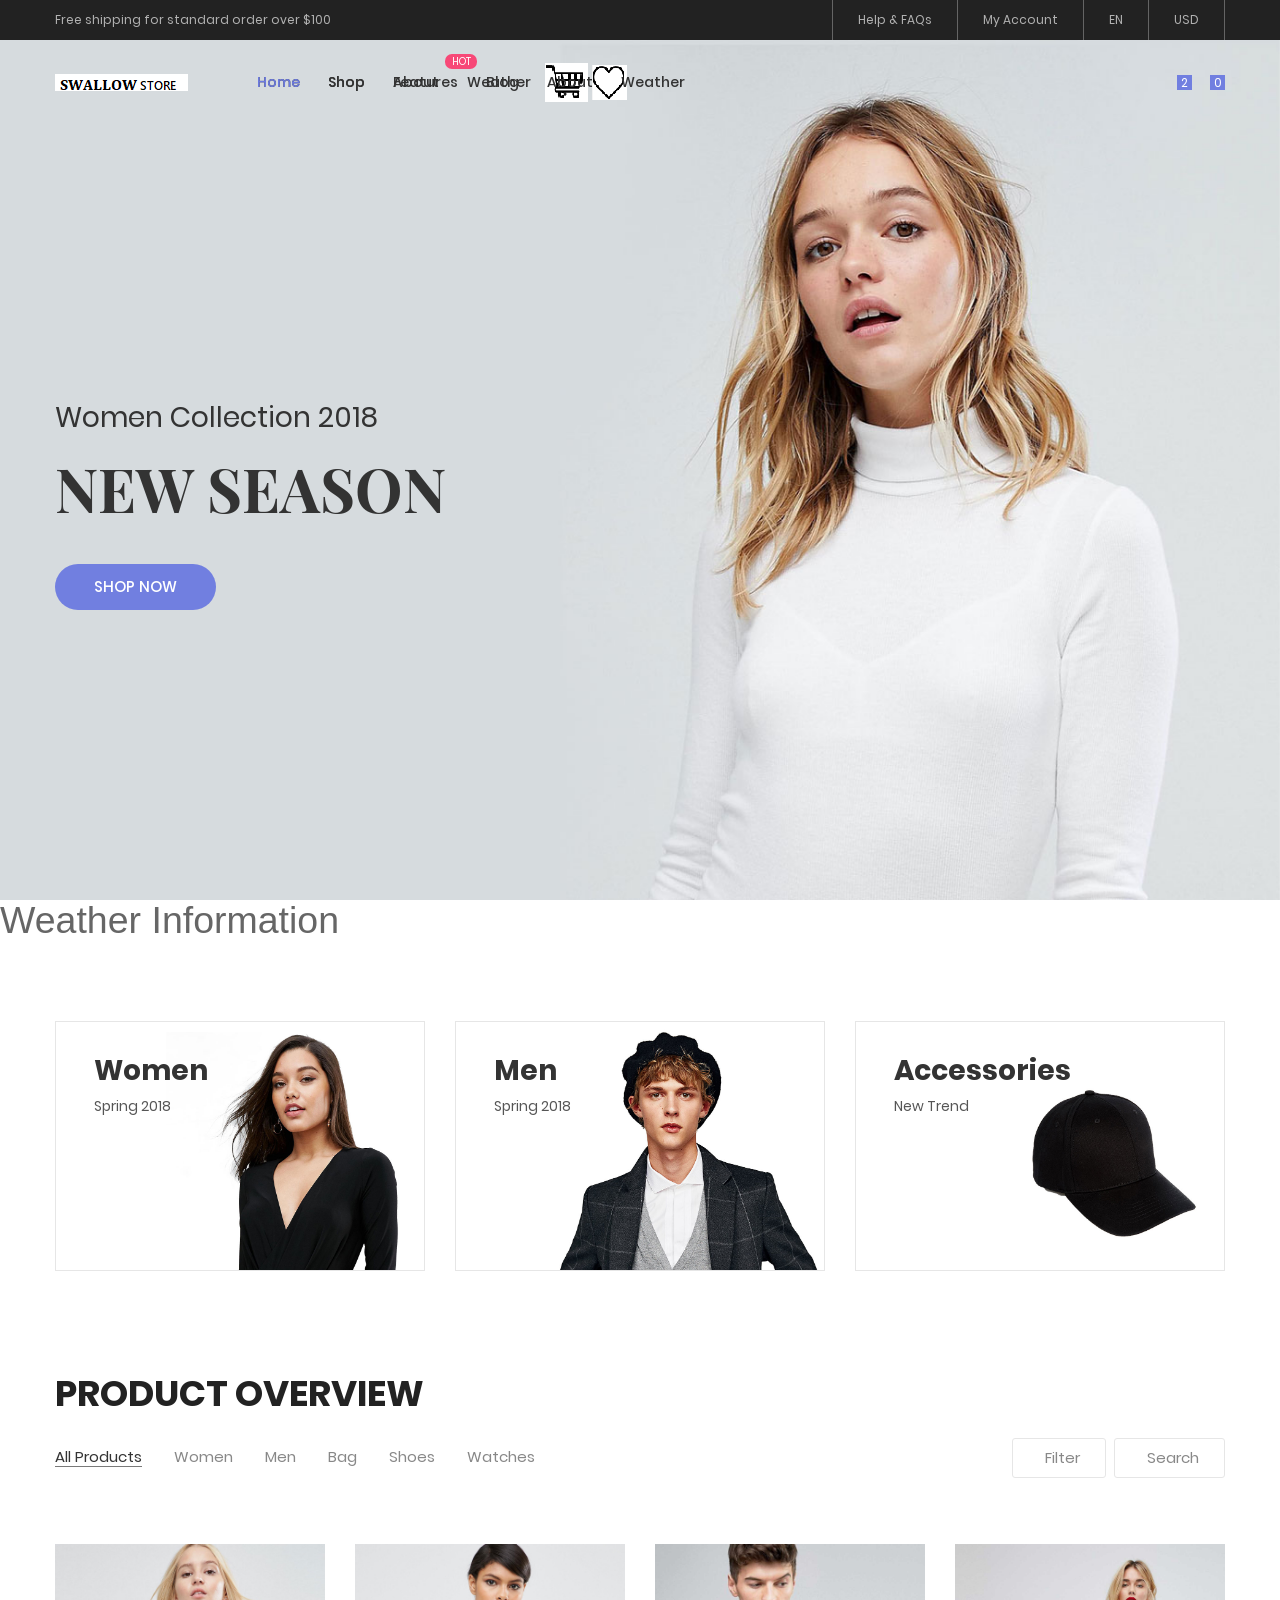
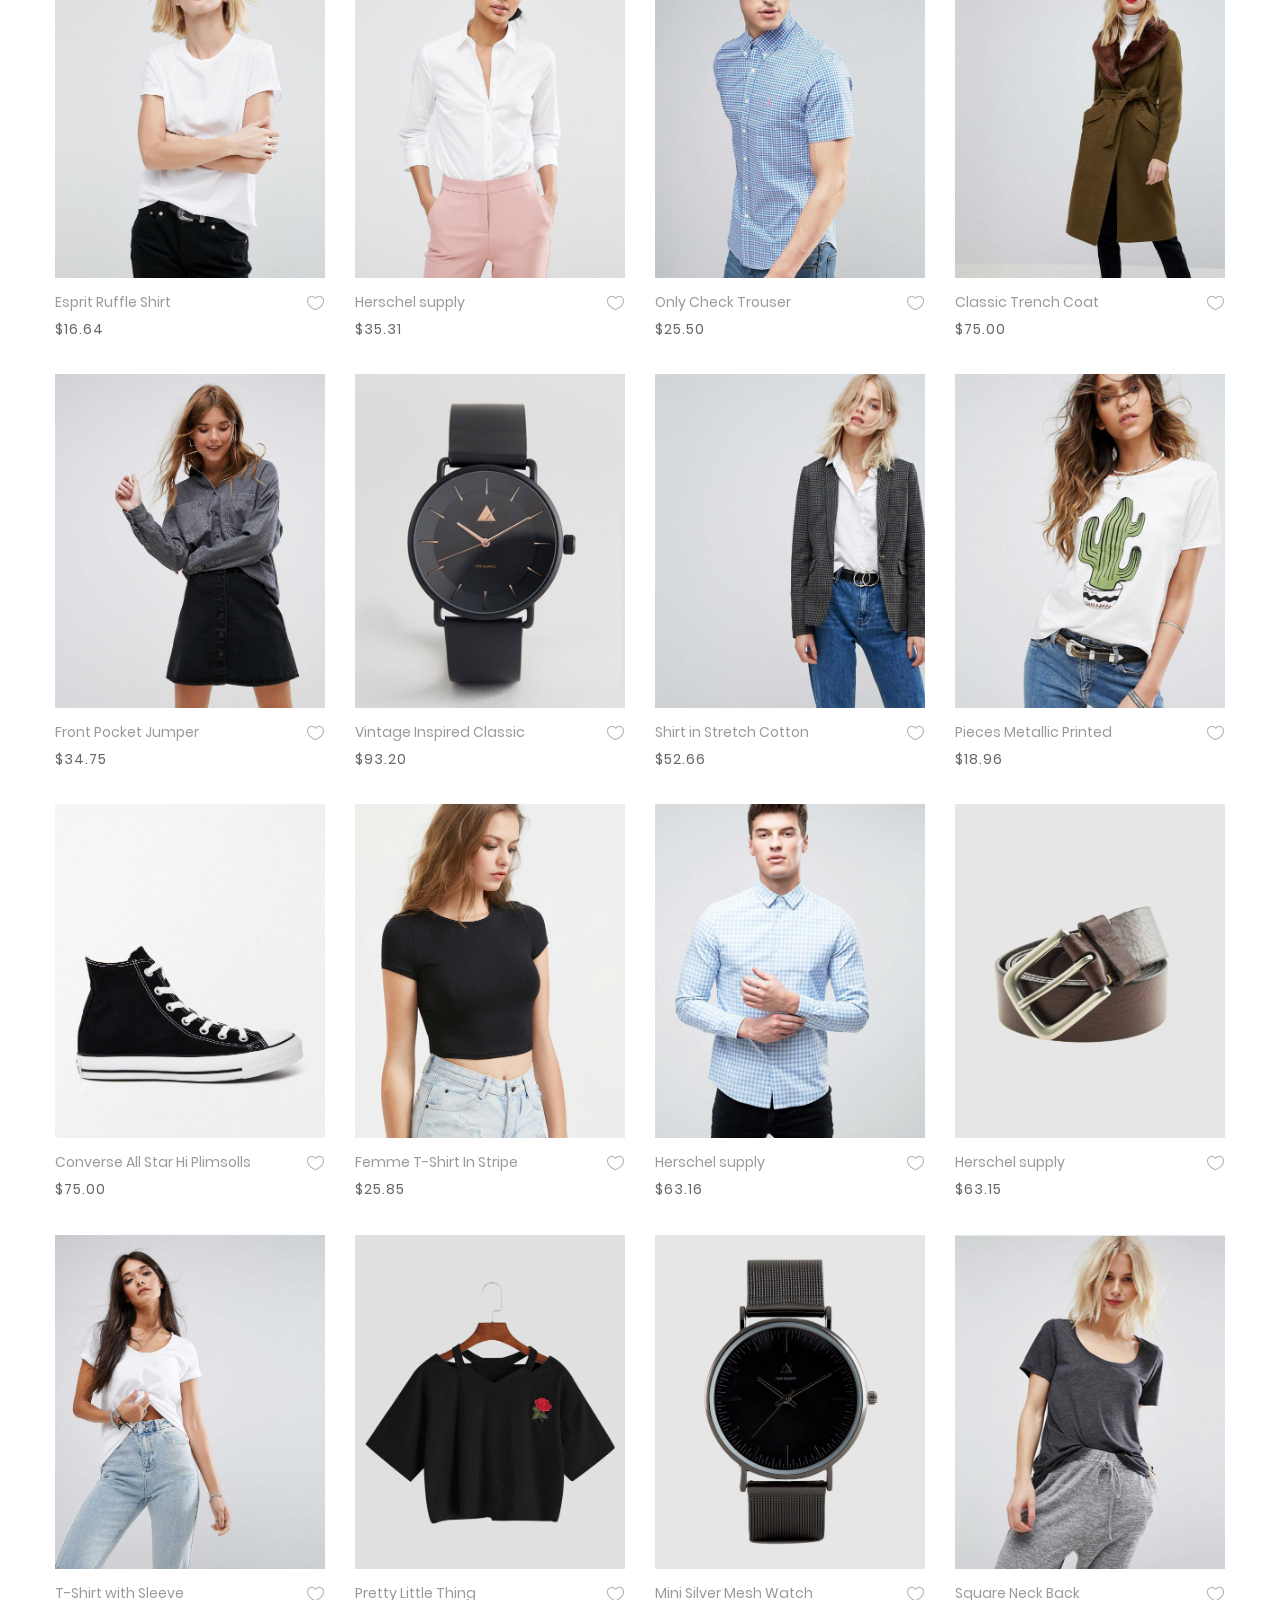
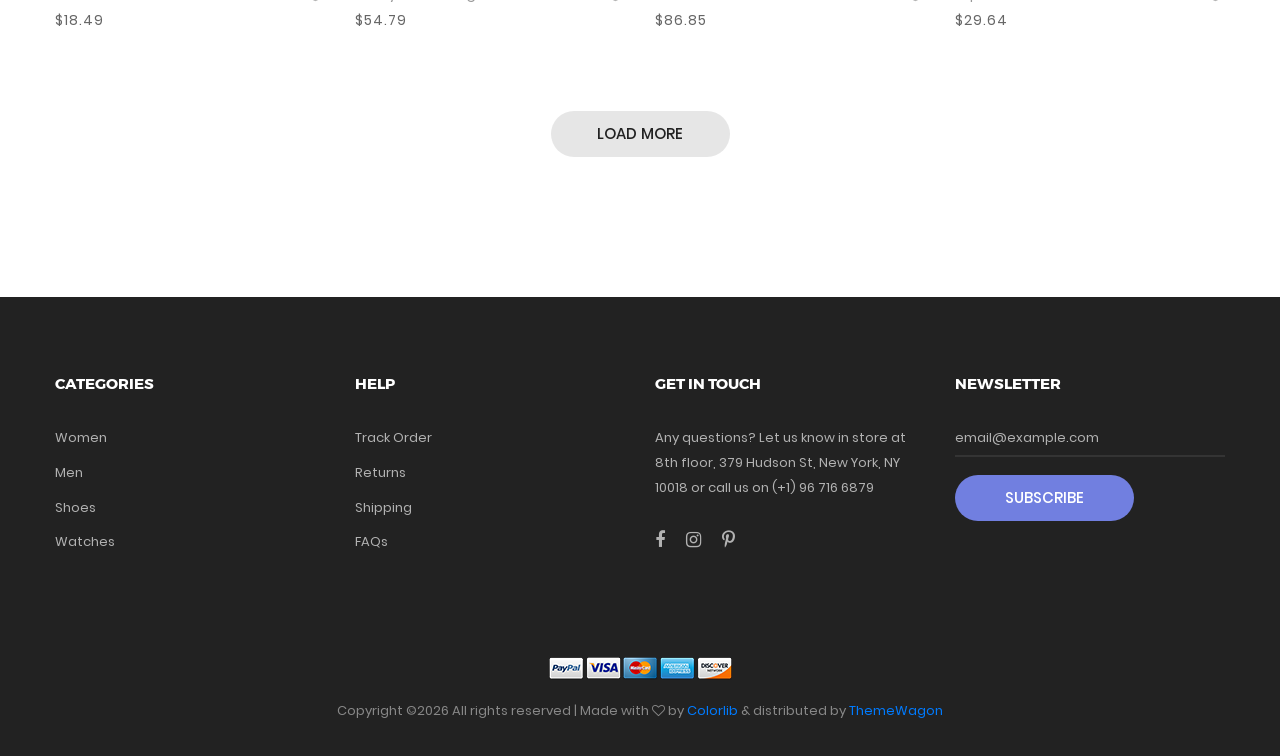
<file: index.html>
<!DOCTYPE html>
<html lang="en">
<head>
	<title>Home</title>
	<meta charset="UTF-8">
	<meta name="viewport" content="width=device-width, initial-scale=1">
<!--===============================================================================================-->	
	<link rel="icon" type="image/png" href="images/icons/favicon.png"/>
<!--===============================================================================================-->
	<link rel="stylesheet" type="text/css" href="vendor/bootstrap/css/bootstrap.min.css">
<!--===============================================================================================-->
	<link rel="stylesheet" type="text/css" href="fonts/font-awesome-4.7.0/css/font-awesome.min.css">
<!--===============================================================================================-->
	<link rel="sheet" type="text/css" href="fonts/iconic/css/material-design-iconic-font.min.css">
<!--===============================================================================================-->
	<link rel="stylesheet" type="text/css" href="fonts/linearicons-v1.0.0/icon-font.min.css">
<!--===============================================================================================-->
	<link rel="stylesheet" type="text/css" href="vendor/animate/animate.css">
<!--===============================================================================================-->	
	<link rel="stylesheet" type="text/css" href="vendor/css-hamburgers/hamburgers.min.css">
<!--===============================================================================================-->
	<link rel="stylesheet" type="text/css" href="vendor/animsition/css/animsition.min.css">
<!--===============================================================================================-->
	<link rel="stylesheet" type="text/css" href="vendor/select2/select2.min.css">
<!--===============================================================================================-->	
	<link rel="stylesheet" type="text/css" href="vendor/daterangepicker/daterangepicker.css">
<!--===============================================================================================-->
	<link rel="stylesheet" type="text/css" href="vendor/slick/slick.css">
<!--===============================================================================================-->
	<link rel="stylesheet" type="text/css" href="vendor/MagnificPopup/magnific-popup.css">
<!--===============================================================================================-->
	<link rel="stylesheet" type="text/css" href="vendor/perfect-scrollbar/perfect-scrollbar.css">
<!--===============================================================================================-->
	<link rel="stylesheet" type="text/css" href="css/util.css">
	<link rel="stylesheet" type="text/css" href="css/main.css">
<!--===============================================================================================-->

</head>

<body class="animsition">
	
	<!-- Header -->
	<header>
		<!-- Header desktop -->
		<div class="container-menu-desktop">
			<!-- Topbar -->
			<div class="top-bar">
				<div class="content-topbar flex-sb-m h-full container">
					<div class="left-top-bar">
						Free shipping for standard order over $100
					</div>

					<div class="right-top-bar flex-w h-full">
						<a href="#" class="flex-c-m trans-04 p-lr-25">
							Help & FAQs
						</a>

						<a href="#" class="flex-c-m trans-04 p-lr-25">
							My Account
						</a>

						<a href="#" class="flex-c-m trans-04 p-lr-25">
							EN
						</a>

						<a href="#" class="flex-c-m trans-04 p-lr-25">
							USD
						</a>
					</div>
				
				</div>
 <!------------------------navigation block----------->
				<div class="wrap-menu-desktop">
  <nav class="limiter-menu-desktop container">

    <!-- Logo -->
    <a href="index.html" class="logo">
      <img src="images/icons/logo-01.png" alt="IMG-LOGO">
    </a>
	   
    <!-- Menu -->
    <div class="menu-desktop">
      <ul class="main-menu">
        <li><a href="index.html">Home</a></li>
        <li><a href="product.html">Shop</a></li>
        <li><a href="about.html">About</a></li>
        <li><a href="weather.html">Weather</a></li>
      </ul>
    </div>

    <!-- Icons -->
    <div class="header-icons">
      <a href="#" class="header-wrapicon1">

<img src="images/icons/icon-header-01.png">

      </a>
      <span class="linedivide1"></span>
      <a href="#" class="header-wrapicon2">

<img src="images/icons/icon-header-02.png">


      </a>
    </div>

  </nav>
</div>
			</div>
					<div class="wrap-menu-desktop">
				<nav class="limiter-menu-desktop container">
					
					<!-- Logo desktop -->		
					<a href="#" class="logo">
						<img src="images/icons/logo-01.png" alt="IMG-LOGO">
					</a>

					<!-- Menu desktop -->
					<div class="menu-desktop">
						<ul class="main-menu">
							<li class="active-menu">
								<a href="index.html">Home</a>
								<ul class="sub-menu">
									<li><a href="index.html">Homepage 1</a></li>
									<li><a href="home-02.html">Homepage 2</a></li>
									<li><a href="home-03.html">Homepage 3</a></li>
								</ul>
							</li>

							<li>
								<a href="product.html">Shop</a>
							</li>

							<li class="label1" data-label1="hot">
								<a href="shoping-cart.html">Features</a>
							</li>

							<li>
								<a href="blog.html">Blog</a>
							</li>

							<li>
								<a href="about.html">About</a>
							</li>

							<li>
								<a href="weather.html">Weather</a>
							</li>
						</ul>
					</div>	

					<!-- Icon header -->
					<div class="wrap-icon-header flex-w flex-r-m">
						<div class="icon-header-item cl2 hov-cl1 trans-04 p-l-22 p-r-11 js-show-modal-search">
							<i class="zmdi zmdi-search"></i>
						</div>

						<div class="icon-header-item cl2 hov-cl1 trans-04 p-l-22 p-r-11 icon-header-noti js-show-cart" data-notify="2">
							<i class="zmdi zmdi-shopping-cart"></i>
						</div>

						<a href="#" class="dis-block icon-header-item cl2 hov-cl1 trans-04 p-l-22 p-r-11 icon-header-noti" data-notify="0">
							<i class="zmdi zmdi-favorite-outline"></i>
						</a>
					</div>
				</nav>
			</div>	
		</div>

		<!-- Header Mobile -->
		<div class="wrap-header-mobile">
			<!-- Logo moblie -->		
			<div class="logo-mobile">
				<a href="index.html"><img src="images/icons/logo-01.png" alt="IMG-LOGO"></a>
			</div>

			<!-- Icon header -->
			<div class="wrap-icon-header flex-w flex-r-m m-r-15">
				<div class="icon-header-item cl2 hov-cl1 trans-04 p-r-11 js-show-modal-search">
					<i class="zmdi zmdi-search"></i>
				</div>

				<div class="icon-header-item cl2 hov-cl1 trans-04 p-r-11 p-l-10 icon-header-noti js-show-cart" data-notify="2">
					<i class="zmdi zmdi-shopping-cart"></i>
				</div>

				<a href="#" class="dis-block icon-header-item cl2 hov-cl1 trans-04 p-r-11 p-l-10 icon-header-noti" data-notify="0">
					<i class="zmdi zmdi-favorite-outline"></i>
				</a>
			</div>

			<!-- Button show menu -->
			<div class="btn-show-menu-mobile hamburger hamburger--squeeze">
				<span class="hamburger-box">
					<span class="hamburger-inner"></span>
				</span>
			</div>
		</div>


		<!-- Menu Mobile -->
		<div class="menu-mobile">
			<ul class="topbar-mobile">
				<li>
					<div class="left-top-bar">
						Free shipping for standard order over $100
					</div>
				</li>

				<li>
					<div class="right-top-bar flex-w h-full">
						<a href="#" class="flex-c-m p-lr-10 trans-04">
							Help & FAQs
						</a>

						<a href="#" class="flex-c-m p-lr-10 trans-04">
							My Account
						</a>

						<a href="#" class="flex-c-m p-lr-10 trans-04">
							EN
						</a>

						<a href="#" class="flex-c-m p-lr-10 trans-04">
							USD
						</a>
					</div>
				</li>
			</ul>

			<ul class="main-menu-m">
				<li>
					<a href="index.html">Home</a>
					<ul class="sub-menu-m">
						<li><a href="index.html">Homepage 1</a></li>
						<li><a href="home-02.html">Homepage 2</a></li>
						<li><a href="home-03.html">Homepage 3</a></li>
					</ul>
					<span class="arrow-main-menu-m">
						<i class="fa fa-angle-right" aria-hidden="true"></i>
					</span>
				</li>

				<li>
					<a href="product.html">Shop</a>
				</li>

				<li>
					<a href="shoping-cart.html" class="label1 rs1" data-label1="hot">Features</a>
				</li>

				<li>
					<a href="blog.html">Blog</a>
				</li>

				<li>
					<a href="about.html">About</a>
				</li>

				<li>
					<a href="weather.html">Weather</a>
				</li>
			</ul>
		</div>

		<!-- Modal Search -->
		<div class="modal-search-header flex-c-m trans-04 js-hide-modal-search">
			<div class="container-search-header">
				<button class="flex-c-m btn-hide-modal-search trans-04 js-hide-modal-search">
					<img src="images/icons/icon-close2.png" alt="CLOSE">
				</button>

				<form class="wrap-search-header flex-w p-l-15">
					<button class="flex-c-m trans-04">
						<i class="zmdi zmdi-search"></i>
					</button>
					<input class="plh3" type="text" name="search" placeholder="Search...">
				</form>
			</div>
		</div>
	</header>
		
	<!-- Cart -->
	<div class="wrap-header-cart js-panel-cart">
		<div class="s-full js-hide-cart"></div>

		<div class="header-cart flex-col-l p-l-65 p-r-25">
			<div class="header-cart-title flex-w flex-sb-m p-b-8">
				<span class="mtext-103 cl2">
					Your Cart
				</span>

				<div class="fs-35 lh-10 cl2 p-lr-5 pointer hov-cl1 trans-04 js-hide-cart">
					<i class="zmdi zmdi-close"></i>
				</div>
			</div>
			
			<div class="header-cart-content flex-w js-pscroll">
				<ul class="header-cart-wrapitem w-full">
					<li class="header-cart-item flex-w flex-t m-b-12">
						<div class="header-cart-item-img">
							<img src="images/item-cart-01.jpg" alt="IMG">
						</div>

						<div class="header-cart-item-txt p-t-8">
							<a href="#" class="header-cart-item-name m-b-18 hov-cl1 trans-04">
								White Shirt Pleat
							</a>

							<span class="header-cart-item-info">
								1 x $19.00
							</span>
						</div>
					</li>

					<li class="header-cart-item flex-w flex-t m-b-12">
						<div class="header-cart-item-img">
							<img src="images/item-cart-02.jpg" alt="IMG">
						</div>

						<div class="header-cart-item-txt p-t-8">
							<a href="#" class="header-cart-item-name m-b-18 hov-cl1 trans-04">
								Converse All Star
							</a>

							<span class="header-cart-item-info">
								1 x $39.00
							</span>
						</div>
					</li>

					<li class="header-cart-item flex-w flex-t m-b-12">
						<div class="header-cart-item-img">
							<img src="images/item-cart-03.jpg" alt="IMG">
						</div>

						<div class="header-cart-item-txt p-t-8">
							<a href="#" class="header-cart-item-name m-b-18 hov-cl1 trans-04">
								Nixon Porter Leather
							</a>

							<span class="header-cart-item-info">
								1 x $17.00
							</span>
						</div>
					</li>
				</ul>
				
				<div class="w-full">
					<div class="header-cart-total w-full p-tb-40">
						Total: $75.00
					</div>

					<div class="header-cart-buttons flex-w w-full">
						<a href="shoping-cart.html" class="flex-c-m stext-101 cl0 size-107 bg3 bor2 hov-btn3 p-lr-15 trans-04 m-r-8 m-b-10">
							View Cart
						</a>

						<a href="shoping-cart.html" class="flex-c-m stext-101 cl0 size-107 bg3 bor2 hov-btn3 p-lr-15 trans-04 m-b-10">
							Check Out
						</a>
					</div>
				</div>
			</div>
		</div>
	</div>

</div>


	<!-- Slider -->
	<section class="section-slide">
		<div class="wrap-slick1">
			<div class="slick1">
				<div class="item-slick1" style="background-image: url(images/slide-01.jpg);">
					<div class="container h-full">
						<div class="flex-col-l-m h-full p-t-100 p-b-30 respon5">
							<div class="layer-slick1 animated visible-false" data-appear="fadeInDown" data-delay="0">
								<span class="ltext-101 cl2 respon2">
									Women Collection 2018
								</span>
							</div>
								
							<div class="layer-slick1 animated visible-false" data-appear="fadeInUp" data-delay="800">
								<h2 class="ltext-201 cl2 p-t-19 p-b-43 respon1">
									NEW SEASON
								</h2>
							</div>
								
							<div class="layer-slick1 animated visible-false" data-appear="zoomIn" data-delay="1600">
								<a href="product.html" class="flex-c-m stext-101 cl0 size-101 bg1 bor1 hov-btn1 p-lr-15 trans-04">
									Shop Now
								</a>
							</div>
						</div>
					</div>
				</div>

				<div class="item-slick1" style="background-image: url(images/slide-02.jpg);">
					<div class="container h-full">
						<div class="flex-col-l-m h-full p-t-100 p-b-30 respon5">
							<div class="layer-slick1 animated visible-false" data-appear="rollIn" data-delay="0">
								<span class="ltext-101 cl2 respon2">
									Men New-Season
								</span>
							</div>
								
							<div class="layer-slick1 animated visible-false" data-appear="lightSpeedIn" data-delay="800">
								<h2 class="ltext-201 cl2 p-t-19 p-b-43 respon1">
									Jackets & Coats
								</h2>
							</div>
								
							<div class="layer-slick1 animated visible-false" data-appear="slideInUp" data-delay="1600">
								<a href="product.html" class="flex-c-m stext-101 cl0 size-101 bg1 bor1 hov-btn1 p-lr-15 trans-04">
									Shop Now
								</a>
							</div>
						</div>
					</div>
				</div>

				<div class="item-slick1" style="background-image: url(images/slide-03.jpg);">
					<div class="container h-full">
						<div class="flex-col-l-m h-full p-t-100 p-b-30 respon5">
							<div class="layer-slick1 animated visible-false" data-appear="rotateInDownLeft" data-delay="0">
								<span class="ltext-101 cl2 respon2">
									Men Collection 2018
								</span>
							</div>
								
							<div class="layer-slick1 animated visible-false" data-appear="rotateInUpRight" data-delay="800">
								<h2 class="ltext-201 cl2 p-t-19 p-b-43 respon1">
									New arrivals
								</h2>
							</div>
								
							<div class="layer-slick1 animated visible-false" data-appear="rotateIn" data-delay="1600">
								<a href="product.html" class="flex-c-m stext-101 cl0 size-101 bg1 bor1 hov-btn1 p-lr-15 trans-04">
									Shop Now
								</a>
							</div>
						</div>
					</div>
				</div>
			</div>
		</div>
	</section>
	
<!-- Weather widget BELOW header -->

 <h1>Weather Information</h1>
    <div id="weather-data">
      <!-- Weather data will be displayed here -->
    </div>

<!-----------------------------HTML Weather END---->

	<!-- Banner -->
	<div class="sec-banner bg0 p-t-80 p-b-50">
		<div class="container">
			<div class="row">
				<div class="col-md-6 col-xl-4 p-b-30 m-lr-auto">
					<!-- Block1 -->
					<div class="block1 wrap-pic-w">
						<img src="images/banner-01.jpg" alt="IMG-BANNER">

						<a href="product.html" class="block1-txt ab-t-l s-full flex-col-l-sb p-lr-38 p-tb-34 trans-03 respon3">
							<div class="block1-txt-child1 flex-col-l">
								<span class="block1-name ltext-102 trans-04 p-b-8">
									Women 
								</span>

								<span class="block1-info stext-102 trans-04">
									Spring 2018
								</span>
							</div>

							<div class="block1-txt-child2 p-b-4 trans-05">
								<div class="block1-link stext-101 cl0 trans-09">
									Shop Now
								</div>
							</div>
						</a>
					</div>
				</div>

				<div class="col-md-6 col-xl-4 p-b-30 m-lr-auto">
					<!-- Block1 -->
					<div class="block1 wrap-pic-w">
						<img src="images/banner-02.jpg" alt="IMG-BANNER">

						<a href="product.html" class="block1-txt ab-t-l s-full flex-col-l-sb p-lr-38 p-tb-34 trans-03 respon3">
							<div class="block1-txt-child1 flex-col-l">
								<span class="block1-name ltext-102 trans-04 p-b-8">
									Men
								</span>

								<span class="block1-info stext-102 trans-04">
									Spring 2018
								</span>
							</div>

							<div class="block1-txt-child2 p-b-4 trans-05">
								<div class="block1-link stext-101 cl0 trans-09">
									Shop Now
								</div>
							</div>
						</a>
					</div>
				</div>

				<div class="col-md-6 col-xl-4 p-b-30 m-lr-auto">
					<!-- Block1 -->
					<div class="block1 wrap-pic-w">
						<img src="images/banner-03.jpg" alt="IMG-BANNER">

						<a href="product.html" class="block1-txt ab-t-l s-full flex-col-l-sb p-lr-38 p-tb-34 trans-03 respon3">
							<div class="block1-txt-child1 flex-col-l">
								<span class="block1-name ltext-102 trans-04 p-b-8">
									Accessories
								</span>

								<span class="block1-info stext-102 trans-04">
									New Trend
								</span>
							</div>

							<div class="block1-txt-child2 p-b-4 trans-05">
								<div class="block1-link stext-101 cl0 trans-09">
									Shop Now
								</div>
							</div>
						</a>
					</div>
				</div>
			</div>
		</div>
	</div>


	<!-- Product -->
	<section class="bg0 p-t-23 p-b-140">
		<div class="container">
			<div class="p-b-10">
				<h3 class="ltext-103 cl5">
					Product Overview
				</h3>
			</div>

			<div class="flex-w flex-sb-m p-b-52">
				<div class="flex-w flex-l-m filter-tope-group m-tb-10">
					<button class="stext-106 cl6 hov1 bor3 trans-04 m-r-32 m-tb-5 how-active1" data-filter="*">
						All Products
					</button>

					<button class="stext-106 cl6 hov1 bor3 trans-04 m-r-32 m-tb-5" data-filter=".women">
						Women
					</button>

					<button class="stext-106 cl6 hov1 bor3 trans-04 m-r-32 m-tb-5" data-filter=".men">
						Men
					</button>

					<button class="stext-106 cl6 hov1 bor3 trans-04 m-r-32 m-tb-5" data-filter=".bag">
						Bag
					</button>

					<button class="stext-106 cl6 hov1 bor3 trans-04 m-r-32 m-tb-5" data-filter=".shoes">
						Shoes
					</button>

					<button class="stext-106 cl6 hov1 bor3 trans-04 m-r-32 m-tb-5" data-filter=".watches">
						Watches
					</button>
				</div>

				<div class="flex-w flex-c-m m-tb-10">
					<div class="flex-c-m stext-106 cl6 size-104 bor4 pointer hov-btn3 trans-04 m-r-8 m-tb-4 js-show-filter">
						<i class="icon-filter cl2 m-r-6 fs-15 trans-04 zmdi zmdi-filter-list"></i>
						<i class="icon-close-filter cl2 m-r-6 fs-15 trans-04 zmdi zmdi-close dis-none"></i>
						 Filter
					</div>

					<div class="flex-c-m stext-106 cl6 size-105 bor4 pointer hov-btn3 trans-04 m-tb-4 js-show-search">
						<i class="icon-search cl2 m-r-6 fs-15 trans-04 zmdi zmdi-search"></i>
						<i class="icon-close-search cl2 m-r-6 fs-15 trans-04 zmdi zmdi-close dis-none"></i>
						Search
					</div>
				</div>
				
				<!-- Search product -->
				<div class="dis-none panel-search w-full p-t-10 p-b-15">
					<div class="bor8 dis-flex p-l-15">
						<button class="size-113 flex-c-m fs-16 cl2 hov-cl1 trans-04">
							<i class="zmdi zmdi-search"></i>
						</button>

						<input class="mtext-107 cl2 size-114 plh2 p-r-15" type="text" name="search-product" placeholder="Search">
					</div>	
				</div>

				<!-- Filter -->
				<div class="dis-none panel-filter w-full p-t-10">
					<div class="wrap-filter flex-w bg6 w-full p-lr-40 p-t-27 p-lr-15-sm">
						<div class="filter-col1 p-r-15 p-b-27">
							<div class="mtext-102 cl2 p-b-15">
								Sort By
							</div>

							<ul>
								<li class="p-b-6">
									<a href="#" class="filter-link stext-106 trans-04">
										Default
									</a>
								</li>

								<li class="p-b-6">
									<a href="#" class="filter-link stext-106 trans-04">
										Popularity
									</a>
								</li>

								<li class="p-b-6">
									<a href="#" class="filter-link stext-106 trans-04">
										Average rating
									</a>
								</li>

								<li class="p-b-6">
									<a href="#" class="filter-link stext-106 trans-04 filter-link-active">
										Newness
									</a>
								</li>

								<li class="p-b-6">
									<a href="#" class="filter-link stext-106 trans-04">
										Price: Low to High
									</a>
								</li>

								<li class="p-b-6">
									<a href="#" class="filter-link stext-106 trans-04">
										Price: High to Low
									</a>
								</li>
							</ul>
						</div>

						<div class="filter-col2 p-r-15 p-b-27">
							<div class="mtext-102 cl2 p-b-15">
								Price
							</div>

							<ul>
								<li class="p-b-6">
									<a href="#" class="filter-link stext-106 trans-04 filter-link-active">
										All
									</a>
								</li>

								<li class="p-b-6">
									<a href="#" class="filter-link stext-106 trans-04">
										$0.00 - $50.00
									</a>
								</li>

								<li class="p-b-6">
									<a href="#" class="filter-link stext-106 trans-04">
										$50.00 - $100.00
									</a>
								</li>

								<li class="p-b-6">
									<a href="#" class="filter-link stext-106 trans-04">
										$100.00 - $150.00
									</a>
								</li>

								<li class="p-b-6">
									<a href="#" class="filter-link stext-106 trans-04">
										$150.00 - $200.00
									</a>
								</li>

								<li class="p-b-6">
									<a href="#" class="filter-link stext-106 trans-04">
										$200.00+
									</a>
								</li>
							</ul>
						</div>

						<div class="filter-col3 p-r-15 p-b-27">
							<div class="mtext-102 cl2 p-b-15">
								Color
							</div>

							<ul>
								<li class="p-b-6">
									<span class="fs-15 lh-12 m-r-6" style="color: #222;">
										<i class="zmdi zmdi-circle"></i>
									</span>

									<a href="#" class="filter-link stext-106 trans-04">
										Black
									</a>
								</li>

								<li class="p-b-6">
									<span class="fs-15 lh-12 m-r-6" style="color: #4272d7;">
										<i class="zmdi zmdi-circle"></i>
									</span>

									<a href="#" class="filter-link stext-106 trans-04 filter-link-active">
										Blue
									</a>
								</li>

								<li class="p-b-6">
									<span class="fs-15 lh-12 m-r-6" style="color: #b3b3b3;">
										<i class="zmdi zmdi-circle"></i>
									</span>

									<a href="#" class="filter-link stext-106 trans-04">
										Grey
									</a>
								</li>

								<li class="p-b-6">
									<span class="fs-15 lh-12 m-r-6" style="color: #00ad5f;">
										<i class="zmdi zmdi-circle"></i>
									</span>

									<a href="#" class="filter-link stext-106 trans-04">
										Green
									</a>
								</li>

								<li class="p-b-6">
									<span class="fs-15 lh-12 m-r-6" style="color: #fa4251;">
										<i class="zmdi zmdi-circle"></i>
									</span>

									<a href="#" class="filter-link stext-106 trans-04">
										Red
									</a>
								</li>

								<li class="p-b-6">
									<span class="fs-15 lh-12 m-r-6" style="color: #aaa;">
										<i class="zmdi zmdi-circle-o"></i>
									</span>

									<a href="#" class="filter-link stext-106 trans-04">
										White
									</a>
								</li>
							</ul>
						</div>

						<div class="filter-col4 p-b-27">
							<div class="mtext-102 cl2 p-b-15">
								Tags
							</div>

							<div class="flex-w p-t-4 m-r--5">
								<a href="#" class="flex-c-m stext-107 cl6 size-301 bor7 p-lr-15 hov-tag1 trans-04 m-r-5 m-b-5">
									Fashion
								</a>

								<a href="#" class="flex-c-m stext-107 cl6 size-301 bor7 p-lr-15 hov-tag1 trans-04 m-r-5 m-b-5">
									Lifestyle
								</a>

								<a href="#" class="flex-c-m stext-107 cl6 size-301 bor7 p-lr-15 hov-tag1 trans-04 m-r-5 m-b-5">
									Denim
								</a>

								<a href="#" class="flex-c-m stext-107 cl6 size-301 bor7 p-lr-15 hov-tag1 trans-04 m-r-5 m-b-5">
									Streetstyle
								</a>

								<a href="#" class="flex-c-m stext-107 cl6 size-301 bor7 p-lr-15 hov-tag1 trans-04 m-r-5 m-b-5">
									Crafts
								</a>
							</div>
						</div>
					</div>
				</div>
			</div>

			<div class="row isotope-grid">
				<div class="col-sm-6 col-md-4 col-lg-3 p-b-35 isotope-item women">
					<!-- Block2 -->
					<div class="block2">
						<div class="block2-pic hov-img0">
							<img src="images/product-01.jpg" alt="IMG-PRODUCT">

							<a href="#" class="block2-btn flex-c-m stext-103 cl2 size-102 bg0 bor2 hov-btn1 p-lr-15 trans-04 js-show-modal1">
								Quick View
							</a>
						</div>

						<div class="block2-txt flex-w flex-t p-t-14">
							<div class="block2-txt-child1 flex-col-l ">
								<a href="product-detail.html" class="stext-104 cl4 hov-cl1 trans-04 js-name-b2 p-b-6">
									Esprit Ruffle Shirt
								</a>

								<span class="stext-105 cl3">
									$16.64
								</span>
							</div>

							<div class="block2-txt-child2 flex-r p-t-3">
								<a href="#" class="btn-addwish-b2 dis-block pos-relative js-addwish-b2">
									<img class="icon-heart1 dis-block trans-04" src="images/icons/icon-heart-01.png" alt="ICON">
									<img class="icon-heart2 dis-block trans-04 ab-t-l" src="images/icons/icon-heart-02.png" alt="ICON">
								</a>
							</div>
						</div>
					</div>
				</div>

				<div class="col-sm-6 col-md-4 col-lg-3 p-b-35 isotope-item women">
					<!-- Block2 -->
					<div class="block2">
						<div class="block2-pic hov-img0">
							<img src="images/product-02.jpg" alt="IMG-PRODUCT">

							<a href="#" class="block2-btn flex-c-m stext-103 cl2 size-102 bg0 bor2 hov-btn1 p-lr-15 trans-04 js-show-modal1">
								Quick View
							</a>
						</div>

						<div class="block2-txt flex-w flex-t p-t-14">
							<div class="block2-txt-child1 flex-col-l ">
								<a href="product-detail.html" class="stext-104 cl4 hov-cl1 trans-04 js-name-b2 p-b-6">
									Herschel supply
								</a>

								<span class="stext-105 cl3">
									$35.31
								</span>
							</div>

							<div class="block2-txt-child2 flex-r p-t-3">
								<a href="#" class="btn-addwish-b2 dis-block pos-relative js-addwish-b2">
									<img class="icon-heart1 dis-block trans-04" src="images/icons/icon-heart-01.png" alt="ICON">
									<img class="icon-heart2 dis-block trans-04 ab-t-l" src="images/icons/icon-heart-02.png" alt="ICON">
								</a>
							</div>
						</div>
					</div>
				</div>

				<div class="col-sm-6 col-md-4 col-lg-3 p-b-35 isotope-item men">
					<!-- Block2 -->
					<div class="block2">
						<div class="block2-pic hov-img0">
							<img src="images/product-03.jpg" alt="IMG-PRODUCT">

							<a href="#" class="block2-btn flex-c-m stext-103 cl2 size-102 bg0 bor2 hov-btn1 p-lr-15 trans-04 js-show-modal1">
								Quick View
							</a>
						</div>

						<div class="block2-txt flex-w flex-t p-t-14">
							<div class="block2-txt-child1 flex-col-l ">
								<a href="product-detail.html" class="stext-104 cl4 hov-cl1 trans-04 js-name-b2 p-b-6">
									Only Check Trouser
								</a>

								<span class="stext-105 cl3">
									$25.50
								</span>
							</div>

							<div class="block2-txt-child2 flex-r p-t-3">
								<a href="#" class="btn-addwish-b2 dis-block pos-relative js-addwish-b2">
									<img class="icon-heart1 dis-block trans-04" src="images/icons/icon-heart-01.png" alt="ICON">
									<img class="icon-heart2 dis-block trans-04 ab-t-l" src="images/icons/icon-heart-02.png" alt="ICON">
								</a>
							</div>
						</div>
					</div>
				</div>

				<div class="col-sm-6 col-md-4 col-lg-3 p-b-35 isotope-item women">
					<!-- Block2 -->
					<div class="block2">
						<div class="block2-pic hov-img0">
							<img src="images/product-04.jpg" alt="IMG-PRODUCT">

							<a href="#" class="block2-btn flex-c-m stext-103 cl2 size-102 bg0 bor2 hov-btn1 p-lr-15 trans-04 js-show-modal1">
								Quick View
							</a>
						</div>

						<div class="block2-txt flex-w flex-t p-t-14">
							<div class="block2-txt-child1 flex-col-l ">
								<a href="product-detail.html" class="stext-104 cl4 hov-cl1 trans-04 js-name-b2 p-b-6">
									Classic Trench Coat
								</a>

								<span class="stext-105 cl3">
									$75.00
								</span>
							</div>

							<div class="block2-txt-child2 flex-r p-t-3">
								<a href="#" class="btn-addwish-b2 dis-block pos-relative js-addwish-b2">
									<img class="icon-heart1 dis-block trans-04" src="images/icons/icon-heart-01.png" alt="ICON">
									<img class="icon-heart2 dis-block trans-04 ab-t-l" src="images/icons/icon-heart-02.png" alt="ICON">
								</a>
							</div>
						</div>
					</div>
				</div>

				<div class="col-sm-6 col-md-4 col-lg-3 p-b-35 isotope-item women">
					<!-- Block2 -->
					<div class="block2">
						<div class="block2-pic hov-img0">
							<img src="images/product-05.jpg" alt="IMG-PRODUCT">

							<a href="#" class="block2-btn flex-c-m stext-103 cl2 size-102 bg0 bor2 hov-btn1 p-lr-15 trans-04 js-show-modal1">
								Quick View
							</a>
						</div>

						<div class="block2-txt flex-w flex-t p-t-14">
							<div class="block2-txt-child1 flex-col-l ">
								<a href="product-detail.html" class="stext-104 cl4 hov-cl1 trans-04 js-name-b2 p-b-6">
									Front Pocket Jumper
								</a>

								<span class="stext-105 cl3">
									$34.75
								</span>
							</div>

							<div class="block2-txt-child2 flex-r p-t-3">
								<a href="#" class="btn-addwish-b2 dis-block pos-relative js-addwish-b2">
									<img class="icon-heart1 dis-block trans-04" src="images/icons/icon-heart-01.png" alt="ICON">
									<img class="icon-heart2 dis-block trans-04 ab-t-l" src="images/icons/icon-heart-02.png" alt="ICON">
								</a>
							</div>
						</div>
					</div>
				</div>

				<div class="col-sm-6 col-md-4 col-lg-3 p-b-35 isotope-item watches">
					<!-- Block2 -->
					<div class="block2">
						<div class="block2-pic hov-img0">
							<img src="images/product-06.jpg" alt="IMG-PRODUCT">

							<a href="#" class="block2-btn flex-c-m stext-103 cl2 size-102 bg0 bor2 hov-btn1 p-lr-15 trans-04 js-show-modal1">
								Quick View
							</a>
						</div>

						<div class="block2-txt flex-w flex-t p-t-14">
							<div class="block2-txt-child1 flex-col-l ">
								<a href="product-detail.html" class="stext-104 cl4 hov-cl1 trans-04 js-name-b2 p-b-6">
									Vintage Inspired Classic 
								</a>

								<span class="stext-105 cl3">
									$93.20
								</span>
							</div>

							<div class="block2-txt-child2 flex-r p-t-3">
								<a href="#" class="btn-addwish-b2 dis-block pos-relative js-addwish-b2">
									<img class="icon-heart1 dis-block trans-04" src="images/icons/icon-heart-01.png" alt="ICON">
									<img class="icon-heart2 dis-block trans-04 ab-t-l" src="images/icons/icon-heart-02.png" alt="ICON">
								</a>
							</div>
						</div>
					</div>
				</div>

				<div class="col-sm-6 col-md-4 col-lg-3 p-b-35 isotope-item women">
					<!-- Block2 -->
					<div class="block2">
						<div class="block2-pic hov-img0">
							<img src="images/product-07.jpg" alt="IMG-PRODUCT">

							<a href="#" class="block2-btn flex-c-m stext-103 cl2 size-102 bg0 bor2 hov-btn1 p-lr-15 trans-04 js-show-modal1">
								Quick View
							</a>
						</div>

						<div class="block2-txt flex-w flex-t p-t-14">
							<div class="block2-txt-child1 flex-col-l ">
								<a href="product-detail.html" class="stext-104 cl4 hov-cl1 trans-04 js-name-b2 p-b-6">
									Shirt in Stretch Cotton
								</a>

								<span class="stext-105 cl3">
									$52.66
								</span>
							</div>

							<div class="block2-txt-child2 flex-r p-t-3">
								<a href="#" class="btn-addwish-b2 dis-block pos-relative js-addwish-b2">
									<img class="icon-heart1 dis-block trans-04" src="images/icons/icon-heart-01.png" alt="ICON">
									<img class="icon-heart2 dis-block trans-04 ab-t-l" src="images/icons/icon-heart-02.png" alt="ICON">
								</a>
							</div>
						</div>
					</div>
				</div>

				<div class="col-sm-6 col-md-4 col-lg-3 p-b-35 isotope-item women">
					<!-- Block2 -->
					<div class="block2">
						<div class="block2-pic hov-img0">
							<img src="images/product-08.jpg" alt="IMG-PRODUCT">

							<a href="#" class="block2-btn flex-c-m stext-103 cl2 size-102 bg0 bor2 hov-btn1 p-lr-15 trans-04 js-show-modal1">
								Quick View
							</a>
						</div>

						<div class="block2-txt flex-w flex-t p-t-14">
							<div class="block2-txt-child1 flex-col-l ">
								<a href="product-detail.html" class="stext-104 cl4 hov-cl1 trans-04 js-name-b2 p-b-6">
									Pieces Metallic Printed
								</a>

								<span class="stext-105 cl3">
									$18.96
								</span>
							</div>

							<div class="block2-txt-child2 flex-r p-t-3">
								<a href="#" class="btn-addwish-b2 dis-block pos-relative js-addwish-b2">
									<img class="icon-heart1 dis-block trans-04" src="images/icons/icon-heart-01.png" alt="ICON">
									<img class="icon-heart2 dis-block trans-04 ab-t-l" src="images/icons/icon-heart-02.png" alt="ICON">
								</a>
							</div>
						</div>
					</div>
				</div>

				<div class="col-sm-6 col-md-4 col-lg-3 p-b-35 isotope-item shoes">
					<!-- Block2 -->
					<div class="block2">
						<div class="block2-pic hov-img0">
							<img src="images/product-09.jpg" alt="IMG-PRODUCT">

							<a href="#" class="block2-btn flex-c-m stext-103 cl2 size-102 bg0 bor2 hov-btn1 p-lr-15 trans-04 js-show-modal1">
								Quick View
							</a>
						</div>

						<div class="block2-txt flex-w flex-t p-t-14">
							<div class="block2-txt-child1 flex-col-l ">
								<a href="product-detail.html" class="stext-104 cl4 hov-cl1 trans-04 js-name-b2 p-b-6">
									Converse All Star Hi Plimsolls
								</a>

								<span class="stext-105 cl3">
									$75.00
								</span>
							</div>

							<div class="block2-txt-child2 flex-r p-t-3">
								<a href="#" class="btn-addwish-b2 dis-block pos-relative js-addwish-b2">
									<img class="icon-heart1 dis-block trans-04" src="images/icons/icon-heart-01.png" alt="ICON">
									<img class="icon-heart2 dis-block trans-04 ab-t-l" src="images/icons/icon-heart-02.png" alt="ICON">
								</a>
							</div>
						</div>
					</div>
				</div>

				<div class="col-sm-6 col-md-4 col-lg-3 p-b-35 isotope-item women">
					<!-- Block2 -->
					<div class="block2">
						<div class="block2-pic hov-img0">
							<img src="images/product-10.jpg" alt="IMG-PRODUCT">

							<a href="#" class="block2-btn flex-c-m stext-103 cl2 size-102 bg0 bor2 hov-btn1 p-lr-15 trans-04 js-show-modal1">
								Quick View
							</a>
						</div>

						<div class="block2-txt flex-w flex-t p-t-14">
							<div class="block2-txt-child1 flex-col-l ">
								<a href="product-detail.html" class="stext-104 cl4 hov-cl1 trans-04 js-name-b2 p-b-6">
									Femme T-Shirt In Stripe
								</a>

								<span class="stext-105 cl3">
									$25.85
								</span>
							</div>

							<div class="block2-txt-child2 flex-r p-t-3">
								<a href="#" class="btn-addwish-b2 dis-block pos-relative js-addwish-b2">
									<img class="icon-heart1 dis-block trans-04" src="images/icons/icon-heart-01.png" alt="ICON">
									<img class="icon-heart2 dis-block trans-04 ab-t-l" src="images/icons/icon-heart-02.png" alt="ICON">
								</a>
							</div>
						</div>
					</div>
				</div>

				<div class="col-sm-6 col-md-4 col-lg-3 p-b-35 isotope-item men">
					<!-- Block2 -->
					<div class="block2">
						<div class="block2-pic hov-img0">
							<img src="images/product-11.jpg" alt="IMG-PRODUCT">

							<a href="#" class="block2-btn flex-c-m stext-103 cl2 size-102 bg0 bor2 hov-btn1 p-lr-15 trans-04 js-show-modal1">
								Quick View
							</a>
						</div>

						<div class="block2-txt flex-w flex-t p-t-14">
							<div class="block2-txt-child1 flex-col-l ">
								<a href="product-detail.html" class="stext-104 cl4 hov-cl1 trans-04 js-name-b2 p-b-6">
									Herschel supply 
								</a>

								<span class="stext-105 cl3">
									$63.16
								</span>
							</div>

							<div class="block2-txt-child2 flex-r p-t-3">
								<a href="#" class="btn-addwish-b2 dis-block pos-relative js-addwish-b2">
									<img class="icon-heart1 dis-block trans-04" src="images/icons/icon-heart-01.png" alt="ICON">
									<img class="icon-heart2 dis-block trans-04 ab-t-l" src="images/icons/icon-heart-02.png" alt="ICON">
								</a>
							</div>
						</div>
					</div>
				</div>

				<div class="col-sm-6 col-md-4 col-lg-3 p-b-35 isotope-item men">
					<!-- Block2 -->
					<div class="block2">
						<div class="block2-pic hov-img0">
							<img src="images/product-12.jpg" alt="IMG-PRODUCT">

							<a href="#" class="block2-btn flex-c-m stext-103 cl2 size-102 bg0 bor2 hov-btn1 p-lr-15 trans-04 js-show-modal1">
								Quick View
							</a>
						</div>

						<div class="block2-txt flex-w flex-t p-t-14">
							<div class="block2-txt-child1 flex-col-l ">
								<a href="product-detail.html" class="stext-104 cl4 hov-cl1 trans-04 js-name-b2 p-b-6">
									Herschel supply
								</a>

								<span class="stext-105 cl3">
									$63.15
								</span>
							</div>

							<div class="block2-txt-child2 flex-r p-t-3">
								<a href="#" class="btn-addwish-b2 dis-block pos-relative js-addwish-b2">
									<img class="icon-heart1 dis-block trans-04" src="images/icons/icon-heart-01.png" alt="ICON">
									<img class="icon-heart2 dis-block trans-04 ab-t-l" src="images/icons/icon-heart-02.png" alt="ICON">
								</a>
							</div>
						</div>
					</div>
				</div>

				<div class="col-sm-6 col-md-4 col-lg-3 p-b-35 isotope-item women">
					<!-- Block2 -->
					<div class="block2">
						<div class="block2-pic hov-img0">
							<img src="images/product-13.jpg" alt="IMG-PRODUCT">

							<a href="#" class="block2-btn flex-c-m stext-103 cl2 size-102 bg0 bor2 hov-btn1 p-lr-15 trans-04 js-show-modal1">
								Quick View
							</a>
						</div>

						<div class="block2-txt flex-w flex-t p-t-14">
							<div class="block2-txt-child1 flex-col-l ">
								<a href="product-detail.html" class="stext-104 cl4 hov-cl1 trans-04 js-name-b2 p-b-6">
									T-Shirt with Sleeve
								</a>

								<span class="stext-105 cl3">
									$18.49
								</span>
							</div>

							<div class="block2-txt-child2 flex-r p-t-3">
								<a href="#" class="btn-addwish-b2 dis-block pos-relative js-addwish-b2">
									<img class="icon-heart1 dis-block trans-04" src="images/icons/icon-heart-01.png" alt="ICON">
									<img class="icon-heart2 dis-block trans-04 ab-t-l" src="images/icons/icon-heart-02.png" alt="ICON">
								</a>
							</div>
						</div>
					</div>
				</div>

				<div class="col-sm-6 col-md-4 col-lg-3 p-b-35 isotope-item women">
					<!-- Block2 -->
					<div class="block2">
						<div class="block2-pic hov-img0">
							<img src="images/product-14.jpg" alt="IMG-PRODUCT">

							<a href="#" class="block2-btn flex-c-m stext-103 cl2 size-102 bg0 bor2 hov-btn1 p-lr-15 trans-04 js-show-modal1">
								Quick View
							</a>
						</div>

						<div class="block2-txt flex-w flex-t p-t-14">
							<div class="block2-txt-child1 flex-col-l ">
								<a href="product-detail.html" class="stext-104 cl4 hov-cl1 trans-04 js-name-b2 p-b-6">
									Pretty Little Thing
								</a>

								<span class="stext-105 cl3">
									$54.79
								</span>
							</div>

							<div class="block2-txt-child2 flex-r p-t-3">
								<a href="#" class="btn-addwish-b2 dis-block pos-relative js-addwish-b2">
									<img class="icon-heart1 dis-block trans-04" src="images/icons/icon-heart-01.png" alt="ICON">
									<img class="icon-heart2 dis-block trans-04 ab-t-l" src="images/icons/icon-heart-02.png" alt="ICON">
								</a>
							</div>
						</div>
					</div>
				</div>

				<div class="col-sm-6 col-md-4 col-lg-3 p-b-35 isotope-item watches">
					<!-- Block2 -->
					<div class="block2">
						<div class="block2-pic hov-img0">
							<img src="images/product-15.jpg" alt="IMG-PRODUCT">

							<a href="#" class="block2-btn flex-c-m stext-103 cl2 size-102 bg0 bor2 hov-btn1 p-lr-15 trans-04 js-show-modal1">
								Quick View
							</a>
						</div>

						<div class="block2-txt flex-w flex-t p-t-14">
							<div class="block2-txt-child1 flex-col-l ">
								<a href="product-detail.html" class="stext-104 cl4 hov-cl1 trans-04 js-name-b2 p-b-6">
									Mini Silver Mesh Watch
								</a>

								<span class="stext-105 cl3">
									$86.85
								</span>
							</div>

							<div class="block2-txt-child2 flex-r p-t-3">
								<a href="#" class="btn-addwish-b2 dis-block pos-relative js-addwish-b2">
									<img class="icon-heart1 dis-block trans-04" src="images/icons/icon-heart-01.png" alt="ICON">
									<img class="icon-heart2 dis-block trans-04 ab-t-l" src="images/icons/icon-heart-02.png" alt="ICON">
								</a>
							</div>
						</div>
					</div>
				</div>

				<div class="col-sm-6 col-md-4 col-lg-3 p-b-35 isotope-item women">
					<!-- Block2 -->
					<div class="block2">
						<div class="block2-pic hov-img0">
							<img src="images/product-16.jpg" alt="IMG-PRODUCT">

							<a href="#" class="block2-btn flex-c-m stext-103 cl2 size-102 bg0 bor2 hov-btn1 p-lr-15 trans-04 js-show-modal1">
								Quick View
							</a>
						</div>

						<div class="block2-txt flex-w flex-t p-t-14">
							<div class="block2-txt-child1 flex-col-l ">
								<a href="product-detail.html" class="stext-104 cl4 hov-cl1 trans-04 js-name-b2 p-b-6">
									Square Neck Back
								</a>

								<span class="stext-105 cl3">
									$29.64
								</span>
							</div>

							<div class="block2-txt-child2 flex-r p-t-3">
								<a href="#" class="btn-addwish-b2 dis-block pos-relative js-addwish-b2">
									<img class="icon-heart1 dis-block trans-04" src="images/icons/icon-heart-01.png" alt="ICON">
									<img class="icon-heart2 dis-block trans-04 ab-t-l" src="images/icons/icon-heart-02.png" alt="ICON">
								</a>
							</div>
						</div>
					</div>
				</div>
			</div>

			<!-- Load more -->
			<div class="flex-c-m flex-w w-full p-t-45">
				<a href="#" class="flex-c-m stext-101 cl5 size-103 bg2 bor1 hov-btn1 p-lr-15 trans-04">
					Load More
				</a>
			</div>
		</div>
	</section>


	<!-- Footer -->
	<footer class="bg3 p-t-75 p-b-32">
		<div class="container">
			<div class="row">
				<div class="col-sm-6 col-lg-3 p-b-50">
					<h4 class="stext-301 cl0 p-b-30">
						Categories
					</h4>

					<ul>
						<li class="p-b-10">
							<a href="#" class="stext-107 cl7 hov-cl1 trans-04">
								Women
							</a>
						</li>

						<li class="p-b-10">
							<a href="#" class="stext-107 cl7 hov-cl1 trans-04">
								Men
							</a>
						</li>

						<li class="p-b-10">
							<a href="#" class="stext-107 cl7 hov-cl1 trans-04">
								Shoes
							</a>
						</li>

						<li class="p-b-10">
							<a href="#" class="stext-107 cl7 hov-cl1 trans-04">
								Watches
							</a>
						</li>
					</ul>
				</div>

				<div class="col-sm-6 col-lg-3 p-b-50">
					<h4 class="stext-301 cl0 p-b-30">
						Help
					</h4>

					<ul>
						<li class="p-b-10">
							<a href="#" class="stext-107 cl7 hov-cl1 trans-04">
								Track Order
							</a>
						</li>

						<li class="p-b-10">
							<a href="#" class="stext-107 cl7 hov-cl1 trans-04">
								Returns 
							</a>
						</li>

						<li class="p-b-10">
							<a href="#" class="stext-107 cl7 hov-cl1 trans-04">
								Shipping
							</a>
						</li>

						<li class="p-b-10">
							<a href="#" class="stext-107 cl7 hov-cl1 trans-04">
								FAQs
							</a>
						</li>
					</ul>
				</div>

				<div class="col-sm-6 col-lg-3 p-b-50">
					<h4 class="stext-301 cl0 p-b-30">
						GET IN TOUCH
					</h4>

					<p class="stext-107 cl7 size-201">
						Any questions? Let us know in store at 8th floor, 379 Hudson St, New York, NY 10018 or call us on (+1) 96 716 6879
					</p>

					<div class="p-t-27">
						<a href="#" class="fs-18 cl7 hov-cl1 trans-04 m-r-16">
							<i class="fa fa-facebook"></i>
						</a>

						<a href="#" class="fs-18 cl7 hov-cl1 trans-04 m-r-16">
							<i class="fa fa-instagram"></i>
						</a>

						<a href="#" class="fs-18 cl7 hov-cl1 trans-04 m-r-16">
							<i class="fa fa-pinterest-p"></i>
						</a>
					</div>
				</div>

				<div class="col-sm-6 col-lg-3 p-b-50">
					<h4 class="stext-301 cl0 p-b-30">
						Newsletter
					</h4>

					<form>
						<div class="wrap-input1 w-full p-b-4">
							<input class="input1 bg-none plh1 stext-107 cl7" type="text" name="email" placeholder="email@example.com">
							<div class="focus-input1 trans-04"></div>
						</div>

						<div class="p-t-18">
							<button class="flex-c-m stext-101 cl0 size-103 bg1 bor1 hov-btn2 p-lr-15 trans-04">
								Subscribe
							</button>
						</div>
					</form>
				</div>
			</div>

			<div class="p-t-40">
				<div class="flex-c-m flex-w p-b-18">
					<a href="#" class="m-all-1">
						<img src="images/icons/icon-pay-01.png" alt="ICON-PAY">
					</a>

					<a href="#" class="m-all-1">
						<img src="images/icons/icon-pay-02.png" alt="ICON-PAY">
					</a>

					<a href="#" class="m-all-1">
						<img src="images/icons/icon-pay-03.png" alt="ICON-PAY">
					</a>

					<a href="#" class="m-all-1">
						<img src="images/icons/icon-pay-04.png" alt="ICON-PAY">
					</a>

					<a href="#" class="m-all-1">
						<img src="images/icons/icon-pay-05.png" alt="ICON-PAY">
					</a>
				</div>

				<p class="stext-107 cl6 txt-center">
					<!-- Link back to Colorlib can't be removed. Template is licensed under CC BY 3.0. -->
Copyright &copy;<script>document.write(new Date().getFullYear());</script> All rights reserved | Made with <i class="fa fa-heart-o" aria-hidden="true"></i> by <a href="https://colorlib.com" target="_blank">Colorlib</a> &amp; distributed by <a href="https://themewagon.com" target="_blank">ThemeWagon</a>
<!-- Link back to Colorlib can't be removed. Template is licensed under CC BY 3.0. -->

				</p>
			</div>
		</div>
	</footer>


	<!-- Back to top -->
	<div class="btn-back-to-top" id="myBtn">
		<span class="symbol-btn-back-to-top">
			<i class="zmdi zmdi-chevron-up"></i>
		</span>
	</div>

	<!-- Modal1 -->
	<div class="wrap-modal1 js-modal1 p-t-60 p-b-20">
		<div class="overlay-modal1 js-hide-modal1"></div>

		<div class="container">
			<div class="bg0 p-t-60 p-b-30 p-lr-15-lg how-pos3-parent">
				<button class="how-pos3 hov3 trans-04 js-hide-modal1">
					<img src="images/icons/icon-close.png" alt="CLOSE">
				</button>

				<div class="row">
					<div class="col-md-6 col-lg-7 p-b-30">
						<div class="p-l-25 p-r-30 p-lr-0-lg">
							<div class="wrap-slick3 flex-sb flex-w">
								<div class="wrap-slick3-dots"></div>
								<div class="wrap-slick3-arrows flex-sb-m flex-w"></div>

								<div class="slick3 gallery-lb">
									<div class="item-slick3" data-thumb="images/product-detail-01.jpg">
										<div class="wrap-pic-w pos-relative">
											<img src="images/product-detail-01.jpg" alt="IMG-PRODUCT">

											<a class="flex-c-m size-108 how-pos1 bor0 fs-16 cl10 bg0 hov-btn3 trans-04" href="images/product-detail-01.jpg">
												<i class="fa fa-expand"></i>
											</a>
										</div>
									</div>

									<div class="item-slick3" data-thumb="images/product-detail-02.jpg">
										<div class="wrap-pic-w pos-relative">
											<img src="images/product-detail-02.jpg" alt="IMG-PRODUCT">

											<a class="flex-c-m size-108 how-pos1 bor0 fs-16 cl10 bg0 hov-btn3 trans-04" href="images/product-detail-02.jpg">
												<i class="fa fa-expand"></i>
											</a>
										</div>
									</div>

									<div class="item-slick3" data-thumb="images/product-detail-03.jpg">
										<div class="wrap-pic-w pos-relative">
											<img src="images/product-detail-03.jpg" alt="IMG-PRODUCT">

											<a class="flex-c-m size-108 how-pos1 bor0 fs-16 cl10 bg0 hov-btn3 trans-04" href="images/product-detail-03.jpg">
												<i class="fa fa-expand"></i>
											</a>
										</div>
									</div>
								</div>
							</div>
						</div>
					</div>
					
					<div class="col-md-6 col-lg-5 p-b-30">
						<div class="p-r-50 p-t-5 p-lr-0-lg">
							<h4 class="mtext-105 cl2 js-name-detail p-b-14">
								Lightweight Jacket
							</h4>

							<span class="mtext-106 cl2">
								$58.79
							</span>

							<p class="stext-102 cl3 p-t-23">
								Nulla eget sem vitae eros pharetra viverra. Nam vitae luctus ligula. Mauris consequat ornare feugiat.
							</p>
							
							<!--  -->
							<div class="p-t-33">
								<div class="flex-w flex-r-m p-b-10">
									<div class="size-203 flex-c-m respon6">
										Size
									</div>

									<div class="size-204 respon6-next">
										<div class="rs1-select2 bor8 bg0">
											<select class="js-select2" name="time">
												<option>Choose an option</option>
												<option>Size S</option>
												<option>Size M</option>
												<option>Size L</option>
												<option>Size XL</option>
											</select>
											<div class="dropDownSelect2"></div>
										</div>
									</div>
								</div>

								<div class="flex-w flex-r-m p-b-10">
									<div class="size-203 flex-c-m respon6">
										Color
									</div>

									<div class="size-204 respon6-next">
										<div class="rs1-select2 bor8 bg0">
											<select class="js-select2" name="time">
												<option>Choose an option</option>
												<option>Red</option>
												<option>Blue</option>
												<option>White</option>
												<option>Grey</option>
											</select>
											<div class="dropDownSelect2"></div>
										</div>
									</div>
								</div>

								<div class="flex-w flex-r-m p-b-10">
									<div class="size-204 flex-w flex-m respon6-next">
										<div class="wrap-num-product flex-w m-r-20 m-tb-10">
											<div class="btn-num-product-down cl8 hov-btn3 trans-04 flex-c-m">
												<i class="fs-16 zmdi zmdi-minus"></i>
											</div>

											<input class="mtext-104 cl3 txt-center num-product" type="number" name="num-product" value="1">

											<div class="btn-num-product-up cl8 hov-btn3 trans-04 flex-c-m">
												<i class="fs-16 zmdi zmdi-plus"></i>
											</div>
										</div>

										<button class="flex-c-m stext-101 cl0 size-101 bg1 bor1 hov-btn1 p-lr-15 trans-04 js-addcart-detail">
											Add to cart
										</button>
									</div>
								</div>	
							</div>

							<!--  -->
							<div class="flex-w flex-m p-l-100 p-t-40 respon7">
								<div class="flex-m bor9 p-r-10 m-r-11">
									<a href="#" class="fs-14 cl3 hov-cl1 trans-04 lh-10 p-lr-5 p-tb-2 js-addwish-detail tooltip100" data-tooltip="Add to Wishlist">
										<i class="zmdi zmdi-favorite"></i>
									</a>
								</div>

								<a href="#" class="fs-14 cl3 hov-cl1 trans-04 lh-10 p-lr-5 p-tb-2 m-r-8 tooltip100" data-tooltip="Facebook">
									<i class="fa fa-facebook"></i>
								</a>

								<a href="#" class="fs-14 cl3 hov-cl1 trans-04 lh-10 p-lr-5 p-tb-2 m-r-8 tooltip100" data-tooltip="Twitter">
									<i class="fa fa-twitter"></i>
								</a>

								<a href="#" class="fs-14 cl3 hov-cl1 trans-04 lh-10 p-lr-5 p-tb-2 m-r-8 tooltip100" data-tooltip="Google Plus">
									<i class="fa fa-google-plus"></i>
								</a>
							</div>
						</div>
					</div>
				</div>
			</div>
		</div>
	</div>

<!--===============================================================================================-->	
	<script src="vendor/jquery/jquery-3.2.1.min.js"></script>
<!--===============================================================================================-->
	<script src="vendor/animsition/js/animsition.min.js"></script>
<!--===============================================================================================-->
	<script src="vendor/bootstrap/js/popper.js"></script>
	<script src="vendor/bootstrap/js/bootstrap.min.js"></script>
<!--===============================================================================================-->
	<script src="vendor/select2/select2.min.js"></script>
	<script>
		$(".js-select2").each(function(){
			$(this).select2({
				minimumResultsForSearch: 20,
				dropdownParent: $(this).next('.dropDownSelect2')
			});
		})
	</script>
<!--===============================================================================================-->
	<script src="vendor/daterangepicker/moment.min.js"></script>
	<script src="vendor/daterangepicker/daterangepicker.js"></script>
<!--===============================================================================================-->
	<script src="vendor/slick/slick.min.js"></script>
	<script src="js/slick-custom.js"></script>
<!--===============================================================================================-->
	<script src="vendor/parallax100/parallax100.js"></script>
	<script>
        $('.parallax100').parallax100();
	</script>
<!--===============================================================================================-->
	<script src="vendor/MagnificPopup/jquery.magnific-popup.min.js"></script>
	<script>
		$('.gallery-lb').each(function() { // the containers for all your galleries
			$(this).magnificPopup({
		        delegate: 'a', // the selector for gallery item
		        type: 'image',
		        gallery: {
		        	enabled:true
		        },
		        mainClass: 'mfp-fade'
		    });
		});
	</script>
<!--===============================================================================================-->
	<script src="vendor/isotope/isotope.pkgd.min.js"></script>
<!--===============================================================================================-->
	<script src="vendor/sweetalert/sweetalert.min.js"></script>
	<script>
		$('.js-addwish-b2').on('click', function(e){
			e.preventDefault();
		});

		$('.js-addwish-b2').each(function(){
			var nameProduct = $(this).parent().parent().find('.js-name-b2').html();
			$(this).on('click', function(){
				swal(nameProduct, "is added to wishlist !", "success");

				$(this).addClass('js-addedwish-b2');
				$(this).off('click');
			});
		});

		$('.js-addwish-detail').each(function(){
			var nameProduct = $(this).parent().parent().parent().find('.js-name-detail').html();

			$(this).on('click', function(){
				swal(nameProduct, "is added to wishlist !", "success");

				$(this).addClass('js-addedwish-detail');
				$(this).off('click');
			});
		});

		/*---------------------------------------------*/

		$('.js-addcart-detail').each(function(){
			var nameProduct = $(this).parent().parent().parent().parent().find('.js-name-detail').html();
			$(this).on('click', function(){
				swal(nameProduct, "is added to cart !", "success");
			});
		});
	
	</script>
<!--===============================================================================================-->
	<script src="vendor/perfect-scrollbar/perfect-scrollbar.min.js"></script>
	<script>
		$('.js-pscroll').each(function(){
			$(this).css('position','relative');
			$(this).css('overflow','hidden');
			var ps = new PerfectScrollbar(this, {
				wheelSpeed: 1,
				scrollingThreshold: 1000,
				wheelPropagation: false,
			});

			$(window).on('resize', function(){
				ps.update();
			})
		});
	</script>
<!--===============================================================================================-->
	<script src="js/main.js"></script>
	<!----------Weather---JavaScrip>
<script>
const API_KEY = "j0ABAsmsgMBkSmYiQPCJbQZORzS4yzJu";
      const options = {
        method: "GET",
        headers: { accept: "application/json" },
      };

      fetch(
        "https://api.tomorrow.io/v4/weather/realtime?location=42.3478,-71.0466&apikey=j0ABAsmsgMBkSmYiQPCJbQZORzS4yzJu",
        options
      )
        .then((response) => response.json())
        .then((response) => {
          const weatherData = JSON.stringify(response, null, 2);
          document.getElementById("weather-data").textContent = weatherData;
        })
        .catch((err) => console.error(err));
</script>
</body>
</html>
</file>
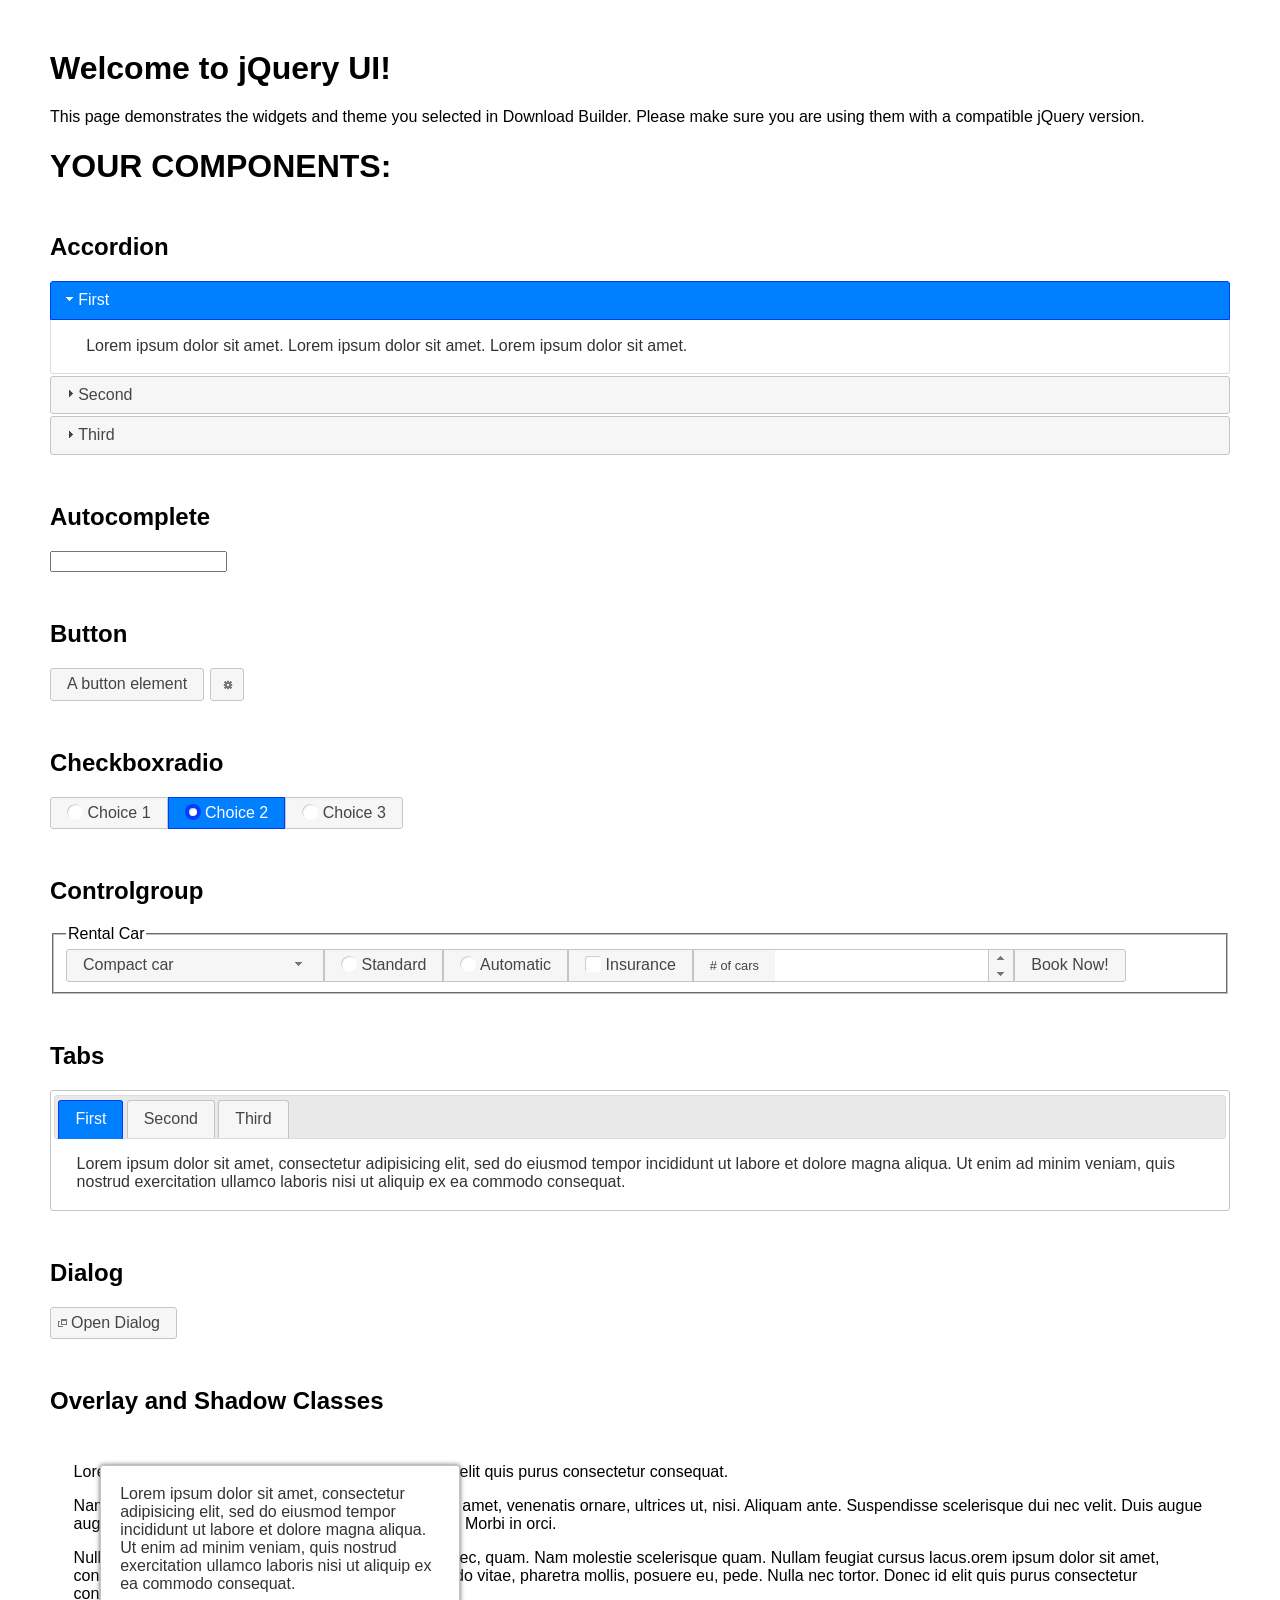
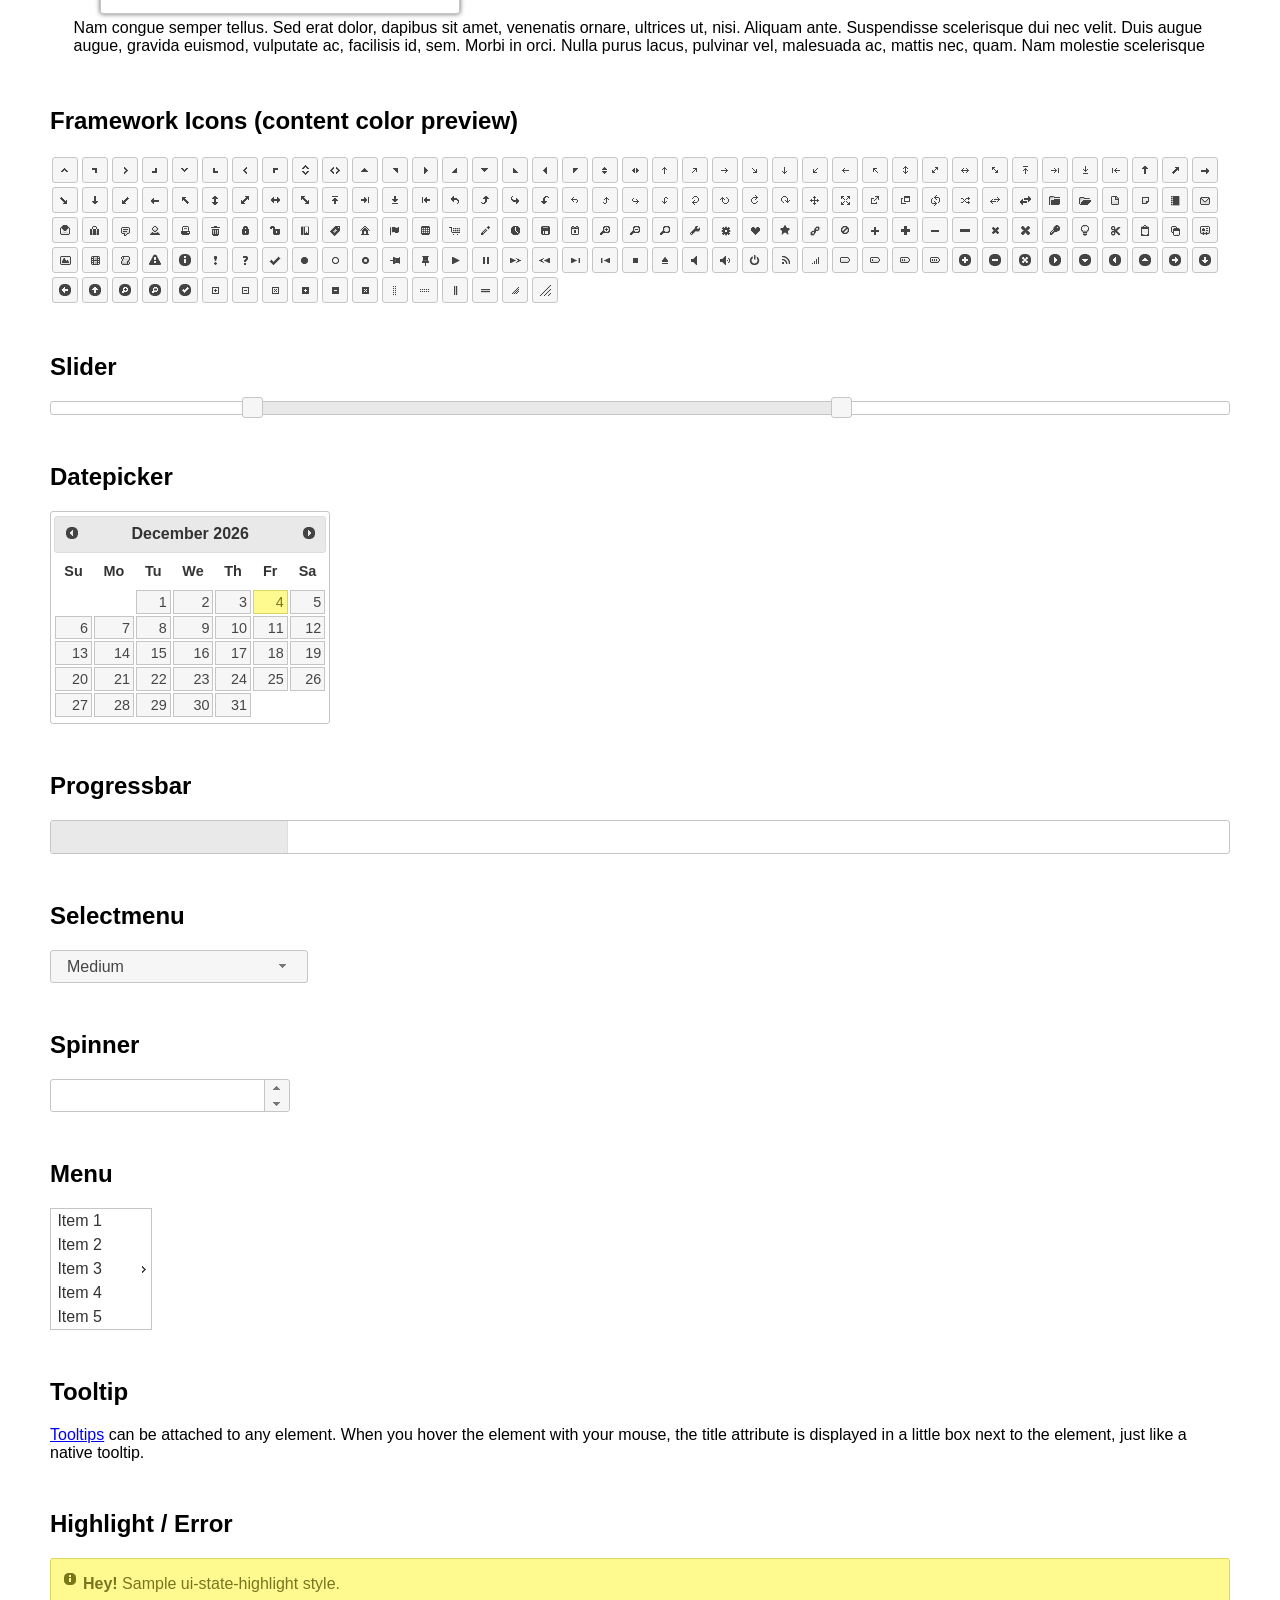
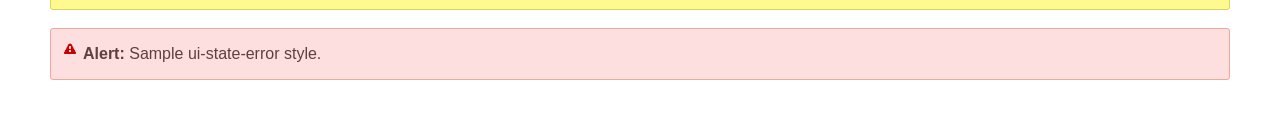
<file: vendor/jqueryui/index.html>
<!doctype html>
<html lang="us">
<head>
	<meta charset="utf-8">
	<title>jQuery UI Example Page</title>
	<link href="jquery-ui.css" rel="stylesheet">
	<style>
	body{
		font-family: "Trebuchet MS", sans-serif;
		margin: 50px;
	}
	.demoHeaders {
		margin-top: 2em;
	}
	#dialog-link {
		padding: .4em 1em .4em 20px;
		text-decoration: none;
		position: relative;
	}
	#dialog-link span.ui-icon {
		margin: 0 5px 0 0;
		position: absolute;
		left: .2em;
		top: 50%;
		margin-top: -8px;
	}
	#icons {
		margin: 0;
		padding: 0;
	}
	#icons li {
		margin: 2px;
		position: relative;
		padding: 4px 0;
		cursor: pointer;
		float: left;
		list-style: none;
	}
	#icons span.ui-icon {
		float: left;
		margin: 0 4px;
	}
	.fakewindowcontain .ui-widget-overlay {
		position: absolute;
	}
	select {
		width: 200px;
	}
	</style>
</head>
<body>

<h1>Welcome to jQuery UI!</h1>

<div class="ui-widget">
	<p>This page demonstrates the widgets and theme you selected in Download Builder. Please make sure you are using them with a compatible jQuery version.</p>
</div>

<h1>YOUR COMPONENTS:</h1>


<!-- Accordion -->
<h2 class="demoHeaders">Accordion</h2>
<div id="accordion">
	<h3>First</h3>
	<div>Lorem ipsum dolor sit amet. Lorem ipsum dolor sit amet. Lorem ipsum dolor sit amet.</div>
	<h3>Second</h3>
	<div>Phasellus mattis tincidunt nibh.</div>
	<h3>Third</h3>
	<div>Nam dui erat, auctor a, dignissim quis.</div>
</div>



<!-- Autocomplete -->
<h2 class="demoHeaders">Autocomplete</h2>
<div>
	<input id="autocomplete" title="type &quot;a&quot;">
</div>



<!-- Button -->
<h2 class="demoHeaders">Button</h2>
<button id="button">A button element</button>
<button id="button-icon">An icon-only button</button>



<!-- Checkboxradio -->
<h2 class="demoHeaders">Checkboxradio</h2>
<form style="margin-top: 1em;">
	<div id="radioset">
		<input type="radio" id="radio1" name="radio"><label for="radio1">Choice 1</label>
		<input type="radio" id="radio2" name="radio" checked="checked"><label for="radio2">Choice 2</label>
		<input type="radio" id="radio3" name="radio"><label for="radio3">Choice 3</label>
	</div>
</form>



<!-- Controlgroup -->
<h2 class="demoHeaders">Controlgroup</h2>
<fieldset>
	<legend>Rental Car</legend>
	<div id="controlgroup">
		<select id="car-type">
			<option>Compact car</option>
			<option>Midsize car</option>
			<option>Full size car</option>
			<option>SUV</option>
			<option>Luxury</option>
			<option>Truck</option>
			<option>Van</option>
		</select>
		<label for="transmission-standard">Standard</label>
		<input type="radio" name="transmission" id="transmission-standard">
		<label for="transmission-automatic">Automatic</label>
		<input type="radio" name="transmission" id="transmission-automatic">
		<label for="insurance">Insurance</label>
		<input type="checkbox" name="insurance" id="insurance">
		<label for="horizontal-spinner" class="ui-controlgroup-label"># of cars</label>
		<input id="horizontal-spinner" class="ui-spinner-input">
		<button>Book Now!</button>
	</div>
</fieldset>



<!-- Tabs -->
<h2 class="demoHeaders">Tabs</h2>
<div id="tabs">
	<ul>
		<li><a href="#tabs-1">First</a></li>
		<li><a href="#tabs-2">Second</a></li>
		<li><a href="#tabs-3">Third</a></li>
	</ul>
	<div id="tabs-1">Lorem ipsum dolor sit amet, consectetur adipisicing elit, sed do eiusmod tempor incididunt ut labore et dolore magna aliqua. Ut enim ad minim veniam, quis nostrud exercitation ullamco laboris nisi ut aliquip ex ea commodo consequat.</div>
	<div id="tabs-2">Phasellus mattis tincidunt nibh. Cras orci urna, blandit id, pretium vel, aliquet ornare, felis. Maecenas scelerisque sem non nisl. Fusce sed lorem in enim dictum bibendum.</div>
	<div id="tabs-3">Nam dui erat, auctor a, dignissim quis, sollicitudin eu, felis. Pellentesque nisi urna, interdum eget, sagittis et, consequat vestibulum, lacus. Mauris porttitor ullamcorper augue.</div>
</div>



<h2 class="demoHeaders">Dialog</h2>
<p>
	<button id="dialog-link" class="ui-button ui-corner-all ui-widget">
		<span class="ui-icon ui-icon-newwin"></span>Open Dialog
	</button>
</p>

<h2 class="demoHeaders">Overlay and Shadow Classes</h2>
<div style="position: relative; width: 96%; height: 200px; padding:1% 2%; overflow:hidden;" class="fakewindowcontain">
	<p>Lorem ipsum dolor sit amet,  Nulla nec tortor. Donec id elit quis purus consectetur consequat. </p><p>Nam congue semper tellus. Sed erat dolor, dapibus sit amet, venenatis ornare, ultrices ut, nisi. Aliquam ante. Suspendisse scelerisque dui nec velit. Duis augue augue, gravida euismod, vulputate ac, facilisis id, sem. Morbi in orci. </p><p>Nulla purus lacus, pulvinar vel, malesuada ac, mattis nec, quam. Nam molestie scelerisque quam. Nullam feugiat cursus lacus.orem ipsum dolor sit amet, consectetur adipiscing elit. Donec libero risus, commodo vitae, pharetra mollis, posuere eu, pede. Nulla nec tortor. Donec id elit quis purus consectetur consequat. </p><p>Nam congue semper tellus. Sed erat dolor, dapibus sit amet, venenatis ornare, ultrices ut, nisi. Aliquam ante. Suspendisse scelerisque dui nec velit. Duis augue augue, gravida euismod, vulputate ac, facilisis id, sem. Morbi in orci. Nulla purus lacus, pulvinar vel, malesuada ac, mattis nec, quam. Nam molestie scelerisque quam. </p><p>Nullam feugiat cursus lacus.orem ipsum dolor sit amet, consectetur adipiscing elit. Donec libero risus, commodo vitae, pharetra mollis, posuere eu, pede. Nulla nec tortor. Donec id elit quis purus consectetur consequat. Nam congue semper tellus. Sed erat dolor, dapibus sit amet, venenatis ornare, ultrices ut, nisi. Aliquam ante. </p><p>Suspendisse scelerisque dui nec velit. Duis augue augue, gravida euismod, vulputate ac, facilisis id, sem. Morbi in orci. Nulla purus lacus, pulvinar vel, malesuada ac, mattis nec, quam. Nam molestie scelerisque quam. Nullam feugiat cursus lacus.orem ipsum dolor sit amet, consectetur adipiscing elit. Donec libero risus, commodo vitae, pharetra mollis, posuere eu, pede. Nulla nec tortor. Donec id elit quis purus consectetur consequat. Nam congue semper tellus. Sed erat dolor, dapibus sit amet, venenatis ornare, ultrices ut, nisi. </p>

	<!-- ui-dialog -->
	<div class="ui-widget-overlay ui-front"></div>
	<div style="position: absolute; width: 320px; left: 50px; top: 30px; padding: 1.2em" class="ui-widget ui-front ui-widget-content ui-corner-all ui-widget-shadow">
		Lorem ipsum dolor sit amet, consectetur adipisicing elit, sed do eiusmod tempor incididunt ut labore et dolore magna aliqua. Ut enim ad minim veniam, quis nostrud exercitation ullamco laboris nisi ut aliquip ex ea commodo consequat.
	</div>

</div>

<!-- ui-dialog -->
<div id="dialog" title="Dialog Title">
	<p>Lorem ipsum dolor sit amet, consectetur adipisicing elit, sed do eiusmod tempor incididunt ut labore et dolore magna aliqua. Ut enim ad minim veniam, quis nostrud exercitation ullamco laboris nisi ut aliquip ex ea commodo consequat.</p>
</div>



<h2 class="demoHeaders">Framework Icons (content color preview)</h2>
<ul id="icons" class="ui-widget ui-helper-clearfix">
	<li class="ui-state-default ui-corner-all" title=".ui-icon-caret-1-n"><span class="ui-icon ui-icon-caret-1-n"></span></li>
	<li class="ui-state-default ui-corner-all" title=".ui-icon-caret-1-ne"><span class="ui-icon ui-icon-caret-1-ne"></span></li>
	<li class="ui-state-default ui-corner-all" title=".ui-icon-caret-1-e"><span class="ui-icon ui-icon-caret-1-e"></span></li>
	<li class="ui-state-default ui-corner-all" title=".ui-icon-caret-1-se"><span class="ui-icon ui-icon-caret-1-se"></span></li>
	<li class="ui-state-default ui-corner-all" title=".ui-icon-caret-1-s"><span class="ui-icon ui-icon-caret-1-s"></span></li>
	<li class="ui-state-default ui-corner-all" title=".ui-icon-caret-1-sw"><span class="ui-icon ui-icon-caret-1-sw"></span></li>
	<li class="ui-state-default ui-corner-all" title=".ui-icon-caret-1-w"><span class="ui-icon ui-icon-caret-1-w"></span></li>
	<li class="ui-state-default ui-corner-all" title=".ui-icon-caret-1-nw"><span class="ui-icon ui-icon-caret-1-nw"></span></li>
	<li class="ui-state-default ui-corner-all" title=".ui-icon-caret-2-n-s"><span class="ui-icon ui-icon-caret-2-n-s"></span></li>
	<li class="ui-state-default ui-corner-all" title=".ui-icon-caret-2-e-w"><span class="ui-icon ui-icon-caret-2-e-w"></span></li>
	<li class="ui-state-default ui-corner-all" title=".ui-icon-triangle-1-n"><span class="ui-icon ui-icon-triangle-1-n"></span></li>
	<li class="ui-state-default ui-corner-all" title=".ui-icon-triangle-1-ne"><span class="ui-icon ui-icon-triangle-1-ne"></span></li>
	<li class="ui-state-default ui-corner-all" title=".ui-icon-triangle-1-e"><span class="ui-icon ui-icon-triangle-1-e"></span></li>
	<li class="ui-state-default ui-corner-all" title=".ui-icon-triangle-1-se"><span class="ui-icon ui-icon-triangle-1-se"></span></li>
	<li class="ui-state-default ui-corner-all" title=".ui-icon-triangle-1-s"><span class="ui-icon ui-icon-triangle-1-s"></span></li>
	<li class="ui-state-default ui-corner-all" title=".ui-icon-triangle-1-sw"><span class="ui-icon ui-icon-triangle-1-sw"></span></li>
	<li class="ui-state-default ui-corner-all" title=".ui-icon-triangle-1-w"><span class="ui-icon ui-icon-triangle-1-w"></span></li>
	<li class="ui-state-default ui-corner-all" title=".ui-icon-triangle-1-nw"><span class="ui-icon ui-icon-triangle-1-nw"></span></li>
	<li class="ui-state-default ui-corner-all" title=".ui-icon-triangle-2-n-s"><span class="ui-icon ui-icon-triangle-2-n-s"></span></li>
	<li class="ui-state-default ui-corner-all" title=".ui-icon-triangle-2-e-w"><span class="ui-icon ui-icon-triangle-2-e-w"></span></li>
	<li class="ui-state-default ui-corner-all" title=".ui-icon-arrow-1-n"><span class="ui-icon ui-icon-arrow-1-n"></span></li>
	<li class="ui-state-default ui-corner-all" title=".ui-icon-arrow-1-ne"><span class="ui-icon ui-icon-arrow-1-ne"></span></li>
	<li class="ui-state-default ui-corner-all" title=".ui-icon-arrow-1-e"><span class="ui-icon ui-icon-arrow-1-e"></span></li>
	<li class="ui-state-default ui-corner-all" title=".ui-icon-arrow-1-se"><span class="ui-icon ui-icon-arrow-1-se"></span></li>
	<li class="ui-state-default ui-corner-all" title=".ui-icon-arrow-1-s"><span class="ui-icon ui-icon-arrow-1-s"></span></li>
	<li class="ui-state-default ui-corner-all" title=".ui-icon-arrow-1-sw"><span class="ui-icon ui-icon-arrow-1-sw"></span></li>
	<li class="ui-state-default ui-corner-all" title=".ui-icon-arrow-1-w"><span class="ui-icon ui-icon-arrow-1-w"></span></li>
	<li class="ui-state-default ui-corner-all" title=".ui-icon-arrow-1-nw"><span class="ui-icon ui-icon-arrow-1-nw"></span></li>
	<li class="ui-state-default ui-corner-all" title=".ui-icon-arrow-2-n-s"><span class="ui-icon ui-icon-arrow-2-n-s"></span></li>
	<li class="ui-state-default ui-corner-all" title=".ui-icon-arrow-2-ne-sw"><span class="ui-icon ui-icon-arrow-2-ne-sw"></span></li>
	<li class="ui-state-default ui-corner-all" title=".ui-icon-arrow-2-e-w"><span class="ui-icon ui-icon-arrow-2-e-w"></span></li>
	<li class="ui-state-default ui-corner-all" title=".ui-icon-arrow-2-se-nw"><span class="ui-icon ui-icon-arrow-2-se-nw"></span></li>
	<li class="ui-state-default ui-corner-all" title=".ui-icon-arrowstop-1-n"><span class="ui-icon ui-icon-arrowstop-1-n"></span></li>
	<li class="ui-state-default ui-corner-all" title=".ui-icon-arrowstop-1-e"><span class="ui-icon ui-icon-arrowstop-1-e"></span></li>
	<li class="ui-state-default ui-corner-all" title=".ui-icon-arrowstop-1-s"><span class="ui-icon ui-icon-arrowstop-1-s"></span></li>
	<li class="ui-state-default ui-corner-all" title=".ui-icon-arrowstop-1-w"><span class="ui-icon ui-icon-arrowstop-1-w"></span></li>
	<li class="ui-state-default ui-corner-all" title=".ui-icon-arrowthick-1-n"><span class="ui-icon ui-icon-arrowthick-1-n"></span></li>
	<li class="ui-state-default ui-corner-all" title=".ui-icon-arrowthick-1-ne"><span class="ui-icon ui-icon-arrowthick-1-ne"></span></li>
	<li class="ui-state-default ui-corner-all" title=".ui-icon-arrowthick-1-e"><span class="ui-icon ui-icon-arrowthick-1-e"></span></li>
	<li class="ui-state-default ui-corner-all" title=".ui-icon-arrowthick-1-se"><span class="ui-icon ui-icon-arrowthick-1-se"></span></li>
	<li class="ui-state-default ui-corner-all" title=".ui-icon-arrowthick-1-s"><span class="ui-icon ui-icon-arrowthick-1-s"></span></li>
	<li class="ui-state-default ui-corner-all" title=".ui-icon-arrowthick-1-sw"><span class="ui-icon ui-icon-arrowthick-1-sw"></span></li>
	<li class="ui-state-default ui-corner-all" title=".ui-icon-arrowthick-1-w"><span class="ui-icon ui-icon-arrowthick-1-w"></span></li>
	<li class="ui-state-default ui-corner-all" title=".ui-icon-arrowthick-1-nw"><span class="ui-icon ui-icon-arrowthick-1-nw"></span></li>
	<li class="ui-state-default ui-corner-all" title=".ui-icon-arrowthick-2-n-s"><span class="ui-icon ui-icon-arrowthick-2-n-s"></span></li>
	<li class="ui-state-default ui-corner-all" title=".ui-icon-arrowthick-2-ne-sw"><span class="ui-icon ui-icon-arrowthick-2-ne-sw"></span></li>
	<li class="ui-state-default ui-corner-all" title=".ui-icon-arrowthick-2-e-w"><span class="ui-icon ui-icon-arrowthick-2-e-w"></span></li>
	<li class="ui-state-default ui-corner-all" title=".ui-icon-arrowthick-2-se-nw"><span class="ui-icon ui-icon-arrowthick-2-se-nw"></span></li>
	<li class="ui-state-default ui-corner-all" title=".ui-icon-arrowthickstop-1-n"><span class="ui-icon ui-icon-arrowthickstop-1-n"></span></li>
	<li class="ui-state-default ui-corner-all" title=".ui-icon-arrowthickstop-1-e"><span class="ui-icon ui-icon-arrowthickstop-1-e"></span></li>
	<li class="ui-state-default ui-corner-all" title=".ui-icon-arrowthickstop-1-s"><span class="ui-icon ui-icon-arrowthickstop-1-s"></span></li>
	<li class="ui-state-default ui-corner-all" title=".ui-icon-arrowthickstop-1-w"><span class="ui-icon ui-icon-arrowthickstop-1-w"></span></li>
	<li class="ui-state-default ui-corner-all" title=".ui-icon-arrowreturnthick-1-w"><span class="ui-icon ui-icon-arrowreturnthick-1-w"></span></li>
	<li class="ui-state-default ui-corner-all" title=".ui-icon-arrowreturnthick-1-n"><span class="ui-icon ui-icon-arrowreturnthick-1-n"></span></li>
	<li class="ui-state-default ui-corner-all" title=".ui-icon-arrowreturnthick-1-e"><span class="ui-icon ui-icon-arrowreturnthick-1-e"></span></li>
	<li class="ui-state-default ui-corner-all" title=".ui-icon-arrowreturnthick-1-s"><span class="ui-icon ui-icon-arrowreturnthick-1-s"></span></li>
	<li class="ui-state-default ui-corner-all" title=".ui-icon-arrowreturn-1-w"><span class="ui-icon ui-icon-arrowreturn-1-w"></span></li>
	<li class="ui-state-default ui-corner-all" title=".ui-icon-arrowreturn-1-n"><span class="ui-icon ui-icon-arrowreturn-1-n"></span></li>
	<li class="ui-state-default ui-corner-all" title=".ui-icon-arrowreturn-1-e"><span class="ui-icon ui-icon-arrowreturn-1-e"></span></li>
	<li class="ui-state-default ui-corner-all" title=".ui-icon-arrowreturn-1-s"><span class="ui-icon ui-icon-arrowreturn-1-s"></span></li>
	<li class="ui-state-default ui-corner-all" title=".ui-icon-arrowrefresh-1-w"><span class="ui-icon ui-icon-arrowrefresh-1-w"></span></li>
	<li class="ui-state-default ui-corner-all" title=".ui-icon-arrowrefresh-1-n"><span class="ui-icon ui-icon-arrowrefresh-1-n"></span></li>
	<li class="ui-state-default ui-corner-all" title=".ui-icon-arrowrefresh-1-e"><span class="ui-icon ui-icon-arrowrefresh-1-e"></span></li>
	<li class="ui-state-default ui-corner-all" title=".ui-icon-arrowrefresh-1-s"><span class="ui-icon ui-icon-arrowrefresh-1-s"></span></li>
	<li class="ui-state-default ui-corner-all" title=".ui-icon-arrow-4"><span class="ui-icon ui-icon-arrow-4"></span></li>
	<li class="ui-state-default ui-corner-all" title=".ui-icon-arrow-4-diag"><span class="ui-icon ui-icon-arrow-4-diag"></span></li>
	<li class="ui-state-default ui-corner-all" title=".ui-icon-extlink"><span class="ui-icon ui-icon-extlink"></span></li>
	<li class="ui-state-default ui-corner-all" title=".ui-icon-newwin"><span class="ui-icon ui-icon-newwin"></span></li>
	<li class="ui-state-default ui-corner-all" title=".ui-icon-refresh"><span class="ui-icon ui-icon-refresh"></span></li>
	<li class="ui-state-default ui-corner-all" title=".ui-icon-shuffle"><span class="ui-icon ui-icon-shuffle"></span></li>
	<li class="ui-state-default ui-corner-all" title=".ui-icon-transfer-e-w"><span class="ui-icon ui-icon-transfer-e-w"></span></li>
	<li class="ui-state-default ui-corner-all" title=".ui-icon-transferthick-e-w"><span class="ui-icon ui-icon-transferthick-e-w"></span></li>
	<li class="ui-state-default ui-corner-all" title=".ui-icon-folder-collapsed"><span class="ui-icon ui-icon-folder-collapsed"></span></li>
	<li class="ui-state-default ui-corner-all" title=".ui-icon-folder-open"><span class="ui-icon ui-icon-folder-open"></span></li>
	<li class="ui-state-default ui-corner-all" title=".ui-icon-document"><span class="ui-icon ui-icon-document"></span></li>
	<li class="ui-state-default ui-corner-all" title=".ui-icon-document-b"><span class="ui-icon ui-icon-document-b"></span></li>
	<li class="ui-state-default ui-corner-all" title=".ui-icon-note"><span class="ui-icon ui-icon-note"></span></li>
	<li class="ui-state-default ui-corner-all" title=".ui-icon-mail-closed"><span class="ui-icon ui-icon-mail-closed"></span></li>
	<li class="ui-state-default ui-corner-all" title=".ui-icon-mail-open"><span class="ui-icon ui-icon-mail-open"></span></li>
	<li class="ui-state-default ui-corner-all" title=".ui-icon-suitcase"><span class="ui-icon ui-icon-suitcase"></span></li>
	<li class="ui-state-default ui-corner-all" title=".ui-icon-comment"><span class="ui-icon ui-icon-comment"></span></li>
	<li class="ui-state-default ui-corner-all" title=".ui-icon-person"><span class="ui-icon ui-icon-person"></span></li>
	<li class="ui-state-default ui-corner-all" title=".ui-icon-print"><span class="ui-icon ui-icon-print"></span></li>
	<li class="ui-state-default ui-corner-all" title=".ui-icon-trash"><span class="ui-icon ui-icon-trash"></span></li>
	<li class="ui-state-default ui-corner-all" title=".ui-icon-locked"><span class="ui-icon ui-icon-locked"></span></li>
	<li class="ui-state-default ui-corner-all" title=".ui-icon-unlocked"><span class="ui-icon ui-icon-unlocked"></span></li>
	<li class="ui-state-default ui-corner-all" title=".ui-icon-bookmark"><span class="ui-icon ui-icon-bookmark"></span></li>
	<li class="ui-state-default ui-corner-all" title=".ui-icon-tag"><span class="ui-icon ui-icon-tag"></span></li>
	<li class="ui-state-default ui-corner-all" title=".ui-icon-home"><span class="ui-icon ui-icon-home"></span></li>
	<li class="ui-state-default ui-corner-all" title=".ui-icon-flag"><span class="ui-icon ui-icon-flag"></span></li>
	<li class="ui-state-default ui-corner-all" title=".ui-icon-calculator"><span class="ui-icon ui-icon-calculator"></span></li>
	<li class="ui-state-default ui-corner-all" title=".ui-icon-cart"><span class="ui-icon ui-icon-cart"></span></li>
	<li class="ui-state-default ui-corner-all" title=".ui-icon-pencil"><span class="ui-icon ui-icon-pencil"></span></li>
	<li class="ui-state-default ui-corner-all" title=".ui-icon-clock"><span class="ui-icon ui-icon-clock"></span></li>
	<li class="ui-state-default ui-corner-all" title=".ui-icon-disk"><span class="ui-icon ui-icon-disk"></span></li>
	<li class="ui-state-default ui-corner-all" title=".ui-icon-calendar"><span class="ui-icon ui-icon-calendar"></span></li>
	<li class="ui-state-default ui-corner-all" title=".ui-icon-zoomin"><span class="ui-icon ui-icon-zoomin"></span></li>
	<li class="ui-state-default ui-corner-all" title=".ui-icon-zoomout"><span class="ui-icon ui-icon-zoomout"></span></li>
	<li class="ui-state-default ui-corner-all" title=".ui-icon-search"><span class="ui-icon ui-icon-search"></span></li>
	<li class="ui-state-default ui-corner-all" title=".ui-icon-wrench"><span class="ui-icon ui-icon-wrench"></span></li>
	<li class="ui-state-default ui-corner-all" title=".ui-icon-gear"><span class="ui-icon ui-icon-gear"></span></li>
	<li class="ui-state-default ui-corner-all" title=".ui-icon-heart"><span class="ui-icon ui-icon-heart"></span></li>
	<li class="ui-state-default ui-corner-all" title=".ui-icon-star"><span class="ui-icon ui-icon-star"></span></li>
	<li class="ui-state-default ui-corner-all" title=".ui-icon-link"><span class="ui-icon ui-icon-link"></span></li>
	<li class="ui-state-default ui-corner-all" title=".ui-icon-cancel"><span class="ui-icon ui-icon-cancel"></span></li>
	<li class="ui-state-default ui-corner-all" title=".ui-icon-plus"><span class="ui-icon ui-icon-plus"></span></li>
	<li class="ui-state-default ui-corner-all" title=".ui-icon-plusthick"><span class="ui-icon ui-icon-plusthick"></span></li>
	<li class="ui-state-default ui-corner-all" title=".ui-icon-minus"><span class="ui-icon ui-icon-minus"></span></li>
	<li class="ui-state-default ui-corner-all" title=".ui-icon-minusthick"><span class="ui-icon ui-icon-minusthick"></span></li>
	<li class="ui-state-default ui-corner-all" title=".ui-icon-close"><span class="ui-icon ui-icon-close"></span></li>
	<li class="ui-state-default ui-corner-all" title=".ui-icon-closethick"><span class="ui-icon ui-icon-closethick"></span></li>
	<li class="ui-state-default ui-corner-all" title=".ui-icon-key"><span class="ui-icon ui-icon-key"></span></li>
	<li class="ui-state-default ui-corner-all" title=".ui-icon-lightbulb"><span class="ui-icon ui-icon-lightbulb"></span></li>
	<li class="ui-state-default ui-corner-all" title=".ui-icon-scissors"><span class="ui-icon ui-icon-scissors"></span></li>
	<li class="ui-state-default ui-corner-all" title=".ui-icon-clipboard"><span class="ui-icon ui-icon-clipboard"></span></li>
	<li class="ui-state-default ui-corner-all" title=".ui-icon-copy"><span class="ui-icon ui-icon-copy"></span></li>
	<li class="ui-state-default ui-corner-all" title=".ui-icon-contact"><span class="ui-icon ui-icon-contact"></span></li>
	<li class="ui-state-default ui-corner-all" title=".ui-icon-image"><span class="ui-icon ui-icon-image"></span></li>
	<li class="ui-state-default ui-corner-all" title=".ui-icon-video"><span class="ui-icon ui-icon-video"></span></li>
	<li class="ui-state-default ui-corner-all" title=".ui-icon-script"><span class="ui-icon ui-icon-script"></span></li>
	<li class="ui-state-default ui-corner-all" title=".ui-icon-alert"><span class="ui-icon ui-icon-alert"></span></li>
	<li class="ui-state-default ui-corner-all" title=".ui-icon-info"><span class="ui-icon ui-icon-info"></span></li>
	<li class="ui-state-default ui-corner-all" title=".ui-icon-notice"><span class="ui-icon ui-icon-notice"></span></li>
	<li class="ui-state-default ui-corner-all" title=".ui-icon-help"><span class="ui-icon ui-icon-help"></span></li>
	<li class="ui-state-default ui-corner-all" title=".ui-icon-check"><span class="ui-icon ui-icon-check"></span></li>
	<li class="ui-state-default ui-corner-all" title=".ui-icon-bullet"><span class="ui-icon ui-icon-bullet"></span></li>
	<li class="ui-state-default ui-corner-all" title=".ui-icon-radio-off"><span class="ui-icon ui-icon-radio-off"></span></li>
	<li class="ui-state-default ui-corner-all" title=".ui-icon-radio-on"><span class="ui-icon ui-icon-radio-on"></span></li>
	<li class="ui-state-default ui-corner-all" title=".ui-icon-pin-w"><span class="ui-icon ui-icon-pin-w"></span></li>
	<li class="ui-state-default ui-corner-all" title=".ui-icon-pin-s"><span class="ui-icon ui-icon-pin-s"></span></li>
	<li class="ui-state-default ui-corner-all" title=".ui-icon-play"><span class="ui-icon ui-icon-play"></span></li>
	<li class="ui-state-default ui-corner-all" title=".ui-icon-pause"><span class="ui-icon ui-icon-pause"></span></li>
	<li class="ui-state-default ui-corner-all" title=".ui-icon-seek-next"><span class="ui-icon ui-icon-seek-next"></span></li>
	<li class="ui-state-default ui-corner-all" title=".ui-icon-seek-prev"><span class="ui-icon ui-icon-seek-prev"></span></li>
	<li class="ui-state-default ui-corner-all" title=".ui-icon-seek-end"><span class="ui-icon ui-icon-seek-end"></span></li>
	<li class="ui-state-default ui-corner-all" title=".ui-icon-seek-first"><span class="ui-icon ui-icon-seek-first"></span></li>
	<li class="ui-state-default ui-corner-all" title=".ui-icon-stop"><span class="ui-icon ui-icon-stop"></span></li>
	<li class="ui-state-default ui-corner-all" title=".ui-icon-eject"><span class="ui-icon ui-icon-eject"></span></li>
	<li class="ui-state-default ui-corner-all" title=".ui-icon-volume-off"><span class="ui-icon ui-icon-volume-off"></span></li>
	<li class="ui-state-default ui-corner-all" title=".ui-icon-volume-on"><span class="ui-icon ui-icon-volume-on"></span></li>
	<li class="ui-state-default ui-corner-all" title=".ui-icon-power"><span class="ui-icon ui-icon-power"></span></li>
	<li class="ui-state-default ui-corner-all" title=".ui-icon-signal-diag"><span class="ui-icon ui-icon-signal-diag"></span></li>
	<li class="ui-state-default ui-corner-all" title=".ui-icon-signal"><span class="ui-icon ui-icon-signal"></span></li>
	<li class="ui-state-default ui-corner-all" title=".ui-icon-battery-0"><span class="ui-icon ui-icon-battery-0"></span></li>
	<li class="ui-state-default ui-corner-all" title=".ui-icon-battery-1"><span class="ui-icon ui-icon-battery-1"></span></li>
	<li class="ui-state-default ui-corner-all" title=".ui-icon-battery-2"><span class="ui-icon ui-icon-battery-2"></span></li>
	<li class="ui-state-default ui-corner-all" title=".ui-icon-battery-3"><span class="ui-icon ui-icon-battery-3"></span></li>
	<li class="ui-state-default ui-corner-all" title=".ui-icon-circle-plus"><span class="ui-icon ui-icon-circle-plus"></span></li>
	<li class="ui-state-default ui-corner-all" title=".ui-icon-circle-minus"><span class="ui-icon ui-icon-circle-minus"></span></li>
	<li class="ui-state-default ui-corner-all" title=".ui-icon-circle-close"><span class="ui-icon ui-icon-circle-close"></span></li>
	<li class="ui-state-default ui-corner-all" title=".ui-icon-circle-triangle-e"><span class="ui-icon ui-icon-circle-triangle-e"></span></li>
	<li class="ui-state-default ui-corner-all" title=".ui-icon-circle-triangle-s"><span class="ui-icon ui-icon-circle-triangle-s"></span></li>
	<li class="ui-state-default ui-corner-all" title=".ui-icon-circle-triangle-w"><span class="ui-icon ui-icon-circle-triangle-w"></span></li>
	<li class="ui-state-default ui-corner-all" title=".ui-icon-circle-triangle-n"><span class="ui-icon ui-icon-circle-triangle-n"></span></li>
	<li class="ui-state-default ui-corner-all" title=".ui-icon-circle-arrow-e"><span class="ui-icon ui-icon-circle-arrow-e"></span></li>
	<li class="ui-state-default ui-corner-all" title=".ui-icon-circle-arrow-s"><span class="ui-icon ui-icon-circle-arrow-s"></span></li>
	<li class="ui-state-default ui-corner-all" title=".ui-icon-circle-arrow-w"><span class="ui-icon ui-icon-circle-arrow-w"></span></li>
	<li class="ui-state-default ui-corner-all" title=".ui-icon-circle-arrow-n"><span class="ui-icon ui-icon-circle-arrow-n"></span></li>
	<li class="ui-state-default ui-corner-all" title=".ui-icon-circle-zoomin"><span class="ui-icon ui-icon-circle-zoomin"></span></li>
	<li class="ui-state-default ui-corner-all" title=".ui-icon-circle-zoomout"><span class="ui-icon ui-icon-circle-zoomout"></span></li>
	<li class="ui-state-default ui-corner-all" title=".ui-icon-circle-check"><span class="ui-icon ui-icon-circle-check"></span></li>
	<li class="ui-state-default ui-corner-all" title=".ui-icon-circlesmall-plus"><span class="ui-icon ui-icon-circlesmall-plus"></span></li>
	<li class="ui-state-default ui-corner-all" title=".ui-icon-circlesmall-minus"><span class="ui-icon ui-icon-circlesmall-minus"></span></li>
	<li class="ui-state-default ui-corner-all" title=".ui-icon-circlesmall-close"><span class="ui-icon ui-icon-circlesmall-close"></span></li>
	<li class="ui-state-default ui-corner-all" title=".ui-icon-squaresmall-plus"><span class="ui-icon ui-icon-squaresmall-plus"></span></li>
	<li class="ui-state-default ui-corner-all" title=".ui-icon-squaresmall-minus"><span class="ui-icon ui-icon-squaresmall-minus"></span></li>
	<li class="ui-state-default ui-corner-all" title=".ui-icon-squaresmall-close"><span class="ui-icon ui-icon-squaresmall-close"></span></li>
	<li class="ui-state-default ui-corner-all" title=".ui-icon-grip-dotted-vertical"><span class="ui-icon ui-icon-grip-dotted-vertical"></span></li>
	<li class="ui-state-default ui-corner-all" title=".ui-icon-grip-dotted-horizontal"><span class="ui-icon ui-icon-grip-dotted-horizontal"></span></li>
	<li class="ui-state-default ui-corner-all" title=".ui-icon-grip-solid-vertical"><span class="ui-icon ui-icon-grip-solid-vertical"></span></li>
	<li class="ui-state-default ui-corner-all" title=".ui-icon-grip-solid-horizontal"><span class="ui-icon ui-icon-grip-solid-horizontal"></span></li>
	<li class="ui-state-default ui-corner-all" title=".ui-icon-gripsmall-diagonal-se"><span class="ui-icon ui-icon-gripsmall-diagonal-se"></span></li>
	<li class="ui-state-default ui-corner-all" title=".ui-icon-grip-diagonal-se"><span class="ui-icon ui-icon-grip-diagonal-se"></span></li>
</ul>


<!-- Slider -->
<h2 class="demoHeaders">Slider</h2>
<div id="slider"></div>



<!-- Datepicker -->
<h2 class="demoHeaders">Datepicker</h2>
<div id="datepicker"></div>



<!-- Progressbar -->
<h2 class="demoHeaders">Progressbar</h2>
<div id="progressbar"></div>



<!-- Progressbar -->
<h2 class="demoHeaders">Selectmenu</h2>
<select id="selectmenu">
	<option>Slower</option>
	<option>Slow</option>
	<option selected="selected">Medium</option>
	<option>Fast</option>
	<option>Faster</option>
</select>



<!-- Spinner -->
<h2 class="demoHeaders">Spinner</h2>
<input id="spinner">



<!-- Menu -->
<h2 class="demoHeaders">Menu</h2>
<ul style="width:100px;" id="menu">
	<li><div>Item 1</div></li>
	<li><div>Item 2</div></li>
	<li><div>Item 3</div>
		<ul>
			<li><div>Item 3-1</div></li>
			<li><div>Item 3-2</div></li>
			<li><div>Item 3-3</div></li>
			<li><div>Item 3-4</div></li>
			<li><div>Item 3-5</div></li>
		</ul>
	</li>
	<li><div>Item 4</div></li>
	<li><div>Item 5</div></li>
</ul>



<!-- Tooltip -->
<h2 class="demoHeaders">Tooltip</h2>
<p id="tooltip">
	<a href="#" title="That&apos;s what this widget is">Tooltips</a> can be attached to any element. When you hover
the element with your mouse, the title attribute is displayed in a little box next to the element, just like a native tooltip.
</p>


<!-- Highlight / Error -->
<h2 class="demoHeaders">Highlight / Error</h2>
<div class="ui-widget">
	<div class="ui-state-highlight ui-corner-all" style="margin-top: 20px; padding: 0 .7em;">
		<p><span class="ui-icon ui-icon-info" style="float: left; margin-right: .3em;"></span>
		<strong>Hey!</strong> Sample ui-state-highlight style.</p>
	</div>
</div>
<br>
<div class="ui-widget">
	<div class="ui-state-error ui-corner-all" style="padding: 0 .7em;">
		<p><span class="ui-icon ui-icon-alert" style="float: left; margin-right: .3em;"></span>
		<strong>Alert:</strong> Sample ui-state-error style.</p>
	</div>
</div>

<script src="external/jquery/jquery.js"></script>
<script src="jquery-ui.js"></script>
<script>

$( "#accordion" ).accordion();



var availableTags = [
	"ActionScript",
	"AppleScript",
	"Asp",
	"BASIC",
	"C",
	"C++",
	"Clojure",
	"COBOL",
	"ColdFusion",
	"Erlang",
	"Fortran",
	"Groovy",
	"Haskell",
	"Java",
	"JavaScript",
	"Lisp",
	"Perl",
	"PHP",
	"Python",
	"Ruby",
	"Scala",
	"Scheme"
];
$( "#autocomplete" ).autocomplete({
	source: availableTags
});



$( "#button" ).button();
$( "#button-icon" ).button({
	icon: "ui-icon-gear",
	showLabel: false
});



$( "#radioset" ).buttonset();



$( "#controlgroup" ).controlgroup();



$( "#tabs" ).tabs();



$( "#dialog" ).dialog({
	autoOpen: false,
	width: 400,
	buttons: [
		{
			text: "Ok",
			click: function() {
				$( this ).dialog( "close" );
			}
		},
		{
			text: "Cancel",
			click: function() {
				$( this ).dialog( "close" );
			}
		}
	]
});

// Link to open the dialog
$( "#dialog-link" ).click(function( event ) {
	$( "#dialog" ).dialog( "open" );
	event.preventDefault();
});



$( "#datepicker" ).datepicker({
	inline: true
});



$( "#slider" ).slider({
	range: true,
	values: [ 17, 67 ]
});



$( "#progressbar" ).progressbar({
	value: 20
});



$( "#spinner" ).spinner();



$( "#menu" ).menu();



$( "#tooltip" ).tooltip();



$( "#selectmenu" ).selectmenu();


// Hover states on the static widgets
$( "#dialog-link, #icons li" ).hover(
	function() {
		$( this ).addClass( "ui-state-hover" );
	},
	function() {
		$( this ).removeClass( "ui-state-hover" );
	}
);
</script>
</body>
</html>
</file>
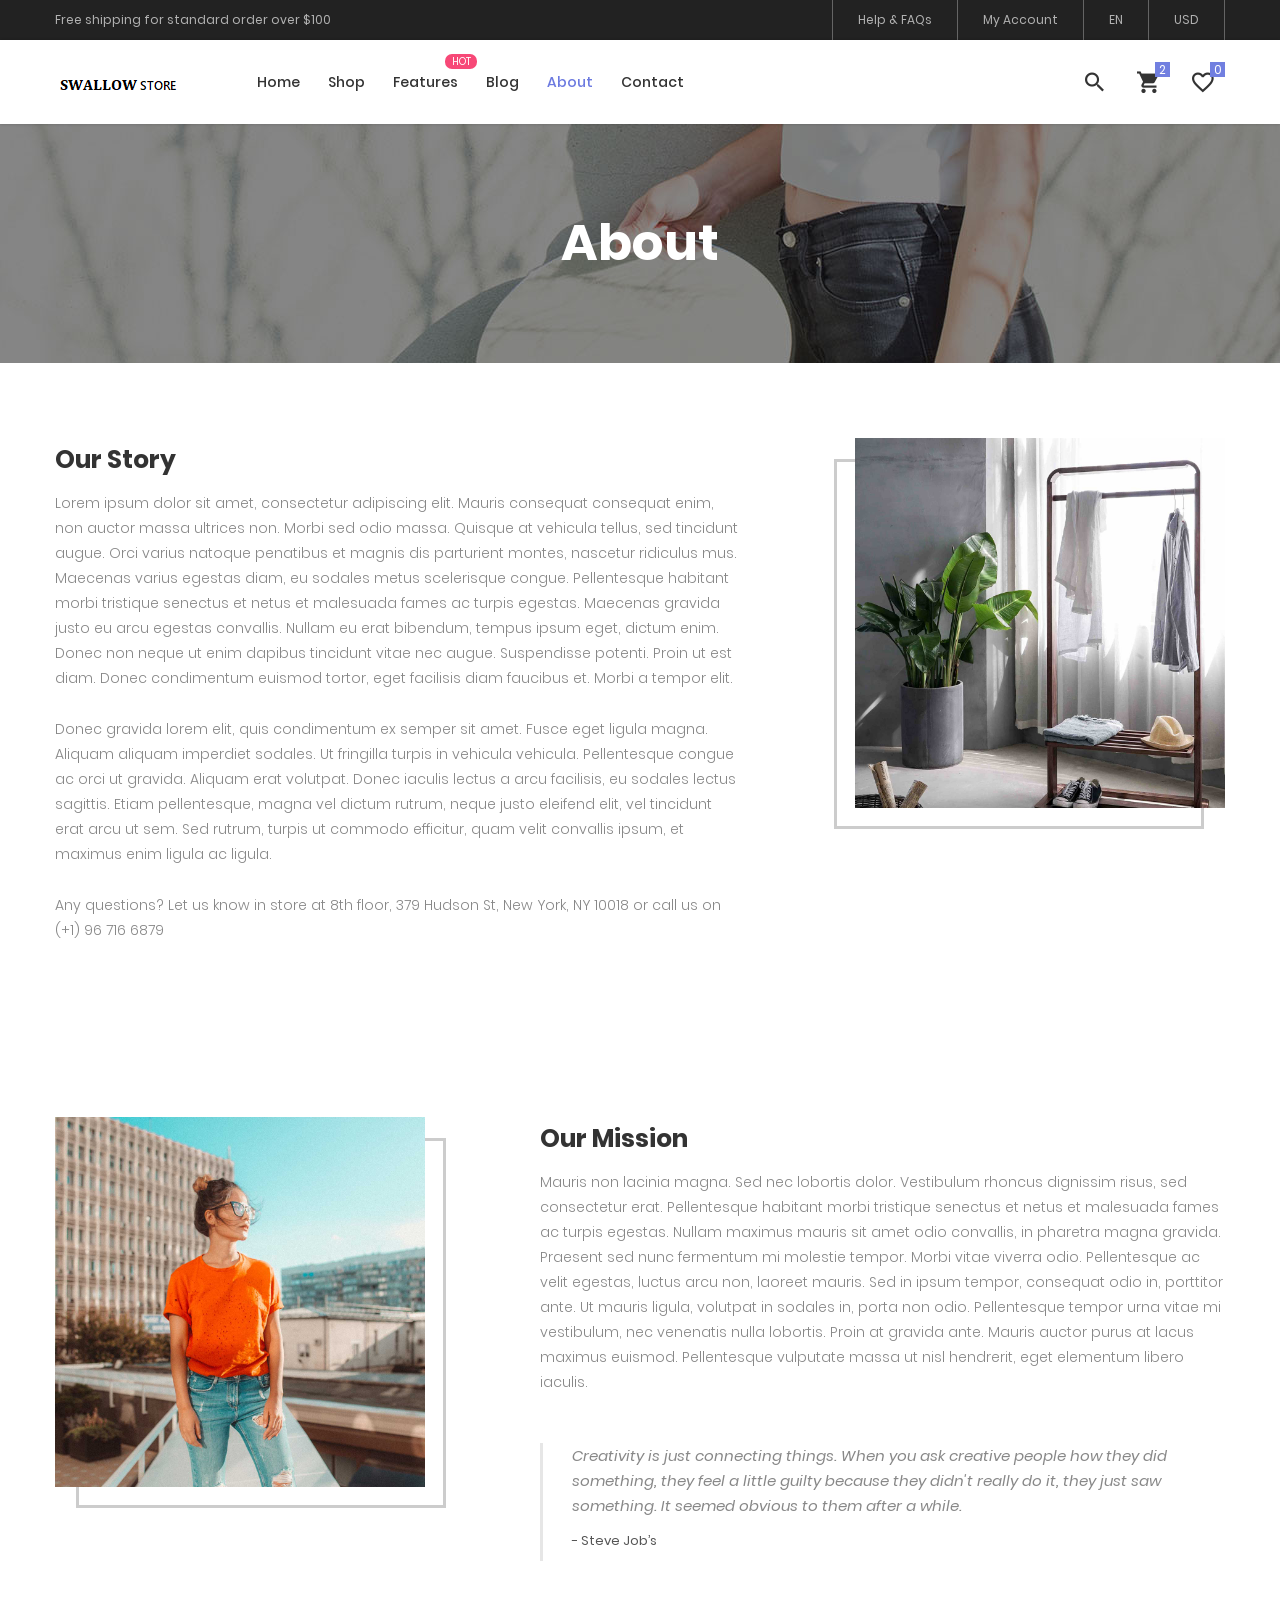
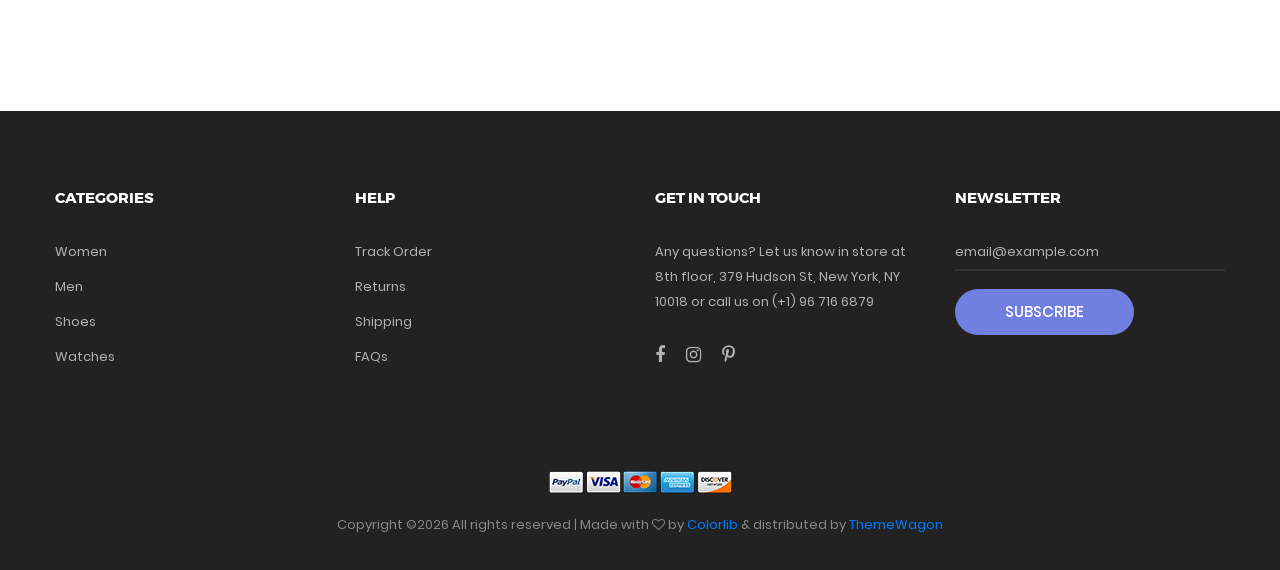
<file: about.html>
<!DOCTYPE html>
<html lang="en">
<head>
	<title>About</title>
	<meta charset="UTF-8">
	<meta name="viewport" content="width=device-width, initial-scale=1">
<!--===============================================================================================-->	
	<link rel="icon" type="image/png" href="images/icons/favicon.png"/>
<!--===============================================================================================-->
	<link rel="stylesheet" type="text/css" href="vendor/bootstrap/css/bootstrap.min.css">
<!--===============================================================================================-->
	<link rel="stylesheet" type="text/css" href="fonts/font-awesome-4.7.0/css/font-awesome.min.css">
<!--===============================================================================================-->
	<link rel="stylesheet" type="text/css" href="fonts/iconic/css/material-design-iconic-font.min.css">
<!--===============================================================================================-->
	<link rel="stylesheet" type="text/css" href="fonts/linearicons-v1.0.0/icon-font.min.css">
<!--===============================================================================================-->
	<link rel="stylesheet" type="text/css" href="vendor/animate/animate.css">
<!--===============================================================================================-->	
	<link rel="stylesheet" type="text/css" href="vendor/css-hamburgers/hamburgers.min.css">
<!--===============================================================================================-->
	<link rel="stylesheet" type="text/css" href="vendor/animsition/css/animsition.min.css">
<!--===============================================================================================-->
	<link rel="stylesheet" type="text/css" href="vendor/select2/select2.min.css">
<!--===============================================================================================-->
	<link rel="stylesheet" type="text/css" href="vendor/perfect-scrollbar/perfect-scrollbar.css">
<!--===============================================================================================-->
	<link rel="stylesheet" type="text/css" href="css/util.css">
	<link rel="stylesheet" type="text/css" href="css/main.css">
<!--===============================================================================================-->
</head>
<body class="animsition">
	
	<!-- Header -->
	<header class="header-v4">
		<!-- Header desktop -->
		<div class="container-menu-desktop">
			<!-- Topbar -->
			<div class="top-bar">
				<div class="content-topbar flex-sb-m h-full container">
					<div class="left-top-bar">
						Free shipping for standard order over $100
					</div>

					<div class="right-top-bar flex-w h-full">
						<a href="#" class="flex-c-m trans-04 p-lr-25">
							Help & FAQs
						</a>

						<a href="#" class="flex-c-m trans-04 p-lr-25">
							My Account
						</a>

						<a href="#" class="flex-c-m trans-04 p-lr-25">
							EN
						</a>

						<a href="#" class="flex-c-m trans-04 p-lr-25">
							USD
						</a>
					</div>
				</div>
			</div>

			<div class="wrap-menu-desktop how-shadow1">
				<nav class="limiter-menu-desktop container">
					
					<!-- Logo desktop -->		
					<a href="#" class="logo">
						<img src="images/icons/logo-01.png" alt="IMG-LOGO">
					</a>

					<!-- Menu desktop -->
					<div class="menu-desktop">
						<ul class="main-menu">
							<li>
								<a href="index.html">Home</a>
								<ul class="sub-menu">
									<li><a href="index.html">Homepage 1</a></li>
									<li><a href="home-02.html">Homepage 2</a></li>
									<li><a href="home-03.html">Homepage 3</a></li>
								</ul>
							</li>

							<li>
								<a href="product.html">Shop</a>
							</li>

							<li class="label1" data-label1="hot">
								<a href="shoping-cart.html">Features</a>
							</li>

							<li>
								<a href="blog.html">Blog</a>
							</li>

							<li class="active-menu">
								<a href="about.html">About</a>
							</li>

							<li>
								<a href="contact.html">Contact</a>
							</li>
						</ul>
					</div>	

					<!-- Icon header -->
					<div class="wrap-icon-header flex-w flex-r-m">
						<div class="icon-header-item cl2 hov-cl1 trans-04 p-l-22 p-r-11 js-show-modal-search">
							<i class="zmdi zmdi-search"></i>
						</div>

						<div class="icon-header-item cl2 hov-cl1 trans-04 p-l-22 p-r-11 icon-header-noti js-show-cart" data-notify="2">
							<i class="zmdi zmdi-shopping-cart"></i>
						</div>

						<a href="#" class="icon-header-item cl2 hov-cl1 trans-04 p-l-22 p-r-11 icon-header-noti" data-notify="0">
							<i class="zmdi zmdi-favorite-outline"></i>
						</a>
					</div>
				</nav>
			</div>	
		</div>

		<!-- Header Mobile -->
		<div class="wrap-header-mobile">
			<!-- Logo moblie -->		
			<div class="logo-mobile">
				<a href="index.html"><img src="images/icons/logo-01.png" alt="IMG-LOGO"></a>
			</div>

			<!-- Icon header -->
			<div class="wrap-icon-header flex-w flex-r-m m-r-15">
				<div class="icon-header-item cl2 hov-cl1 trans-04 p-r-11 js-show-modal-search">
					<i class="zmdi zmdi-search"></i>
				</div>

				<div class="icon-header-item cl2 hov-cl1 trans-04 p-r-11 p-l-10 icon-header-noti js-show-cart" data-notify="2">
					<i class="zmdi zmdi-shopping-cart"></i>
				</div>

				<a href="#" class="dis-block icon-header-item cl2 hov-cl1 trans-04 p-r-11 p-l-10 icon-header-noti" data-notify="0">
					<i class="zmdi zmdi-favorite-outline"></i>
				</a>
			</div>

			<!-- Button show menu -->
			<div class="btn-show-menu-mobile hamburger hamburger--squeeze">
				<span class="hamburger-box">
					<span class="hamburger-inner"></span>
				</span>
			</div>
		</div>


		<!-- Menu Mobile -->
		<div class="menu-mobile">
			<ul class="topbar-mobile">
				<li>
					<div class="left-top-bar">
						Free shipping for standard order over $100
					</div>
				</li>

				<li>
					<div class="right-top-bar flex-w h-full">
						<a href="#" class="flex-c-m p-lr-10 trans-04">
							Help & FAQs
						</a>

						<a href="#" class="flex-c-m p-lr-10 trans-04">
							My Account
						</a>

						<a href="#" class="flex-c-m p-lr-10 trans-04">
							EN
						</a>

						<a href="#" class="flex-c-m p-lr-10 trans-04">
							USD
						</a>
					</div>
				</li>
			</ul>

			<ul class="main-menu-m">
				<li>
					<a href="index.html">Home</a>
					<ul class="sub-menu-m">
						<li><a href="index.html">Homepage 1</a></li>
						<li><a href="home-02.html">Homepage 2</a></li>
						<li><a href="home-03.html">Homepage 3</a></li>
					</ul>
					<span class="arrow-main-menu-m">
						<i class="fa fa-angle-right" aria-hidden="true"></i>
					</span>
				</li>

				<li>
					<a href="product.html">Shop</a>
				</li>

				<li>
					<a href="shoping-cart.html" class="label1 rs1" data-label1="hot">Features</a>
				</li>

				<li>
					<a href="blog.html">Blog</a>
				</li>

				<li>
					<a href="about.html">About</a>
				</li>

				<li>
					<a href="contact.html">Contact</a>
				</li>
			</ul>
		</div>

		<!-- Modal Search -->
		<div class="modal-search-header flex-c-m trans-04 js-hide-modal-search">
			<div class="container-search-header">
				<button class="flex-c-m btn-hide-modal-search trans-04 js-hide-modal-search">
					<img src="images/icons/icon-close2.png" alt="CLOSE">
				</button>

				<form class="wrap-search-header flex-w p-l-15">
					<button class="flex-c-m trans-04">
						<i class="zmdi zmdi-search"></i>
					</button>
					<input class="plh3" type="text" name="search" placeholder="Search...">
				</form>
			</div>
		</div>
	</header>

	<!-- Cart -->
	<div class="wrap-header-cart js-panel-cart">
		<div class="s-full js-hide-cart"></div>

		<div class="header-cart flex-col-l p-l-65 p-r-25">
			<div class="header-cart-title flex-w flex-sb-m p-b-8">
				<span class="mtext-103 cl2">
					Your Cart
				</span>

				<div class="fs-35 lh-10 cl2 p-lr-5 pointer hov-cl1 trans-04 js-hide-cart">
					<i class="zmdi zmdi-close"></i>
				</div>
			</div>
			
			<div class="header-cart-content flex-w js-pscroll">
				<ul class="header-cart-wrapitem w-full">
					<li class="header-cart-item flex-w flex-t m-b-12">
						<div class="header-cart-item-img">
							<img src="images/item-cart-01.jpg" alt="IMG">
						</div>

						<div class="header-cart-item-txt p-t-8">
							<a href="#" class="header-cart-item-name m-b-18 hov-cl1 trans-04">
								White Shirt Pleat
							</a>

							<span class="header-cart-item-info">
								1 x $19.00
							</span>
						</div>
					</li>

					<li class="header-cart-item flex-w flex-t m-b-12">
						<div class="header-cart-item-img">
							<img src="images/item-cart-02.jpg" alt="IMG">
						</div>

						<div class="header-cart-item-txt p-t-8">
							<a href="#" class="header-cart-item-name m-b-18 hov-cl1 trans-04">
								Converse All Star
							</a>

							<span class="header-cart-item-info">
								1 x $39.00
							</span>
						</div>
					</li>

					<li class="header-cart-item flex-w flex-t m-b-12">
						<div class="header-cart-item-img">
							<img src="images/item-cart-03.jpg" alt="IMG">
						</div>

						<div class="header-cart-item-txt p-t-8">
							<a href="#" class="header-cart-item-name m-b-18 hov-cl1 trans-04">
								Nixon Porter Leather
							</a>

							<span class="header-cart-item-info">
								1 x $17.00
							</span>
						</div>
					</li>
				</ul>
				
				<div class="w-full">
					<div class="header-cart-total w-full p-tb-40">
						Total: $75.00
					</div>

					<div class="header-cart-buttons flex-w w-full">
						<a href="shoping-cart.html" class="flex-c-m stext-101 cl0 size-107 bg3 bor2 hov-btn3 p-lr-15 trans-04 m-r-8 m-b-10">
							View Cart
						</a>

						<a href="shoping-cart.html" class="flex-c-m stext-101 cl0 size-107 bg3 bor2 hov-btn3 p-lr-15 trans-04 m-b-10">
							Check Out
						</a>
					</div>
				</div>
			</div>
		</div>
	</div>


	<!-- Title page -->
	<section class="bg-img1 txt-center p-lr-15 p-tb-92" style="background-image: url('images/bg-01.jpg');">
		<h2 class="ltext-105 cl0 txt-center">
			About
		</h2>
	</section>	


	<!-- Content page -->
	<section class="bg0 p-t-75 p-b-120">
		<div class="container">
			<div class="row p-b-148">
				<div class="col-md-7 col-lg-8">
					<div class="p-t-7 p-r-85 p-r-15-lg p-r-0-md">
						<h3 class="mtext-111 cl2 p-b-16">
							Our Story
						</h3>

						<p class="stext-113 cl6 p-b-26">
							Lorem ipsum dolor sit amet, consectetur adipiscing elit. Mauris consequat consequat enim, non auctor massa ultrices non. Morbi sed odio massa. Quisque at vehicula tellus, sed tincidunt augue. Orci varius natoque penatibus et magnis dis parturient montes, nascetur ridiculus mus. Maecenas varius egestas diam, eu sodales metus scelerisque congue. Pellentesque habitant morbi tristique senectus et netus et malesuada fames ac turpis egestas. Maecenas gravida justo eu arcu egestas convallis. Nullam eu erat bibendum, tempus ipsum eget, dictum enim. Donec non neque ut enim dapibus tincidunt vitae nec augue. Suspendisse potenti. Proin ut est diam. Donec condimentum euismod tortor, eget facilisis diam faucibus et. Morbi a tempor elit.
						</p>

						<p class="stext-113 cl6 p-b-26">
							Donec gravida lorem elit, quis condimentum ex semper sit amet. Fusce eget ligula magna. Aliquam aliquam imperdiet sodales. Ut fringilla turpis in vehicula vehicula. Pellentesque congue ac orci ut gravida. Aliquam erat volutpat. Donec iaculis lectus a arcu facilisis, eu sodales lectus sagittis. Etiam pellentesque, magna vel dictum rutrum, neque justo eleifend elit, vel tincidunt erat arcu ut sem. Sed rutrum, turpis ut commodo efficitur, quam velit convallis ipsum, et maximus enim ligula ac ligula. 
						</p>

						<p class="stext-113 cl6 p-b-26">
							Any questions? Let us know in store at 8th floor, 379 Hudson St, New York, NY 10018 or call us on (+1) 96 716 6879
						</p>
					</div>
				</div>

				<div class="col-11 col-md-5 col-lg-4 m-lr-auto">
					<div class="how-bor1 ">
						<div class="hov-img0">
							<img src="images/about-01.jpg" alt="IMG">
						</div>
					</div>
				</div>
			</div>
			
			<div class="row">
				<div class="order-md-2 col-md-7 col-lg-8 p-b-30">
					<div class="p-t-7 p-l-85 p-l-15-lg p-l-0-md">
						<h3 class="mtext-111 cl2 p-b-16">
							Our Mission
						</h3>

						<p class="stext-113 cl6 p-b-26">
							Mauris non lacinia magna. Sed nec lobortis dolor. Vestibulum rhoncus dignissim risus, sed consectetur erat. Pellentesque habitant morbi tristique senectus et netus et malesuada fames ac turpis egestas. Nullam maximus mauris sit amet odio convallis, in pharetra magna gravida. Praesent sed nunc fermentum mi molestie tempor. Morbi vitae viverra odio. Pellentesque ac velit egestas, luctus arcu non, laoreet mauris. Sed in ipsum tempor, consequat odio in, porttitor ante. Ut mauris ligula, volutpat in sodales in, porta non odio. Pellentesque tempor urna vitae mi vestibulum, nec venenatis nulla lobortis. Proin at gravida ante. Mauris auctor purus at lacus maximus euismod. Pellentesque vulputate massa ut nisl hendrerit, eget elementum libero iaculis.
						</p>

						<div class="bor16 p-l-29 p-b-9 m-t-22">
							<p class="stext-114 cl6 p-r-40 p-b-11">
								Creativity is just connecting things. When you ask creative people how they did something, they feel a little guilty because they didn't really do it, they just saw something. It seemed obvious to them after a while.
							</p>

							<span class="stext-111 cl8">
								- Steve Job’s 
							</span>
						</div>
					</div>
				</div>

				<div class="order-md-1 col-11 col-md-5 col-lg-4 m-lr-auto p-b-30">
					<div class="how-bor2">
						<div class="hov-img0">
							<img src="images/about-02.jpg" alt="IMG">
						</div>
					</div>
				</div>
			</div>
		</div>
	</section>	
	
		

	<!-- Footer -->
	<footer class="bg3 p-t-75 p-b-32">
		<div class="container">
			<div class="row">
				<div class="col-sm-6 col-lg-3 p-b-50">
					<h4 class="stext-301 cl0 p-b-30">
						Categories
					</h4>

					<ul>
						<li class="p-b-10">
							<a href="#" class="stext-107 cl7 hov-cl1 trans-04">
								Women
							</a>
						</li>

						<li class="p-b-10">
							<a href="#" class="stext-107 cl7 hov-cl1 trans-04">
								Men
							</a>
						</li>

						<li class="p-b-10">
							<a href="#" class="stext-107 cl7 hov-cl1 trans-04">
								Shoes
							</a>
						</li>

						<li class="p-b-10">
							<a href="#" class="stext-107 cl7 hov-cl1 trans-04">
								Watches
							</a>
						</li>
					</ul>
				</div>

				<div class="col-sm-6 col-lg-3 p-b-50">
					<h4 class="stext-301 cl0 p-b-30">
						Help
					</h4>

					<ul>
						<li class="p-b-10">
							<a href="#" class="stext-107 cl7 hov-cl1 trans-04">
								Track Order
							</a>
						</li>

						<li class="p-b-10">
							<a href="#" class="stext-107 cl7 hov-cl1 trans-04">
								Returns 
							</a>
						</li>

						<li class="p-b-10">
							<a href="#" class="stext-107 cl7 hov-cl1 trans-04">
								Shipping
							</a>
						</li>

						<li class="p-b-10">
							<a href="#" class="stext-107 cl7 hov-cl1 trans-04">
								FAQs
							</a>
						</li>
					</ul>
				</div>

				<div class="col-sm-6 col-lg-3 p-b-50">
					<h4 class="stext-301 cl0 p-b-30">
						GET IN TOUCH
					</h4>

					<p class="stext-107 cl7 size-201">
						Any questions? Let us know in store at 8th floor, 379 Hudson St, New York, NY 10018 or call us on (+1) 96 716 6879
					</p>

					<div class="p-t-27">
						<a href="#" class="fs-18 cl7 hov-cl1 trans-04 m-r-16">
							<i class="fa fa-facebook"></i>
						</a>

						<a href="#" class="fs-18 cl7 hov-cl1 trans-04 m-r-16">
							<i class="fa fa-instagram"></i>
						</a>

						<a href="#" class="fs-18 cl7 hov-cl1 trans-04 m-r-16">
							<i class="fa fa-pinterest-p"></i>
						</a>
					</div>
				</div>

				<div class="col-sm-6 col-lg-3 p-b-50">
					<h4 class="stext-301 cl0 p-b-30">
						Newsletter
					</h4>

					<form>
						<div class="wrap-input1 w-full p-b-4">
							<input class="input1 bg-none plh1 stext-107 cl7" type="text" name="email" placeholder="email@example.com">
							<div class="focus-input1 trans-04"></div>
						</div>

						<div class="p-t-18">
							<button class="flex-c-m stext-101 cl0 size-103 bg1 bor1 hov-btn2 p-lr-15 trans-04">
								Subscribe
							</button>
						</div>
					</form>
				</div>
			</div>

			<div class="p-t-40">
				<div class="flex-c-m flex-w p-b-18">
					<a href="#" class="m-all-1">
						<img src="images/icons/icon-pay-01.png" alt="ICON-PAY">
					</a>

					<a href="#" class="m-all-1">
						<img src="images/icons/icon-pay-02.png" alt="ICON-PAY">
					</a>

					<a href="#" class="m-all-1">
						<img src="images/icons/icon-pay-03.png" alt="ICON-PAY">
					</a>

					<a href="#" class="m-all-1">
						<img src="images/icons/icon-pay-04.png" alt="ICON-PAY">
					</a>

					<a href="#" class="m-all-1">
						<img src="images/icons/icon-pay-05.png" alt="ICON-PAY">
					</a>
				</div>

				<p class="stext-107 cl6 txt-center">
					<!-- Link back to Colorlib can't be removed. Template is licensed under CC BY 3.0. -->
Copyright &copy;<script>document.write(new Date().getFullYear());</script> All rights reserved | Made with <i class="fa fa-heart-o" aria-hidden="true"></i> by <a href="https://colorlib.com" target="_blank">Colorlib</a> &amp; distributed by <a href="https://themewagon.com" target="_blank">ThemeWagon</a>
<!-- Link back to Colorlib can't be removed. Template is licensed under CC BY 3.0. -->

				</p>
			</div>
		</div>
	</footer>


	<!-- Back to top -->
	<div class="btn-back-to-top" id="myBtn">
		<span class="symbol-btn-back-to-top">
			<i class="zmdi zmdi-chevron-up"></i>
		</span>
	</div>

<!--===============================================================================================-->	
	<script src="vendor/jquery/jquery-3.2.1.min.js"></script>
<!--===============================================================================================-->
	<script src="vendor/animsition/js/animsition.min.js"></script>
<!--===============================================================================================-->
	<script src="vendor/bootstrap/js/popper.js"></script>
	<script src="vendor/bootstrap/js/bootstrap.min.js"></script>
<!--===============================================================================================-->
	<script src="vendor/select2/select2.min.js"></script>
	<script>
		$(".js-select2").each(function(){
			$(this).select2({
				minimumResultsForSearch: 20,
				dropdownParent: $(this).next('.dropDownSelect2')
			});
		})
	</script>
<!--===============================================================================================-->
	<script src="vendor/MagnificPopup/jquery.magnific-popup.min.js"></script>
<!--===============================================================================================-->
	<script src="vendor/perfect-scrollbar/perfect-scrollbar.min.js"></script>
	<script>
		$('.js-pscroll').each(function(){
			$(this).css('position','relative');
			$(this).css('overflow','hidden');
			var ps = new PerfectScrollbar(this, {
				wheelSpeed: 1,
				scrollingThreshold: 1000,
				wheelPropagation: false,
			});

			$(window).on('resize', function(){
				ps.update();
			})
		});
	</script>
<!--===============================================================================================-->
	<script src="js/main.js"></script>
	
</body>
</html>
</file>
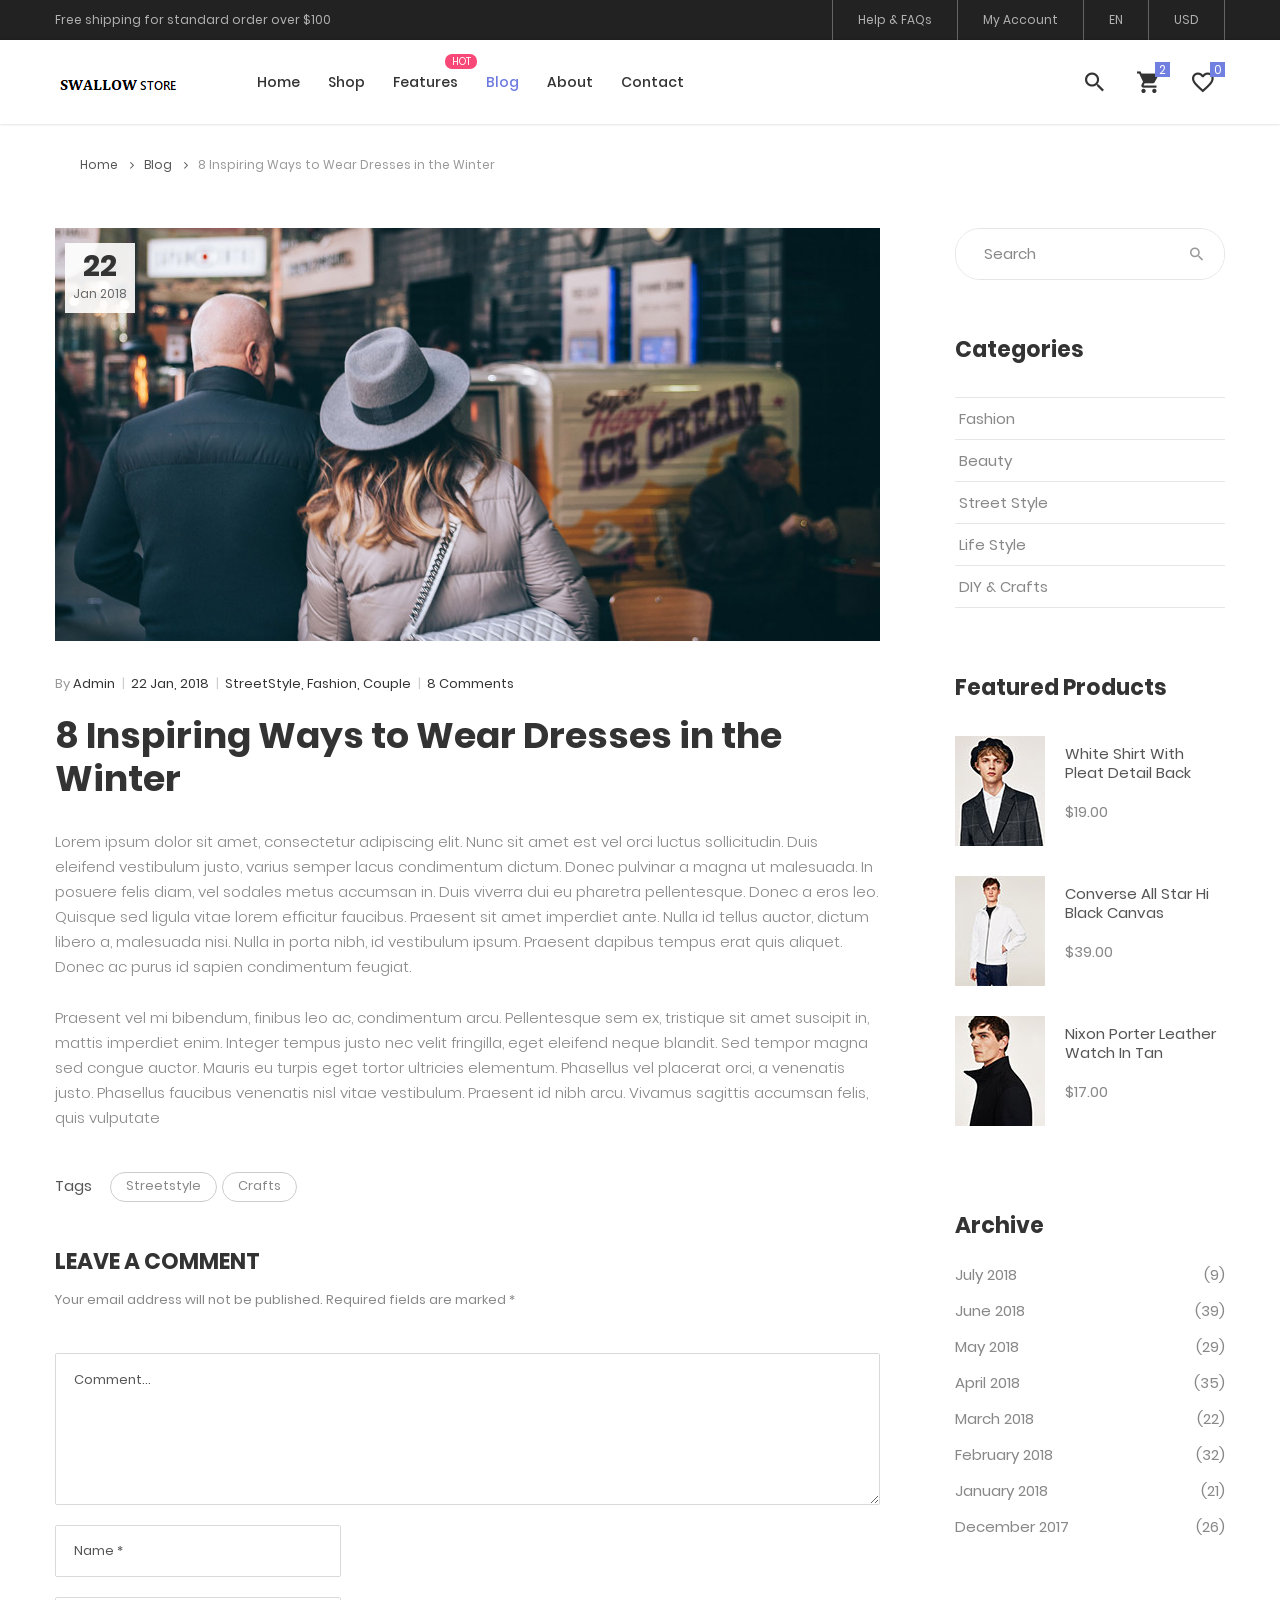
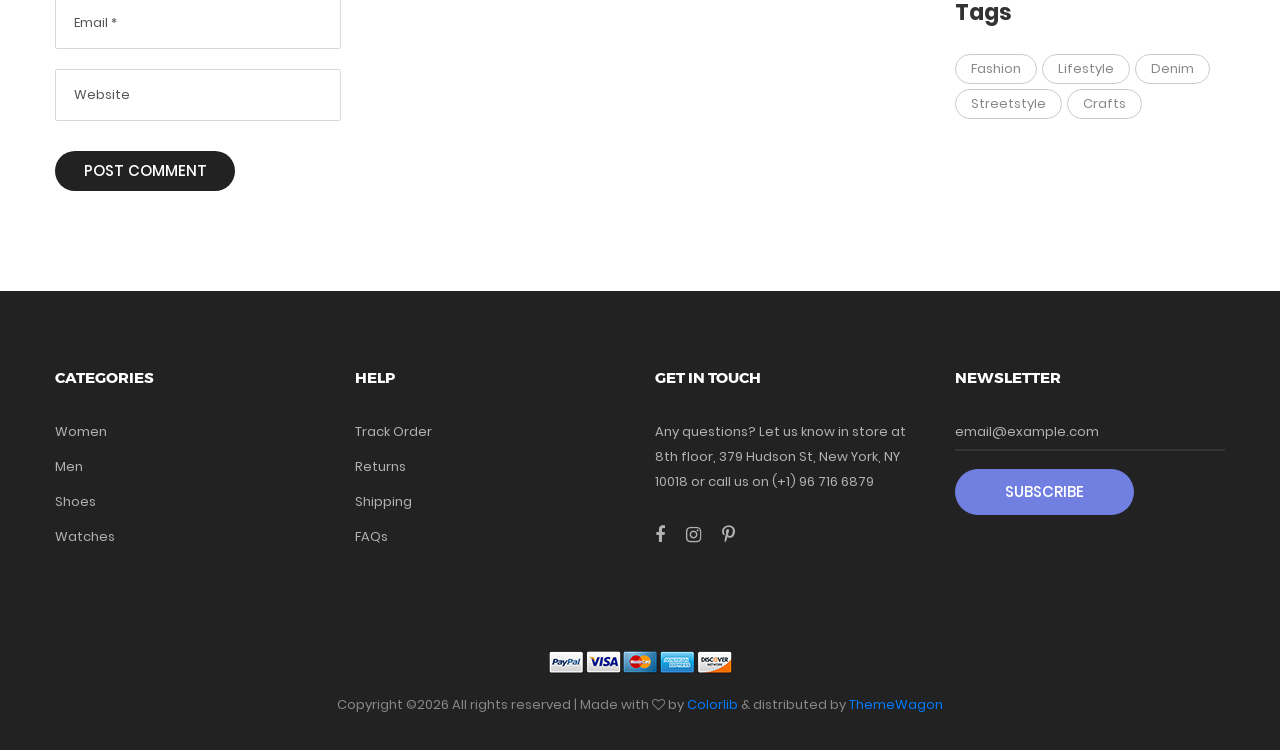
<file: blog-detail.html>
<!DOCTYPE html>
<html lang="en">
<head>
	<title>Blog Detail</title>
	<meta charset="UTF-8">
	<meta name="viewport" content="width=device-width, initial-scale=1">
<!--===============================================================================================-->	
	<link rel="icon" type="image/png" href="images/icons/favicon.png"/>
<!--===============================================================================================-->
	<link rel="stylesheet" type="text/css" href="vendor/bootstrap/css/bootstrap.min.css">
<!--===============================================================================================-->
	<link rel="stylesheet" type="text/css" href="fonts/font-awesome-4.7.0/css/font-awesome.min.css">
<!--===============================================================================================-->
	<link rel="stylesheet" type="text/css" href="fonts/iconic/css/material-design-iconic-font.min.css">
<!--===============================================================================================-->
	<link rel="stylesheet" type="text/css" href="fonts/linearicons-v1.0.0/icon-font.min.css">
<!--===============================================================================================-->
	<link rel="stylesheet" type="text/css" href="vendor/animate/animate.css">
<!--===============================================================================================-->	
	<link rel="stylesheet" type="text/css" href="vendor/css-hamburgers/hamburgers.min.css">
<!--===============================================================================================-->
	<link rel="stylesheet" type="text/css" href="vendor/animsition/css/animsition.min.css">
<!--===============================================================================================-->
	<link rel="stylesheet" type="text/css" href="vendor/select2/select2.min.css">
<!--===============================================================================================-->
	<link rel="stylesheet" type="text/css" href="vendor/perfect-scrollbar/perfect-scrollbar.css">
<!--===============================================================================================-->
	<link rel="stylesheet" type="text/css" href="css/util.css">
	<link rel="stylesheet" type="text/css" href="css/main.css">
<!--===============================================================================================-->
</head>
<body class="animsition">
	
	<!-- Header -->
	<header class="header-v4">
		<!-- Header desktop -->
		<div class="container-menu-desktop">
			<!-- Topbar -->
			<div class="top-bar">
				<div class="content-topbar flex-sb-m h-full container">
					<div class="left-top-bar">
						Free shipping for standard order over $100
					</div>

					<div class="right-top-bar flex-w h-full">
						<a href="#" class="flex-c-m trans-04 p-lr-25">
							Help & FAQs
						</a>

						<a href="#" class="flex-c-m trans-04 p-lr-25">
							My Account
						</a>

						<a href="#" class="flex-c-m trans-04 p-lr-25">
							EN
						</a>

						<a href="#" class="flex-c-m trans-04 p-lr-25">
							USD
						</a>
					</div>
				</div>
			</div>

			<div class="wrap-menu-desktop how-shadow1">
				<nav class="limiter-menu-desktop container">
					
					<!-- Logo desktop -->		
					<a href="#" class="logo">
						<img src="images/icons/logo-01.png" alt="IMG-LOGO">
					</a>

					<!-- Menu desktop -->
					<div class="menu-desktop">
						<ul class="main-menu">
							<li>
								<a href="index.html">Home</a>
								<ul class="sub-menu">
									<li><a href="index.html">Homepage 1</a></li>
									<li><a href="home-02.html">Homepage 2</a></li>
									<li><a href="home-03.html">Homepage 3</a></li>
								</ul>
							</li>

							<li>
								<a href="product.html">Shop</a>
							</li>

							<li class="label1" data-label1="hot">
								<a href="shoping-cart.html">Features</a>
							</li>

							<li class="active-menu">
								<a href="blog.html">Blog</a>
							</li>

							<li>
								<a href="about.html">About</a>
							</li>

							<li>
								<a href="contact.html">Contact</a>
							</li>
						</ul>
					</div>	

					<!-- Icon header -->
					<div class="wrap-icon-header flex-w flex-r-m">
						<div class="icon-header-item cl2 hov-cl1 trans-04 p-l-22 p-r-11 js-show-modal-search">
							<i class="zmdi zmdi-search"></i>
						</div>

						<div class="icon-header-item cl2 hov-cl1 trans-04 p-l-22 p-r-11 icon-header-noti js-show-cart" data-notify="2">
							<i class="zmdi zmdi-shopping-cart"></i>
						</div>

						<a href="#" class="icon-header-item cl2 hov-cl1 trans-04 p-l-22 p-r-11 icon-header-noti" data-notify="0">
							<i class="zmdi zmdi-favorite-outline"></i>
						</a>
					</div>
				</nav>
			</div>	
		</div>

		<!-- Header Mobile -->
		<div class="wrap-header-mobile">
			<!-- Logo moblie -->		
			<div class="logo-mobile">
				<a href="index.html"><img src="images/icons/logo-01.png" alt="IMG-LOGO"></a>
			</div>

			<!-- Icon header -->
			<div class="wrap-icon-header flex-w flex-r-m m-r-15">
				<div class="icon-header-item cl2 hov-cl1 trans-04 p-r-11 js-show-modal-search">
					<i class="zmdi zmdi-search"></i>
				</div>

				<div class="icon-header-item cl2 hov-cl1 trans-04 p-r-11 p-l-10 icon-header-noti js-show-cart" data-notify="2">
					<i class="zmdi zmdi-shopping-cart"></i>
				</div>

				<a href="#" class="dis-block icon-header-item cl2 hov-cl1 trans-04 p-r-11 p-l-10 icon-header-noti" data-notify="0">
					<i class="zmdi zmdi-favorite-outline"></i>
				</a>
			</div>

			<!-- Button show menu -->
			<div class="btn-show-menu-mobile hamburger hamburger--squeeze">
				<span class="hamburger-box">
					<span class="hamburger-inner"></span>
				</span>
			</div>
		</div>


		<!-- Menu Mobile -->
		<div class="menu-mobile">
			<ul class="topbar-mobile">
				<li>
					<div class="left-top-bar">
						Free shipping for standard order over $100
					</div>
				</li>

				<li>
					<div class="right-top-bar flex-w h-full">
						<a href="#" class="flex-c-m p-lr-10 trans-04">
							Help & FAQs
						</a>

						<a href="#" class="flex-c-m p-lr-10 trans-04">
							My Account
						</a>

						<a href="#" class="flex-c-m p-lr-10 trans-04">
							EN
						</a>

						<a href="#" class="flex-c-m p-lr-10 trans-04">
							USD
						</a>
					</div>
				</li>
			</ul>

			<ul class="main-menu-m">
				<li>
					<a href="index.html">Home</a>
					<ul class="sub-menu-m">
						<li><a href="index.html">Homepage 1</a></li>
						<li><a href="home-02.html">Homepage 2</a></li>
						<li><a href="home-03.html">Homepage 3</a></li>
					</ul>
					<span class="arrow-main-menu-m">
						<i class="fa fa-angle-right" aria-hidden="true"></i>
					</span>
				</li>

				<li>
					<a href="product.html">Shop</a>
				</li>

				<li>
					<a href="shoping-cart.html" class="label1 rs1" data-label1="hot">Features</a>
				</li>

				<li>
					<a href="blog.html">Blog</a>
				</li>

				<li>
					<a href="about.html">About</a>
				</li>

				<li>
					<a href="contact.html">Contact</a>
				</li>
			</ul>
		</div>

		<!-- Modal Search -->
		<div class="modal-search-header flex-c-m trans-04 js-hide-modal-search">
			<div class="container-search-header">
				<button class="flex-c-m btn-hide-modal-search trans-04 js-hide-modal-search">
					<img src="images/icons/icon-close2.png" alt="CLOSE">
				</button>

				<form class="wrap-search-header flex-w p-l-15">
					<button class="flex-c-m trans-04">
						<i class="zmdi zmdi-search"></i>
					</button>
					<input class="plh3" type="text" name="search" placeholder="Search...">
				</form>
			</div>
		</div>
	</header>

	<!-- Cart -->
	<div class="wrap-header-cart js-panel-cart">
		<div class="s-full js-hide-cart"></div>

		<div class="header-cart flex-col-l p-l-65 p-r-25">
			<div class="header-cart-title flex-w flex-sb-m p-b-8">
				<span class="mtext-103 cl2">
					Your Cart
				</span>

				<div class="fs-35 lh-10 cl2 p-lr-5 pointer hov-cl1 trans-04 js-hide-cart">
					<i class="zmdi zmdi-close"></i>
				</div>
			</div>
			
			<div class="header-cart-content flex-w js-pscroll">
				<ul class="header-cart-wrapitem w-full">
					<li class="header-cart-item flex-w flex-t m-b-12">
						<div class="header-cart-item-img">
							<img src="images/item-cart-01.jpg" alt="IMG">
						</div>

						<div class="header-cart-item-txt p-t-8">
							<a href="#" class="header-cart-item-name m-b-18 hov-cl1 trans-04">
								White Shirt Pleat
							</a>

							<span class="header-cart-item-info">
								1 x $19.00
							</span>
						</div>
					</li>

					<li class="header-cart-item flex-w flex-t m-b-12">
						<div class="header-cart-item-img">
							<img src="images/item-cart-02.jpg" alt="IMG">
						</div>

						<div class="header-cart-item-txt p-t-8">
							<a href="#" class="header-cart-item-name m-b-18 hov-cl1 trans-04">
								Converse All Star
							</a>

							<span class="header-cart-item-info">
								1 x $39.00
							</span>
						</div>
					</li>

					<li class="header-cart-item flex-w flex-t m-b-12">
						<div class="header-cart-item-img">
							<img src="images/item-cart-03.jpg" alt="IMG">
						</div>

						<div class="header-cart-item-txt p-t-8">
							<a href="#" class="header-cart-item-name m-b-18 hov-cl1 trans-04">
								Nixon Porter Leather
							</a>

							<span class="header-cart-item-info">
								1 x $17.00
							</span>
						</div>
					</li>
				</ul>
				
				<div class="w-full">
					<div class="header-cart-total w-full p-tb-40">
						Total: $75.00
					</div>

					<div class="header-cart-buttons flex-w w-full">
						<a href="shoping-cart.html" class="flex-c-m stext-101 cl0 size-107 bg3 bor2 hov-btn3 p-lr-15 trans-04 m-r-8 m-b-10">
							View Cart
						</a>

						<a href="shoping-cart.html" class="flex-c-m stext-101 cl0 size-107 bg3 bor2 hov-btn3 p-lr-15 trans-04 m-b-10">
							Check Out
						</a>
					</div>
				</div>
			</div>
		</div>
	</div>


	<!-- breadcrumb -->
	<div class="container">
		<div class="bread-crumb flex-w p-l-25 p-r-15 p-t-30 p-lr-0-lg">
			<a href="index.html" class="stext-109 cl8 hov-cl1 trans-04">
				Home
				<i class="fa fa-angle-right m-l-9 m-r-10" aria-hidden="true"></i>
			</a>

			<a href="blog.html" class="stext-109 cl8 hov-cl1 trans-04">
				Blog
				<i class="fa fa-angle-right m-l-9 m-r-10" aria-hidden="true"></i>
			</a>

			<span class="stext-109 cl4">
				8 Inspiring Ways to Wear Dresses in the Winter
			</span>
		</div>
	</div>


	<!-- Content page -->
	<section class="bg0 p-t-52 p-b-20">
		<div class="container">
			<div class="row">
				<div class="col-md-8 col-lg-9 p-b-80">
					<div class="p-r-45 p-r-0-lg">
						<!--  -->
						<div class="wrap-pic-w how-pos5-parent">
							<img src="images/blog-04.jpg" alt="IMG-BLOG">

							<div class="flex-col-c-m size-123 bg9 how-pos5">
								<span class="ltext-107 cl2 txt-center">
									22
								</span>

								<span class="stext-109 cl3 txt-center">
									Jan 2018
								</span>
							</div>
						</div>

						<div class="p-t-32">
							<span class="flex-w flex-m stext-111 cl2 p-b-19">
								<span>
									<span class="cl4">By</span> Admin  
									<span class="cl12 m-l-4 m-r-6">|</span>
								</span>

								<span>
									22 Jan, 2018
									<span class="cl12 m-l-4 m-r-6">|</span>
								</span>

								<span>
									StreetStyle, Fashion, Couple  
									<span class="cl12 m-l-4 m-r-6">|</span>
								</span>

								<span>
									8 Comments
								</span>
							</span>

							<h4 class="ltext-109 cl2 p-b-28">
								8 Inspiring Ways to Wear Dresses in the Winter
							</h4>

							<p class="stext-117 cl6 p-b-26">
								Lorem ipsum dolor sit amet, consectetur adipiscing elit. Nunc sit amet est vel orci luctus sollicitudin. Duis eleifend vestibulum justo, varius semper lacus condimentum dictum. Donec pulvinar a magna ut malesuada. In posuere felis diam, vel sodales metus accumsan in. Duis viverra dui eu pharetra pellentesque. Donec a eros leo. Quisque sed ligula vitae lorem efficitur faucibus. Praesent sit amet imperdiet ante. Nulla id tellus auctor, dictum libero a, malesuada nisi. Nulla in porta nibh, id vestibulum ipsum. Praesent dapibus tempus erat quis aliquet. Donec ac purus id sapien condimentum feugiat.
							</p>

							<p class="stext-117 cl6 p-b-26">
								Praesent vel mi bibendum, finibus leo ac, condimentum arcu. Pellentesque sem ex, tristique sit amet suscipit in, mattis imperdiet enim. Integer tempus justo nec velit fringilla, eget eleifend neque blandit. Sed tempor magna sed congue auctor. Mauris eu turpis eget tortor ultricies elementum. Phasellus vel placerat orci, a venenatis justo. Phasellus faucibus venenatis nisl vitae vestibulum. Praesent id nibh arcu. Vivamus sagittis accumsan felis, quis vulputate
							</p>
						</div>

						<div class="flex-w flex-t p-t-16">
							<span class="size-216 stext-116 cl8 p-t-4">
								Tags
							</span>

							<div class="flex-w size-217">
								<a href="#" class="flex-c-m stext-107 cl6 size-301 bor7 p-lr-15 hov-tag1 trans-04 m-r-5 m-b-5">
									Streetstyle
								</a>

								<a href="#" class="flex-c-m stext-107 cl6 size-301 bor7 p-lr-15 hov-tag1 trans-04 m-r-5 m-b-5">
									Crafts
								</a>
							</div>
						</div>

						<!--  -->
						<div class="p-t-40">
							<h5 class="mtext-113 cl2 p-b-12">
								Leave a Comment
							</h5>

							<p class="stext-107 cl6 p-b-40">
								Your email address will not be published. Required fields are marked *
							</p>

							<form>
								<div class="bor19 m-b-20">
									<textarea class="stext-111 cl2 plh3 size-124 p-lr-18 p-tb-15" name="cmt" placeholder="Comment..."></textarea>
								</div>

								<div class="bor19 size-218 m-b-20">
									<input class="stext-111 cl2 plh3 size-116 p-lr-18" type="text" name="name" placeholder="Name *">
								</div>

								<div class="bor19 size-218 m-b-20">
									<input class="stext-111 cl2 plh3 size-116 p-lr-18" type="text" name="email" placeholder="Email *">
								</div>

								<div class="bor19 size-218 m-b-30">
									<input class="stext-111 cl2 plh3 size-116 p-lr-18" type="text" name="web" placeholder="Website">
								</div>

								<button class="flex-c-m stext-101 cl0 size-125 bg3 bor2 hov-btn3 p-lr-15 trans-04">
									Post Comment
								</button>
							</form>
						</div>
					</div>
				</div>

				<div class="col-md-4 col-lg-3 p-b-80">
					<div class="side-menu">
						<div class="bor17 of-hidden pos-relative">
							<input class="stext-103 cl2 plh4 size-116 p-l-28 p-r-55" type="text" name="search" placeholder="Search">

							<button class="flex-c-m size-122 ab-t-r fs-18 cl4 hov-cl1 trans-04">
								<i class="zmdi zmdi-search"></i>
							</button>
						</div>

						<div class="p-t-55">
							<h4 class="mtext-112 cl2 p-b-33">
								Categories
							</h4>

							<ul>
								<li class="bor18">
									<a href="#" class="dis-block stext-115 cl6 hov-cl1 trans-04 p-tb-8 p-lr-4">
										Fashion
									</a>
								</li>

								<li class="bor18">
									<a href="#" class="dis-block stext-115 cl6 hov-cl1 trans-04 p-tb-8 p-lr-4">
										Beauty
									</a>
								</li>

								<li class="bor18">
									<a href="#" class="dis-block stext-115 cl6 hov-cl1 trans-04 p-tb-8 p-lr-4">
										Street Style
									</a>
								</li>

								<li class="bor18">
									<a href="#" class="dis-block stext-115 cl6 hov-cl1 trans-04 p-tb-8 p-lr-4">
										Life Style
									</a>
								</li>

								<li class="bor18">
									<a href="#" class="dis-block stext-115 cl6 hov-cl1 trans-04 p-tb-8 p-lr-4">
										DIY & Crafts
									</a>
								</li>
							</ul>
						</div>

						<div class="p-t-65">
							<h4 class="mtext-112 cl2 p-b-33">
								Featured Products
							</h4>

							<ul>
								<li class="flex-w flex-t p-b-30">
									<a href="#" class="wrao-pic-w size-214 hov-ovelay1 m-r-20">
										<img src="images/product-min-01.jpg" alt="PRODUCT">
									</a>

									<div class="size-215 flex-col-t p-t-8">
										<a href="#" class="stext-116 cl8 hov-cl1 trans-04">
											White Shirt With Pleat Detail Back
										</a>

										<span class="stext-116 cl6 p-t-20">
											$19.00
										</span>
									</div>
								</li>

								<li class="flex-w flex-t p-b-30">
									<a href="#" class="wrao-pic-w size-214 hov-ovelay1 m-r-20">
										<img src="images/product-min-02.jpg" alt="PRODUCT">
									</a>

									<div class="size-215 flex-col-t p-t-8">
										<a href="#" class="stext-116 cl8 hov-cl1 trans-04">
											Converse All Star Hi Black Canvas
										</a>

										<span class="stext-116 cl6 p-t-20">
											$39.00
										</span>
									</div>
								</li>

								<li class="flex-w flex-t p-b-30">
									<a href="#" class="wrao-pic-w size-214 hov-ovelay1 m-r-20">
										<img src="images/product-min-03.jpg" alt="PRODUCT">
									</a>

									<div class="size-215 flex-col-t p-t-8">
										<a href="#" class="stext-116 cl8 hov-cl1 trans-04">
											Nixon Porter Leather Watch In Tan
										</a>

										<span class="stext-116 cl6 p-t-20">
											$17.00
										</span>
									</div>
								</li>
							</ul>
						</div>

						<div class="p-t-55">
							<h4 class="mtext-112 cl2 p-b-20">
								Archive
							</h4>

							<ul>
								<li class="p-b-7">
									<a href="#" class="flex-w flex-sb-m stext-115 cl6 hov-cl1 trans-04 p-tb-2">
										<span>
											July 2018
										</span>

										<span>
											(9)
										</span>
									</a>
								</li>

								<li class="p-b-7">
									<a href="#" class="flex-w flex-sb-m stext-115 cl6 hov-cl1 trans-04 p-tb-2">
										<span>
											June 2018
										</span>

										<span>
											(39)
										</span>
									</a>
								</li>

								<li class="p-b-7">
									<a href="#" class="flex-w flex-sb-m stext-115 cl6 hov-cl1 trans-04 p-tb-2">
										<span>
											May 2018
										</span>

										<span>
											(29)
										</span>
									</a>
								</li>

								<li class="p-b-7">
									<a href="#" class="flex-w flex-sb-m stext-115 cl6 hov-cl1 trans-04 p-tb-2">
										<span>
											April  2018
										</span>

										<span>
											(35)
										</span>
									</a>
								</li>

								<li class="p-b-7">
									<a href="#" class="flex-w flex-sb-m stext-115 cl6 hov-cl1 trans-04 p-tb-2">
										<span>
											March 2018
										</span>

										<span>
											(22)
										</span>
									</a>
								</li>

								<li class="p-b-7">
									<a href="#" class="flex-w flex-sb-m stext-115 cl6 hov-cl1 trans-04 p-tb-2">
										<span>
											February 2018
										</span>

										<span>
											(32)
										</span>
									</a>
								</li>

								<li class="p-b-7">
									<a href="#" class="flex-w flex-sb-m stext-115 cl6 hov-cl1 trans-04 p-tb-2">
										<span>
											January 2018
										</span>

										<span>
											(21)
										</span>
									</a>
								</li>

								<li class="p-b-7">
									<a href="#" class="flex-w flex-sb-m stext-115 cl6 hov-cl1 trans-04 p-tb-2">
										<span>
											December 2017
										</span>

										<span>
											(26)
										</span>
									</a>
								</li>
							</ul>
						</div>

						<div class="p-t-50">
							<h4 class="mtext-112 cl2 p-b-27">
								Tags
							</h4>

							<div class="flex-w m-r--5">
								<a href="#" class="flex-c-m stext-107 cl6 size-301 bor7 p-lr-15 hov-tag1 trans-04 m-r-5 m-b-5">
									Fashion
								</a>

								<a href="#" class="flex-c-m stext-107 cl6 size-301 bor7 p-lr-15 hov-tag1 trans-04 m-r-5 m-b-5">
									Lifestyle
								</a>

								<a href="#" class="flex-c-m stext-107 cl6 size-301 bor7 p-lr-15 hov-tag1 trans-04 m-r-5 m-b-5">
									Denim
								</a>

								<a href="#" class="flex-c-m stext-107 cl6 size-301 bor7 p-lr-15 hov-tag1 trans-04 m-r-5 m-b-5">
									Streetstyle
								</a>

								<a href="#" class="flex-c-m stext-107 cl6 size-301 bor7 p-lr-15 hov-tag1 trans-04 m-r-5 m-b-5">
									Crafts
								</a>
							</div>
						</div>
					</div>
				</div>
			</div>
		</div>
	</section>	
	
		

	<!-- Footer -->
	<footer class="bg3 p-t-75 p-b-32">
		<div class="container">
			<div class="row">
				<div class="col-sm-6 col-lg-3 p-b-50">
					<h4 class="stext-301 cl0 p-b-30">
						Categories
					</h4>

					<ul>
						<li class="p-b-10">
							<a href="#" class="stext-107 cl7 hov-cl1 trans-04">
								Women
							</a>
						</li>

						<li class="p-b-10">
							<a href="#" class="stext-107 cl7 hov-cl1 trans-04">
								Men
							</a>
						</li>

						<li class="p-b-10">
							<a href="#" class="stext-107 cl7 hov-cl1 trans-04">
								Shoes
							</a>
						</li>

						<li class="p-b-10">
							<a href="#" class="stext-107 cl7 hov-cl1 trans-04">
								Watches
							</a>
						</li>
					</ul>
				</div>

				<div class="col-sm-6 col-lg-3 p-b-50">
					<h4 class="stext-301 cl0 p-b-30">
						Help
					</h4>

					<ul>
						<li class="p-b-10">
							<a href="#" class="stext-107 cl7 hov-cl1 trans-04">
								Track Order
							</a>
						</li>

						<li class="p-b-10">
							<a href="#" class="stext-107 cl7 hov-cl1 trans-04">
								Returns 
							</a>
						</li>

						<li class="p-b-10">
							<a href="#" class="stext-107 cl7 hov-cl1 trans-04">
								Shipping
							</a>
						</li>

						<li class="p-b-10">
							<a href="#" class="stext-107 cl7 hov-cl1 trans-04">
								FAQs
							</a>
						</li>
					</ul>
				</div>

				<div class="col-sm-6 col-lg-3 p-b-50">
					<h4 class="stext-301 cl0 p-b-30">
						GET IN TOUCH
					</h4>

					<p class="stext-107 cl7 size-201">
						Any questions? Let us know in store at 8th floor, 379 Hudson St, New York, NY 10018 or call us on (+1) 96 716 6879
					</p>

					<div class="p-t-27">
						<a href="#" class="fs-18 cl7 hov-cl1 trans-04 m-r-16">
							<i class="fa fa-facebook"></i>
						</a>

						<a href="#" class="fs-18 cl7 hov-cl1 trans-04 m-r-16">
							<i class="fa fa-instagram"></i>
						</a>

						<a href="#" class="fs-18 cl7 hov-cl1 trans-04 m-r-16">
							<i class="fa fa-pinterest-p"></i>
						</a>
					</div>
				</div>

				<div class="col-sm-6 col-lg-3 p-b-50">
					<h4 class="stext-301 cl0 p-b-30">
						Newsletter
					</h4>

					<form>
						<div class="wrap-input1 w-full p-b-4">
							<input class="input1 bg-none plh1 stext-107 cl7" type="text" name="email" placeholder="email@example.com">
							<div class="focus-input1 trans-04"></div>
						</div>

						<div class="p-t-18">
							<button class="flex-c-m stext-101 cl0 size-103 bg1 bor1 hov-btn2 p-lr-15 trans-04">
								Subscribe
							</button>
						</div>
					</form>
				</div>
			</div>

			<div class="p-t-40">
				<div class="flex-c-m flex-w p-b-18">
					<a href="#" class="m-all-1">
						<img src="images/icons/icon-pay-01.png" alt="ICON-PAY">
					</a>

					<a href="#" class="m-all-1">
						<img src="images/icons/icon-pay-02.png" alt="ICON-PAY">
					</a>

					<a href="#" class="m-all-1">
						<img src="images/icons/icon-pay-03.png" alt="ICON-PAY">
					</a>

					<a href="#" class="m-all-1">
						<img src="images/icons/icon-pay-04.png" alt="ICON-PAY">
					</a>

					<a href="#" class="m-all-1">
						<img src="images/icons/icon-pay-05.png" alt="ICON-PAY">
					</a>
				</div>

				<p class="stext-107 cl6 txt-center">
					<!-- Link back to Colorlib can't be removed. Template is licensed under CC BY 3.0. -->
Copyright &copy;<script>document.write(new Date().getFullYear());</script> All rights reserved | Made with <i class="fa fa-heart-o" aria-hidden="true"></i> by <a href="https://colorlib.com" target="_blank">Colorlib</a> &amp; distributed by <a href="https://themewagon.com" target="_blank">ThemeWagon</a>
<!-- Link back to Colorlib can't be removed. Template is licensed under CC BY 3.0. -->

				</p>
			</div>
		</div>
	</footer>


	<!-- Back to top -->
	<div class="btn-back-to-top" id="myBtn">
		<span class="symbol-btn-back-to-top">
			<i class="zmdi zmdi-chevron-up"></i>
		</span>
	</div>

<!--===============================================================================================-->	
	<script src="vendor/jquery/jquery-3.2.1.min.js"></script>
<!--===============================================================================================-->
	<script src="vendor/animsition/js/animsition.min.js"></script>
<!--===============================================================================================-->
	<script src="vendor/bootstrap/js/popper.js"></script>
	<script src="vendor/bootstrap/js/bootstrap.min.js"></script>
<!--===============================================================================================-->
	<script src="vendor/select2/select2.min.js"></script>
	<script>
		$(".js-select2").each(function(){
			$(this).select2({
				minimumResultsForSearch: 20,
				dropdownParent: $(this).next('.dropDownSelect2')
			});
		})
	</script>
<!--===============================================================================================-->
	<script src="vendor/MagnificPopup/jquery.magnific-popup.min.js"></script>
<!--===============================================================================================-->
	<script src="vendor/perfect-scrollbar/perfect-scrollbar.min.js"></script>
	<script>
		$('.js-pscroll').each(function(){
			$(this).css('position','relative');
			$(this).css('overflow','hidden');
			var ps = new PerfectScrollbar(this, {
				wheelSpeed: 1,
				scrollingThreshold: 1000,
				wheelPropagation: false,
			});

			$(window).on('resize', function(){
				ps.update();
			})
		});
	</script>
<!--===============================================================================================-->
	<script src="js/main.js"></script>

</body>
</html>
</file>
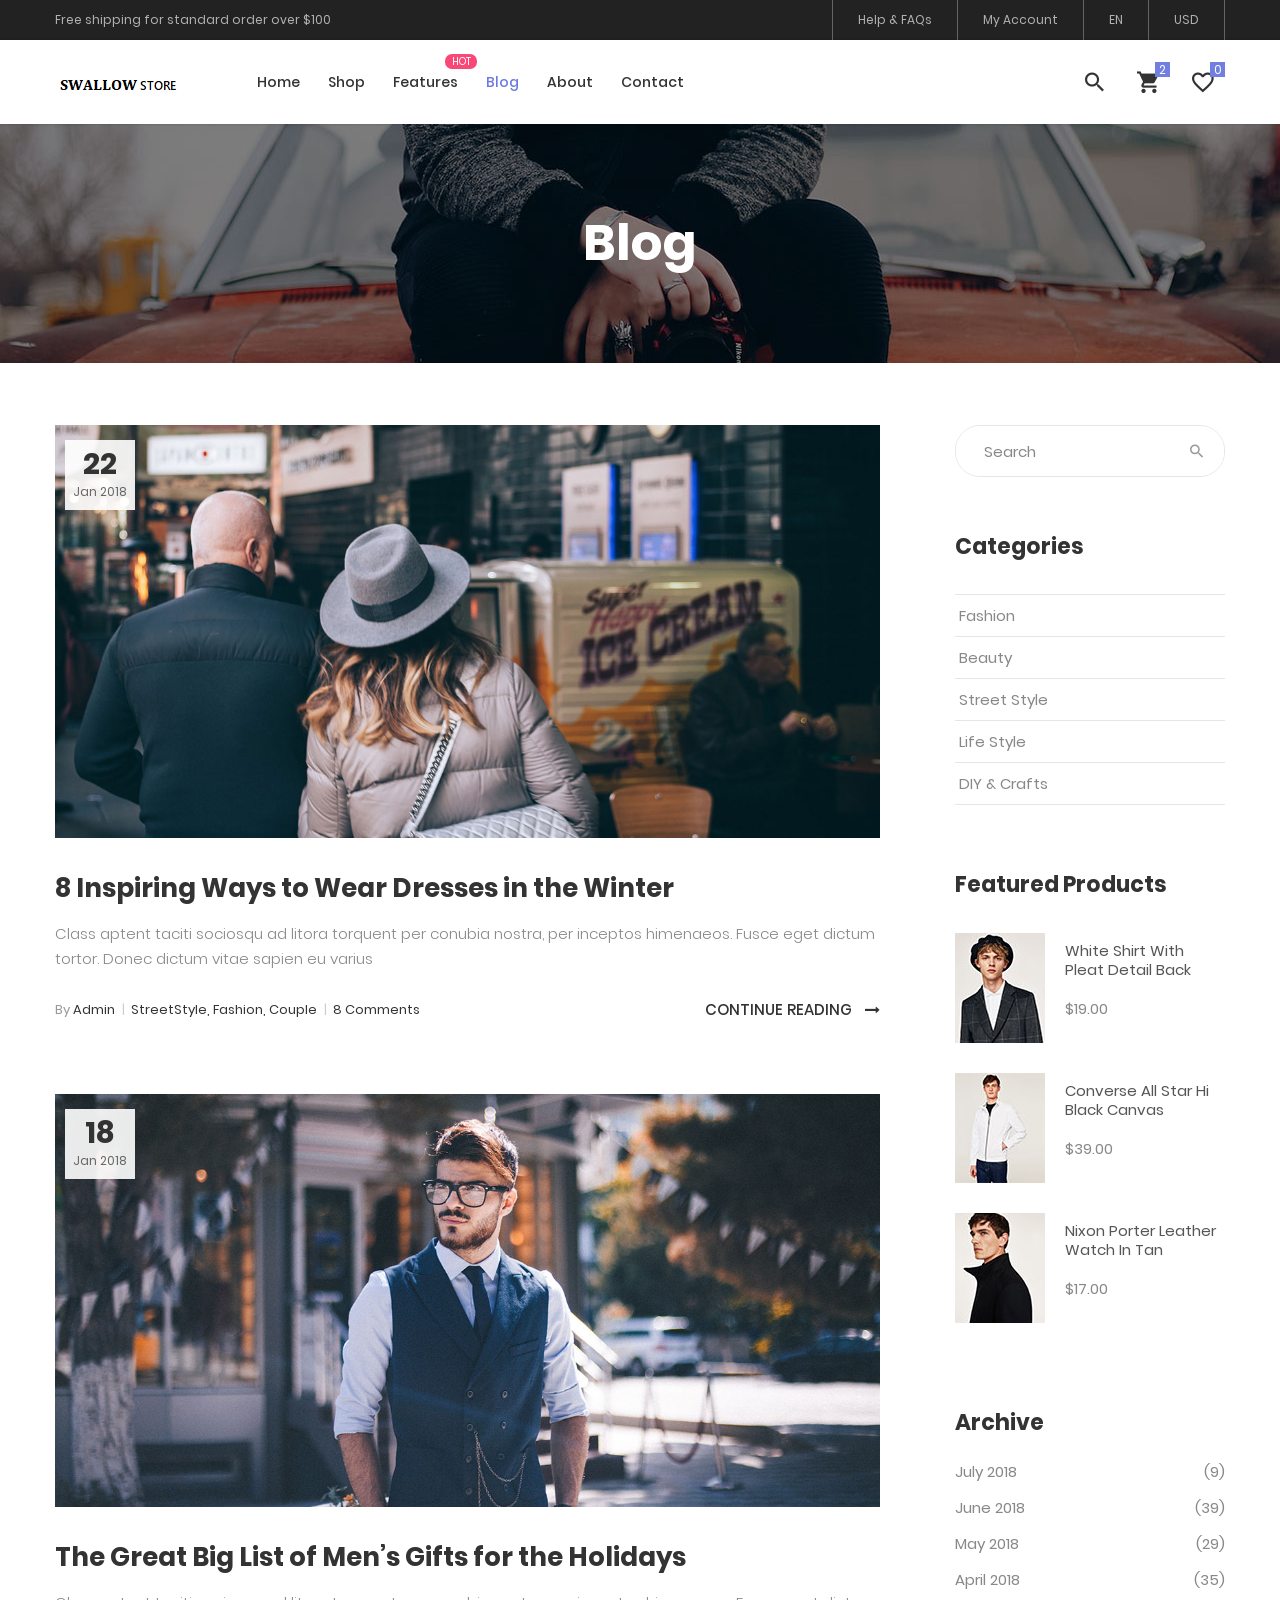
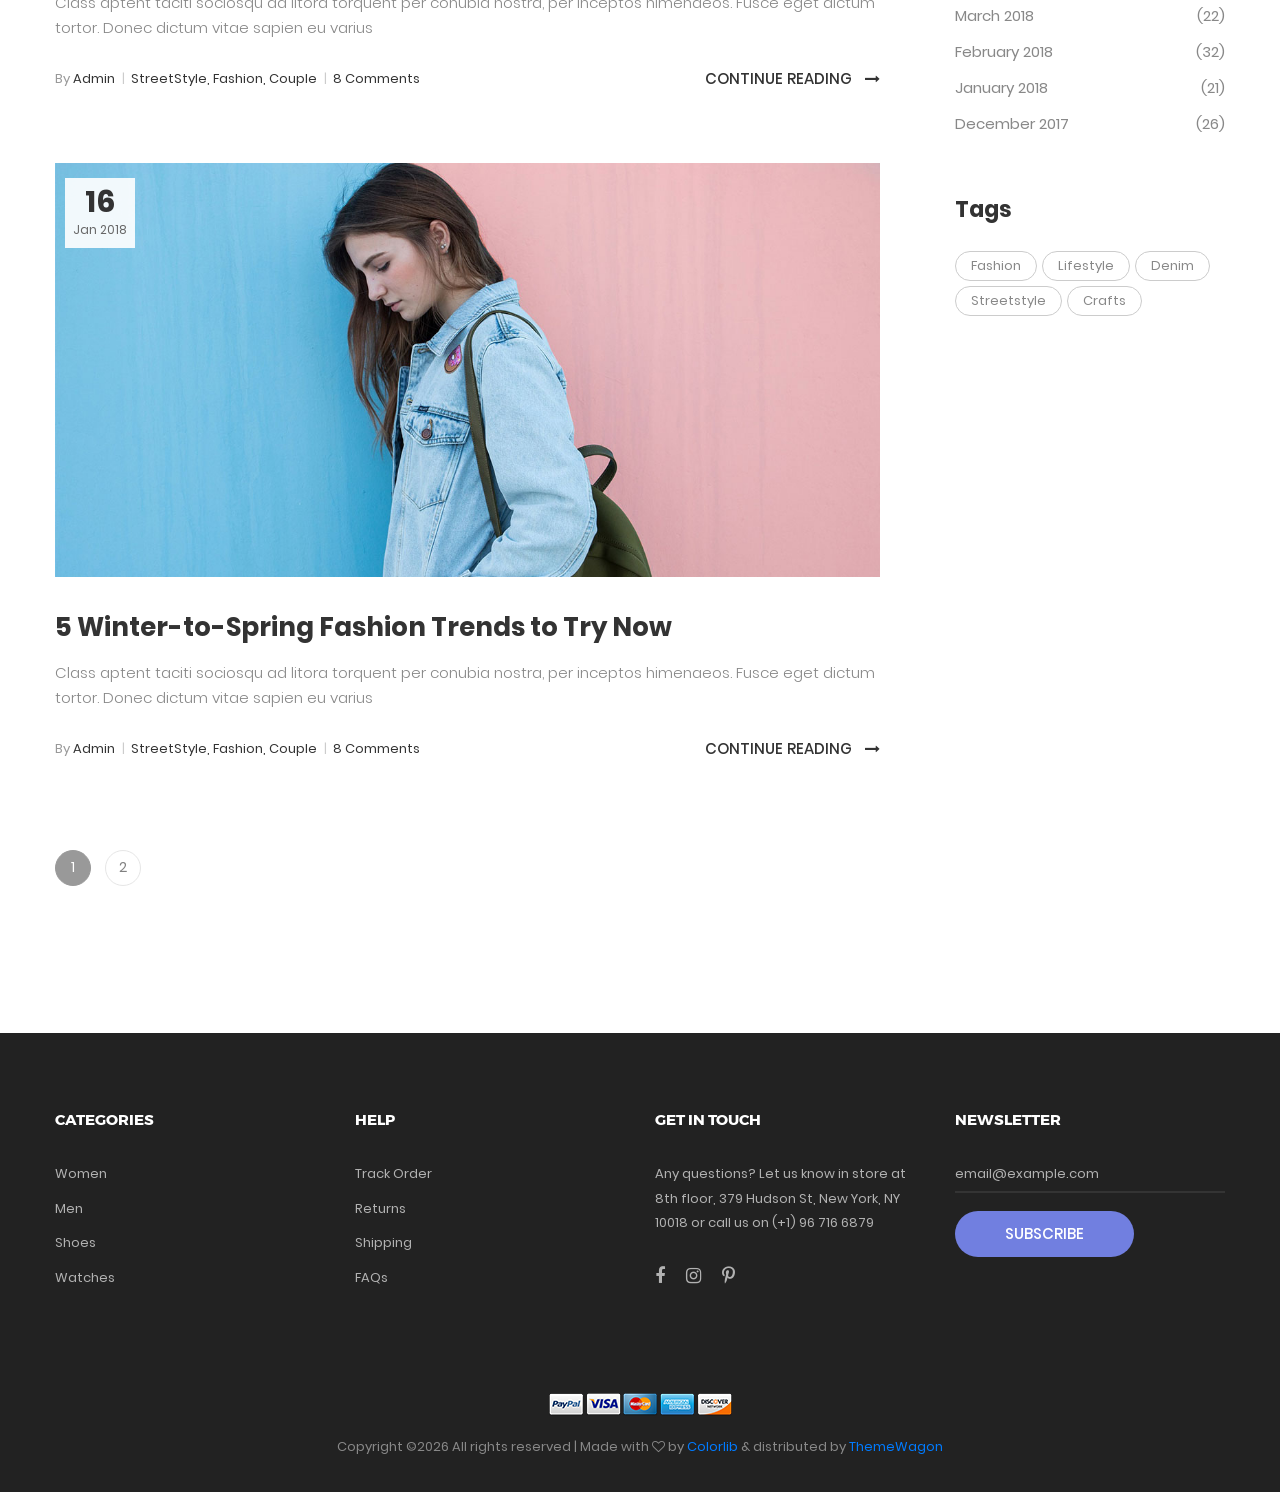
<file: blog.html>
<!DOCTYPE html>
<html lang="en">
<head>
	<title>Blog</title>
	<meta charset="UTF-8">
	<meta name="viewport" content="width=device-width, initial-scale=1">
<!--===============================================================================================-->	
	<link rel="icon" type="image/png" href="images/icons/favicon.png"/>
<!--===============================================================================================-->
	<link rel="stylesheet" type="text/css" href="vendor/bootstrap/css/bootstrap.min.css">
<!--===============================================================================================-->
	<link rel="stylesheet" type="text/css" href="fonts/font-awesome-4.7.0/css/font-awesome.min.css">
<!--===============================================================================================-->
	<link rel="stylesheet" type="text/css" href="fonts/iconic/css/material-design-iconic-font.min.css">
<!--===============================================================================================-->
	<link rel="stylesheet" type="text/css" href="fonts/linearicons-v1.0.0/icon-font.min.css">
<!--===============================================================================================-->
	<link rel="stylesheet" type="text/css" href="vendor/animate/animate.css">
<!--===============================================================================================-->	
	<link rel="stylesheet" type="text/css" href="vendor/css-hamburgers/hamburgers.min.css">
<!--===============================================================================================-->
	<link rel="stylesheet" type="text/css" href="vendor/animsition/css/animsition.min.css">
<!--===============================================================================================-->
	<link rel="stylesheet" type="text/css" href="vendor/select2/select2.min.css">
<!--===============================================================================================-->
	<link rel="stylesheet" type="text/css" href="vendor/perfect-scrollbar/perfect-scrollbar.css">
<!--===============================================================================================-->
	<link rel="stylesheet" type="text/css" href="css/util.css">
	<link rel="stylesheet" type="text/css" href="css/main.css">
<!--===============================================================================================-->
</head>
<body class="animsition">
	
	<!-- Header -->
	<header class="header-v4">
		<!-- Header desktop -->
		<div class="container-menu-desktop">
			<!-- Topbar -->
			<div class="top-bar">
				<div class="content-topbar flex-sb-m h-full container">
					<div class="left-top-bar">
						Free shipping for standard order over $100
					</div>

					<div class="right-top-bar flex-w h-full">
						<a href="#" class="flex-c-m trans-04 p-lr-25">
							Help & FAQs
						</a>

						<a href="#" class="flex-c-m trans-04 p-lr-25">
							My Account
						</a>

						<a href="#" class="flex-c-m trans-04 p-lr-25">
							EN
						</a>

						<a href="#" class="flex-c-m trans-04 p-lr-25">
							USD
						</a>
					</div>
				</div>
			</div>

			<div class="wrap-menu-desktop how-shadow1">
				<nav class="limiter-menu-desktop container">
					
					<!-- Logo desktop -->		
					<a href="#" class="logo">
						<img src="images/icons/logo-01.png" alt="IMG-LOGO">
					</a>

					<!-- Menu desktop -->
					<div class="menu-desktop">
						<ul class="main-menu">
							<li>
								<a href="index.html">Home</a>
								<ul class="sub-menu">
									<li><a href="index.html">Homepage 1</a></li>
									<li><a href="home-02.html">Homepage 2</a></li>
									<li><a href="home-03.html">Homepage 3</a></li>
								</ul>
							</li>

							<li>
								<a href="product.html">Shop</a>
							</li>

							<li class="label1" data-label1="hot">
								<a href="shoping-cart.html">Features</a>
							</li>

							<li class="active-menu">
								<a href="blog.html">Blog</a>
							</li>

							<li>
								<a href="about.html">About</a>
							</li>

							<li>
								<a href="contact.html">Contact</a>
							</li>
						</ul>
					</div>	

					<!-- Icon header -->
					<div class="wrap-icon-header flex-w flex-r-m">
						<div class="icon-header-item cl2 hov-cl1 trans-04 p-l-22 p-r-11 js-show-modal-search">
							<i class="zmdi zmdi-search"></i>
						</div>

						<div class="icon-header-item cl2 hov-cl1 trans-04 p-l-22 p-r-11 icon-header-noti js-show-cart" data-notify="2">
							<i class="zmdi zmdi-shopping-cart"></i>
						</div>

						<a href="#" class="icon-header-item cl2 hov-cl1 trans-04 p-l-22 p-r-11 icon-header-noti" data-notify="0">
							<i class="zmdi zmdi-favorite-outline"></i>
						</a>
					</div>
				</nav>
			</div>	
		</div>

		<!-- Header Mobile -->
		<div class="wrap-header-mobile">
			<!-- Logo moblie -->		
			<div class="logo-mobile">
				<a href="index.html"><img src="images/icons/logo-01.png" alt="IMG-LOGO"></a>
			</div>

			<!-- Icon header -->
			<div class="wrap-icon-header flex-w flex-r-m m-r-15">
				<div class="icon-header-item cl2 hov-cl1 trans-04 p-r-11 js-show-modal-search">
					<i class="zmdi zmdi-search"></i>
				</div>

				<div class="icon-header-item cl2 hov-cl1 trans-04 p-r-11 p-l-10 icon-header-noti js-show-cart" data-notify="2">
					<i class="zmdi zmdi-shopping-cart"></i>
				</div>

				<a href="#" class="dis-block icon-header-item cl2 hov-cl1 trans-04 p-r-11 p-l-10 icon-header-noti" data-notify="0">
					<i class="zmdi zmdi-favorite-outline"></i>
				</a>
			</div>

			<!-- Button show menu -->
			<div class="btn-show-menu-mobile hamburger hamburger--squeeze">
				<span class="hamburger-box">
					<span class="hamburger-inner"></span>
				</span>
			</div>
		</div>


		<!-- Menu Mobile -->
		<div class="menu-mobile">
			<ul class="topbar-mobile">
				<li>
					<div class="left-top-bar">
						Free shipping for standard order over $100
					</div>
				</li>

				<li>
					<div class="right-top-bar flex-w h-full">
						<a href="#" class="flex-c-m p-lr-10 trans-04">
							Help & FAQs
						</a>

						<a href="#" class="flex-c-m p-lr-10 trans-04">
							My Account
						</a>

						<a href="#" class="flex-c-m p-lr-10 trans-04">
							EN
						</a>

						<a href="#" class="flex-c-m p-lr-10 trans-04">
							USD
						</a>
					</div>
				</li>
			</ul>

			<ul class="main-menu-m">
				<li>
					<a href="index.html">Home</a>
					<ul class="sub-menu-m">
						<li><a href="index.html">Homepage 1</a></li>
						<li><a href="home-02.html">Homepage 2</a></li>
						<li><a href="home-03.html">Homepage 3</a></li>
					</ul>
					<span class="arrow-main-menu-m">
						<i class="fa fa-angle-right" aria-hidden="true"></i>
					</span>
				</li>

				<li>
					<a href="product.html">Shop</a>
				</li>

				<li>
					<a href="shoping-cart.html" class="label1 rs1" data-label1="hot">Features</a>
				</li>

				<li>
					<a href="blog.html">Blog</a>
				</li>

				<li>
					<a href="about.html">About</a>
				</li>

				<li>
					<a href="contact.html">Contact</a>
				</li>
			</ul>
		</div>

		<!-- Modal Search -->
		<div class="modal-search-header flex-c-m trans-04 js-hide-modal-search">
			<div class="container-search-header">
				<button class="flex-c-m btn-hide-modal-search trans-04 js-hide-modal-search">
					<img src="images/icons/icon-close2.png" alt="CLOSE">
				</button>

				<form class="wrap-search-header flex-w p-l-15">
					<button class="flex-c-m trans-04">
						<i class="zmdi zmdi-search"></i>
					</button>
					<input class="plh3" type="text" name="search" placeholder="Search...">
				</form>
			</div>
		</div>
	</header>

	<!-- Cart -->
	<div class="wrap-header-cart js-panel-cart">
		<div class="s-full js-hide-cart"></div>

		<div class="header-cart flex-col-l p-l-65 p-r-25">
			<div class="header-cart-title flex-w flex-sb-m p-b-8">
				<span class="mtext-103 cl2">
					Your Cart
				</span>

				<div class="fs-35 lh-10 cl2 p-lr-5 pointer hov-cl1 trans-04 js-hide-cart">
					<i class="zmdi zmdi-close"></i>
				</div>
			</div>
			
			<div class="header-cart-content flex-w js-pscroll">
				<ul class="header-cart-wrapitem w-full">
					<li class="header-cart-item flex-w flex-t m-b-12">
						<div class="header-cart-item-img">
							<img src="images/item-cart-01.jpg" alt="IMG">
						</div>

						<div class="header-cart-item-txt p-t-8">
							<a href="#" class="header-cart-item-name m-b-18 hov-cl1 trans-04">
								White Shirt Pleat
							</a>

							<span class="header-cart-item-info">
								1 x $19.00
							</span>
						</div>
					</li>

					<li class="header-cart-item flex-w flex-t m-b-12">
						<div class="header-cart-item-img">
							<img src="images/item-cart-02.jpg" alt="IMG">
						</div>

						<div class="header-cart-item-txt p-t-8">
							<a href="#" class="header-cart-item-name m-b-18 hov-cl1 trans-04">
								Converse All Star
							</a>

							<span class="header-cart-item-info">
								1 x $39.00
							</span>
						</div>
					</li>

					<li class="header-cart-item flex-w flex-t m-b-12">
						<div class="header-cart-item-img">
							<img src="images/item-cart-03.jpg" alt="IMG">
						</div>

						<div class="header-cart-item-txt p-t-8">
							<a href="#" class="header-cart-item-name m-b-18 hov-cl1 trans-04">
								Nixon Porter Leather
							</a>

							<span class="header-cart-item-info">
								1 x $17.00
							</span>
						</div>
					</li>
				</ul>
				
				<div class="w-full">
					<div class="header-cart-total w-full p-tb-40">
						Total: $75.00
					</div>

					<div class="header-cart-buttons flex-w w-full">
						<a href="shoping-cart.html" class="flex-c-m stext-101 cl0 size-107 bg3 bor2 hov-btn3 p-lr-15 trans-04 m-r-8 m-b-10">
							View Cart
						</a>

						<a href="shoping-cart.html" class="flex-c-m stext-101 cl0 size-107 bg3 bor2 hov-btn3 p-lr-15 trans-04 m-b-10">
							Check Out
						</a>
					</div>
				</div>
			</div>
		</div>
	</div>


	<!-- Title page -->
	<section class="bg-img1 txt-center p-lr-15 p-tb-92" style="background-image: url('images/bg-02.jpg');">
		<h2 class="ltext-105 cl0 txt-center">
			Blog
		</h2>
	</section>	


	<!-- Content page -->
	<section class="bg0 p-t-62 p-b-60">
		<div class="container">
			<div class="row">
				<div class="col-md-8 col-lg-9 p-b-80">
					<div class="p-r-45 p-r-0-lg">
						<!-- item blog -->
						<div class="p-b-63">
							<a href="blog-detail.html" class="hov-img0 how-pos5-parent">
								<img src="images/blog-04.jpg" alt="IMG-BLOG">

								<div class="flex-col-c-m size-123 bg9 how-pos5">
									<span class="ltext-107 cl2 txt-center">
										22
									</span>

									<span class="stext-109 cl3 txt-center">
										Jan 2018
									</span>
								</div>
							</a>

							<div class="p-t-32">
								<h4 class="p-b-15">
									<a href="blog-detail.html" class="ltext-108 cl2 hov-cl1 trans-04">
										8 Inspiring Ways to Wear Dresses in the Winter
									</a>
								</h4>

								<p class="stext-117 cl6">
									Class aptent taciti sociosqu ad litora torquent per conubia nostra, per inceptos himenaeos. Fusce eget dictum tortor. Donec dictum vitae sapien eu varius
								</p>

								<div class="flex-w flex-sb-m p-t-18">
									<span class="flex-w flex-m stext-111 cl2 p-r-30 m-tb-10">
										<span>
											<span class="cl4">By</span> Admin  
											<span class="cl12 m-l-4 m-r-6">|</span>
										</span>

										<span>
											StreetStyle, Fashion, Couple  
											<span class="cl12 m-l-4 m-r-6">|</span>
										</span>

										<span>
											8 Comments
										</span>
									</span>

									<a href="blog-detail.html" class="stext-101 cl2 hov-cl1 trans-04 m-tb-10">
										Continue Reading

										<i class="fa fa-long-arrow-right m-l-9"></i>
									</a>
								</div>
							</div>
						</div>

						<!-- item blog -->
						<div class="p-b-63">
							<a href="blog-detail.html" class="hov-img0 how-pos5-parent">
								<img src="images/blog-05.jpg" alt="IMG-BLOG">

								<div class="flex-col-c-m size-123 bg9 how-pos5">
									<span class="ltext-107 cl2 txt-center">
										18
									</span>

									<span class="stext-109 cl3 txt-center">
										Jan 2018
									</span>
								</div>
							</a>

							<div class="p-t-32">
								<h4 class="p-b-15">
									<a href="blog-detail.html" class="ltext-108 cl2 hov-cl1 trans-04">
										The Great Big List of Men’s Gifts for the Holidays 
									</a>
								</h4>

								<p class="stext-117 cl6">
									Class aptent taciti sociosqu ad litora torquent per conubia nostra, per inceptos himenaeos. Fusce eget dictum tortor. Donec dictum vitae sapien eu varius
								</p>

								<div class="flex-w flex-sb-m p-t-18">
									<span class="flex-w flex-m stext-111 cl2 p-r-30 m-tb-10">
										<span>
											<span class="cl4">By</span> Admin  
											<span class="cl12 m-l-4 m-r-6">|</span>
										</span>

										<span>
											StreetStyle, Fashion, Couple  
											<span class="cl12 m-l-4 m-r-6">|</span>
										</span>

										<span>
											8 Comments
										</span>
									</span>

									<a href="blog-detail.html" class="stext-101 cl2 hov-cl1 trans-04 m-tb-10">
										Continue Reading

										<i class="fa fa-long-arrow-right m-l-9"></i>
									</a>
								</div>
							</div>
						</div>

						<!-- item blog -->
						<div class="p-b-63">
							<a href="blog-detail.html" class="hov-img0 how-pos5-parent">
								<img src="images/blog-06.jpg" alt="IMG-BLOG">

								<div class="flex-col-c-m size-123 bg9 how-pos5">
									<span class="ltext-107 cl2 txt-center">
										16
									</span>

									<span class="stext-109 cl3 txt-center">
										Jan 2018
									</span>
								</div>
							</a>

							<div class="p-t-32">
								<h4 class="p-b-15">
									<a href="blog-detail.html" class="ltext-108 cl2 hov-cl1 trans-04">
										5 Winter-to-Spring Fashion Trends to Try Now
									</a>
								</h4>

								<p class="stext-117 cl6">
									Class aptent taciti sociosqu ad litora torquent per conubia nostra, per inceptos himenaeos. Fusce eget dictum tortor. Donec dictum vitae sapien eu varius
								</p>

								<div class="flex-w flex-sb-m p-t-18">
									<span class="flex-w flex-m stext-111 cl2 p-r-30 m-tb-10">
										<span>
											<span class="cl4">By</span> Admin  
											<span class="cl12 m-l-4 m-r-6">|</span>
										</span>

										<span>
											StreetStyle, Fashion, Couple  
											<span class="cl12 m-l-4 m-r-6">|</span>
										</span>

										<span>
											8 Comments
										</span>
									</span>

									<a href="blog-detail.html" class="stext-101 cl2 hov-cl1 trans-04 m-tb-10">
										Continue Reading

										<i class="fa fa-long-arrow-right m-l-9"></i>
									</a>
								</div>
							</div>
						</div>

						<!-- Pagination -->
						<div class="flex-l-m flex-w w-full p-t-10 m-lr--7">
							<a href="#" class="flex-c-m how-pagination1 trans-04 m-all-7 active-pagination1">
								1
							</a>

							<a href="#" class="flex-c-m how-pagination1 trans-04 m-all-7">
								2
							</a>
						</div>
					</div>
				</div>

				<div class="col-md-4 col-lg-3 p-b-80">
					<div class="side-menu">
						<div class="bor17 of-hidden pos-relative">
							<input class="stext-103 cl2 plh4 size-116 p-l-28 p-r-55" type="text" name="search" placeholder="Search">

							<button class="flex-c-m size-122 ab-t-r fs-18 cl4 hov-cl1 trans-04">
								<i class="zmdi zmdi-search"></i>
							</button>
						</div>

						<div class="p-t-55">
							<h4 class="mtext-112 cl2 p-b-33">
								Categories
							</h4>

							<ul>
								<li class="bor18">
									<a href="#" class="dis-block stext-115 cl6 hov-cl1 trans-04 p-tb-8 p-lr-4">
										Fashion
									</a>
								</li>

								<li class="bor18">
									<a href="#" class="dis-block stext-115 cl6 hov-cl1 trans-04 p-tb-8 p-lr-4">
										Beauty
									</a>
								</li>

								<li class="bor18">
									<a href="#" class="dis-block stext-115 cl6 hov-cl1 trans-04 p-tb-8 p-lr-4">
										Street Style
									</a>
								</li>

								<li class="bor18">
									<a href="#" class="dis-block stext-115 cl6 hov-cl1 trans-04 p-tb-8 p-lr-4">
										Life Style
									</a>
								</li>

								<li class="bor18">
									<a href="#" class="dis-block stext-115 cl6 hov-cl1 trans-04 p-tb-8 p-lr-4">
										DIY & Crafts
									</a>
								</li>
							</ul>
						</div>

						<div class="p-t-65">
							<h4 class="mtext-112 cl2 p-b-33">
								Featured Products
							</h4>

							<ul>
								<li class="flex-w flex-t p-b-30">
									<a href="#" class="wrao-pic-w size-214 hov-ovelay1 m-r-20">
										<img src="images/product-min-01.jpg" alt="PRODUCT">
									</a>

									<div class="size-215 flex-col-t p-t-8">
										<a href="#" class="stext-116 cl8 hov-cl1 trans-04">
											White Shirt With Pleat Detail Back
										</a>

										<span class="stext-116 cl6 p-t-20">
											$19.00
										</span>
									</div>
								</li>

								<li class="flex-w flex-t p-b-30">
									<a href="#" class="wrao-pic-w size-214 hov-ovelay1 m-r-20">
										<img src="images/product-min-02.jpg" alt="PRODUCT">
									</a>

									<div class="size-215 flex-col-t p-t-8">
										<a href="#" class="stext-116 cl8 hov-cl1 trans-04">
											Converse All Star Hi Black Canvas
										</a>

										<span class="stext-116 cl6 p-t-20">
											$39.00
										</span>
									</div>
								</li>

								<li class="flex-w flex-t p-b-30">
									<a href="#" class="wrao-pic-w size-214 hov-ovelay1 m-r-20">
										<img src="images/product-min-03.jpg" alt="PRODUCT">
									</a>

									<div class="size-215 flex-col-t p-t-8">
										<a href="#" class="stext-116 cl8 hov-cl1 trans-04">
											Nixon Porter Leather Watch In Tan
										</a>

										<span class="stext-116 cl6 p-t-20">
											$17.00
										</span>
									</div>
								</li>
							</ul>
						</div>

						<div class="p-t-55">
							<h4 class="mtext-112 cl2 p-b-20">
								Archive
							</h4>

							<ul>
								<li class="p-b-7">
									<a href="#" class="flex-w flex-sb-m stext-115 cl6 hov-cl1 trans-04 p-tb-2">
										<span>
											July 2018
										</span>

										<span>
											(9)
										</span>
									</a>
								</li>

								<li class="p-b-7">
									<a href="#" class="flex-w flex-sb-m stext-115 cl6 hov-cl1 trans-04 p-tb-2">
										<span>
											June 2018
										</span>

										<span>
											(39)
										</span>
									</a>
								</li>

								<li class="p-b-7">
									<a href="#" class="flex-w flex-sb-m stext-115 cl6 hov-cl1 trans-04 p-tb-2">
										<span>
											May 2018
										</span>

										<span>
											(29)
										</span>
									</a>
								</li>

								<li class="p-b-7">
									<a href="#" class="flex-w flex-sb-m stext-115 cl6 hov-cl1 trans-04 p-tb-2">
										<span>
											April  2018
										</span>

										<span>
											(35)
										</span>
									</a>
								</li>

								<li class="p-b-7">
									<a href="#" class="flex-w flex-sb-m stext-115 cl6 hov-cl1 trans-04 p-tb-2">
										<span>
											March 2018
										</span>

										<span>
											(22)
										</span>
									</a>
								</li>

								<li class="p-b-7">
									<a href="#" class="flex-w flex-sb-m stext-115 cl6 hov-cl1 trans-04 p-tb-2">
										<span>
											February 2018
										</span>

										<span>
											(32)
										</span>
									</a>
								</li>

								<li class="p-b-7">
									<a href="#" class="flex-w flex-sb-m stext-115 cl6 hov-cl1 trans-04 p-tb-2">
										<span>
											January 2018
										</span>

										<span>
											(21)
										</span>
									</a>
								</li>

								<li class="p-b-7">
									<a href="#" class="flex-w flex-sb-m stext-115 cl6 hov-cl1 trans-04 p-tb-2">
										<span>
											December 2017
										</span>

										<span>
											(26)
										</span>
									</a>
								</li>
							</ul>
						</div>

						<div class="p-t-50">
							<h4 class="mtext-112 cl2 p-b-27">
								Tags
							</h4>

							<div class="flex-w m-r--5">
								<a href="#" class="flex-c-m stext-107 cl6 size-301 bor7 p-lr-15 hov-tag1 trans-04 m-r-5 m-b-5">
									Fashion
								</a>

								<a href="#" class="flex-c-m stext-107 cl6 size-301 bor7 p-lr-15 hov-tag1 trans-04 m-r-5 m-b-5">
									Lifestyle
								</a>

								<a href="#" class="flex-c-m stext-107 cl6 size-301 bor7 p-lr-15 hov-tag1 trans-04 m-r-5 m-b-5">
									Denim
								</a>

								<a href="#" class="flex-c-m stext-107 cl6 size-301 bor7 p-lr-15 hov-tag1 trans-04 m-r-5 m-b-5">
									Streetstyle
								</a>

								<a href="#" class="flex-c-m stext-107 cl6 size-301 bor7 p-lr-15 hov-tag1 trans-04 m-r-5 m-b-5">
									Crafts
								</a>
							</div>
						</div>
					</div>
				</div>
			</div>
		</div>
	</section>	
	
		

	<!-- Footer -->
	<footer class="bg3 p-t-75 p-b-32">
		<div class="container">
			<div class="row">
				<div class="col-sm-6 col-lg-3 p-b-50">
					<h4 class="stext-301 cl0 p-b-30">
						Categories
					</h4>

					<ul>
						<li class="p-b-10">
							<a href="#" class="stext-107 cl7 hov-cl1 trans-04">
								Women
							</a>
						</li>

						<li class="p-b-10">
							<a href="#" class="stext-107 cl7 hov-cl1 trans-04">
								Men
							</a>
						</li>

						<li class="p-b-10">
							<a href="#" class="stext-107 cl7 hov-cl1 trans-04">
								Shoes
							</a>
						</li>

						<li class="p-b-10">
							<a href="#" class="stext-107 cl7 hov-cl1 trans-04">
								Watches
							</a>
						</li>
					</ul>
				</div>

				<div class="col-sm-6 col-lg-3 p-b-50">
					<h4 class="stext-301 cl0 p-b-30">
						Help
					</h4>

					<ul>
						<li class="p-b-10">
							<a href="#" class="stext-107 cl7 hov-cl1 trans-04">
								Track Order
							</a>
						</li>

						<li class="p-b-10">
							<a href="#" class="stext-107 cl7 hov-cl1 trans-04">
								Returns 
							</a>
						</li>

						<li class="p-b-10">
							<a href="#" class="stext-107 cl7 hov-cl1 trans-04">
								Shipping
							</a>
						</li>

						<li class="p-b-10">
							<a href="#" class="stext-107 cl7 hov-cl1 trans-04">
								FAQs
							</a>
						</li>
					</ul>
				</div>

				<div class="col-sm-6 col-lg-3 p-b-50">
					<h4 class="stext-301 cl0 p-b-30">
						GET IN TOUCH
					</h4>

					<p class="stext-107 cl7 size-201">
						Any questions? Let us know in store at 8th floor, 379 Hudson St, New York, NY 10018 or call us on (+1) 96 716 6879
					</p>

					<div class="p-t-27">
						<a href="#" class="fs-18 cl7 hov-cl1 trans-04 m-r-16">
							<i class="fa fa-facebook"></i>
						</a>

						<a href="#" class="fs-18 cl7 hov-cl1 trans-04 m-r-16">
							<i class="fa fa-instagram"></i>
						</a>

						<a href="#" class="fs-18 cl7 hov-cl1 trans-04 m-r-16">
							<i class="fa fa-pinterest-p"></i>
						</a>
					</div>
				</div>

				<div class="col-sm-6 col-lg-3 p-b-50">
					<h4 class="stext-301 cl0 p-b-30">
						Newsletter
					</h4>

					<form>
						<div class="wrap-input1 w-full p-b-4">
							<input class="input1 bg-none plh1 stext-107 cl7" type="text" name="email" placeholder="email@example.com">
							<div class="focus-input1 trans-04"></div>
						</div>

						<div class="p-t-18">
							<button class="flex-c-m stext-101 cl0 size-103 bg1 bor1 hov-btn2 p-lr-15 trans-04">
								Subscribe
							</button>
						</div>
					</form>
				</div>
			</div>

			<div class="p-t-40">
				<div class="flex-c-m flex-w p-b-18">
					<a href="#" class="m-all-1">
						<img src="images/icons/icon-pay-01.png" alt="ICON-PAY">
					</a>

					<a href="#" class="m-all-1">
						<img src="images/icons/icon-pay-02.png" alt="ICON-PAY">
					</a>

					<a href="#" class="m-all-1">
						<img src="images/icons/icon-pay-03.png" alt="ICON-PAY">
					</a>

					<a href="#" class="m-all-1">
						<img src="images/icons/icon-pay-04.png" alt="ICON-PAY">
					</a>

					<a href="#" class="m-all-1">
						<img src="images/icons/icon-pay-05.png" alt="ICON-PAY">
					</a>
				</div>

				<p class="stext-107 cl6 txt-center">
					<!-- Link back to Colorlib can't be removed. Template is licensed under CC BY 3.0. -->
Copyright &copy;<script>document.write(new Date().getFullYear());</script> All rights reserved | Made with <i class="fa fa-heart-o" aria-hidden="true"></i> by <a href="https://colorlib.com" target="_blank">Colorlib</a> &amp; distributed by <a href="https://themewagon.com" target="_blank">ThemeWagon</a>
<!-- Link back to Colorlib can't be removed. Template is licensed under CC BY 3.0. -->

				</p>
			</div>
		</div>
	</footer>


	<!-- Back to top -->
	<div class="btn-back-to-top" id="myBtn">
		<span class="symbol-btn-back-to-top">
			<i class="zmdi zmdi-chevron-up"></i>
		</span>
	</div>

<!--===============================================================================================-->	
	<script src="vendor/jquery/jquery-3.2.1.min.js"></script>
<!--===============================================================================================-->
	<script src="vendor/animsition/js/animsition.min.js"></script>
<!--===============================================================================================-->
	<script src="vendor/bootstrap/js/popper.js"></script>
	<script src="vendor/bootstrap/js/bootstrap.min.js"></script>
<!--===============================================================================================-->
	<script src="vendor/select2/select2.min.js"></script>
	<script>
		$(".js-select2").each(function(){
			$(this).select2({
				minimumResultsForSearch: 20,
				dropdownParent: $(this).next('.dropDownSelect2')
			});
		})
	</script>
<!--===============================================================================================-->
	<script src="vendor/MagnificPopup/jquery.magnific-popup.min.js"></script>
<!--===============================================================================================-->
	<script src="vendor/perfect-scrollbar/perfect-scrollbar.min.js"></script>
	<script>
		$('.js-pscroll').each(function(){
			$(this).css('position','relative');
			$(this).css('overflow','hidden');
			var ps = new PerfectScrollbar(this, {
				wheelSpeed: 1,
				scrollingThreshold: 1000,
				wheelPropagation: false,
			});

			$(window).on('resize', function(){
				ps.update();
			})
		});
	</script>
<!--===============================================================================================-->
	<script src="js/main.js"></script>

</body>
</html>
</file>
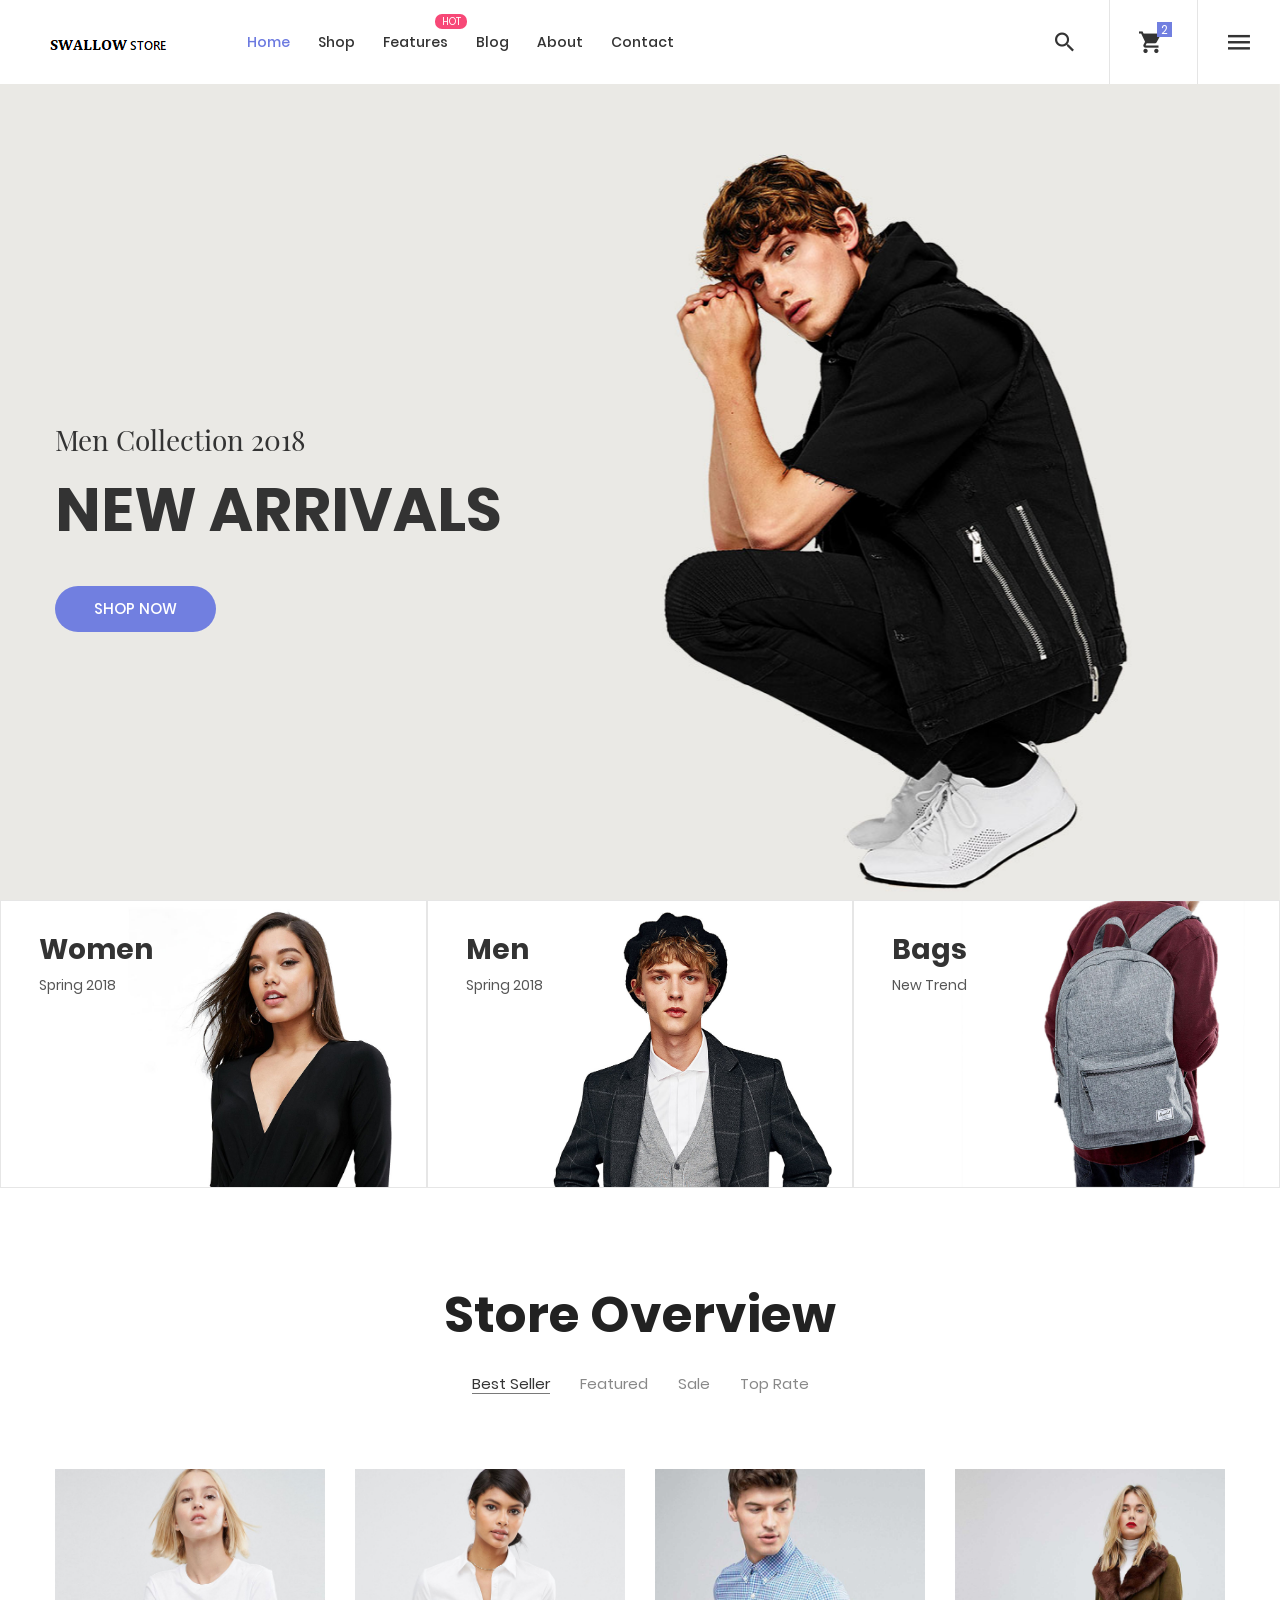
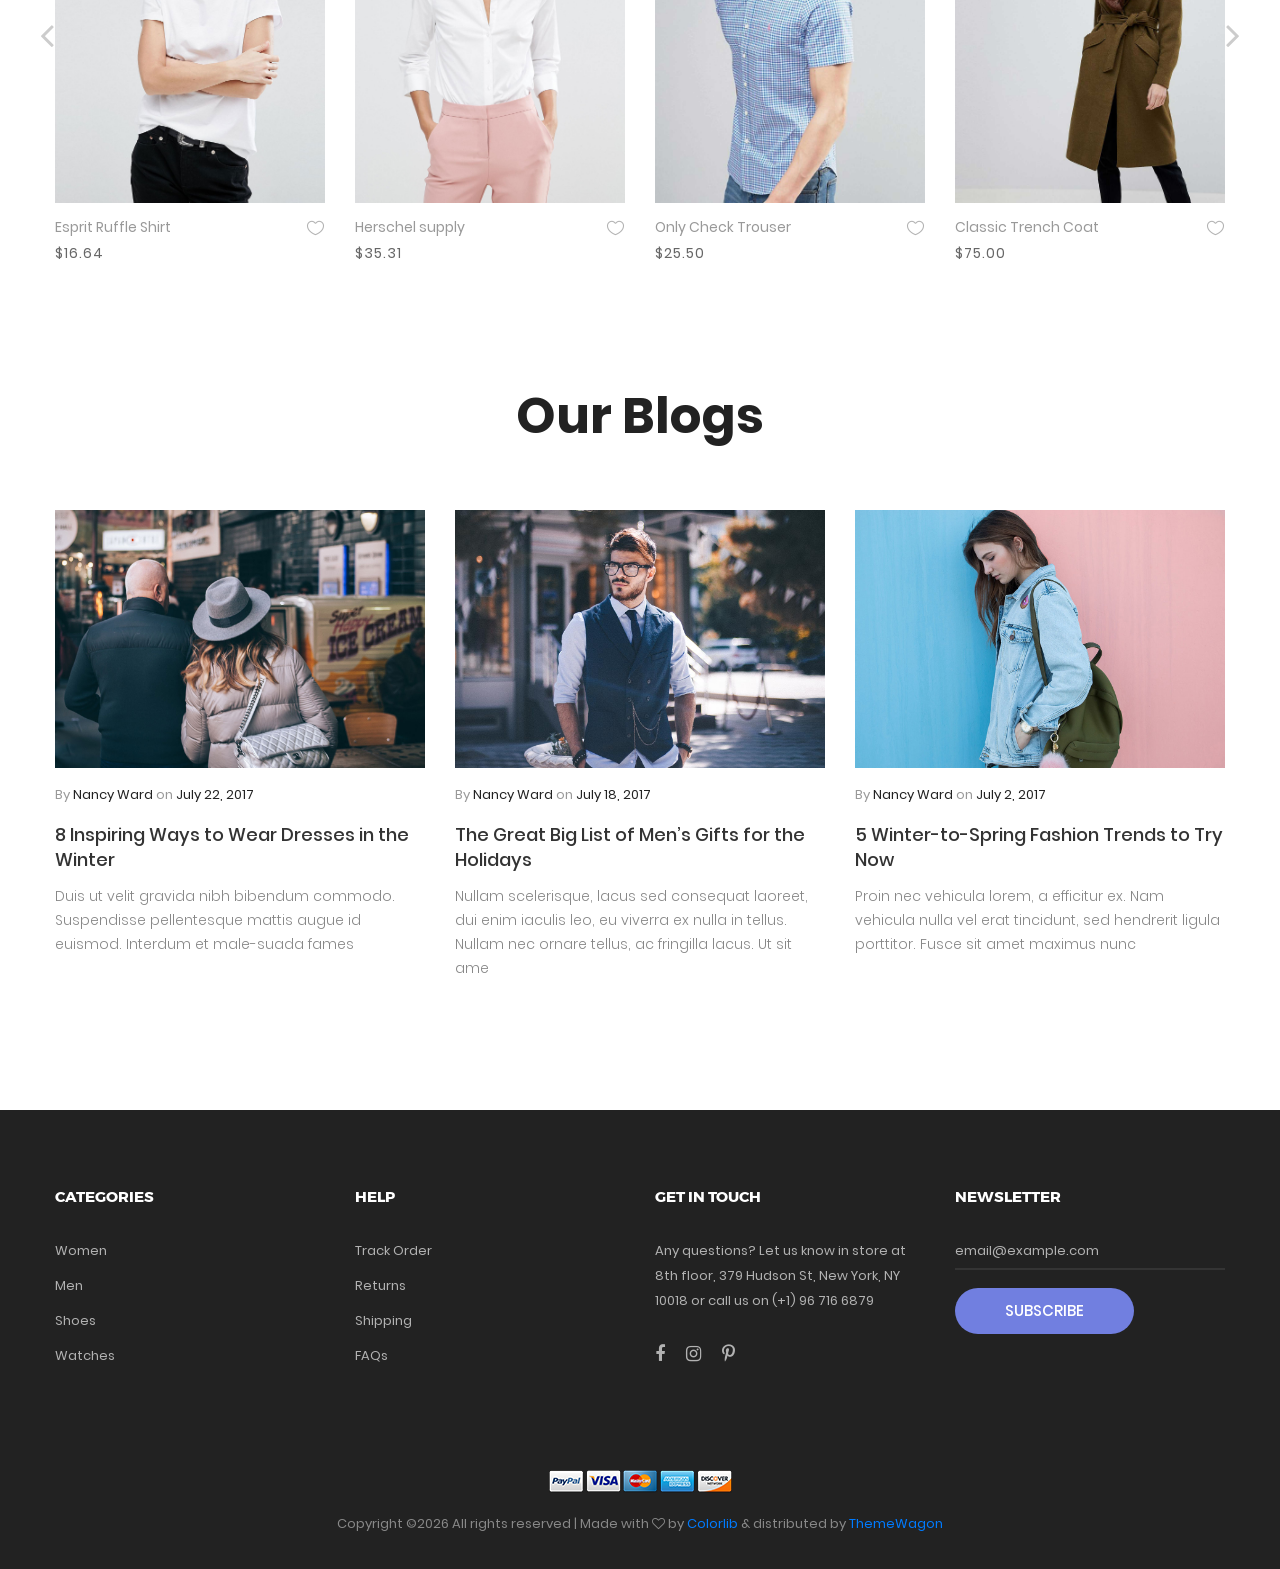
<file: home-02.html>
<!DOCTYPE html>
<html lang="en">
<head>
	<title>Home 02</title>
	<meta charset="UTF-8">
	<meta name="viewport" content="width=device-width, initial-scale=1">
<!--===============================================================================================-->	
	<link rel="icon" type="image/png" href="images/icons/favicon.png"/>
<!--===============================================================================================-->
	<link rel="stylesheet" type="text/css" href="vendor/bootstrap/css/bootstrap.min.css">
<!--===============================================================================================-->
	<link rel="stylesheet" type="text/css" href="fonts/font-awesome-4.7.0/css/font-awesome.min.css">
<!--===============================================================================================-->
	<link rel="stylesheet" type="text/css" href="fonts/iconic/css/material-design-iconic-font.min.css">
<!--===============================================================================================-->
	<link rel="stylesheet" type="text/css" href="fonts/linearicons-v1.0.0/icon-font.min.css">
<!--===============================================================================================-->
	<link rel="stylesheet" type="text/css" href="vendor/animate/animate.css">
<!--===============================================================================================-->	
	<link rel="stylesheet" type="text/css" href="vendor/css-hamburgers/hamburgers.min.css">
<!--===============================================================================================-->
	<link rel="stylesheet" type="text/css" href="vendor/animsition/css/animsition.min.css">
<!--===============================================================================================-->
	<link rel="stylesheet" type="text/css" href="vendor/select2/select2.min.css">
<!--===============================================================================================-->	
	<link rel="stylesheet" type="text/css" href="vendor/daterangepicker/daterangepicker.css">
<!--===============================================================================================-->
	<link rel="stylesheet" type="text/css" href="vendor/slick/slick.css">
<!--===============================================================================================-->
	<link rel="stylesheet" type="text/css" href="vendor/MagnificPopup/magnific-popup.css">
<!--===============================================================================================-->
	<link rel="stylesheet" type="text/css" href="vendor/perfect-scrollbar/perfect-scrollbar.css">
<!--===============================================================================================-->
	<link rel="stylesheet" type="text/css" href="css/util.css">
	<link rel="stylesheet" type="text/css" href="css/main.css">
<!--===============================================================================================-->
</head>
<body class="animsition">
	
	<!-- Header -->
	<header class="header-v2">
		<!-- Header desktop -->
		<div class="container-menu-desktop trans-03">
			<div class="wrap-menu-desktop">
				<nav class="limiter-menu-desktop p-l-45">
					
					<!-- Logo desktop -->		
					<a href="#" class="logo">
						<img src="images/icons/logo-01.png" alt="IMG-LOGO">
					</a>

					<!-- Menu desktop -->
					<div class="menu-desktop">
						<ul class="main-menu">
							<li class="active-menu">
								<a href="index.html">Home</a>
								<ul class="sub-menu">
									<li><a href="index.html">Homepage 1</a></li>
									<li><a href="home-02.html">Homepage 2</a></li>
									<li><a href="home-03.html">Homepage 3</a></li>
								</ul>
							</li>

							<li>
								<a href="product.html">Shop</a>
							</li>

							<li class="label1" data-label1="hot">
								<a href="shoping-cart.html">Features</a>
							</li>

							<li>
								<a href="blog.html">Blog</a>
							</li>

							<li>
								<a href="about.html">About</a>
							</li>

							<li>
								<a href="contact.html">Contact</a>
							</li>
						</ul>
					</div>	

					<!-- Icon header -->
					<div class="wrap-icon-header flex-w flex-r-m h-full">
						<div class="flex-c-m h-full p-r-24">
							<div class="icon-header-item cl2 hov-cl1 trans-04 p-lr-11 js-show-modal-search">
								<i class="zmdi zmdi-search"></i>
							</div>
						</div>
							
						<div class="flex-c-m h-full p-l-18 p-r-25 bor5">
							<div class="icon-header-item cl2 hov-cl1 trans-04 p-lr-11 icon-header-noti js-show-cart" data-notify="2">
								<i class="zmdi zmdi-shopping-cart"></i>
							</div>
						</div>
							
						<div class="flex-c-m h-full p-lr-19">
							<div class="icon-header-item cl2 hov-cl1 trans-04 p-lr-11 js-show-sidebar">
								<i class="zmdi zmdi-menu"></i>
							</div>
						</div>
					</div>
				</nav>
			</div>	
		</div>

		<!-- Header Mobile -->
		<div class="wrap-header-mobile">
			<!-- Logo moblie -->		
			<div class="logo-mobile">
				<a href="index.html"><img src="images/icons/logo-01.png" alt="IMG-LOGO"></a>
			</div>

			<!-- Icon header -->
			<div class="wrap-icon-header flex-w flex-r-m h-full m-r-15">
				<div class="flex-c-m h-full p-r-10">
					<div class="icon-header-item cl2 hov-cl1 trans-04 p-lr-11 js-show-modal-search">
						<i class="zmdi zmdi-search"></i>
					</div>
				</div>

				<div class="flex-c-m h-full p-lr-10 bor5">
					<div class="icon-header-item cl2 hov-cl1 trans-04 p-lr-11 icon-header-noti js-show-cart" data-notify="2">
						<i class="zmdi zmdi-shopping-cart"></i>
					</div>
				</div>
			</div>

			<!-- Button show menu -->
			<div class="btn-show-menu-mobile hamburger hamburger--squeeze">
				<span class="hamburger-box">
					<span class="hamburger-inner"></span>
				</span>
			</div>
		</div>


		<!-- Menu Mobile -->
		<div class="menu-mobile">
			<ul class="main-menu-m">
				<li>
					<a href="index.html">Home</a>
					<ul class="sub-menu-m">
						<li><a href="index.html">Homepage 1</a></li>
						<li><a href="home-02.html">Homepage 2</a></li>
						<li><a href="home-03.html">Homepage 3</a></li>
					</ul>
					<span class="arrow-main-menu-m">
						<i class="fa fa-angle-right" aria-hidden="true"></i>
					</span>
				</li>

				<li>
					<a href="product.html">Shop</a>
				</li>

				<li>
					<a href="shoping-cart.html" class="label1 rs1" data-label1="hot">Features</a>
				</li>

				<li>
					<a href="blog.html">Blog</a>
				</li>

				<li>
					<a href="about.html">About</a>
				</li>

				<li>
					<a href="contact.html">Contact</a>
				</li>
			</ul>
		</div>

		<!-- Modal Search -->
		<div class="modal-search-header flex-c-m trans-04 js-hide-modal-search">
			<div class="container-search-header">
				<button class="flex-c-m btn-hide-modal-search trans-04 js-hide-modal-search">
					<img src="images/icons/icon-close2.png" alt="CLOSE">
				</button>

				<form class="wrap-search-header flex-w p-l-15">
					<button class="flex-c-m trans-04">
						<i class="zmdi zmdi-search"></i>
					</button>
					<input class="plh3" type="text" name="search" placeholder="Search...">
				</form>
			</div>
		</div>
	</header>

	<!-- Sidebar -->
	<aside class="wrap-sidebar js-sidebar">
		<div class="s-full js-hide-sidebar"></div>

		<div class="sidebar flex-col-l p-t-22 p-b-25">
			<div class="flex-r w-full p-b-30 p-r-27">
				<div class="fs-35 lh-10 cl2 p-lr-5 pointer hov-cl1 trans-04 js-hide-sidebar">
					<i class="zmdi zmdi-close"></i>
				</div>
			</div>

			<div class="sidebar-content flex-w w-full p-lr-65 js-pscroll">
				<ul class="sidebar-link w-full">
					<li class="p-b-13">
						<a href="index.html" class="stext-102 cl2 hov-cl1 trans-04">
							Home
						</a>
					</li>

					<li class="p-b-13">
						<a href="#" class="stext-102 cl2 hov-cl1 trans-04">
							My Wishlist
						</a>
					</li>

					<li class="p-b-13">
						<a href="#" class="stext-102 cl2 hov-cl1 trans-04">
							My Account
						</a>
					</li>

					<li class="p-b-13">
						<a href="#" class="stext-102 cl2 hov-cl1 trans-04">
							Track Oder
						</a>
					</li>

					<li class="p-b-13">
						<a href="#" class="stext-102 cl2 hov-cl1 trans-04">
							Refunds
						</a>
					</li>

					<li class="p-b-13">
						<a href="#" class="stext-102 cl2 hov-cl1 trans-04">
							Help & FAQs
						</a>
					</li>
				</ul>

				<div class="sidebar-gallery w-full p-tb-30">
					<span class="mtext-101 cl5">
						@ CozaStore
					</span>

					<div class="flex-w flex-sb p-t-36 gallery-lb">
						<!-- item gallery sidebar -->
						<div class="wrap-item-gallery m-b-10">
							<a class="item-gallery bg-img1" href="images/gallery-01.jpg" data-lightbox="gallery" 
							style="background-image: url('images/gallery-01.jpg');"></a>
						</div>

						<!-- item gallery sidebar -->
						<div class="wrap-item-gallery m-b-10">
							<a class="item-gallery bg-img1" href="images/gallery-02.jpg" data-lightbox="gallery" 
							style="background-image: url('images/gallery-02.jpg');"></a>
						</div>

						<!-- item gallery sidebar -->
						<div class="wrap-item-gallery m-b-10">
							<a class="item-gallery bg-img1" href="images/gallery-03.jpg" data-lightbox="gallery" 
							style="background-image: url('images/gallery-03.jpg');"></a>
						</div>

						<!-- item gallery sidebar -->
						<div class="wrap-item-gallery m-b-10">
							<a class="item-gallery bg-img1" href="images/gallery-04.jpg" data-lightbox="gallery" 
							style="background-image: url('images/gallery-04.jpg');"></a>
						</div>

						<!-- item gallery sidebar -->
						<div class="wrap-item-gallery m-b-10">
							<a class="item-gallery bg-img1" href="images/gallery-05.jpg" data-lightbox="gallery" 
							style="background-image: url('images/gallery-05.jpg');"></a>
						</div>

						<!-- item gallery sidebar -->
						<div class="wrap-item-gallery m-b-10">
							<a class="item-gallery bg-img1" href="images/gallery-06.jpg" data-lightbox="gallery" 
							style="background-image: url('images/gallery-06.jpg');"></a>
						</div>

						<!-- item gallery sidebar -->
						<div class="wrap-item-gallery m-b-10">
							<a class="item-gallery bg-img1" href="images/gallery-07.jpg" data-lightbox="gallery" 
							style="background-image: url('images/gallery-07.jpg');"></a>
						</div>

						<!-- item gallery sidebar -->
						<div class="wrap-item-gallery m-b-10">
							<a class="item-gallery bg-img1" href="images/gallery-08.jpg" data-lightbox="gallery" 
							style="background-image: url('images/gallery-08.jpg');"></a>
						</div>

						<!-- item gallery sidebar -->
						<div class="wrap-item-gallery m-b-10">
							<a class="item-gallery bg-img1" href="images/gallery-09.jpg" data-lightbox="gallery" 
							style="background-image: url('images/gallery-09.jpg');"></a>
						</div>
					</div>
				</div>

				<div class="sidebar-gallery w-full">
					<span class="mtext-101 cl5">
						About Us
					</span>

					<p class="stext-108 cl6 p-t-27">
						Lorem ipsum dolor sit amet, consectetur adipiscing elit. Curabitur maximus vulputate hendrerit. Praesent faucibus erat vitae rutrum gravida. Vestibulum tempus mi enim, in molestie sem fermentum quis. 
					</p>
				</div>
			</div>
		</div>
	</aside>


	<!-- Cart -->
	<div class="wrap-header-cart js-panel-cart">
		<div class="s-full js-hide-cart"></div>

		<div class="header-cart flex-col-l p-l-65 p-r-25">
			<div class="header-cart-title flex-w flex-sb-m p-b-8">
				<span class="mtext-103 cl2">
					Your Cart
				</span>

				<div class="fs-35 lh-10 cl2 p-lr-5 pointer hov-cl1 trans-04 js-hide-cart">
					<i class="zmdi zmdi-close"></i>
				</div>
			</div>
			
			<div class="header-cart-content flex-w js-pscroll">
				<ul class="header-cart-wrapitem w-full">
					<li class="header-cart-item flex-w flex-t m-b-12">
						<div class="header-cart-item-img">
							<img src="images/item-cart-01.jpg" alt="IMG">
						</div>

						<div class="header-cart-item-txt p-t-8">
							<a href="#" class="header-cart-item-name m-b-18 hov-cl1 trans-04">
								White Shirt Pleat
							</a>

							<span class="header-cart-item-info">
								1 x $19.00
							</span>
						</div>
					</li>

					<li class="header-cart-item flex-w flex-t m-b-12">
						<div class="header-cart-item-img">
							<img src="images/item-cart-02.jpg" alt="IMG">
						</div>

						<div class="header-cart-item-txt p-t-8">
							<a href="#" class="header-cart-item-name m-b-18 hov-cl1 trans-04">
								Converse All Star
							</a>

							<span class="header-cart-item-info">
								1 x $39.00
							</span>
						</div>
					</li>

					<li class="header-cart-item flex-w flex-t m-b-12">
						<div class="header-cart-item-img">
							<img src="images/item-cart-03.jpg" alt="IMG">
						</div>

						<div class="header-cart-item-txt p-t-8">
							<a href="#" class="header-cart-item-name m-b-18 hov-cl1 trans-04">
								Nixon Porter Leather
							</a>

							<span class="header-cart-item-info">
								1 x $17.00
							</span>
						</div>
					</li>
				</ul>
				
				<div class="w-full">
					<div class="header-cart-total w-full p-tb-40">
						Total: $75.00
					</div>

					<div class="header-cart-buttons flex-w w-full">
						<a href="shoping-cart.html" class="flex-c-m stext-101 cl0 size-107 bg3 bor2 hov-btn3 p-lr-15 trans-04 m-r-8 m-b-10">
							View Cart
						</a>

						<a href="shoping-cart.html" class="flex-c-m stext-101 cl0 size-107 bg3 bor2 hov-btn3 p-lr-15 trans-04 m-b-10">
							Check Out
						</a>
					</div>
				</div>
			</div>
		</div>
	</div>



	<!-- Slider -->
	<section class="section-slide">
		<div class="wrap-slick1 rs1-slick1">
			<div class="slick1">
				<div class="item-slick1" style="background-image: url(images/slide-03.jpg);">
					<div class="container h-full">
						<div class="flex-col-l-m h-full p-t-100 p-b-30">
							<div class="layer-slick1 animated visible-false" data-appear="fadeInDown" data-delay="0">
								<span class="ltext-202 cl2 respon2">
									Men Collection 2018
								</span>
							</div>
								
							<div class="layer-slick1 animated visible-false" data-appear="fadeInUp" data-delay="800">
								<h2 class="ltext-104 cl2 p-t-19 p-b-43 respon1">
									New arrivals
								</h2>
							</div>
								
							<div class="layer-slick1 animated visible-false" data-appear="zoomIn" data-delay="1600">
								<a href="product.html" class="flex-c-m stext-101 cl0 size-101 bg1 bor1 hov-btn1 p-lr-15 trans-04">
									Shop Now
								</a>
							</div>
						</div>
					</div>
				</div>

				<div class="item-slick1" style="background-image: url(images/slide-02.jpg);">
					<div class="container h-full">
						<div class="flex-col-l-m h-full p-t-100 p-b-30">
							<div class="layer-slick1 animated visible-false" data-appear="rollIn" data-delay="0">
								<span class="ltext-202 cl2 respon2">
									Men New-Season
								</span>
							</div>
								
							<div class="layer-slick1 animated visible-false" data-appear="lightSpeedIn" data-delay="800">
								<h2 class="ltext-104 cl2 p-t-19 p-b-43 respon1">
									Jackets & Coats
								</h2>
							</div>
								
							<div class="layer-slick1 animated visible-false" data-appear="slideInUp" data-delay="1600">
								<a href="product.html" class="flex-c-m stext-101 cl0 size-101 bg1 bor1 hov-btn1 p-lr-15 trans-04">
									Shop Now
								</a>
							</div>
						</div>
					</div>
				</div>

				<div class="item-slick1" style="background-image: url(images/slide-04.jpg);">
					<div class="container h-full">
						<div class="flex-col-l-m h-full p-t-100 p-b-30">
							<div class="layer-slick1 animated visible-false" data-appear="rotateInDownLeft" data-delay="0">
								<span class="ltext-202 cl2 respon2">
									Women Collection 2018
								</span>
							</div>
								
							<div class="layer-slick1 animated visible-false" data-appear="rotateInUpRight" data-delay="800">
								<h2 class="ltext-104 cl2 p-t-19 p-b-43 respon1">
									NEW SEASON
								</h2>
							</div>
								
							<div class="layer-slick1 animated visible-false" data-appear="rotateIn" data-delay="1600">
								<a href="product.html" class="flex-c-m stext-101 cl0 size-101 bg1 bor1 hov-btn1 p-lr-15 trans-04">
									Shop Now
								</a>
							</div>
						</div>
					</div>
				</div>
			</div>
		</div>
	</section>


	<!-- Banner -->
	<div class="sec-banner bg0">
		<div class="flex-w flex-c-m">
			<div class="size-202 m-lr-auto respon4">
				<!-- Block1 -->
				<div class="block1 wrap-pic-w">
					<img src="images/banner-04.jpg" alt="IMG-BANNER">

					<a href="product.html" class="block1-txt ab-t-l s-full flex-col-l-sb p-lr-38 p-tb-34 trans-03 respon3">
						<div class="block1-txt-child1 flex-col-l">
							<span class="block1-name ltext-102 trans-04 p-b-8">
								Women
							</span>

							<span class="block1-info stext-102 trans-04">
								Spring 2018
							</span>
						</div>

						<div class="block1-txt-child2 p-b-4 trans-05">
							<div class="block1-link stext-101 cl0 trans-09">
								Shop Now
							</div>
						</div>
					</a>
				</div>
			</div>

			<div class="size-202 m-lr-auto respon4">
				<!-- Block1 -->
				<div class="block1 wrap-pic-w">
					<img src="images/banner-05.jpg" alt="IMG-BANNER">

					<a href="product.html" class="block1-txt ab-t-l s-full flex-col-l-sb p-lr-38 p-tb-34 trans-03 respon3">
						<div class="block1-txt-child1 flex-col-l">
							<span class="block1-name ltext-102 trans-04 p-b-8">
								Men
							</span>

							<span class="block1-info stext-102 trans-04">
								Spring 2018
							</span>
						</div>

						<div class="block1-txt-child2 p-b-4 trans-05">
							<div class="block1-link stext-101 cl0 trans-09">
								Shop Now
							</div>
						</div>
					</a>
				</div>
			</div>

			<div class="size-202 m-lr-auto respon4">
				<!-- Block1 -->
				<div class="block1 wrap-pic-w">
					<img src="images/banner-06.jpg" alt="IMG-BANNER">

					<a href="product.html" class="block1-txt ab-t-l s-full flex-col-l-sb p-lr-38 p-tb-34 trans-03 respon3">
						<div class="block1-txt-child1 flex-col-l">
							<span class="block1-name ltext-102 trans-04 p-b-8">
								Bags
							</span>

							<span class="block1-info stext-102 trans-04">
								New Trend
							</span>
						</div>

						<div class="block1-txt-child2 p-b-4 trans-05">
							<div class="block1-link stext-101 cl0 trans-09">
								Shop Now
							</div>
						</div>
					</a>
				</div>
			</div>
		</div>
	</div>


	<!-- Product -->
	<section class="sec-product bg0 p-t-100 p-b-50">
		<div class="container">
			<div class="p-b-32">
				<h3 class="ltext-105 cl5 txt-center respon1">
					Store Overview
				</h3>
			</div>

			<!-- Tab01 -->
			<div class="tab01">
				<!-- Nav tabs -->
				<ul class="nav nav-tabs" role="tablist">
					<li class="nav-item p-b-10">
						<a class="nav-link active" data-toggle="tab" href="#best-seller" role="tab">Best Seller</a>
					</li>

					<li class="nav-item p-b-10">
						<a class="nav-link" data-toggle="tab" href="#featured" role="tab">Featured</a>
					</li>

					<li class="nav-item p-b-10">
						<a class="nav-link" data-toggle="tab" href="#sale" role="tab">Sale</a>
					</li>

					<li class="nav-item p-b-10">
						<a class="nav-link" data-toggle="tab" href="#top-rate" role="tab">Top Rate</a>
					</li>
				</ul>

				<!-- Tab panes -->
				<div class="tab-content p-t-50">
					<!-- - -->
					<div class="tab-pane fade show active" id="best-seller" role="tabpanel">
						<!-- Slide2 -->
						<div class="wrap-slick2">
							<div class="slick2">
								<div class="item-slick2 p-l-15 p-r-15 p-t-15 p-b-15">
									<!-- Block2 -->
									<div class="block2">
										<div class="block2-pic hov-img0">
											<img src="images/product-01.jpg" alt="IMG-PRODUCT">

											<a href="#" class="block2-btn flex-c-m stext-103 cl2 size-102 bg0 bor2 hov-btn1 p-lr-15 trans-04 js-show-modal1">
												Quick View
											</a>
										</div>

										<div class="block2-txt flex-w flex-t p-t-14">
											<div class="block2-txt-child1 flex-col-l ">
												<a href="product-detail.html" class="stext-104 cl4 hov-cl1 trans-04 js-name-b2 p-b-6">
													Esprit Ruffle Shirt
												</a>

												<span class="stext-105 cl3">
													$16.64
												</span>
											</div>

											<div class="block2-txt-child2 flex-r p-t-3">
												<a href="#" class="btn-addwish-b2 dis-block pos-relative js-addwish-b2">
													<img class="icon-heart1 dis-block trans-04" src="images/icons/icon-heart-01.png" alt="ICON">
													<img class="icon-heart2 dis-block trans-04 ab-t-l" src="images/icons/icon-heart-02.png" alt="ICON">
												</a>
											</div>
										</div>
									</div>
								</div>

								<div class="item-slick2 p-l-15 p-r-15 p-t-15 p-b-15">
									<!-- Block2 -->
									<div class="block2">
										<div class="block2-pic hov-img0">
											<img src="images/product-02.jpg" alt="IMG-PRODUCT">

											<a href="#" class="block2-btn flex-c-m stext-103 cl2 size-102 bg0 bor2 hov-btn1 p-lr-15 trans-04 js-show-modal1">
												Quick View
											</a>
										</div>

										<div class="block2-txt flex-w flex-t p-t-14">
											<div class="block2-txt-child1 flex-col-l ">
												<a href="product-detail.html" class="stext-104 cl4 hov-cl1 trans-04 js-name-b2 p-b-6">
													Herschel supply
												</a>

												<span class="stext-105 cl3">
													$35.31
												</span>
											</div>

											<div class="block2-txt-child2 flex-r p-t-3">
												<a href="#" class="btn-addwish-b2 dis-block pos-relative js-addwish-b2">
													<img class="icon-heart1 dis-block trans-04" src="images/icons/icon-heart-01.png" alt="ICON">
													<img class="icon-heart2 dis-block trans-04 ab-t-l" src="images/icons/icon-heart-02.png" alt="ICON">
												</a>
											</div>
										</div>
									</div>
								</div>

								<div class="item-slick2 p-l-15 p-r-15 p-t-15 p-b-15">
									<!-- Block2 -->
									<div class="block2">
										<div class="block2-pic hov-img0">
											<img src="images/product-03.jpg" alt="IMG-PRODUCT">

											<a href="#" class="block2-btn flex-c-m stext-103 cl2 size-102 bg0 bor2 hov-btn1 p-lr-15 trans-04 js-show-modal1">
												Quick View
											</a>
										</div>

										<div class="block2-txt flex-w flex-t p-t-14">
											<div class="block2-txt-child1 flex-col-l ">
												<a href="product-detail.html" class="stext-104 cl4 hov-cl1 trans-04 js-name-b2 p-b-6">
													Only Check Trouser
												</a>

												<span class="stext-105 cl3">
													$25.50
												</span>
											</div>

											<div class="block2-txt-child2 flex-r p-t-3">
												<a href="#" class="btn-addwish-b2 dis-block pos-relative js-addwish-b2">
													<img class="icon-heart1 dis-block trans-04" src="images/icons/icon-heart-01.png" alt="ICON">
													<img class="icon-heart2 dis-block trans-04 ab-t-l" src="images/icons/icon-heart-02.png" alt="ICON">
												</a>
											</div>
										</div>
									</div>
								</div>

								<div class="item-slick2 p-l-15 p-r-15 p-t-15 p-b-15">
									<!-- Block2 -->
									<div class="block2">
										<div class="block2-pic hov-img0">
											<img src="images/product-04.jpg" alt="IMG-PRODUCT">

											<a href="#" class="block2-btn flex-c-m stext-103 cl2 size-102 bg0 bor2 hov-btn1 p-lr-15 trans-04 js-show-modal1">
												Quick View
											</a>
										</div>

										<div class="block2-txt flex-w flex-t p-t-14">
											<div class="block2-txt-child1 flex-col-l ">
												<a href="product-detail.html" class="stext-104 cl4 hov-cl1 trans-04 js-name-b2 p-b-6">
													Classic Trench Coat
												</a>

												<span class="stext-105 cl3">
													$75.00
												</span>
											</div>

											<div class="block2-txt-child2 flex-r p-t-3">
												<a href="#" class="btn-addwish-b2 dis-block pos-relative js-addwish-b2">
													<img class="icon-heart1 dis-block trans-04" src="images/icons/icon-heart-01.png" alt="ICON">
													<img class="icon-heart2 dis-block trans-04 ab-t-l" src="images/icons/icon-heart-02.png" alt="ICON">
												</a>
											</div>
										</div>
									</div>
								</div>

								<div class="item-slick2 p-l-15 p-r-15 p-t-15 p-b-15">
									<!-- Block2 -->
									<div class="block2">
										<div class="block2-pic hov-img0">
											<img src="images/product-05.jpg" alt="IMG-PRODUCT">

											<a href="#" class="block2-btn flex-c-m stext-103 cl2 size-102 bg0 bor2 hov-btn1 p-lr-15 trans-04 js-show-modal1">
												Quick View
											</a>
										</div>

										<div class="block2-txt flex-w flex-t p-t-14">
											<div class="block2-txt-child1 flex-col-l ">
												<a href="product-detail.html" class="stext-104 cl4 hov-cl1 trans-04 js-name-b2 p-b-6">
													Front Pocket Jumper
												</a>

												<span class="stext-105 cl3">
													$34.75
												</span>
											</div>

											<div class="block2-txt-child2 flex-r p-t-3">
												<a href="#" class="btn-addwish-b2 dis-block pos-relative js-addwish-b2">
													<img class="icon-heart1 dis-block trans-04" src="images/icons/icon-heart-01.png" alt="ICON">
													<img class="icon-heart2 dis-block trans-04 ab-t-l" src="images/icons/icon-heart-02.png" alt="ICON">
												</a>
											</div>
										</div>
									</div>
								</div>

								<div class="item-slick2 p-l-15 p-r-15 p-t-15 p-b-15">
									<!-- Block2 -->
									<div class="block2">
										<div class="block2-pic hov-img0">
											<img src="images/product-06.jpg" alt="IMG-PRODUCT">

											<a href="#" class="block2-btn flex-c-m stext-103 cl2 size-102 bg0 bor2 hov-btn1 p-lr-15 trans-04 js-show-modal1">
												Quick View
											</a>
										</div>

										<div class="block2-txt flex-w flex-t p-t-14">
											<div class="block2-txt-child1 flex-col-l ">
												<a href="product-detail.html" class="stext-104 cl4 hov-cl1 trans-04 js-name-b2 p-b-6">
													Vintage Inspired Classic 
												</a>

												<span class="stext-105 cl3">
													$93.20
												</span>
											</div>

											<div class="block2-txt-child2 flex-r p-t-3">
												<a href="#" class="btn-addwish-b2 dis-block pos-relative js-addwish-b2">
													<img class="icon-heart1 dis-block trans-04" src="images/icons/icon-heart-01.png" alt="ICON">
													<img class="icon-heart2 dis-block trans-04 ab-t-l" src="images/icons/icon-heart-02.png" alt="ICON">
												</a>
											</div>
										</div>
									</div>
								</div>

								<div class="item-slick2 p-l-15 p-r-15 p-t-15 p-b-15">
									<!-- Block2 -->
									<div class="block2">
										<div class="block2-pic hov-img0">
											<img src="images/product-07.jpg" alt="IMG-PRODUCT">

											<a href="#" class="block2-btn flex-c-m stext-103 cl2 size-102 bg0 bor2 hov-btn1 p-lr-15 trans-04 js-show-modal1">
												Quick View
											</a>
										</div>

										<div class="block2-txt flex-w flex-t p-t-14">
											<div class="block2-txt-child1 flex-col-l ">
												<a href="product-detail.html" class="stext-104 cl4 hov-cl1 trans-04 js-name-b2 p-b-6">
													Shirt in Stretch Cotton
												</a>

												<span class="stext-105 cl3">
													$52.66
												</span>
											</div>

											<div class="block2-txt-child2 flex-r p-t-3">
												<a href="#" class="btn-addwish-b2 dis-block pos-relative js-addwish-b2">
													<img class="icon-heart1 dis-block trans-04" src="images/icons/icon-heart-01.png" alt="ICON">
													<img class="icon-heart2 dis-block trans-04 ab-t-l" src="images/icons/icon-heart-02.png" alt="ICON">
												</a>
											</div>
										</div>
									</div>
								</div>

								<div class="item-slick2 p-l-15 p-r-15 p-t-15 p-b-15">
									<!-- Block2 -->
									<div class="block2">
										<div class="block2-pic hov-img0">
											<img src="images/product-08.jpg" alt="IMG-PRODUCT">

											<a href="#" class="block2-btn flex-c-m stext-103 cl2 size-102 bg0 bor2 hov-btn1 p-lr-15 trans-04 js-show-modal1">
												Quick View
											</a>
										</div>

										<div class="block2-txt flex-w flex-t p-t-14">
											<div class="block2-txt-child1 flex-col-l ">
												<a href="product-detail.html" class="stext-104 cl4 hov-cl1 trans-04 js-name-b2 p-b-6">
													Pieces Metallic Printed
												</a>

												<span class="stext-105 cl3">
													$18.96
												</span>
											</div>

											<div class="block2-txt-child2 flex-r p-t-3">
												<a href="#" class="btn-addwish-b2 dis-block pos-relative js-addwish-b2">
													<img class="icon-heart1 dis-block trans-04" src="images/icons/icon-heart-01.png" alt="ICON">
													<img class="icon-heart2 dis-block trans-04 ab-t-l" src="images/icons/icon-heart-02.png" alt="ICON">
												</a>
											</div>
										</div>
									</div>
								</div>
							</div>
						</div>
					</div>

					<!-- - -->
					<div class="tab-pane fade" id="featured" role="tabpanel">
						<!-- Slide2 -->
						<div class="wrap-slick2">
							<div class="slick2">
								<div class="item-slick2 p-l-15 p-r-15 p-t-15 p-b-15">
									<!-- Block2 -->
									<div class="block2">
										<div class="block2-pic hov-img0">
											<img src="images/product-09.jpg" alt="IMG-PRODUCT">

											<a href="#" class="block2-btn flex-c-m stext-103 cl2 size-102 bg0 bor2 hov-btn1 p-lr-15 trans-04 js-show-modal1">
												Quick View
											</a>
										</div>

										<div class="block2-txt flex-w flex-t p-t-14">
											<div class="block2-txt-child1 flex-col-l ">
												<a href="product-detail.html" class="stext-104 cl4 hov-cl1 trans-04 js-name-b2 p-b-6">
													Converse All Star Hi Plimsolls
												</a>

												<span class="stext-105 cl3">
													$75.00
												</span>
											</div>

											<div class="block2-txt-child2 flex-r p-t-3">
												<a href="#" class="btn-addwish-b2 dis-block pos-relative js-addwish-b2">
													<img class="icon-heart1 dis-block trans-04" src="images/icons/icon-heart-01.png" alt="ICON">
													<img class="icon-heart2 dis-block trans-04 ab-t-l" src="images/icons/icon-heart-02.png" alt="ICON">
												</a>
											</div>
										</div>
									</div>
								</div>

								<div class="item-slick2 p-l-15 p-r-15 p-t-15 p-b-15">
									<!-- Block2 -->
									<div class="block2">
										<div class="block2-pic hov-img0">
											<img src="images/product-10.jpg" alt="IMG-PRODUCT">

											<a href="#" class="block2-btn flex-c-m stext-103 cl2 size-102 bg0 bor2 hov-btn1 p-lr-15 trans-04 js-show-modal1">
												Quick View
											</a>
										</div>

										<div class="block2-txt flex-w flex-t p-t-14">
											<div class="block2-txt-child1 flex-col-l ">
												<a href="product-detail.html" class="stext-104 cl4 hov-cl1 trans-04 js-name-b2 p-b-6">
													Femme T-Shirt In Stripe
												</a>

												<span class="stext-105 cl3">
													$25.85
												</span>
											</div>

											<div class="block2-txt-child2 flex-r p-t-3">
												<a href="#" class="btn-addwish-b2 dis-block pos-relative js-addwish-b2">
													<img class="icon-heart1 dis-block trans-04" src="images/icons/icon-heart-01.png" alt="ICON">
													<img class="icon-heart2 dis-block trans-04 ab-t-l" src="images/icons/icon-heart-02.png" alt="ICON">
												</a>
											</div>
										</div>
									</div>
								</div>

								<div class="item-slick2 p-l-15 p-r-15 p-t-15 p-b-15">
									<!-- Block2 -->
									<div class="block2">
										<div class="block2-pic hov-img0">
											<img src="images/product-11.jpg" alt="IMG-PRODUCT">

											<a href="#" class="block2-btn flex-c-m stext-103 cl2 size-102 bg0 bor2 hov-btn1 p-lr-15 trans-04 js-show-modal1">
												Quick View
											</a>
										</div>

										<div class="block2-txt flex-w flex-t p-t-14">
											<div class="block2-txt-child1 flex-col-l ">
												<a href="product-detail.html" class="stext-104 cl4 hov-cl1 trans-04 js-name-b2 p-b-6">
													Herschel supply 
												</a>

												<span class="stext-105 cl3">
													$63.16
												</span>
											</div>

											<div class="block2-txt-child2 flex-r p-t-3">
												<a href="#" class="btn-addwish-b2 dis-block pos-relative js-addwish-b2">
													<img class="icon-heart1 dis-block trans-04" src="images/icons/icon-heart-01.png" alt="ICON">
													<img class="icon-heart2 dis-block trans-04 ab-t-l" src="images/icons/icon-heart-02.png" alt="ICON">
												</a>
											</div>
										</div>
									</div>
								</div>

								<div class="item-slick2 p-l-15 p-r-15 p-t-15 p-b-15">
									<!-- Block2 -->
									<div class="block2">
										<div class="block2-pic hov-img0">
											<img src="images/product-12.jpg" alt="IMG-PRODUCT">

											<a href="#" class="block2-btn flex-c-m stext-103 cl2 size-102 bg0 bor2 hov-btn1 p-lr-15 trans-04 js-show-modal1">
												Quick View
											</a>
										</div>

										<div class="block2-txt flex-w flex-t p-t-14">
											<div class="block2-txt-child1 flex-col-l ">
												<a href="product-detail.html" class="stext-104 cl4 hov-cl1 trans-04 js-name-b2 p-b-6">
													Herschel supply
												</a>

												<span class="stext-105 cl3">
													$63.15
												</span>
											</div>

											<div class="block2-txt-child2 flex-r p-t-3">
												<a href="#" class="btn-addwish-b2 dis-block pos-relative js-addwish-b2">
													<img class="icon-heart1 dis-block trans-04" src="images/icons/icon-heart-01.png" alt="ICON">
													<img class="icon-heart2 dis-block trans-04 ab-t-l" src="images/icons/icon-heart-02.png" alt="ICON">
												</a>
											</div>
										</div>
									</div>
								</div>

								<div class="item-slick2 p-l-15 p-r-15 p-t-15 p-b-15">
									<!-- Block2 -->
									<div class="block2">
										<div class="block2-pic hov-img0">
											<img src="images/product-13.jpg" alt="IMG-PRODUCT">

											<a href="#" class="block2-btn flex-c-m stext-103 cl2 size-102 bg0 bor2 hov-btn1 p-lr-15 trans-04 js-show-modal1">
												Quick View
											</a>
										</div>

										<div class="block2-txt flex-w flex-t p-t-14">
											<div class="block2-txt-child1 flex-col-l ">
												<a href="product-detail.html" class="stext-104 cl4 hov-cl1 trans-04 js-name-b2 p-b-6">
													T-Shirt with Sleeve
												</a>

												<span class="stext-105 cl3">
													$18.49
												</span>
											</div>

											<div class="block2-txt-child2 flex-r p-t-3">
												<a href="#" class="btn-addwish-b2 dis-block pos-relative js-addwish-b2">
													<img class="icon-heart1 dis-block trans-04" src="images/icons/icon-heart-01.png" alt="ICON">
													<img class="icon-heart2 dis-block trans-04 ab-t-l" src="images/icons/icon-heart-02.png" alt="ICON">
												</a>
											</div>
										</div>
									</div>
								</div>

								<div class="item-slick2 p-l-15 p-r-15 p-t-15 p-b-15">
									<!-- Block2 -->
									<div class="block2">
										<div class="block2-pic hov-img0">
											<img src="images/product-14.jpg" alt="IMG-PRODUCT">

											<a href="#" class="block2-btn flex-c-m stext-103 cl2 size-102 bg0 bor2 hov-btn1 p-lr-15 trans-04 js-show-modal1">
												Quick View
											</a>
										</div>

										<div class="block2-txt flex-w flex-t p-t-14">
											<div class="block2-txt-child1 flex-col-l ">
												<a href="product-detail.html" class="stext-104 cl4 hov-cl1 trans-04 js-name-b2 p-b-6">
													Pretty Little Thing
												</a>

												<span class="stext-105 cl3">
													$54.79
												</span>
											</div>

											<div class="block2-txt-child2 flex-r p-t-3">
												<a href="#" class="btn-addwish-b2 dis-block pos-relative js-addwish-b2">
													<img class="icon-heart1 dis-block trans-04" src="images/icons/icon-heart-01.png" alt="ICON">
													<img class="icon-heart2 dis-block trans-04 ab-t-l" src="images/icons/icon-heart-02.png" alt="ICON">
												</a>
											</div>
										</div>
									</div>
								</div>

								<div class="item-slick2 p-l-15 p-r-15 p-t-15 p-b-15">
									<!-- Block2 -->
									<div class="block2">
										<div class="block2-pic hov-img0">
											<img src="images/product-15.jpg" alt="IMG-PRODUCT">

											<a href="#" class="block2-btn flex-c-m stext-103 cl2 size-102 bg0 bor2 hov-btn1 p-lr-15 trans-04 js-show-modal1">
												Quick View
											</a>
										</div>

										<div class="block2-txt flex-w flex-t p-t-14">
											<div class="block2-txt-child1 flex-col-l ">
												<a href="product-detail.html" class="stext-104 cl4 hov-cl1 trans-04 js-name-b2 p-b-6">
													Mini Silver Mesh Watch
												</a>

												<span class="stext-105 cl3">
													$86.85
												</span>
											</div>

											<div class="block2-txt-child2 flex-r p-t-3">
												<a href="#" class="btn-addwish-b2 dis-block pos-relative js-addwish-b2">
													<img class="icon-heart1 dis-block trans-04" src="images/icons/icon-heart-01.png" alt="ICON">
													<img class="icon-heart2 dis-block trans-04 ab-t-l" src="images/icons/icon-heart-02.png" alt="ICON">
												</a>
											</div>
										</div>
									</div>
								</div>

								<div class="item-slick2 p-l-15 p-r-15 p-t-15 p-b-15">
									<!-- Block2 -->
									<div class="block2">
										<div class="block2-pic hov-img0">
											<img src="images/product-16.jpg" alt="IMG-PRODUCT">

											<a href="#" class="block2-btn flex-c-m stext-103 cl2 size-102 bg0 bor2 hov-btn1 p-lr-15 trans-04 js-show-modal1">
												Quick View
											</a>
										</div>

										<div class="block2-txt flex-w flex-t p-t-14">
											<div class="block2-txt-child1 flex-col-l ">
												<a href="product-detail.html" class="stext-104 cl4 hov-cl1 trans-04 js-name-b2 p-b-6">
													Square Neck Back
												</a>

												<span class="stext-105 cl3">
													$29.64
												</span>
											</div>

											<div class="block2-txt-child2 flex-r p-t-3">
												<a href="#" class="btn-addwish-b2 dis-block pos-relative js-addwish-b2">
													<img class="icon-heart1 dis-block trans-04" src="images/icons/icon-heart-01.png" alt="ICON">
													<img class="icon-heart2 dis-block trans-04 ab-t-l" src="images/icons/icon-heart-02.png" alt="ICON">
												</a>
											</div>
										</div>
									</div>
								</div>
							</div>
						</div>
					</div>

					<!-- - -->
					<div class="tab-pane fade" id="sale" role="tabpanel">
						<!-- Slide2 -->
						<div class="wrap-slick2">
							<div class="slick2">
								<div class="item-slick2 p-l-15 p-r-15 p-t-15 p-b-15">
									<!-- Block2 -->
									<div class="block2">
										<div class="block2-pic hov-img0">
											<img src="images/product-02.jpg" alt="IMG-PRODUCT">

											<a href="#" class="block2-btn flex-c-m stext-103 cl2 size-102 bg0 bor2 hov-btn1 p-lr-15 trans-04 js-show-modal1">
												Quick View
											</a>
										</div>

										<div class="block2-txt flex-w flex-t p-t-14">
											<div class="block2-txt-child1 flex-col-l ">
												<a href="product-detail.html" class="stext-104 cl4 hov-cl1 trans-04 js-name-b2 p-b-6">
													Herschel supply
												</a>

												<span class="stext-105 cl3">
													$35.31
												</span>
											</div>

											<div class="block2-txt-child2 flex-r p-t-3">
												<a href="#" class="btn-addwish-b2 dis-block pos-relative js-addwish-b2">
													<img class="icon-heart1 dis-block trans-04" src="images/icons/icon-heart-01.png" alt="ICON">
													<img class="icon-heart2 dis-block trans-04 ab-t-l" src="images/icons/icon-heart-02.png" alt="ICON">
												</a>
											</div>
										</div>
									</div>
								</div>

								<div class="item-slick2 p-l-15 p-r-15 p-t-15 p-b-15">
									<!-- Block2 -->
									<div class="block2">
										<div class="block2-pic hov-img0">
											<img src="images/product-04.jpg" alt="IMG-PRODUCT">

											<a href="#" class="block2-btn flex-c-m stext-103 cl2 size-102 bg0 bor2 hov-btn1 p-lr-15 trans-04 js-show-modal1">
												Quick View
											</a>
										</div>

										<div class="block2-txt flex-w flex-t p-t-14">
											<div class="block2-txt-child1 flex-col-l ">
												<a href="product-detail.html" class="stext-104 cl4 hov-cl1 trans-04 js-name-b2 p-b-6">
													Classic Trench Coat
												</a>

												<span class="stext-105 cl3">
													$75.00
												</span>
											</div>

											<div class="block2-txt-child2 flex-r p-t-3">
												<a href="#" class="btn-addwish-b2 dis-block pos-relative js-addwish-b2">
													<img class="icon-heart1 dis-block trans-04" src="images/icons/icon-heart-01.png" alt="ICON">
													<img class="icon-heart2 dis-block trans-04 ab-t-l" src="images/icons/icon-heart-02.png" alt="ICON">
												</a>
											</div>
										</div>
									</div>
								</div>

								<div class="item-slick2 p-l-15 p-r-15 p-t-15 p-b-15">
									<!-- Block2 -->
									<div class="block2">
										<div class="block2-pic hov-img0">
											<img src="images/product-06.jpg" alt="IMG-PRODUCT">

											<a href="#" class="block2-btn flex-c-m stext-103 cl2 size-102 bg0 bor2 hov-btn1 p-lr-15 trans-04 js-show-modal1">
												Quick View
											</a>
										</div>

										<div class="block2-txt flex-w flex-t p-t-14">
											<div class="block2-txt-child1 flex-col-l ">
												<a href="product-detail.html" class="stext-104 cl4 hov-cl1 trans-04 js-name-b2 p-b-6">
													Vintage Inspired Classic 
												</a>

												<span class="stext-105 cl3">
													$93.20
												</span>
											</div>

											<div class="block2-txt-child2 flex-r p-t-3">
												<a href="#" class="btn-addwish-b2 dis-block pos-relative js-addwish-b2">
													<img class="icon-heart1 dis-block trans-04" src="images/icons/icon-heart-01.png" alt="ICON">
													<img class="icon-heart2 dis-block trans-04 ab-t-l" src="images/icons/icon-heart-02.png" alt="ICON">
												</a>
											</div>
										</div>
									</div>
								</div>

								<div class="item-slick2 p-l-15 p-r-15 p-t-15 p-b-15">
									<!-- Block2 -->
									<div class="block2">
										<div class="block2-pic hov-img0">
											<img src="images/product-09.jpg" alt="IMG-PRODUCT">

											<a href="#" class="block2-btn flex-c-m stext-103 cl2 size-102 bg0 bor2 hov-btn1 p-lr-15 trans-04 js-show-modal1">
												Quick View
											</a>
										</div>

										<div class="block2-txt flex-w flex-t p-t-14">
											<div class="block2-txt-child1 flex-col-l ">
												<a href="product-detail.html" class="stext-104 cl4 hov-cl1 trans-04 js-name-b2 p-b-6">
													Converse All Star Hi Plimsolls
												</a>

												<span class="stext-105 cl3">
													$75.00
												</span>
											</div>

											<div class="block2-txt-child2 flex-r p-t-3">
												<a href="#" class="btn-addwish-b2 dis-block pos-relative js-addwish-b2">
													<img class="icon-heart1 dis-block trans-04" src="images/icons/icon-heart-01.png" alt="ICON">
													<img class="icon-heart2 dis-block trans-04 ab-t-l" src="images/icons/icon-heart-02.png" alt="ICON">
												</a>
											</div>
										</div>
									</div>
								</div>

								<div class="item-slick2 p-l-15 p-r-15 p-t-15 p-b-15">
									<!-- Block2 -->
									<div class="block2">
										<div class="block2-pic hov-img0">
											<img src="images/product-11.jpg" alt="IMG-PRODUCT">

											<a href="#" class="block2-btn flex-c-m stext-103 cl2 size-102 bg0 bor2 hov-btn1 p-lr-15 trans-04 js-show-modal1">
												Quick View
											</a>
										</div>

										<div class="block2-txt flex-w flex-t p-t-14">
											<div class="block2-txt-child1 flex-col-l ">
												<a href="product-detail.html" class="stext-104 cl4 hov-cl1 trans-04 js-name-b2 p-b-6">
													Herschel supply 
												</a>

												<span class="stext-105 cl3">
													$63.16
												</span>
											</div>

											<div class="block2-txt-child2 flex-r p-t-3">
												<a href="#" class="btn-addwish-b2 dis-block pos-relative js-addwish-b2">
													<img class="icon-heart1 dis-block trans-04" src="images/icons/icon-heart-01.png" alt="ICON">
													<img class="icon-heart2 dis-block trans-04 ab-t-l" src="images/icons/icon-heart-02.png" alt="ICON">
												</a>
											</div>
										</div>
									</div>
								</div>

								<div class="item-slick2 p-l-15 p-r-15 p-t-15 p-b-15">
									<!-- Block2 -->
									<div class="block2">
										<div class="block2-pic hov-img0">
											<img src="images/product-13.jpg" alt="IMG-PRODUCT">

											<a href="#" class="block2-btn flex-c-m stext-103 cl2 size-102 bg0 bor2 hov-btn1 p-lr-15 trans-04 js-show-modal1">
												Quick View
											</a>
										</div>

										<div class="block2-txt flex-w flex-t p-t-14">
											<div class="block2-txt-child1 flex-col-l ">
												<a href="product-detail.html" class="stext-104 cl4 hov-cl1 trans-04 js-name-b2 p-b-6">
													T-Shirt with Sleeve
												</a>

												<span class="stext-105 cl3">
													$18.49
												</span>
											</div>

											<div class="block2-txt-child2 flex-r p-t-3">
												<a href="#" class="btn-addwish-b2 dis-block pos-relative js-addwish-b2">
													<img class="icon-heart1 dis-block trans-04" src="images/icons/icon-heart-01.png" alt="ICON">
													<img class="icon-heart2 dis-block trans-04 ab-t-l" src="images/icons/icon-heart-02.png" alt="ICON">
												</a>
											</div>
										</div>
									</div>
								</div>

								<div class="item-slick2 p-l-15 p-r-15 p-t-15 p-b-15">
									<!-- Block2 -->
									<div class="block2">
										<div class="block2-pic hov-img0">
											<img src="images/product-15.jpg" alt="IMG-PRODUCT">

											<a href="#" class="block2-btn flex-c-m stext-103 cl2 size-102 bg0 bor2 hov-btn1 p-lr-15 trans-04 js-show-modal1">
												Quick View
											</a>
										</div>

										<div class="block2-txt flex-w flex-t p-t-14">
											<div class="block2-txt-child1 flex-col-l ">
												<a href="product-detail.html" class="stext-104 cl4 hov-cl1 trans-04 js-name-b2 p-b-6">
													Mini Silver Mesh Watch
												</a>

												<span class="stext-105 cl3">
													$86.85
												</span>
											</div>

											<div class="block2-txt-child2 flex-r p-t-3">
												<a href="#" class="btn-addwish-b2 dis-block pos-relative js-addwish-b2">
													<img class="icon-heart1 dis-block trans-04" src="images/icons/icon-heart-01.png" alt="ICON">
													<img class="icon-heart2 dis-block trans-04 ab-t-l" src="images/icons/icon-heart-02.png" alt="ICON">
												</a>
											</div>
										</div>
									</div>
								</div>
							</div>
						</div>
					</div>

					<!-- - -->
					<div class="tab-pane fade" id="top-rate" role="tabpanel">
						<!-- Slide2 -->
						<div class="wrap-slick2">
							<div class="slick2">
								<div class="item-slick2 p-l-15 p-r-15 p-t-15 p-b-15">
									<!-- Block2 -->
									<div class="block2">
										<div class="block2-pic hov-img0">
											<img src="images/product-03.jpg" alt="IMG-PRODUCT">

											<a href="#" class="block2-btn flex-c-m stext-103 cl2 size-102 bg0 bor2 hov-btn1 p-lr-15 trans-04 js-show-modal1">
												Quick View
											</a>
										</div>

										<div class="block2-txt flex-w flex-t p-t-14">
											<div class="block2-txt-child1 flex-col-l ">
												<a href="product-detail.html" class="stext-104 cl4 hov-cl1 trans-04 js-name-b2 p-b-6">
													Only Check Trouser
												</a>

												<span class="stext-105 cl3">
													$25.50
												</span>
											</div>

											<div class="block2-txt-child2 flex-r p-t-3">
												<a href="#" class="btn-addwish-b2 dis-block pos-relative js-addwish-b2">
													<img class="icon-heart1 dis-block trans-04" src="images/icons/icon-heart-01.png" alt="ICON">
													<img class="icon-heart2 dis-block trans-04 ab-t-l" src="images/icons/icon-heart-02.png" alt="ICON">
												</a>
											</div>
										</div>
									</div>
								</div>

								<div class="item-slick2 p-l-15 p-r-15 p-t-15 p-b-15">
									<!-- Block2 -->
									<div class="block2">
										<div class="block2-pic hov-img0">
											<img src="images/product-06.jpg" alt="IMG-PRODUCT">

											<a href="#" class="block2-btn flex-c-m stext-103 cl2 size-102 bg0 bor2 hov-btn1 p-lr-15 trans-04 js-show-modal1">
												Quick View
											</a>
										</div>

										<div class="block2-txt flex-w flex-t p-t-14">
											<div class="block2-txt-child1 flex-col-l ">
												<a href="product-detail.html" class="stext-104 cl4 hov-cl1 trans-04 js-name-b2 p-b-6">
													Vintage Inspired Classic 
												</a>

												<span class="stext-105 cl3">
													$93.20
												</span>
											</div>

											<div class="block2-txt-child2 flex-r p-t-3">
												<a href="#" class="btn-addwish-b2 dis-block pos-relative js-addwish-b2">
													<img class="icon-heart1 dis-block trans-04" src="images/icons/icon-heart-01.png" alt="ICON">
													<img class="icon-heart2 dis-block trans-04 ab-t-l" src="images/icons/icon-heart-02.png" alt="ICON">
												</a>
											</div>
										</div>
									</div>
								</div>

								<div class="item-slick2 p-l-15 p-r-15 p-t-15 p-b-15">
									<!-- Block2 -->
									<div class="block2">
										<div class="block2-pic hov-img0">
											<img src="images/product-07.jpg" alt="IMG-PRODUCT">

											<a href="#" class="block2-btn flex-c-m stext-103 cl2 size-102 bg0 bor2 hov-btn1 p-lr-15 trans-04 js-show-modal1">
												Quick View
											</a>
										</div>

										<div class="block2-txt flex-w flex-t p-t-14">
											<div class="block2-txt-child1 flex-col-l ">
												<a href="product-detail.html" class="stext-104 cl4 hov-cl1 trans-04 js-name-b2 p-b-6">
													Shirt in Stretch Cotton
												</a>

												<span class="stext-105 cl3">
													$52.66
												</span>
											</div>

											<div class="block2-txt-child2 flex-r p-t-3">
												<a href="#" class="btn-addwish-b2 dis-block pos-relative js-addwish-b2">
													<img class="icon-heart1 dis-block trans-04" src="images/icons/icon-heart-01.png" alt="ICON">
													<img class="icon-heart2 dis-block trans-04 ab-t-l" src="images/icons/icon-heart-02.png" alt="ICON">
												</a>
											</div>
										</div>
									</div>
								</div>

								<div class="item-slick2 p-l-15 p-r-15 p-t-15 p-b-15">
									<!-- Block2 -->
									<div class="block2">
										<div class="block2-pic hov-img0">
											<img src="images/product-08.jpg" alt="IMG-PRODUCT">

											<a href="#" class="block2-btn flex-c-m stext-103 cl2 size-102 bg0 bor2 hov-btn1 p-lr-15 trans-04 js-show-modal1">
												Quick View
											</a>
										</div>

										<div class="block2-txt flex-w flex-t p-t-14">
											<div class="block2-txt-child1 flex-col-l ">
												<a href="product-detail.html" class="stext-104 cl4 hov-cl1 trans-04 js-name-b2 p-b-6">
													Pieces Metallic Printed
												</a>

												<span class="stext-105 cl3">
													$18.96
												</span>
											</div>

											<div class="block2-txt-child2 flex-r p-t-3">
												<a href="#" class="btn-addwish-b2 dis-block pos-relative js-addwish-b2">
													<img class="icon-heart1 dis-block trans-04" src="images/icons/icon-heart-01.png" alt="ICON">
													<img class="icon-heart2 dis-block trans-04 ab-t-l" src="images/icons/icon-heart-02.png" alt="ICON">
												</a>
											</div>
										</div>
									</div>
								</div>

								<div class="item-slick2 p-l-15 p-r-15 p-t-15 p-b-15">
									<!-- Block2 -->
									<div class="block2">
										<div class="block2-pic hov-img0">
											<img src="images/product-09.jpg" alt="IMG-PRODUCT">

											<a href="#" class="block2-btn flex-c-m stext-103 cl2 size-102 bg0 bor2 hov-btn1 p-lr-15 trans-04 js-show-modal1">
												Quick View
											</a>
										</div>

										<div class="block2-txt flex-w flex-t p-t-14">
											<div class="block2-txt-child1 flex-col-l ">
												<a href="product-detail.html" class="stext-104 cl4 hov-cl1 trans-04 js-name-b2 p-b-6">
													Converse All Star Hi Plimsolls
												</a>

												<span class="stext-105 cl3">
													$75.00
												</span>
											</div>

											<div class="block2-txt-child2 flex-r p-t-3">
												<a href="#" class="btn-addwish-b2 dis-block pos-relative js-addwish-b2">
													<img class="icon-heart1 dis-block trans-04" src="images/icons/icon-heart-01.png" alt="ICON">
													<img class="icon-heart2 dis-block trans-04 ab-t-l" src="images/icons/icon-heart-02.png" alt="ICON">
												</a>
											</div>
										</div>
									</div>
								</div>

								<div class="item-slick2 p-l-15 p-r-15 p-t-15 p-b-15">
									<!-- Block2 -->
									<div class="block2">
										<div class="block2-pic hov-img0">
											<img src="images/product-10.jpg" alt="IMG-PRODUCT">

											<a href="#" class="block2-btn flex-c-m stext-103 cl2 size-102 bg0 bor2 hov-btn1 p-lr-15 trans-04 js-show-modal1">
												Quick View
											</a>
										</div>

										<div class="block2-txt flex-w flex-t p-t-14">
											<div class="block2-txt-child1 flex-col-l ">
												<a href="product-detail.html" class="stext-104 cl4 hov-cl1 trans-04 js-name-b2 p-b-6">
													Femme T-Shirt In Stripe
												</a>

												<span class="stext-105 cl3">
													$25.85
												</span>
											</div>

											<div class="block2-txt-child2 flex-r p-t-3">
												<a href="#" class="btn-addwish-b2 dis-block pos-relative js-addwish-b2">
													<img class="icon-heart1 dis-block trans-04" src="images/icons/icon-heart-01.png" alt="ICON">
													<img class="icon-heart2 dis-block trans-04 ab-t-l" src="images/icons/icon-heart-02.png" alt="ICON">
												</a>
											</div>
										</div>
									</div>
								</div>

								<div class="item-slick2 p-l-15 p-r-15 p-t-15 p-b-15">
									<!-- Block2 -->
									<div class="block2">
										<div class="block2-pic hov-img0">
											<img src="images/product-11.jpg" alt="IMG-PRODUCT">

											<a href="#" class="block2-btn flex-c-m stext-103 cl2 size-102 bg0 bor2 hov-btn1 p-lr-15 trans-04 js-show-modal1">
												Quick View
											</a>
										</div>

										<div class="block2-txt flex-w flex-t p-t-14">
											<div class="block2-txt-child1 flex-col-l ">
												<a href="product-detail.html" class="stext-104 cl4 hov-cl1 trans-04 js-name-b2 p-b-6">
													Herschel supply 
												</a>

												<span class="stext-105 cl3">
													$63.16
												</span>
											</div>

											<div class="block2-txt-child2 flex-r p-t-3">
												<a href="#" class="btn-addwish-b2 dis-block pos-relative js-addwish-b2">
													<img class="icon-heart1 dis-block trans-04" src="images/icons/icon-heart-01.png" alt="ICON">
													<img class="icon-heart2 dis-block trans-04 ab-t-l" src="images/icons/icon-heart-02.png" alt="ICON">
												</a>
											</div>
										</div>
									</div>
								</div>

								<div class="item-slick2 p-l-15 p-r-15 p-t-15 p-b-15">
									<!-- Block2 -->
									<div class="block2">
										<div class="block2-pic hov-img0">
											<img src="images/product-12.jpg" alt="IMG-PRODUCT">

											<a href="#" class="block2-btn flex-c-m stext-103 cl2 size-102 bg0 bor2 hov-btn1 p-lr-15 trans-04 js-show-modal1">
												Quick View
											</a>
										</div>

										<div class="block2-txt flex-w flex-t p-t-14">
											<div class="block2-txt-child1 flex-col-l ">
												<a href="product-detail.html" class="stext-104 cl4 hov-cl1 trans-04 js-name-b2 p-b-6">
													Herschel supply
												</a>

												<span class="stext-105 cl3">
													$63.15
												</span>
											</div>

											<div class="block2-txt-child2 flex-r p-t-3">
												<a href="#" class="btn-addwish-b2 dis-block pos-relative js-addwish-b2">
													<img class="icon-heart1 dis-block trans-04" src="images/icons/icon-heart-01.png" alt="ICON">
													<img class="icon-heart2 dis-block trans-04 ab-t-l" src="images/icons/icon-heart-02.png" alt="ICON">
												</a>
											</div>
										</div>
									</div>
								</div>

								<div class="item-slick2 p-l-15 p-r-15 p-t-15 p-b-15">
									<!-- Block2 -->
									<div class="block2">
										<div class="block2-pic hov-img0">
											<img src="images/product-13.jpg" alt="IMG-PRODUCT">

											<a href="#" class="block2-btn flex-c-m stext-103 cl2 size-102 bg0 bor2 hov-btn1 p-lr-15 trans-04 js-show-modal1">
												Quick View
											</a>
										</div>

										<div class="block2-txt flex-w flex-t p-t-14">
											<div class="block2-txt-child1 flex-col-l ">
												<a href="product-detail.html" class="stext-104 cl4 hov-cl1 trans-04 js-name-b2 p-b-6">
													T-Shirt with Sleeve
												</a>

												<span class="stext-105 cl3">
													$18.49
												</span>
											</div>

											<div class="block2-txt-child2 flex-r p-t-3">
												<a href="#" class="btn-addwish-b2 dis-block pos-relative js-addwish-b2">
													<img class="icon-heart1 dis-block trans-04" src="images/icons/icon-heart-01.png" alt="ICON">
													<img class="icon-heart2 dis-block trans-04 ab-t-l" src="images/icons/icon-heart-02.png" alt="ICON">
												</a>
											</div>
										</div>
									</div>
								</div>

								<div class="item-slick2 p-l-15 p-r-15 p-t-15 p-b-15">
									<!-- Block2 -->
									<div class="block2">
										<div class="block2-pic hov-img0">
											<img src="images/product-16.jpg" alt="IMG-PRODUCT">

											<a href="#" class="block2-btn flex-c-m stext-103 cl2 size-102 bg0 bor2 hov-btn1 p-lr-15 trans-04 js-show-modal1">
												Quick View
											</a>
										</div>

										<div class="block2-txt flex-w flex-t p-t-14">
											<div class="block2-txt-child1 flex-col-l ">
												<a href="product-detail.html" class="stext-104 cl4 hov-cl1 trans-04 js-name-b2 p-b-6">
													Square Neck Back
												</a>

												<span class="stext-105 cl3">
													$29.64
												</span>
											</div>

											<div class="block2-txt-child2 flex-r p-t-3">
												<a href="#" class="btn-addwish-b2 dis-block pos-relative js-addwish-b2">
													<img class="icon-heart1 dis-block trans-04" src="images/icons/icon-heart-01.png" alt="ICON">
													<img class="icon-heart2 dis-block trans-04 ab-t-l" src="images/icons/icon-heart-02.png" alt="ICON">
												</a>
											</div>
										</div>
									</div>
								</div>
							</div>
						</div>
					</div>
				</div>
			</div>
		</div>
	</section>


	<!-- Blog -->
	<section class="sec-blog bg0 p-t-60 p-b-90">
		<div class="container">
			<div class="p-b-66">
				<h3 class="ltext-105 cl5 txt-center respon1">
					Our Blogs
				</h3>
			</div>

			<div class="row">
				<div class="col-sm-6 col-md-4 p-b-40">
					<div class="blog-item">
						<div class="hov-img0">
							<a href="blog-detail.html">
								<img src="images/blog-01.jpg" alt="IMG-BLOG">
							</a>
						</div>

						<div class="p-t-15">
							<div class="stext-107 flex-w p-b-14">
								<span class="m-r-3">
									<span class="cl4">
										By
									</span>

									<span class="cl5">
										Nancy Ward
									</span>
								</span>

								<span>
									<span class="cl4">
										on
									</span>

									<span class="cl5">
										July 22, 2017 
									</span>
								</span>
							</div>

							<h4 class="p-b-12">
								<a href="blog-detail.html" class="mtext-101 cl2 hov-cl1 trans-04">
									8 Inspiring Ways to Wear Dresses in the Winter
								</a>
							</h4>

							<p class="stext-108 cl6">
								Duis ut velit gravida nibh bibendum commodo. Suspendisse pellentesque mattis augue id euismod. Interdum et male-suada fames
							</p>
						</div>
					</div>
				</div>

				<div class="col-sm-6 col-md-4 p-b-40">
					<div class="blog-item">
						<div class="hov-img0">
							<a href="blog-detail.html">
								<img src="images/blog-02.jpg" alt="IMG-BLOG">
							</a>
						</div>

						<div class="p-t-15">
							<div class="stext-107 flex-w p-b-14">
								<span class="m-r-3">
									<span class="cl4">
										By
									</span>

									<span class="cl5">
										Nancy Ward
									</span>
								</span>

								<span>
									<span class="cl4">
										on
									</span>

									<span class="cl5">
										July 18, 2017
									</span>
								</span>
							</div>

							<h4 class="p-b-12">
								<a href="blog-detail.html" class="mtext-101 cl2 hov-cl1 trans-04">
									The Great Big List of Men’s Gifts for the Holidays
								</a>
							</h4>

							<p class="stext-108 cl6">
								Nullam scelerisque, lacus sed consequat laoreet, dui enim iaculis leo, eu viverra ex nulla in tellus. Nullam nec ornare tellus, ac fringilla lacus. Ut sit ame
							</p>
						</div>
					</div>
				</div>

				<div class="col-sm-6 col-md-4 p-b-40">
					<div class="blog-item">
						<div class="hov-img0">
							<a href="blog-detail.html">
								<img src="images/blog-03.jpg" alt="IMG-BLOG">
							</a>
						</div>

						<div class="p-t-15">
							<div class="stext-107 flex-w p-b-14">
								<span class="m-r-3">
									<span class="cl4">
										By
									</span>

									<span class="cl5">
										Nancy Ward
									</span>
								</span>

								<span>
									<span class="cl4">
										on
									</span>

									<span class="cl5">
										July 2, 2017 
									</span>
								</span>
							</div>

							<h4 class="p-b-12">
								<a href="blog-detail.html" class="mtext-101 cl2 hov-cl1 trans-04">
									5 Winter-to-Spring Fashion Trends to Try Now
								</a>
							</h4>

							<p class="stext-108 cl6">
								Proin nec vehicula lorem, a efficitur ex. Nam vehicula nulla vel erat tincidunt, sed hendrerit ligula porttitor. Fusce sit amet maximus nunc
							</p>
						</div>
					</div>
				</div>
			</div>
		</div>
	</section>


	<!-- Footer -->
	<footer class="bg3 p-t-75 p-b-32">
		<div class="container">
			<div class="row">
				<div class="col-sm-6 col-lg-3 p-b-50">
					<h4 class="stext-301 cl0 p-b-30">
						Categories
					</h4>

					<ul>
						<li class="p-b-10">
							<a href="#" class="stext-107 cl7 hov-cl1 trans-04">
								Women
							</a>
						</li>

						<li class="p-b-10">
							<a href="#" class="stext-107 cl7 hov-cl1 trans-04">
								Men
							</a>
						</li>

						<li class="p-b-10">
							<a href="#" class="stext-107 cl7 hov-cl1 trans-04">
								Shoes
							</a>
						</li>

						<li class="p-b-10">
							<a href="#" class="stext-107 cl7 hov-cl1 trans-04">
								Watches
							</a>
						</li>
					</ul>
				</div>

				<div class="col-sm-6 col-lg-3 p-b-50">
					<h4 class="stext-301 cl0 p-b-30">
						Help
					</h4>

					<ul>
						<li class="p-b-10">
							<a href="#" class="stext-107 cl7 hov-cl1 trans-04">
								Track Order
							</a>
						</li>

						<li class="p-b-10">
							<a href="#" class="stext-107 cl7 hov-cl1 trans-04">
								Returns 
							</a>
						</li>

						<li class="p-b-10">
							<a href="#" class="stext-107 cl7 hov-cl1 trans-04">
								Shipping
							</a>
						</li>

						<li class="p-b-10">
							<a href="#" class="stext-107 cl7 hov-cl1 trans-04">
								FAQs
							</a>
						</li>
					</ul>
				</div>

				<div class="col-sm-6 col-lg-3 p-b-50">
					<h4 class="stext-301 cl0 p-b-30">
						GET IN TOUCH
					</h4>

					<p class="stext-107 cl7 size-201">
						Any questions? Let us know in store at 8th floor, 379 Hudson St, New York, NY 10018 or call us on (+1) 96 716 6879
					</p>

					<div class="p-t-27">
						<a href="#" class="fs-18 cl7 hov-cl1 trans-04 m-r-16">
							<i class="fa fa-facebook"></i>
						</a>

						<a href="#" class="fs-18 cl7 hov-cl1 trans-04 m-r-16">
							<i class="fa fa-instagram"></i>
						</a>

						<a href="#" class="fs-18 cl7 hov-cl1 trans-04 m-r-16">
							<i class="fa fa-pinterest-p"></i>
						</a>
					</div>
				</div>

				<div class="col-sm-6 col-lg-3 p-b-50">
					<h4 class="stext-301 cl0 p-b-30">
						Newsletter
					</h4>

					<form>
						<div class="wrap-input1 w-full p-b-4">
							<input class="input1 bg-none plh1 stext-107 cl7" type="text" name="email" placeholder="email@example.com">
							<div class="focus-input1 trans-04"></div>
						</div>

						<div class="p-t-18">
							<button class="flex-c-m stext-101 cl0 size-103 bg1 bor1 hov-btn2 p-lr-15 trans-04">
								Subscribe
							</button>
						</div>
					</form>
				</div>
			</div>

			<div class="p-t-40">
				<div class="flex-c-m flex-w p-b-18">
					<a href="#" class="m-all-1">
						<img src="images/icons/icon-pay-01.png" alt="ICON-PAY">
					</a>

					<a href="#" class="m-all-1">
						<img src="images/icons/icon-pay-02.png" alt="ICON-PAY">
					</a>

					<a href="#" class="m-all-1">
						<img src="images/icons/icon-pay-03.png" alt="ICON-PAY">
					</a>

					<a href="#" class="m-all-1">
						<img src="images/icons/icon-pay-04.png" alt="ICON-PAY">
					</a>

					<a href="#" class="m-all-1">
						<img src="images/icons/icon-pay-05.png" alt="ICON-PAY">
					</a>
				</div>

				<p class="stext-107 cl6 txt-center">
					<!-- Link back to Colorlib can't be removed. Template is licensed under CC BY 3.0. -->
Copyright &copy;<script>document.write(new Date().getFullYear());</script> All rights reserved | Made with <i class="fa fa-heart-o" aria-hidden="true"></i> by <a href="https://colorlib.com" target="_blank">Colorlib</a> &amp; distributed by <a href="https://themewagon.com" target="_blank">ThemeWagon</a>
<!-- Link back to Colorlib can't be removed. Template is licensed under CC BY 3.0. -->

				</p>
			</div>
		</div>
	</footer>


	<!-- Back to top -->
	<div class="btn-back-to-top" id="myBtn">
		<span class="symbol-btn-back-to-top">
			<i class="zmdi zmdi-chevron-up"></i>
		</span>
	</div>

	<!-- Modal1 -->
	<div class="wrap-modal1 js-modal1 p-t-60 p-b-20">
		<div class="overlay-modal1 js-hide-modal1"></div>

		<div class="container">
			<div class="bg0 p-t-60 p-b-30 p-lr-15-lg how-pos3-parent">
				<button class="how-pos3 hov3 trans-04 js-hide-modal1">
					<img src="images/icons/icon-close.png" alt="CLOSE">
				</button>

				<div class="row">
					<div class="col-md-6 col-lg-7 p-b-30">
						<div class="p-l-25 p-r-30 p-lr-0-lg">
							<div class="wrap-slick3 flex-sb flex-w">
								<div class="wrap-slick3-dots"></div>
								<div class="wrap-slick3-arrows flex-sb-m flex-w"></div>

								<div class="slick3 gallery-lb">
									<div class="item-slick3" data-thumb="images/product-detail-01.jpg">
										<div class="wrap-pic-w pos-relative">
											<img src="images/product-detail-01.jpg" alt="IMG-PRODUCT">

											<a class="flex-c-m size-108 how-pos1 bor0 fs-16 cl10 bg0 hov-btn3 trans-04" href="images/product-detail-01.jpg">
												<i class="fa fa-expand"></i>
											</a>
										</div>
									</div>

									<div class="item-slick3" data-thumb="images/product-detail-02.jpg">
										<div class="wrap-pic-w pos-relative">
											<img src="images/product-detail-02.jpg" alt="IMG-PRODUCT">

											<a class="flex-c-m size-108 how-pos1 bor0 fs-16 cl10 bg0 hov-btn3 trans-04" href="images/product-detail-02.jpg">
												<i class="fa fa-expand"></i>
											</a>
										</div>
									</div>

									<div class="item-slick3" data-thumb="images/product-detail-03.jpg">
										<div class="wrap-pic-w pos-relative">
											<img src="images/product-detail-03.jpg" alt="IMG-PRODUCT">

											<a class="flex-c-m size-108 how-pos1 bor0 fs-16 cl10 bg0 hov-btn3 trans-04" href="images/product-detail-03.jpg">
												<i class="fa fa-expand"></i>
											</a>
										</div>
									</div>
								</div>
							</div>
						</div>
					</div>
					
					<div class="col-md-6 col-lg-5 p-b-30">
						<div class="p-r-50 p-t-5 p-lr-0-lg">
							<h4 class="mtext-105 cl2 js-name-detail p-b-14">
								Lightweight Jacket
							</h4>

							<span class="mtext-106 cl2">
								$58.79
							</span>

							<p class="stext-102 cl3 p-t-23">
								Nulla eget sem vitae eros pharetra viverra. Nam vitae luctus ligula. Mauris consequat ornare feugiat.
							</p>
							
							<!--  -->
							<div class="p-t-33">
								<div class="flex-w flex-r-m p-b-10">
									<div class="size-203 flex-c-m respon6">
										Size
									</div>

									<div class="size-204 respon6-next">
										<div class="rs1-select2 bor8 bg0">
											<select class="js-select2" name="time">
												<option>Choose an option</option>
												<option>Size S</option>
												<option>Size M</option>
												<option>Size L</option>
												<option>Size XL</option>
											</select>
											<div class="dropDownSelect2"></div>
										</div>
									</div>
								</div>

								<div class="flex-w flex-r-m p-b-10">
									<div class="size-203 flex-c-m respon6">
										Color
									</div>

									<div class="size-204 respon6-next">
										<div class="rs1-select2 bor8 bg0">
											<select class="js-select2" name="time">
												<option>Choose an option</option>
												<option>Red</option>
												<option>Blue</option>
												<option>White</option>
												<option>Grey</option>
											</select>
											<div class="dropDownSelect2"></div>
										</div>
									</div>
								</div>

								<div class="flex-w flex-r-m p-b-10">
									<div class="size-204 flex-w flex-m respon6-next">
										<div class="wrap-num-product flex-w m-r-20 m-tb-10">
											<div class="btn-num-product-down cl8 hov-btn3 trans-04 flex-c-m">
												<i class="fs-16 zmdi zmdi-minus"></i>
											</div>

											<input class="mtext-104 cl3 txt-center num-product" type="number" name="num-product" value="1">

											<div class="btn-num-product-up cl8 hov-btn3 trans-04 flex-c-m">
												<i class="fs-16 zmdi zmdi-plus"></i>
											</div>
										</div>

										<button class="flex-c-m stext-101 cl0 size-101 bg1 bor1 hov-btn1 p-lr-15 trans-04 js-addcart-detail">
											Add to cart
										</button>
									</div>
								</div>	
							</div>

							<!--  -->
							<div class="flex-w flex-m p-l-100 p-t-40 respon7">
								<div class="flex-m bor9 p-r-10 m-r-11">
									<a href="#" class="fs-14 cl3 hov-cl1 trans-04 lh-10 p-lr-5 p-tb-2 js-addwish-detail tooltip100" data-tooltip="Add to Wishlist">
										<i class="zmdi zmdi-favorite"></i>
									</a>
								</div>

								<a href="#" class="fs-14 cl3 hov-cl1 trans-04 lh-10 p-lr-5 p-tb-2 m-r-8 tooltip100" data-tooltip="Facebook">
									<i class="fa fa-facebook"></i>
								</a>

								<a href="#" class="fs-14 cl3 hov-cl1 trans-04 lh-10 p-lr-5 p-tb-2 m-r-8 tooltip100" data-tooltip="Twitter">
									<i class="fa fa-twitter"></i>
								</a>

								<a href="#" class="fs-14 cl3 hov-cl1 trans-04 lh-10 p-lr-5 p-tb-2 m-r-8 tooltip100" data-tooltip="Google Plus">
									<i class="fa fa-google-plus"></i>
								</a>
							</div>
						</div>
					</div>
				</div>
			</div>
		</div>
	</div>

<!--===============================================================================================-->	
	<script src="vendor/jquery/jquery-3.2.1.min.js"></script>
<!--===============================================================================================-->
	<script src="vendor/animsition/js/animsition.min.js"></script>
<!--===============================================================================================-->
	<script src="vendor/bootstrap/js/popper.js"></script>
	<script src="vendor/bootstrap/js/bootstrap.min.js"></script>
<!--===============================================================================================-->
	<script src="vendor/select2/select2.min.js"></script>
	<script>
		$(".js-select2").each(function(){
			$(this).select2({
				minimumResultsForSearch: 20,
				dropdownParent: $(this).next('.dropDownSelect2')
			});
		})
	</script>
<!--===============================================================================================-->
	<script src="vendor/daterangepicker/moment.min.js"></script>
	<script src="vendor/daterangepicker/daterangepicker.js"></script>
<!--===============================================================================================-->
	<script src="vendor/slick/slick.min.js"></script>
	<script src="js/slick-custom.js"></script>
<!--===============================================================================================-->
	<script src="vendor/parallax100/parallax100.js"></script>
	<script>
        $('.parallax100').parallax100();
	</script>
<!--===============================================================================================-->
	<script src="vendor/MagnificPopup/jquery.magnific-popup.min.js"></script>
	<script>
		$('.gallery-lb').each(function() { // the containers for all your galleries
			$(this).magnificPopup({
		        delegate: 'a', // the selector for gallery item
		        type: 'image',
		        gallery: {
		        	enabled:true
		        },
		        mainClass: 'mfp-fade'
		    });
		});
	</script>
<!--===============================================================================================-->
	<script src="vendor/isotope/isotope.pkgd.min.js"></script>
<!--===============================================================================================-->
	<script src="vendor/sweetalert/sweetalert.min.js"></script>
	<script>
		$('.js-addwish-b2').on('click', function(e){
			e.preventDefault();
		});

		$('.js-addwish-b2').each(function(){
			var nameProduct = $(this).parent().parent().find('.js-name-b2').html();
			$(this).on('click', function(){
				swal(nameProduct, "is added to wishlist !", "success");

				$(this).addClass('js-addedwish-b2');
				$(this).off('click');
			});
		});

		$('.js-addwish-detail').each(function(){
			var nameProduct = $(this).parent().parent().parent().find('.js-name-detail').html();

			$(this).on('click', function(){
				swal(nameProduct, "is added to wishlist !", "success");

				$(this).addClass('js-addedwish-detail');
				$(this).off('click');
			});
		});

		/*---------------------------------------------*/

		$('.js-addcart-detail').each(function(){
			var nameProduct = $(this).parent().parent().parent().parent().find('.js-name-detail').html();
			$(this).on('click', function(){
				swal(nameProduct, "is added to cart !", "success");
			});
		});
	</script>
<!--===============================================================================================-->
	<script src="vendor/perfect-scrollbar/perfect-scrollbar.min.js"></script>
	<script>
		$('.js-pscroll').each(function(){
			$(this).css('position','relative');
			$(this).css('overflow','hidden');
			var ps = new PerfectScrollbar(this, {
				wheelSpeed: 1,
				scrollingThreshold: 1000,
				wheelPropagation: false,
			});

			$(window).on('resize', function(){
				ps.update();
			})
		});
	</script>
<!--===============================================================================================-->
	<script src="js/main.js"></script>

</body>
</html>
</file>
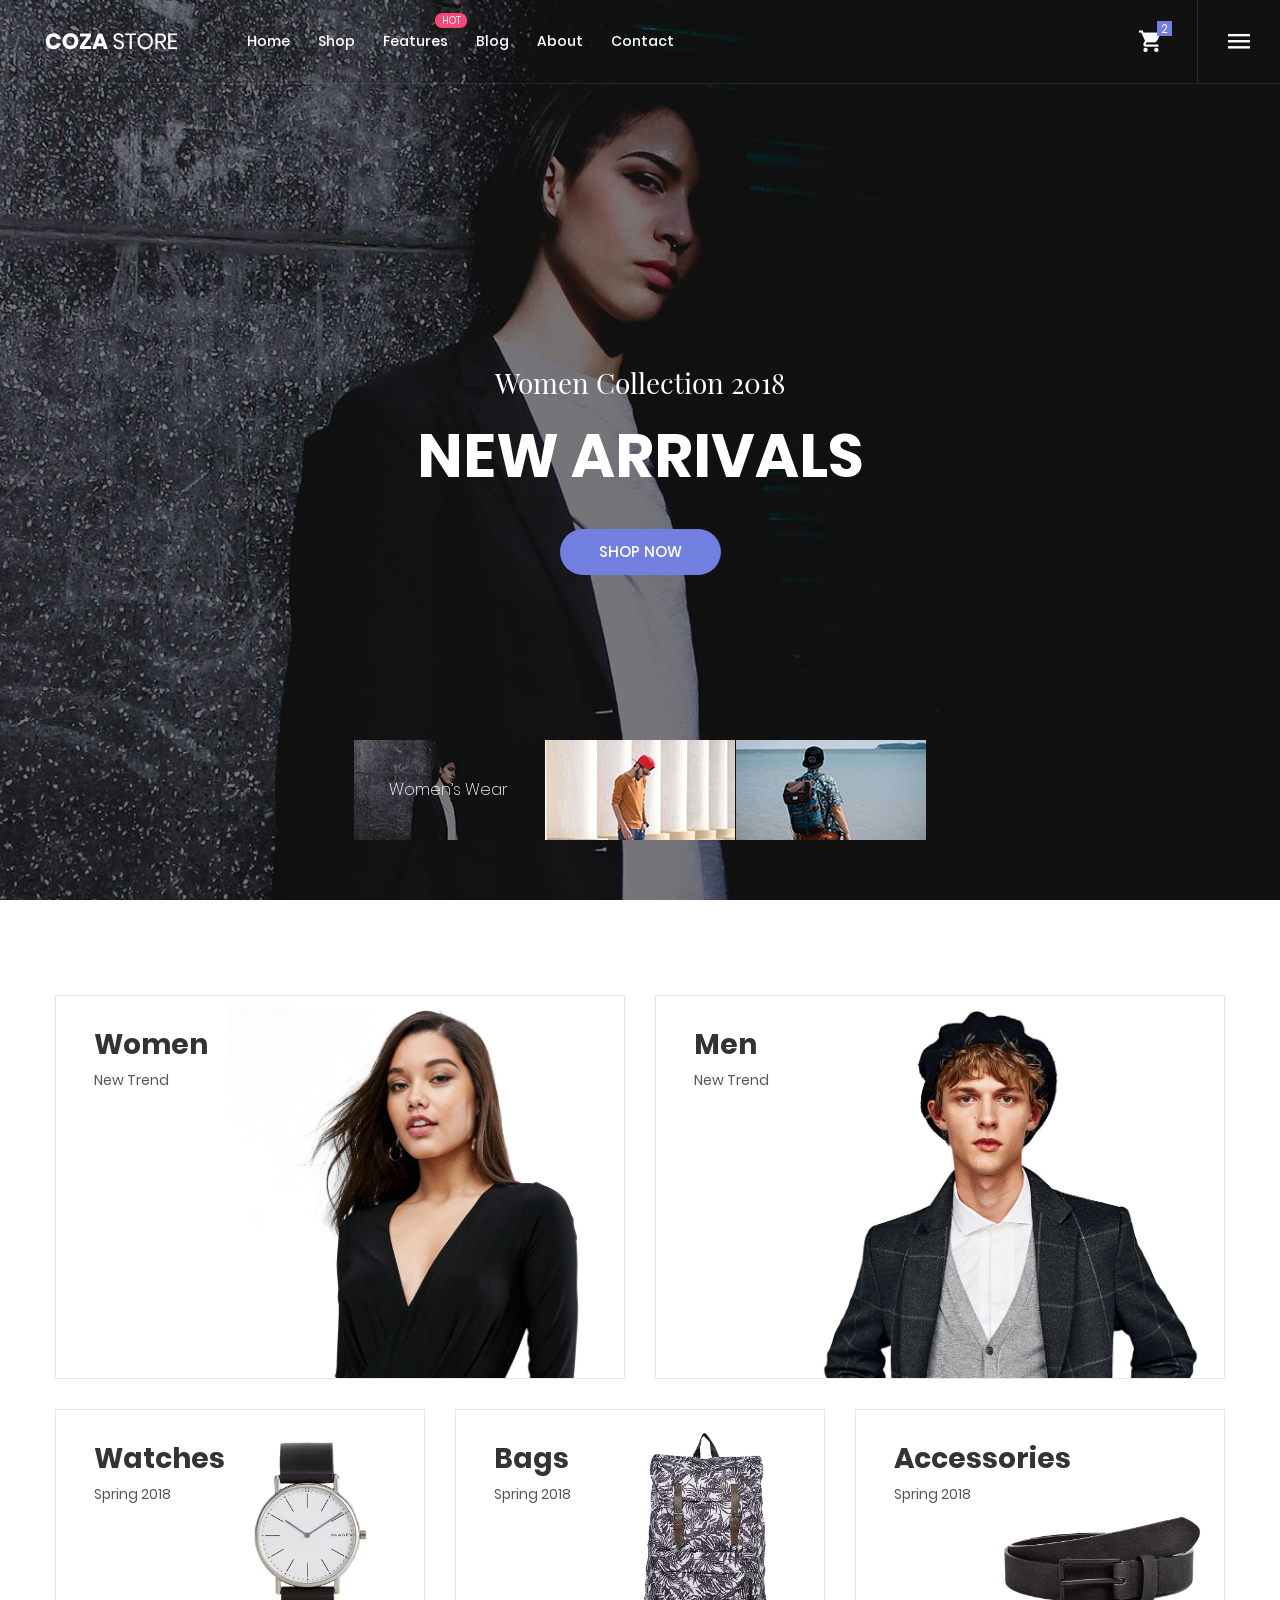
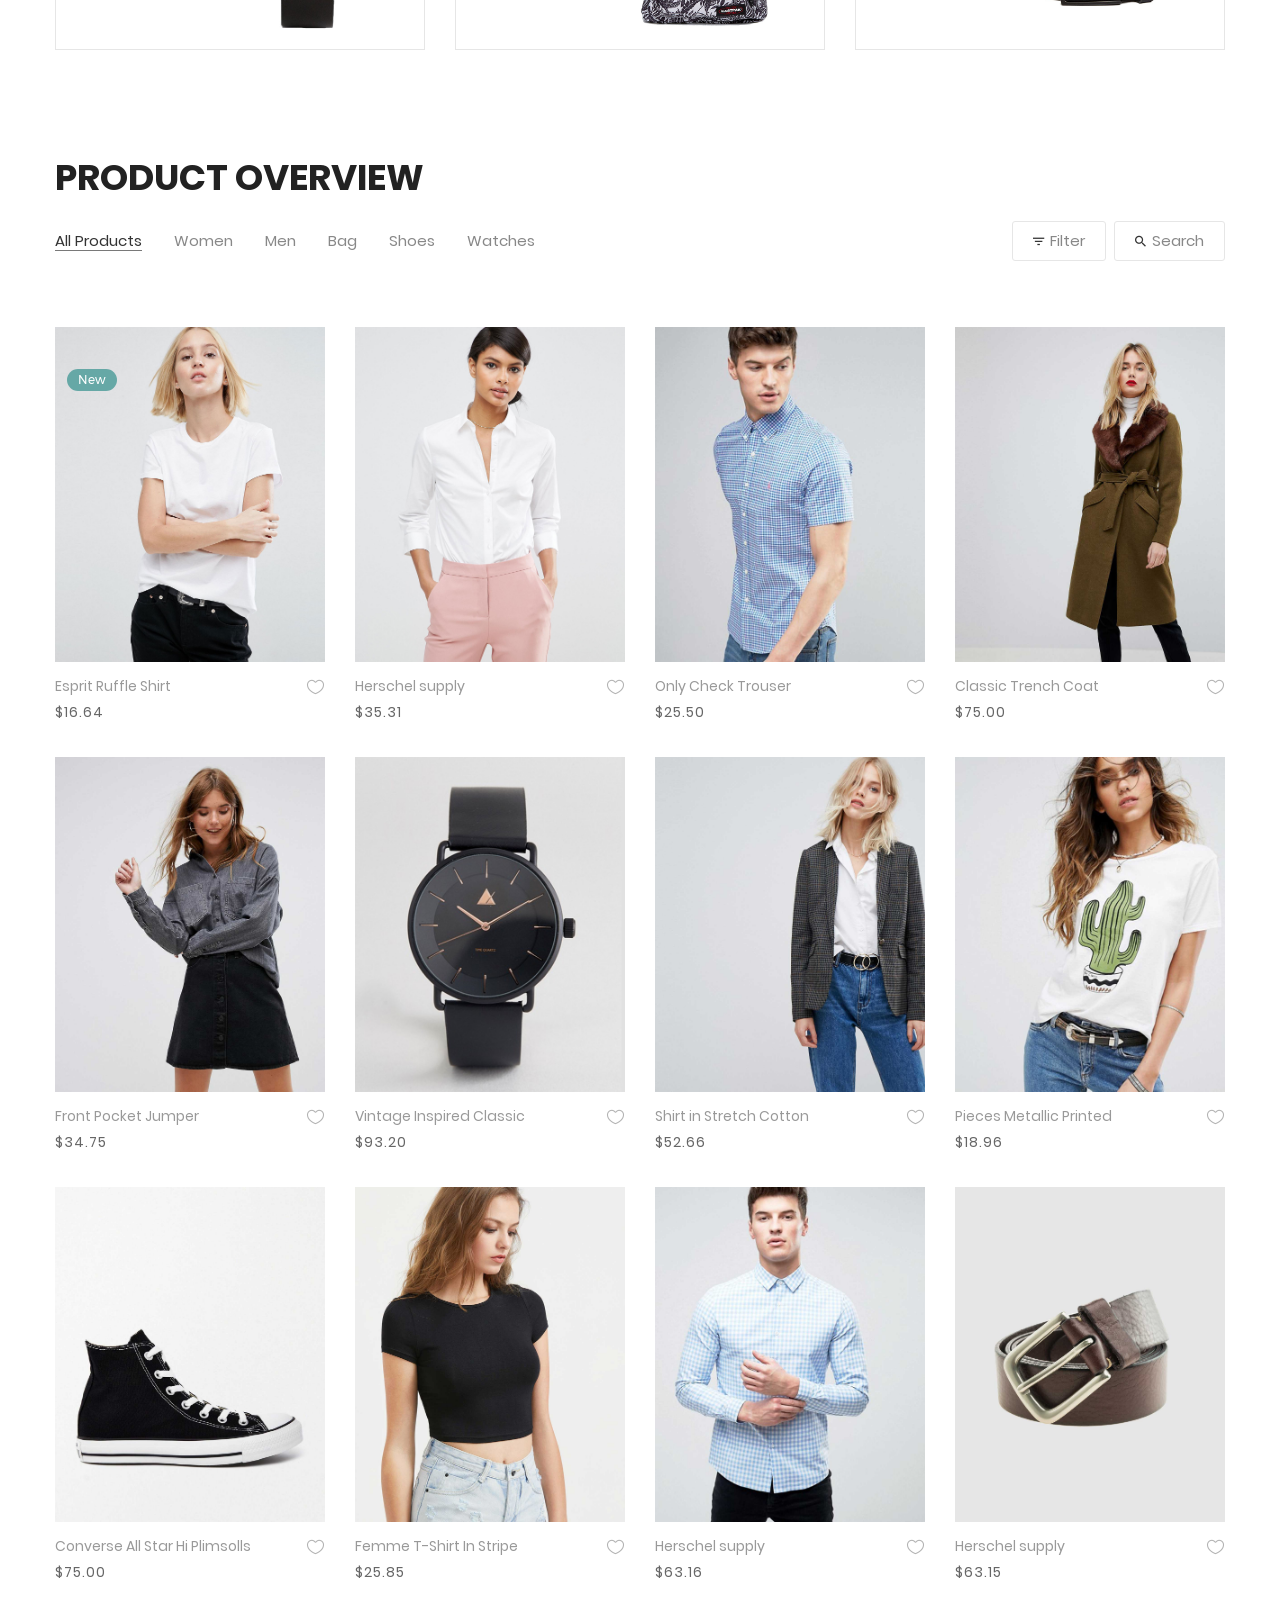
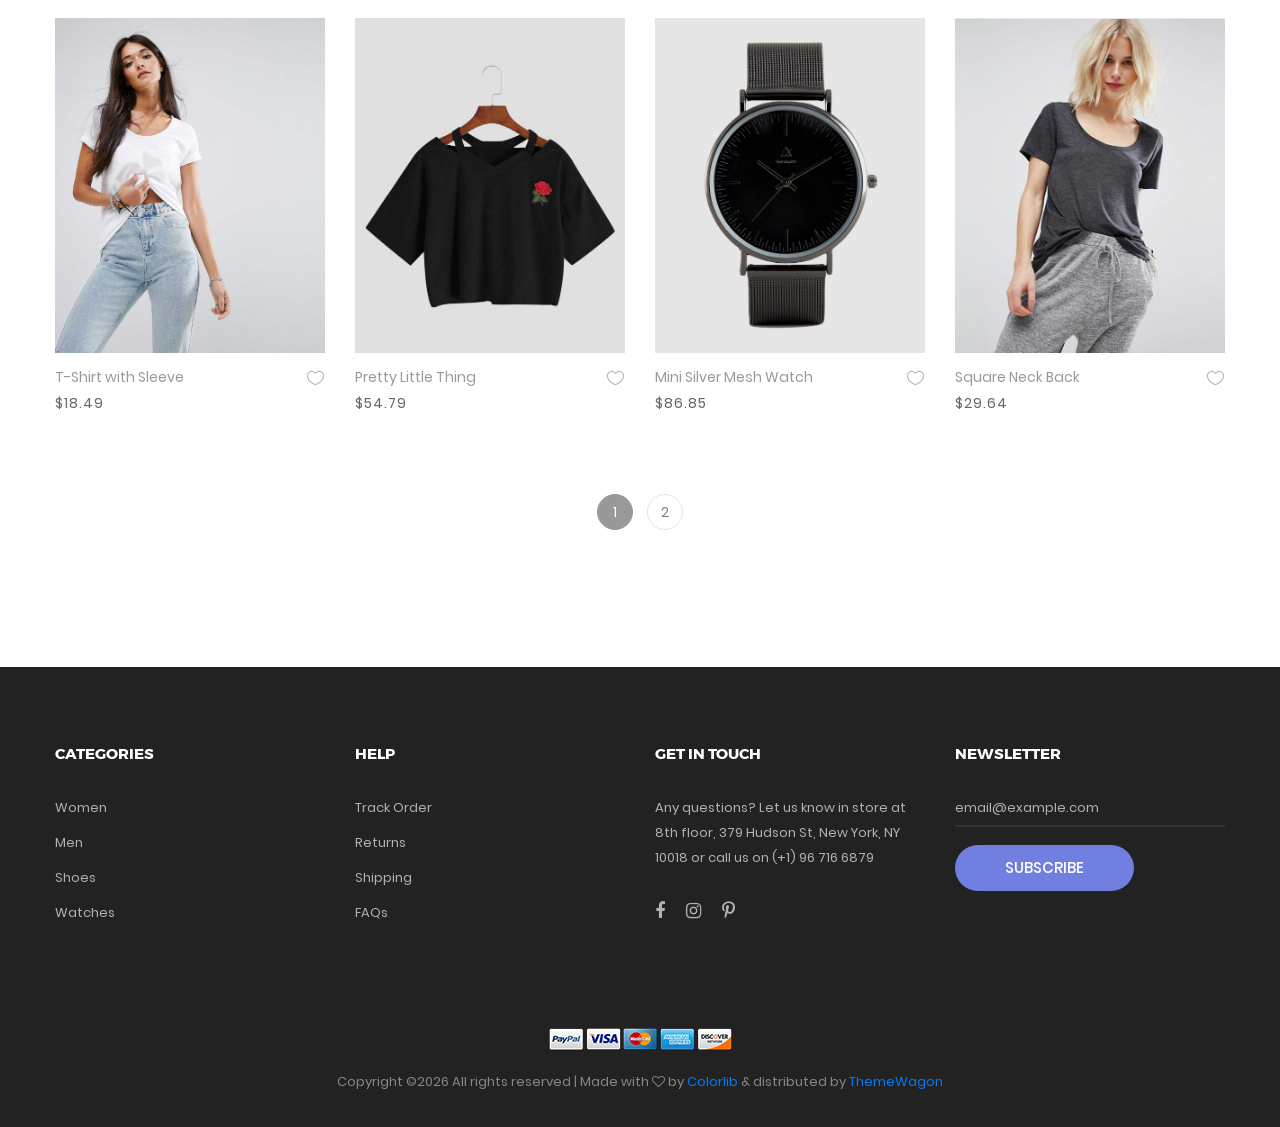
<file: home-03.html>
<!DOCTYPE html>
<html lang="en">
<head>
	<title>Home 03</title>
	<meta charset="UTF-8">
	<meta name="viewport" content="width=device-width, initial-scale=1">
<!--===============================================================================================-->	
	<link rel="icon" type="image/png" href="images/icons/favicon.png"/>
<!--===============================================================================================-->
	<link rel="stylesheet" type="text/css" href="vendor/bootstrap/css/bootstrap.min.css">
<!--===============================================================================================-->
	<link rel="stylesheet" type="text/css" href="fonts/font-awesome-4.7.0/css/font-awesome.min.css">
<!--===============================================================================================-->
	<link rel="stylesheet" type="text/css" href="fonts/iconic/css/material-design-iconic-font.min.css">
<!--===============================================================================================-->
	<link rel="stylesheet" type="text/css" href="fonts/linearicons-v1.0.0/icon-font.min.css">
<!--===============================================================================================-->
	<link rel="stylesheet" type="text/css" href="vendor/animate/animate.css">
<!--===============================================================================================-->	
	<link rel="stylesheet" type="text/css" href="vendor/css-hamburgers/hamburgers.min.css">
<!--===============================================================================================-->
	<link rel="stylesheet" type="text/css" href="vendor/animsition/css/animsition.min.css">
<!--===============================================================================================-->
	<link rel="stylesheet" type="text/css" href="vendor/select2/select2.min.css">
<!--===============================================================================================-->	
	<link rel="stylesheet" type="text/css" href="vendor/daterangepicker/daterangepicker.css">
<!--===============================================================================================-->
	<link rel="stylesheet" type="text/css" href="vendor/slick/slick.css">
<!--===============================================================================================-->
	<link rel="stylesheet" type="text/css" href="vendor/MagnificPopup/magnific-popup.css">
<!--===============================================================================================-->
	<link rel="stylesheet" type="text/css" href="vendor/perfect-scrollbar/perfect-scrollbar.css">
<!--===============================================================================================-->
	<link rel="stylesheet" type="text/css" href="css/util.css">
	<link rel="stylesheet" type="text/css" href="css/main.css">
<!--===============================================================================================-->
</head>
<body class="animsition">
	
	<!-- Header -->
	<header class="header-v3">
		<!-- Header desktop -->
		<div class="container-menu-desktop trans-03">
			<div class="wrap-menu-desktop">
				<nav class="limiter-menu-desktop p-l-45">
					
					<!-- Logo desktop -->		
					<a href="#" class="logo">
						<img src="images/icons/logo-02.png" alt="IMG-LOGO">
					</a>

					<!-- Menu desktop -->
					<div class="menu-desktop">
						<ul class="main-menu">
							<li>
								<a href="index.html">Home</a>
								<ul class="sub-menu">
									<li><a href="index.html">Homepage 1</a></li>
									<li><a href="home-02.html">Homepage 2</a></li>
									<li><a href="home-03.html">Homepage 3</a></li>
								</ul>
							</li>

							<li>
								<a href="product.html">Shop</a>
							</li>

							<li class="label1" data-label1="hot">
								<a href="shoping-cart.html">Features</a>
							</li>

							<li>
								<a href="blog.html">Blog</a>
							</li>

							<li>
								<a href="about.html">About</a>
							</li>

							<li>
								<a href="contact.html">Contact</a>
							</li>
						</ul>
					</div>	

					<!-- Icon header -->
					<div class="wrap-icon-header flex-w flex-r-m h-full">							
						<div class="flex-c-m h-full p-r-25 bor6">
							<div class="icon-header-item cl0 hov-cl1 trans-04 p-lr-11 icon-header-noti js-show-cart" data-notify="2">
								<i class="zmdi zmdi-shopping-cart"></i>
							</div>
						</div>
							
						<div class="flex-c-m h-full p-lr-19">
							<div class="icon-header-item cl0 hov-cl1 trans-04 p-lr-11 js-show-sidebar">
								<i class="zmdi zmdi-menu"></i>
							</div>
						</div>
					</div>
				</nav>
			</div>	
		</div>

		<!-- Header Mobile -->
		<div class="wrap-header-mobile">
			<!-- Logo moblie -->		
			<div class="logo-mobile">
				<a href="index.html"><img src="images/icons/logo-01.png" alt="IMG-LOGO"></a>
			</div>

			<!-- Icon header -->
			<div class="wrap-icon-header flex-w flex-r-m h-full m-r-15">
				<div class="flex-c-m h-full p-r-5">
					<div class="icon-header-item cl2 hov-cl1 trans-04 p-lr-11 icon-header-noti js-show-cart" data-notify="2">
						<i class="zmdi zmdi-shopping-cart"></i>
					</div>
				</div>
			</div>

			<!-- Button show menu -->
			<div class="btn-show-menu-mobile hamburger hamburger--squeeze">
				<span class="hamburger-box">
					<span class="hamburger-inner"></span>
				</span>
			</div>
		</div>


		<!-- Menu Mobile -->
		<div class="menu-mobile">
			<ul class="main-menu-m">
				<li>
					<a href="index.html">Home</a>
					<ul class="sub-menu-m">
						<li><a href="index.html">Homepage 1</a></li>
						<li><a href="home-02.html">Homepage 2</a></li>
						<li><a href="home-03.html">Homepage 3</a></li>
					</ul>
					<span class="arrow-main-menu-m">
						<i class="fa fa-angle-right" aria-hidden="true"></i>
					</span>
				</li>

				<li>
					<a href="product.html">Shop</a>
				</li>

				<li>
					<a href="shoping-cart.html" class="label1 rs1" data-label1="hot">Features</a>
				</li>

				<li>
					<a href="blog.html">Blog</a>
				</li>

				<li>
					<a href="about.html">About</a>
				</li>

				<li>
					<a href="contact.html">Contact</a>
				</li>
			</ul>
		</div>

		<!-- Modal Search -->
		<div class="modal-search-header flex-c-m trans-04 js-hide-modal-search">
			<button class="flex-c-m btn-hide-modal-search trans-04">
				<i class="zmdi zmdi-close"></i>
			</button>

			<form class="container-search-header">
				<div class="wrap-search-header">
					<input class="plh0" type="text" name="search" placeholder="Search...">

					<button class="flex-c-m trans-04">
						<i class="zmdi zmdi-search"></i>
					</button>
				</div>
			</form>
		</div>
	</header>


	<!-- Sidebar -->
	<aside class="wrap-sidebar js-sidebar">
		<div class="s-full js-hide-sidebar"></div>

		<div class="sidebar flex-col-l p-t-22 p-b-25">
			<div class="flex-r w-full p-b-30 p-r-27">
				<div class="fs-35 lh-10 cl2 p-lr-5 pointer hov-cl1 trans-04 js-hide-sidebar">
					<i class="zmdi zmdi-close"></i>
				</div>
			</div>

			<div class="sidebar-content flex-w w-full p-lr-65 js-pscroll">
				<ul class="sidebar-link w-full">
					<li class="p-b-13">
						<a href="index.html" class="stext-102 cl2 hov-cl1 trans-04">
							Home
						</a>
					</li>

					<li class="p-b-13">
						<a href="#" class="stext-102 cl2 hov-cl1 trans-04">
							My Wishlist
						</a>
					</li>

					<li class="p-b-13">
						<a href="#" class="stext-102 cl2 hov-cl1 trans-04">
							My Account
						</a>
					</li>

					<li class="p-b-13">
						<a href="#" class="stext-102 cl2 hov-cl1 trans-04">
							Track Oder
						</a>
					</li>

					<li class="p-b-13">
						<a href="#" class="stext-102 cl2 hov-cl1 trans-04">
							Refunds
						</a>
					</li>

					<li class="p-b-13">
						<a href="#" class="stext-102 cl2 hov-cl1 trans-04">
							Help & FAQs
						</a>
					</li>
				</ul>

				<div class="sidebar-gallery w-full p-tb-30">
					<span class="mtext-101 cl5">
						@ CozaStore
					</span>

					<div class="flex-w flex-sb p-t-36 gallery-lb">
						<!-- item gallery sidebar -->
						<div class="wrap-item-gallery m-b-10">
							<a class="item-gallery bg-img1" href="images/gallery-01.jpg" data-lightbox="gallery" 
							style="background-image: url('images/gallery-01.jpg');"></a>
						</div>

						<!-- item gallery sidebar -->
						<div class="wrap-item-gallery m-b-10">
							<a class="item-gallery bg-img1" href="images/gallery-02.jpg" data-lightbox="gallery" 
							style="background-image: url('images/gallery-02.jpg');"></a>
						</div>

						<!-- item gallery sidebar -->
						<div class="wrap-item-gallery m-b-10">
							<a class="item-gallery bg-img1" href="images/gallery-03.jpg" data-lightbox="gallery" 
							style="background-image: url('images/gallery-03.jpg');"></a>
						</div>

						<!-- item gallery sidebar -->
						<div class="wrap-item-gallery m-b-10">
							<a class="item-gallery bg-img1" href="images/gallery-04.jpg" data-lightbox="gallery" 
							style="background-image: url('images/gallery-04.jpg');"></a>
						</div>

						<!-- item gallery sidebar -->
						<div class="wrap-item-gallery m-b-10">
							<a class="item-gallery bg-img1" href="images/gallery-05.jpg" data-lightbox="gallery" 
							style="background-image: url('images/gallery-05.jpg');"></a>
						</div>

						<!-- item gallery sidebar -->
						<div class="wrap-item-gallery m-b-10">
							<a class="item-gallery bg-img1" href="images/gallery-06.jpg" data-lightbox="gallery" 
							style="background-image: url('images/gallery-06.jpg');"></a>
						</div>

						<!-- item gallery sidebar -->
						<div class="wrap-item-gallery m-b-10">
							<a class="item-gallery bg-img1" href="images/gallery-07.jpg" data-lightbox="gallery" 
							style="background-image: url('images/gallery-07.jpg');"></a>
						</div>

						<!-- item gallery sidebar -->
						<div class="wrap-item-gallery m-b-10">
							<a class="item-gallery bg-img1" href="images/gallery-08.jpg" data-lightbox="gallery" 
							style="background-image: url('images/gallery-08.jpg');"></a>
						</div>

						<!-- item gallery sidebar -->
						<div class="wrap-item-gallery m-b-10">
							<a class="item-gallery bg-img1" href="images/gallery-09.jpg" data-lightbox="gallery" 
							style="background-image: url('images/gallery-09.jpg');"></a>
						</div>
					</div>
				</div>

				<div class="sidebar-gallery w-full">
					<span class="mtext-101 cl5">
						About Us
					</span>

					<p class="stext-108 cl6 p-t-27">
						Lorem ipsum dolor sit amet, consectetur adipiscing elit. Curabitur maximus vulputate hendrerit. Praesent faucibus erat vitae rutrum gravida. Vestibulum tempus mi enim, in molestie sem fermentum quis. 
					</p>
				</div>
			</div>
		</div>
	</aside>


	<!-- Cart -->
	<div class="wrap-header-cart js-panel-cart">
		<div class="s-full js-hide-cart"></div>

		<div class="header-cart flex-col-l p-l-65 p-r-25">
			<div class="header-cart-title flex-w flex-sb-m p-b-8">
				<span class="mtext-103 cl2">
					Your Cart
				</span>

				<div class="fs-35 lh-10 cl2 p-lr-5 pointer hov-cl1 trans-04 js-hide-cart">
					<i class="zmdi zmdi-close"></i>
				</div>
			</div>
			
			<div class="header-cart-content flex-w js-pscroll">
				<ul class="header-cart-wrapitem w-full">
					<li class="header-cart-item flex-w flex-t m-b-12">
						<div class="header-cart-item-img">
							<img src="images/item-cart-01.jpg" alt="IMG">
						</div>

						<div class="header-cart-item-txt p-t-8">
							<a href="#" class="header-cart-item-name m-b-18 hov-cl1 trans-04">
								White Shirt Pleat
							</a>

							<span class="header-cart-item-info">
								1 x $19.00
							</span>
						</div>
					</li>

					<li class="header-cart-item flex-w flex-t m-b-12">
						<div class="header-cart-item-img">
							<img src="images/item-cart-02.jpg" alt="IMG">
						</div>

						<div class="header-cart-item-txt p-t-8">
							<a href="#" class="header-cart-item-name m-b-18 hov-cl1 trans-04">
								Converse All Star
							</a>

							<span class="header-cart-item-info">
								1 x $39.00
							</span>
						</div>
					</li>

					<li class="header-cart-item flex-w flex-t m-b-12">
						<div class="header-cart-item-img">
							<img src="images/item-cart-03.jpg" alt="IMG">
						</div>

						<div class="header-cart-item-txt p-t-8">
							<a href="#" class="header-cart-item-name m-b-18 hov-cl1 trans-04">
								Nixon Porter Leather
							</a>

							<span class="header-cart-item-info">
								1 x $17.00
							</span>
						</div>
					</li>
				</ul>
				
				<div class="w-full">
					<div class="header-cart-total w-full p-tb-40">
						Total: $75.00
					</div>

					<div class="header-cart-buttons flex-w w-full">
						<a href="shoping-cart.html" class="flex-c-m stext-101 cl0 size-107 bg3 bor2 hov-btn3 p-lr-15 trans-04 m-r-8 m-b-10">
							View Cart
						</a>

						<a href="shoping-cart.html" class="flex-c-m stext-101 cl0 size-107 bg3 bor2 hov-btn3 p-lr-15 trans-04 m-b-10">
							Check Out
						</a>
					</div>
				</div>
			</div>
		</div>
	</div>



	<!-- Slider -->
	<section class="section-slide">
		<div class="wrap-slick1 rs2-slick1">
			<div class="slick1">
				<div class="item-slick1 bg-overlay1" style="background-image: url(images/slide-05.jpg);" data-thumb="images/thumb-01.jpg" data-caption="Women’s Wear">
					<div class="container h-full">
						<div class="flex-col-c-m h-full p-t-100 p-b-60 respon5">
							<div class="layer-slick1 animated visible-false" data-appear="fadeInDown" data-delay="0">
								<span class="ltext-202 txt-center cl0 respon2">
									Women Collection 2018
								</span>
							</div>
								
							<div class="layer-slick1 animated visible-false" data-appear="fadeInUp" data-delay="800">
								<h2 class="ltext-104 txt-center cl0 p-t-22 p-b-40 respon1">
									New arrivals
								</h2>
							</div>
								
							<div class="layer-slick1 animated visible-false" data-appear="zoomIn" data-delay="1600">
								<a href="product.html" class="flex-c-m stext-101 cl0 size-101 bg1 bor1 hov-btn2 p-lr-15 trans-04">
									Shop Now
								</a>
							</div>
						</div>
					</div>
				</div>

				<div class="item-slick1 bg-overlay1" style="background-image: url(images/slide-06.jpg);" data-thumb="images/thumb-02.jpg" data-caption="Men’s Wear">
					<div class="container h-full">
						<div class="flex-col-c-m h-full p-t-100 p-b-60 respon5">
							<div class="layer-slick1 animated visible-false" data-appear="rollIn" data-delay="0">
								<span class="ltext-202 txt-center cl0 respon2">
									Men New-Season
								</span>
							</div>
								
							<div class="layer-slick1 animated visible-false" data-appear="lightSpeedIn" data-delay="800">
								<h2 class="ltext-104 txt-center cl0 p-t-22 p-b-40 respon1">
									Jackets & Coats
								</h2>
							</div>
								
							<div class="layer-slick1 animated visible-false" data-appear="slideInUp" data-delay="1600">
								<a href="product.html" class="flex-c-m stext-101 cl0 size-101 bg1 bor1 hov-btn2 p-lr-15 trans-04">
									Shop Now
								</a>
							</div>
						</div>
					</div>
				</div>

				<div class="item-slick1 bg-overlay1" style="background-image: url(images/slide-07.jpg);" data-thumb="images/thumb-03.jpg" data-caption="Men’s Wear">
					<div class="container h-full">
						<div class="flex-col-c-m h-full p-t-100 p-b-60 respon5">
							<div class="layer-slick1 animated visible-false" data-appear="rotateInDownLeft" data-delay="0">
								<span class="ltext-202 txt-center cl0 respon2">
									Men Collection 2018
								</span>
							</div>
								
							<div class="layer-slick1 animated visible-false" data-appear="rotateInUpRight" data-delay="800">
								<h2 class="ltext-104 txt-center cl0 p-t-22 p-b-40 respon1">
									NEW SEASON
								</h2>
							</div>
								
							<div class="layer-slick1 animated visible-false" data-appear="rotateIn" data-delay="1600">
								<a href="product.html" class="flex-c-m stext-101 cl0 size-101 bg1 bor1 hov-btn2 p-lr-15 trans-04">
									Shop Now
								</a>
							</div>
						</div>
					</div>
				</div>
			</div>

			<div class="wrap-slick1-dots p-lr-10"></div>
		</div>
	</section>


	<!-- Banner -->
	<div class="sec-banner bg0 p-t-95 p-b-55">
		<div class="container">
			<div class="row">
				<div class="col-md-6 p-b-30 m-lr-auto">
					<!-- Block1 -->
					<div class="block1 wrap-pic-w">
						<img src="images/banner-04.jpg" alt="IMG-BANNER">

						<a href="product.html" class="block1-txt ab-t-l s-full flex-col-l-sb p-lr-38 p-tb-34 trans-03 respon3">
							<div class="block1-txt-child1 flex-col-l">
								<span class="block1-name ltext-102 trans-04 p-b-8">
									Women
								</span>

								<span class="block1-info stext-102 trans-04">
									New Trend
								</span>
							</div>

							<div class="block1-txt-child2 p-b-4 trans-05">
								<div class="block1-link stext-101 cl0 trans-09">
									Shop Now
								</div>
							</div>
						</a>
					</div>
				</div>

				<div class="col-md-6 p-b-30 m-lr-auto">
					<!-- Block1 -->
					<div class="block1 wrap-pic-w">
						<img src="images/banner-05.jpg" alt="IMG-BANNER">

						<a href="product.html" class="block1-txt ab-t-l s-full flex-col-l-sb p-lr-38 p-tb-34 trans-03 respon3">
							<div class="block1-txt-child1 flex-col-l">
								<span class="block1-name ltext-102 trans-04 p-b-8">
									Men
								</span>

								<span class="block1-info stext-102 trans-04">
									New Trend
								</span>
							</div>

							<div class="block1-txt-child2 p-b-4 trans-05">
								<div class="block1-link stext-101 cl0 trans-09">
									Shop Now
								</div>
							</div>
						</a>
					</div>
				</div>

				<div class="col-md-6 col-lg-4 p-b-30 m-lr-auto">
					<!-- Block1 -->
					<div class="block1 wrap-pic-w">
						<img src="images/banner-07.jpg" alt="IMG-BANNER">

						<a href="product.html" class="block1-txt ab-t-l s-full flex-col-l-sb p-lr-38 p-tb-34 trans-03 respon3">
							<div class="block1-txt-child1 flex-col-l">
								<span class="block1-name ltext-102 trans-04 p-b-8">
									Watches
								</span>

								<span class="block1-info stext-102 trans-04">
									Spring 2018
								</span>
							</div>

							<div class="block1-txt-child2 p-b-4 trans-05">
								<div class="block1-link stext-101 cl0 trans-09">
									Shop Now
								</div>
							</div>
						</a>
					</div>
				</div>

				<div class="col-md-6 col-lg-4 p-b-30 m-lr-auto">
					<!-- Block1 -->
					<div class="block1 wrap-pic-w">
						<img src="images/banner-08.jpg" alt="IMG-BANNER">

						<a href="product.html" class="block1-txt ab-t-l s-full flex-col-l-sb p-lr-38 p-tb-34 trans-03 respon3">
							<div class="block1-txt-child1 flex-col-l">
								<span class="block1-name ltext-102 trans-04 p-b-8">
									Bags
								</span>

								<span class="block1-info stext-102 trans-04">
									Spring 2018
								</span>
							</div>

							<div class="block1-txt-child2 p-b-4 trans-05">
								<div class="block1-link stext-101 cl0 trans-09">
									Shop Now
								</div>
							</div>
						</a>
					</div>
				</div>

				<div class="col-md-6 col-lg-4 p-b-30 m-lr-auto">
					<!-- Block1 -->
					<div class="block1 wrap-pic-w">
						<img src="images/banner-09.jpg" alt="IMG-BANNER">

						<a href="product.html" class="block1-txt ab-t-l s-full flex-col-l-sb p-lr-38 p-tb-34 trans-03 respon3">
							<div class="block1-txt-child1 flex-col-l">
								<span class="block1-name ltext-102 trans-04 p-b-8">
									Accessories
								</span>

								<span class="block1-info stext-102 trans-04">
									Spring 2018
								</span>
							</div>

							<div class="block1-txt-child2 p-b-4 trans-05">
								<div class="block1-link stext-101 cl0 trans-09">
									Shop Now
								</div>
							</div>
						</a>
					</div>
				</div>
			</div>
		</div>
	</div>


	<!-- Product -->
	<section class="bg0 p-t-23 p-b-130">
		<div class="container">
			<div class="p-b-10">
				<h3 class="ltext-103 cl5">
					Product Overview
				</h3>
			</div>

			<div class="flex-w flex-sb-m p-b-52">
				<div class="flex-w flex-l-m filter-tope-group m-tb-10">
					<button class="stext-106 cl6 hov1 bor3 trans-04 m-r-32 m-tb-5 how-active1" data-filter="*">
						All Products
					</button>

					<button class="stext-106 cl6 hov1 bor3 trans-04 m-r-32 m-tb-5" data-filter=".women">
						Women
					</button>

					<button class="stext-106 cl6 hov1 bor3 trans-04 m-r-32 m-tb-5" data-filter=".men">
						Men
					</button>

					<button class="stext-106 cl6 hov1 bor3 trans-04 m-r-32 m-tb-5" data-filter=".bag">
						Bag
					</button>

					<button class="stext-106 cl6 hov1 bor3 trans-04 m-r-32 m-tb-5" data-filter=".shoes">
						Shoes
					</button>

					<button class="stext-106 cl6 hov1 bor3 trans-04 m-r-32 m-tb-5" data-filter=".watches">
						Watches
					</button>
				</div>

				<div class="flex-w flex-c-m m-tb-10">
					<div class="flex-c-m stext-106 cl6 size-104 bor4 pointer hov-btn3 trans-04 m-r-8 m-tb-4 js-show-filter">
						<i class="icon-filter cl2 m-r-6 fs-15 trans-04 zmdi zmdi-filter-list"></i>
						<i class="icon-close-filter cl2 m-r-6 fs-15 trans-04 zmdi zmdi-close dis-none"></i>
						 Filter
					</div>

					<div class="flex-c-m stext-106 cl6 size-105 bor4 pointer hov-btn3 trans-04 m-tb-4 js-show-search">
						<i class="icon-search cl2 m-r-6 fs-15 trans-04 zmdi zmdi-search"></i>
						<i class="icon-close-search cl2 m-r-6 fs-15 trans-04 zmdi zmdi-close dis-none"></i>
						Search
					</div>
				</div>
				
				<!-- Search product -->
				<div class="dis-none panel-search w-full p-t-10 p-b-15">
					<div class="bor8 dis-flex p-l-15">
						<button class="size-113 flex-c-m fs-16 cl2 hov-cl1 trans-04">
							<i class="zmdi zmdi-search"></i>
						</button>

						<input class="mtext-107 cl2 size-114 plh2 p-r-15" type="text" name="search-product" placeholder="Search">
					</div>	
				</div>

				<!-- Filter -->
				<div class="dis-none panel-filter w-full p-t-10">
					<div class="wrap-filter flex-w bg6 w-full p-lr-40 p-t-27 p-lr-15-sm">
						<div class="filter-col1 p-r-15 p-b-27">
							<div class="mtext-102 cl2 p-b-15">
								Sort By
							</div>

							<ul>
								<li class="p-b-6">
									<a href="#" class="filter-link stext-106 trans-04">
										Default
									</a>
								</li>

								<li class="p-b-6">
									<a href="#" class="filter-link stext-106 trans-04">
										Popularity
									</a>
								</li>

								<li class="p-b-6">
									<a href="#" class="filter-link stext-106 trans-04">
										Average rating
									</a>
								</li>

								<li class="p-b-6">
									<a href="#" class="filter-link stext-106 trans-04 filter-link-active">
										Newness
									</a>
								</li>

								<li class="p-b-6">
									<a href="#" class="filter-link stext-106 trans-04">
										Price: Low to High
									</a>
								</li>

								<li class="p-b-6">
									<a href="#" class="filter-link stext-106 trans-04">
										Price: High to Low
									</a>
								</li>
							</ul>
						</div>

						<div class="filter-col2 p-r-15 p-b-27">
							<div class="mtext-102 cl2 p-b-15">
								Price
							</div>

							<ul>
								<li class="p-b-6">
									<a href="#" class="filter-link stext-106 trans-04 filter-link-active">
										All
									</a>
								</li>

								<li class="p-b-6">
									<a href="#" class="filter-link stext-106 trans-04">
										$0.00 - $50.00
									</a>
								</li>

								<li class="p-b-6">
									<a href="#" class="filter-link stext-106 trans-04">
										$50.00 - $100.00
									</a>
								</li>

								<li class="p-b-6">
									<a href="#" class="filter-link stext-106 trans-04">
										$100.00 - $150.00
									</a>
								</li>

								<li class="p-b-6">
									<a href="#" class="filter-link stext-106 trans-04">
										$150.00 - $200.00
									</a>
								</li>

								<li class="p-b-6">
									<a href="#" class="filter-link stext-106 trans-04">
										$200.00+
									</a>
								</li>
							</ul>
						</div>

						<div class="filter-col3 p-r-15 p-b-27">
							<div class="mtext-102 cl2 p-b-15">
								Color
							</div>

							<ul>
								<li class="p-b-6">
									<span class="fs-15 lh-12 m-r-6" style="color: #222;">
										<i class="zmdi zmdi-circle"></i>
									</span>

									<a href="#" class="filter-link stext-106 trans-04">
										Black
									</a>
								</li>

								<li class="p-b-6">
									<span class="fs-15 lh-12 m-r-6" style="color: #4272d7;">
										<i class="zmdi zmdi-circle"></i>
									</span>

									<a href="#" class="filter-link stext-106 trans-04 filter-link-active">
										Blue
									</a>
								</li>

								<li class="p-b-6">
									<span class="fs-15 lh-12 m-r-6" style="color: #b3b3b3;">
										<i class="zmdi zmdi-circle"></i>
									</span>

									<a href="#" class="filter-link stext-106 trans-04">
										Grey
									</a>
								</li>

								<li class="p-b-6">
									<span class="fs-15 lh-12 m-r-6" style="color: #00ad5f;">
										<i class="zmdi zmdi-circle"></i>
									</span>

									<a href="#" class="filter-link stext-106 trans-04">
										Green
									</a>
								</li>

								<li class="p-b-6">
									<span class="fs-15 lh-12 m-r-6" style="color: #fa4251;">
										<i class="zmdi zmdi-circle"></i>
									</span>

									<a href="#" class="filter-link stext-106 trans-04">
										Red
									</a>
								</li>

								<li class="p-b-6">
									<span class="fs-15 lh-12 m-r-6" style="color: #aaa;">
										<i class="zmdi zmdi-circle-o"></i>
									</span>

									<a href="#" class="filter-link stext-106 trans-04">
										White
									</a>
								</li>
							</ul>
						</div>

						<div class="filter-col4 p-b-27">
							<div class="mtext-102 cl2 p-b-15">
								Tags
							</div>

							<div class="flex-w p-t-4 m-r--5">
								<a href="#" class="flex-c-m stext-107 cl6 size-301 bor7 p-lr-15 hov-tag1 trans-04 m-r-5 m-b-5">
									Fashion
								</a>

								<a href="#" class="flex-c-m stext-107 cl6 size-301 bor7 p-lr-15 hov-tag1 trans-04 m-r-5 m-b-5">
									Lifestyle
								</a>

								<a href="#" class="flex-c-m stext-107 cl6 size-301 bor7 p-lr-15 hov-tag1 trans-04 m-r-5 m-b-5">
									Denim
								</a>

								<a href="#" class="flex-c-m stext-107 cl6 size-301 bor7 p-lr-15 hov-tag1 trans-04 m-r-5 m-b-5">
									Streetstyle
								</a>

								<a href="#" class="flex-c-m stext-107 cl6 size-301 bor7 p-lr-15 hov-tag1 trans-04 m-r-5 m-b-5">
									Crafts
								</a>
							</div>
						</div>
					</div>
				</div>
			</div>

			<div class="row isotope-grid">
				<div class="col-sm-6 col-md-4 col-lg-3 p-b-35 isotope-item women">
					<!-- Block2 -->
					<div class="block2">
						<div class="block2-pic hov-img0 label-new" data-label="New">
							<img src="images/product-01.jpg" alt="IMG-PRODUCT">

							<a href="#" class="block2-btn flex-c-m stext-103 cl2 size-102 bg0 bor2 hov-btn1 p-lr-15 trans-04 js-show-modal1">
								Quick View
							</a>
						</div>

						<div class="block2-txt flex-w flex-t p-t-14">
							<div class="block2-txt-child1 flex-col-l ">
								<a href="product-detail.html" class="stext-104 cl4 hov-cl1 trans-04 js-name-b2 p-b-6">
									Esprit Ruffle Shirt
								</a>

								<span class="stext-105 cl3">
									$16.64
								</span>
							</div>

							<div class="block2-txt-child2 flex-r p-t-3">
								<a href="#" class="btn-addwish-b2 dis-block pos-relative js-addwish-b2">
									<img class="icon-heart1 dis-block trans-04" src="images/icons/icon-heart-01.png" alt="ICON">
									<img class="icon-heart2 dis-block trans-04 ab-t-l" src="images/icons/icon-heart-02.png" alt="ICON">
								</a>
							</div>
						</div>
					</div>
				</div>

				<div class="col-sm-6 col-md-4 col-lg-3 p-b-35 isotope-item women">
					<!-- Block2 -->
					<div class="block2">
						<div class="block2-pic hov-img0">
							<img src="images/product-02.jpg" alt="IMG-PRODUCT">

							<a href="#" class="block2-btn flex-c-m stext-103 cl2 size-102 bg0 bor2 hov-btn1 p-lr-15 trans-04 js-show-modal1">
								Quick View
							</a>
						</div>

						<div class="block2-txt flex-w flex-t p-t-14">
							<div class="block2-txt-child1 flex-col-l ">
								<a href="product-detail.html" class="stext-104 cl4 hov-cl1 trans-04 js-name-b2 p-b-6">
									Herschel supply
								</a>

								<span class="stext-105 cl3">
									$35.31
								</span>
							</div>

							<div class="block2-txt-child2 flex-r p-t-3">
								<a href="#" class="btn-addwish-b2 dis-block pos-relative js-addwish-b2">
									<img class="icon-heart1 dis-block trans-04" src="images/icons/icon-heart-01.png" alt="ICON">
									<img class="icon-heart2 dis-block trans-04 ab-t-l" src="images/icons/icon-heart-02.png" alt="ICON">
								</a>
							</div>
						</div>
					</div>
				</div>

				<div class="col-sm-6 col-md-4 col-lg-3 p-b-35 isotope-item men">
					<!-- Block2 -->
					<div class="block2">
						<div class="block2-pic hov-img0">
							<img src="images/product-03.jpg" alt="IMG-PRODUCT">

							<a href="#" class="block2-btn flex-c-m stext-103 cl2 size-102 bg0 bor2 hov-btn1 p-lr-15 trans-04 js-show-modal1">
								Quick View
							</a>
						</div>

						<div class="block2-txt flex-w flex-t p-t-14">
							<div class="block2-txt-child1 flex-col-l ">
								<a href="product-detail.html" class="stext-104 cl4 hov-cl1 trans-04 js-name-b2 p-b-6">
									Only Check Trouser
								</a>

								<span class="stext-105 cl3">
									$25.50
								</span>
							</div>

							<div class="block2-txt-child2 flex-r p-t-3">
								<a href="#" class="btn-addwish-b2 dis-block pos-relative js-addwish-b2">
									<img class="icon-heart1 dis-block trans-04" src="images/icons/icon-heart-01.png" alt="ICON">
									<img class="icon-heart2 dis-block trans-04 ab-t-l" src="images/icons/icon-heart-02.png" alt="ICON">
								</a>
							</div>
						</div>
					</div>
				</div>

				<div class="col-sm-6 col-md-4 col-lg-3 p-b-35 isotope-item women">
					<!-- Block2 -->
					<div class="block2">
						<div class="block2-pic hov-img0">
							<img src="images/product-04.jpg" alt="IMG-PRODUCT">

							<a href="#" class="block2-btn flex-c-m stext-103 cl2 size-102 bg0 bor2 hov-btn1 p-lr-15 trans-04 js-show-modal1">
								Quick View
							</a>
						</div>

						<div class="block2-txt flex-w flex-t p-t-14">
							<div class="block2-txt-child1 flex-col-l ">
								<a href="product-detail.html" class="stext-104 cl4 hov-cl1 trans-04 js-name-b2 p-b-6">
									Classic Trench Coat
								</a>

								<span class="stext-105 cl3">
									$75.00
								</span>
							</div>

							<div class="block2-txt-child2 flex-r p-t-3">
								<a href="#" class="btn-addwish-b2 dis-block pos-relative js-addwish-b2">
									<img class="icon-heart1 dis-block trans-04" src="images/icons/icon-heart-01.png" alt="ICON">
									<img class="icon-heart2 dis-block trans-04 ab-t-l" src="images/icons/icon-heart-02.png" alt="ICON">
								</a>
							</div>
						</div>
					</div>
				</div>

				<div class="col-sm-6 col-md-4 col-lg-3 p-b-35 isotope-item women">
					<!-- Block2 -->
					<div class="block2">
						<div class="block2-pic hov-img0">
							<img src="images/product-05.jpg" alt="IMG-PRODUCT">

							<a href="#" class="block2-btn flex-c-m stext-103 cl2 size-102 bg0 bor2 hov-btn1 p-lr-15 trans-04 js-show-modal1">
								Quick View
							</a>
						</div>

						<div class="block2-txt flex-w flex-t p-t-14">
							<div class="block2-txt-child1 flex-col-l ">
								<a href="product-detail.html" class="stext-104 cl4 hov-cl1 trans-04 js-name-b2 p-b-6">
									Front Pocket Jumper
								</a>

								<span class="stext-105 cl3">
									$34.75
								</span>
							</div>

							<div class="block2-txt-child2 flex-r p-t-3">
								<a href="#" class="btn-addwish-b2 dis-block pos-relative js-addwish-b2">
									<img class="icon-heart1 dis-block trans-04" src="images/icons/icon-heart-01.png" alt="ICON">
									<img class="icon-heart2 dis-block trans-04 ab-t-l" src="images/icons/icon-heart-02.png" alt="ICON">
								</a>
							</div>
						</div>
					</div>
				</div>

				<div class="col-sm-6 col-md-4 col-lg-3 p-b-35 isotope-item watches">
					<!-- Block2 -->
					<div class="block2">
						<div class="block2-pic hov-img0">
							<img src="images/product-06.jpg" alt="IMG-PRODUCT">

							<a href="#" class="block2-btn flex-c-m stext-103 cl2 size-102 bg0 bor2 hov-btn1 p-lr-15 trans-04 js-show-modal1">
								Quick View
							</a>
						</div>

						<div class="block2-txt flex-w flex-t p-t-14">
							<div class="block2-txt-child1 flex-col-l ">
								<a href="product-detail.html" class="stext-104 cl4 hov-cl1 trans-04 js-name-b2 p-b-6">
									Vintage Inspired Classic 
								</a>

								<span class="stext-105 cl3">
									$93.20
								</span>
							</div>

							<div class="block2-txt-child2 flex-r p-t-3">
								<a href="#" class="btn-addwish-b2 dis-block pos-relative js-addwish-b2">
									<img class="icon-heart1 dis-block trans-04" src="images/icons/icon-heart-01.png" alt="ICON">
									<img class="icon-heart2 dis-block trans-04 ab-t-l" src="images/icons/icon-heart-02.png" alt="ICON">
								</a>
							</div>
						</div>
					</div>
				</div>

				<div class="col-sm-6 col-md-4 col-lg-3 p-b-35 isotope-item women">
					<!-- Block2 -->
					<div class="block2">
						<div class="block2-pic hov-img0">
							<img src="images/product-07.jpg" alt="IMG-PRODUCT">

							<a href="#" class="block2-btn flex-c-m stext-103 cl2 size-102 bg0 bor2 hov-btn1 p-lr-15 trans-04 js-show-modal1">
								Quick View
							</a>
						</div>

						<div class="block2-txt flex-w flex-t p-t-14">
							<div class="block2-txt-child1 flex-col-l ">
								<a href="product-detail.html" class="stext-104 cl4 hov-cl1 trans-04 js-name-b2 p-b-6">
									Shirt in Stretch Cotton
								</a>

								<span class="stext-105 cl3">
									$52.66
								</span>
							</div>

							<div class="block2-txt-child2 flex-r p-t-3">
								<a href="#" class="btn-addwish-b2 dis-block pos-relative js-addwish-b2">
									<img class="icon-heart1 dis-block trans-04" src="images/icons/icon-heart-01.png" alt="ICON">
									<img class="icon-heart2 dis-block trans-04 ab-t-l" src="images/icons/icon-heart-02.png" alt="ICON">
								</a>
							</div>
						</div>
					</div>
				</div>

				<div class="col-sm-6 col-md-4 col-lg-3 p-b-35 isotope-item women">
					<!-- Block2 -->
					<div class="block2">
						<div class="block2-pic hov-img0">
							<img src="images/product-08.jpg" alt="IMG-PRODUCT">

							<a href="#" class="block2-btn flex-c-m stext-103 cl2 size-102 bg0 bor2 hov-btn1 p-lr-15 trans-04 js-show-modal1">
								Quick View
							</a>
						</div>

						<div class="block2-txt flex-w flex-t p-t-14">
							<div class="block2-txt-child1 flex-col-l ">
								<a href="product-detail.html" class="stext-104 cl4 hov-cl1 trans-04 js-name-b2 p-b-6">
									Pieces Metallic Printed
								</a>

								<span class="stext-105 cl3">
									$18.96
								</span>
							</div>

							<div class="block2-txt-child2 flex-r p-t-3">
								<a href="#" class="btn-addwish-b2 dis-block pos-relative js-addwish-b2">
									<img class="icon-heart1 dis-block trans-04" src="images/icons/icon-heart-01.png" alt="ICON">
									<img class="icon-heart2 dis-block trans-04 ab-t-l" src="images/icons/icon-heart-02.png" alt="ICON">
								</a>
							</div>
						</div>
					</div>
				</div>

				<div class="col-sm-6 col-md-4 col-lg-3 p-b-35 isotope-item shoes">
					<!-- Block2 -->
					<div class="block2">
						<div class="block2-pic hov-img0">
							<img src="images/product-09.jpg" alt="IMG-PRODUCT">

							<a href="#" class="block2-btn flex-c-m stext-103 cl2 size-102 bg0 bor2 hov-btn1 p-lr-15 trans-04 js-show-modal1">
								Quick View
							</a>
						</div>

						<div class="block2-txt flex-w flex-t p-t-14">
							<div class="block2-txt-child1 flex-col-l ">
								<a href="product-detail.html" class="stext-104 cl4 hov-cl1 trans-04 js-name-b2 p-b-6">
									Converse All Star Hi Plimsolls
								</a>

								<span class="stext-105 cl3">
									$75.00
								</span>
							</div>

							<div class="block2-txt-child2 flex-r p-t-3">
								<a href="#" class="btn-addwish-b2 dis-block pos-relative js-addwish-b2">
									<img class="icon-heart1 dis-block trans-04" src="images/icons/icon-heart-01.png" alt="ICON">
									<img class="icon-heart2 dis-block trans-04 ab-t-l" src="images/icons/icon-heart-02.png" alt="ICON">
								</a>
							</div>
						</div>
					</div>
				</div>

				<div class="col-sm-6 col-md-4 col-lg-3 p-b-35 isotope-item women">
					<!-- Block2 -->
					<div class="block2">
						<div class="block2-pic hov-img0">
							<img src="images/product-10.jpg" alt="IMG-PRODUCT">

							<a href="#" class="block2-btn flex-c-m stext-103 cl2 size-102 bg0 bor2 hov-btn1 p-lr-15 trans-04 js-show-modal1">
								Quick View
							</a>
						</div>

						<div class="block2-txt flex-w flex-t p-t-14">
							<div class="block2-txt-child1 flex-col-l ">
								<a href="product-detail.html" class="stext-104 cl4 hov-cl1 trans-04 js-name-b2 p-b-6">
									Femme T-Shirt In Stripe
								</a>

								<span class="stext-105 cl3">
									$25.85
								</span>
							</div>

							<div class="block2-txt-child2 flex-r p-t-3">
								<a href="#" class="btn-addwish-b2 dis-block pos-relative js-addwish-b2">
									<img class="icon-heart1 dis-block trans-04" src="images/icons/icon-heart-01.png" alt="ICON">
									<img class="icon-heart2 dis-block trans-04 ab-t-l" src="images/icons/icon-heart-02.png" alt="ICON">
								</a>
							</div>
						</div>
					</div>
				</div>

				<div class="col-sm-6 col-md-4 col-lg-3 p-b-35 isotope-item men">
					<!-- Block2 -->
					<div class="block2">
						<div class="block2-pic hov-img0">
							<img src="images/product-11.jpg" alt="IMG-PRODUCT">

							<a href="#" class="block2-btn flex-c-m stext-103 cl2 size-102 bg0 bor2 hov-btn1 p-lr-15 trans-04 js-show-modal1">
								Quick View
							</a>
						</div>

						<div class="block2-txt flex-w flex-t p-t-14">
							<div class="block2-txt-child1 flex-col-l ">
								<a href="product-detail.html" class="stext-104 cl4 hov-cl1 trans-04 js-name-b2 p-b-6">
									Herschel supply 
								</a>

								<span class="stext-105 cl3">
									$63.16
								</span>
							</div>

							<div class="block2-txt-child2 flex-r p-t-3">
								<a href="#" class="btn-addwish-b2 dis-block pos-relative js-addwish-b2">
									<img class="icon-heart1 dis-block trans-04" src="images/icons/icon-heart-01.png" alt="ICON">
									<img class="icon-heart2 dis-block trans-04 ab-t-l" src="images/icons/icon-heart-02.png" alt="ICON">
								</a>
							</div>
						</div>
					</div>
				</div>

				<div class="col-sm-6 col-md-4 col-lg-3 p-b-35 isotope-item men">
					<!-- Block2 -->
					<div class="block2">
						<div class="block2-pic hov-img0">
							<img src="images/product-12.jpg" alt="IMG-PRODUCT">

							<a href="#" class="block2-btn flex-c-m stext-103 cl2 size-102 bg0 bor2 hov-btn1 p-lr-15 trans-04 js-show-modal1">
								Quick View
							</a>
						</div>

						<div class="block2-txt flex-w flex-t p-t-14">
							<div class="block2-txt-child1 flex-col-l ">
								<a href="product-detail.html" class="stext-104 cl4 hov-cl1 trans-04 js-name-b2 p-b-6">
									Herschel supply
								</a>

								<span class="stext-105 cl3">
									$63.15
								</span>
							</div>

							<div class="block2-txt-child2 flex-r p-t-3">
								<a href="#" class="btn-addwish-b2 dis-block pos-relative js-addwish-b2">
									<img class="icon-heart1 dis-block trans-04" src="images/icons/icon-heart-01.png" alt="ICON">
									<img class="icon-heart2 dis-block trans-04 ab-t-l" src="images/icons/icon-heart-02.png" alt="ICON">
								</a>
							</div>
						</div>
					</div>
				</div>

				<div class="col-sm-6 col-md-4 col-lg-3 p-b-35 isotope-item women">
					<!-- Block2 -->
					<div class="block2">
						<div class="block2-pic hov-img0">
							<img src="images/product-13.jpg" alt="IMG-PRODUCT">

							<a href="#" class="block2-btn flex-c-m stext-103 cl2 size-102 bg0 bor2 hov-btn1 p-lr-15 trans-04 js-show-modal1">
								Quick View
							</a>
						</div>

						<div class="block2-txt flex-w flex-t p-t-14">
							<div class="block2-txt-child1 flex-col-l ">
								<a href="product-detail.html" class="stext-104 cl4 hov-cl1 trans-04 js-name-b2 p-b-6">
									T-Shirt with Sleeve
								</a>

								<span class="stext-105 cl3">
									$18.49
								</span>
							</div>

							<div class="block2-txt-child2 flex-r p-t-3">
								<a href="#" class="btn-addwish-b2 dis-block pos-relative js-addwish-b2">
									<img class="icon-heart1 dis-block trans-04" src="images/icons/icon-heart-01.png" alt="ICON">
									<img class="icon-heart2 dis-block trans-04 ab-t-l" src="images/icons/icon-heart-02.png" alt="ICON">
								</a>
							</div>
						</div>
					</div>
				</div>

				<div class="col-sm-6 col-md-4 col-lg-3 p-b-35 isotope-item women">
					<!-- Block2 -->
					<div class="block2">
						<div class="block2-pic hov-img0">
							<img src="images/product-14.jpg" alt="IMG-PRODUCT">

							<a href="#" class="block2-btn flex-c-m stext-103 cl2 size-102 bg0 bor2 hov-btn1 p-lr-15 trans-04 js-show-modal1">
								Quick View
							</a>
						</div>

						<div class="block2-txt flex-w flex-t p-t-14">
							<div class="block2-txt-child1 flex-col-l ">
								<a href="product-detail.html" class="stext-104 cl4 hov-cl1 trans-04 js-name-b2 p-b-6">
									Pretty Little Thing
								</a>

								<span class="stext-105 cl3">
									$54.79
								</span>
							</div>

							<div class="block2-txt-child2 flex-r p-t-3">
								<a href="#" class="btn-addwish-b2 dis-block pos-relative js-addwish-b2">
									<img class="icon-heart1 dis-block trans-04" src="images/icons/icon-heart-01.png" alt="ICON">
									<img class="icon-heart2 dis-block trans-04 ab-t-l" src="images/icons/icon-heart-02.png" alt="ICON">
								</a>
							</div>
						</div>
					</div>
				</div>

				<div class="col-sm-6 col-md-4 col-lg-3 p-b-35 isotope-item watches">
					<!-- Block2 -->
					<div class="block2">
						<div class="block2-pic hov-img0">
							<img src="images/product-15.jpg" alt="IMG-PRODUCT">

							<a href="#" class="block2-btn flex-c-m stext-103 cl2 size-102 bg0 bor2 hov-btn1 p-lr-15 trans-04 js-show-modal1">
								Quick View
							</a>
						</div>

						<div class="block2-txt flex-w flex-t p-t-14">
							<div class="block2-txt-child1 flex-col-l ">
								<a href="product-detail.html" class="stext-104 cl4 hov-cl1 trans-04 js-name-b2 p-b-6">
									Mini Silver Mesh Watch
								</a>

								<span class="stext-105 cl3">
									$86.85
								</span>
							</div>

							<div class="block2-txt-child2 flex-r p-t-3">
								<a href="#" class="btn-addwish-b2 dis-block pos-relative js-addwish-b2">
									<img class="icon-heart1 dis-block trans-04" src="images/icons/icon-heart-01.png" alt="ICON">
									<img class="icon-heart2 dis-block trans-04 ab-t-l" src="images/icons/icon-heart-02.png" alt="ICON">
								</a>
							</div>
						</div>
					</div>
				</div>

				<div class="col-sm-6 col-md-4 col-lg-3 p-b-35 isotope-item women">
					<!-- Block2 -->
					<div class="block2">
						<div class="block2-pic hov-img0">
							<img src="images/product-16.jpg" alt="IMG-PRODUCT">

							<a href="#" class="block2-btn flex-c-m stext-103 cl2 size-102 bg0 bor2 hov-btn1 p-lr-15 trans-04 js-show-modal1">
								Quick View
							</a>
						</div>

						<div class="block2-txt flex-w flex-t p-t-14">
							<div class="block2-txt-child1 flex-col-l ">
								<a href="product-detail.html" class="stext-104 cl4 hov-cl1 trans-04 js-name-b2 p-b-6">
									Square Neck Back
								</a>

								<span class="stext-105 cl3">
									$29.64
								</span>
							</div>

							<div class="block2-txt-child2 flex-r p-t-3">
								<a href="#" class="btn-addwish-b2 dis-block pos-relative js-addwish-b2">
									<img class="icon-heart1 dis-block trans-04" src="images/icons/icon-heart-01.png" alt="ICON">
									<img class="icon-heart2 dis-block trans-04 ab-t-l" src="images/icons/icon-heart-02.png" alt="ICON">
								</a>
							</div>
						</div>
					</div>
				</div>
			</div>

			<!-- Pagination -->
			<div class="flex-c-m flex-w w-full p-t-38">
				<a href="#" class="flex-c-m how-pagination1 trans-04 m-all-7 active-pagination1">
					1
				</a>

				<a href="#" class="flex-c-m how-pagination1 trans-04 m-all-7">
					2
				</a>
			</div>
		</div>
	</section>


	<!-- Footer -->
	<footer class="bg3 p-t-75 p-b-32">
		<div class="container">
			<div class="row">
				<div class="col-sm-6 col-lg-3 p-b-50">
					<h4 class="stext-301 cl0 p-b-30">
						Categories
					</h4>

					<ul>
						<li class="p-b-10">
							<a href="#" class="stext-107 cl7 hov-cl1 trans-04">
								Women
							</a>
						</li>

						<li class="p-b-10">
							<a href="#" class="stext-107 cl7 hov-cl1 trans-04">
								Men
							</a>
						</li>

						<li class="p-b-10">
							<a href="#" class="stext-107 cl7 hov-cl1 trans-04">
								Shoes
							</a>
						</li>

						<li class="p-b-10">
							<a href="#" class="stext-107 cl7 hov-cl1 trans-04">
								Watches
							</a>
						</li>
					</ul>
				</div>

				<div class="col-sm-6 col-lg-3 p-b-50">
					<h4 class="stext-301 cl0 p-b-30">
						Help
					</h4>

					<ul>
						<li class="p-b-10">
							<a href="#" class="stext-107 cl7 hov-cl1 trans-04">
								Track Order
							</a>
						</li>

						<li class="p-b-10">
							<a href="#" class="stext-107 cl7 hov-cl1 trans-04">
								Returns 
							</a>
						</li>

						<li class="p-b-10">
							<a href="#" class="stext-107 cl7 hov-cl1 trans-04">
								Shipping
							</a>
						</li>

						<li class="p-b-10">
							<a href="#" class="stext-107 cl7 hov-cl1 trans-04">
								FAQs
							</a>
						</li>
					</ul>
				</div>

				<div class="col-sm-6 col-lg-3 p-b-50">
					<h4 class="stext-301 cl0 p-b-30">
						GET IN TOUCH
					</h4>

					<p class="stext-107 cl7 size-201">
						Any questions? Let us know in store at 8th floor, 379 Hudson St, New York, NY 10018 or call us on (+1) 96 716 6879
					</p>

					<div class="p-t-27">
						<a href="#" class="fs-18 cl7 hov-cl1 trans-04 m-r-16">
							<i class="fa fa-facebook"></i>
						</a>

						<a href="#" class="fs-18 cl7 hov-cl1 trans-04 m-r-16">
							<i class="fa fa-instagram"></i>
						</a>

						<a href="#" class="fs-18 cl7 hov-cl1 trans-04 m-r-16">
							<i class="fa fa-pinterest-p"></i>
						</a>
					</div>
				</div>

				<div class="col-sm-6 col-lg-3 p-b-50">
					<h4 class="stext-301 cl0 p-b-30">
						Newsletter
					</h4>

					<form>
						<div class="wrap-input1 w-full p-b-4">
							<input class="input1 bg-none plh1 stext-107 cl7" type="text" name="email" placeholder="email@example.com">
							<div class="focus-input1 trans-04"></div>
						</div>

						<div class="p-t-18">
							<button class="flex-c-m stext-101 cl0 size-103 bg1 bor1 hov-btn2 p-lr-15 trans-04">
								Subscribe
							</button>
						</div>
					</form>
				</div>
			</div>

			<div class="p-t-40">
				<div class="flex-c-m flex-w p-b-18">
					<a href="#" class="m-all-1">
						<img src="images/icons/icon-pay-01.png" alt="ICON-PAY">
					</a>

					<a href="#" class="m-all-1">
						<img src="images/icons/icon-pay-02.png" alt="ICON-PAY">
					</a>

					<a href="#" class="m-all-1">
						<img src="images/icons/icon-pay-03.png" alt="ICON-PAY">
					</a>

					<a href="#" class="m-all-1">
						<img src="images/icons/icon-pay-04.png" alt="ICON-PAY">
					</a>

					<a href="#" class="m-all-1">
						<img src="images/icons/icon-pay-05.png" alt="ICON-PAY">
					</a>
				</div>

				<p class="stext-107 cl6 txt-center">
					<!-- Link back to Colorlib can't be removed. Template is licensed under CC BY 3.0. -->
Copyright &copy;<script>document.write(new Date().getFullYear());</script> All rights reserved | Made with <i class="fa fa-heart-o" aria-hidden="true"></i> by <a href="https://colorlib.com" target="_blank">Colorlib</a> &amp; distributed by <a href="https://themewagon.com" target="_blank">ThemeWagon</a>
<!-- Link back to Colorlib can't be removed. Template is licensed under CC BY 3.0. -->

				</p>
			</div>
		</div>
	</footer>


	<!-- Back to top -->
	<div class="btn-back-to-top" id="myBtn">
		<span class="symbol-btn-back-to-top">
			<i class="zmdi zmdi-chevron-up"></i>
		</span>
	</div>

	<!-- Modal1 -->
	<div class="wrap-modal1 js-modal1 p-t-60 p-b-20">
		<div class="overlay-modal1 js-hide-modal1"></div>

		<div class="container">
			<div class="bg0 p-t-60 p-b-30 p-lr-15-lg how-pos3-parent">
				<button class="how-pos3 hov3 trans-04 js-hide-modal1">
					<img src="images/icons/icon-close.png" alt="CLOSE">
				</button>

				<div class="row">
					<div class="col-md-6 col-lg-7 p-b-30">
						<div class="p-l-25 p-r-30 p-lr-0-lg">
							<div class="wrap-slick3 flex-sb flex-w">
								<div class="wrap-slick3-dots"></div>
								<div class="wrap-slick3-arrows flex-sb-m flex-w"></div>

								<div class="slick3 gallery-lb">
									<div class="item-slick3" data-thumb="images/product-detail-01.jpg">
										<div class="wrap-pic-w pos-relative">
											<img src="images/product-detail-01.jpg" alt="IMG-PRODUCT">

											<a class="flex-c-m size-108 how-pos1 bor0 fs-16 cl10 bg0 hov-btn3 trans-04" href="images/product-detail-01.jpg">
												<i class="fa fa-expand"></i>
											</a>
										</div>
									</div>

									<div class="item-slick3" data-thumb="images/product-detail-02.jpg">
										<div class="wrap-pic-w pos-relative">
											<img src="images/product-detail-02.jpg" alt="IMG-PRODUCT">

											<a class="flex-c-m size-108 how-pos1 bor0 fs-16 cl10 bg0 hov-btn3 trans-04" href="images/product-detail-02.jpg">
												<i class="fa fa-expand"></i>
											</a>
										</div>
									</div>

									<div class="item-slick3" data-thumb="images/product-detail-03.jpg">
										<div class="wrap-pic-w pos-relative">
											<img src="images/product-detail-03.jpg" alt="IMG-PRODUCT">

											<a class="flex-c-m size-108 how-pos1 bor0 fs-16 cl10 bg0 hov-btn3 trans-04" href="images/product-detail-03.jpg">
												<i class="fa fa-expand"></i>
											</a>
										</div>
									</div>
								</div>
							</div>
						</div>
					</div>
					
					<div class="col-md-6 col-lg-5 p-b-30">
						<div class="p-r-50 p-t-5 p-lr-0-lg">
							<h4 class="mtext-105 cl2 js-name-detail p-b-14">
								Lightweight Jacket
							</h4>

							<span class="mtext-106 cl2">
								$58.79
							</span>

							<p class="stext-102 cl3 p-t-23">
								Nulla eget sem vitae eros pharetra viverra. Nam vitae luctus ligula. Mauris consequat ornare feugiat.
							</p>
							
							<!--  -->
							<div class="p-t-33">
								<div class="flex-w flex-r-m p-b-10">
									<div class="size-203 flex-c-m respon6">
										Size
									</div>

									<div class="size-204 respon6-next">
										<div class="rs1-select2 bor8 bg0">
											<select class="js-select2" name="time">
												<option>Choose an option</option>
												<option>Size S</option>
												<option>Size M</option>
												<option>Size L</option>
												<option>Size XL</option>
											</select>
											<div class="dropDownSelect2"></div>
										</div>
									</div>
								</div>

								<div class="flex-w flex-r-m p-b-10">
									<div class="size-203 flex-c-m respon6">
										Color
									</div>

									<div class="size-204 respon6-next">
										<div class="rs1-select2 bor8 bg0">
											<select class="js-select2" name="time">
												<option>Choose an option</option>
												<option>Red</option>
												<option>Blue</option>
												<option>White</option>
												<option>Grey</option>
											</select>
											<div class="dropDownSelect2"></div>
										</div>
									</div>
								</div>

								<div class="flex-w flex-r-m p-b-10">
									<div class="size-204 flex-w flex-m respon6-next">
										<div class="wrap-num-product flex-w m-r-20 m-tb-10">
											<div class="btn-num-product-down cl8 hov-btn3 trans-04 flex-c-m">
												<i class="fs-16 zmdi zmdi-minus"></i>
											</div>

											<input class="mtext-104 cl3 txt-center num-product" type="number" name="num-product" value="1">

											<div class="btn-num-product-up cl8 hov-btn3 trans-04 flex-c-m">
												<i class="fs-16 zmdi zmdi-plus"></i>
											</div>
										</div>

										<button class="flex-c-m stext-101 cl0 size-101 bg1 bor1 hov-btn1 p-lr-15 trans-04 js-addcart-detail">
											Add to cart
										</button>
									</div>
								</div>	
							</div>

							<!--  -->
							<div class="flex-w flex-m p-l-100 p-t-40 respon7">
								<div class="flex-m bor9 p-r-10 m-r-11">
									<a href="#" class="fs-14 cl3 hov-cl1 trans-04 lh-10 p-lr-5 p-tb-2 js-addwish-detail tooltip100" data-tooltip="Add to Wishlist">
										<i class="zmdi zmdi-favorite"></i>
									</a>
								</div>

								<a href="#" class="fs-14 cl3 hov-cl1 trans-04 lh-10 p-lr-5 p-tb-2 m-r-8 tooltip100" data-tooltip="Facebook">
									<i class="fa fa-facebook"></i>
								</a>

								<a href="#" class="fs-14 cl3 hov-cl1 trans-04 lh-10 p-lr-5 p-tb-2 m-r-8 tooltip100" data-tooltip="Twitter">
									<i class="fa fa-twitter"></i>
								</a>

								<a href="#" class="fs-14 cl3 hov-cl1 trans-04 lh-10 p-lr-5 p-tb-2 m-r-8 tooltip100" data-tooltip="Google Plus">
									<i class="fa fa-google-plus"></i>
								</a>
							</div>
						</div>
					</div>
				</div>
			</div>
		</div>
	</div>

<!--===============================================================================================-->	
	<script src="vendor/jquery/jquery-3.2.1.min.js"></script>
<!--===============================================================================================-->
	<script src="vendor/animsition/js/animsition.min.js"></script>
<!--===============================================================================================-->
	<script src="vendor/bootstrap/js/popper.js"></script>
	<script src="vendor/bootstrap/js/bootstrap.min.js"></script>
<!--===============================================================================================-->
	<script src="vendor/select2/select2.min.js"></script>
	<script>
		$(".js-select2").each(function(){
			$(this).select2({
				minimumResultsForSearch: 20,
				dropdownParent: $(this).next('.dropDownSelect2')
			});
		})
	</script>
<!--===============================================================================================-->
	<script src="vendor/daterangepicker/moment.min.js"></script>
	<script src="vendor/daterangepicker/daterangepicker.js"></script>
<!--===============================================================================================-->
	<script src="vendor/slick/slick.min.js"></script>
	<script src="js/slick-custom.js"></script>
<!--===============================================================================================-->
	<script src="vendor/parallax100/parallax100.js"></script>
	<script>
        $('.parallax100').parallax100();
	</script>
<!--===============================================================================================-->
	<script src="vendor/MagnificPopup/jquery.magnific-popup.min.js"></script>
	<script>
		$('.gallery-lb').each(function() { // the containers for all your galleries
			$(this).magnificPopup({
		        delegate: 'a', // the selector for gallery item
		        type: 'image',
		        gallery: {
		        	enabled:true
		        },
		        mainClass: 'mfp-fade'
		    });
		});
	</script>
<!--===============================================================================================-->
	<script src="vendor/isotope/isotope.pkgd.min.js"></script>
<!--===============================================================================================-->
	<script src="vendor/sweetalert/sweetalert.min.js"></script>
	<script>
		$('.js-addwish-b2').on('click', function(e){
			e.preventDefault();
		});

		$('.js-addwish-b2').each(function(){
			var nameProduct = $(this).parent().parent().find('.js-name-b2').html();
			$(this).on('click', function(){
				swal(nameProduct, "is added to wishlist !", "success");

				$(this).addClass('js-addedwish-b2');
				$(this).off('click');
			});
		});

		$('.js-addwish-detail').each(function(){
			var nameProduct = $(this).parent().parent().parent().find('.js-name-detail').html();

			$(this).on('click', function(){
				swal(nameProduct, "is added to wishlist !", "success");

				$(this).addClass('js-addedwish-detail');
				$(this).off('click');
			});
		});

		/*---------------------------------------------*/

		$('.js-addcart-detail').each(function(){
			var nameProduct = $(this).parent().parent().parent().parent().find('.js-name-detail').html();
			$(this).on('click', function(){
				swal(nameProduct, "is added to cart !", "success");
			});
		});
	</script>
<!--===============================================================================================-->
	<script src="vendor/perfect-scrollbar/perfect-scrollbar.min.js"></script>
	<script>
		$('.js-pscroll').each(function(){
			$(this).css('position','relative');
			$(this).css('overflow','hidden');
			var ps = new PerfectScrollbar(this, {
				wheelSpeed: 1,
				scrollingThreshold: 1000,
				wheelPropagation: false,
			});

			$(window).on('resize', function(){
				ps.update();
			})
		});
	</script>
<!--===============================================================================================-->
	<script src="js/main.js"></script>

</body>
</html>
</file>
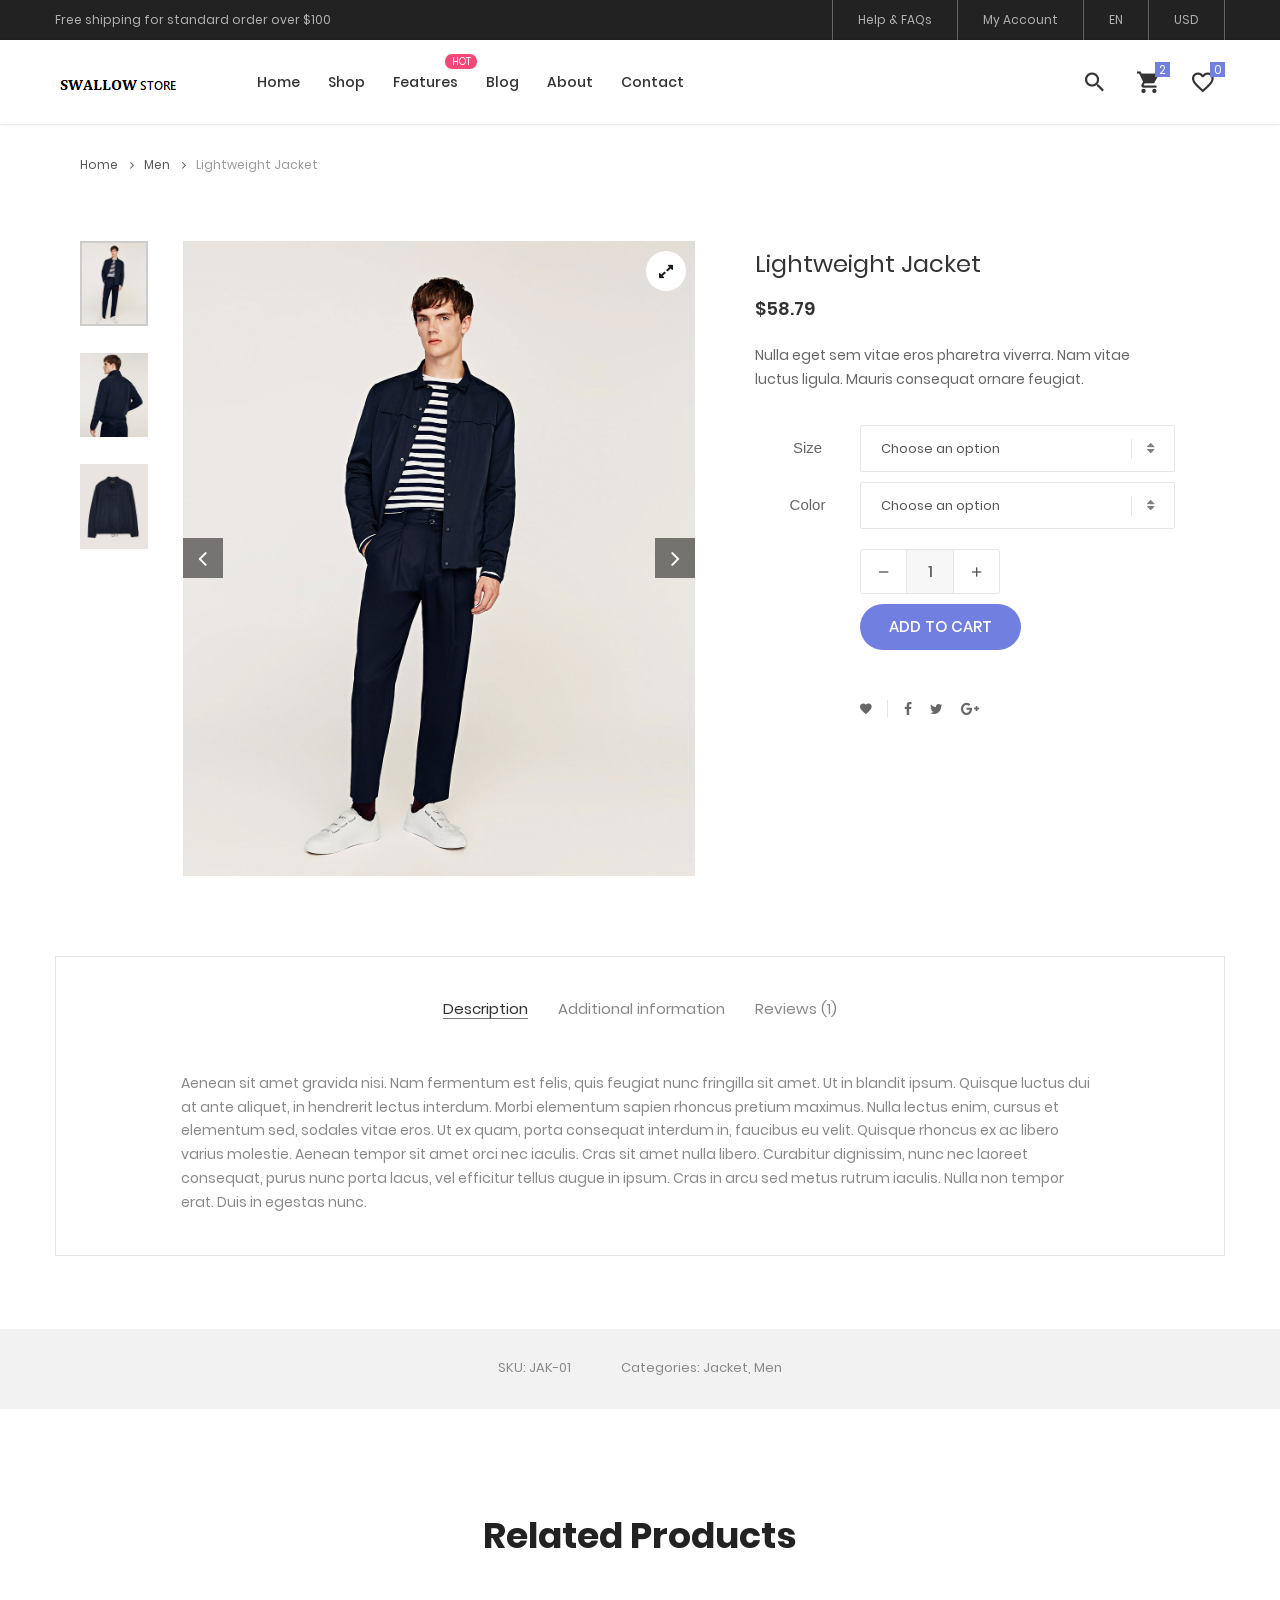
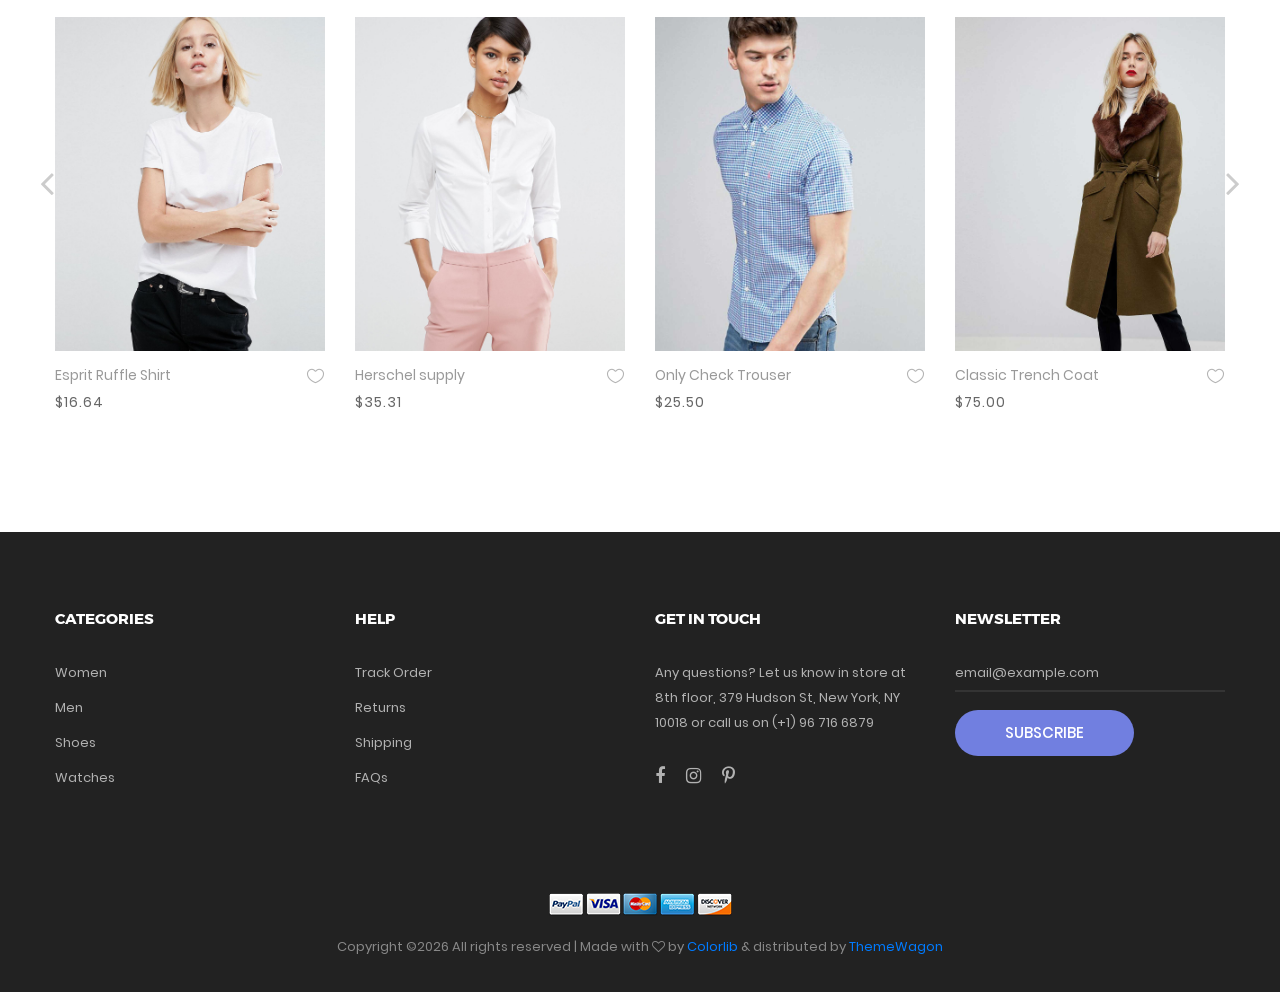
<file: product-detail.html>
<!DOCTYPE html>
<html lang="en">
<head>
	<title>Product Detail</title>
	<meta charset="UTF-8">
	<meta name="viewport" content="width=device-width, initial-scale=1">
<!--===============================================================================================-->	
	<link rel="icon" type="image/png" href="images/icons/favicon.png"/>
<!--===============================================================================================-->
	<link rel="stylesheet" type="text/css" href="vendor/bootstrap/css/bootstrap.min.css">
<!--===============================================================================================-->
	<link rel="stylesheet" type="text/css" href="fonts/font-awesome-4.7.0/css/font-awesome.min.css">
<!--===============================================================================================-->
	<link rel="stylesheet" type="text/css" href="fonts/iconic/css/material-design-iconic-font.min.css">
<!--===============================================================================================-->
	<link rel="stylesheet" type="text/css" href="fonts/linearicons-v1.0.0/icon-font.min.css">
<!--===============================================================================================-->
	<link rel="stylesheet" type="text/css" href="vendor/animate/animate.css">
<!--===============================================================================================-->	
	<link rel="stylesheet" type="text/css" href="vendor/css-hamburgers/hamburgers.min.css">
<!--===============================================================================================-->
	<link rel="stylesheet" type="text/css" href="vendor/animsition/css/animsition.min.css">
<!--===============================================================================================-->
	<link rel="stylesheet" type="text/css" href="vendor/select2/select2.min.css">
<!--===============================================================================================-->	
	<link rel="stylesheet" type="text/css" href="vendor/daterangepicker/daterangepicker.css">
<!--===============================================================================================-->
	<link rel="stylesheet" type="text/css" href="vendor/slick/slick.css">
<!--===============================================================================================-->
	<link rel="stylesheet" type="text/css" href="vendor/MagnificPopup/magnific-popup.css">
<!--===============================================================================================-->
	<link rel="stylesheet" type="text/css" href="vendor/perfect-scrollbar/perfect-scrollbar.css">
<!--===============================================================================================-->
	<link rel="stylesheet" type="text/css" href="css/util.css">
	<link rel="stylesheet" type="text/css" href="css/main.css">
<!--===============================================================================================-->
</head>
<body class="animsition">
	
	<!-- Header -->
	<header class="header-v4">
		<!-- Header desktop -->
		<div class="container-menu-desktop">
			<!-- Topbar -->
			<div class="top-bar">
				<div class="content-topbar flex-sb-m h-full container">
					<div class="left-top-bar">
						Free shipping for standard order over $100
					</div>

					<div class="right-top-bar flex-w h-full">
						<a href="#" class="flex-c-m trans-04 p-lr-25">
							Help & FAQs
						</a>

						<a href="#" class="flex-c-m trans-04 p-lr-25">
							My Account
						</a>

						<a href="#" class="flex-c-m trans-04 p-lr-25">
							EN
						</a>

						<a href="#" class="flex-c-m trans-04 p-lr-25">
							USD
						</a>
					</div>
				</div>
			</div>

			<div class="wrap-menu-desktop how-shadow1">
				<nav class="limiter-menu-desktop container">
					
					<!-- Logo desktop -->		
					<a href="#" class="logo">
						<img src="images/icons/logo-01.png" alt="IMG-LOGO">
					</a>

					<!-- Menu desktop -->
					<div class="menu-desktop">
						<ul class="main-menu">
							<li>
								<a href="index.html">Home</a>
								<ul class="sub-menu">
									<li><a href="index.html">Homepage 1</a></li>
									<li><a href="home-02.html">Homepage 2</a></li>
									<li><a href="home-03.html">Homepage 3</a></li>
								</ul>
							</li>

							<li>
								<a href="product.html">Shop</a>
							</li>

							<li class="label1" data-label1="hot">
								<a href="shoping-cart.html">Features</a>
							</li>

							<li>
								<a href="blog.html">Blog</a>
							</li>

							<li>
								<a href="about.html">About</a>
							</li>

							<li>
								<a href="contact.html">Contact</a>
							</li>
						</ul>
					</div>	

					<!-- Icon header -->
					<div class="wrap-icon-header flex-w flex-r-m">
						<div class="icon-header-item cl2 hov-cl1 trans-04 p-l-22 p-r-11 js-show-modal-search">
							<i class="zmdi zmdi-search"></i>
						</div>

						<div class="icon-header-item cl2 hov-cl1 trans-04 p-l-22 p-r-11 icon-header-noti js-show-cart" data-notify="2">
							<i class="zmdi zmdi-shopping-cart"></i>
						</div>

						<a href="#" class="icon-header-item cl2 hov-cl1 trans-04 p-l-22 p-r-11 icon-header-noti" data-notify="0">
							<i class="zmdi zmdi-favorite-outline"></i>
						</a>
					</div>
				</nav>
			</div>	
		</div>

		<!-- Header Mobile -->
		<div class="wrap-header-mobile">
			<!-- Logo moblie -->		
			<div class="logo-mobile">
				<a href="index.html"><img src="images/icons/logo-01.png" alt="IMG-LOGO"></a>
			</div>

			<!-- Icon header -->
			<div class="wrap-icon-header flex-w flex-r-m m-r-15">
				<div class="icon-header-item cl2 hov-cl1 trans-04 p-r-11 js-show-modal-search">
					<i class="zmdi zmdi-search"></i>
				</div>

				<div class="icon-header-item cl2 hov-cl1 trans-04 p-r-11 p-l-10 icon-header-noti js-show-cart" data-notify="2">
					<i class="zmdi zmdi-shopping-cart"></i>
				</div>

				<a href="#" class="dis-block icon-header-item cl2 hov-cl1 trans-04 p-r-11 p-l-10 icon-header-noti" data-notify="0">
					<i class="zmdi zmdi-favorite-outline"></i>
				</a>
			</div>

			<!-- Button show menu -->
			<div class="btn-show-menu-mobile hamburger hamburger--squeeze">
				<span class="hamburger-box">
					<span class="hamburger-inner"></span>
				</span>
			</div>
		</div>


		<!-- Menu Mobile -->
		<div class="menu-mobile">
			<ul class="topbar-mobile">
				<li>
					<div class="left-top-bar">
						Free shipping for standard order over $100
					</div>
				</li>

				<li>
					<div class="right-top-bar flex-w h-full">
						<a href="#" class="flex-c-m p-lr-10 trans-04">
							Help & FAQs
						</a>

						<a href="#" class="flex-c-m p-lr-10 trans-04">
							My Account
						</a>

						<a href="#" class="flex-c-m p-lr-10 trans-04">
							EN
						</a>

						<a href="#" class="flex-c-m p-lr-10 trans-04">
							USD
						</a>
					</div>
				</li>
			</ul>

			<ul class="main-menu-m">
				<li>
					<a href="index.html">Home</a>
					<ul class="sub-menu-m">
						<li><a href="index.html">Homepage 1</a></li>
						<li><a href="home-02.html">Homepage 2</a></li>
						<li><a href="home-03.html">Homepage 3</a></li>
					</ul>
					<span class="arrow-main-menu-m">
						<i class="fa fa-angle-right" aria-hidden="true"></i>
					</span>
				</li>

				<li>
					<a href="product.html">Shop</a>
				</li>

				<li>
					<a href="shoping-cart.html" class="label1 rs1" data-label1="hot">Features</a>
				</li>

				<li>
					<a href="blog.html">Blog</a>
				</li>

				<li>
					<a href="about.html">About</a>
				</li>

				<li>
					<a href="contact.html">Contact</a>
				</li>
			</ul>
		</div>

		<!-- Modal Search -->
		<div class="modal-search-header flex-c-m trans-04 js-hide-modal-search">
			<div class="container-search-header">
				<button class="flex-c-m btn-hide-modal-search trans-04 js-hide-modal-search">
					<img src="images/icons/icon-close2.png" alt="CLOSE">
				</button>

				<form class="wrap-search-header flex-w p-l-15">
					<button class="flex-c-m trans-04">
						<i class="zmdi zmdi-search"></i>
					</button>
					<input class="plh3" type="text" name="search" placeholder="Search...">
				</form>
			</div>
		</div>
	</header>

	<!-- Cart -->
	<div class="wrap-header-cart js-panel-cart">
		<div class="s-full js-hide-cart"></div>

		<div class="header-cart flex-col-l p-l-65 p-r-25">
			<div class="header-cart-title flex-w flex-sb-m p-b-8">
				<span class="mtext-103 cl2">
					Your Cart
				</span>

				<div class="fs-35 lh-10 cl2 p-lr-5 pointer hov-cl1 trans-04 js-hide-cart">
					<i class="zmdi zmdi-close"></i>
				</div>
			</div>
			
			<div class="header-cart-content flex-w js-pscroll">
				<ul class="header-cart-wrapitem w-full">
					<li class="header-cart-item flex-w flex-t m-b-12">
						<div class="header-cart-item-img">
							<img src="images/item-cart-01.jpg" alt="IMG">
						</div>

						<div class="header-cart-item-txt p-t-8">
							<a href="#" class="header-cart-item-name m-b-18 hov-cl1 trans-04">
								White Shirt Pleat
							</a>

							<span class="header-cart-item-info">
								1 x $19.00
							</span>
						</div>
					</li>

					<li class="header-cart-item flex-w flex-t m-b-12">
						<div class="header-cart-item-img">
							<img src="images/item-cart-02.jpg" alt="IMG">
						</div>

						<div class="header-cart-item-txt p-t-8">
							<a href="#" class="header-cart-item-name m-b-18 hov-cl1 trans-04">
								Converse All Star
							</a>

							<span class="header-cart-item-info">
								1 x $39.00
							</span>
						</div>
					</li>

					<li class="header-cart-item flex-w flex-t m-b-12">
						<div class="header-cart-item-img">
							<img src="images/item-cart-03.jpg" alt="IMG">
						</div>

						<div class="header-cart-item-txt p-t-8">
							<a href="#" class="header-cart-item-name m-b-18 hov-cl1 trans-04">
								Nixon Porter Leather
							</a>

							<span class="header-cart-item-info">
								1 x $17.00
							</span>
						</div>
					</li>
				</ul>
				
				<div class="w-full">
					<div class="header-cart-total w-full p-tb-40">
						Total: $75.00
					</div>

					<div class="header-cart-buttons flex-w w-full">
						<a href="shoping-cart.html" class="flex-c-m stext-101 cl0 size-107 bg3 bor2 hov-btn3 p-lr-15 trans-04 m-r-8 m-b-10">
							View Cart
						</a>

						<a href="shoping-cart.html" class="flex-c-m stext-101 cl0 size-107 bg3 bor2 hov-btn3 p-lr-15 trans-04 m-b-10">
							Check Out
						</a>
					</div>
				</div>
			</div>
		</div>
	</div>


	<!-- breadcrumb -->
	<div class="container">
		<div class="bread-crumb flex-w p-l-25 p-r-15 p-t-30 p-lr-0-lg">
			<a href="index.html" class="stext-109 cl8 hov-cl1 trans-04">
				Home
				<i class="fa fa-angle-right m-l-9 m-r-10" aria-hidden="true"></i>
			</a>

			<a href="product.html" class="stext-109 cl8 hov-cl1 trans-04">
				Men
				<i class="fa fa-angle-right m-l-9 m-r-10" aria-hidden="true"></i>
			</a>

			<span class="stext-109 cl4">
				Lightweight Jacket
			</span>
		</div>
	</div>
		

	<!-- Product Detail -->
	<section class="sec-product-detail bg0 p-t-65 p-b-60">
		<div class="container">
			<div class="row">
				<div class="col-md-6 col-lg-7 p-b-30">
					<div class="p-l-25 p-r-30 p-lr-0-lg">
						<div class="wrap-slick3 flex-sb flex-w">
							<div class="wrap-slick3-dots"></div>
							<div class="wrap-slick3-arrows flex-sb-m flex-w"></div>

							<div class="slick3 gallery-lb">
								<div class="item-slick3" data-thumb="images/product-detail-01.jpg">
									<div class="wrap-pic-w pos-relative">
										<img src="images/product-detail-01.jpg" alt="IMG-PRODUCT">

										<a class="flex-c-m size-108 how-pos1 bor0 fs-16 cl10 bg0 hov-btn3 trans-04" href="images/product-detail-01.jpg">
											<i class="fa fa-expand"></i>
										</a>
									</div>
								</div>

								<div class="item-slick3" data-thumb="images/product-detail-02.jpg">
									<div class="wrap-pic-w pos-relative">
										<img src="images/product-detail-02.jpg" alt="IMG-PRODUCT">

										<a class="flex-c-m size-108 how-pos1 bor0 fs-16 cl10 bg0 hov-btn3 trans-04" href="images/product-detail-02.jpg">
											<i class="fa fa-expand"></i>
										</a>
									</div>
								</div>

								<div class="item-slick3" data-thumb="images/product-detail-03.jpg">
									<div class="wrap-pic-w pos-relative">
										<img src="images/product-detail-03.jpg" alt="IMG-PRODUCT">

										<a class="flex-c-m size-108 how-pos1 bor0 fs-16 cl10 bg0 hov-btn3 trans-04" href="images/product-detail-03.jpg">
											<i class="fa fa-expand"></i>
										</a>
									</div>
								</div>
							</div>
						</div>
					</div>
				</div>
					
				<div class="col-md-6 col-lg-5 p-b-30">
					<div class="p-r-50 p-t-5 p-lr-0-lg">
						<h4 class="mtext-105 cl2 js-name-detail p-b-14">
							Lightweight Jacket
						</h4>

						<span class="mtext-106 cl2">
							$58.79
						</span>

						<p class="stext-102 cl3 p-t-23">
							Nulla eget sem vitae eros pharetra viverra. Nam vitae luctus ligula. Mauris consequat ornare feugiat.
						</p>
						
						<!--  -->
						<div class="p-t-33">
							<div class="flex-w flex-r-m p-b-10">
								<div class="size-203 flex-c-m respon6">
									Size
								</div>

								<div class="size-204 respon6-next">
									<div class="rs1-select2 bor8 bg0">
										<select class="js-select2" name="time">
											<option>Choose an option</option>
											<option>Size S</option>
											<option>Size M</option>
											<option>Size L</option>
											<option>Size XL</option>
										</select>
										<div class="dropDownSelect2"></div>
									</div>
								</div>
							</div>

							<div class="flex-w flex-r-m p-b-10">
								<div class="size-203 flex-c-m respon6">
									Color
								</div>

								<div class="size-204 respon6-next">
									<div class="rs1-select2 bor8 bg0">
										<select class="js-select2" name="time">
											<option>Choose an option</option>
											<option>Red</option>
											<option>Blue</option>
											<option>White</option>
											<option>Grey</option>
										</select>
										<div class="dropDownSelect2"></div>
									</div>
								</div>
							</div>

							<div class="flex-w flex-r-m p-b-10">
								<div class="size-204 flex-w flex-m respon6-next">
									<div class="wrap-num-product flex-w m-r-20 m-tb-10">
										<div class="btn-num-product-down cl8 hov-btn3 trans-04 flex-c-m">
											<i class="fs-16 zmdi zmdi-minus"></i>
										</div>

										<input class="mtext-104 cl3 txt-center num-product" type="number" name="num-product" value="1">

										<div class="btn-num-product-up cl8 hov-btn3 trans-04 flex-c-m">
											<i class="fs-16 zmdi zmdi-plus"></i>
										</div>
									</div>

									<button class="flex-c-m stext-101 cl0 size-101 bg1 bor1 hov-btn1 p-lr-15 trans-04 js-addcart-detail">
										Add to cart
									</button>
								</div>
							</div>	
						</div>

						<!--  -->
						<div class="flex-w flex-m p-l-100 p-t-40 respon7">
							<div class="flex-m bor9 p-r-10 m-r-11">
								<a href="#" class="fs-14 cl3 hov-cl1 trans-04 lh-10 p-lr-5 p-tb-2 js-addwish-detail tooltip100" data-tooltip="Add to Wishlist">
									<i class="zmdi zmdi-favorite"></i>
								</a>
							</div>

							<a href="#" class="fs-14 cl3 hov-cl1 trans-04 lh-10 p-lr-5 p-tb-2 m-r-8 tooltip100" data-tooltip="Facebook">
								<i class="fa fa-facebook"></i>
							</a>

							<a href="#" class="fs-14 cl3 hov-cl1 trans-04 lh-10 p-lr-5 p-tb-2 m-r-8 tooltip100" data-tooltip="Twitter">
								<i class="fa fa-twitter"></i>
							</a>

							<a href="#" class="fs-14 cl3 hov-cl1 trans-04 lh-10 p-lr-5 p-tb-2 m-r-8 tooltip100" data-tooltip="Google Plus">
								<i class="fa fa-google-plus"></i>
							</a>
						</div>
					</div>
				</div>
			</div>

			<div class="bor10 m-t-50 p-t-43 p-b-40">
				<!-- Tab01 -->
				<div class="tab01">
					<!-- Nav tabs -->
					<ul class="nav nav-tabs" role="tablist">
						<li class="nav-item p-b-10">
							<a class="nav-link active" data-toggle="tab" href="#description" role="tab">Description</a>
						</li>

						<li class="nav-item p-b-10">
							<a class="nav-link" data-toggle="tab" href="#information" role="tab">Additional information</a>
						</li>

						<li class="nav-item p-b-10">
							<a class="nav-link" data-toggle="tab" href="#reviews" role="tab">Reviews (1)</a>
						</li>
					</ul>

					<!-- Tab panes -->
					<div class="tab-content p-t-43">
						<!-- - -->
						<div class="tab-pane fade show active" id="description" role="tabpanel">
							<div class="how-pos2 p-lr-15-md">
								<p class="stext-102 cl6">
									Aenean sit amet gravida nisi. Nam fermentum est felis, quis feugiat nunc fringilla sit amet. Ut in blandit ipsum. Quisque luctus dui at ante aliquet, in hendrerit lectus interdum. Morbi elementum sapien rhoncus pretium maximus. Nulla lectus enim, cursus et elementum sed, sodales vitae eros. Ut ex quam, porta consequat interdum in, faucibus eu velit. Quisque rhoncus ex ac libero varius molestie. Aenean tempor sit amet orci nec iaculis. Cras sit amet nulla libero. Curabitur dignissim, nunc nec laoreet consequat, purus nunc porta lacus, vel efficitur tellus augue in ipsum. Cras in arcu sed metus rutrum iaculis. Nulla non tempor erat. Duis in egestas nunc.
								</p>
							</div>
						</div>

						<!-- - -->
						<div class="tab-pane fade" id="information" role="tabpanel">
							<div class="row">
								<div class="col-sm-10 col-md-8 col-lg-6 m-lr-auto">
									<ul class="p-lr-28 p-lr-15-sm">
										<li class="flex-w flex-t p-b-7">
											<span class="stext-102 cl3 size-205">
												Weight
											</span>

											<span class="stext-102 cl6 size-206">
												0.79 kg
											</span>
										</li>

										<li class="flex-w flex-t p-b-7">
											<span class="stext-102 cl3 size-205">
												Dimensions
											</span>

											<span class="stext-102 cl6 size-206">
												110 x 33 x 100 cm
											</span>
										</li>

										<li class="flex-w flex-t p-b-7">
											<span class="stext-102 cl3 size-205">
												Materials
											</span>

											<span class="stext-102 cl6 size-206">
												60% cotton
											</span>
										</li>

										<li class="flex-w flex-t p-b-7">
											<span class="stext-102 cl3 size-205">
												Color
											</span>

											<span class="stext-102 cl6 size-206">
												Black, Blue, Grey, Green, Red, White
											</span>
										</li>

										<li class="flex-w flex-t p-b-7">
											<span class="stext-102 cl3 size-205">
												Size
											</span>

											<span class="stext-102 cl6 size-206">
												XL, L, M, S
											</span>
										</li>
									</ul>
								</div>
							</div>
						</div>

						<!-- - -->
						<div class="tab-pane fade" id="reviews" role="tabpanel">
							<div class="row">
								<div class="col-sm-10 col-md-8 col-lg-6 m-lr-auto">
									<div class="p-b-30 m-lr-15-sm">
										<!-- Review -->
										<div class="flex-w flex-t p-b-68">
											<div class="wrap-pic-s size-109 bor0 of-hidden m-r-18 m-t-6">
												<img src="images/avatar-01.jpg" alt="AVATAR">
											</div>

											<div class="size-207">
												<div class="flex-w flex-sb-m p-b-17">
													<span class="mtext-107 cl2 p-r-20">
														Ariana Grande
													</span>

													<span class="fs-18 cl11">
														<i class="zmdi zmdi-star"></i>
														<i class="zmdi zmdi-star"></i>
														<i class="zmdi zmdi-star"></i>
														<i class="zmdi zmdi-star"></i>
														<i class="zmdi zmdi-star-half"></i>
													</span>
												</div>

												<p class="stext-102 cl6">
													Quod autem in homine praestantissimum atque optimum est, id deseruit. Apud ceteros autem philosophos
												</p>
											</div>
										</div>
										
										<!-- Add review -->
										<form class="w-full">
											<h5 class="mtext-108 cl2 p-b-7">
												Add a review
											</h5>

											<p class="stext-102 cl6">
												Your email address will not be published. Required fields are marked *
											</p>

											<div class="flex-w flex-m p-t-50 p-b-23">
												<span class="stext-102 cl3 m-r-16">
													Your Rating
												</span>

												<span class="wrap-rating fs-18 cl11 pointer">
													<i class="item-rating pointer zmdi zmdi-star-outline"></i>
													<i class="item-rating pointer zmdi zmdi-star-outline"></i>
													<i class="item-rating pointer zmdi zmdi-star-outline"></i>
													<i class="item-rating pointer zmdi zmdi-star-outline"></i>
													<i class="item-rating pointer zmdi zmdi-star-outline"></i>
													<input class="dis-none" type="number" name="rating">
												</span>
											</div>

											<div class="row p-b-25">
												<div class="col-12 p-b-5">
													<label class="stext-102 cl3" for="review">Your review</label>
													<textarea class="size-110 bor8 stext-102 cl2 p-lr-20 p-tb-10" id="review" name="review"></textarea>
												</div>

												<div class="col-sm-6 p-b-5">
													<label class="stext-102 cl3" for="name">Name</label>
													<input class="size-111 bor8 stext-102 cl2 p-lr-20" id="name" type="text" name="name">
												</div>

												<div class="col-sm-6 p-b-5">
													<label class="stext-102 cl3" for="email">Email</label>
													<input class="size-111 bor8 stext-102 cl2 p-lr-20" id="email" type="text" name="email">
												</div>
											</div>

											<button class="flex-c-m stext-101 cl0 size-112 bg7 bor11 hov-btn3 p-lr-15 trans-04 m-b-10">
												Submit
											</button>
										</form>
									</div>
								</div>
							</div>
						</div>
					</div>
				</div>
			</div>
		</div>

		<div class="bg6 flex-c-m flex-w size-302 m-t-73 p-tb-15">
			<span class="stext-107 cl6 p-lr-25">
				SKU: JAK-01
			</span>

			<span class="stext-107 cl6 p-lr-25">
				Categories: Jacket, Men
			</span>
		</div>
	</section>


	<!-- Related Products -->
	<section class="sec-relate-product bg0 p-t-45 p-b-105">
		<div class="container">
			<div class="p-b-45">
				<h3 class="ltext-106 cl5 txt-center">
					Related Products
				</h3>
			</div>

			<!-- Slide2 -->
			<div class="wrap-slick2">
				<div class="slick2">
					<div class="item-slick2 p-l-15 p-r-15 p-t-15 p-b-15">
						<!-- Block2 -->
						<div class="block2">
							<div class="block2-pic hov-img0">
								<img src="images/product-01.jpg" alt="IMG-PRODUCT">

								<a href="#" class="block2-btn flex-c-m stext-103 cl2 size-102 bg0 bor2 hov-btn1 p-lr-15 trans-04 js-show-modal1">
									Quick View
								</a>
							</div>

							<div class="block2-txt flex-w flex-t p-t-14">
								<div class="block2-txt-child1 flex-col-l ">
									<a href="product-detail.html" class="stext-104 cl4 hov-cl1 trans-04 js-name-b2 p-b-6">
										Esprit Ruffle Shirt
									</a>

									<span class="stext-105 cl3">
										$16.64
									</span>
								</div>

								<div class="block2-txt-child2 flex-r p-t-3">
									<a href="#" class="btn-addwish-b2 dis-block pos-relative js-addwish-b2">
										<img class="icon-heart1 dis-block trans-04" src="images/icons/icon-heart-01.png" alt="ICON">
										<img class="icon-heart2 dis-block trans-04 ab-t-l" src="images/icons/icon-heart-02.png" alt="ICON">
									</a>
								</div>
							</div>
						</div>
					</div>

					<div class="item-slick2 p-l-15 p-r-15 p-t-15 p-b-15">
						<!-- Block2 -->
						<div class="block2">
							<div class="block2-pic hov-img0">
								<img src="images/product-02.jpg" alt="IMG-PRODUCT">

								<a href="#" class="block2-btn flex-c-m stext-103 cl2 size-102 bg0 bor2 hov-btn1 p-lr-15 trans-04 js-show-modal1">
									Quick View
								</a>
							</div>

							<div class="block2-txt flex-w flex-t p-t-14">
								<div class="block2-txt-child1 flex-col-l ">
									<a href="product-detail.html" class="stext-104 cl4 hov-cl1 trans-04 js-name-b2 p-b-6">
										Herschel supply
									</a>

									<span class="stext-105 cl3">
										$35.31
									</span>
								</div>

								<div class="block2-txt-child2 flex-r p-t-3">
									<a href="#" class="btn-addwish-b2 dis-block pos-relative js-addwish-b2">
										<img class="icon-heart1 dis-block trans-04" src="images/icons/icon-heart-01.png" alt="ICON">
										<img class="icon-heart2 dis-block trans-04 ab-t-l" src="images/icons/icon-heart-02.png" alt="ICON">
									</a>
								</div>
							</div>
						</div>
					</div>

					<div class="item-slick2 p-l-15 p-r-15 p-t-15 p-b-15">
						<!-- Block2 -->
						<div class="block2">
							<div class="block2-pic hov-img0">
								<img src="images/product-03.jpg" alt="IMG-PRODUCT">

								<a href="#" class="block2-btn flex-c-m stext-103 cl2 size-102 bg0 bor2 hov-btn1 p-lr-15 trans-04 js-show-modal1">
									Quick View
								</a>
							</div>

							<div class="block2-txt flex-w flex-t p-t-14">
								<div class="block2-txt-child1 flex-col-l ">
									<a href="product-detail.html" class="stext-104 cl4 hov-cl1 trans-04 js-name-b2 p-b-6">
										Only Check Trouser
									</a>

									<span class="stext-105 cl3">
										$25.50
									</span>
								</div>

								<div class="block2-txt-child2 flex-r p-t-3">
									<a href="#" class="btn-addwish-b2 dis-block pos-relative js-addwish-b2">
										<img class="icon-heart1 dis-block trans-04" src="images/icons/icon-heart-01.png" alt="ICON">
										<img class="icon-heart2 dis-block trans-04 ab-t-l" src="images/icons/icon-heart-02.png" alt="ICON">
									</a>
								</div>
							</div>
						</div>
					</div>

					<div class="item-slick2 p-l-15 p-r-15 p-t-15 p-b-15">
						<!-- Block2 -->
						<div class="block2">
							<div class="block2-pic hov-img0">
								<img src="images/product-04.jpg" alt="IMG-PRODUCT">

								<a href="#" class="block2-btn flex-c-m stext-103 cl2 size-102 bg0 bor2 hov-btn1 p-lr-15 trans-04 js-show-modal1">
									Quick View
								</a>
							</div>

							<div class="block2-txt flex-w flex-t p-t-14">
								<div class="block2-txt-child1 flex-col-l ">
									<a href="product-detail.html" class="stext-104 cl4 hov-cl1 trans-04 js-name-b2 p-b-6">
										Classic Trench Coat
									</a>

									<span class="stext-105 cl3">
										$75.00
									</span>
								</div>

								<div class="block2-txt-child2 flex-r p-t-3">
									<a href="#" class="btn-addwish-b2 dis-block pos-relative js-addwish-b2">
										<img class="icon-heart1 dis-block trans-04" src="images/icons/icon-heart-01.png" alt="ICON">
										<img class="icon-heart2 dis-block trans-04 ab-t-l" src="images/icons/icon-heart-02.png" alt="ICON">
									</a>
								</div>
							</div>
						</div>
					</div>

					<div class="item-slick2 p-l-15 p-r-15 p-t-15 p-b-15">
						<!-- Block2 -->
						<div class="block2">
							<div class="block2-pic hov-img0">
								<img src="images/product-05.jpg" alt="IMG-PRODUCT">

								<a href="#" class="block2-btn flex-c-m stext-103 cl2 size-102 bg0 bor2 hov-btn1 p-lr-15 trans-04 js-show-modal1">
									Quick View
								</a>
							</div>

							<div class="block2-txt flex-w flex-t p-t-14">
								<div class="block2-txt-child1 flex-col-l ">
									<a href="product-detail.html" class="stext-104 cl4 hov-cl1 trans-04 js-name-b2 p-b-6">
										Front Pocket Jumper
									</a>

									<span class="stext-105 cl3">
										$34.75
									</span>
								</div>

								<div class="block2-txt-child2 flex-r p-t-3">
									<a href="#" class="btn-addwish-b2 dis-block pos-relative js-addwish-b2">
										<img class="icon-heart1 dis-block trans-04" src="images/icons/icon-heart-01.png" alt="ICON">
										<img class="icon-heart2 dis-block trans-04 ab-t-l" src="images/icons/icon-heart-02.png" alt="ICON">
									</a>
								</div>
							</div>
						</div>
					</div>

					<div class="item-slick2 p-l-15 p-r-15 p-t-15 p-b-15">
						<!-- Block2 -->
						<div class="block2">
							<div class="block2-pic hov-img0">
								<img src="images/product-06.jpg" alt="IMG-PRODUCT">

								<a href="#" class="block2-btn flex-c-m stext-103 cl2 size-102 bg0 bor2 hov-btn1 p-lr-15 trans-04 js-show-modal1">
									Quick View
								</a>
							</div>

							<div class="block2-txt flex-w flex-t p-t-14">
								<div class="block2-txt-child1 flex-col-l ">
									<a href="product-detail.html" class="stext-104 cl4 hov-cl1 trans-04 js-name-b2 p-b-6">
										Vintage Inspired Classic 
									</a>

									<span class="stext-105 cl3">
										$93.20
									</span>
								</div>

								<div class="block2-txt-child2 flex-r p-t-3">
									<a href="#" class="btn-addwish-b2 dis-block pos-relative js-addwish-b2">
										<img class="icon-heart1 dis-block trans-04" src="images/icons/icon-heart-01.png" alt="ICON">
										<img class="icon-heart2 dis-block trans-04 ab-t-l" src="images/icons/icon-heart-02.png" alt="ICON">
									</a>
								</div>
							</div>
						</div>
					</div>

					<div class="item-slick2 p-l-15 p-r-15 p-t-15 p-b-15">
						<!-- Block2 -->
						<div class="block2">
							<div class="block2-pic hov-img0">
								<img src="images/product-07.jpg" alt="IMG-PRODUCT">

								<a href="#" class="block2-btn flex-c-m stext-103 cl2 size-102 bg0 bor2 hov-btn1 p-lr-15 trans-04 js-show-modal1">
									Quick View
								</a>
							</div>

							<div class="block2-txt flex-w flex-t p-t-14">
								<div class="block2-txt-child1 flex-col-l ">
									<a href="product-detail.html" class="stext-104 cl4 hov-cl1 trans-04 js-name-b2 p-b-6">
										Shirt in Stretch Cotton
									</a>

									<span class="stext-105 cl3">
										$52.66
									</span>
								</div>

								<div class="block2-txt-child2 flex-r p-t-3">
									<a href="#" class="btn-addwish-b2 dis-block pos-relative js-addwish-b2">
										<img class="icon-heart1 dis-block trans-04" src="images/icons/icon-heart-01.png" alt="ICON">
										<img class="icon-heart2 dis-block trans-04 ab-t-l" src="images/icons/icon-heart-02.png" alt="ICON">
									</a>
								</div>
							</div>
						</div>
					</div>

					<div class="item-slick2 p-l-15 p-r-15 p-t-15 p-b-15">
						<!-- Block2 -->
						<div class="block2">
							<div class="block2-pic hov-img0">
								<img src="images/product-08.jpg" alt="IMG-PRODUCT">

								<a href="#" class="block2-btn flex-c-m stext-103 cl2 size-102 bg0 bor2 hov-btn1 p-lr-15 trans-04 js-show-modal1">
									Quick View
								</a>
							</div>

							<div class="block2-txt flex-w flex-t p-t-14">
								<div class="block2-txt-child1 flex-col-l ">
									<a href="product-detail.html" class="stext-104 cl4 hov-cl1 trans-04 js-name-b2 p-b-6">
										Pieces Metallic Printed
									</a>

									<span class="stext-105 cl3">
										$18.96
									</span>
								</div>

								<div class="block2-txt-child2 flex-r p-t-3">
									<a href="#" class="btn-addwish-b2 dis-block pos-relative js-addwish-b2">
										<img class="icon-heart1 dis-block trans-04" src="images/icons/icon-heart-01.png" alt="ICON">
										<img class="icon-heart2 dis-block trans-04 ab-t-l" src="images/icons/icon-heart-02.png" alt="ICON">
									</a>
								</div>
							</div>
						</div>
					</div>
				</div>
			</div>
		</div>
	</section>
		

	<!-- Footer -->
	<footer class="bg3 p-t-75 p-b-32">
		<div class="container">
			<div class="row">
				<div class="col-sm-6 col-lg-3 p-b-50">
					<h4 class="stext-301 cl0 p-b-30">
						Categories
					</h4>

					<ul>
						<li class="p-b-10">
							<a href="#" class="stext-107 cl7 hov-cl1 trans-04">
								Women
							</a>
						</li>

						<li class="p-b-10">
							<a href="#" class="stext-107 cl7 hov-cl1 trans-04">
								Men
							</a>
						</li>

						<li class="p-b-10">
							<a href="#" class="stext-107 cl7 hov-cl1 trans-04">
								Shoes
							</a>
						</li>

						<li class="p-b-10">
							<a href="#" class="stext-107 cl7 hov-cl1 trans-04">
								Watches
							</a>
						</li>
					</ul>
				</div>

				<div class="col-sm-6 col-lg-3 p-b-50">
					<h4 class="stext-301 cl0 p-b-30">
						Help
					</h4>

					<ul>
						<li class="p-b-10">
							<a href="#" class="stext-107 cl7 hov-cl1 trans-04">
								Track Order
							</a>
						</li>

						<li class="p-b-10">
							<a href="#" class="stext-107 cl7 hov-cl1 trans-04">
								Returns 
							</a>
						</li>

						<li class="p-b-10">
							<a href="#" class="stext-107 cl7 hov-cl1 trans-04">
								Shipping
							</a>
						</li>

						<li class="p-b-10">
							<a href="#" class="stext-107 cl7 hov-cl1 trans-04">
								FAQs
							</a>
						</li>
					</ul>
				</div>

				<div class="col-sm-6 col-lg-3 p-b-50">
					<h4 class="stext-301 cl0 p-b-30">
						GET IN TOUCH
					</h4>

					<p class="stext-107 cl7 size-201">
						Any questions? Let us know in store at 8th floor, 379 Hudson St, New York, NY 10018 or call us on (+1) 96 716 6879
					</p>

					<div class="p-t-27">
						<a href="#" class="fs-18 cl7 hov-cl1 trans-04 m-r-16">
							<i class="fa fa-facebook"></i>
						</a>

						<a href="#" class="fs-18 cl7 hov-cl1 trans-04 m-r-16">
							<i class="fa fa-instagram"></i>
						</a>

						<a href="#" class="fs-18 cl7 hov-cl1 trans-04 m-r-16">
							<i class="fa fa-pinterest-p"></i>
						</a>
					</div>
				</div>

				<div class="col-sm-6 col-lg-3 p-b-50">
					<h4 class="stext-301 cl0 p-b-30">
						Newsletter
					</h4>

					<form>
						<div class="wrap-input1 w-full p-b-4">
							<input class="input1 bg-none plh1 stext-107 cl7" type="text" name="email" placeholder="email@example.com">
							<div class="focus-input1 trans-04"></div>
						</div>

						<div class="p-t-18">
							<button class="flex-c-m stext-101 cl0 size-103 bg1 bor1 hov-btn2 p-lr-15 trans-04">
								Subscribe
							</button>
						</div>
					</form>
				</div>
			</div>

			<div class="p-t-40">
				<div class="flex-c-m flex-w p-b-18">
					<a href="#" class="m-all-1">
						<img src="images/icons/icon-pay-01.png" alt="ICON-PAY">
					</a>

					<a href="#" class="m-all-1">
						<img src="images/icons/icon-pay-02.png" alt="ICON-PAY">
					</a>

					<a href="#" class="m-all-1">
						<img src="images/icons/icon-pay-03.png" alt="ICON-PAY">
					</a>

					<a href="#" class="m-all-1">
						<img src="images/icons/icon-pay-04.png" alt="ICON-PAY">
					</a>

					<a href="#" class="m-all-1">
						<img src="images/icons/icon-pay-05.png" alt="ICON-PAY">
					</a>
				</div>

				<p class="stext-107 cl6 txt-center">
					<!-- Link back to Colorlib can't be removed. Template is licensed under CC BY 3.0. -->
Copyright &copy;<script>document.write(new Date().getFullYear());</script> All rights reserved | Made with <i class="fa fa-heart-o" aria-hidden="true"></i> by <a href="https://colorlib.com" target="_blank">Colorlib</a> &amp; distributed by <a href="https://themewagon.com" target="_blank">ThemeWagon</a>
<!-- Link back to Colorlib can't be removed. Template is licensed under CC BY 3.0. -->

				</p>
			</div>
		</div>
	</footer>


	<!-- Back to top -->
	<div class="btn-back-to-top" id="myBtn">
		<span class="symbol-btn-back-to-top">
			<i class="zmdi zmdi-chevron-up"></i>
		</span>
	</div>

	<!-- Modal1 -->
	<div class="wrap-modal1 js-modal1 p-t-60 p-b-20">
		<div class="overlay-modal1 js-hide-modal1"></div>

		<div class="container">
			<div class="bg0 p-t-60 p-b-30 p-lr-15-lg how-pos3-parent">
				<button class="how-pos3 hov3 trans-04 js-hide-modal1">
					<img src="images/icons/icon-close.png" alt="CLOSE">
				</button>

				<div class="row">
					<div class="col-md-6 col-lg-7 p-b-30">
						<div class="p-l-25 p-r-30 p-lr-0-lg">
							<div class="wrap-slick3 flex-sb flex-w">
								<div class="wrap-slick3-dots"></div>
								<div class="wrap-slick3-arrows flex-sb-m flex-w"></div>

								<div class="slick3 gallery-lb">
									<div class="item-slick3" data-thumb="images/product-detail-01.jpg">
										<div class="wrap-pic-w pos-relative">
											<img src="images/product-detail-01.jpg" alt="IMG-PRODUCT">

											<a class="flex-c-m size-108 how-pos1 bor0 fs-16 cl10 bg0 hov-btn3 trans-04" href="images/product-detail-01.jpg">
												<i class="fa fa-expand"></i>
											</a>
										</div>
									</div>

									<div class="item-slick3" data-thumb="images/product-detail-02.jpg">
										<div class="wrap-pic-w pos-relative">
											<img src="images/product-detail-02.jpg" alt="IMG-PRODUCT">

											<a class="flex-c-m size-108 how-pos1 bor0 fs-16 cl10 bg0 hov-btn3 trans-04" href="images/product-detail-02.jpg">
												<i class="fa fa-expand"></i>
											</a>
										</div>
									</div>

									<div class="item-slick3" data-thumb="images/product-detail-03.jpg">
										<div class="wrap-pic-w pos-relative">
											<img src="images/product-detail-03.jpg" alt="IMG-PRODUCT">

											<a class="flex-c-m size-108 how-pos1 bor0 fs-16 cl10 bg0 hov-btn3 trans-04" href="images/product-detail-03.jpg">
												<i class="fa fa-expand"></i>
											</a>
										</div>
									</div>
								</div>
							</div>
						</div>
					</div>
					
					<div class="col-md-6 col-lg-5 p-b-30">
						<div class="p-r-50 p-t-5 p-lr-0-lg">
							<h4 class="mtext-105 cl2 js-name-detail p-b-14">
								Lightweight Jacket
							</h4>

							<span class="mtext-106 cl2">
								$58.79
							</span>

							<p class="stext-102 cl3 p-t-23">
								Nulla eget sem vitae eros pharetra viverra. Nam vitae luctus ligula. Mauris consequat ornare feugiat.
							</p>
							
							<!--  -->
							<div class="p-t-33">
								<div class="flex-w flex-r-m p-b-10">
									<div class="size-203 flex-c-m respon6">
										Size
									</div>

									<div class="size-204 respon6-next">
										<div class="rs1-select2 bor8 bg0">
											<select class="js-select2" name="time">
												<option>Choose an option</option>
												<option>Size S</option>
												<option>Size M</option>
												<option>Size L</option>
												<option>Size XL</option>
											</select>
											<div class="dropDownSelect2"></div>
										</div>
									</div>
								</div>

								<div class="flex-w flex-r-m p-b-10">
									<div class="size-203 flex-c-m respon6">
										Color
									</div>

									<div class="size-204 respon6-next">
										<div class="rs1-select2 bor8 bg0">
											<select class="js-select2" name="time">
												<option>Choose an option</option>
												<option>Red</option>
												<option>Blue</option>
												<option>White</option>
												<option>Grey</option>
											</select>
											<div class="dropDownSelect2"></div>
										</div>
									</div>
								</div>

								<div class="flex-w flex-r-m p-b-10">
									<div class="size-204 flex-w flex-m respon6-next">
										<div class="wrap-num-product flex-w m-r-20 m-tb-10">
											<div class="btn-num-product-down cl8 hov-btn3 trans-04 flex-c-m">
												<i class="fs-16 zmdi zmdi-minus"></i>
											</div>

											<input class="mtext-104 cl3 txt-center num-product" type="number" name="num-product" value="1">

											<div class="btn-num-product-up cl8 hov-btn3 trans-04 flex-c-m">
												<i class="fs-16 zmdi zmdi-plus"></i>
											</div>
										</div>

										<button class="flex-c-m stext-101 cl0 size-101 bg1 bor1 hov-btn1 p-lr-15 trans-04 js-addcart-detail">
											Add to cart
										</button>
									</div>
								</div>	
							</div>

							<!--  -->
							<div class="flex-w flex-m p-l-100 p-t-40 respon7">
								<div class="flex-m bor9 p-r-10 m-r-11">
									<a href="#" class="fs-14 cl3 hov-cl1 trans-04 lh-10 p-lr-5 p-tb-2 js-addwish-detail tooltip100" data-tooltip="Add to Wishlist">
										<i class="zmdi zmdi-favorite"></i>
									</a>
								</div>

								<a href="#" class="fs-14 cl3 hov-cl1 trans-04 lh-10 p-lr-5 p-tb-2 m-r-8 tooltip100" data-tooltip="Facebook">
									<i class="fa fa-facebook"></i>
								</a>

								<a href="#" class="fs-14 cl3 hov-cl1 trans-04 lh-10 p-lr-5 p-tb-2 m-r-8 tooltip100" data-tooltip="Twitter">
									<i class="fa fa-twitter"></i>
								</a>

								<a href="#" class="fs-14 cl3 hov-cl1 trans-04 lh-10 p-lr-5 p-tb-2 m-r-8 tooltip100" data-tooltip="Google Plus">
									<i class="fa fa-google-plus"></i>
								</a>
							</div>
						</div>
					</div>
				</div>
			</div>
		</div>
	</div>

<!--===============================================================================================-->	
	<script src="vendor/jquery/jquery-3.2.1.min.js"></script>
<!--===============================================================================================-->
	<script src="vendor/animsition/js/animsition.min.js"></script>
<!--===============================================================================================-->
	<script src="vendor/bootstrap/js/popper.js"></script>
	<script src="vendor/bootstrap/js/bootstrap.min.js"></script>
<!--===============================================================================================-->
	<script src="vendor/select2/select2.min.js"></script>
	<script>
		$(".js-select2").each(function(){
			$(this).select2({
				minimumResultsForSearch: 20,
				dropdownParent: $(this).next('.dropDownSelect2')
			});
		})
	</script>
<!--===============================================================================================-->
	<script src="vendor/daterangepicker/moment.min.js"></script>
	<script src="vendor/daterangepicker/daterangepicker.js"></script>
<!--===============================================================================================-->
	<script src="vendor/slick/slick.min.js"></script>
	<script src="js/slick-custom.js"></script>
<!--===============================================================================================-->
	<script src="vendor/parallax100/parallax100.js"></script>
	<script>
        $('.parallax100').parallax100();
	</script>
<!--===============================================================================================-->
	<script src="vendor/MagnificPopup/jquery.magnific-popup.min.js"></script>
	<script>
		$('.gallery-lb').each(function() { // the containers for all your galleries
			$(this).magnificPopup({
		        delegate: 'a', // the selector for gallery item
		        type: 'image',
		        gallery: {
		        	enabled:true
		        },
		        mainClass: 'mfp-fade'
		    });
		});
	</script>
<!--===============================================================================================-->
	<script src="vendor/isotope/isotope.pkgd.min.js"></script>
<!--===============================================================================================-->
	<script src="vendor/sweetalert/sweetalert.min.js"></script>
	<script>
		$('.js-addwish-b2, .js-addwish-detail').on('click', function(e){
			e.preventDefault();
		});

		$('.js-addwish-b2').each(function(){
			var nameProduct = $(this).parent().parent().find('.js-name-b2').html();
			$(this).on('click', function(){
				swal(nameProduct, "is added to wishlist !", "success");

				$(this).addClass('js-addedwish-b2');
				$(this).off('click');
			});
		});

		$('.js-addwish-detail').each(function(){
			var nameProduct = $(this).parent().parent().parent().find('.js-name-detail').html();

			$(this).on('click', function(){
				swal(nameProduct, "is added to wishlist !", "success");

				$(this).addClass('js-addedwish-detail');
				$(this).off('click');
			});
		});

		/*---------------------------------------------*/

		$('.js-addcart-detail').each(function(){
			var nameProduct = $(this).parent().parent().parent().parent().find('.js-name-detail').html();
			$(this).on('click', function(){
				swal(nameProduct, "is added to cart !", "success");
			});
		});
	
	</script>
<!--===============================================================================================-->
	<script src="vendor/perfect-scrollbar/perfect-scrollbar.min.js"></script>
	<script>
		$('.js-pscroll').each(function(){
			$(this).css('position','relative');
			$(this).css('overflow','hidden');
			var ps = new PerfectScrollbar(this, {
				wheelSpeed: 1,
				scrollingThreshold: 1000,
				wheelPropagation: false,
			});

			$(window).on('resize', function(){
				ps.update();
			})
		});
	</script>
<!--===============================================================================================-->
	<script src="js/main.js"></script>

</body>
</html>
</file>
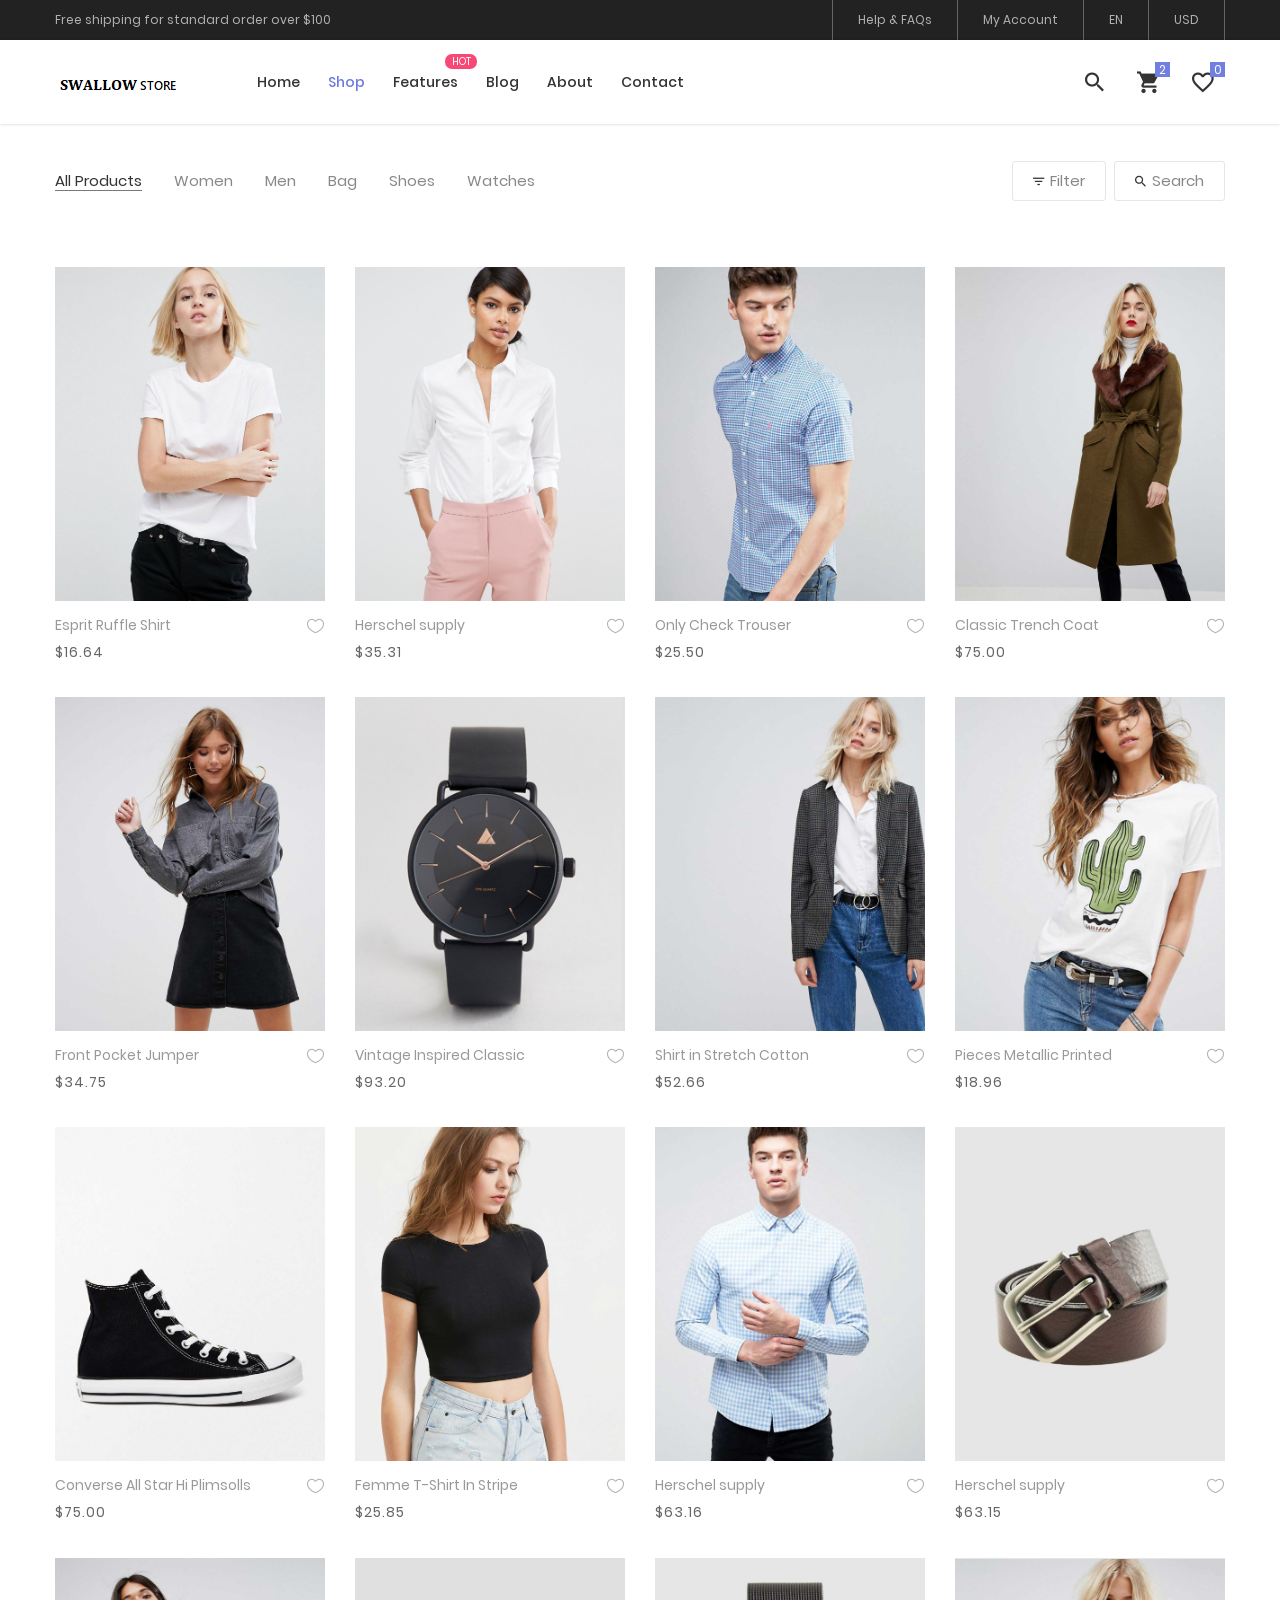
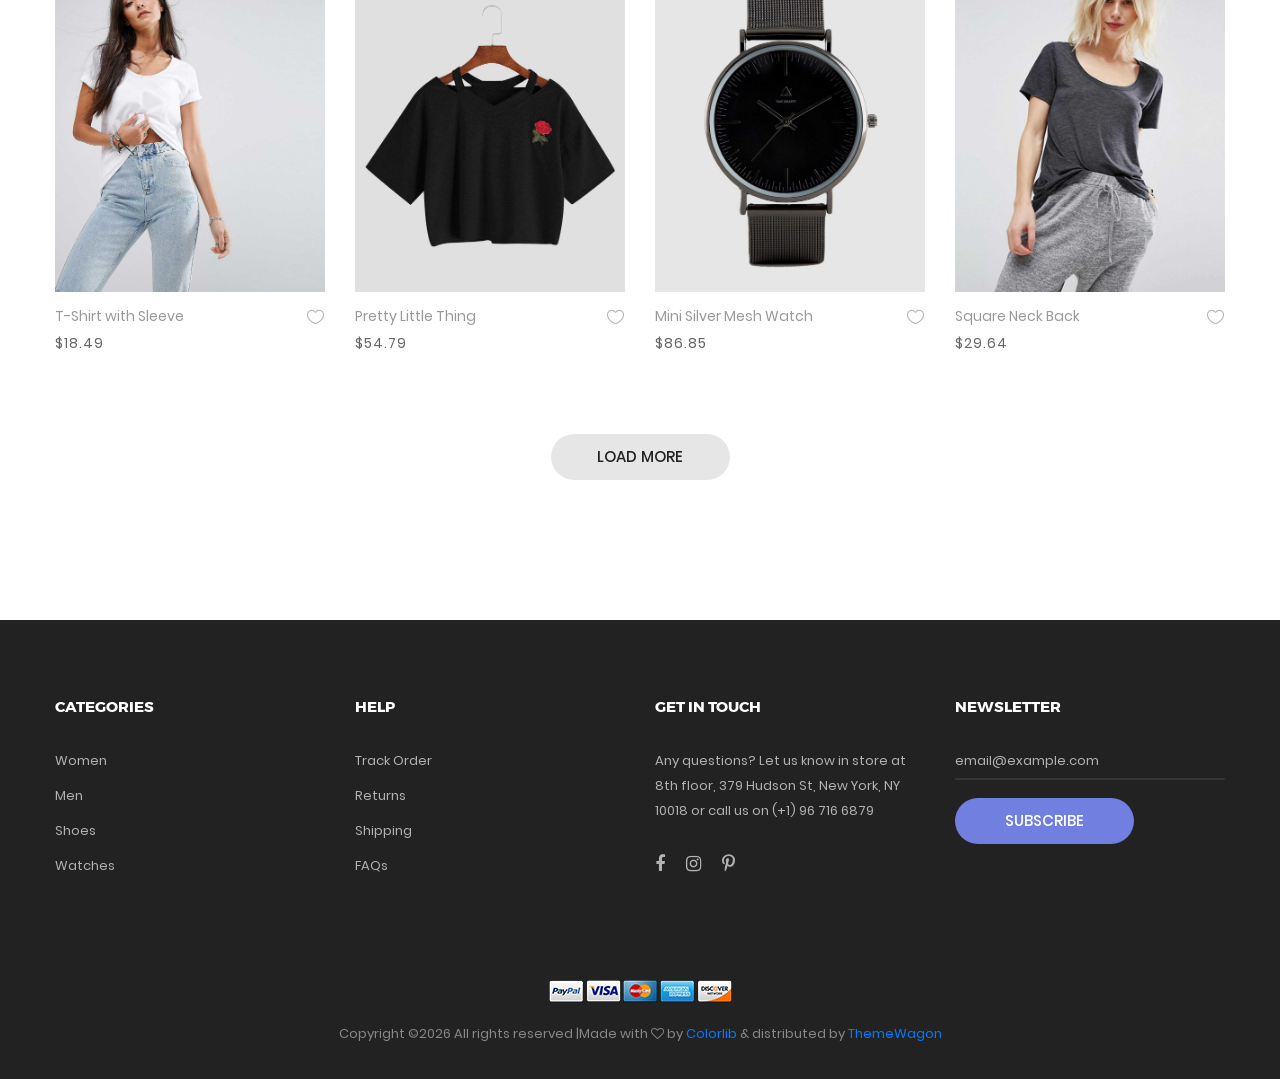
<file: product.html>
<!DOCTYPE html>
<html lang="en">
<head>
	<title>Product</title>
	<meta charset="UTF-8">
	<meta name="viewport" content="width=device-width, initial-scale=1">
<!--===============================================================================================-->	
	<link rel="icon" type="image/png" href="images/icons/favicon.png"/>
<!--===============================================================================================-->
	<link rel="stylesheet" type="text/css" href="vendor/bootstrap/css/bootstrap.min.css">
<!--===============================================================================================-->
	<link rel="stylesheet" type="text/css" href="fonts/font-awesome-4.7.0/css/font-awesome.min.css">
<!--===============================================================================================-->
	<link rel="stylesheet" type="text/css" href="fonts/iconic/css/material-design-iconic-font.min.css">
<!--===============================================================================================-->
	<link rel="stylesheet" type="text/css" href="fonts/linearicons-v1.0.0/icon-font.min.css">
<!--===============================================================================================-->
	<link rel="stylesheet" type="text/css" href="vendor/animate/animate.css">
<!--===============================================================================================-->	
	<link rel="stylesheet" type="text/css" href="vendor/css-hamburgers/hamburgers.min.css">
<!--===============================================================================================-->
	<link rel="stylesheet" type="text/css" href="vendor/animsition/css/animsition.min.css">
<!--===============================================================================================-->
	<link rel="stylesheet" type="text/css" href="vendor/select2/select2.min.css">
<!--===============================================================================================-->	
	<link rel="stylesheet" type="text/css" href="vendor/daterangepicker/daterangepicker.css">
<!--===============================================================================================-->
	<link rel="stylesheet" type="text/css" href="vendor/slick/slick.css">
<!--===============================================================================================-->
	<link rel="stylesheet" type="text/css" href="vendor/MagnificPopup/magnific-popup.css">
<!--===============================================================================================-->
	<link rel="stylesheet" type="text/css" href="vendor/perfect-scrollbar/perfect-scrollbar.css">
<!--===============================================================================================-->
	<link rel="stylesheet" type="text/css" href="css/util.css">
	<link rel="stylesheet" type="text/css" href="css/main.css">
<!--===============================================================================================-->
</head>
<body class="animsition">
	
	<!-- Header -->
	<header class="header-v4">
		<!-- Header desktop -->
		<div class="container-menu-desktop">
			<!-- Topbar -->
			<div class="top-bar">
				<div class="content-topbar flex-sb-m h-full container">
					<div class="left-top-bar">
						Free shipping for standard order over $100
					</div>

					<div class="right-top-bar flex-w h-full">
						<a href="#" class="flex-c-m trans-04 p-lr-25">
							Help & FAQs
						</a>

						<a href="#" class="flex-c-m trans-04 p-lr-25">
							My Account
						</a>

						<a href="#" class="flex-c-m trans-04 p-lr-25">
							EN
						</a>

						<a href="#" class="flex-c-m trans-04 p-lr-25">
							USD
						</a>
					</div>
				</div>
			</div>

			<div class="wrap-menu-desktop how-shadow1">
				<nav class="limiter-menu-desktop container">
					
					<!-- Logo desktop -->		
					<a href="#" class="logo">
						<img src="images/icons/logo-01.png" alt="IMG-LOGO">
					</a>

					<!-- Menu desktop -->
					<div class="menu-desktop">
						<ul class="main-menu">
							<li>
								<a href="index.html">Home</a>
								<ul class="sub-menu">
									<li><a href="index.html">Homepage 1</a></li>
									<li><a href="home-02.html">Homepage 2</a></li>
									<li><a href="home-03.html">Homepage 3</a></li>
								</ul>
							</li>

							<li class="active-menu">
								<a href="product.html">Shop</a>
							</li>

							<li class="label1" data-label1="hot">
								<a href="shoping-cart.html">Features</a>
							</li>

							<li>
								<a href="blog.html">Blog</a>
							</li>

							<li>
								<a href="about.html">About</a>
							</li>

							<li>
								<a href="contact.html">Contact</a>
							</li>
						</ul>
					</div>	

					<!-- Icon header -->
					<div class="wrap-icon-header flex-w flex-r-m">
						<div class="icon-header-item cl2 hov-cl1 trans-04 p-l-22 p-r-11 js-show-modal-search">
							<i class="zmdi zmdi-search"></i>
						</div>

						<div class="icon-header-item cl2 hov-cl1 trans-04 p-l-22 p-r-11 icon-header-noti js-show-cart" data-notify="2">
							<i class="zmdi zmdi-shopping-cart"></i>
						</div>

						<a href="#" class="icon-header-item cl2 hov-cl1 trans-04 p-l-22 p-r-11 icon-header-noti" data-notify="0">
							<i class="zmdi zmdi-favorite-outline"></i>
						</a>
					</div>
				</nav>
			</div>	
		</div>

		<!-- Header Mobile -->
		<div class="wrap-header-mobile">
			<!-- Logo moblie -->		
			<div class="logo-mobile">
				<a href="index.html"><img src="images/icons/logo-01.png" alt="IMG-LOGO"></a>
			</div>

			<!-- Icon header -->
			<div class="wrap-icon-header flex-w flex-r-m m-r-15">
				<div class="icon-header-item cl2 hov-cl1 trans-04 p-r-11 js-show-modal-search">
					<i class="zmdi zmdi-search"></i>
				</div>

				<div class="icon-header-item cl2 hov-cl1 trans-04 p-r-11 p-l-10 icon-header-noti js-show-cart" data-notify="2">
					<i class="zmdi zmdi-shopping-cart"></i>
				</div>

				<a href="#" class="dis-block icon-header-item cl2 hov-cl1 trans-04 p-r-11 p-l-10 icon-header-noti" data-notify="0">
					<i class="zmdi zmdi-favorite-outline"></i>
				</a>
			</div>

			<!-- Button show menu -->
			<div class="btn-show-menu-mobile hamburger hamburger--squeeze">
				<span class="hamburger-box">
					<span class="hamburger-inner"></span>
				</span>
			</div>
		</div>


		<!-- Menu Mobile -->
		<div class="menu-mobile">
			<ul class="topbar-mobile">
				<li>
					<div class="left-top-bar">
						Free shipping for standard order over $100
					</div>
				</li>

				<li>
					<div class="right-top-bar flex-w h-full">
						<a href="#" class="flex-c-m p-lr-10 trans-04">
							Help & FAQs
						</a>

						<a href="#" class="flex-c-m p-lr-10 trans-04">
							My Account
						</a>

						<a href="#" class="flex-c-m p-lr-10 trans-04">
							EN
						</a>

						<a href="#" class="flex-c-m p-lr-10 trans-04">
							USD
						</a>
					</div>
				</li>
			</ul>

			<ul class="main-menu-m">
				<li>
					<a href="index.html">Home</a>
					<ul class="sub-menu-m">
						<li><a href="index.html">Homepage 1</a></li>
						<li><a href="home-02.html">Homepage 2</a></li>
						<li><a href="home-03.html">Homepage 3</a></li>
					</ul>
					<span class="arrow-main-menu-m">
						<i class="fa fa-angle-right" aria-hidden="true"></i>
					</span>
				</li>

				<li>
					<a href="product.html">Shop</a>
				</li>

				<li>
					<a href="shoping-cart.html" class="label1 rs1" data-label1="hot">Features</a>
				</li>

				<li>
					<a href="blog.html">Blog</a>
				</li>

				<li>
					<a href="about.html">About</a>
				</li>

				<li>
					<a href="contact.html">Contact</a>
				</li>
			</ul>
		</div>

		<!-- Modal Search -->
		<div class="modal-search-header flex-c-m trans-04 js-hide-modal-search">
			<div class="container-search-header">
				<button class="flex-c-m btn-hide-modal-search trans-04 js-hide-modal-search">
					<img src="images/icons/icon-close2.png" alt="CLOSE">
				</button>

				<form class="wrap-search-header flex-w p-l-15">
					<button class="flex-c-m trans-04">
						<i class="zmdi zmdi-search"></i>
					</button>
					<input class="plh3" type="text" name="search" placeholder="Search...">
				</form>
			</div>
		</div>
	</header>

	<!-- Cart -->
	<div class="wrap-header-cart js-panel-cart">
		<div class="s-full js-hide-cart"></div>

		<div class="header-cart flex-col-l p-l-65 p-r-25">
			<div class="header-cart-title flex-w flex-sb-m p-b-8">
				<span class="mtext-103 cl2">
					Your Cart
				</span>

				<div class="fs-35 lh-10 cl2 p-lr-5 pointer hov-cl1 trans-04 js-hide-cart">
					<i class="zmdi zmdi-close"></i>
				</div>
			</div>
			
			<div class="header-cart-content flex-w js-pscroll">
				<ul class="header-cart-wrapitem w-full">
					<li class="header-cart-item flex-w flex-t m-b-12">
						<div class="header-cart-item-img">
							<img src="images/item-cart-01.jpg" alt="IMG">
						</div>

						<div class="header-cart-item-txt p-t-8">
							<a href="#" class="header-cart-item-name m-b-18 hov-cl1 trans-04">
								White Shirt Pleat
							</a>

							<span class="header-cart-item-info">
								1 x $19.00
							</span>
						</div>
					</li>

					<li class="header-cart-item flex-w flex-t m-b-12">
						<div class="header-cart-item-img">
							<img src="images/item-cart-02.jpg" alt="IMG">
						</div>

						<div class="header-cart-item-txt p-t-8">
							<a href="#" class="header-cart-item-name m-b-18 hov-cl1 trans-04">
								Converse All Star
							</a>

							<span class="header-cart-item-info">
								1 x $39.00
							</span>
						</div>
					</li>

					<li class="header-cart-item flex-w flex-t m-b-12">
						<div class="header-cart-item-img">
							<img src="images/item-cart-03.jpg" alt="IMG">
						</div>

						<div class="header-cart-item-txt p-t-8">
							<a href="#" class="header-cart-item-name m-b-18 hov-cl1 trans-04">
								Nixon Porter Leather
							</a>

							<span class="header-cart-item-info">
								1 x $17.00
							</span>
						</div>
					</li>
				</ul>
				
				<div class="w-full">
					<div class="header-cart-total w-full p-tb-40">
						Total: $75.00
					</div>

					<div class="header-cart-buttons flex-w w-full">
						<a href="shoping-cart.html" class="flex-c-m stext-101 cl0 size-107 bg3 bor2 hov-btn3 p-lr-15 trans-04 m-r-8 m-b-10">
							View Cart
						</a>

						<a href="shoping-cart.html" class="flex-c-m stext-101 cl0 size-107 bg3 bor2 hov-btn3 p-lr-15 trans-04 m-b-10">
							Check Out
						</a>
					</div>
				</div>
			</div>
		</div>
	</div>

	
	<!-- Product -->
	<div class="bg0 m-t-23 p-b-140">
		<div class="container">
			<div class="flex-w flex-sb-m p-b-52">
				<div class="flex-w flex-l-m filter-tope-group m-tb-10">
					<button class="stext-106 cl6 hov1 bor3 trans-04 m-r-32 m-tb-5 how-active1" data-filter="*">
						All Products
					</button>

					<button class="stext-106 cl6 hov1 bor3 trans-04 m-r-32 m-tb-5" data-filter=".women">
						Women
					</button>

					<button class="stext-106 cl6 hov1 bor3 trans-04 m-r-32 m-tb-5" data-filter=".men">
						Men
					</button>

					<button class="stext-106 cl6 hov1 bor3 trans-04 m-r-32 m-tb-5" data-filter=".bag">
						Bag
					</button>

					<button class="stext-106 cl6 hov1 bor3 trans-04 m-r-32 m-tb-5" data-filter=".shoes">
						Shoes
					</button>

					<button class="stext-106 cl6 hov1 bor3 trans-04 m-r-32 m-tb-5" data-filter=".watches">
						Watches
					</button>
				</div>

				<div class="flex-w flex-c-m m-tb-10">
					<div class="flex-c-m stext-106 cl6 size-104 bor4 pointer hov-btn3 trans-04 m-r-8 m-tb-4 js-show-filter">
						<i class="icon-filter cl2 m-r-6 fs-15 trans-04 zmdi zmdi-filter-list"></i>
						<i class="icon-close-filter cl2 m-r-6 fs-15 trans-04 zmdi zmdi-close dis-none"></i>
						 Filter
					</div>

					<div class="flex-c-m stext-106 cl6 size-105 bor4 pointer hov-btn3 trans-04 m-tb-4 js-show-search">
						<i class="icon-search cl2 m-r-6 fs-15 trans-04 zmdi zmdi-search"></i>
						<i class="icon-close-search cl2 m-r-6 fs-15 trans-04 zmdi zmdi-close dis-none"></i>
						Search
					</div>
				</div>
				
				<!-- Search product -->
				<div class="dis-none panel-search w-full p-t-10 p-b-15">
					<div class="bor8 dis-flex p-l-15">
						<button class="size-113 flex-c-m fs-16 cl2 hov-cl1 trans-04">
							<i class="zmdi zmdi-search"></i>
						</button>

						<input class="mtext-107 cl2 size-114 plh2 p-r-15" type="text" name="search-product" placeholder="Search">
					</div>	
				</div>

				<!-- Filter -->
				<div class="dis-none panel-filter w-full p-t-10">
					<div class="wrap-filter flex-w bg6 w-full p-lr-40 p-t-27 p-lr-15-sm">
						<div class="filter-col1 p-r-15 p-b-27">
							<div class="mtext-102 cl2 p-b-15">
								Sort By
							</div>

							<ul>
								<li class="p-b-6">
									<a href="#" class="filter-link stext-106 trans-04">
										Default
									</a>
								</li>

								<li class="p-b-6">
									<a href="#" class="filter-link stext-106 trans-04">
										Popularity
									</a>
								</li>

								<li class="p-b-6">
									<a href="#" class="filter-link stext-106 trans-04">
										Average rating
									</a>
								</li>

								<li class="p-b-6">
									<a href="#" class="filter-link stext-106 trans-04 filter-link-active">
										Newness
									</a>
								</li>

								<li class="p-b-6">
									<a href="#" class="filter-link stext-106 trans-04">
										Price: Low to High
									</a>
								</li>

								<li class="p-b-6">
									<a href="#" class="filter-link stext-106 trans-04">
										Price: High to Low
									</a>
								</li>
							</ul>
						</div>

						<div class="filter-col2 p-r-15 p-b-27">
							<div class="mtext-102 cl2 p-b-15">
								Price
							</div>

							<ul>
								<li class="p-b-6">
									<a href="#" class="filter-link stext-106 trans-04 filter-link-active">
										All
									</a>
								</li>

								<li class="p-b-6">
									<a href="#" class="filter-link stext-106 trans-04">
										$0.00 - $50.00
									</a>
								</li>

								<li class="p-b-6">
									<a href="#" class="filter-link stext-106 trans-04">
										$50.00 - $100.00
									</a>
								</li>

								<li class="p-b-6">
									<a href="#" class="filter-link stext-106 trans-04">
										$100.00 - $150.00
									</a>
								</li>

								<li class="p-b-6">
									<a href="#" class="filter-link stext-106 trans-04">
										$150.00 - $200.00
									</a>
								</li>

								<li class="p-b-6">
									<a href="#" class="filter-link stext-106 trans-04">
										$200.00+
									</a>
								</li>
							</ul>
						</div>

						<div class="filter-col3 p-r-15 p-b-27">
							<div class="mtext-102 cl2 p-b-15">
								Color
							</div>

							<ul>
								<li class="p-b-6">
									<span class="fs-15 lh-12 m-r-6" style="color: #222;">
										<i class="zmdi zmdi-circle"></i>
									</span>

									<a href="#" class="filter-link stext-106 trans-04">
										Black
									</a>
								</li>

								<li class="p-b-6">
									<span class="fs-15 lh-12 m-r-6" style="color: #4272d7;">
										<i class="zmdi zmdi-circle"></i>
									</span>

									<a href="#" class="filter-link stext-106 trans-04 filter-link-active">
										Blue
									</a>
								</li>

								<li class="p-b-6">
									<span class="fs-15 lh-12 m-r-6" style="color: #b3b3b3;">
										<i class="zmdi zmdi-circle"></i>
									</span>

									<a href="#" class="filter-link stext-106 trans-04">
										Grey
									</a>
								</li>

								<li class="p-b-6">
									<span class="fs-15 lh-12 m-r-6" style="color: #00ad5f;">
										<i class="zmdi zmdi-circle"></i>
									</span>

									<a href="#" class="filter-link stext-106 trans-04">
										Green
									</a>
								</li>

								<li class="p-b-6">
									<span class="fs-15 lh-12 m-r-6" style="color: #fa4251;">
										<i class="zmdi zmdi-circle"></i>
									</span>

									<a href="#" class="filter-link stext-106 trans-04">
										Red
									</a>
								</li>

								<li class="p-b-6">
									<span class="fs-15 lh-12 m-r-6" style="color: #aaa;">
										<i class="zmdi zmdi-circle-o"></i>
									</span>

									<a href="#" class="filter-link stext-106 trans-04">
										White
									</a>
								</li>
							</ul>
						</div>

						<div class="filter-col4 p-b-27">
							<div class="mtext-102 cl2 p-b-15">
								Tags
							</div>

							<div class="flex-w p-t-4 m-r--5">
								<a href="#" class="flex-c-m stext-107 cl6 size-301 bor7 p-lr-15 hov-tag1 trans-04 m-r-5 m-b-5">
									Fashion
								</a>

								<a href="#" class="flex-c-m stext-107 cl6 size-301 bor7 p-lr-15 hov-tag1 trans-04 m-r-5 m-b-5">
									Lifestyle
								</a>

								<a href="#" class="flex-c-m stext-107 cl6 size-301 bor7 p-lr-15 hov-tag1 trans-04 m-r-5 m-b-5">
									Denim
								</a>

								<a href="#" class="flex-c-m stext-107 cl6 size-301 bor7 p-lr-15 hov-tag1 trans-04 m-r-5 m-b-5">
									Streetstyle
								</a>

								<a href="#" class="flex-c-m stext-107 cl6 size-301 bor7 p-lr-15 hov-tag1 trans-04 m-r-5 m-b-5">
									Crafts
								</a>
							</div>
						</div>
					</div>
				</div>
			</div>

			<div class="row isotope-grid">
				<div class="col-sm-6 col-md-4 col-lg-3 p-b-35 isotope-item women">
					<!-- Block2 -->
					<div class="block2">
						<div class="block2-pic hov-img0">
							<img src="images/product-01.jpg" alt="IMG-PRODUCT">

							<a href="#" class="block2-btn flex-c-m stext-103 cl2 size-102 bg0 bor2 hov-btn1 p-lr-15 trans-04 js-show-modal1">
								Quick View
							</a>
						</div>

						<div class="block2-txt flex-w flex-t p-t-14">
							<div class="block2-txt-child1 flex-col-l ">
								<a href="product-detail.html" class="stext-104 cl4 hov-cl1 trans-04 js-name-b2 p-b-6">
									Esprit Ruffle Shirt
								</a>

								<span class="stext-105 cl3">
									$16.64
								</span>
							</div>

							<div class="block2-txt-child2 flex-r p-t-3">
								<a href="#" class="btn-addwish-b2 dis-block pos-relative js-addwish-b2">
									<img class="icon-heart1 dis-block trans-04" src="images/icons/icon-heart-01.png" alt="ICON">
									<img class="icon-heart2 dis-block trans-04 ab-t-l" src="images/icons/icon-heart-02.png" alt="ICON">
								</a>
							</div>
						</div>
					</div>
				</div>

				<div class="col-sm-6 col-md-4 col-lg-3 p-b-35 isotope-item women">
					<!-- Block2 -->
					<div class="block2">
						<div class="block2-pic hov-img0">
							<img src="images/product-02.jpg" alt="IMG-PRODUCT">

							<a href="#" class="block2-btn flex-c-m stext-103 cl2 size-102 bg0 bor2 hov-btn1 p-lr-15 trans-04 js-show-modal1">
								Quick View
							</a>
						</div>

						<div class="block2-txt flex-w flex-t p-t-14">
							<div class="block2-txt-child1 flex-col-l ">
								<a href="product-detail.html" class="stext-104 cl4 hov-cl1 trans-04 js-name-b2 p-b-6">
									Herschel supply
								</a>

								<span class="stext-105 cl3">
									$35.31
								</span>
							</div>

							<div class="block2-txt-child2 flex-r p-t-3">
								<a href="#" class="btn-addwish-b2 dis-block pos-relative js-addwish-b2">
									<img class="icon-heart1 dis-block trans-04" src="images/icons/icon-heart-01.png" alt="ICON">
									<img class="icon-heart2 dis-block trans-04 ab-t-l" src="images/icons/icon-heart-02.png" alt="ICON">
								</a>
							</div>
						</div>
					</div>
				</div>

				<div class="col-sm-6 col-md-4 col-lg-3 p-b-35 isotope-item men">
					<!-- Block2 -->
					<div class="block2">
						<div class="block2-pic hov-img0">
							<img src="images/product-03.jpg" alt="IMG-PRODUCT">

							<a href="#" class="block2-btn flex-c-m stext-103 cl2 size-102 bg0 bor2 hov-btn1 p-lr-15 trans-04 js-show-modal1">
								Quick View
							</a>
						</div>

						<div class="block2-txt flex-w flex-t p-t-14">
							<div class="block2-txt-child1 flex-col-l ">
								<a href="product-detail.html" class="stext-104 cl4 hov-cl1 trans-04 js-name-b2 p-b-6">
									Only Check Trouser
								</a>

								<span class="stext-105 cl3">
									$25.50
								</span>
							</div>

							<div class="block2-txt-child2 flex-r p-t-3">
								<a href="#" class="btn-addwish-b2 dis-block pos-relative js-addwish-b2">
									<img class="icon-heart1 dis-block trans-04" src="images/icons/icon-heart-01.png" alt="ICON">
									<img class="icon-heart2 dis-block trans-04 ab-t-l" src="images/icons/icon-heart-02.png" alt="ICON">
								</a>
							</div>
						</div>
					</div>
				</div>

				<div class="col-sm-6 col-md-4 col-lg-3 p-b-35 isotope-item women">
					<!-- Block2 -->
					<div class="block2">
						<div class="block2-pic hov-img0">
							<img src="images/product-04.jpg" alt="IMG-PRODUCT">

							<a href="#" class="block2-btn flex-c-m stext-103 cl2 size-102 bg0 bor2 hov-btn1 p-lr-15 trans-04 js-show-modal1">
								Quick View
							</a>
						</div>

						<div class="block2-txt flex-w flex-t p-t-14">
							<div class="block2-txt-child1 flex-col-l ">
								<a href="product-detail.html" class="stext-104 cl4 hov-cl1 trans-04 js-name-b2 p-b-6">
									Classic Trench Coat
								</a>

								<span class="stext-105 cl3">
									$75.00
								</span>
							</div>

							<div class="block2-txt-child2 flex-r p-t-3">
								<a href="#" class="btn-addwish-b2 dis-block pos-relative js-addwish-b2">
									<img class="icon-heart1 dis-block trans-04" src="images/icons/icon-heart-01.png" alt="ICON">
									<img class="icon-heart2 dis-block trans-04 ab-t-l" src="images/icons/icon-heart-02.png" alt="ICON">
								</a>
							</div>
						</div>
					</div>
				</div>

				<div class="col-sm-6 col-md-4 col-lg-3 p-b-35 isotope-item women">
					<!-- Block2 -->
					<div class="block2">
						<div class="block2-pic hov-img0">
							<img src="images/product-05.jpg" alt="IMG-PRODUCT">

							<a href="#" class="block2-btn flex-c-m stext-103 cl2 size-102 bg0 bor2 hov-btn1 p-lr-15 trans-04 js-show-modal1">
								Quick View
							</a>
						</div>

						<div class="block2-txt flex-w flex-t p-t-14">
							<div class="block2-txt-child1 flex-col-l ">
								<a href="product-detail.html" class="stext-104 cl4 hov-cl1 trans-04 js-name-b2 p-b-6">
									Front Pocket Jumper
								</a>

								<span class="stext-105 cl3">
									$34.75
								</span>
							</div>

							<div class="block2-txt-child2 flex-r p-t-3">
								<a href="#" class="btn-addwish-b2 dis-block pos-relative js-addwish-b2">
									<img class="icon-heart1 dis-block trans-04" src="images/icons/icon-heart-01.png" alt="ICON">
									<img class="icon-heart2 dis-block trans-04 ab-t-l" src="images/icons/icon-heart-02.png" alt="ICON">
								</a>
							</div>
						</div>
					</div>
				</div>

				<div class="col-sm-6 col-md-4 col-lg-3 p-b-35 isotope-item watches">
					<!-- Block2 -->
					<div class="block2">
						<div class="block2-pic hov-img0">
							<img src="images/product-06.jpg" alt="IMG-PRODUCT">

							<a href="#" class="block2-btn flex-c-m stext-103 cl2 size-102 bg0 bor2 hov-btn1 p-lr-15 trans-04 js-show-modal1">
								Quick View
							</a>
						</div>

						<div class="block2-txt flex-w flex-t p-t-14">
							<div class="block2-txt-child1 flex-col-l ">
								<a href="product-detail.html" class="stext-104 cl4 hov-cl1 trans-04 js-name-b2 p-b-6">
									Vintage Inspired Classic 
								</a>

								<span class="stext-105 cl3">
									$93.20
								</span>
							</div>

							<div class="block2-txt-child2 flex-r p-t-3">
								<a href="#" class="btn-addwish-b2 dis-block pos-relative js-addwish-b2">
									<img class="icon-heart1 dis-block trans-04" src="images/icons/icon-heart-01.png" alt="ICON">
									<img class="icon-heart2 dis-block trans-04 ab-t-l" src="images/icons/icon-heart-02.png" alt="ICON">
								</a>
							</div>
						</div>
					</div>
				</div>

				<div class="col-sm-6 col-md-4 col-lg-3 p-b-35 isotope-item women">
					<!-- Block2 -->
					<div class="block2">
						<div class="block2-pic hov-img0">
							<img src="images/product-07.jpg" alt="IMG-PRODUCT">

							<a href="#" class="block2-btn flex-c-m stext-103 cl2 size-102 bg0 bor2 hov-btn1 p-lr-15 trans-04 js-show-modal1">
								Quick View
							</a>
						</div>

						<div class="block2-txt flex-w flex-t p-t-14">
							<div class="block2-txt-child1 flex-col-l ">
								<a href="product-detail.html" class="stext-104 cl4 hov-cl1 trans-04 js-name-b2 p-b-6">
									Shirt in Stretch Cotton
								</a>

								<span class="stext-105 cl3">
									$52.66
								</span>
							</div>

							<div class="block2-txt-child2 flex-r p-t-3">
								<a href="#" class="btn-addwish-b2 dis-block pos-relative js-addwish-b2">
									<img class="icon-heart1 dis-block trans-04" src="images/icons/icon-heart-01.png" alt="ICON">
									<img class="icon-heart2 dis-block trans-04 ab-t-l" src="images/icons/icon-heart-02.png" alt="ICON">
								</a>
							</div>
						</div>
					</div>
				</div>

				<div class="col-sm-6 col-md-4 col-lg-3 p-b-35 isotope-item women">
					<!-- Block2 -->
					<div class="block2">
						<div class="block2-pic hov-img0">
							<img src="images/product-08.jpg" alt="IMG-PRODUCT">

							<a href="#" class="block2-btn flex-c-m stext-103 cl2 size-102 bg0 bor2 hov-btn1 p-lr-15 trans-04 js-show-modal1">
								Quick View
							</a>
						</div>

						<div class="block2-txt flex-w flex-t p-t-14">
							<div class="block2-txt-child1 flex-col-l ">
								<a href="product-detail.html" class="stext-104 cl4 hov-cl1 trans-04 js-name-b2 p-b-6">
									Pieces Metallic Printed
								</a>

								<span class="stext-105 cl3">
									$18.96
								</span>
							</div>

							<div class="block2-txt-child2 flex-r p-t-3">
								<a href="#" class="btn-addwish-b2 dis-block pos-relative js-addwish-b2">
									<img class="icon-heart1 dis-block trans-04" src="images/icons/icon-heart-01.png" alt="ICON">
									<img class="icon-heart2 dis-block trans-04 ab-t-l" src="images/icons/icon-heart-02.png" alt="ICON">
								</a>
							</div>
						</div>
					</div>
				</div>

				<div class="col-sm-6 col-md-4 col-lg-3 p-b-35 isotope-item shoes">
					<!-- Block2 -->
					<div class="block2">
						<div class="block2-pic hov-img0">
							<img src="images/product-09.jpg" alt="IMG-PRODUCT">

							<a href="#" class="block2-btn flex-c-m stext-103 cl2 size-102 bg0 bor2 hov-btn1 p-lr-15 trans-04 js-show-modal1">
								Quick View
							</a>
						</div>

						<div class="block2-txt flex-w flex-t p-t-14">
							<div class="block2-txt-child1 flex-col-l ">
								<a href="product-detail.html" class="stext-104 cl4 hov-cl1 trans-04 js-name-b2 p-b-6">
									Converse All Star Hi Plimsolls
								</a>

								<span class="stext-105 cl3">
									$75.00
								</span>
							</div>

							<div class="block2-txt-child2 flex-r p-t-3">
								<a href="#" class="btn-addwish-b2 dis-block pos-relative js-addwish-b2">
									<img class="icon-heart1 dis-block trans-04" src="images/icons/icon-heart-01.png" alt="ICON">
									<img class="icon-heart2 dis-block trans-04 ab-t-l" src="images/icons/icon-heart-02.png" alt="ICON">
								</a>
							</div>
						</div>
					</div>
				</div>

				<div class="col-sm-6 col-md-4 col-lg-3 p-b-35 isotope-item women">
					<!-- Block2 -->
					<div class="block2">
						<div class="block2-pic hov-img0">
							<img src="images/product-10.jpg" alt="IMG-PRODUCT">

							<a href="#" class="block2-btn flex-c-m stext-103 cl2 size-102 bg0 bor2 hov-btn1 p-lr-15 trans-04 js-show-modal1">
								Quick View
							</a>
						</div>

						<div class="block2-txt flex-w flex-t p-t-14">
							<div class="block2-txt-child1 flex-col-l ">
								<a href="product-detail.html" class="stext-104 cl4 hov-cl1 trans-04 js-name-b2 p-b-6">
									Femme T-Shirt In Stripe
								</a>

								<span class="stext-105 cl3">
									$25.85
								</span>
							</div>

							<div class="block2-txt-child2 flex-r p-t-3">
								<a href="#" class="btn-addwish-b2 dis-block pos-relative js-addwish-b2">
									<img class="icon-heart1 dis-block trans-04" src="images/icons/icon-heart-01.png" alt="ICON">
									<img class="icon-heart2 dis-block trans-04 ab-t-l" src="images/icons/icon-heart-02.png" alt="ICON">
								</a>
							</div>
						</div>
					</div>
				</div>

				<div class="col-sm-6 col-md-4 col-lg-3 p-b-35 isotope-item men">
					<!-- Block2 -->
					<div class="block2">
						<div class="block2-pic hov-img0">
							<img src="images/product-11.jpg" alt="IMG-PRODUCT">

							<a href="#" class="block2-btn flex-c-m stext-103 cl2 size-102 bg0 bor2 hov-btn1 p-lr-15 trans-04 js-show-modal1">
								Quick View
							</a>
						</div>

						<div class="block2-txt flex-w flex-t p-t-14">
							<div class="block2-txt-child1 flex-col-l ">
								<a href="product-detail.html" class="stext-104 cl4 hov-cl1 trans-04 js-name-b2 p-b-6">
									Herschel supply 
								</a>

								<span class="stext-105 cl3">
									$63.16
								</span>
							</div>

							<div class="block2-txt-child2 flex-r p-t-3">
								<a href="#" class="btn-addwish-b2 dis-block pos-relative js-addwish-b2">
									<img class="icon-heart1 dis-block trans-04" src="images/icons/icon-heart-01.png" alt="ICON">
									<img class="icon-heart2 dis-block trans-04 ab-t-l" src="images/icons/icon-heart-02.png" alt="ICON">
								</a>
							</div>
						</div>
					</div>
				</div>

				<div class="col-sm-6 col-md-4 col-lg-3 p-b-35 isotope-item men">
					<!-- Block2 -->
					<div class="block2">
						<div class="block2-pic hov-img0">
							<img src="images/product-12.jpg" alt="IMG-PRODUCT">

							<a href="#" class="block2-btn flex-c-m stext-103 cl2 size-102 bg0 bor2 hov-btn1 p-lr-15 trans-04 js-show-modal1">
								Quick View
							</a>
						</div>

						<div class="block2-txt flex-w flex-t p-t-14">
							<div class="block2-txt-child1 flex-col-l ">
								<a href="product-detail.html" class="stext-104 cl4 hov-cl1 trans-04 js-name-b2 p-b-6">
									Herschel supply
								</a>

								<span class="stext-105 cl3">
									$63.15
								</span>
							</div>

							<div class="block2-txt-child2 flex-r p-t-3">
								<a href="#" class="btn-addwish-b2 dis-block pos-relative js-addwish-b2">
									<img class="icon-heart1 dis-block trans-04" src="images/icons/icon-heart-01.png" alt="ICON">
									<img class="icon-heart2 dis-block trans-04 ab-t-l" src="images/icons/icon-heart-02.png" alt="ICON">
								</a>
							</div>
						</div>
					</div>
				</div>

				<div class="col-sm-6 col-md-4 col-lg-3 p-b-35 isotope-item women">
					<!-- Block2 -->
					<div class="block2">
						<div class="block2-pic hov-img0">
							<img src="images/product-13.jpg" alt="IMG-PRODUCT">

							<a href="#" class="block2-btn flex-c-m stext-103 cl2 size-102 bg0 bor2 hov-btn1 p-lr-15 trans-04 js-show-modal1">
								Quick View
							</a>
						</div>

						<div class="block2-txt flex-w flex-t p-t-14">
							<div class="block2-txt-child1 flex-col-l ">
								<a href="product-detail.html" class="stext-104 cl4 hov-cl1 trans-04 js-name-b2 p-b-6">
									T-Shirt with Sleeve
								</a>

								<span class="stext-105 cl3">
									$18.49
								</span>
							</div>

							<div class="block2-txt-child2 flex-r p-t-3">
								<a href="#" class="btn-addwish-b2 dis-block pos-relative js-addwish-b2">
									<img class="icon-heart1 dis-block trans-04" src="images/icons/icon-heart-01.png" alt="ICON">
									<img class="icon-heart2 dis-block trans-04 ab-t-l" src="images/icons/icon-heart-02.png" alt="ICON">
								</a>
							</div>
						</div>
					</div>
				</div>

				<div class="col-sm-6 col-md-4 col-lg-3 p-b-35 isotope-item women">
					<!-- Block2 -->
					<div class="block2">
						<div class="block2-pic hov-img0">
							<img src="images/product-14.jpg" alt="IMG-PRODUCT">

							<a href="#" class="block2-btn flex-c-m stext-103 cl2 size-102 bg0 bor2 hov-btn1 p-lr-15 trans-04 js-show-modal1">
								Quick View
							</a>
						</div>

						<div class="block2-txt flex-w flex-t p-t-14">
							<div class="block2-txt-child1 flex-col-l ">
								<a href="product-detail.html" class="stext-104 cl4 hov-cl1 trans-04 js-name-b2 p-b-6">
									Pretty Little Thing
								</a>

								<span class="stext-105 cl3">
									$54.79
								</span>
							</div>

							<div class="block2-txt-child2 flex-r p-t-3">
								<a href="#" class="btn-addwish-b2 dis-block pos-relative js-addwish-b2">
									<img class="icon-heart1 dis-block trans-04" src="images/icons/icon-heart-01.png" alt="ICON">
									<img class="icon-heart2 dis-block trans-04 ab-t-l" src="images/icons/icon-heart-02.png" alt="ICON">
								</a>
							</div>
						</div>
					</div>
				</div>

				<div class="col-sm-6 col-md-4 col-lg-3 p-b-35 isotope-item watches">
					<!-- Block2 -->
					<div class="block2">
						<div class="block2-pic hov-img0">
							<img src="images/product-15.jpg" alt="IMG-PRODUCT">

							<a href="#" class="block2-btn flex-c-m stext-103 cl2 size-102 bg0 bor2 hov-btn1 p-lr-15 trans-04 js-show-modal1">
								Quick View
							</a>
						</div>

						<div class="block2-txt flex-w flex-t p-t-14">
							<div class="block2-txt-child1 flex-col-l ">
								<a href="product-detail.html" class="stext-104 cl4 hov-cl1 trans-04 js-name-b2 p-b-6">
									Mini Silver Mesh Watch
								</a>

								<span class="stext-105 cl3">
									$86.85
								</span>
							</div>

							<div class="block2-txt-child2 flex-r p-t-3">
								<a href="#" class="btn-addwish-b2 dis-block pos-relative js-addwish-b2">
									<img class="icon-heart1 dis-block trans-04" src="images/icons/icon-heart-01.png" alt="ICON">
									<img class="icon-heart2 dis-block trans-04 ab-t-l" src="images/icons/icon-heart-02.png" alt="ICON">
								</a>
							</div>
						</div>
					</div>
				</div>

				<div class="col-sm-6 col-md-4 col-lg-3 p-b-35 isotope-item women">
					<!-- Block2 -->
					<div class="block2">
						<div class="block2-pic hov-img0">
							<img src="images/product-16.jpg" alt="IMG-PRODUCT">

							<a href="#" class="block2-btn flex-c-m stext-103 cl2 size-102 bg0 bor2 hov-btn1 p-lr-15 trans-04 js-show-modal1">
								Quick View
							</a>
						</div>

						<div class="block2-txt flex-w flex-t p-t-14">
							<div class="block2-txt-child1 flex-col-l ">
								<a href="product-detail.html" class="stext-104 cl4 hov-cl1 trans-04 js-name-b2 p-b-6">
									Square Neck Back
								</a>

								<span class="stext-105 cl3">
									$29.64
								</span>
							</div>

							<div class="block2-txt-child2 flex-r p-t-3">
								<a href="#" class="btn-addwish-b2 dis-block pos-relative js-addwish-b2">
									<img class="icon-heart1 dis-block trans-04" src="images/icons/icon-heart-01.png" alt="ICON">
									<img class="icon-heart2 dis-block trans-04 ab-t-l" src="images/icons/icon-heart-02.png" alt="ICON">
								</a>
							</div>
						</div>
					</div>
				</div>
			</div>

			<!-- Load more -->
			<div class="flex-c-m flex-w w-full p-t-45">
				<a href="#" class="flex-c-m stext-101 cl5 size-103 bg2 bor1 hov-btn1 p-lr-15 trans-04">
					Load More
				</a>
			</div>
		</div>
	</div>
		

	<!-- Footer -->
	<footer class="bg3 p-t-75 p-b-32">
		<div class="container">
			<div class="row">
				<div class="col-sm-6 col-lg-3 p-b-50">
					<h4 class="stext-301 cl0 p-b-30">
						Categories
					</h4>

					<ul>
						<li class="p-b-10">
							<a href="#" class="stext-107 cl7 hov-cl1 trans-04">
								Women
							</a>
						</li>

						<li class="p-b-10">
							<a href="#" class="stext-107 cl7 hov-cl1 trans-04">
								Men
							</a>
						</li>

						<li class="p-b-10">
							<a href="#" class="stext-107 cl7 hov-cl1 trans-04">
								Shoes
							</a>
						</li>

						<li class="p-b-10">
							<a href="#" class="stext-107 cl7 hov-cl1 trans-04">
								Watches
							</a>
						</li>
					</ul>
				</div>

				<div class="col-sm-6 col-lg-3 p-b-50">
					<h4 class="stext-301 cl0 p-b-30">
						Help
					</h4>

					<ul>
						<li class="p-b-10">
							<a href="#" class="stext-107 cl7 hov-cl1 trans-04">
								Track Order
							</a>
						</li>

						<li class="p-b-10">
							<a href="#" class="stext-107 cl7 hov-cl1 trans-04">
								Returns 
							</a>
						</li>

						<li class="p-b-10">
							<a href="#" class="stext-107 cl7 hov-cl1 trans-04">
								Shipping
							</a>
						</li>

						<li class="p-b-10">
							<a href="#" class="stext-107 cl7 hov-cl1 trans-04">
								FAQs
							</a>
						</li>
					</ul>
				</div>

				<div class="col-sm-6 col-lg-3 p-b-50">
					<h4 class="stext-301 cl0 p-b-30">
						GET IN TOUCH
					</h4>

					<p class="stext-107 cl7 size-201">
						Any questions? Let us know in store at 8th floor, 379 Hudson St, New York, NY 10018 or call us on (+1) 96 716 6879
					</p>

					<div class="p-t-27">
						<a href="#" class="fs-18 cl7 hov-cl1 trans-04 m-r-16">
							<i class="fa fa-facebook"></i>
						</a>

						<a href="#" class="fs-18 cl7 hov-cl1 trans-04 m-r-16">
							<i class="fa fa-instagram"></i>
						</a>

						<a href="#" class="fs-18 cl7 hov-cl1 trans-04 m-r-16">
							<i class="fa fa-pinterest-p"></i>
						</a>
					</div>
				</div>

				<div class="col-sm-6 col-lg-3 p-b-50">
					<h4 class="stext-301 cl0 p-b-30">
						Newsletter
					</h4>

					<form>
						<div class="wrap-input1 w-full p-b-4">
							<input class="input1 bg-none plh1 stext-107 cl7" type="text" name="email" placeholder="email@example.com">
							<div class="focus-input1 trans-04"></div>
						</div>

						<div class="p-t-18">
							<button class="flex-c-m stext-101 cl0 size-103 bg1 bor1 hov-btn2 p-lr-15 trans-04">
								Subscribe
							</button>
						</div>
					</form>
				</div>
			</div>

			<div class="p-t-40">
				<div class="flex-c-m flex-w p-b-18">
					<a href="#" class="m-all-1">
						<img src="images/icons/icon-pay-01.png" alt="ICON-PAY">
					</a>

					<a href="#" class="m-all-1">
						<img src="images/icons/icon-pay-02.png" alt="ICON-PAY">
					</a>

					<a href="#" class="m-all-1">
						<img src="images/icons/icon-pay-03.png" alt="ICON-PAY">
					</a>

					<a href="#" class="m-all-1">
						<img src="images/icons/icon-pay-04.png" alt="ICON-PAY">
					</a>

					<a href="#" class="m-all-1">
						<img src="images/icons/icon-pay-05.png" alt="ICON-PAY">
					</a>
				</div>

				<p class="stext-107 cl6 txt-center">
					<!-- Link back to Colorlib can't be removed. Template is licensed under CC BY 3.0. -->
Copyright &copy;<script>document.write(new Date().getFullYear());</script> All rights reserved |Made with <i class="fa fa-heart-o" aria-hidden="true"></i> by <a href="https://colorlib.com" target="_blank">Colorlib</a> &amp; distributed by <a href="https://themewagon.com" target="_blank">ThemeWagon</a>
<!-- Link back to Colorlib can't be removed. Template is licensed under CC BY 3.0. -->

				</p>
			</div>
		</div>
	</footer>


	<!-- Back to top -->
	<div class="btn-back-to-top" id="myBtn">
		<span class="symbol-btn-back-to-top">
			<i class="zmdi zmdi-chevron-up"></i>
		</span>
	</div>

	<!-- Modal1 -->
	<div class="wrap-modal1 js-modal1 p-t-60 p-b-20">
		<div class="overlay-modal1 js-hide-modal1"></div>

		<div class="container">
			<div class="bg0 p-t-60 p-b-30 p-lr-15-lg how-pos3-parent">
				<button class="how-pos3 hov3 trans-04 js-hide-modal1">
					<img src="images/icons/icon-close.png" alt="CLOSE">
				</button>

				<div class="row">
					<div class="col-md-6 col-lg-7 p-b-30">
						<div class="p-l-25 p-r-30 p-lr-0-lg">
							<div class="wrap-slick3 flex-sb flex-w">
								<div class="wrap-slick3-dots"></div>
								<div class="wrap-slick3-arrows flex-sb-m flex-w"></div>

								<div class="slick3 gallery-lb">
									<div class="item-slick3" data-thumb="images/product-detail-01.jpg">
										<div class="wrap-pic-w pos-relative">
											<img src="images/product-detail-01.jpg" alt="IMG-PRODUCT">

											<a class="flex-c-m size-108 how-pos1 bor0 fs-16 cl10 bg0 hov-btn3 trans-04" href="images/product-detail-01.jpg">
												<i class="fa fa-expand"></i>
											</a>
										</div>
									</div>

									<div class="item-slick3" data-thumb="images/product-detail-02.jpg">
										<div class="wrap-pic-w pos-relative">
											<img src="images/product-detail-02.jpg" alt="IMG-PRODUCT">

											<a class="flex-c-m size-108 how-pos1 bor0 fs-16 cl10 bg0 hov-btn3 trans-04" href="images/product-detail-02.jpg">
												<i class="fa fa-expand"></i>
											</a>
										</div>
									</div>

									<div class="item-slick3" data-thumb="images/product-detail-03.jpg">
										<div class="wrap-pic-w pos-relative">
											<img src="images/product-detail-03.jpg" alt="IMG-PRODUCT">

											<a class="flex-c-m size-108 how-pos1 bor0 fs-16 cl10 bg0 hov-btn3 trans-04" href="images/product-detail-03.jpg">
												<i class="fa fa-expand"></i>
											</a>
										</div>
									</div>
								</div>
							</div>
						</div>
					</div>
					
					<div class="col-md-6 col-lg-5 p-b-30">
						<div class="p-r-50 p-t-5 p-lr-0-lg">
							<h4 class="mtext-105 cl2 js-name-detail p-b-14">
								Lightweight Jacket
							</h4>

							<span class="mtext-106 cl2">
								$58.79
							</span>

							<p class="stext-102 cl3 p-t-23">
								Nulla eget sem vitae eros pharetra viverra. Nam vitae luctus ligula. Mauris consequat ornare feugiat.
							</p>
							
							<!--  -->
							<div class="p-t-33">
								<div class="flex-w flex-r-m p-b-10">
									<div class="size-203 flex-c-m respon6">
										Size
									</div>

									<div class="size-204 respon6-next">
										<div class="rs1-select2 bor8 bg0">
											<select class="js-select2" name="time">
												<option>Choose an option</option>
												<option>Size S</option>
												<option>Size M</option>
												<option>Size L</option>
												<option>Size XL</option>
											</select>
											<div class="dropDownSelect2"></div>
										</div>
									</div>
								</div>

								<div class="flex-w flex-r-m p-b-10">
									<div class="size-203 flex-c-m respon6">
										Color
									</div>

									<div class="size-204 respon6-next">
										<div class="rs1-select2 bor8 bg0">
											<select class="js-select2" name="time">
												<option>Choose an option</option>
												<option>Red</option>
												<option>Blue</option>
												<option>White</option>
												<option>Grey</option>
											</select>
											<div class="dropDownSelect2"></div>
										</div>
									</div>
								</div>

								<div class="flex-w flex-r-m p-b-10">
									<div class="size-204 flex-w flex-m respon6-next">
										<div class="wrap-num-product flex-w m-r-20 m-tb-10">
											<div class="btn-num-product-down cl8 hov-btn3 trans-04 flex-c-m">
												<i class="fs-16 zmdi zmdi-minus"></i>
											</div>

											<input class="mtext-104 cl3 txt-center num-product" type="number" name="num-product" value="1">

											<div class="btn-num-product-up cl8 hov-btn3 trans-04 flex-c-m">
												<i class="fs-16 zmdi zmdi-plus"></i>
											</div>
										</div>

										<button class="flex-c-m stext-101 cl0 size-101 bg1 bor1 hov-btn1 p-lr-15 trans-04 js-addcart-detail">
											Add to cart
										</button>
									</div>
								</div>	
							</div>

							<!--  -->
							<div class="flex-w flex-m p-l-100 p-t-40 respon7">
								<div class="flex-m bor9 p-r-10 m-r-11">
									<a href="#" class="fs-14 cl3 hov-cl1 trans-04 lh-10 p-lr-5 p-tb-2 js-addwish-detail tooltip100" data-tooltip="Add to Wishlist">
										<i class="zmdi zmdi-favorite"></i>
									</a>
								</div>

								<a href="#" class="fs-14 cl3 hov-cl1 trans-04 lh-10 p-lr-5 p-tb-2 m-r-8 tooltip100" data-tooltip="Facebook">
									<i class="fa fa-facebook"></i>
								</a>

								<a href="#" class="fs-14 cl3 hov-cl1 trans-04 lh-10 p-lr-5 p-tb-2 m-r-8 tooltip100" data-tooltip="Twitter">
									<i class="fa fa-twitter"></i>
								</a>

								<a href="#" class="fs-14 cl3 hov-cl1 trans-04 lh-10 p-lr-5 p-tb-2 m-r-8 tooltip100" data-tooltip="Google Plus">
									<i class="fa fa-google-plus"></i>
								</a>
							</div>
						</div>
					</div>
				</div>
			</div>
		</div>
	</div>

<!--===============================================================================================-->	
	<script src="vendor/jquery/jquery-3.2.1.min.js"></script>
<!--===============================================================================================-->
	<script src="vendor/animsition/js/animsition.min.js"></script>
<!--===============================================================================================-->
	<script src="vendor/bootstrap/js/popper.js"></script>
	<script src="vendor/bootstrap/js/bootstrap.min.js"></script>
<!--===============================================================================================-->
	<script src="vendor/select2/select2.min.js"></script>
	<script>
		$(".js-select2").each(function(){
			$(this).select2({
				minimumResultsForSearch: 20,
				dropdownParent: $(this).next('.dropDownSelect2')
			});
		})
	</script>
<!--===============================================================================================-->
	<script src="vendor/daterangepicker/moment.min.js"></script>
	<script src="vendor/daterangepicker/daterangepicker.js"></script>
<!--===============================================================================================-->
	<script src="vendor/slick/slick.min.js"></script>
	<script src="js/slick-custom.js"></script>
<!--===============================================================================================-->
	<script src="vendor/parallax100/parallax100.js"></script>
	<script>
        $('.parallax100').parallax100();
	</script>
<!--===============================================================================================-->
	<script src="vendor/MagnificPopup/jquery.magnific-popup.min.js"></script>
	<script>
		$('.gallery-lb').each(function() { // the containers for all your galleries
			$(this).magnificPopup({
		        delegate: 'a', // the selector for gallery item
		        type: 'image',
		        gallery: {
		        	enabled:true
		        },
		        mainClass: 'mfp-fade'
		    });
		});
	</script>
<!--===============================================================================================-->
	<script src="vendor/isotope/isotope.pkgd.min.js"></script>
<!--===============================================================================================-->
	<script src="vendor/sweetalert/sweetalert.min.js"></script>
	<script>
		$('.js-addwish-b2, .js-addwish-detail').on('click', function(e){
			e.preventDefault();
		});

		$('.js-addwish-b2').each(function(){
			var nameProduct = $(this).parent().parent().find('.js-name-b2').html();
			$(this).on('click', function(){
				swal(nameProduct, "is added to wishlist !", "success");

				$(this).addClass('js-addedwish-b2');
				$(this).off('click');
			});
		});

		$('.js-addwish-detail').each(function(){
			var nameProduct = $(this).parent().parent().parent().find('.js-name-detail').html();

			$(this).on('click', function(){
				swal(nameProduct, "is added to wishlist !", "success");

				$(this).addClass('js-addedwish-detail');
				$(this).off('click');
			});
		});

		/*---------------------------------------------*/

		$('.js-addcart-detail').each(function(){
			var nameProduct = $(this).parent().parent().parent().parent().find('.js-name-detail').html();
			$(this).on('click', function(){
				swal(nameProduct, "is added to cart !", "success");
			});
		});
	
	</script>
<!--===============================================================================================-->
	<script src="vendor/perfect-scrollbar/perfect-scrollbar.min.js"></script>
	<script>
		$('.js-pscroll').each(function(){
			$(this).css('position','relative');
			$(this).css('overflow','hidden');
			var ps = new PerfectScrollbar(this, {
				wheelSpeed: 1,
				scrollingThreshold: 1000,
				wheelPropagation: false,
			});

			$(window).on('resize', function(){
				ps.update();
			})
		});
	</script>
<!--===============================================================================================-->
	<script src="js/main.js"></script>

</body>
</html>
</file>
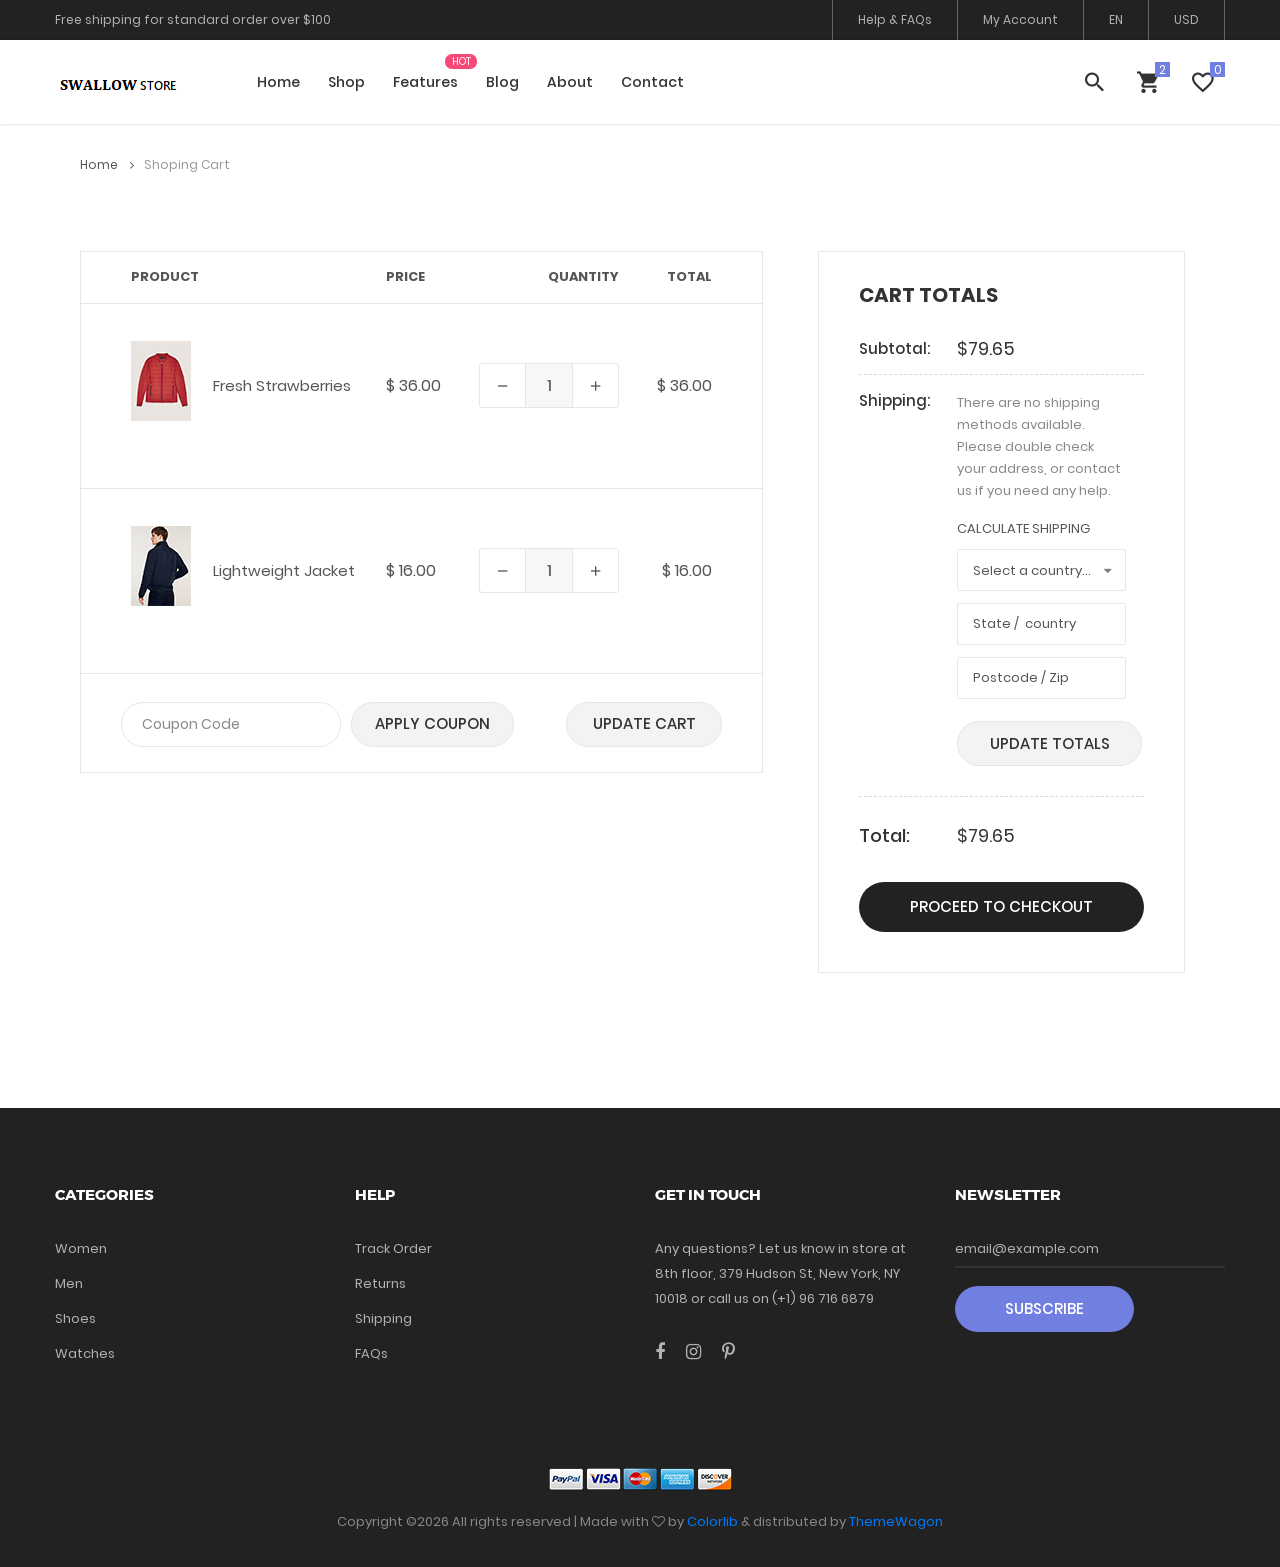
<file: shoping-cart.html>
<!DOCTYPE html>
<html lang="en">
<head>
	<title>Shoping Cart</title>
	<meta charset="UTF-8">
	<meta name="viewport" content="width=device-width, initial-scale=1">
<!--===============================================================================================-->	
	<link rel="icon" type="image/png" href="images/icons/favicon.png"/>
<!--===============================================================================================-->
	<link rel="stylesheet" type="text/css" href="vendor/bootstrap/css/bootstrap.min.css">
<!--===============================================================================================-->
	<link rel="stylesheet" type="text/css" href="fonts/font-awesome-4.7.0/css/font-awesome.min.css">
<!--===============================================================================================-->
	<link rel="stylesheet" type="text/css" href="fonts/iconic/css/material-design-iconic-font.min.css">
<!--===============================================================================================-->
	<link rel="stylesheet" type="text/css" href="fonts/linearicons-v1.0.0/icon-font.min.css">
<!--===============================================================================================-->
	<link rel="stylesheet" type="text/css" href="vendor/animate/animate.css">
<!--===============================================================================================-->	
	<link rel="stylesheet" type="text/css" href="vendor/css-hamburgers/hamburgers.min.css">
<!--===============================================================================================-->
	<link rel="stylesheet" type="text/css" href="vendor/animsition/css/animsition.min.css">
<!--===============================================================================================-->
	<link rel="stylesheet" type="text/css" href="vendor/select2/select2.min.css">
<!--===============================================================================================-->
	<link rel="stylesheet" type="text/css" href="vendor/perfect-scrollbar/perfect-scrollbar.css">
<!--===============================================================================================-->
	<link rel="stylesheet" type="text/css" href="css/util.css">
	<link rel="stylesheet" type="text/css" href="css/main.css">
<!--===============================================================================================-->
</head>
<body class="animsition">
	
	<!-- Header -->
	<header class="header-v4">
		<!-- Header desktop -->
		<div class="container-menu-desktop">
			<!-- Topbar -->
			<div class="top-bar">
				<div class="content-topbar flex-sb-m h-full container">
					<div class="left-top-bar">
						Free shipping for standard order over $100
					</div>

					<div class="right-top-bar flex-w h-full">
						<a href="#" class="flex-c-m trans-04 p-lr-25">
							Help & FAQs
						</a>

						<a href="#" class="flex-c-m trans-04 p-lr-25">
							My Account
						</a>

						<a href="#" class="flex-c-m trans-04 p-lr-25">
							EN
						</a>

						<a href="#" class="flex-c-m trans-04 p-lr-25">
							USD
						</a>
					</div>
				</div>
			</div>

			<div class="wrap-menu-desktop how-shadow1">
				<nav class="limiter-menu-desktop container">
					
					<!-- Logo desktop -->		
					<a href="#" class="logo">
						<img src="images/icons/logo-01.png" alt="IMG-LOGO">
					</a>

					<!-- Menu desktop -->
					<div class="menu-desktop">
						<ul class="main-menu">
							<li>
								<a href="index.html">Home</a>
								<ul class="sub-menu">
									<li><a href="index.html">Homepage 1</a></li>
									<li><a href="home-02.html">Homepage 2</a></li>
									<li><a href="home-03.html">Homepage 3</a></li>
								</ul>
							</li>

							<li>
								<a href="product.html">Shop</a>
							</li>

							<li class="label1" data-label1="hot">
								<a href="shoping-cart.html">Features</a>
							</li>

							<li>
								<a href="blog.html">Blog</a>
							</li>

							<li>
								<a href="about.html">About</a>
							</li>

							<li>
								<a href="contact.html">Contact</a>
							</li>
						</ul>
					</div>	

					<!-- Icon header -->
					<div class="wrap-icon-header flex-w flex-r-m">
						<div class="icon-header-item cl2 hov-cl1 trans-04 p-l-22 p-r-11 js-show-modal-search">
							<i class="zmdi zmdi-search"></i>
						</div>

						<div class="icon-header-item cl2 hov-cl1 trans-04 p-l-22 p-r-11 icon-header-noti js-show-cart" data-notify="2">
							<i class="zmdi zmdi-shopping-cart"></i>
						</div>

						<a href="#" class="icon-header-item cl2 hov-cl1 trans-04 p-l-22 p-r-11 icon-header-noti" data-notify="0">
							<i class="zmdi zmdi-favorite-outline"></i>
						</a>
					</div>
				</nav>
			</div>	
		</div>

		<!-- Header Mobile -->
		<div class="wrap-header-mobile">
			<!-- Logo moblie -->		
			<div class="logo-mobile">
				<a href="index.html"><img src="images/icons/logo-01.png" alt="IMG-LOGO"></a>
			</div>

			<!-- Icon header -->
			<div class="wrap-icon-header flex-w flex-r-m m-r-15">
				<div class="icon-header-item cl2 hov-cl1 trans-04 p-r-11 js-show-modal-search">
					<i class="zmdi zmdi-search"></i>
				</div>

				<div class="icon-header-item cl2 hov-cl1 trans-04 p-r-11 p-l-10 icon-header-noti js-show-cart" data-notify="2">
					<i class="zmdi zmdi-shopping-cart"></i>
				</div>

				<a href="#" class="dis-block icon-header-item cl2 hov-cl1 trans-04 p-r-11 p-l-10 icon-header-noti" data-notify="0">
					<i class="zmdi zmdi-favorite-outline"></i>
				</a>
			</div>

			<!-- Button show menu -->
			<div class="btn-show-menu-mobile hamburger hamburger--squeeze">
				<span class="hamburger-box">
					<span class="hamburger-inner"></span>
				</span>
			</div>
		</div>


		<!-- Menu Mobile -->
		<div class="menu-mobile">
			<ul class="topbar-mobile">
				<li>
					<div class="left-top-bar">
						Free shipping for standard order over $100
					</div>
				</li>

				<li>
					<div class="right-top-bar flex-w h-full">
						<a href="#" class="flex-c-m p-lr-10 trans-04">
							Help & FAQs
						</a>

						<a href="#" class="flex-c-m p-lr-10 trans-04">
							My Account
						</a>

						<a href="#" class="flex-c-m p-lr-10 trans-04">
							EN
						</a>

						<a href="#" class="flex-c-m p-lr-10 trans-04">
							USD
						</a>
					</div>
				</li>
			</ul>

			<ul class="main-menu-m">
				<li>
					<a href="index.html">Home</a>
					<ul class="sub-menu-m">
						<li><a href="index.html">Homepage 1</a></li>
						<li><a href="home-02.html">Homepage 2</a></li>
						<li><a href="home-03.html">Homepage 3</a></li>
					</ul>
					<span class="arrow-main-menu-m">
						<i class="fa fa-angle-right" aria-hidden="true"></i>
					</span>
				</li>

				<li>
					<a href="product.html">Shop</a>
				</li>

				<li>
					<a href="shoping-cart.html" class="label1 rs1" data-label1="hot">Features</a>
				</li>

				<li>
					<a href="blog.html">Blog</a>
				</li>

				<li>
					<a href="about.html">About</a>
				</li>

				<li>
					<a href="contact.html">Contact</a>
				</li>
			</ul>
		</div>

		<!-- Modal Search -->
		<div class="modal-search-header flex-c-m trans-04 js-hide-modal-search">
			<div class="container-search-header">
				<button class="flex-c-m btn-hide-modal-search trans-04 js-hide-modal-search">
					<img src="images/icons/icon-close2.png" alt="CLOSE">
				</button>

				<form class="wrap-search-header flex-w p-l-15">
					<button class="flex-c-m trans-04">
						<i class="zmdi zmdi-search"></i>
					</button>
					<input class="plh3" type="text" name="search" placeholder="Search...">
				</form>
			</div>
		</div>
	</header>

	<!-- Cart -->
	<div class="wrap-header-cart js-panel-cart">
		<div class="s-full js-hide-cart"></div>

		<div class="header-cart flex-col-l p-l-65 p-r-25">
			<div class="header-cart-title flex-w flex-sb-m p-b-8">
				<span class="mtext-103 cl2">
					Your Cart
				</span>

				<div class="fs-35 lh-10 cl2 p-lr-5 pointer hov-cl1 trans-04 js-hide-cart">
					<i class="zmdi zmdi-close"></i>
				</div>
			</div>
			
			<div class="header-cart-content flex-w js-pscroll">
				<ul class="header-cart-wrapitem w-full">
					<li class="header-cart-item flex-w flex-t m-b-12">
						<div class="header-cart-item-img">
							<img src="images/item-cart-01.jpg" alt="IMG">
						</div>

						<div class="header-cart-item-txt p-t-8">
							<a href="#" class="header-cart-item-name m-b-18 hov-cl1 trans-04">
								White Shirt Pleat
							</a>

							<span class="header-cart-item-info">
								1 x $19.00
							</span>
						</div>
					</li>

					<li class="header-cart-item flex-w flex-t m-b-12">
						<div class="header-cart-item-img">
							<img src="images/item-cart-02.jpg" alt="IMG">
						</div>

						<div class="header-cart-item-txt p-t-8">
							<a href="#" class="header-cart-item-name m-b-18 hov-cl1 trans-04">
								Converse All Star
							</a>

							<span class="header-cart-item-info">
								1 x $39.00
							</span>
						</div>
					</li>

					<li class="header-cart-item flex-w flex-t m-b-12">
						<div class="header-cart-item-img">
							<img src="images/item-cart-03.jpg" alt="IMG">
						</div>

						<div class="header-cart-item-txt p-t-8">
							<a href="#" class="header-cart-item-name m-b-18 hov-cl1 trans-04">
								Nixon Porter Leather
							</a>

							<span class="header-cart-item-info">
								1 x $17.00
							</span>
						</div>
					</li>
				</ul>
				
				<div class="w-full">
					<div class="header-cart-total w-full p-tb-40">
						Total: $75.00
					</div>

					<div class="header-cart-buttons flex-w w-full">
						<a href="shoping-cart.html" class="flex-c-m stext-101 cl0 size-107 bg3 bor2 hov-btn3 p-lr-15 trans-04 m-r-8 m-b-10">
							View Cart
						</a>

						<a href="shoping-cart.html" class="flex-c-m stext-101 cl0 size-107 bg3 bor2 hov-btn3 p-lr-15 trans-04 m-b-10">
							Check Out
						</a>
					</div>
				</div>
			</div>
		</div>
	</div>


	<!-- breadcrumb -->
	<div class="container">
		<div class="bread-crumb flex-w p-l-25 p-r-15 p-t-30 p-lr-0-lg">
			<a href="index.html" class="stext-109 cl8 hov-cl1 trans-04">
				Home
				<i class="fa fa-angle-right m-l-9 m-r-10" aria-hidden="true"></i>
			</a>

			<span class="stext-109 cl4">
				Shoping Cart
			</span>
		</div>
	</div>
		

	<!-- Shoping Cart -->
	<form class="bg0 p-t-75 p-b-85">
		<div class="container">
			<div class="row">
				<div class="col-lg-10 col-xl-7 m-lr-auto m-b-50">
					<div class="m-l-25 m-r--38 m-lr-0-xl">
						<div class="wrap-table-shopping-cart">
							<table class="table-shopping-cart">
								<tr class="table_head">
									<th class="column-1">Product</th>
									<th class="column-2"></th>
									<th class="column-3">Price</th>
									<th class="column-4">Quantity</th>
									<th class="column-5">Total</th>
								</tr>

								<tr class="table_row">
									<td class="column-1">
										<div class="how-itemcart1">
											<img src="images/item-cart-04.jpg" alt="IMG">
										</div>
									</td>
									<td class="column-2">Fresh Strawberries</td>
									<td class="column-3">$ 36.00</td>
									<td class="column-4">
										<div class="wrap-num-product flex-w m-l-auto m-r-0">
											<div class="btn-num-product-down cl8 hov-btn3 trans-04 flex-c-m">
												<i class="fs-16 zmdi zmdi-minus"></i>
											</div>

											<input class="mtext-104 cl3 txt-center num-product" type="number" name="num-product1" value="1">

											<div class="btn-num-product-up cl8 hov-btn3 trans-04 flex-c-m">
												<i class="fs-16 zmdi zmdi-plus"></i>
											</div>
										</div>
									</td>
									<td class="column-5">$ 36.00</td>
								</tr>

								<tr class="table_row">
									<td class="column-1">
										<div class="how-itemcart1">
											<img src="images/item-cart-05.jpg" alt="IMG">
										</div>
									</td>
									<td class="column-2">Lightweight Jacket</td>
									<td class="column-3">$ 16.00</td>
									<td class="column-4">
										<div class="wrap-num-product flex-w m-l-auto m-r-0">
											<div class="btn-num-product-down cl8 hov-btn3 trans-04 flex-c-m">
												<i class="fs-16 zmdi zmdi-minus"></i>
											</div>

											<input class="mtext-104 cl3 txt-center num-product" type="number" name="num-product2" value="1">

											<div class="btn-num-product-up cl8 hov-btn3 trans-04 flex-c-m">
												<i class="fs-16 zmdi zmdi-plus"></i>
											</div>
										</div>
									</td>
									<td class="column-5">$ 16.00</td>
								</tr>
							</table>
						</div>

						<div class="flex-w flex-sb-m bor15 p-t-18 p-b-15 p-lr-40 p-lr-15-sm">
							<div class="flex-w flex-m m-r-20 m-tb-5">
								<input class="stext-104 cl2 plh4 size-117 bor13 p-lr-20 m-r-10 m-tb-5" type="text" name="coupon" placeholder="Coupon Code">
									
								<div class="flex-c-m stext-101 cl2 size-118 bg8 bor13 hov-btn3 p-lr-15 trans-04 pointer m-tb-5">
									Apply coupon
								</div>
							</div>

							<div class="flex-c-m stext-101 cl2 size-119 bg8 bor13 hov-btn3 p-lr-15 trans-04 pointer m-tb-10">
								Update Cart
							</div>
						</div>
					</div>
				</div>

				<div class="col-sm-10 col-lg-7 col-xl-5 m-lr-auto m-b-50">
					<div class="bor10 p-lr-40 p-t-30 p-b-40 m-l-63 m-r-40 m-lr-0-xl p-lr-15-sm">
						<h4 class="mtext-109 cl2 p-b-30">
							Cart Totals
						</h4>

						<div class="flex-w flex-t bor12 p-b-13">
							<div class="size-208">
								<span class="stext-110 cl2">
									Subtotal:
								</span>
							</div>

							<div class="size-209">
								<span class="mtext-110 cl2">
									$79.65
								</span>
							</div>
						</div>

						<div class="flex-w flex-t bor12 p-t-15 p-b-30">
							<div class="size-208 w-full-ssm">
								<span class="stext-110 cl2">
									Shipping:
								</span>
							</div>

							<div class="size-209 p-r-18 p-r-0-sm w-full-ssm">
								<p class="stext-111 cl6 p-t-2">
									There are no shipping methods available. Please double check your address, or contact us if you need any help.
								</p>
								
								<div class="p-t-15">
									<span class="stext-112 cl8">
										Calculate Shipping
									</span>

									<div class="rs1-select2 rs2-select2 bor8 bg0 m-b-12 m-t-9">
										<select class="js-select2" name="time">
											<option>Select a country...</option>
											<option>USA</option>
											<option>UK</option>
										</select>
										<div class="dropDownSelect2"></div>
									</div>

									<div class="bor8 bg0 m-b-12">
										<input class="stext-111 cl8 plh3 size-111 p-lr-15" type="text" name="state" placeholder="State /  country">
									</div>

									<div class="bor8 bg0 m-b-22">
										<input class="stext-111 cl8 plh3 size-111 p-lr-15" type="text" name="postcode" placeholder="Postcode / Zip">
									</div>
									
									<div class="flex-w">
										<div class="flex-c-m stext-101 cl2 size-115 bg8 bor13 hov-btn3 p-lr-15 trans-04 pointer">
											Update Totals
										</div>
									</div>
										
								</div>
							</div>
						</div>

						<div class="flex-w flex-t p-t-27 p-b-33">
							<div class="size-208">
								<span class="mtext-101 cl2">
									Total:
								</span>
							</div>

							<div class="size-209 p-t-1">
								<span class="mtext-110 cl2">
									$79.65
								</span>
							</div>
						</div>

						<button class="flex-c-m stext-101 cl0 size-116 bg3 bor14 hov-btn3 p-lr-15 trans-04 pointer">
							Proceed to Checkout
						</button>
					</div>
				</div>
			</div>
		</div>
	</form>
		
	
		

	<!-- Footer -->
	<footer class="bg3 p-t-75 p-b-32">
		<div class="container">
			<div class="row">
				<div class="col-sm-6 col-lg-3 p-b-50">
					<h4 class="stext-301 cl0 p-b-30">
						Categories
					</h4>

					<ul>
						<li class="p-b-10">
							<a href="#" class="stext-107 cl7 hov-cl1 trans-04">
								Women
							</a>
						</li>

						<li class="p-b-10">
							<a href="#" class="stext-107 cl7 hov-cl1 trans-04">
								Men
							</a>
						</li>

						<li class="p-b-10">
							<a href="#" class="stext-107 cl7 hov-cl1 trans-04">
								Shoes
							</a>
						</li>

						<li class="p-b-10">
							<a href="#" class="stext-107 cl7 hov-cl1 trans-04">
								Watches
							</a>
						</li>
					</ul>
				</div>

				<div class="col-sm-6 col-lg-3 p-b-50">
					<h4 class="stext-301 cl0 p-b-30">
						Help
					</h4>

					<ul>
						<li class="p-b-10">
							<a href="#" class="stext-107 cl7 hov-cl1 trans-04">
								Track Order
							</a>
						</li>

						<li class="p-b-10">
							<a href="#" class="stext-107 cl7 hov-cl1 trans-04">
								Returns 
							</a>
						</li>

						<li class="p-b-10">
							<a href="#" class="stext-107 cl7 hov-cl1 trans-04">
								Shipping
							</a>
						</li>

						<li class="p-b-10">
							<a href="#" class="stext-107 cl7 hov-cl1 trans-04">
								FAQs
							</a>
						</li>
					</ul>
				</div>

				<div class="col-sm-6 col-lg-3 p-b-50">
					<h4 class="stext-301 cl0 p-b-30">
						GET IN TOUCH
					</h4>

					<p class="stext-107 cl7 size-201">
						Any questions? Let us know in store at 8th floor, 379 Hudson St, New York, NY 10018 or call us on (+1) 96 716 6879
					</p>

					<div class="p-t-27">
						<a href="#" class="fs-18 cl7 hov-cl1 trans-04 m-r-16">
							<i class="fa fa-facebook"></i>
						</a>

						<a href="#" class="fs-18 cl7 hov-cl1 trans-04 m-r-16">
							<i class="fa fa-instagram"></i>
						</a>

						<a href="#" class="fs-18 cl7 hov-cl1 trans-04 m-r-16">
							<i class="fa fa-pinterest-p"></i>
						</a>
					</div>
				</div>

				<div class="col-sm-6 col-lg-3 p-b-50">
					<h4 class="stext-301 cl0 p-b-30">
						Newsletter
					</h4>

					<form>
						<div class="wrap-input1 w-full p-b-4">
							<input class="input1 bg-none plh1 stext-107 cl7" type="text" name="email" placeholder="email@example.com">
							<div class="focus-input1 trans-04"></div>
						</div>

						<div class="p-t-18">
							<button class="flex-c-m stext-101 cl0 size-103 bg1 bor1 hov-btn2 p-lr-15 trans-04">
								Subscribe
							</button>
						</div>
					</form>
				</div>
			</div>

			<div class="p-t-40">
				<div class="flex-c-m flex-w p-b-18">
					<a href="#" class="m-all-1">
						<img src="images/icons/icon-pay-01.png" alt="ICON-PAY">
					</a>

					<a href="#" class="m-all-1">
						<img src="images/icons/icon-pay-02.png" alt="ICON-PAY">
					</a>

					<a href="#" class="m-all-1">
						<img src="images/icons/icon-pay-03.png" alt="ICON-PAY">
					</a>

					<a href="#" class="m-all-1">
						<img src="images/icons/icon-pay-04.png" alt="ICON-PAY">
					</a>

					<a href="#" class="m-all-1">
						<img src="images/icons/icon-pay-05.png" alt="ICON-PAY">
					</a>
				</div>

				<p class="stext-107 cl6 txt-center">
					<!-- Link back to Colorlib can't be removed. Template is licensed under CC BY 3.0. -->
Copyright &copy;<script>document.write(new Date().getFullYear());</script> All rights reserved | Made with <i class="fa fa-heart-o" aria-hidden="true"></i> by <a href="https://colorlib.com" target="_blank">Colorlib</a> &amp; distributed by <a href="https://themewagon.com" target="_blank">ThemeWagon</a>
<!-- Link back to Colorlib can't be removed. Template is licensed under CC BY 3.0. -->

				</p>
			</div>
		</div>
	</footer>


	<!-- Back to top -->
	<div class="btn-back-to-top" id="myBtn">
		<span class="symbol-btn-back-to-top">
			<i class="zmdi zmdi-chevron-up"></i>
		</span>
	</div>

<!--===============================================================================================-->	
	<script src="vendor/jquery/jquery-3.2.1.min.js"></script>
<!--===============================================================================================-->
	<script src="vendor/animsition/js/animsition.min.js"></script>
<!--===============================================================================================-->
	<script src="vendor/bootstrap/js/popper.js"></script>
	<script src="vendor/bootstrap/js/bootstrap.min.js"></script>
<!--===============================================================================================-->
	<script src="vendor/select2/select2.min.js"></script>
	<script>
		$(".js-select2").each(function(){
			$(this).select2({
				minimumResultsForSearch: 20,
				dropdownParent: $(this).next('.dropDownSelect2')
			});
		})
	</script>
<!--===============================================================================================-->
	<script src="vendor/MagnificPopup/jquery.magnific-popup.min.js"></script>
<!--===============================================================================================-->
	<script src="vendor/perfect-scrollbar/perfect-scrollbar.min.js"></script>
	<script>
		$('.js-pscroll').each(function(){
			$(this).css('position','relative');
			$(this).css('overflow','hidden');
			var ps = new PerfectScrollbar(this, {
				wheelSpeed: 1,
				scrollingThreshold: 1000,
				wheelPropagation: false,
			});

			$(window).on('resize', function(){
				ps.update();
			})
		});
	</script>
<!--===============================================================================================-->
	<script src="js/main.js"></script>

</body>
</html>
</file>
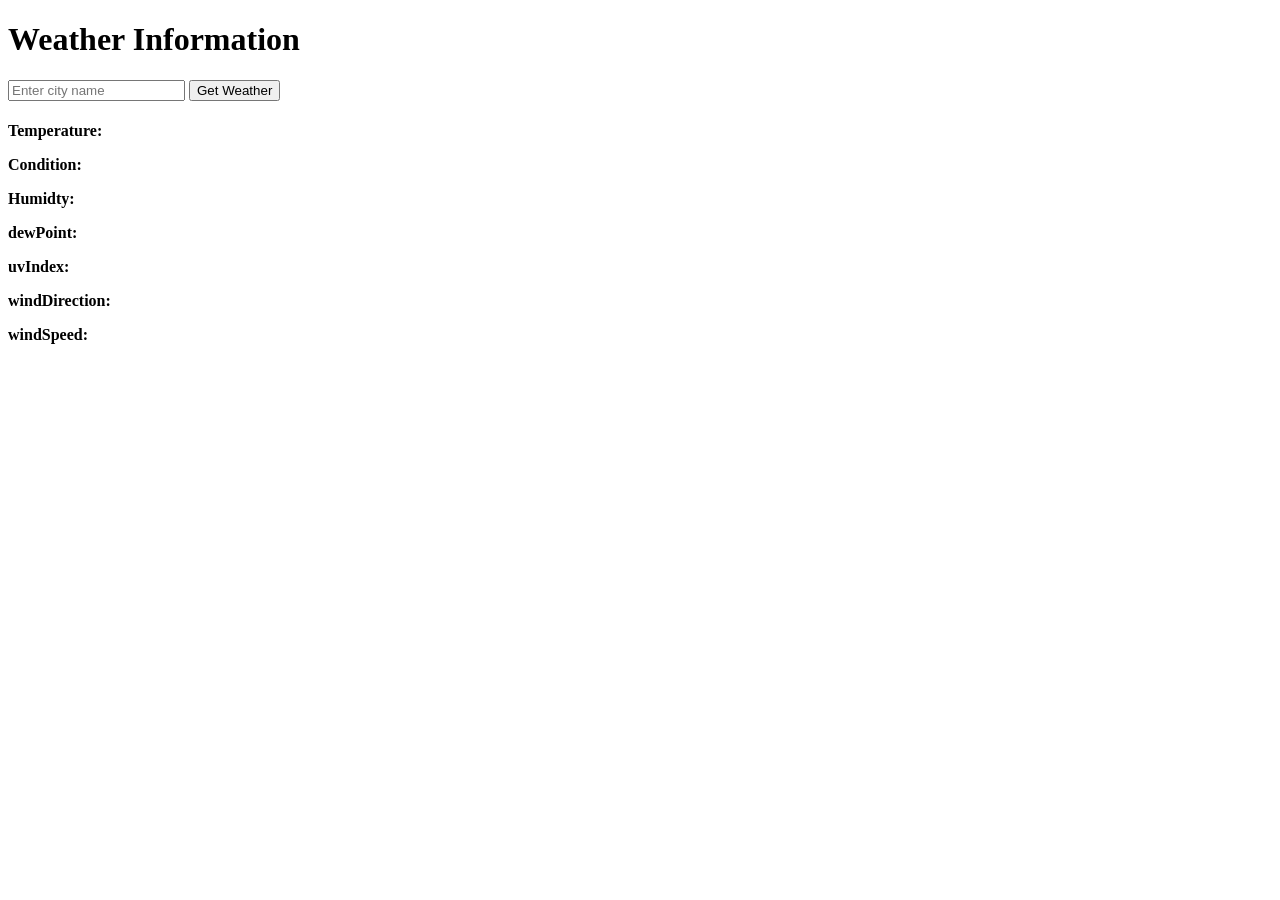
<file: weather.html>
<!DOCTYPE html>
<html lang="en">
  <head>
    <meta charset="utf-8" />
    <meta name="viewport" content="width=device-width, initial-scale=1.0" />
    <title>Weather API Example</title>
  </head>
  <body>
    <h1>Weather Information</h1>
<!-- Weather widget placed under logo -->
<div class="weather-box">
  <input id="cityInput" type="text" placeholder="Enter city name">
  <button id="searchBtn">Get Weather</button>

  <div id="error"></div>

  <div id="weather" class="weather-result">
    <h4 id="cityName"></h4>
    <p><strong>Temperature:</strong> <span id="temp"></span></p>
    <p><strong>Condition:</strong> <span id="desc"></span></p>
    <p><strong>Humidty:</strong> <span id="humidty"></span></p>
    <p><strong>dewPoint:</strong> <span id="dewPoint"></span></p>
    <p><strong>uvIndex:</strong> <span id="uvIndex"></span></p>
    <p><strong>windDirection:</strong> <span id="windDirection"></span></p>
    <p><strong>windSpeed:</strong> <span id="windSpeed"></span></p>
   
  </div>
</div>

    <script>
const API_KEY = "j0ABAsmsgMBkSmYiQPCJbQZORzS4yzJu";

const weatherText = {
  1000: "Clear",
  1100: "Mostly Clear",
  1101: "Partly Cloudy",
  1102: "Mostly Cloudy",
  1001: "Cloudy",
  2000: "Fog",
  2100: "Light Fog",
  4000: "Rain",
  4200: "Light Rain",
  4001: "Heavy Rain",
  5000: "Snow",
  5100: "Light Snow",
  5001: "Flurries"
};

const weatherIcon = {
  1000: "☀️",
  1100: "🌤️",
  1101: "🌤️",
  1102: "☁️",
  1001: "☁️",
  2000: "🌫️",
  2100: "🌫️",
  4000: "🌧️",
  4200: "🌦️",
  4001: "🌧️",
  5000: "❄️",
  5100: "🌨️",
  5001: "🌨️"
};

document.getElementById("searchBtn").addEventListener("click", async () => {
  const city = document.getElementById("cityInput").value.trim();
  if (!city) return;

  const url = `https://api.tomorrow.io/v4/weather/forecast?location=${city}&apikey=${API_KEY}`;

  try {
    const res = await fetch(url);
    const data = await res.json();

    const hourly = data.timelines.hourly[0].values;

    const tempC = hourly.temperature;
    const tempF = (tempC * 1.8 + 32).toFixed(1);

    const code = hourly.weatherCode;
    const humidty=hourly.humidity;
    const dewPoint=hourly.dewPoint;
    const uvIndex=hourly.uvIndex;
    const windDirection=hourly.windDirection;
    const windSpeed=hourly.windSpeed;

    document.getElementById("cityName").textContent = city;
    document.getElementById("temp").textContent = tempF + " °F";
    document.getElementById("desc").textContent =
      weatherIcon[code] + " " + weatherText[code];
    document.getElementById("humidty").textContent = humidty;
    document.getElementById("dewPoint").textContent = dewPoint;
    document.getElementById("uvIndex").textContent = uvIndex;
    document.getElementById("windDirection").textContent = windDirection;
    document.getElementById("windSpeed").textContent = windSpeed;

    document.getElementById("weather").style.display = "block";
  } catch (err) {
    document.getElementById("error").textContent = "Could not fetch weather.";
  }
});
    </script>
  </body>
</html>
</file>
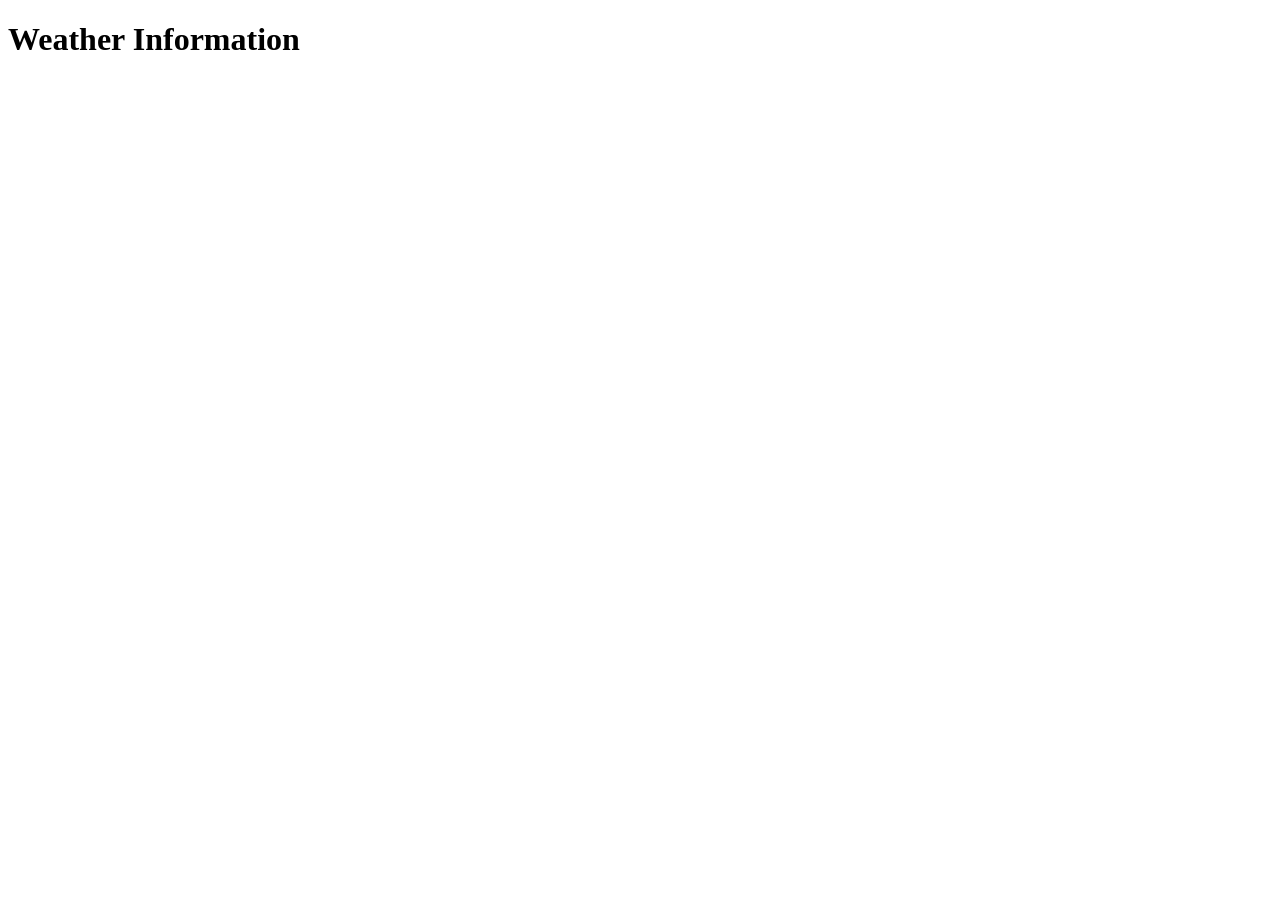
<file: vendor/Weather.html>
<!DOCTYPE html>
<html lang="en">
  <head>
    <meta charset="utf-8" />
    <meta name="viewport" content="width=device-width, initial-scale=1.0" />
    <title>Weather API Example</title>
  </head>
  <body>
    <h1>Weather Information</h1>
    <div id="weather-data">
      <!-- Weather data will be displayed here -->
    </div>
    <script>
         const options = {
        method: "GET",
        headers: { accept: "application/json" },
      };

      fetch(
        "https://api.tomorrow.io/v4/weather/realtime?location=sanfrancisco&apikey=j0ABAsmsgMBkSmYiQPCJbQZORzS4yzJu",
        options
      )
        .then((response) => response.json())
        .then((response) => {
          // Handle the response data and display it
          const weatherData = JSON.stringify(response, null, 2);
          document.getElementById("weather-data").textContent = weatherData;
        })
        .catch((err) => console.error(err));
    </script>
  </body>
</html>
</file>
<file: vendor/daterangepicker/daterangepicker.css>
.daterangepicker {
  position: absolute;
  color: inherit;
  background-color: #fff;
  border-radius: 4px;
  width: 278px;
  padding: 4px;
  margin-top: 1px;
  top: 100px;
  left: 20px;
  /* Calendars */ }
  .daterangepicker:before, .daterangepicker:after {
    position: absolute;
    display: inline-block;
    border-bottom-color: rgba(0, 0, 0, 0.2);
    content: ''; }
  .daterangepicker:before {
    top: -7px;
    border-right: 7px solid transparent;
    border-left: 7px solid transparent;
    border-bottom: 7px solid #ccc; }
  .daterangepicker:after {
    top: -6px;
    border-right: 6px solid transparent;
    border-bottom: 6px solid #fff;
    border-left: 6px solid transparent; }
  .daterangepicker.opensleft:before {
    right: 9px; }
  .daterangepicker.opensleft:after {
    right: 10px; }
  .daterangepicker.openscenter:before {
    left: 0;
    right: 0;
    width: 0;
    margin-left: auto;
    margin-right: auto; }
  .daterangepicker.openscenter:after {
    left: 0;
    right: 0;
    width: 0;
    margin-left: auto;
    margin-right: auto; }
  .daterangepicker.opensright:before {
    left: 9px; }
  .daterangepicker.opensright:after {
    left: 10px; }
  .daterangepicker.dropup {
    margin-top: -5px; }
    .daterangepicker.dropup:before {
      top: initial;
      bottom: -7px;
      border-bottom: initial;
      border-top: 7px solid #ccc; }
    .daterangepicker.dropup:after {
      top: initial;
      bottom: -6px;
      border-bottom: initial;
      border-top: 6px solid #fff; }
  .daterangepicker.dropdown-menu {
    max-width: none;
    z-index: 3001; }
  .daterangepicker.single .ranges, .daterangepicker.single .calendar {
    float: none; }
  .daterangepicker.show-calendar .calendar {
    display: block; }
  .daterangepicker .calendar {
    display: none;
    max-width: 270px;
    margin: 4px; }
    .daterangepicker .calendar.single .calendar-table {
      border: none; }
    .daterangepicker .calendar th, .daterangepicker .calendar td {
      white-space: nowrap;
      text-align: center;
      min-width: 32px; }
  .daterangepicker .calendar-table {
    border: 1px solid #fff;
    padding: 4px;
    border-radius: 4px;
    background-color: #fff; }
  .daterangepicker table {
    width: 100%;
    margin: 0; }
  .daterangepicker td, .daterangepicker th {
    text-align: center;
    width: 20px;
    height: 20px;
    border-radius: 4px;
    border: 1px solid transparent;
    white-space: nowrap;
    cursor: pointer; }
    .daterangepicker td.available:hover, .daterangepicker th.available:hover {
      background-color: #eee;
      border-color: transparent;
      color: inherit; }
    .daterangepicker td.week, .daterangepicker th.week {
      font-size: 80%;
      color: #ccc; }
  .daterangepicker td.off, .daterangepicker td.off.in-range, .daterangepicker td.off.start-date, .daterangepicker td.off.end-date {
    background-color: #fff;
    border-color: transparent;
    color: #999; }
  .daterangepicker td.in-range {
    background-color: #ebf4f8;
    border-color: transparent;
    color: #000;
    border-radius: 0; }
  .daterangepicker td.start-date {
    border-radius: 4px 0 0 4px; }
  .daterangepicker td.end-date {
    border-radius: 0 4px 4px 0; }
  .daterangepicker td.start-date.end-date {
    border-radius: 4px; }
  .daterangepicker td.active, .daterangepicker td.active:hover {
    background-color: #357ebd;
    border-color: transparent;
    color: #fff; }
  .daterangepicker th.month {
    width: auto; }
  .daterangepicker td.disabled, .daterangepicker option.disabled {
    color: #999;
    cursor: not-allowed;
    text-decoration: line-through; }
  .daterangepicker select.monthselect, .daterangepicker select.yearselect {
    font-size: 12px;
    padding: 1px;
    height: auto;
    margin: 0;
    cursor: default; }
  .daterangepicker select.monthselect {
    margin-right: 2%;
    width: 56%; }
  .daterangepicker select.yearselect {
    width: 40%; }
  .daterangepicker select.hourselect, .daterangepicker select.minuteselect, .daterangepicker select.secondselect, .daterangepicker select.ampmselect {
    width: 50px;
    margin-bottom: 0; }
  .daterangepicker .input-mini {
    border: 1px solid #ccc;
    border-radius: 4px;
    color: #555;
    height: 30px;
    line-height: 30px;
    display: block;
    vertical-align: middle;
    margin: 0 0 5px 0;
    padding: 0 6px 0 28px;
    width: 100%; }
    .daterangepicker .input-mini.active {
      border: 1px solid #08c;
      border-radius: 4px; }
  .daterangepicker .daterangepicker_input {
    position: relative; }
    .daterangepicker .daterangepicker_input i {
      position: absolute;
      left: 8px;
      top: 8px; }
  .daterangepicker.rtl .input-mini {
    padding-right: 28px;
    padding-left: 6px; }
  .daterangepicker.rtl .daterangepicker_input i {
    left: auto;
    right: 8px; }
  .daterangepicker .calendar-time {
    text-align: center;
    margin: 5px auto;
    line-height: 30px;
    position: relative;
    padding-left: 28px; }
    .daterangepicker .calendar-time select.disabled {
      color: #ccc;
      cursor: not-allowed; }

.ranges {
  font-size: 11px;
  float: none;
  margin: 4px;
  text-align: left; }
  .ranges ul {
    list-style: none;
    margin: 0 auto;
    padding: 0;
    width: 100%; }
  .ranges li {
    font-size: 13px;
    background-color: #f5f5f5;
    border: 1px solid #f5f5f5;
    border-radius: 4px;
    color: #08c;
    padding: 3px 12px;
    margin-bottom: 8px;
    cursor: pointer; }
    .ranges li:hover {
      background-color: #08c;
      border: 1px solid #08c;
      color: #fff; }
    .ranges li.active {
      background-color: #08c;
      border: 1px solid #08c;
      color: #fff; }

/*  Larger Screen Styling */
@media (min-width: 564px) {
  .daterangepicker {
    width: auto; }
    .daterangepicker .ranges ul {
      width: 160px; }
    .daterangepicker.single .ranges ul {
      width: 100%; }
    .daterangepicker.single .calendar.left {
      clear: none; }
    .daterangepicker.single.ltr .ranges, .daterangepicker.single.ltr .calendar {
      float: left; }
    .daterangepicker.single.rtl .ranges, .daterangepicker.single.rtl .calendar {
      float: right; }
    .daterangepicker.ltr {
      direction: ltr;
      text-align: left; }
      .daterangepicker.ltr .calendar.left {
        clear: left;
        margin-right: 0; }
        .daterangepicker.ltr .calendar.left .calendar-table {
          border-right: none;
          border-top-right-radius: 0;
          border-bottom-right-radius: 0; }
      .daterangepicker.ltr .calendar.right {
        margin-left: 0; }
        .daterangepicker.ltr .calendar.right .calendar-table {
          border-left: none;
          border-top-left-radius: 0;
          border-bottom-left-radius: 0; }
      .daterangepicker.ltr .left .daterangepicker_input {
        padding-right: 12px; }
      .daterangepicker.ltr .calendar.left .calendar-table {
        padding-right: 12px; }
      .daterangepicker.ltr .ranges, .daterangepicker.ltr .calendar {
        float: left; }
    .daterangepicker.rtl {
      direction: rtl;
      text-align: right; }
      .daterangepicker.rtl .calendar.left {
        clear: right;
        margin-left: 0; }
        .daterangepicker.rtl .calendar.left .calendar-table {
          border-left: none;
          border-top-left-radius: 0;
          border-bottom-left-radius: 0; }
      .daterangepicker.rtl .calendar.right {
        margin-right: 0; }
        .daterangepicker.rtl .calendar.right .calendar-table {
          border-right: none;
          border-top-right-radius: 0;
          border-bottom-right-radius: 0; }
      .daterangepicker.rtl .left .daterangepicker_input {
        padding-left: 12px; }
      .daterangepicker.rtl .calendar.left .calendar-table {
        padding-left: 12px; }
      .daterangepicker.rtl .ranges, .daterangepicker.rtl .calendar {
        text-align: right;
        float: right; } }
@media (min-width: 730px) {
  .daterangepicker .ranges {
    width: auto; }
  .daterangepicker.ltr .ranges {
    float: left; }
  .daterangepicker.rtl .ranges {
    float: right; }
  .daterangepicker .calendar.left {
    clear: none !important; } }
</file>
<file: vendor/perfect-scrollbar/perfect-scrollbar.css>
/*
 * Container style
 */
.ps {
  overflow: hidden !important;
  overflow-anchor: none;
  -ms-overflow-style: none;
  touch-action: auto;
  -ms-touch-action: auto;
}

/*
 * Scrollbar rail styles
 */
.ps__rail-x {
  display: none;
  opacity: 0;
  transition: background-color .2s linear, opacity .2s linear;
  -webkit-transition: background-color .2s linear, opacity .2s linear;
  height: 15px;
  /* there must be 'bottom' or 'top' for ps__rail-x */
  bottom: 0px;
  /* please don't change 'position' */
  position: absolute;
}

.ps__rail-y {
  display: none;
  opacity: 0;
  transition: background-color .2s linear, opacity .2s linear;
  -webkit-transition: background-color .2s linear, opacity .2s linear;
  width: 15px;
  /* there must be 'right' or 'left' for ps__rail-y */
  right: 0;
  /* please don't change 'position' */
  position: absolute;
}

.ps--active-x > .ps__rail-x,
.ps--active-y > .ps__rail-y {
  display: block;
  background-color: transparent;
}

.ps:hover > .ps__rail-x,
.ps:hover > .ps__rail-y,
.ps--focus > .ps__rail-x,
.ps--focus > .ps__rail-y,
.ps--scrolling-x > .ps__rail-x,
.ps--scrolling-y > .ps__rail-y {
  opacity: 0.6;
}

.ps__rail-x:hover,
.ps__rail-y:hover,
.ps__rail-x:focus,
.ps__rail-y:focus {
  background-color: #eee;
  opacity: 0.9;
}

/*
 * Scrollbar thumb styles
 */
.ps__thumb-x {
  background-color: #aaa;
  border-radius: 6px;
  transition: background-color .2s linear, height .2s ease-in-out;
  -webkit-transition: background-color .2s linear, height .2s ease-in-out;
  height: 6px;
  /* there must be 'bottom' for ps__thumb-x */
  bottom: 2px;
  /* please don't change 'position' */
  position: absolute;
}

.ps__thumb-y {
  background-color: #aaa;
  border-radius: 6px;
  transition: background-color .2s linear, width .2s ease-in-out;
  -webkit-transition: background-color .2s linear, width .2s ease-in-out;
  width: 6px;
  /* there must be 'right' for ps__thumb-y */
  right: 2px;
  /* please don't change 'position' */
  position: absolute;
}

.ps__rail-x:hover > .ps__thumb-x,
.ps__rail-x:focus > .ps__thumb-x {
  background-color: #999;
  height: 11px;
}

.ps__rail-y:hover > .ps__thumb-y,
.ps__rail-y:focus > .ps__thumb-y {
  background-color: #999;
  width: 11px;
}

/* MS supports */
@supports (-ms-overflow-style: none) {
  .ps {
    overflow: auto !important;
  }
}

@media screen and (-ms-high-contrast: active), (-ms-high-contrast: none) {
  .ps {
    overflow: auto !important;
  }
}
</file>
<file: css/util.css>
/*//////////////////////////////////////////////////////////////////
[ REBOOT ]*/
*, *:before, *:after {
	margin: 0px; 
	padding: 0px; 
	-webkit-box-sizing: border-box;
	-moz-box-sizing: border-box;
	box-sizing: border-box;
}

body, html {
	font-family: Arial, sans-serif;
	font-size: 15px;
	color: #666666;

	height: 100%;
	background-color: #fff;
	-webkit-box-sizing: border-box;
	-moz-box-sizing: border-box;
	box-sizing: border-box;
}

/*---------------------------------------------*/
a:focus {outline: none;}
a:hover {text-decoration: none;}

/*---------------------------------------------*/
h1,h2,h3,h4,h5,h6,p {margin: 0px;}

ul, li {
	margin: 0px;
	list-style-type: none;
}


/*---------------------------------------------*/
input, textarea, label {
	display: block;
	outline: none;
	border: none;
}

/*---------------------------------------------*/
button {
	outline: none;
	border: none;
	background: transparent;
	cursor: pointer;
}

button:focus {outline: none;}

iframe {border: none;}


/*//////////////////////////////////////////////////////////////////
[ FONT SIZE ]*/
.fs-1 {font-size: 1px;}
.fs-2 {font-size: 2px;}
.fs-3 {font-size: 3px;}
.fs-4 {font-size: 4px;}
.fs-5 {font-size: 5px;}
.fs-6 {font-size: 6px;}
.fs-7 {font-size: 7px;}
.fs-8 {font-size: 8px;}
.fs-9 {font-size: 9px;}
.fs-10 {font-size: 10px;}
.fs-11 {font-size: 11px;}
.fs-12 {font-size: 12px;}
.fs-13 {font-size: 13px;}
.fs-14 {font-size: 14px;}
.fs-15 {font-size: 15px;}
.fs-16 {font-size: 16px;}
.fs-17 {font-size: 17px;}
.fs-18 {font-size: 18px;}
.fs-19 {font-size: 19px;}
.fs-20 {font-size: 20px;}
.fs-21 {font-size: 21px;}
.fs-22 {font-size: 22px;}
.fs-23 {font-size: 23px;}
.fs-24 {font-size: 24px;}
.fs-25 {font-size: 25px;}
.fs-26 {font-size: 26px;}
.fs-27 {font-size: 27px;}
.fs-28 {font-size: 28px;}
.fs-29 {font-size: 29px;}
.fs-30 {font-size: 30px;}
.fs-31 {font-size: 31px;}
.fs-32 {font-size: 32px;}
.fs-33 {font-size: 33px;}
.fs-34 {font-size: 34px;}
.fs-35 {font-size: 35px;}
.fs-36 {font-size: 36px;}
.fs-37 {font-size: 37px;}
.fs-38 {font-size: 38px;}
.fs-39 {font-size: 39px;}
.fs-40 {font-size: 40px;}
.fs-41 {font-size: 41px;}
.fs-42 {font-size: 42px;}
.fs-43 {font-size: 43px;}
.fs-44 {font-size: 44px;}
.fs-45 {font-size: 45px;}
.fs-46 {font-size: 46px;}
.fs-47 {font-size: 47px;}
.fs-48 {font-size: 48px;}
.fs-49 {font-size: 49px;}
.fs-50 {font-size: 50px;}
.fs-51 {font-size: 51px;}
.fs-52 {font-size: 52px;}
.fs-53 {font-size: 53px;}
.fs-54 {font-size: 54px;}
.fs-55 {font-size: 55px;}
.fs-56 {font-size: 56px;}
.fs-57 {font-size: 57px;}
.fs-58 {font-size: 58px;}
.fs-59 {font-size: 59px;}
.fs-60 {font-size: 60px;}
.fs-61 {font-size: 61px;}
.fs-62 {font-size: 62px;}
.fs-63 {font-size: 63px;}
.fs-64 {font-size: 64px;}
.fs-65 {font-size: 65px;}
.fs-66 {font-size: 66px;}
.fs-67 {font-size: 67px;}
.fs-68 {font-size: 68px;}
.fs-69 {font-size: 69px;}
.fs-70 {font-size: 70px;}
.fs-71 {font-size: 71px;}
.fs-72 {font-size: 72px;}
.fs-73 {font-size: 73px;}
.fs-74 {font-size: 74px;}
.fs-75 {font-size: 75px;}
.fs-76 {font-size: 76px;}
.fs-77 {font-size: 77px;}
.fs-78 {font-size: 78px;}
.fs-79 {font-size: 79px;}
.fs-80 {font-size: 80px;}
.fs-81 {font-size: 81px;}
.fs-82 {font-size: 82px;}
.fs-83 {font-size: 83px;}
.fs-84 {font-size: 84px;}
.fs-85 {font-size: 85px;}
.fs-86 {font-size: 86px;}
.fs-87 {font-size: 87px;}
.fs-88 {font-size: 88px;}
.fs-89 {font-size: 89px;}
.fs-90 {font-size: 90px;}
.fs-91 {font-size: 91px;}
.fs-92 {font-size: 92px;}
.fs-93 {font-size: 93px;}
.fs-94 {font-size: 94px;}
.fs-95 {font-size: 95px;}
.fs-96 {font-size: 96px;}
.fs-97 {font-size: 97px;}
.fs-98 {font-size: 98px;}
.fs-99 {font-size: 99px;}
.fs-100 {font-size: 100px;}
.fs-101 {font-size: 101px;}
.fs-102 {font-size: 102px;}
.fs-103 {font-size: 103px;}
.fs-104 {font-size: 104px;}
.fs-105 {font-size: 105px;}
.fs-106 {font-size: 106px;}
.fs-107 {font-size: 107px;}
.fs-108 {font-size: 108px;}
.fs-109 {font-size: 109px;}
.fs-110 {font-size: 110px;}
.fs-111 {font-size: 111px;}
.fs-112 {font-size: 112px;}
.fs-113 {font-size: 113px;}
.fs-114 {font-size: 114px;}
.fs-115 {font-size: 115px;}
.fs-116 {font-size: 116px;}
.fs-117 {font-size: 117px;}
.fs-118 {font-size: 118px;}
.fs-119 {font-size: 119px;}
.fs-120 {font-size: 120px;}
.fs-121 {font-size: 121px;}
.fs-122 {font-size: 122px;}
.fs-123 {font-size: 123px;}
.fs-124 {font-size: 124px;}
.fs-125 {font-size: 125px;}
.fs-126 {font-size: 126px;}
.fs-127 {font-size: 127px;}
.fs-128 {font-size: 128px;}
.fs-129 {font-size: 129px;}
.fs-130 {font-size: 130px;}
.fs-131 {font-size: 131px;}
.fs-132 {font-size: 132px;}
.fs-133 {font-size: 133px;}
.fs-134 {font-size: 134px;}
.fs-135 {font-size: 135px;}
.fs-136 {font-size: 136px;}
.fs-137 {font-size: 137px;}
.fs-138 {font-size: 138px;}
.fs-139 {font-size: 139px;}
.fs-140 {font-size: 140px;}
.fs-141 {font-size: 141px;}
.fs-142 {font-size: 142px;}
.fs-143 {font-size: 143px;}
.fs-144 {font-size: 144px;}
.fs-145 {font-size: 145px;}
.fs-146 {font-size: 146px;}
.fs-147 {font-size: 147px;}
.fs-148 {font-size: 148px;}
.fs-149 {font-size: 149px;}
.fs-150 {font-size: 150px;}
.fs-151 {font-size: 151px;}
.fs-152 {font-size: 152px;}
.fs-153 {font-size: 153px;}
.fs-154 {font-size: 154px;}
.fs-155 {font-size: 155px;}
.fs-156 {font-size: 156px;}
.fs-157 {font-size: 157px;}
.fs-158 {font-size: 158px;}
.fs-159 {font-size: 159px;}
.fs-160 {font-size: 160px;}
.fs-161 {font-size: 161px;}
.fs-162 {font-size: 162px;}
.fs-163 {font-size: 163px;}
.fs-164 {font-size: 164px;}
.fs-165 {font-size: 165px;}
.fs-166 {font-size: 166px;}
.fs-167 {font-size: 167px;}
.fs-168 {font-size: 168px;}
.fs-169 {font-size: 169px;}
.fs-170 {font-size: 170px;}
.fs-171 {font-size: 171px;}
.fs-172 {font-size: 172px;}
.fs-173 {font-size: 173px;}
.fs-174 {font-size: 174px;}
.fs-175 {font-size: 175px;}
.fs-176 {font-size: 176px;}
.fs-177 {font-size: 177px;}
.fs-178 {font-size: 178px;}
.fs-179 {font-size: 179px;}
.fs-180 {font-size: 180px;}
.fs-181 {font-size: 181px;}
.fs-182 {font-size: 182px;}
.fs-183 {font-size: 183px;}
.fs-184 {font-size: 184px;}
.fs-185 {font-size: 185px;}
.fs-186 {font-size: 186px;}
.fs-187 {font-size: 187px;}
.fs-188 {font-size: 188px;}
.fs-189 {font-size: 189px;}
.fs-190 {font-size: 190px;}
.fs-191 {font-size: 191px;}
.fs-192 {font-size: 192px;}
.fs-193 {font-size: 193px;}
.fs-194 {font-size: 194px;}
.fs-195 {font-size: 195px;}
.fs-196 {font-size: 196px;}
.fs-197 {font-size: 197px;}
.fs-198 {font-size: 198px;}
.fs-199 {font-size: 199px;}
.fs-200 {font-size: 200px;}

/*//////////////////////////////////////////////////////////////////
[ PADDING ]*/
.p-t-0, .p-tb-0, .p-all-0 {padding-top: 0px;}
.p-t-1, .p-tb-1, .p-all-1 {padding-top: 1px;}
.p-t-2, .p-tb-2, .p-all-2 {padding-top: 2px;}
.p-t-3, .p-tb-3, .p-all-3 {padding-top: 3px;}
.p-t-4, .p-tb-4, .p-all-4 {padding-top: 4px;}
.p-t-5, .p-tb-5, .p-all-5 {padding-top: 5px;}
.p-t-6, .p-tb-6, .p-all-6 {padding-top: 6px;}
.p-t-7, .p-tb-7, .p-all-7 {padding-top: 7px;}
.p-t-8, .p-tb-8, .p-all-8 {padding-top: 8px;}
.p-t-9, .p-tb-9, .p-all-9 {padding-top: 9px;}
.p-t-10, .p-tb-10, .p-all-10 {padding-top: 10px;}
.p-t-11, .p-tb-11, .p-all-11 {padding-top: 11px;}
.p-t-12, .p-tb-12, .p-all-12 {padding-top: 12px;}
.p-t-13, .p-tb-13, .p-all-13 {padding-top: 13px;}
.p-t-14, .p-tb-14, .p-all-14 {padding-top: 14px;}
.p-t-15, .p-tb-15, .p-all-15 {padding-top: 15px;}
.p-t-16, .p-tb-16, .p-all-16 {padding-top: 16px;}
.p-t-17, .p-tb-17, .p-all-17 {padding-top: 17px;}
.p-t-18, .p-tb-18, .p-all-18 {padding-top: 18px;}
.p-t-19, .p-tb-19, .p-all-19 {padding-top: 19px;}
.p-t-20, .p-tb-20, .p-all-20 {padding-top: 20px;}
.p-t-21, .p-tb-21, .p-all-21 {padding-top: 21px;}
.p-t-22, .p-tb-22, .p-all-22 {padding-top: 22px;}
.p-t-23, .p-tb-23, .p-all-23 {padding-top: 23px;}
.p-t-24, .p-tb-24, .p-all-24 {padding-top: 24px;}
.p-t-25, .p-tb-25, .p-all-25 {padding-top: 25px;}
.p-t-26, .p-tb-26, .p-all-26 {padding-top: 26px;}
.p-t-27, .p-tb-27, .p-all-27 {padding-top: 27px;}
.p-t-28, .p-tb-28, .p-all-28 {padding-top: 28px;}
.p-t-29, .p-tb-29, .p-all-29 {padding-top: 29px;}
.p-t-30, .p-tb-30, .p-all-30 {padding-top: 30px;}
.p-t-31, .p-tb-31, .p-all-31 {padding-top: 31px;}
.p-t-32, .p-tb-32, .p-all-32 {padding-top: 32px;}
.p-t-33, .p-tb-33, .p-all-33 {padding-top: 33px;}
.p-t-34, .p-tb-34, .p-all-34 {padding-top: 34px;}
.p-t-35, .p-tb-35, .p-all-35 {padding-top: 35px;}
.p-t-36, .p-tb-36, .p-all-36 {padding-top: 36px;}
.p-t-37, .p-tb-37, .p-all-37 {padding-top: 37px;}
.p-t-38, .p-tb-38, .p-all-38 {padding-top: 38px;}
.p-t-39, .p-tb-39, .p-all-39 {padding-top: 39px;}
.p-t-40, .p-tb-40, .p-all-40 {padding-top: 40px;}
.p-t-41, .p-tb-41, .p-all-41 {padding-top: 41px;}
.p-t-42, .p-tb-42, .p-all-42 {padding-top: 42px;}
.p-t-43, .p-tb-43, .p-all-43 {padding-top: 43px;}
.p-t-44, .p-tb-44, .p-all-44 {padding-top: 44px;}
.p-t-45, .p-tb-45, .p-all-45 {padding-top: 45px;}
.p-t-46, .p-tb-46, .p-all-46 {padding-top: 46px;}
.p-t-47, .p-tb-47, .p-all-47 {padding-top: 47px;}
.p-t-48, .p-tb-48, .p-all-48 {padding-top: 48px;}
.p-t-49, .p-tb-49, .p-all-49 {padding-top: 49px;}
.p-t-50, .p-tb-50, .p-all-50 {padding-top: 50px;}
.p-t-51, .p-tb-51, .p-all-51 {padding-top: 51px;}
.p-t-52, .p-tb-52, .p-all-52 {padding-top: 52px;}
.p-t-53, .p-tb-53, .p-all-53 {padding-top: 53px;}
.p-t-54, .p-tb-54, .p-all-54 {padding-top: 54px;}
.p-t-55, .p-tb-55, .p-all-55 {padding-top: 55px;}
.p-t-56, .p-tb-56, .p-all-56 {padding-top: 56px;}
.p-t-57, .p-tb-57, .p-all-57 {padding-top: 57px;}
.p-t-58, .p-tb-58, .p-all-58 {padding-top: 58px;}
.p-t-59, .p-tb-59, .p-all-59 {padding-top: 59px;}
.p-t-60, .p-tb-60, .p-all-60 {padding-top: 60px;}
.p-t-61, .p-tb-61, .p-all-61 {padding-top: 61px;}
.p-t-62, .p-tb-62, .p-all-62 {padding-top: 62px;}
.p-t-63, .p-tb-63, .p-all-63 {padding-top: 63px;}
.p-t-64, .p-tb-64, .p-all-64 {padding-top: 64px;}
.p-t-65, .p-tb-65, .p-all-65 {padding-top: 65px;}
.p-t-66, .p-tb-66, .p-all-66 {padding-top: 66px;}
.p-t-67, .p-tb-67, .p-all-67 {padding-top: 67px;}
.p-t-68, .p-tb-68, .p-all-68 {padding-top: 68px;}
.p-t-69, .p-tb-69, .p-all-69 {padding-top: 69px;}
.p-t-70, .p-tb-70, .p-all-70 {padding-top: 70px;}
.p-t-71, .p-tb-71, .p-all-71 {padding-top: 71px;}
.p-t-72, .p-tb-72, .p-all-72 {padding-top: 72px;}
.p-t-73, .p-tb-73, .p-all-73 {padding-top: 73px;}
.p-t-74, .p-tb-74, .p-all-74 {padding-top: 74px;}
.p-t-75, .p-tb-75, .p-all-75 {padding-top: 75px;}
.p-t-76, .p-tb-76, .p-all-76 {padding-top: 76px;}
.p-t-77, .p-tb-77, .p-all-77 {padding-top: 77px;}
.p-t-78, .p-tb-78, .p-all-78 {padding-top: 78px;}
.p-t-79, .p-tb-79, .p-all-79 {padding-top: 79px;}
.p-t-80, .p-tb-80, .p-all-80 {padding-top: 80px;}
.p-t-81, .p-tb-81, .p-all-81 {padding-top: 81px;}
.p-t-82, .p-tb-82, .p-all-82 {padding-top: 82px;}
.p-t-83, .p-tb-83, .p-all-83 {padding-top: 83px;}
.p-t-84, .p-tb-84, .p-all-84 {padding-top: 84px;}
.p-t-85, .p-tb-85, .p-all-85 {padding-top: 85px;}
.p-t-86, .p-tb-86, .p-all-86 {padding-top: 86px;}
.p-t-87, .p-tb-87, .p-all-87 {padding-top: 87px;}
.p-t-88, .p-tb-88, .p-all-88 {padding-top: 88px;}
.p-t-89, .p-tb-89, .p-all-89 {padding-top: 89px;}
.p-t-90, .p-tb-90, .p-all-90 {padding-top: 90px;}
.p-t-91, .p-tb-91, .p-all-91 {padding-top: 91px;}
.p-t-92, .p-tb-92, .p-all-92 {padding-top: 92px;}
.p-t-93, .p-tb-93, .p-all-93 {padding-top: 93px;}
.p-t-94, .p-tb-94, .p-all-94 {padding-top: 94px;}
.p-t-95, .p-tb-95, .p-all-95 {padding-top: 95px;}
.p-t-96, .p-tb-96, .p-all-96 {padding-top: 96px;}
.p-t-97, .p-tb-97, .p-all-97 {padding-top: 97px;}
.p-t-98, .p-tb-98, .p-all-98 {padding-top: 98px;}
.p-t-99, .p-tb-99, .p-all-99 {padding-top: 99px;}
.p-t-100, .p-tb-100, .p-all-100 {padding-top: 100px;}
.p-t-101, .p-tb-101, .p-all-101 {padding-top: 101px;}
.p-t-102, .p-tb-102, .p-all-102 {padding-top: 102px;}
.p-t-103, .p-tb-103, .p-all-103 {padding-top: 103px;}
.p-t-104, .p-tb-104, .p-all-104 {padding-top: 104px;}
.p-t-105, .p-tb-105, .p-all-105 {padding-top: 105px;}
.p-t-106, .p-tb-106, .p-all-106 {padding-top: 106px;}
.p-t-107, .p-tb-107, .p-all-107 {padding-top: 107px;}
.p-t-108, .p-tb-108, .p-all-108 {padding-top: 108px;}
.p-t-109, .p-tb-109, .p-all-109 {padding-top: 109px;}
.p-t-110, .p-tb-110, .p-all-110 {padding-top: 110px;}
.p-t-111, .p-tb-111, .p-all-111 {padding-top: 111px;}
.p-t-112, .p-tb-112, .p-all-112 {padding-top: 112px;}
.p-t-113, .p-tb-113, .p-all-113 {padding-top: 113px;}
.p-t-114, .p-tb-114, .p-all-114 {padding-top: 114px;}
.p-t-115, .p-tb-115, .p-all-115 {padding-top: 115px;}
.p-t-116, .p-tb-116, .p-all-116 {padding-top: 116px;}
.p-t-117, .p-tb-117, .p-all-117 {padding-top: 117px;}
.p-t-118, .p-tb-118, .p-all-118 {padding-top: 118px;}
.p-t-119, .p-tb-119, .p-all-119 {padding-top: 119px;}
.p-t-120, .p-tb-120, .p-all-120 {padding-top: 120px;}
.p-t-121, .p-tb-121, .p-all-121 {padding-top: 121px;}
.p-t-122, .p-tb-122, .p-all-122 {padding-top: 122px;}
.p-t-123, .p-tb-123, .p-all-123 {padding-top: 123px;}
.p-t-124, .p-tb-124, .p-all-124 {padding-top: 124px;}
.p-t-125, .p-tb-125, .p-all-125 {padding-top: 125px;}
.p-t-126, .p-tb-126, .p-all-126 {padding-top: 126px;}
.p-t-127, .p-tb-127, .p-all-127 {padding-top: 127px;}
.p-t-128, .p-tb-128, .p-all-128 {padding-top: 128px;}
.p-t-129, .p-tb-129, .p-all-129 {padding-top: 129px;}
.p-t-130, .p-tb-130, .p-all-130 {padding-top: 130px;}
.p-t-131, .p-tb-131, .p-all-131 {padding-top: 131px;}
.p-t-132, .p-tb-132, .p-all-132 {padding-top: 132px;}
.p-t-133, .p-tb-133, .p-all-133 {padding-top: 133px;}
.p-t-134, .p-tb-134, .p-all-134 {padding-top: 134px;}
.p-t-135, .p-tb-135, .p-all-135 {padding-top: 135px;}
.p-t-136, .p-tb-136, .p-all-136 {padding-top: 136px;}
.p-t-137, .p-tb-137, .p-all-137 {padding-top: 137px;}
.p-t-138, .p-tb-138, .p-all-138 {padding-top: 138px;}
.p-t-139, .p-tb-139, .p-all-139 {padding-top: 139px;}
.p-t-140, .p-tb-140, .p-all-140 {padding-top: 140px;}
.p-t-141, .p-tb-141, .p-all-141 {padding-top: 141px;}
.p-t-142, .p-tb-142, .p-all-142 {padding-top: 142px;}
.p-t-143, .p-tb-143, .p-all-143 {padding-top: 143px;}
.p-t-144, .p-tb-144, .p-all-144 {padding-top: 144px;}
.p-t-145, .p-tb-145, .p-all-145 {padding-top: 145px;}
.p-t-146, .p-tb-146, .p-all-146 {padding-top: 146px;}
.p-t-147, .p-tb-147, .p-all-147 {padding-top: 147px;}
.p-t-148, .p-tb-148, .p-all-148 {padding-top: 148px;}
.p-t-149, .p-tb-149, .p-all-149 {padding-top: 149px;}
.p-t-150, .p-tb-150, .p-all-150 {padding-top: 150px;}
.p-t-151, .p-tb-151, .p-all-151 {padding-top: 151px;}
.p-t-152, .p-tb-152, .p-all-152 {padding-top: 152px;}
.p-t-153, .p-tb-153, .p-all-153 {padding-top: 153px;}
.p-t-154, .p-tb-154, .p-all-154 {padding-top: 154px;}
.p-t-155, .p-tb-155, .p-all-155 {padding-top: 155px;}
.p-t-156, .p-tb-156, .p-all-156 {padding-top: 156px;}
.p-t-157, .p-tb-157, .p-all-157 {padding-top: 157px;}
.p-t-158, .p-tb-158, .p-all-158 {padding-top: 158px;}
.p-t-159, .p-tb-159, .p-all-159 {padding-top: 159px;}
.p-t-160, .p-tb-160, .p-all-160 {padding-top: 160px;}
.p-t-161, .p-tb-161, .p-all-161 {padding-top: 161px;}
.p-t-162, .p-tb-162, .p-all-162 {padding-top: 162px;}
.p-t-163, .p-tb-163, .p-all-163 {padding-top: 163px;}
.p-t-164, .p-tb-164, .p-all-164 {padding-top: 164px;}
.p-t-165, .p-tb-165, .p-all-165 {padding-top: 165px;}
.p-t-166, .p-tb-166, .p-all-166 {padding-top: 166px;}
.p-t-167, .p-tb-167, .p-all-167 {padding-top: 167px;}
.p-t-168, .p-tb-168, .p-all-168 {padding-top: 168px;}
.p-t-169, .p-tb-169, .p-all-169 {padding-top: 169px;}
.p-t-170, .p-tb-170, .p-all-170 {padding-top: 170px;}
.p-t-171, .p-tb-171, .p-all-171 {padding-top: 171px;}
.p-t-172, .p-tb-172, .p-all-172 {padding-top: 172px;}
.p-t-173, .p-tb-173, .p-all-173 {padding-top: 173px;}
.p-t-174, .p-tb-174, .p-all-174 {padding-top: 174px;}
.p-t-175, .p-tb-175, .p-all-175 {padding-top: 175px;}
.p-t-176, .p-tb-176, .p-all-176 {padding-top: 176px;}
.p-t-177, .p-tb-177, .p-all-177 {padding-top: 177px;}
.p-t-178, .p-tb-178, .p-all-178 {padding-top: 178px;}
.p-t-179, .p-tb-179, .p-all-179 {padding-top: 179px;}
.p-t-180, .p-tb-180, .p-all-180 {padding-top: 180px;}
.p-t-181, .p-tb-181, .p-all-181 {padding-top: 181px;}
.p-t-182, .p-tb-182, .p-all-182 {padding-top: 182px;}
.p-t-183, .p-tb-183, .p-all-183 {padding-top: 183px;}
.p-t-184, .p-tb-184, .p-all-184 {padding-top: 184px;}
.p-t-185, .p-tb-185, .p-all-185 {padding-top: 185px;}
.p-t-186, .p-tb-186, .p-all-186 {padding-top: 186px;}
.p-t-187, .p-tb-187, .p-all-187 {padding-top: 187px;}
.p-t-188, .p-tb-188, .p-all-188 {padding-top: 188px;}
.p-t-189, .p-tb-189, .p-all-189 {padding-top: 189px;}
.p-t-190, .p-tb-190, .p-all-190 {padding-top: 190px;}
.p-t-191, .p-tb-191, .p-all-191 {padding-top: 191px;}
.p-t-192, .p-tb-192, .p-all-192 {padding-top: 192px;}
.p-t-193, .p-tb-193, .p-all-193 {padding-top: 193px;}
.p-t-194, .p-tb-194, .p-all-194 {padding-top: 194px;}
.p-t-195, .p-tb-195, .p-all-195 {padding-top: 195px;}
.p-t-196, .p-tb-196, .p-all-196 {padding-top: 196px;}
.p-t-197, .p-tb-197, .p-all-197 {padding-top: 197px;}
.p-t-198, .p-tb-198, .p-all-198 {padding-top: 198px;}
.p-t-199, .p-tb-199, .p-all-199 {padding-top: 199px;}
.p-t-200, .p-tb-200, .p-all-200 {padding-top: 200px;}
.p-t-201, .p-tb-201, .p-all-201 {padding-top: 201px;}
.p-t-202, .p-tb-202, .p-all-202 {padding-top: 202px;}
.p-t-203, .p-tb-203, .p-all-203 {padding-top: 203px;}
.p-t-204, .p-tb-204, .p-all-204 {padding-top: 204px;}
.p-t-205, .p-tb-205, .p-all-205 {padding-top: 205px;}
.p-t-206, .p-tb-206, .p-all-206 {padding-top: 206px;}
.p-t-207, .p-tb-207, .p-all-207 {padding-top: 207px;}
.p-t-208, .p-tb-208, .p-all-208 {padding-top: 208px;}
.p-t-209, .p-tb-209, .p-all-209 {padding-top: 209px;}
.p-t-210, .p-tb-210, .p-all-210 {padding-top: 210px;}
.p-t-211, .p-tb-211, .p-all-211 {padding-top: 211px;}
.p-t-212, .p-tb-212, .p-all-212 {padding-top: 212px;}
.p-t-213, .p-tb-213, .p-all-213 {padding-top: 213px;}
.p-t-214, .p-tb-214, .p-all-214 {padding-top: 214px;}
.p-t-215, .p-tb-215, .p-all-215 {padding-top: 215px;}
.p-t-216, .p-tb-216, .p-all-216 {padding-top: 216px;}
.p-t-217, .p-tb-217, .p-all-217 {padding-top: 217px;}
.p-t-218, .p-tb-218, .p-all-218 {padding-top: 218px;}
.p-t-219, .p-tb-219, .p-all-219 {padding-top: 219px;}
.p-t-220, .p-tb-220, .p-all-220 {padding-top: 220px;}
.p-t-221, .p-tb-221, .p-all-221 {padding-top: 221px;}
.p-t-222, .p-tb-222, .p-all-222 {padding-top: 222px;}
.p-t-223, .p-tb-223, .p-all-223 {padding-top: 223px;}
.p-t-224, .p-tb-224, .p-all-224 {padding-top: 224px;}
.p-t-225, .p-tb-225, .p-all-225 {padding-top: 225px;}
.p-t-226, .p-tb-226, .p-all-226 {padding-top: 226px;}
.p-t-227, .p-tb-227, .p-all-227 {padding-top: 227px;}
.p-t-228, .p-tb-228, .p-all-228 {padding-top: 228px;}
.p-t-229, .p-tb-229, .p-all-229 {padding-top: 229px;}
.p-t-230, .p-tb-230, .p-all-230 {padding-top: 230px;}
.p-t-231, .p-tb-231, .p-all-231 {padding-top: 231px;}
.p-t-232, .p-tb-232, .p-all-232 {padding-top: 232px;}
.p-t-233, .p-tb-233, .p-all-233 {padding-top: 233px;}
.p-t-234, .p-tb-234, .p-all-234 {padding-top: 234px;}
.p-t-235, .p-tb-235, .p-all-235 {padding-top: 235px;}
.p-t-236, .p-tb-236, .p-all-236 {padding-top: 236px;}
.p-t-237, .p-tb-237, .p-all-237 {padding-top: 237px;}
.p-t-238, .p-tb-238, .p-all-238 {padding-top: 238px;}
.p-t-239, .p-tb-239, .p-all-239 {padding-top: 239px;}
.p-t-240, .p-tb-240, .p-all-240 {padding-top: 240px;}
.p-t-241, .p-tb-241, .p-all-241 {padding-top: 241px;}
.p-t-242, .p-tb-242, .p-all-242 {padding-top: 242px;}
.p-t-243, .p-tb-243, .p-all-243 {padding-top: 243px;}
.p-t-244, .p-tb-244, .p-all-244 {padding-top: 244px;}
.p-t-245, .p-tb-245, .p-all-245 {padding-top: 245px;}
.p-t-246, .p-tb-246, .p-all-246 {padding-top: 246px;}
.p-t-247, .p-tb-247, .p-all-247 {padding-top: 247px;}
.p-t-248, .p-tb-248, .p-all-248 {padding-top: 248px;}
.p-t-249, .p-tb-249, .p-all-249 {padding-top: 249px;}
.p-t-250, .p-tb-250, .p-all-250 {padding-top: 250px;}
.p-t-251, .p-tb-251, .p-all-251 {padding-top: 251px;}
.p-t-252, .p-tb-252, .p-all-252 {padding-top: 252px;}
.p-t-253, .p-tb-253, .p-all-253 {padding-top: 253px;}
.p-t-254, .p-tb-254, .p-all-254 {padding-top: 254px;}
.p-t-255, .p-tb-255, .p-all-255 {padding-top: 255px;}
.p-t-256, .p-tb-256, .p-all-256 {padding-top: 256px;}
.p-t-257, .p-tb-257, .p-all-257 {padding-top: 257px;}
.p-t-258, .p-tb-258, .p-all-258 {padding-top: 258px;}
.p-t-259, .p-tb-259, .p-all-259 {padding-top: 259px;}
.p-t-260, .p-tb-260, .p-all-260 {padding-top: 260px;}
.p-t-261, .p-tb-261, .p-all-261 {padding-top: 261px;}
.p-t-262, .p-tb-262, .p-all-262 {padding-top: 262px;}
.p-t-263, .p-tb-263, .p-all-263 {padding-top: 263px;}
.p-t-264, .p-tb-264, .p-all-264 {padding-top: 264px;}
.p-t-265, .p-tb-265, .p-all-265 {padding-top: 265px;}
.p-t-266, .p-tb-266, .p-all-266 {padding-top: 266px;}
.p-t-267, .p-tb-267, .p-all-267 {padding-top: 267px;}
.p-t-268, .p-tb-268, .p-all-268 {padding-top: 268px;}
.p-t-269, .p-tb-269, .p-all-269 {padding-top: 269px;}
.p-t-270, .p-tb-270, .p-all-270 {padding-top: 270px;}
.p-t-271, .p-tb-271, .p-all-271 {padding-top: 271px;}
.p-t-272, .p-tb-272, .p-all-272 {padding-top: 272px;}
.p-t-273, .p-tb-273, .p-all-273 {padding-top: 273px;}
.p-t-274, .p-tb-274, .p-all-274 {padding-top: 274px;}
.p-t-275, .p-tb-275, .p-all-275 {padding-top: 275px;}
.p-t-276, .p-tb-276, .p-all-276 {padding-top: 276px;}
.p-t-277, .p-tb-277, .p-all-277 {padding-top: 277px;}
.p-t-278, .p-tb-278, .p-all-278 {padding-top: 278px;}
.p-t-279, .p-tb-279, .p-all-279 {padding-top: 279px;}
.p-t-280, .p-tb-280, .p-all-280 {padding-top: 280px;}
.p-t-281, .p-tb-281, .p-all-281 {padding-top: 281px;}
.p-t-282, .p-tb-282, .p-all-282 {padding-top: 282px;}
.p-t-283, .p-tb-283, .p-all-283 {padding-top: 283px;}
.p-t-284, .p-tb-284, .p-all-284 {padding-top: 284px;}
.p-t-285, .p-tb-285, .p-all-285 {padding-top: 285px;}
.p-t-286, .p-tb-286, .p-all-286 {padding-top: 286px;}
.p-t-287, .p-tb-287, .p-all-287 {padding-top: 287px;}
.p-t-288, .p-tb-288, .p-all-288 {padding-top: 288px;}
.p-t-289, .p-tb-289, .p-all-289 {padding-top: 289px;}
.p-t-290, .p-tb-290, .p-all-290 {padding-top: 290px;}
.p-t-291, .p-tb-291, .p-all-291 {padding-top: 291px;}
.p-t-292, .p-tb-292, .p-all-292 {padding-top: 292px;}
.p-t-293, .p-tb-293, .p-all-293 {padding-top: 293px;}
.p-t-294, .p-tb-294, .p-all-294 {padding-top: 294px;}
.p-t-295, .p-tb-295, .p-all-295 {padding-top: 295px;}
.p-t-296, .p-tb-296, .p-all-296 {padding-top: 296px;}
.p-t-297, .p-tb-297, .p-all-297 {padding-top: 297px;}
.p-t-298, .p-tb-298, .p-all-298 {padding-top: 298px;}
.p-t-299, .p-tb-299, .p-all-299 {padding-top: 299px;}
.p-t-300, .p-tb-300, .p-all-300 {padding-top: 300px;}
.p-b-0, .p-tb-0, .p-all-0 {padding-bottom: 0px;}
.p-b-1, .p-tb-1, .p-all-1 {padding-bottom: 1px;}
.p-b-2, .p-tb-2, .p-all-2 {padding-bottom: 2px;}
.p-b-3, .p-tb-3, .p-all-3 {padding-bottom: 3px;}
.p-b-4, .p-tb-4, .p-all-4 {padding-bottom: 4px;}
.p-b-5, .p-tb-5, .p-all-5 {padding-bottom: 5px;}
.p-b-6, .p-tb-6, .p-all-6 {padding-bottom: 6px;}
.p-b-7, .p-tb-7, .p-all-7 {padding-bottom: 7px;}
.p-b-8, .p-tb-8, .p-all-8 {padding-bottom: 8px;}
.p-b-9, .p-tb-9, .p-all-9 {padding-bottom: 9px;}
.p-b-10, .p-tb-10, .p-all-10 {padding-bottom: 10px;}
.p-b-11, .p-tb-11, .p-all-11 {padding-bottom: 11px;}
.p-b-12, .p-tb-12, .p-all-12 {padding-bottom: 12px;}
.p-b-13, .p-tb-13, .p-all-13 {padding-bottom: 13px;}
.p-b-14, .p-tb-14, .p-all-14 {padding-bottom: 14px;}
.p-b-15, .p-tb-15, .p-all-15 {padding-bottom: 15px;}
.p-b-16, .p-tb-16, .p-all-16 {padding-bottom: 16px;}
.p-b-17, .p-tb-17, .p-all-17 {padding-bottom: 17px;}
.p-b-18, .p-tb-18, .p-all-18 {padding-bottom: 18px;}
.p-b-19, .p-tb-19, .p-all-19 {padding-bottom: 19px;}
.p-b-20, .p-tb-20, .p-all-20 {padding-bottom: 20px;}
.p-b-21, .p-tb-21, .p-all-21 {padding-bottom: 21px;}
.p-b-22, .p-tb-22, .p-all-22 {padding-bottom: 22px;}
.p-b-23, .p-tb-23, .p-all-23 {padding-bottom: 23px;}
.p-b-24, .p-tb-24, .p-all-24 {padding-bottom: 24px;}
.p-b-25, .p-tb-25, .p-all-25 {padding-bottom: 25px;}
.p-b-26, .p-tb-26, .p-all-26 {padding-bottom: 26px;}
.p-b-27, .p-tb-27, .p-all-27 {padding-bottom: 27px;}
.p-b-28, .p-tb-28, .p-all-28 {padding-bottom: 28px;}
.p-b-29, .p-tb-29, .p-all-29 {padding-bottom: 29px;}
.p-b-30, .p-tb-30, .p-all-30 {padding-bottom: 30px;}
.p-b-31, .p-tb-31, .p-all-31 {padding-bottom: 31px;}
.p-b-32, .p-tb-32, .p-all-32 {padding-bottom: 32px;}
.p-b-33, .p-tb-33, .p-all-33 {padding-bottom: 33px;}
.p-b-34, .p-tb-34, .p-all-34 {padding-bottom: 34px;}
.p-b-35, .p-tb-35, .p-all-35 {padding-bottom: 35px;}
.p-b-36, .p-tb-36, .p-all-36 {padding-bottom: 36px;}
.p-b-37, .p-tb-37, .p-all-37 {padding-bottom: 37px;}
.p-b-38, .p-tb-38, .p-all-38 {padding-bottom: 38px;}
.p-b-39, .p-tb-39, .p-all-39 {padding-bottom: 39px;}
.p-b-40, .p-tb-40, .p-all-40 {padding-bottom: 40px;}
.p-b-41, .p-tb-41, .p-all-41 {padding-bottom: 41px;}
.p-b-42, .p-tb-42, .p-all-42 {padding-bottom: 42px;}
.p-b-43, .p-tb-43, .p-all-43 {padding-bottom: 43px;}
.p-b-44, .p-tb-44, .p-all-44 {padding-bottom: 44px;}
.p-b-45, .p-tb-45, .p-all-45 {padding-bottom: 45px;}
.p-b-46, .p-tb-46, .p-all-46 {padding-bottom: 46px;}
.p-b-47, .p-tb-47, .p-all-47 {padding-bottom: 47px;}
.p-b-48, .p-tb-48, .p-all-48 {padding-bottom: 48px;}
.p-b-49, .p-tb-49, .p-all-49 {padding-bottom: 49px;}
.p-b-50, .p-tb-50, .p-all-50 {padding-bottom: 50px;}
.p-b-51, .p-tb-51, .p-all-51 {padding-bottom: 51px;}
.p-b-52, .p-tb-52, .p-all-52 {padding-bottom: 52px;}
.p-b-53, .p-tb-53, .p-all-53 {padding-bottom: 53px;}
.p-b-54, .p-tb-54, .p-all-54 {padding-bottom: 54px;}
.p-b-55, .p-tb-55, .p-all-55 {padding-bottom: 55px;}
.p-b-56, .p-tb-56, .p-all-56 {padding-bottom: 56px;}
.p-b-57, .p-tb-57, .p-all-57 {padding-bottom: 57px;}
.p-b-58, .p-tb-58, .p-all-58 {padding-bottom: 58px;}
.p-b-59, .p-tb-59, .p-all-59 {padding-bottom: 59px;}
.p-b-60, .p-tb-60, .p-all-60 {padding-bottom: 60px;}
.p-b-61, .p-tb-61, .p-all-61 {padding-bottom: 61px;}
.p-b-62, .p-tb-62, .p-all-62 {padding-bottom: 62px;}
.p-b-63, .p-tb-63, .p-all-63 {padding-bottom: 63px;}
.p-b-64, .p-tb-64, .p-all-64 {padding-bottom: 64px;}
.p-b-65, .p-tb-65, .p-all-65 {padding-bottom: 65px;}
.p-b-66, .p-tb-66, .p-all-66 {padding-bottom: 66px;}
.p-b-67, .p-tb-67, .p-all-67 {padding-bottom: 67px;}
.p-b-68, .p-tb-68, .p-all-68 {padding-bottom: 68px;}
.p-b-69, .p-tb-69, .p-all-69 {padding-bottom: 69px;}
.p-b-70, .p-tb-70, .p-all-70 {padding-bottom: 70px;}
.p-b-71, .p-tb-71, .p-all-71 {padding-bottom: 71px;}
.p-b-72, .p-tb-72, .p-all-72 {padding-bottom: 72px;}
.p-b-73, .p-tb-73, .p-all-73 {padding-bottom: 73px;}
.p-b-74, .p-tb-74, .p-all-74 {padding-bottom: 74px;}
.p-b-75, .p-tb-75, .p-all-75 {padding-bottom: 75px;}
.p-b-76, .p-tb-76, .p-all-76 {padding-bottom: 76px;}
.p-b-77, .p-tb-77, .p-all-77 {padding-bottom: 77px;}
.p-b-78, .p-tb-78, .p-all-78 {padding-bottom: 78px;}
.p-b-79, .p-tb-79, .p-all-79 {padding-bottom: 79px;}
.p-b-80, .p-tb-80, .p-all-80 {padding-bottom: 80px;}
.p-b-81, .p-tb-81, .p-all-81 {padding-bottom: 81px;}
.p-b-82, .p-tb-82, .p-all-82 {padding-bottom: 82px;}
.p-b-83, .p-tb-83, .p-all-83 {padding-bottom: 83px;}
.p-b-84, .p-tb-84, .p-all-84 {padding-bottom: 84px;}
.p-b-85, .p-tb-85, .p-all-85 {padding-bottom: 85px;}
.p-b-86, .p-tb-86, .p-all-86 {padding-bottom: 86px;}
.p-b-87, .p-tb-87, .p-all-87 {padding-bottom: 87px;}
.p-b-88, .p-tb-88, .p-all-88 {padding-bottom: 88px;}
.p-b-89, .p-tb-89, .p-all-89 {padding-bottom: 89px;}
.p-b-90, .p-tb-90, .p-all-90 {padding-bottom: 90px;}
.p-b-91, .p-tb-91, .p-all-91 {padding-bottom: 91px;}
.p-b-92, .p-tb-92, .p-all-92 {padding-bottom: 92px;}
.p-b-93, .p-tb-93, .p-all-93 {padding-bottom: 93px;}
.p-b-94, .p-tb-94, .p-all-94 {padding-bottom: 94px;}
.p-b-95, .p-tb-95, .p-all-95 {padding-bottom: 95px;}
.p-b-96, .p-tb-96, .p-all-96 {padding-bottom: 96px;}
.p-b-97, .p-tb-97, .p-all-97 {padding-bottom: 97px;}
.p-b-98, .p-tb-98, .p-all-98 {padding-bottom: 98px;}
.p-b-99, .p-tb-99, .p-all-99 {padding-bottom: 99px;}
.p-b-100, .p-tb-100, .p-all-100 {padding-bottom: 100px;}
.p-b-101, .p-tb-101, .p-all-101 {padding-bottom: 101px;}
.p-b-102, .p-tb-102, .p-all-102 {padding-bottom: 102px;}
.p-b-103, .p-tb-103, .p-all-103 {padding-bottom: 103px;}
.p-b-104, .p-tb-104, .p-all-104 {padding-bottom: 104px;}
.p-b-105, .p-tb-105, .p-all-105 {padding-bottom: 105px;}
.p-b-106, .p-tb-106, .p-all-106 {padding-bottom: 106px;}
.p-b-107, .p-tb-107, .p-all-107 {padding-bottom: 107px;}
.p-b-108, .p-tb-108, .p-all-108 {padding-bottom: 108px;}
.p-b-109, .p-tb-109, .p-all-109 {padding-bottom: 109px;}
.p-b-110, .p-tb-110, .p-all-110 {padding-bottom: 110px;}
.p-b-111, .p-tb-111, .p-all-111 {padding-bottom: 111px;}
.p-b-112, .p-tb-112, .p-all-112 {padding-bottom: 112px;}
.p-b-113, .p-tb-113, .p-all-113 {padding-bottom: 113px;}
.p-b-114, .p-tb-114, .p-all-114 {padding-bottom: 114px;}
.p-b-115, .p-tb-115, .p-all-115 {padding-bottom: 115px;}
.p-b-116, .p-tb-116, .p-all-116 {padding-bottom: 116px;}
.p-b-117, .p-tb-117, .p-all-117 {padding-bottom: 117px;}
.p-b-118, .p-tb-118, .p-all-118 {padding-bottom: 118px;}
.p-b-119, .p-tb-119, .p-all-119 {padding-bottom: 119px;}
.p-b-120, .p-tb-120, .p-all-120 {padding-bottom: 120px;}
.p-b-121, .p-tb-121, .p-all-121 {padding-bottom: 121px;}
.p-b-122, .p-tb-122, .p-all-122 {padding-bottom: 122px;}
.p-b-123, .p-tb-123, .p-all-123 {padding-bottom: 123px;}
.p-b-124, .p-tb-124, .p-all-124 {padding-bottom: 124px;}
.p-b-125, .p-tb-125, .p-all-125 {padding-bottom: 125px;}
.p-b-126, .p-tb-126, .p-all-126 {padding-bottom: 126px;}
.p-b-127, .p-tb-127, .p-all-127 {padding-bottom: 127px;}
.p-b-128, .p-tb-128, .p-all-128 {padding-bottom: 128px;}
.p-b-129, .p-tb-129, .p-all-129 {padding-bottom: 129px;}
.p-b-130, .p-tb-130, .p-all-130 {padding-bottom: 130px;}
.p-b-131, .p-tb-131, .p-all-131 {padding-bottom: 131px;}
.p-b-132, .p-tb-132, .p-all-132 {padding-bottom: 132px;}
.p-b-133, .p-tb-133, .p-all-133 {padding-bottom: 133px;}
.p-b-134, .p-tb-134, .p-all-134 {padding-bottom: 134px;}
.p-b-135, .p-tb-135, .p-all-135 {padding-bottom: 135px;}
.p-b-136, .p-tb-136, .p-all-136 {padding-bottom: 136px;}
.p-b-137, .p-tb-137, .p-all-137 {padding-bottom: 137px;}
.p-b-138, .p-tb-138, .p-all-138 {padding-bottom: 138px;}
.p-b-139, .p-tb-139, .p-all-139 {padding-bottom: 139px;}
.p-b-140, .p-tb-140, .p-all-140 {padding-bottom: 140px;}
.p-b-141, .p-tb-141, .p-all-141 {padding-bottom: 141px;}
.p-b-142, .p-tb-142, .p-all-142 {padding-bottom: 142px;}
.p-b-143, .p-tb-143, .p-all-143 {padding-bottom: 143px;}
.p-b-144, .p-tb-144, .p-all-144 {padding-bottom: 144px;}
.p-b-145, .p-tb-145, .p-all-145 {padding-bottom: 145px;}
.p-b-146, .p-tb-146, .p-all-146 {padding-bottom: 146px;}
.p-b-147, .p-tb-147, .p-all-147 {padding-bottom: 147px;}
.p-b-148, .p-tb-148, .p-all-148 {padding-bottom: 148px;}
.p-b-149, .p-tb-149, .p-all-149 {padding-bottom: 149px;}
.p-b-150, .p-tb-150, .p-all-150 {padding-bottom: 150px;}
.p-b-151, .p-tb-151, .p-all-151 {padding-bottom: 151px;}
.p-b-152, .p-tb-152, .p-all-152 {padding-bottom: 152px;}
.p-b-153, .p-tb-153, .p-all-153 {padding-bottom: 153px;}
.p-b-154, .p-tb-154, .p-all-154 {padding-bottom: 154px;}
.p-b-155, .p-tb-155, .p-all-155 {padding-bottom: 155px;}
.p-b-156, .p-tb-156, .p-all-156 {padding-bottom: 156px;}
.p-b-157, .p-tb-157, .p-all-157 {padding-bottom: 157px;}
.p-b-158, .p-tb-158, .p-all-158 {padding-bottom: 158px;}
.p-b-159, .p-tb-159, .p-all-159 {padding-bottom: 159px;}
.p-b-160, .p-tb-160, .p-all-160 {padding-bottom: 160px;}
.p-b-161, .p-tb-161, .p-all-161 {padding-bottom: 161px;}
.p-b-162, .p-tb-162, .p-all-162 {padding-bottom: 162px;}
.p-b-163, .p-tb-163, .p-all-163 {padding-bottom: 163px;}
.p-b-164, .p-tb-164, .p-all-164 {padding-bottom: 164px;}
.p-b-165, .p-tb-165, .p-all-165 {padding-bottom: 165px;}
.p-b-166, .p-tb-166, .p-all-166 {padding-bottom: 166px;}
.p-b-167, .p-tb-167, .p-all-167 {padding-bottom: 167px;}
.p-b-168, .p-tb-168, .p-all-168 {padding-bottom: 168px;}
.p-b-169, .p-tb-169, .p-all-169 {padding-bottom: 169px;}
.p-b-170, .p-tb-170, .p-all-170 {padding-bottom: 170px;}
.p-b-171, .p-tb-171, .p-all-171 {padding-bottom: 171px;}
.p-b-172, .p-tb-172, .p-all-172 {padding-bottom: 172px;}
.p-b-173, .p-tb-173, .p-all-173 {padding-bottom: 173px;}
.p-b-174, .p-tb-174, .p-all-174 {padding-bottom: 174px;}
.p-b-175, .p-tb-175, .p-all-175 {padding-bottom: 175px;}
.p-b-176, .p-tb-176, .p-all-176 {padding-bottom: 176px;}
.p-b-177, .p-tb-177, .p-all-177 {padding-bottom: 177px;}
.p-b-178, .p-tb-178, .p-all-178 {padding-bottom: 178px;}
.p-b-179, .p-tb-179, .p-all-179 {padding-bottom: 179px;}
.p-b-180, .p-tb-180, .p-all-180 {padding-bottom: 180px;}
.p-b-181, .p-tb-181, .p-all-181 {padding-bottom: 181px;}
.p-b-182, .p-tb-182, .p-all-182 {padding-bottom: 182px;}
.p-b-183, .p-tb-183, .p-all-183 {padding-bottom: 183px;}
.p-b-184, .p-tb-184, .p-all-184 {padding-bottom: 184px;}
.p-b-185, .p-tb-185, .p-all-185 {padding-bottom: 185px;}
.p-b-186, .p-tb-186, .p-all-186 {padding-bottom: 186px;}
.p-b-187, .p-tb-187, .p-all-187 {padding-bottom: 187px;}
.p-b-188, .p-tb-188, .p-all-188 {padding-bottom: 188px;}
.p-b-189, .p-tb-189, .p-all-189 {padding-bottom: 189px;}
.p-b-190, .p-tb-190, .p-all-190 {padding-bottom: 190px;}
.p-b-191, .p-tb-191, .p-all-191 {padding-bottom: 191px;}
.p-b-192, .p-tb-192, .p-all-192 {padding-bottom: 192px;}
.p-b-193, .p-tb-193, .p-all-193 {padding-bottom: 193px;}
.p-b-194, .p-tb-194, .p-all-194 {padding-bottom: 194px;}
.p-b-195, .p-tb-195, .p-all-195 {padding-bottom: 195px;}
.p-b-196, .p-tb-196, .p-all-196 {padding-bottom: 196px;}
.p-b-197, .p-tb-197, .p-all-197 {padding-bottom: 197px;}
.p-b-198, .p-tb-198, .p-all-198 {padding-bottom: 198px;}
.p-b-199, .p-tb-199, .p-all-199 {padding-bottom: 199px;}
.p-b-200, .p-tb-200, .p-all-200 {padding-bottom: 200px;}
.p-b-201, .p-tb-201, .p-all-201 {padding-bottom: 201px;}
.p-b-202, .p-tb-202, .p-all-202 {padding-bottom: 202px;}
.p-b-203, .p-tb-203, .p-all-203 {padding-bottom: 203px;}
.p-b-204, .p-tb-204, .p-all-204 {padding-bottom: 204px;}
.p-b-205, .p-tb-205, .p-all-205 {padding-bottom: 205px;}
.p-b-206, .p-tb-206, .p-all-206 {padding-bottom: 206px;}
.p-b-207, .p-tb-207, .p-all-207 {padding-bottom: 207px;}
.p-b-208, .p-tb-208, .p-all-208 {padding-bottom: 208px;}
.p-b-209, .p-tb-209, .p-all-209 {padding-bottom: 209px;}
.p-b-210, .p-tb-210, .p-all-210 {padding-bottom: 210px;}
.p-b-211, .p-tb-211, .p-all-211 {padding-bottom: 211px;}
.p-b-212, .p-tb-212, .p-all-212 {padding-bottom: 212px;}
.p-b-213, .p-tb-213, .p-all-213 {padding-bottom: 213px;}
.p-b-214, .p-tb-214, .p-all-214 {padding-bottom: 214px;}
.p-b-215, .p-tb-215, .p-all-215 {padding-bottom: 215px;}
.p-b-216, .p-tb-216, .p-all-216 {padding-bottom: 216px;}
.p-b-217, .p-tb-217, .p-all-217 {padding-bottom: 217px;}
.p-b-218, .p-tb-218, .p-all-218 {padding-bottom: 218px;}
.p-b-219, .p-tb-219, .p-all-219 {padding-bottom: 219px;}
.p-b-220, .p-tb-220, .p-all-220 {padding-bottom: 220px;}
.p-b-221, .p-tb-221, .p-all-221 {padding-bottom: 221px;}
.p-b-222, .p-tb-222, .p-all-222 {padding-bottom: 222px;}
.p-b-223, .p-tb-223, .p-all-223 {padding-bottom: 223px;}
.p-b-224, .p-tb-224, .p-all-224 {padding-bottom: 224px;}
.p-b-225, .p-tb-225, .p-all-225 {padding-bottom: 225px;}
.p-b-226, .p-tb-226, .p-all-226 {padding-bottom: 226px;}
.p-b-227, .p-tb-227, .p-all-227 {padding-bottom: 227px;}
.p-b-228, .p-tb-228, .p-all-228 {padding-bottom: 228px;}
.p-b-229, .p-tb-229, .p-all-229 {padding-bottom: 229px;}
.p-b-230, .p-tb-230, .p-all-230 {padding-bottom: 230px;}
.p-b-231, .p-tb-231, .p-all-231 {padding-bottom: 231px;}
.p-b-232, .p-tb-232, .p-all-232 {padding-bottom: 232px;}
.p-b-233, .p-tb-233, .p-all-233 {padding-bottom: 233px;}
.p-b-234, .p-tb-234, .p-all-234 {padding-bottom: 234px;}
.p-b-235, .p-tb-235, .p-all-235 {padding-bottom: 235px;}
.p-b-236, .p-tb-236, .p-all-236 {padding-bottom: 236px;}
.p-b-237, .p-tb-237, .p-all-237 {padding-bottom: 237px;}
.p-b-238, .p-tb-238, .p-all-238 {padding-bottom: 238px;}
.p-b-239, .p-tb-239, .p-all-239 {padding-bottom: 239px;}
.p-b-240, .p-tb-240, .p-all-240 {padding-bottom: 240px;}
.p-b-241, .p-tb-241, .p-all-241 {padding-bottom: 241px;}
.p-b-242, .p-tb-242, .p-all-242 {padding-bottom: 242px;}
.p-b-243, .p-tb-243, .p-all-243 {padding-bottom: 243px;}
.p-b-244, .p-tb-244, .p-all-244 {padding-bottom: 244px;}
.p-b-245, .p-tb-245, .p-all-245 {padding-bottom: 245px;}
.p-b-246, .p-tb-246, .p-all-246 {padding-bottom: 246px;}
.p-b-247, .p-tb-247, .p-all-247 {padding-bottom: 247px;}
.p-b-248, .p-tb-248, .p-all-248 {padding-bottom: 248px;}
.p-b-249, .p-tb-249, .p-all-249 {padding-bottom: 249px;}
.p-b-250, .p-tb-250, .p-all-250 {padding-bottom: 250px;}
.p-b-251, .p-tb-251, .p-all-251 {padding-bottom: 251px;}
.p-b-252, .p-tb-252, .p-all-252 {padding-bottom: 252px;}
.p-b-253, .p-tb-253, .p-all-253 {padding-bottom: 253px;}
.p-b-254, .p-tb-254, .p-all-254 {padding-bottom: 254px;}
.p-b-255, .p-tb-255, .p-all-255 {padding-bottom: 255px;}
.p-b-256, .p-tb-256, .p-all-256 {padding-bottom: 256px;}
.p-b-257, .p-tb-257, .p-all-257 {padding-bottom: 257px;}
.p-b-258, .p-tb-258, .p-all-258 {padding-bottom: 258px;}
.p-b-259, .p-tb-259, .p-all-259 {padding-bottom: 259px;}
.p-b-260, .p-tb-260, .p-all-260 {padding-bottom: 260px;}
.p-b-261, .p-tb-261, .p-all-261 {padding-bottom: 261px;}
.p-b-262, .p-tb-262, .p-all-262 {padding-bottom: 262px;}
.p-b-263, .p-tb-263, .p-all-263 {padding-bottom: 263px;}
.p-b-264, .p-tb-264, .p-all-264 {padding-bottom: 264px;}
.p-b-265, .p-tb-265, .p-all-265 {padding-bottom: 265px;}
.p-b-266, .p-tb-266, .p-all-266 {padding-bottom: 266px;}
.p-b-267, .p-tb-267, .p-all-267 {padding-bottom: 267px;}
.p-b-268, .p-tb-268, .p-all-268 {padding-bottom: 268px;}
.p-b-269, .p-tb-269, .p-all-269 {padding-bottom: 269px;}
.p-b-270, .p-tb-270, .p-all-270 {padding-bottom: 270px;}
.p-b-271, .p-tb-271, .p-all-271 {padding-bottom: 271px;}
.p-b-272, .p-tb-272, .p-all-272 {padding-bottom: 272px;}
.p-b-273, .p-tb-273, .p-all-273 {padding-bottom: 273px;}
.p-b-274, .p-tb-274, .p-all-274 {padding-bottom: 274px;}
.p-b-275, .p-tb-275, .p-all-275 {padding-bottom: 275px;}
.p-b-276, .p-tb-276, .p-all-276 {padding-bottom: 276px;}
.p-b-277, .p-tb-277, .p-all-277 {padding-bottom: 277px;}
.p-b-278, .p-tb-278, .p-all-278 {padding-bottom: 278px;}
.p-b-279, .p-tb-279, .p-all-279 {padding-bottom: 279px;}
.p-b-280, .p-tb-280, .p-all-280 {padding-bottom: 280px;}
.p-b-281, .p-tb-281, .p-all-281 {padding-bottom: 281px;}
.p-b-282, .p-tb-282, .p-all-282 {padding-bottom: 282px;}
.p-b-283, .p-tb-283, .p-all-283 {padding-bottom: 283px;}
.p-b-284, .p-tb-284, .p-all-284 {padding-bottom: 284px;}
.p-b-285, .p-tb-285, .p-all-285 {padding-bottom: 285px;}
.p-b-286, .p-tb-286, .p-all-286 {padding-bottom: 286px;}
.p-b-287, .p-tb-287, .p-all-287 {padding-bottom: 287px;}
.p-b-288, .p-tb-288, .p-all-288 {padding-bottom: 288px;}
.p-b-289, .p-tb-289, .p-all-289 {padding-bottom: 289px;}
.p-b-290, .p-tb-290, .p-all-290 {padding-bottom: 290px;}
.p-b-291, .p-tb-291, .p-all-291 {padding-bottom: 291px;}
.p-b-292, .p-tb-292, .p-all-292 {padding-bottom: 292px;}
.p-b-293, .p-tb-293, .p-all-293 {padding-bottom: 293px;}
.p-b-294, .p-tb-294, .p-all-294 {padding-bottom: 294px;}
.p-b-295, .p-tb-295, .p-all-295 {padding-bottom: 295px;}
.p-b-296, .p-tb-296, .p-all-296 {padding-bottom: 296px;}
.p-b-297, .p-tb-297, .p-all-297 {padding-bottom: 297px;}
.p-b-298, .p-tb-298, .p-all-298 {padding-bottom: 298px;}
.p-b-299, .p-tb-299, .p-all-299 {padding-bottom: 299px;}
.p-b-300, .p-tb-300, .p-all-300 {padding-bottom: 300px;}
.p-l-0, .p-lr-0, .p-all-0 {padding-left: 0px;}
.p-l-1, .p-lr-1, .p-all-1 {padding-left: 1px;}
.p-l-2, .p-lr-2, .p-all-2 {padding-left: 2px;}
.p-l-3, .p-lr-3, .p-all-3 {padding-left: 3px;}
.p-l-4, .p-lr-4, .p-all-4 {padding-left: 4px;}
.p-l-5, .p-lr-5, .p-all-5 {padding-left: 5px;}
.p-l-6, .p-lr-6, .p-all-6 {padding-left: 6px;}
.p-l-7, .p-lr-7, .p-all-7 {padding-left: 7px;}
.p-l-8, .p-lr-8, .p-all-8 {padding-left: 8px;}
.p-l-9, .p-lr-9, .p-all-9 {padding-left: 9px;}
.p-l-10, .p-lr-10, .p-all-10 {padding-left: 10px;}
.p-l-11, .p-lr-11, .p-all-11 {padding-left: 11px;}
.p-l-12, .p-lr-12, .p-all-12 {padding-left: 12px;}
.p-l-13, .p-lr-13, .p-all-13 {padding-left: 13px;}
.p-l-14, .p-lr-14, .p-all-14 {padding-left: 14px;}
.p-l-15, .p-lr-15, .p-all-15 {padding-left: 15px;}
.p-l-16, .p-lr-16, .p-all-16 {padding-left: 16px;}
.p-l-17, .p-lr-17, .p-all-17 {padding-left: 17px;}
.p-l-18, .p-lr-18, .p-all-18 {padding-left: 18px;}
.p-l-19, .p-lr-19, .p-all-19 {padding-left: 19px;}
.p-l-20, .p-lr-20, .p-all-20 {padding-left: 20px;}
.p-l-21, .p-lr-21, .p-all-21 {padding-left: 21px;}
.p-l-22, .p-lr-22, .p-all-22 {padding-left: 22px;}
.p-l-23, .p-lr-23, .p-all-23 {padding-left: 23px;}
.p-l-24, .p-lr-24, .p-all-24 {padding-left: 24px;}
.p-l-25, .p-lr-25, .p-all-25 {padding-left: 25px;}
.p-l-26, .p-lr-26, .p-all-26 {padding-left: 26px;}
.p-l-27, .p-lr-27, .p-all-27 {padding-left: 27px;}
.p-l-28, .p-lr-28, .p-all-28 {padding-left: 28px;}
.p-l-29, .p-lr-29, .p-all-29 {padding-left: 29px;}
.p-l-30, .p-lr-30, .p-all-30 {padding-left: 30px;}
.p-l-31, .p-lr-31, .p-all-31 {padding-left: 31px;}
.p-l-32, .p-lr-32, .p-all-32 {padding-left: 32px;}
.p-l-33, .p-lr-33, .p-all-33 {padding-left: 33px;}
.p-l-34, .p-lr-34, .p-all-34 {padding-left: 34px;}
.p-l-35, .p-lr-35, .p-all-35 {padding-left: 35px;}
.p-l-36, .p-lr-36, .p-all-36 {padding-left: 36px;}
.p-l-37, .p-lr-37, .p-all-37 {padding-left: 37px;}
.p-l-38, .p-lr-38, .p-all-38 {padding-left: 38px;}
.p-l-39, .p-lr-39, .p-all-39 {padding-left: 39px;}
.p-l-40, .p-lr-40, .p-all-40 {padding-left: 40px;}
.p-l-41, .p-lr-41, .p-all-41 {padding-left: 41px;}
.p-l-42, .p-lr-42, .p-all-42 {padding-left: 42px;}
.p-l-43, .p-lr-43, .p-all-43 {padding-left: 43px;}
.p-l-44, .p-lr-44, .p-all-44 {padding-left: 44px;}
.p-l-45, .p-lr-45, .p-all-45 {padding-left: 45px;}
.p-l-46, .p-lr-46, .p-all-46 {padding-left: 46px;}
.p-l-47, .p-lr-47, .p-all-47 {padding-left: 47px;}
.p-l-48, .p-lr-48, .p-all-48 {padding-left: 48px;}
.p-l-49, .p-lr-49, .p-all-49 {padding-left: 49px;}
.p-l-50, .p-lr-50, .p-all-50 {padding-left: 50px;}
.p-l-51, .p-lr-51, .p-all-51 {padding-left: 51px;}
.p-l-52, .p-lr-52, .p-all-52 {padding-left: 52px;}
.p-l-53, .p-lr-53, .p-all-53 {padding-left: 53px;}
.p-l-54, .p-lr-54, .p-all-54 {padding-left: 54px;}
.p-l-55, .p-lr-55, .p-all-55 {padding-left: 55px;}
.p-l-56, .p-lr-56, .p-all-56 {padding-left: 56px;}
.p-l-57, .p-lr-57, .p-all-57 {padding-left: 57px;}
.p-l-58, .p-lr-58, .p-all-58 {padding-left: 58px;}
.p-l-59, .p-lr-59, .p-all-59 {padding-left: 59px;}
.p-l-60, .p-lr-60, .p-all-60 {padding-left: 60px;}
.p-l-61, .p-lr-61, .p-all-61 {padding-left: 61px;}
.p-l-62, .p-lr-62, .p-all-62 {padding-left: 62px;}
.p-l-63, .p-lr-63, .p-all-63 {padding-left: 63px;}
.p-l-64, .p-lr-64, .p-all-64 {padding-left: 64px;}
.p-l-65, .p-lr-65, .p-all-65 {padding-left: 65px;}
.p-l-66, .p-lr-66, .p-all-66 {padding-left: 66px;}
.p-l-67, .p-lr-67, .p-all-67 {padding-left: 67px;}
.p-l-68, .p-lr-68, .p-all-68 {padding-left: 68px;}
.p-l-69, .p-lr-69, .p-all-69 {padding-left: 69px;}
.p-l-70, .p-lr-70, .p-all-70 {padding-left: 70px;}
.p-l-71, .p-lr-71, .p-all-71 {padding-left: 71px;}
.p-l-72, .p-lr-72, .p-all-72 {padding-left: 72px;}
.p-l-73, .p-lr-73, .p-all-73 {padding-left: 73px;}
.p-l-74, .p-lr-74, .p-all-74 {padding-left: 74px;}
.p-l-75, .p-lr-75, .p-all-75 {padding-left: 75px;}
.p-l-76, .p-lr-76, .p-all-76 {padding-left: 76px;}
.p-l-77, .p-lr-77, .p-all-77 {padding-left: 77px;}
.p-l-78, .p-lr-78, .p-all-78 {padding-left: 78px;}
.p-l-79, .p-lr-79, .p-all-79 {padding-left: 79px;}
.p-l-80, .p-lr-80, .p-all-80 {padding-left: 80px;}
.p-l-81, .p-lr-81, .p-all-81 {padding-left: 81px;}
.p-l-82, .p-lr-82, .p-all-82 {padding-left: 82px;}
.p-l-83, .p-lr-83, .p-all-83 {padding-left: 83px;}
.p-l-84, .p-lr-84, .p-all-84 {padding-left: 84px;}
.p-l-85, .p-lr-85, .p-all-85 {padding-left: 85px;}
.p-l-86, .p-lr-86, .p-all-86 {padding-left: 86px;}
.p-l-87, .p-lr-87, .p-all-87 {padding-left: 87px;}
.p-l-88, .p-lr-88, .p-all-88 {padding-left: 88px;}
.p-l-89, .p-lr-89, .p-all-89 {padding-left: 89px;}
.p-l-90, .p-lr-90, .p-all-90 {padding-left: 90px;}
.p-l-91, .p-lr-91, .p-all-91 {padding-left: 91px;}
.p-l-92, .p-lr-92, .p-all-92 {padding-left: 92px;}
.p-l-93, .p-lr-93, .p-all-93 {padding-left: 93px;}
.p-l-94, .p-lr-94, .p-all-94 {padding-left: 94px;}
.p-l-95, .p-lr-95, .p-all-95 {padding-left: 95px;}
.p-l-96, .p-lr-96, .p-all-96 {padding-left: 96px;}
.p-l-97, .p-lr-97, .p-all-97 {padding-left: 97px;}
.p-l-98, .p-lr-98, .p-all-98 {padding-left: 98px;}
.p-l-99, .p-lr-99, .p-all-99 {padding-left: 99px;}
.p-l-100, .p-lr-100, .p-all-100 {padding-left: 100px;}
.p-l-101, .p-lr-101, .p-all-101 {padding-left: 101px;}
.p-l-102, .p-lr-102, .p-all-102 {padding-left: 102px;}
.p-l-103, .p-lr-103, .p-all-103 {padding-left: 103px;}
.p-l-104, .p-lr-104, .p-all-104 {padding-left: 104px;}
.p-l-105, .p-lr-105, .p-all-105 {padding-left: 105px;}
.p-l-106, .p-lr-106, .p-all-106 {padding-left: 106px;}
.p-l-107, .p-lr-107, .p-all-107 {padding-left: 107px;}
.p-l-108, .p-lr-108, .p-all-108 {padding-left: 108px;}
.p-l-109, .p-lr-109, .p-all-109 {padding-left: 109px;}
.p-l-110, .p-lr-110, .p-all-110 {padding-left: 110px;}
.p-l-111, .p-lr-111, .p-all-111 {padding-left: 111px;}
.p-l-112, .p-lr-112, .p-all-112 {padding-left: 112px;}
.p-l-113, .p-lr-113, .p-all-113 {padding-left: 113px;}
.p-l-114, .p-lr-114, .p-all-114 {padding-left: 114px;}
.p-l-115, .p-lr-115, .p-all-115 {padding-left: 115px;}
.p-l-116, .p-lr-116, .p-all-116 {padding-left: 116px;}
.p-l-117, .p-lr-117, .p-all-117 {padding-left: 117px;}
.p-l-118, .p-lr-118, .p-all-118 {padding-left: 118px;}
.p-l-119, .p-lr-119, .p-all-119 {padding-left: 119px;}
.p-l-120, .p-lr-120, .p-all-120 {padding-left: 120px;}
.p-l-121, .p-lr-121, .p-all-121 {padding-left: 121px;}
.p-l-122, .p-lr-122, .p-all-122 {padding-left: 122px;}
.p-l-123, .p-lr-123, .p-all-123 {padding-left: 123px;}
.p-l-124, .p-lr-124, .p-all-124 {padding-left: 124px;}
.p-l-125, .p-lr-125, .p-all-125 {padding-left: 125px;}
.p-l-126, .p-lr-126, .p-all-126 {padding-left: 126px;}
.p-l-127, .p-lr-127, .p-all-127 {padding-left: 127px;}
.p-l-128, .p-lr-128, .p-all-128 {padding-left: 128px;}
.p-l-129, .p-lr-129, .p-all-129 {padding-left: 129px;}
.p-l-130, .p-lr-130, .p-all-130 {padding-left: 130px;}
.p-l-131, .p-lr-131, .p-all-131 {padding-left: 131px;}
.p-l-132, .p-lr-132, .p-all-132 {padding-left: 132px;}
.p-l-133, .p-lr-133, .p-all-133 {padding-left: 133px;}
.p-l-134, .p-lr-134, .p-all-134 {padding-left: 134px;}
.p-l-135, .p-lr-135, .p-all-135 {padding-left: 135px;}
.p-l-136, .p-lr-136, .p-all-136 {padding-left: 136px;}
.p-l-137, .p-lr-137, .p-all-137 {padding-left: 137px;}
.p-l-138, .p-lr-138, .p-all-138 {padding-left: 138px;}
.p-l-139, .p-lr-139, .p-all-139 {padding-left: 139px;}
.p-l-140, .p-lr-140, .p-all-140 {padding-left: 140px;}
.p-l-141, .p-lr-141, .p-all-141 {padding-left: 141px;}
.p-l-142, .p-lr-142, .p-all-142 {padding-left: 142px;}
.p-l-143, .p-lr-143, .p-all-143 {padding-left: 143px;}
.p-l-144, .p-lr-144, .p-all-144 {padding-left: 144px;}
.p-l-145, .p-lr-145, .p-all-145 {padding-left: 145px;}
.p-l-146, .p-lr-146, .p-all-146 {padding-left: 146px;}
.p-l-147, .p-lr-147, .p-all-147 {padding-left: 147px;}
.p-l-148, .p-lr-148, .p-all-148 {padding-left: 148px;}
.p-l-149, .p-lr-149, .p-all-149 {padding-left: 149px;}
.p-l-150, .p-lr-150, .p-all-150 {padding-left: 150px;}
.p-l-151, .p-lr-151, .p-all-151 {padding-left: 151px;}
.p-l-152, .p-lr-152, .p-all-152 {padding-left: 152px;}
.p-l-153, .p-lr-153, .p-all-153 {padding-left: 153px;}
.p-l-154, .p-lr-154, .p-all-154 {padding-left: 154px;}
.p-l-155, .p-lr-155, .p-all-155 {padding-left: 155px;}
.p-l-156, .p-lr-156, .p-all-156 {padding-left: 156px;}
.p-l-157, .p-lr-157, .p-all-157 {padding-left: 157px;}
.p-l-158, .p-lr-158, .p-all-158 {padding-left: 158px;}
.p-l-159, .p-lr-159, .p-all-159 {padding-left: 159px;}
.p-l-160, .p-lr-160, .p-all-160 {padding-left: 160px;}
.p-l-161, .p-lr-161, .p-all-161 {padding-left: 161px;}
.p-l-162, .p-lr-162, .p-all-162 {padding-left: 162px;}
.p-l-163, .p-lr-163, .p-all-163 {padding-left: 163px;}
.p-l-164, .p-lr-164, .p-all-164 {padding-left: 164px;}
.p-l-165, .p-lr-165, .p-all-165 {padding-left: 165px;}
.p-l-166, .p-lr-166, .p-all-166 {padding-left: 166px;}
.p-l-167, .p-lr-167, .p-all-167 {padding-left: 167px;}
.p-l-168, .p-lr-168, .p-all-168 {padding-left: 168px;}
.p-l-169, .p-lr-169, .p-all-169 {padding-left: 169px;}
.p-l-170, .p-lr-170, .p-all-170 {padding-left: 170px;}
.p-l-171, .p-lr-171, .p-all-171 {padding-left: 171px;}
.p-l-172, .p-lr-172, .p-all-172 {padding-left: 172px;}
.p-l-173, .p-lr-173, .p-all-173 {padding-left: 173px;}
.p-l-174, .p-lr-174, .p-all-174 {padding-left: 174px;}
.p-l-175, .p-lr-175, .p-all-175 {padding-left: 175px;}
.p-l-176, .p-lr-176, .p-all-176 {padding-left: 176px;}
.p-l-177, .p-lr-177, .p-all-177 {padding-left: 177px;}
.p-l-178, .p-lr-178, .p-all-178 {padding-left: 178px;}
.p-l-179, .p-lr-179, .p-all-179 {padding-left: 179px;}
.p-l-180, .p-lr-180, .p-all-180 {padding-left: 180px;}
.p-l-181, .p-lr-181, .p-all-181 {padding-left: 181px;}
.p-l-182, .p-lr-182, .p-all-182 {padding-left: 182px;}
.p-l-183, .p-lr-183, .p-all-183 {padding-left: 183px;}
.p-l-184, .p-lr-184, .p-all-184 {padding-left: 184px;}
.p-l-185, .p-lr-185, .p-all-185 {padding-left: 185px;}
.p-l-186, .p-lr-186, .p-all-186 {padding-left: 186px;}
.p-l-187, .p-lr-187, .p-all-187 {padding-left: 187px;}
.p-l-188, .p-lr-188, .p-all-188 {padding-left: 188px;}
.p-l-189, .p-lr-189, .p-all-189 {padding-left: 189px;}
.p-l-190, .p-lr-190, .p-all-190 {padding-left: 190px;}
.p-l-191, .p-lr-191, .p-all-191 {padding-left: 191px;}
.p-l-192, .p-lr-192, .p-all-192 {padding-left: 192px;}
.p-l-193, .p-lr-193, .p-all-193 {padding-left: 193px;}
.p-l-194, .p-lr-194, .p-all-194 {padding-left: 194px;}
.p-l-195, .p-lr-195, .p-all-195 {padding-left: 195px;}
.p-l-196, .p-lr-196, .p-all-196 {padding-left: 196px;}
.p-l-197, .p-lr-197, .p-all-197 {padding-left: 197px;}
.p-l-198, .p-lr-198, .p-all-198 {padding-left: 198px;}
.p-l-199, .p-lr-199, .p-all-199 {padding-left: 199px;}
.p-l-200, .p-lr-200, .p-all-200 {padding-left: 200px;}
.p-l-201, .p-lr-201, .p-all-201 {padding-left: 201px;}
.p-l-202, .p-lr-202, .p-all-202 {padding-left: 202px;}
.p-l-203, .p-lr-203, .p-all-203 {padding-left: 203px;}
.p-l-204, .p-lr-204, .p-all-204 {padding-left: 204px;}
.p-l-205, .p-lr-205, .p-all-205 {padding-left: 205px;}
.p-l-206, .p-lr-206, .p-all-206 {padding-left: 206px;}
.p-l-207, .p-lr-207, .p-all-207 {padding-left: 207px;}
.p-l-208, .p-lr-208, .p-all-208 {padding-left: 208px;}
.p-l-209, .p-lr-209, .p-all-209 {padding-left: 209px;}
.p-l-210, .p-lr-210, .p-all-210 {padding-left: 210px;}
.p-l-211, .p-lr-211, .p-all-211 {padding-left: 211px;}
.p-l-212, .p-lr-212, .p-all-212 {padding-left: 212px;}
.p-l-213, .p-lr-213, .p-all-213 {padding-left: 213px;}
.p-l-214, .p-lr-214, .p-all-214 {padding-left: 214px;}
.p-l-215, .p-lr-215, .p-all-215 {padding-left: 215px;}
.p-l-216, .p-lr-216, .p-all-216 {padding-left: 216px;}
.p-l-217, .p-lr-217, .p-all-217 {padding-left: 217px;}
.p-l-218, .p-lr-218, .p-all-218 {padding-left: 218px;}
.p-l-219, .p-lr-219, .p-all-219 {padding-left: 219px;}
.p-l-220, .p-lr-220, .p-all-220 {padding-left: 220px;}
.p-l-221, .p-lr-221, .p-all-221 {padding-left: 221px;}
.p-l-222, .p-lr-222, .p-all-222 {padding-left: 222px;}
.p-l-223, .p-lr-223, .p-all-223 {padding-left: 223px;}
.p-l-224, .p-lr-224, .p-all-224 {padding-left: 224px;}
.p-l-225, .p-lr-225, .p-all-225 {padding-left: 225px;}
.p-l-226, .p-lr-226, .p-all-226 {padding-left: 226px;}
.p-l-227, .p-lr-227, .p-all-227 {padding-left: 227px;}
.p-l-228, .p-lr-228, .p-all-228 {padding-left: 228px;}
.p-l-229, .p-lr-229, .p-all-229 {padding-left: 229px;}
.p-l-230, .p-lr-230, .p-all-230 {padding-left: 230px;}
.p-l-231, .p-lr-231, .p-all-231 {padding-left: 231px;}
.p-l-232, .p-lr-232, .p-all-232 {padding-left: 232px;}
.p-l-233, .p-lr-233, .p-all-233 {padding-left: 233px;}
.p-l-234, .p-lr-234, .p-all-234 {padding-left: 234px;}
.p-l-235, .p-lr-235, .p-all-235 {padding-left: 235px;}
.p-l-236, .p-lr-236, .p-all-236 {padding-left: 236px;}
.p-l-237, .p-lr-237, .p-all-237 {padding-left: 237px;}
.p-l-238, .p-lr-238, .p-all-238 {padding-left: 238px;}
.p-l-239, .p-lr-239, .p-all-239 {padding-left: 239px;}
.p-l-240, .p-lr-240, .p-all-240 {padding-left: 240px;}
.p-l-241, .p-lr-241, .p-all-241 {padding-left: 241px;}
.p-l-242, .p-lr-242, .p-all-242 {padding-left: 242px;}
.p-l-243, .p-lr-243, .p-all-243 {padding-left: 243px;}
.p-l-244, .p-lr-244, .p-all-244 {padding-left: 244px;}
.p-l-245, .p-lr-245, .p-all-245 {padding-left: 245px;}
.p-l-246, .p-lr-246, .p-all-246 {padding-left: 246px;}
.p-l-247, .p-lr-247, .p-all-247 {padding-left: 247px;}
.p-l-248, .p-lr-248, .p-all-248 {padding-left: 248px;}
.p-l-249, .p-lr-249, .p-all-249 {padding-left: 249px;}
.p-l-250, .p-lr-250, .p-all-250 {padding-left: 250px;}
.p-l-251, .p-lr-251, .p-all-251 {padding-left: 251px;}
.p-l-252, .p-lr-252, .p-all-252 {padding-left: 252px;}
.p-l-253, .p-lr-253, .p-all-253 {padding-left: 253px;}
.p-l-254, .p-lr-254, .p-all-254 {padding-left: 254px;}
.p-l-255, .p-lr-255, .p-all-255 {padding-left: 255px;}
.p-l-256, .p-lr-256, .p-all-256 {padding-left: 256px;}
.p-l-257, .p-lr-257, .p-all-257 {padding-left: 257px;}
.p-l-258, .p-lr-258, .p-all-258 {padding-left: 258px;}
.p-l-259, .p-lr-259, .p-all-259 {padding-left: 259px;}
.p-l-260, .p-lr-260, .p-all-260 {padding-left: 260px;}
.p-l-261, .p-lr-261, .p-all-261 {padding-left: 261px;}
.p-l-262, .p-lr-262, .p-all-262 {padding-left: 262px;}
.p-l-263, .p-lr-263, .p-all-263 {padding-left: 263px;}
.p-l-264, .p-lr-264, .p-all-264 {padding-left: 264px;}
.p-l-265, .p-lr-265, .p-all-265 {padding-left: 265px;}
.p-l-266, .p-lr-266, .p-all-266 {padding-left: 266px;}
.p-l-267, .p-lr-267, .p-all-267 {padding-left: 267px;}
.p-l-268, .p-lr-268, .p-all-268 {padding-left: 268px;}
.p-l-269, .p-lr-269, .p-all-269 {padding-left: 269px;}
.p-l-270, .p-lr-270, .p-all-270 {padding-left: 270px;}
.p-l-271, .p-lr-271, .p-all-271 {padding-left: 271px;}
.p-l-272, .p-lr-272, .p-all-272 {padding-left: 272px;}
.p-l-273, .p-lr-273, .p-all-273 {padding-left: 273px;}
.p-l-274, .p-lr-274, .p-all-274 {padding-left: 274px;}
.p-l-275, .p-lr-275, .p-all-275 {padding-left: 275px;}
.p-l-276, .p-lr-276, .p-all-276 {padding-left: 276px;}
.p-l-277, .p-lr-277, .p-all-277 {padding-left: 277px;}
.p-l-278, .p-lr-278, .p-all-278 {padding-left: 278px;}
.p-l-279, .p-lr-279, .p-all-279 {padding-left: 279px;}
.p-l-280, .p-lr-280, .p-all-280 {padding-left: 280px;}
.p-l-281, .p-lr-281, .p-all-281 {padding-left: 281px;}
.p-l-282, .p-lr-282, .p-all-282 {padding-left: 282px;}
.p-l-283, .p-lr-283, .p-all-283 {padding-left: 283px;}
.p-l-284, .p-lr-284, .p-all-284 {padding-left: 284px;}
.p-l-285, .p-lr-285, .p-all-285 {padding-left: 285px;}
.p-l-286, .p-lr-286, .p-all-286 {padding-left: 286px;}
.p-l-287, .p-lr-287, .p-all-287 {padding-left: 287px;}
.p-l-288, .p-lr-288, .p-all-288 {padding-left: 288px;}
.p-l-289, .p-lr-289, .p-all-289 {padding-left: 289px;}
.p-l-290, .p-lr-290, .p-all-290 {padding-left: 290px;}
.p-l-291, .p-lr-291, .p-all-291 {padding-left: 291px;}
.p-l-292, .p-lr-292, .p-all-292 {padding-left: 292px;}
.p-l-293, .p-lr-293, .p-all-293 {padding-left: 293px;}
.p-l-294, .p-lr-294, .p-all-294 {padding-left: 294px;}
.p-l-295, .p-lr-295, .p-all-295 {padding-left: 295px;}
.p-l-296, .p-lr-296, .p-all-296 {padding-left: 296px;}
.p-l-297, .p-lr-297, .p-all-297 {padding-left: 297px;}
.p-l-298, .p-lr-298, .p-all-298 {padding-left: 298px;}
.p-l-299, .p-lr-299, .p-all-299 {padding-left: 299px;}
.p-l-300, .p-lr-300, .p-all-300 {padding-left: 300px;}
.p-r-0, .p-lr-0, .p-all-0 {padding-right: 0px;}
.p-r-1, .p-lr-1, .p-all-1 {padding-right: 1px;}
.p-r-2, .p-lr-2, .p-all-2 {padding-right: 2px;}
.p-r-3, .p-lr-3, .p-all-3 {padding-right: 3px;}
.p-r-4, .p-lr-4, .p-all-4 {padding-right: 4px;}
.p-r-5, .p-lr-5, .p-all-5 {padding-right: 5px;}
.p-r-6, .p-lr-6, .p-all-6 {padding-right: 6px;}
.p-r-7, .p-lr-7, .p-all-7 {padding-right: 7px;}
.p-r-8, .p-lr-8, .p-all-8 {padding-right: 8px;}
.p-r-9, .p-lr-9, .p-all-9 {padding-right: 9px;}
.p-r-10, .p-lr-10, .p-all-10 {padding-right: 10px;}
.p-r-11, .p-lr-11, .p-all-11 {padding-right: 11px;}
.p-r-12, .p-lr-12, .p-all-12 {padding-right: 12px;}
.p-r-13, .p-lr-13, .p-all-13 {padding-right: 13px;}
.p-r-14, .p-lr-14, .p-all-14 {padding-right: 14px;}
.p-r-15, .p-lr-15, .p-all-15 {padding-right: 15px;}
.p-r-16, .p-lr-16, .p-all-16 {padding-right: 16px;}
.p-r-17, .p-lr-17, .p-all-17 {padding-right: 17px;}
.p-r-18, .p-lr-18, .p-all-18 {padding-right: 18px;}
.p-r-19, .p-lr-19, .p-all-19 {padding-right: 19px;}
.p-r-20, .p-lr-20, .p-all-20 {padding-right: 20px;}
.p-r-21, .p-lr-21, .p-all-21 {padding-right: 21px;}
.p-r-22, .p-lr-22, .p-all-22 {padding-right: 22px;}
.p-r-23, .p-lr-23, .p-all-23 {padding-right: 23px;}
.p-r-24, .p-lr-24, .p-all-24 {padding-right: 24px;}
.p-r-25, .p-lr-25, .p-all-25 {padding-right: 25px;}
.p-r-26, .p-lr-26, .p-all-26 {padding-right: 26px;}
.p-r-27, .p-lr-27, .p-all-27 {padding-right: 27px;}
.p-r-28, .p-lr-28, .p-all-28 {padding-right: 28px;}
.p-r-29, .p-lr-29, .p-all-29 {padding-right: 29px;}
.p-r-30, .p-lr-30, .p-all-30 {padding-right: 30px;}
.p-r-31, .p-lr-31, .p-all-31 {padding-right: 31px;}
.p-r-32, .p-lr-32, .p-all-32 {padding-right: 32px;}
.p-r-33, .p-lr-33, .p-all-33 {padding-right: 33px;}
.p-r-34, .p-lr-34, .p-all-34 {padding-right: 34px;}
.p-r-35, .p-lr-35, .p-all-35 {padding-right: 35px;}
.p-r-36, .p-lr-36, .p-all-36 {padding-right: 36px;}
.p-r-37, .p-lr-37, .p-all-37 {padding-right: 37px;}
.p-r-38, .p-lr-38, .p-all-38 {padding-right: 38px;}
.p-r-39, .p-lr-39, .p-all-39 {padding-right: 39px;}
.p-r-40, .p-lr-40, .p-all-40 {padding-right: 40px;}
.p-r-41, .p-lr-41, .p-all-41 {padding-right: 41px;}
.p-r-42, .p-lr-42, .p-all-42 {padding-right: 42px;}
.p-r-43, .p-lr-43, .p-all-43 {padding-right: 43px;}
.p-r-44, .p-lr-44, .p-all-44 {padding-right: 44px;}
.p-r-45, .p-lr-45, .p-all-45 {padding-right: 45px;}
.p-r-46, .p-lr-46, .p-all-46 {padding-right: 46px;}
.p-r-47, .p-lr-47, .p-all-47 {padding-right: 47px;}
.p-r-48, .p-lr-48, .p-all-48 {padding-right: 48px;}
.p-r-49, .p-lr-49, .p-all-49 {padding-right: 49px;}
.p-r-50, .p-lr-50, .p-all-50 {padding-right: 50px;}
.p-r-51, .p-lr-51, .p-all-51 {padding-right: 51px;}
.p-r-52, .p-lr-52, .p-all-52 {padding-right: 52px;}
.p-r-53, .p-lr-53, .p-all-53 {padding-right: 53px;}
.p-r-54, .p-lr-54, .p-all-54 {padding-right: 54px;}
.p-r-55, .p-lr-55, .p-all-55 {padding-right: 55px;}
.p-r-56, .p-lr-56, .p-all-56 {padding-right: 56px;}
.p-r-57, .p-lr-57, .p-all-57 {padding-right: 57px;}
.p-r-58, .p-lr-58, .p-all-58 {padding-right: 58px;}
.p-r-59, .p-lr-59, .p-all-59 {padding-right: 59px;}
.p-r-60, .p-lr-60, .p-all-60 {padding-right: 60px;}
.p-r-61, .p-lr-61, .p-all-61 {padding-right: 61px;}
.p-r-62, .p-lr-62, .p-all-62 {padding-right: 62px;}
.p-r-63, .p-lr-63, .p-all-63 {padding-right: 63px;}
.p-r-64, .p-lr-64, .p-all-64 {padding-right: 64px;}
.p-r-65, .p-lr-65, .p-all-65 {padding-right: 65px;}
.p-r-66, .p-lr-66, .p-all-66 {padding-right: 66px;}
.p-r-67, .p-lr-67, .p-all-67 {padding-right: 67px;}
.p-r-68, .p-lr-68, .p-all-68 {padding-right: 68px;}
.p-r-69, .p-lr-69, .p-all-69 {padding-right: 69px;}
.p-r-70, .p-lr-70, .p-all-70 {padding-right: 70px;}
.p-r-71, .p-lr-71, .p-all-71 {padding-right: 71px;}
.p-r-72, .p-lr-72, .p-all-72 {padding-right: 72px;}
.p-r-73, .p-lr-73, .p-all-73 {padding-right: 73px;}
.p-r-74, .p-lr-74, .p-all-74 {padding-right: 74px;}
.p-r-75, .p-lr-75, .p-all-75 {padding-right: 75px;}
.p-r-76, .p-lr-76, .p-all-76 {padding-right: 76px;}
.p-r-77, .p-lr-77, .p-all-77 {padding-right: 77px;}
.p-r-78, .p-lr-78, .p-all-78 {padding-right: 78px;}
.p-r-79, .p-lr-79, .p-all-79 {padding-right: 79px;}
.p-r-80, .p-lr-80, .p-all-80 {padding-right: 80px;}
.p-r-81, .p-lr-81, .p-all-81 {padding-right: 81px;}
.p-r-82, .p-lr-82, .p-all-82 {padding-right: 82px;}
.p-r-83, .p-lr-83, .p-all-83 {padding-right: 83px;}
.p-r-84, .p-lr-84, .p-all-84 {padding-right: 84px;}
.p-r-85, .p-lr-85, .p-all-85 {padding-right: 85px;}
.p-r-86, .p-lr-86, .p-all-86 {padding-right: 86px;}
.p-r-87, .p-lr-87, .p-all-87 {padding-right: 87px;}
.p-r-88, .p-lr-88, .p-all-88 {padding-right: 88px;}
.p-r-89, .p-lr-89, .p-all-89 {padding-right: 89px;}
.p-r-90, .p-lr-90, .p-all-90 {padding-right: 90px;}
.p-r-91, .p-lr-91, .p-all-91 {padding-right: 91px;}
.p-r-92, .p-lr-92, .p-all-92 {padding-right: 92px;}
.p-r-93, .p-lr-93, .p-all-93 {padding-right: 93px;}
.p-r-94, .p-lr-94, .p-all-94 {padding-right: 94px;}
.p-r-95, .p-lr-95, .p-all-95 {padding-right: 95px;}
.p-r-96, .p-lr-96, .p-all-96 {padding-right: 96px;}
.p-r-97, .p-lr-97, .p-all-97 {padding-right: 97px;}
.p-r-98, .p-lr-98, .p-all-98 {padding-right: 98px;}
.p-r-99, .p-lr-99, .p-all-99 {padding-right: 99px;}
.p-r-100, .p-lr-100, .p-all-100 {padding-right: 100px;}
.p-r-101, .p-lr-101, .p-all-101 {padding-right: 101px;}
.p-r-102, .p-lr-102, .p-all-102 {padding-right: 102px;}
.p-r-103, .p-lr-103, .p-all-103 {padding-right: 103px;}
.p-r-104, .p-lr-104, .p-all-104 {padding-right: 104px;}
.p-r-105, .p-lr-105, .p-all-105 {padding-right: 105px;}
.p-r-106, .p-lr-106, .p-all-106 {padding-right: 106px;}
.p-r-107, .p-lr-107, .p-all-107 {padding-right: 107px;}
.p-r-108, .p-lr-108, .p-all-108 {padding-right: 108px;}
.p-r-109, .p-lr-109, .p-all-109 {padding-right: 109px;}
.p-r-110, .p-lr-110, .p-all-110 {padding-right: 110px;}
.p-r-111, .p-lr-111, .p-all-111 {padding-right: 111px;}
.p-r-112, .p-lr-112, .p-all-112 {padding-right: 112px;}
.p-r-113, .p-lr-113, .p-all-113 {padding-right: 113px;}
.p-r-114, .p-lr-114, .p-all-114 {padding-right: 114px;}
.p-r-115, .p-lr-115, .p-all-115 {padding-right: 115px;}
.p-r-116, .p-lr-116, .p-all-116 {padding-right: 116px;}
.p-r-117, .p-lr-117, .p-all-117 {padding-right: 117px;}
.p-r-118, .p-lr-118, .p-all-118 {padding-right: 118px;}
.p-r-119, .p-lr-119, .p-all-119 {padding-right: 119px;}
.p-r-120, .p-lr-120, .p-all-120 {padding-right: 120px;}
.p-r-121, .p-lr-121, .p-all-121 {padding-right: 121px;}
.p-r-122, .p-lr-122, .p-all-122 {padding-right: 122px;}
.p-r-123, .p-lr-123, .p-all-123 {padding-right: 123px;}
.p-r-124, .p-lr-124, .p-all-124 {padding-right: 124px;}
.p-r-125, .p-lr-125, .p-all-125 {padding-right: 125px;}
.p-r-126, .p-lr-126, .p-all-126 {padding-right: 126px;}
.p-r-127, .p-lr-127, .p-all-127 {padding-right: 127px;}
.p-r-128, .p-lr-128, .p-all-128 {padding-right: 128px;}
.p-r-129, .p-lr-129, .p-all-129 {padding-right: 129px;}
.p-r-130, .p-lr-130, .p-all-130 {padding-right: 130px;}
.p-r-131, .p-lr-131, .p-all-131 {padding-right: 131px;}
.p-r-132, .p-lr-132, .p-all-132 {padding-right: 132px;}
.p-r-133, .p-lr-133, .p-all-133 {padding-right: 133px;}
.p-r-134, .p-lr-134, .p-all-134 {padding-right: 134px;}
.p-r-135, .p-lr-135, .p-all-135 {padding-right: 135px;}
.p-r-136, .p-lr-136, .p-all-136 {padding-right: 136px;}
.p-r-137, .p-lr-137, .p-all-137 {padding-right: 137px;}
.p-r-138, .p-lr-138, .p-all-138 {padding-right: 138px;}
.p-r-139, .p-lr-139, .p-all-139 {padding-right: 139px;}
.p-r-140, .p-lr-140, .p-all-140 {padding-right: 140px;}
.p-r-141, .p-lr-141, .p-all-141 {padding-right: 141px;}
.p-r-142, .p-lr-142, .p-all-142 {padding-right: 142px;}
.p-r-143, .p-lr-143, .p-all-143 {padding-right: 143px;}
.p-r-144, .p-lr-144, .p-all-144 {padding-right: 144px;}
.p-r-145, .p-lr-145, .p-all-145 {padding-right: 145px;}
.p-r-146, .p-lr-146, .p-all-146 {padding-right: 146px;}
.p-r-147, .p-lr-147, .p-all-147 {padding-right: 147px;}
.p-r-148, .p-lr-148, .p-all-148 {padding-right: 148px;}
.p-r-149, .p-lr-149, .p-all-149 {padding-right: 149px;}
.p-r-150, .p-lr-150, .p-all-150 {padding-right: 150px;}
.p-r-151, .p-lr-151, .p-all-151 {padding-right: 151px;}
.p-r-152, .p-lr-152, .p-all-152 {padding-right: 152px;}
.p-r-153, .p-lr-153, .p-all-153 {padding-right: 153px;}
.p-r-154, .p-lr-154, .p-all-154 {padding-right: 154px;}
.p-r-155, .p-lr-155, .p-all-155 {padding-right: 155px;}
.p-r-156, .p-lr-156, .p-all-156 {padding-right: 156px;}
.p-r-157, .p-lr-157, .p-all-157 {padding-right: 157px;}
.p-r-158, .p-lr-158, .p-all-158 {padding-right: 158px;}
.p-r-159, .p-lr-159, .p-all-159 {padding-right: 159px;}
.p-r-160, .p-lr-160, .p-all-160 {padding-right: 160px;}
.p-r-161, .p-lr-161, .p-all-161 {padding-right: 161px;}
.p-r-162, .p-lr-162, .p-all-162 {padding-right: 162px;}
.p-r-163, .p-lr-163, .p-all-163 {padding-right: 163px;}
.p-r-164, .p-lr-164, .p-all-164 {padding-right: 164px;}
.p-r-165, .p-lr-165, .p-all-165 {padding-right: 165px;}
.p-r-166, .p-lr-166, .p-all-166 {padding-right: 166px;}
.p-r-167, .p-lr-167, .p-all-167 {padding-right: 167px;}
.p-r-168, .p-lr-168, .p-all-168 {padding-right: 168px;}
.p-r-169, .p-lr-169, .p-all-169 {padding-right: 169px;}
.p-r-170, .p-lr-170, .p-all-170 {padding-right: 170px;}
.p-r-171, .p-lr-171, .p-all-171 {padding-right: 171px;}
.p-r-172, .p-lr-172, .p-all-172 {padding-right: 172px;}
.p-r-173, .p-lr-173, .p-all-173 {padding-right: 173px;}
.p-r-174, .p-lr-174, .p-all-174 {padding-right: 174px;}
.p-r-175, .p-lr-175, .p-all-175 {padding-right: 175px;}
.p-r-176, .p-lr-176, .p-all-176 {padding-right: 176px;}
.p-r-177, .p-lr-177, .p-all-177 {padding-right: 177px;}
.p-r-178, .p-lr-178, .p-all-178 {padding-right: 178px;}
.p-r-179, .p-lr-179, .p-all-179 {padding-right: 179px;}
.p-r-180, .p-lr-180, .p-all-180 {padding-right: 180px;}
.p-r-181, .p-lr-181, .p-all-181 {padding-right: 181px;}
.p-r-182, .p-lr-182, .p-all-182 {padding-right: 182px;}
.p-r-183, .p-lr-183, .p-all-183 {padding-right: 183px;}
.p-r-184, .p-lr-184, .p-all-184 {padding-right: 184px;}
.p-r-185, .p-lr-185, .p-all-185 {padding-right: 185px;}
.p-r-186, .p-lr-186, .p-all-186 {padding-right: 186px;}
.p-r-187, .p-lr-187, .p-all-187 {padding-right: 187px;}
.p-r-188, .p-lr-188, .p-all-188 {padding-right: 188px;}
.p-r-189, .p-lr-189, .p-all-189 {padding-right: 189px;}
.p-r-190, .p-lr-190, .p-all-190 {padding-right: 190px;}
.p-r-191, .p-lr-191, .p-all-191 {padding-right: 191px;}
.p-r-192, .p-lr-192, .p-all-192 {padding-right: 192px;}
.p-r-193, .p-lr-193, .p-all-193 {padding-right: 193px;}
.p-r-194, .p-lr-194, .p-all-194 {padding-right: 194px;}
.p-r-195, .p-lr-195, .p-all-195 {padding-right: 195px;}
.p-r-196, .p-lr-196, .p-all-196 {padding-right: 196px;}
.p-r-197, .p-lr-197, .p-all-197 {padding-right: 197px;}
.p-r-198, .p-lr-198, .p-all-198 {padding-right: 198px;}
.p-r-199, .p-lr-199, .p-all-199 {padding-right: 199px;}
.p-r-200, .p-lr-200, .p-all-200 {padding-right: 200px;}
.p-r-201, .p-lr-201, .p-all-201 {padding-right: 201px;}
.p-r-202, .p-lr-202, .p-all-202 {padding-right: 202px;}
.p-r-203, .p-lr-203, .p-all-203 {padding-right: 203px;}
.p-r-204, .p-lr-204, .p-all-204 {padding-right: 204px;}
.p-r-205, .p-lr-205, .p-all-205 {padding-right: 205px;}
.p-r-206, .p-lr-206, .p-all-206 {padding-right: 206px;}
.p-r-207, .p-lr-207, .p-all-207 {padding-right: 207px;}
.p-r-208, .p-lr-208, .p-all-208 {padding-right: 208px;}
.p-r-209, .p-lr-209, .p-all-209 {padding-right: 209px;}
.p-r-210, .p-lr-210, .p-all-210 {padding-right: 210px;}
.p-r-211, .p-lr-211, .p-all-211 {padding-right: 211px;}
.p-r-212, .p-lr-212, .p-all-212 {padding-right: 212px;}
.p-r-213, .p-lr-213, .p-all-213 {padding-right: 213px;}
.p-r-214, .p-lr-214, .p-all-214 {padding-right: 214px;}
.p-r-215, .p-lr-215, .p-all-215 {padding-right: 215px;}
.p-r-216, .p-lr-216, .p-all-216 {padding-right: 216px;}
.p-r-217, .p-lr-217, .p-all-217 {padding-right: 217px;}
.p-r-218, .p-lr-218, .p-all-218 {padding-right: 218px;}
.p-r-219, .p-lr-219, .p-all-219 {padding-right: 219px;}
.p-r-220, .p-lr-220, .p-all-220 {padding-right: 220px;}
.p-r-221, .p-lr-221, .p-all-221 {padding-right: 221px;}
.p-r-222, .p-lr-222, .p-all-222 {padding-right: 222px;}
.p-r-223, .p-lr-223, .p-all-223 {padding-right: 223px;}
.p-r-224, .p-lr-224, .p-all-224 {padding-right: 224px;}
.p-r-225, .p-lr-225, .p-all-225 {padding-right: 225px;}
.p-r-226, .p-lr-226, .p-all-226 {padding-right: 226px;}
.p-r-227, .p-lr-227, .p-all-227 {padding-right: 227px;}
.p-r-228, .p-lr-228, .p-all-228 {padding-right: 228px;}
.p-r-229, .p-lr-229, .p-all-229 {padding-right: 229px;}
.p-r-230, .p-lr-230, .p-all-230 {padding-right: 230px;}
.p-r-231, .p-lr-231, .p-all-231 {padding-right: 231px;}
.p-r-232, .p-lr-232, .p-all-232 {padding-right: 232px;}
.p-r-233, .p-lr-233, .p-all-233 {padding-right: 233px;}
.p-r-234, .p-lr-234, .p-all-234 {padding-right: 234px;}
.p-r-235, .p-lr-235, .p-all-235 {padding-right: 235px;}
.p-r-236, .p-lr-236, .p-all-236 {padding-right: 236px;}
.p-r-237, .p-lr-237, .p-all-237 {padding-right: 237px;}
.p-r-238, .p-lr-238, .p-all-238 {padding-right: 238px;}
.p-r-239, .p-lr-239, .p-all-239 {padding-right: 239px;}
.p-r-240, .p-lr-240, .p-all-240 {padding-right: 240px;}
.p-r-241, .p-lr-241, .p-all-241 {padding-right: 241px;}
.p-r-242, .p-lr-242, .p-all-242 {padding-right: 242px;}
.p-r-243, .p-lr-243, .p-all-243 {padding-right: 243px;}
.p-r-244, .p-lr-244, .p-all-244 {padding-right: 244px;}
.p-r-245, .p-lr-245, .p-all-245 {padding-right: 245px;}
.p-r-246, .p-lr-246, .p-all-246 {padding-right: 246px;}
.p-r-247, .p-lr-247, .p-all-247 {padding-right: 247px;}
.p-r-248, .p-lr-248, .p-all-248 {padding-right: 248px;}
.p-r-249, .p-lr-249, .p-all-249 {padding-right: 249px;}
.p-r-250, .p-lr-250, .p-all-250 {padding-right: 250px;}
.p-r-251, .p-lr-251, .p-all-251 {padding-right: 251px;}
.p-r-252, .p-lr-252, .p-all-252 {padding-right: 252px;}
.p-r-253, .p-lr-253, .p-all-253 {padding-right: 253px;}
.p-r-254, .p-lr-254, .p-all-254 {padding-right: 254px;}
.p-r-255, .p-lr-255, .p-all-255 {padding-right: 255px;}
.p-r-256, .p-lr-256, .p-all-256 {padding-right: 256px;}
.p-r-257, .p-lr-257, .p-all-257 {padding-right: 257px;}
.p-r-258, .p-lr-258, .p-all-258 {padding-right: 258px;}
.p-r-259, .p-lr-259, .p-all-259 {padding-right: 259px;}
.p-r-260, .p-lr-260, .p-all-260 {padding-right: 260px;}
.p-r-261, .p-lr-261, .p-all-261 {padding-right: 261px;}
.p-r-262, .p-lr-262, .p-all-262 {padding-right: 262px;}
.p-r-263, .p-lr-263, .p-all-263 {padding-right: 263px;}
.p-r-264, .p-lr-264, .p-all-264 {padding-right: 264px;}
.p-r-265, .p-lr-265, .p-all-265 {padding-right: 265px;}
.p-r-266, .p-lr-266, .p-all-266 {padding-right: 266px;}
.p-r-267, .p-lr-267, .p-all-267 {padding-right: 267px;}
.p-r-268, .p-lr-268, .p-all-268 {padding-right: 268px;}
.p-r-269, .p-lr-269, .p-all-269 {padding-right: 269px;}
.p-r-270, .p-lr-270, .p-all-270 {padding-right: 270px;}
.p-r-271, .p-lr-271, .p-all-271 {padding-right: 271px;}
.p-r-272, .p-lr-272, .p-all-272 {padding-right: 272px;}
.p-r-273, .p-lr-273, .p-all-273 {padding-right: 273px;}
.p-r-274, .p-lr-274, .p-all-274 {padding-right: 274px;}
.p-r-275, .p-lr-275, .p-all-275 {padding-right: 275px;}
.p-r-276, .p-lr-276, .p-all-276 {padding-right: 276px;}
.p-r-277, .p-lr-277, .p-all-277 {padding-right: 277px;}
.p-r-278, .p-lr-278, .p-all-278 {padding-right: 278px;}
.p-r-279, .p-lr-279, .p-all-279 {padding-right: 279px;}
.p-r-280, .p-lr-280, .p-all-280 {padding-right: 280px;}
.p-r-281, .p-lr-281, .p-all-281 {padding-right: 281px;}
.p-r-282, .p-lr-282, .p-all-282 {padding-right: 282px;}
.p-r-283, .p-lr-283, .p-all-283 {padding-right: 283px;}
.p-r-284, .p-lr-284, .p-all-284 {padding-right: 284px;}
.p-r-285, .p-lr-285, .p-all-285 {padding-right: 285px;}
.p-r-286, .p-lr-286, .p-all-286 {padding-right: 286px;}
.p-r-287, .p-lr-287, .p-all-287 {padding-right: 287px;}
.p-r-288, .p-lr-288, .p-all-288 {padding-right: 288px;}
.p-r-289, .p-lr-289, .p-all-289 {padding-right: 289px;}
.p-r-290, .p-lr-290, .p-all-290 {padding-right: 290px;}
.p-r-291, .p-lr-291, .p-all-291 {padding-right: 291px;}
.p-r-292, .p-lr-292, .p-all-292 {padding-right: 292px;}
.p-r-293, .p-lr-293, .p-all-293 {padding-right: 293px;}
.p-r-294, .p-lr-294, .p-all-294 {padding-right: 294px;}
.p-r-295, .p-lr-295, .p-all-295 {padding-right: 295px;}
.p-r-296, .p-lr-296, .p-all-296 {padding-right: 296px;}
.p-r-297, .p-lr-297, .p-all-297 {padding-right: 297px;}
.p-r-298, .p-lr-298, .p-all-298 {padding-right: 298px;}
.p-r-299, .p-lr-299, .p-all-299 {padding-right: 299px;}
.p-r-300, .p-lr-300, .p-all-300 {padding-right: 300px;}



/*//////////////////////////////////////////////////////////////////
[ MARGIN ]*/
.m-t-0, .m-tb-0, .m-all-0 {margin-top: 0px;}
.m-t-1, .m-tb-1, .m-all-1 {margin-top: 1px;}
.m-t-2, .m-tb-2, .m-all-2 {margin-top: 2px;}
.m-t-3, .m-tb-3, .m-all-3 {margin-top: 3px;}
.m-t-4, .m-tb-4, .m-all-4 {margin-top: 4px;}
.m-t-5, .m-tb-5, .m-all-5 {margin-top: 5px;}
.m-t-6, .m-tb-6, .m-all-6 {margin-top: 6px;}
.m-t-7, .m-tb-7, .m-all-7 {margin-top: 7px;}
.m-t-8, .m-tb-8, .m-all-8 {margin-top: 8px;}
.m-t-9, .m-tb-9, .m-all-9 {margin-top: 9px;}
.m-t-10, .m-tb-10, .m-all-10 {margin-top: 10px;}
.m-t-11, .m-tb-11, .m-all-11 {margin-top: 11px;}
.m-t-12, .m-tb-12, .m-all-12 {margin-top: 12px;}
.m-t-13, .m-tb-13, .m-all-13 {margin-top: 13px;}
.m-t-14, .m-tb-14, .m-all-14 {margin-top: 14px;}
.m-t-15, .m-tb-15, .m-all-15 {margin-top: 15px;}
.m-t-16, .m-tb-16, .m-all-16 {margin-top: 16px;}
.m-t-17, .m-tb-17, .m-all-17 {margin-top: 17px;}
.m-t-18, .m-tb-18, .m-all-18 {margin-top: 18px;}
.m-t-19, .m-tb-19, .m-all-19 {margin-top: 19px;}
.m-t-20, .m-tb-20, .m-all-20 {margin-top: 20px;}
.m-t-21, .m-tb-21, .m-all-21 {margin-top: 21px;}
.m-t-22, .m-tb-22, .m-all-22 {margin-top: 22px;}
.m-t-23, .m-tb-23, .m-all-23 {margin-top: 23px;}
.m-t-24, .m-tb-24, .m-all-24 {margin-top: 24px;}
.m-t-25, .m-tb-25, .m-all-25 {margin-top: 25px;}
.m-t-26, .m-tb-26, .m-all-26 {margin-top: 26px;}
.m-t-27, .m-tb-27, .m-all-27 {margin-top: 27px;}
.m-t-28, .m-tb-28, .m-all-28 {margin-top: 28px;}
.m-t-29, .m-tb-29, .m-all-29 {margin-top: 29px;}
.m-t-30, .m-tb-30, .m-all-30 {margin-top: 30px;}
.m-t-31, .m-tb-31, .m-all-31 {margin-top: 31px;}
.m-t-32, .m-tb-32, .m-all-32 {margin-top: 32px;}
.m-t-33, .m-tb-33, .m-all-33 {margin-top: 33px;}
.m-t-34, .m-tb-34, .m-all-34 {margin-top: 34px;}
.m-t-35, .m-tb-35, .m-all-35 {margin-top: 35px;}
.m-t-36, .m-tb-36, .m-all-36 {margin-top: 36px;}
.m-t-37, .m-tb-37, .m-all-37 {margin-top: 37px;}
.m-t-38, .m-tb-38, .m-all-38 {margin-top: 38px;}
.m-t-39, .m-tb-39, .m-all-39 {margin-top: 39px;}
.m-t-40, .m-tb-40, .m-all-40 {margin-top: 40px;}
.m-t-41, .m-tb-41, .m-all-41 {margin-top: 41px;}
.m-t-42, .m-tb-42, .m-all-42 {margin-top: 42px;}
.m-t-43, .m-tb-43, .m-all-43 {margin-top: 43px;}
.m-t-44, .m-tb-44, .m-all-44 {margin-top: 44px;}
.m-t-45, .m-tb-45, .m-all-45 {margin-top: 45px;}
.m-t-46, .m-tb-46, .m-all-46 {margin-top: 46px;}
.m-t-47, .m-tb-47, .m-all-47 {margin-top: 47px;}
.m-t-48, .m-tb-48, .m-all-48 {margin-top: 48px;}
.m-t-49, .m-tb-49, .m-all-49 {margin-top: 49px;}
.m-t-50, .m-tb-50, .m-all-50 {margin-top: 50px;}
.m-t-51, .m-tb-51, .m-all-51 {margin-top: 51px;}
.m-t-52, .m-tb-52, .m-all-52 {margin-top: 52px;}
.m-t-53, .m-tb-53, .m-all-53 {margin-top: 53px;}
.m-t-54, .m-tb-54, .m-all-54 {margin-top: 54px;}
.m-t-55, .m-tb-55, .m-all-55 {margin-top: 55px;}
.m-t-56, .m-tb-56, .m-all-56 {margin-top: 56px;}
.m-t-57, .m-tb-57, .m-all-57 {margin-top: 57px;}
.m-t-58, .m-tb-58, .m-all-58 {margin-top: 58px;}
.m-t-59, .m-tb-59, .m-all-59 {margin-top: 59px;}
.m-t-60, .m-tb-60, .m-all-60 {margin-top: 60px;}
.m-t-61, .m-tb-61, .m-all-61 {margin-top: 61px;}
.m-t-62, .m-tb-62, .m-all-62 {margin-top: 62px;}
.m-t-63, .m-tb-63, .m-all-63 {margin-top: 63px;}
.m-t-64, .m-tb-64, .m-all-64 {margin-top: 64px;}
.m-t-65, .m-tb-65, .m-all-65 {margin-top: 65px;}
.m-t-66, .m-tb-66, .m-all-66 {margin-top: 66px;}
.m-t-67, .m-tb-67, .m-all-67 {margin-top: 67px;}
.m-t-68, .m-tb-68, .m-all-68 {margin-top: 68px;}
.m-t-69, .m-tb-69, .m-all-69 {margin-top: 69px;}
.m-t-70, .m-tb-70, .m-all-70 {margin-top: 70px;}
.m-t-71, .m-tb-71, .m-all-71 {margin-top: 71px;}
.m-t-72, .m-tb-72, .m-all-72 {margin-top: 72px;}
.m-t-73, .m-tb-73, .m-all-73 {margin-top: 73px;}
.m-t-74, .m-tb-74, .m-all-74 {margin-top: 74px;}
.m-t-75, .m-tb-75, .m-all-75 {margin-top: 75px;}
.m-t-76, .m-tb-76, .m-all-76 {margin-top: 76px;}
.m-t-77, .m-tb-77, .m-all-77 {margin-top: 77px;}
.m-t-78, .m-tb-78, .m-all-78 {margin-top: 78px;}
.m-t-79, .m-tb-79, .m-all-79 {margin-top: 79px;}
.m-t-80, .m-tb-80, .m-all-80 {margin-top: 80px;}
.m-t-81, .m-tb-81, .m-all-81 {margin-top: 81px;}
.m-t-82, .m-tb-82, .m-all-82 {margin-top: 82px;}
.m-t-83, .m-tb-83, .m-all-83 {margin-top: 83px;}
.m-t-84, .m-tb-84, .m-all-84 {margin-top: 84px;}
.m-t-85, .m-tb-85, .m-all-85 {margin-top: 85px;}
.m-t-86, .m-tb-86, .m-all-86 {margin-top: 86px;}
.m-t-87, .m-tb-87, .m-all-87 {margin-top: 87px;}
.m-t-88, .m-tb-88, .m-all-88 {margin-top: 88px;}
.m-t-89, .m-tb-89, .m-all-89 {margin-top: 89px;}
.m-t-90, .m-tb-90, .m-all-90 {margin-top: 90px;}
.m-t-91, .m-tb-91, .m-all-91 {margin-top: 91px;}
.m-t-92, .m-tb-92, .m-all-92 {margin-top: 92px;}
.m-t-93, .m-tb-93, .m-all-93 {margin-top: 93px;}
.m-t-94, .m-tb-94, .m-all-94 {margin-top: 94px;}
.m-t-95, .m-tb-95, .m-all-95 {margin-top: 95px;}
.m-t-96, .m-tb-96, .m-all-96 {margin-top: 96px;}
.m-t-97, .m-tb-97, .m-all-97 {margin-top: 97px;}
.m-t-98, .m-tb-98, .m-all-98 {margin-top: 98px;}
.m-t-99, .m-tb-99, .m-all-99 {margin-top: 99px;}
.m-t-100, .m-tb-100, .m-all-100 {margin-top: 100px;}
.m-t-101, .m-tb-101, .m-all-101 {margin-top: 101px;}
.m-t-102, .m-tb-102, .m-all-102 {margin-top: 102px;}
.m-t-103, .m-tb-103, .m-all-103 {margin-top: 103px;}
.m-t-104, .m-tb-104, .m-all-104 {margin-top: 104px;}
.m-t-105, .m-tb-105, .m-all-105 {margin-top: 105px;}
.m-t-106, .m-tb-106, .m-all-106 {margin-top: 106px;}
.m-t-107, .m-tb-107, .m-all-107 {margin-top: 107px;}
.m-t-108, .m-tb-108, .m-all-108 {margin-top: 108px;}
.m-t-109, .m-tb-109, .m-all-109 {margin-top: 109px;}
.m-t-110, .m-tb-110, .m-all-110 {margin-top: 110px;}
.m-t-111, .m-tb-111, .m-all-111 {margin-top: 111px;}
.m-t-112, .m-tb-112, .m-all-112 {margin-top: 112px;}
.m-t-113, .m-tb-113, .m-all-113 {margin-top: 113px;}
.m-t-114, .m-tb-114, .m-all-114 {margin-top: 114px;}
.m-t-115, .m-tb-115, .m-all-115 {margin-top: 115px;}
.m-t-116, .m-tb-116, .m-all-116 {margin-top: 116px;}
.m-t-117, .m-tb-117, .m-all-117 {margin-top: 117px;}
.m-t-118, .m-tb-118, .m-all-118 {margin-top: 118px;}
.m-t-119, .m-tb-119, .m-all-119 {margin-top: 119px;}
.m-t-120, .m-tb-120, .m-all-120 {margin-top: 120px;}
.m-t-121, .m-tb-121, .m-all-121 {margin-top: 121px;}
.m-t-122, .m-tb-122, .m-all-122 {margin-top: 122px;}
.m-t-123, .m-tb-123, .m-all-123 {margin-top: 123px;}
.m-t-124, .m-tb-124, .m-all-124 {margin-top: 124px;}
.m-t-125, .m-tb-125, .m-all-125 {margin-top: 125px;}
.m-t-126, .m-tb-126, .m-all-126 {margin-top: 126px;}
.m-t-127, .m-tb-127, .m-all-127 {margin-top: 127px;}
.m-t-128, .m-tb-128, .m-all-128 {margin-top: 128px;}
.m-t-129, .m-tb-129, .m-all-129 {margin-top: 129px;}
.m-t-130, .m-tb-130, .m-all-130 {margin-top: 130px;}
.m-t-131, .m-tb-131, .m-all-131 {margin-top: 131px;}
.m-t-132, .m-tb-132, .m-all-132 {margin-top: 132px;}
.m-t-133, .m-tb-133, .m-all-133 {margin-top: 133px;}
.m-t-134, .m-tb-134, .m-all-134 {margin-top: 134px;}
.m-t-135, .m-tb-135, .m-all-135 {margin-top: 135px;}
.m-t-136, .m-tb-136, .m-all-136 {margin-top: 136px;}
.m-t-137, .m-tb-137, .m-all-137 {margin-top: 137px;}
.m-t-138, .m-tb-138, .m-all-138 {margin-top: 138px;}
.m-t-139, .m-tb-139, .m-all-139 {margin-top: 139px;}
.m-t-140, .m-tb-140, .m-all-140 {margin-top: 140px;}
.m-t-141, .m-tb-141, .m-all-141 {margin-top: 141px;}
.m-t-142, .m-tb-142, .m-all-142 {margin-top: 142px;}
.m-t-143, .m-tb-143, .m-all-143 {margin-top: 143px;}
.m-t-144, .m-tb-144, .m-all-144 {margin-top: 144px;}
.m-t-145, .m-tb-145, .m-all-145 {margin-top: 145px;}
.m-t-146, .m-tb-146, .m-all-146 {margin-top: 146px;}
.m-t-147, .m-tb-147, .m-all-147 {margin-top: 147px;}
.m-t-148, .m-tb-148, .m-all-148 {margin-top: 148px;}
.m-t-149, .m-tb-149, .m-all-149 {margin-top: 149px;}
.m-t-150, .m-tb-150, .m-all-150 {margin-top: 150px;}
.m-t-151, .m-tb-151, .m-all-151 {margin-top: 151px;}
.m-t-152, .m-tb-152, .m-all-152 {margin-top: 152px;}
.m-t-153, .m-tb-153, .m-all-153 {margin-top: 153px;}
.m-t-154, .m-tb-154, .m-all-154 {margin-top: 154px;}
.m-t-155, .m-tb-155, .m-all-155 {margin-top: 155px;}
.m-t-156, .m-tb-156, .m-all-156 {margin-top: 156px;}
.m-t-157, .m-tb-157, .m-all-157 {margin-top: 157px;}
.m-t-158, .m-tb-158, .m-all-158 {margin-top: 158px;}
.m-t-159, .m-tb-159, .m-all-159 {margin-top: 159px;}
.m-t-160, .m-tb-160, .m-all-160 {margin-top: 160px;}
.m-t-161, .m-tb-161, .m-all-161 {margin-top: 161px;}
.m-t-162, .m-tb-162, .m-all-162 {margin-top: 162px;}
.m-t-163, .m-tb-163, .m-all-163 {margin-top: 163px;}
.m-t-164, .m-tb-164, .m-all-164 {margin-top: 164px;}
.m-t-165, .m-tb-165, .m-all-165 {margin-top: 165px;}
.m-t-166, .m-tb-166, .m-all-166 {margin-top: 166px;}
.m-t-167, .m-tb-167, .m-all-167 {margin-top: 167px;}
.m-t-168, .m-tb-168, .m-all-168 {margin-top: 168px;}
.m-t-169, .m-tb-169, .m-all-169 {margin-top: 169px;}
.m-t-170, .m-tb-170, .m-all-170 {margin-top: 170px;}
.m-t-171, .m-tb-171, .m-all-171 {margin-top: 171px;}
.m-t-172, .m-tb-172, .m-all-172 {margin-top: 172px;}
.m-t-173, .m-tb-173, .m-all-173 {margin-top: 173px;}
.m-t-174, .m-tb-174, .m-all-174 {margin-top: 174px;}
.m-t-175, .m-tb-175, .m-all-175 {margin-top: 175px;}
.m-t-176, .m-tb-176, .m-all-176 {margin-top: 176px;}
.m-t-177, .m-tb-177, .m-all-177 {margin-top: 177px;}
.m-t-178, .m-tb-178, .m-all-178 {margin-top: 178px;}
.m-t-179, .m-tb-179, .m-all-179 {margin-top: 179px;}
.m-t-180, .m-tb-180, .m-all-180 {margin-top: 180px;}
.m-t-181, .m-tb-181, .m-all-181 {margin-top: 181px;}
.m-t-182, .m-tb-182, .m-all-182 {margin-top: 182px;}
.m-t-183, .m-tb-183, .m-all-183 {margin-top: 183px;}
.m-t-184, .m-tb-184, .m-all-184 {margin-top: 184px;}
.m-t-185, .m-tb-185, .m-all-185 {margin-top: 185px;}
.m-t-186, .m-tb-186, .m-all-186 {margin-top: 186px;}
.m-t-187, .m-tb-187, .m-all-187 {margin-top: 187px;}
.m-t-188, .m-tb-188, .m-all-188 {margin-top: 188px;}
.m-t-189, .m-tb-189, .m-all-189 {margin-top: 189px;}
.m-t-190, .m-tb-190, .m-all-190 {margin-top: 190px;}
.m-t-191, .m-tb-191, .m-all-191 {margin-top: 191px;}
.m-t-192, .m-tb-192, .m-all-192 {margin-top: 192px;}
.m-t-193, .m-tb-193, .m-all-193 {margin-top: 193px;}
.m-t-194, .m-tb-194, .m-all-194 {margin-top: 194px;}
.m-t-195, .m-tb-195, .m-all-195 {margin-top: 195px;}
.m-t-196, .m-tb-196, .m-all-196 {margin-top: 196px;}
.m-t-197, .m-tb-197, .m-all-197 {margin-top: 197px;}
.m-t-198, .m-tb-198, .m-all-198 {margin-top: 198px;}
.m-t-199, .m-tb-199, .m-all-199 {margin-top: 199px;}
.m-t-200, .m-tb-200, .m-all-200 {margin-top: 200px;}
.m-t-201, .m-tb-201, .m-all-201 {margin-top: 201px;}
.m-t-202, .m-tb-202, .m-all-202 {margin-top: 202px;}
.m-t-203, .m-tb-203, .m-all-203 {margin-top: 203px;}
.m-t-204, .m-tb-204, .m-all-204 {margin-top: 204px;}
.m-t-205, .m-tb-205, .m-all-205 {margin-top: 205px;}
.m-t-206, .m-tb-206, .m-all-206 {margin-top: 206px;}
.m-t-207, .m-tb-207, .m-all-207 {margin-top: 207px;}
.m-t-208, .m-tb-208, .m-all-208 {margin-top: 208px;}
.m-t-209, .m-tb-209, .m-all-209 {margin-top: 209px;}
.m-t-210, .m-tb-210, .m-all-210 {margin-top: 210px;}
.m-t-211, .m-tb-211, .m-all-211 {margin-top: 211px;}
.m-t-212, .m-tb-212, .m-all-212 {margin-top: 212px;}
.m-t-213, .m-tb-213, .m-all-213 {margin-top: 213px;}
.m-t-214, .m-tb-214, .m-all-214 {margin-top: 214px;}
.m-t-215, .m-tb-215, .m-all-215 {margin-top: 215px;}
.m-t-216, .m-tb-216, .m-all-216 {margin-top: 216px;}
.m-t-217, .m-tb-217, .m-all-217 {margin-top: 217px;}
.m-t-218, .m-tb-218, .m-all-218 {margin-top: 218px;}
.m-t-219, .m-tb-219, .m-all-219 {margin-top: 219px;}
.m-t-220, .m-tb-220, .m-all-220 {margin-top: 220px;}
.m-t-221, .m-tb-221, .m-all-221 {margin-top: 221px;}
.m-t-222, .m-tb-222, .m-all-222 {margin-top: 222px;}
.m-t-223, .m-tb-223, .m-all-223 {margin-top: 223px;}
.m-t-224, .m-tb-224, .m-all-224 {margin-top: 224px;}
.m-t-225, .m-tb-225, .m-all-225 {margin-top: 225px;}
.m-t-226, .m-tb-226, .m-all-226 {margin-top: 226px;}
.m-t-227, .m-tb-227, .m-all-227 {margin-top: 227px;}
.m-t-228, .m-tb-228, .m-all-228 {margin-top: 228px;}
.m-t-229, .m-tb-229, .m-all-229 {margin-top: 229px;}
.m-t-230, .m-tb-230, .m-all-230 {margin-top: 230px;}
.m-t-231, .m-tb-231, .m-all-231 {margin-top: 231px;}
.m-t-232, .m-tb-232, .m-all-232 {margin-top: 232px;}
.m-t-233, .m-tb-233, .m-all-233 {margin-top: 233px;}
.m-t-234, .m-tb-234, .m-all-234 {margin-top: 234px;}
.m-t-235, .m-tb-235, .m-all-235 {margin-top: 235px;}
.m-t-236, .m-tb-236, .m-all-236 {margin-top: 236px;}
.m-t-237, .m-tb-237, .m-all-237 {margin-top: 237px;}
.m-t-238, .m-tb-238, .m-all-238 {margin-top: 238px;}
.m-t-239, .m-tb-239, .m-all-239 {margin-top: 239px;}
.m-t-240, .m-tb-240, .m-all-240 {margin-top: 240px;}
.m-t-241, .m-tb-241, .m-all-241 {margin-top: 241px;}
.m-t-242, .m-tb-242, .m-all-242 {margin-top: 242px;}
.m-t-243, .m-tb-243, .m-all-243 {margin-top: 243px;}
.m-t-244, .m-tb-244, .m-all-244 {margin-top: 244px;}
.m-t-245, .m-tb-245, .m-all-245 {margin-top: 245px;}
.m-t-246, .m-tb-246, .m-all-246 {margin-top: 246px;}
.m-t-247, .m-tb-247, .m-all-247 {margin-top: 247px;}
.m-t-248, .m-tb-248, .m-all-248 {margin-top: 248px;}
.m-t-249, .m-tb-249, .m-all-249 {margin-top: 249px;}
.m-t-250, .m-tb-250, .m-all-250 {margin-top: 250px;}
.m-t-251, .m-tb-251, .m-all-251 {margin-top: 251px;}
.m-t-252, .m-tb-252, .m-all-252 {margin-top: 252px;}
.m-t-253, .m-tb-253, .m-all-253 {margin-top: 253px;}
.m-t-254, .m-tb-254, .m-all-254 {margin-top: 254px;}
.m-t-255, .m-tb-255, .m-all-255 {margin-top: 255px;}
.m-t-256, .m-tb-256, .m-all-256 {margin-top: 256px;}
.m-t-257, .m-tb-257, .m-all-257 {margin-top: 257px;}
.m-t-258, .m-tb-258, .m-all-258 {margin-top: 258px;}
.m-t-259, .m-tb-259, .m-all-259 {margin-top: 259px;}
.m-t-260, .m-tb-260, .m-all-260 {margin-top: 260px;}
.m-t-261, .m-tb-261, .m-all-261 {margin-top: 261px;}
.m-t-262, .m-tb-262, .m-all-262 {margin-top: 262px;}
.m-t-263, .m-tb-263, .m-all-263 {margin-top: 263px;}
.m-t-264, .m-tb-264, .m-all-264 {margin-top: 264px;}
.m-t-265, .m-tb-265, .m-all-265 {margin-top: 265px;}
.m-t-266, .m-tb-266, .m-all-266 {margin-top: 266px;}
.m-t-267, .m-tb-267, .m-all-267 {margin-top: 267px;}
.m-t-268, .m-tb-268, .m-all-268 {margin-top: 268px;}
.m-t-269, .m-tb-269, .m-all-269 {margin-top: 269px;}
.m-t-270, .m-tb-270, .m-all-270 {margin-top: 270px;}
.m-t-271, .m-tb-271, .m-all-271 {margin-top: 271px;}
.m-t-272, .m-tb-272, .m-all-272 {margin-top: 272px;}
.m-t-273, .m-tb-273, .m-all-273 {margin-top: 273px;}
.m-t-274, .m-tb-274, .m-all-274 {margin-top: 274px;}
.m-t-275, .m-tb-275, .m-all-275 {margin-top: 275px;}
.m-t-276, .m-tb-276, .m-all-276 {margin-top: 276px;}
.m-t-277, .m-tb-277, .m-all-277 {margin-top: 277px;}
.m-t-278, .m-tb-278, .m-all-278 {margin-top: 278px;}
.m-t-279, .m-tb-279, .m-all-279 {margin-top: 279px;}
.m-t-280, .m-tb-280, .m-all-280 {margin-top: 280px;}
.m-t-281, .m-tb-281, .m-all-281 {margin-top: 281px;}
.m-t-282, .m-tb-282, .m-all-282 {margin-top: 282px;}
.m-t-283, .m-tb-283, .m-all-283 {margin-top: 283px;}
.m-t-284, .m-tb-284, .m-all-284 {margin-top: 284px;}
.m-t-285, .m-tb-285, .m-all-285 {margin-top: 285px;}
.m-t-286, .m-tb-286, .m-all-286 {margin-top: 286px;}
.m-t-287, .m-tb-287, .m-all-287 {margin-top: 287px;}
.m-t-288, .m-tb-288, .m-all-288 {margin-top: 288px;}
.m-t-289, .m-tb-289, .m-all-289 {margin-top: 289px;}
.m-t-290, .m-tb-290, .m-all-290 {margin-top: 290px;}
.m-t-291, .m-tb-291, .m-all-291 {margin-top: 291px;}
.m-t-292, .m-tb-292, .m-all-292 {margin-top: 292px;}
.m-t-293, .m-tb-293, .m-all-293 {margin-top: 293px;}
.m-t-294, .m-tb-294, .m-all-294 {margin-top: 294px;}
.m-t-295, .m-tb-295, .m-all-295 {margin-top: 295px;}
.m-t-296, .m-tb-296, .m-all-296 {margin-top: 296px;}
.m-t-297, .m-tb-297, .m-all-297 {margin-top: 297px;}
.m-t-298, .m-tb-298, .m-all-298 {margin-top: 298px;}
.m-t-299, .m-tb-299, .m-all-299 {margin-top: 299px;}
.m-t-300, .m-tb-300, .m-all-300 {margin-top: 300px;}
.m-b-0, .m-tb-0, .m-all-0 {margin-bottom: 0px;}
.m-b-1, .m-tb-1, .m-all-1 {margin-bottom: 1px;}
.m-b-2, .m-tb-2, .m-all-2 {margin-bottom: 2px;}
.m-b-3, .m-tb-3, .m-all-3 {margin-bottom: 3px;}
.m-b-4, .m-tb-4, .m-all-4 {margin-bottom: 4px;}
.m-b-5, .m-tb-5, .m-all-5 {margin-bottom: 5px;}
.m-b-6, .m-tb-6, .m-all-6 {margin-bottom: 6px;}
.m-b-7, .m-tb-7, .m-all-7 {margin-bottom: 7px;}
.m-b-8, .m-tb-8, .m-all-8 {margin-bottom: 8px;}
.m-b-9, .m-tb-9, .m-all-9 {margin-bottom: 9px;}
.m-b-10, .m-tb-10, .m-all-10 {margin-bottom: 10px;}
.m-b-11, .m-tb-11, .m-all-11 {margin-bottom: 11px;}
.m-b-12, .m-tb-12, .m-all-12 {margin-bottom: 12px;}
.m-b-13, .m-tb-13, .m-all-13 {margin-bottom: 13px;}
.m-b-14, .m-tb-14, .m-all-14 {margin-bottom: 14px;}
.m-b-15, .m-tb-15, .m-all-15 {margin-bottom: 15px;}
.m-b-16, .m-tb-16, .m-all-16 {margin-bottom: 16px;}
.m-b-17, .m-tb-17, .m-all-17 {margin-bottom: 17px;}
.m-b-18, .m-tb-18, .m-all-18 {margin-bottom: 18px;}
.m-b-19, .m-tb-19, .m-all-19 {margin-bottom: 19px;}
.m-b-20, .m-tb-20, .m-all-20 {margin-bottom: 20px;}
.m-b-21, .m-tb-21, .m-all-21 {margin-bottom: 21px;}
.m-b-22, .m-tb-22, .m-all-22 {margin-bottom: 22px;}
.m-b-23, .m-tb-23, .m-all-23 {margin-bottom: 23px;}
.m-b-24, .m-tb-24, .m-all-24 {margin-bottom: 24px;}
.m-b-25, .m-tb-25, .m-all-25 {margin-bottom: 25px;}
.m-b-26, .m-tb-26, .m-all-26 {margin-bottom: 26px;}
.m-b-27, .m-tb-27, .m-all-27 {margin-bottom: 27px;}
.m-b-28, .m-tb-28, .m-all-28 {margin-bottom: 28px;}
.m-b-29, .m-tb-29, .m-all-29 {margin-bottom: 29px;}
.m-b-30, .m-tb-30, .m-all-30 {margin-bottom: 30px;}
.m-b-31, .m-tb-31, .m-all-31 {margin-bottom: 31px;}
.m-b-32, .m-tb-32, .m-all-32 {margin-bottom: 32px;}
.m-b-33, .m-tb-33, .m-all-33 {margin-bottom: 33px;}
.m-b-34, .m-tb-34, .m-all-34 {margin-bottom: 34px;}
.m-b-35, .m-tb-35, .m-all-35 {margin-bottom: 35px;}
.m-b-36, .m-tb-36, .m-all-36 {margin-bottom: 36px;}
.m-b-37, .m-tb-37, .m-all-37 {margin-bottom: 37px;}
.m-b-38, .m-tb-38, .m-all-38 {margin-bottom: 38px;}
.m-b-39, .m-tb-39, .m-all-39 {margin-bottom: 39px;}
.m-b-40, .m-tb-40, .m-all-40 {margin-bottom: 40px;}
.m-b-41, .m-tb-41, .m-all-41 {margin-bottom: 41px;}
.m-b-42, .m-tb-42, .m-all-42 {margin-bottom: 42px;}
.m-b-43, .m-tb-43, .m-all-43 {margin-bottom: 43px;}
.m-b-44, .m-tb-44, .m-all-44 {margin-bottom: 44px;}
.m-b-45, .m-tb-45, .m-all-45 {margin-bottom: 45px;}
.m-b-46, .m-tb-46, .m-all-46 {margin-bottom: 46px;}
.m-b-47, .m-tb-47, .m-all-47 {margin-bottom: 47px;}
.m-b-48, .m-tb-48, .m-all-48 {margin-bottom: 48px;}
.m-b-49, .m-tb-49, .m-all-49 {margin-bottom: 49px;}
.m-b-50, .m-tb-50, .m-all-50 {margin-bottom: 50px;}
.m-b-51, .m-tb-51, .m-all-51 {margin-bottom: 51px;}
.m-b-52, .m-tb-52, .m-all-52 {margin-bottom: 52px;}
.m-b-53, .m-tb-53, .m-all-53 {margin-bottom: 53px;}
.m-b-54, .m-tb-54, .m-all-54 {margin-bottom: 54px;}
.m-b-55, .m-tb-55, .m-all-55 {margin-bottom: 55px;}
.m-b-56, .m-tb-56, .m-all-56 {margin-bottom: 56px;}
.m-b-57, .m-tb-57, .m-all-57 {margin-bottom: 57px;}
.m-b-58, .m-tb-58, .m-all-58 {margin-bottom: 58px;}
.m-b-59, .m-tb-59, .m-all-59 {margin-bottom: 59px;}
.m-b-60, .m-tb-60, .m-all-60 {margin-bottom: 60px;}
.m-b-61, .m-tb-61, .m-all-61 {margin-bottom: 61px;}
.m-b-62, .m-tb-62, .m-all-62 {margin-bottom: 62px;}
.m-b-63, .m-tb-63, .m-all-63 {margin-bottom: 63px;}
.m-b-64, .m-tb-64, .m-all-64 {margin-bottom: 64px;}
.m-b-65, .m-tb-65, .m-all-65 {margin-bottom: 65px;}
.m-b-66, .m-tb-66, .m-all-66 {margin-bottom: 66px;}
.m-b-67, .m-tb-67, .m-all-67 {margin-bottom: 67px;}
.m-b-68, .m-tb-68, .m-all-68 {margin-bottom: 68px;}
.m-b-69, .m-tb-69, .m-all-69 {margin-bottom: 69px;}
.m-b-70, .m-tb-70, .m-all-70 {margin-bottom: 70px;}
.m-b-71, .m-tb-71, .m-all-71 {margin-bottom: 71px;}
.m-b-72, .m-tb-72, .m-all-72 {margin-bottom: 72px;}
.m-b-73, .m-tb-73, .m-all-73 {margin-bottom: 73px;}
.m-b-74, .m-tb-74, .m-all-74 {margin-bottom: 74px;}
.m-b-75, .m-tb-75, .m-all-75 {margin-bottom: 75px;}
.m-b-76, .m-tb-76, .m-all-76 {margin-bottom: 76px;}
.m-b-77, .m-tb-77, .m-all-77 {margin-bottom: 77px;}
.m-b-78, .m-tb-78, .m-all-78 {margin-bottom: 78px;}
.m-b-79, .m-tb-79, .m-all-79 {margin-bottom: 79px;}
.m-b-80, .m-tb-80, .m-all-80 {margin-bottom: 80px;}
.m-b-81, .m-tb-81, .m-all-81 {margin-bottom: 81px;}
.m-b-82, .m-tb-82, .m-all-82 {margin-bottom: 82px;}
.m-b-83, .m-tb-83, .m-all-83 {margin-bottom: 83px;}
.m-b-84, .m-tb-84, .m-all-84 {margin-bottom: 84px;}
.m-b-85, .m-tb-85, .m-all-85 {margin-bottom: 85px;}
.m-b-86, .m-tb-86, .m-all-86 {margin-bottom: 86px;}
.m-b-87, .m-tb-87, .m-all-87 {margin-bottom: 87px;}
.m-b-88, .m-tb-88, .m-all-88 {margin-bottom: 88px;}
.m-b-89, .m-tb-89, .m-all-89 {margin-bottom: 89px;}
.m-b-90, .m-tb-90, .m-all-90 {margin-bottom: 90px;}
.m-b-91, .m-tb-91, .m-all-91 {margin-bottom: 91px;}
.m-b-92, .m-tb-92, .m-all-92 {margin-bottom: 92px;}
.m-b-93, .m-tb-93, .m-all-93 {margin-bottom: 93px;}
.m-b-94, .m-tb-94, .m-all-94 {margin-bottom: 94px;}
.m-b-95, .m-tb-95, .m-all-95 {margin-bottom: 95px;}
.m-b-96, .m-tb-96, .m-all-96 {margin-bottom: 96px;}
.m-b-97, .m-tb-97, .m-all-97 {margin-bottom: 97px;}
.m-b-98, .m-tb-98, .m-all-98 {margin-bottom: 98px;}
.m-b-99, .m-tb-99, .m-all-99 {margin-bottom: 99px;}
.m-b-100, .m-tb-100, .m-all-100 {margin-bottom: 100px;}
.m-b-101, .m-tb-101, .m-all-101 {margin-bottom: 101px;}
.m-b-102, .m-tb-102, .m-all-102 {margin-bottom: 102px;}
.m-b-103, .m-tb-103, .m-all-103 {margin-bottom: 103px;}
.m-b-104, .m-tb-104, .m-all-104 {margin-bottom: 104px;}
.m-b-105, .m-tb-105, .m-all-105 {margin-bottom: 105px;}
.m-b-106, .m-tb-106, .m-all-106 {margin-bottom: 106px;}
.m-b-107, .m-tb-107, .m-all-107 {margin-bottom: 107px;}
.m-b-108, .m-tb-108, .m-all-108 {margin-bottom: 108px;}
.m-b-109, .m-tb-109, .m-all-109 {margin-bottom: 109px;}
.m-b-110, .m-tb-110, .m-all-110 {margin-bottom: 110px;}
.m-b-111, .m-tb-111, .m-all-111 {margin-bottom: 111px;}
.m-b-112, .m-tb-112, .m-all-112 {margin-bottom: 112px;}
.m-b-113, .m-tb-113, .m-all-113 {margin-bottom: 113px;}
.m-b-114, .m-tb-114, .m-all-114 {margin-bottom: 114px;}
.m-b-115, .m-tb-115, .m-all-115 {margin-bottom: 115px;}
.m-b-116, .m-tb-116, .m-all-116 {margin-bottom: 116px;}
.m-b-117, .m-tb-117, .m-all-117 {margin-bottom: 117px;}
.m-b-118, .m-tb-118, .m-all-118 {margin-bottom: 118px;}
.m-b-119, .m-tb-119, .m-all-119 {margin-bottom: 119px;}
.m-b-120, .m-tb-120, .m-all-120 {margin-bottom: 120px;}
.m-b-121, .m-tb-121, .m-all-121 {margin-bottom: 121px;}
.m-b-122, .m-tb-122, .m-all-122 {margin-bottom: 122px;}
.m-b-123, .m-tb-123, .m-all-123 {margin-bottom: 123px;}
.m-b-124, .m-tb-124, .m-all-124 {margin-bottom: 124px;}
.m-b-125, .m-tb-125, .m-all-125 {margin-bottom: 125px;}
.m-b-126, .m-tb-126, .m-all-126 {margin-bottom: 126px;}
.m-b-127, .m-tb-127, .m-all-127 {margin-bottom: 127px;}
.m-b-128, .m-tb-128, .m-all-128 {margin-bottom: 128px;}
.m-b-129, .m-tb-129, .m-all-129 {margin-bottom: 129px;}
.m-b-130, .m-tb-130, .m-all-130 {margin-bottom: 130px;}
.m-b-131, .m-tb-131, .m-all-131 {margin-bottom: 131px;}
.m-b-132, .m-tb-132, .m-all-132 {margin-bottom: 132px;}
.m-b-133, .m-tb-133, .m-all-133 {margin-bottom: 133px;}
.m-b-134, .m-tb-134, .m-all-134 {margin-bottom: 134px;}
.m-b-135, .m-tb-135, .m-all-135 {margin-bottom: 135px;}
.m-b-136, .m-tb-136, .m-all-136 {margin-bottom: 136px;}
.m-b-137, .m-tb-137, .m-all-137 {margin-bottom: 137px;}
.m-b-138, .m-tb-138, .m-all-138 {margin-bottom: 138px;}
.m-b-139, .m-tb-139, .m-all-139 {margin-bottom: 139px;}
.m-b-140, .m-tb-140, .m-all-140 {margin-bottom: 140px;}
.m-b-141, .m-tb-141, .m-all-141 {margin-bottom: 141px;}
.m-b-142, .m-tb-142, .m-all-142 {margin-bottom: 142px;}
.m-b-143, .m-tb-143, .m-all-143 {margin-bottom: 143px;}
.m-b-144, .m-tb-144, .m-all-144 {margin-bottom: 144px;}
.m-b-145, .m-tb-145, .m-all-145 {margin-bottom: 145px;}
.m-b-146, .m-tb-146, .m-all-146 {margin-bottom: 146px;}
.m-b-147, .m-tb-147, .m-all-147 {margin-bottom: 147px;}
.m-b-148, .m-tb-148, .m-all-148 {margin-bottom: 148px;}
.m-b-149, .m-tb-149, .m-all-149 {margin-bottom: 149px;}
.m-b-150, .m-tb-150, .m-all-150 {margin-bottom: 150px;}
.m-b-151, .m-tb-151, .m-all-151 {margin-bottom: 151px;}
.m-b-152, .m-tb-152, .m-all-152 {margin-bottom: 152px;}
.m-b-153, .m-tb-153, .m-all-153 {margin-bottom: 153px;}
.m-b-154, .m-tb-154, .m-all-154 {margin-bottom: 154px;}
.m-b-155, .m-tb-155, .m-all-155 {margin-bottom: 155px;}
.m-b-156, .m-tb-156, .m-all-156 {margin-bottom: 156px;}
.m-b-157, .m-tb-157, .m-all-157 {margin-bottom: 157px;}
.m-b-158, .m-tb-158, .m-all-158 {margin-bottom: 158px;}
.m-b-159, .m-tb-159, .m-all-159 {margin-bottom: 159px;}
.m-b-160, .m-tb-160, .m-all-160 {margin-bottom: 160px;}
.m-b-161, .m-tb-161, .m-all-161 {margin-bottom: 161px;}
.m-b-162, .m-tb-162, .m-all-162 {margin-bottom: 162px;}
.m-b-163, .m-tb-163, .m-all-163 {margin-bottom: 163px;}
.m-b-164, .m-tb-164, .m-all-164 {margin-bottom: 164px;}
.m-b-165, .m-tb-165, .m-all-165 {margin-bottom: 165px;}
.m-b-166, .m-tb-166, .m-all-166 {margin-bottom: 166px;}
.m-b-167, .m-tb-167, .m-all-167 {margin-bottom: 167px;}
.m-b-168, .m-tb-168, .m-all-168 {margin-bottom: 168px;}
.m-b-169, .m-tb-169, .m-all-169 {margin-bottom: 169px;}
.m-b-170, .m-tb-170, .m-all-170 {margin-bottom: 170px;}
.m-b-171, .m-tb-171, .m-all-171 {margin-bottom: 171px;}
.m-b-172, .m-tb-172, .m-all-172 {margin-bottom: 172px;}
.m-b-173, .m-tb-173, .m-all-173 {margin-bottom: 173px;}
.m-b-174, .m-tb-174, .m-all-174 {margin-bottom: 174px;}
.m-b-175, .m-tb-175, .m-all-175 {margin-bottom: 175px;}
.m-b-176, .m-tb-176, .m-all-176 {margin-bottom: 176px;}
.m-b-177, .m-tb-177, .m-all-177 {margin-bottom: 177px;}
.m-b-178, .m-tb-178, .m-all-178 {margin-bottom: 178px;}
.m-b-179, .m-tb-179, .m-all-179 {margin-bottom: 179px;}
.m-b-180, .m-tb-180, .m-all-180 {margin-bottom: 180px;}
.m-b-181, .m-tb-181, .m-all-181 {margin-bottom: 181px;}
.m-b-182, .m-tb-182, .m-all-182 {margin-bottom: 182px;}
.m-b-183, .m-tb-183, .m-all-183 {margin-bottom: 183px;}
.m-b-184, .m-tb-184, .m-all-184 {margin-bottom: 184px;}
.m-b-185, .m-tb-185, .m-all-185 {margin-bottom: 185px;}
.m-b-186, .m-tb-186, .m-all-186 {margin-bottom: 186px;}
.m-b-187, .m-tb-187, .m-all-187 {margin-bottom: 187px;}
.m-b-188, .m-tb-188, .m-all-188 {margin-bottom: 188px;}
.m-b-189, .m-tb-189, .m-all-189 {margin-bottom: 189px;}
.m-b-190, .m-tb-190, .m-all-190 {margin-bottom: 190px;}
.m-b-191, .m-tb-191, .m-all-191 {margin-bottom: 191px;}
.m-b-192, .m-tb-192, .m-all-192 {margin-bottom: 192px;}
.m-b-193, .m-tb-193, .m-all-193 {margin-bottom: 193px;}
.m-b-194, .m-tb-194, .m-all-194 {margin-bottom: 194px;}
.m-b-195, .m-tb-195, .m-all-195 {margin-bottom: 195px;}
.m-b-196, .m-tb-196, .m-all-196 {margin-bottom: 196px;}
.m-b-197, .m-tb-197, .m-all-197 {margin-bottom: 197px;}
.m-b-198, .m-tb-198, .m-all-198 {margin-bottom: 198px;}
.m-b-199, .m-tb-199, .m-all-199 {margin-bottom: 199px;}
.m-b-200, .m-tb-200, .m-all-200 {margin-bottom: 200px;}
.m-b-201, .m-tb-201, .m-all-201 {margin-bottom: 201px;}
.m-b-202, .m-tb-202, .m-all-202 {margin-bottom: 202px;}
.m-b-203, .m-tb-203, .m-all-203 {margin-bottom: 203px;}
.m-b-204, .m-tb-204, .m-all-204 {margin-bottom: 204px;}
.m-b-205, .m-tb-205, .m-all-205 {margin-bottom: 205px;}
.m-b-206, .m-tb-206, .m-all-206 {margin-bottom: 206px;}
.m-b-207, .m-tb-207, .m-all-207 {margin-bottom: 207px;}
.m-b-208, .m-tb-208, .m-all-208 {margin-bottom: 208px;}
.m-b-209, .m-tb-209, .m-all-209 {margin-bottom: 209px;}
.m-b-210, .m-tb-210, .m-all-210 {margin-bottom: 210px;}
.m-b-211, .m-tb-211, .m-all-211 {margin-bottom: 211px;}
.m-b-212, .m-tb-212, .m-all-212 {margin-bottom: 212px;}
.m-b-213, .m-tb-213, .m-all-213 {margin-bottom: 213px;}
.m-b-214, .m-tb-214, .m-all-214 {margin-bottom: 214px;}
.m-b-215, .m-tb-215, .m-all-215 {margin-bottom: 215px;}
.m-b-216, .m-tb-216, .m-all-216 {margin-bottom: 216px;}
.m-b-217, .m-tb-217, .m-all-217 {margin-bottom: 217px;}
.m-b-218, .m-tb-218, .m-all-218 {margin-bottom: 218px;}
.m-b-219, .m-tb-219, .m-all-219 {margin-bottom: 219px;}
.m-b-220, .m-tb-220, .m-all-220 {margin-bottom: 220px;}
.m-b-221, .m-tb-221, .m-all-221 {margin-bottom: 221px;}
.m-b-222, .m-tb-222, .m-all-222 {margin-bottom: 222px;}
.m-b-223, .m-tb-223, .m-all-223 {margin-bottom: 223px;}
.m-b-224, .m-tb-224, .m-all-224 {margin-bottom: 224px;}
.m-b-225, .m-tb-225, .m-all-225 {margin-bottom: 225px;}
.m-b-226, .m-tb-226, .m-all-226 {margin-bottom: 226px;}
.m-b-227, .m-tb-227, .m-all-227 {margin-bottom: 227px;}
.m-b-228, .m-tb-228, .m-all-228 {margin-bottom: 228px;}
.m-b-229, .m-tb-229, .m-all-229 {margin-bottom: 229px;}
.m-b-230, .m-tb-230, .m-all-230 {margin-bottom: 230px;}
.m-b-231, .m-tb-231, .m-all-231 {margin-bottom: 231px;}
.m-b-232, .m-tb-232, .m-all-232 {margin-bottom: 232px;}
.m-b-233, .m-tb-233, .m-all-233 {margin-bottom: 233px;}
.m-b-234, .m-tb-234, .m-all-234 {margin-bottom: 234px;}
.m-b-235, .m-tb-235, .m-all-235 {margin-bottom: 235px;}
.m-b-236, .m-tb-236, .m-all-236 {margin-bottom: 236px;}
.m-b-237, .m-tb-237, .m-all-237 {margin-bottom: 237px;}
.m-b-238, .m-tb-238, .m-all-238 {margin-bottom: 238px;}
.m-b-239, .m-tb-239, .m-all-239 {margin-bottom: 239px;}
.m-b-240, .m-tb-240, .m-all-240 {margin-bottom: 240px;}
.m-b-241, .m-tb-241, .m-all-241 {margin-bottom: 241px;}
.m-b-242, .m-tb-242, .m-all-242 {margin-bottom: 242px;}
.m-b-243, .m-tb-243, .m-all-243 {margin-bottom: 243px;}
.m-b-244, .m-tb-244, .m-all-244 {margin-bottom: 244px;}
.m-b-245, .m-tb-245, .m-all-245 {margin-bottom: 245px;}
.m-b-246, .m-tb-246, .m-all-246 {margin-bottom: 246px;}
.m-b-247, .m-tb-247, .m-all-247 {margin-bottom: 247px;}
.m-b-248, .m-tb-248, .m-all-248 {margin-bottom: 248px;}
.m-b-249, .m-tb-249, .m-all-249 {margin-bottom: 249px;}
.m-b-250, .m-tb-250, .m-all-250 {margin-bottom: 250px;}
.m-b-251, .m-tb-251, .m-all-251 {margin-bottom: 251px;}
.m-b-252, .m-tb-252, .m-all-252 {margin-bottom: 252px;}
.m-b-253, .m-tb-253, .m-all-253 {margin-bottom: 253px;}
.m-b-254, .m-tb-254, .m-all-254 {margin-bottom: 254px;}
.m-b-255, .m-tb-255, .m-all-255 {margin-bottom: 255px;}
.m-b-256, .m-tb-256, .m-all-256 {margin-bottom: 256px;}
.m-b-257, .m-tb-257, .m-all-257 {margin-bottom: 257px;}
.m-b-258, .m-tb-258, .m-all-258 {margin-bottom: 258px;}
.m-b-259, .m-tb-259, .m-all-259 {margin-bottom: 259px;}
.m-b-260, .m-tb-260, .m-all-260 {margin-bottom: 260px;}
.m-b-261, .m-tb-261, .m-all-261 {margin-bottom: 261px;}
.m-b-262, .m-tb-262, .m-all-262 {margin-bottom: 262px;}
.m-b-263, .m-tb-263, .m-all-263 {margin-bottom: 263px;}
.m-b-264, .m-tb-264, .m-all-264 {margin-bottom: 264px;}
.m-b-265, .m-tb-265, .m-all-265 {margin-bottom: 265px;}
.m-b-266, .m-tb-266, .m-all-266 {margin-bottom: 266px;}
.m-b-267, .m-tb-267, .m-all-267 {margin-bottom: 267px;}
.m-b-268, .m-tb-268, .m-all-268 {margin-bottom: 268px;}
.m-b-269, .m-tb-269, .m-all-269 {margin-bottom: 269px;}
.m-b-270, .m-tb-270, .m-all-270 {margin-bottom: 270px;}
.m-b-271, .m-tb-271, .m-all-271 {margin-bottom: 271px;}
.m-b-272, .m-tb-272, .m-all-272 {margin-bottom: 272px;}
.m-b-273, .m-tb-273, .m-all-273 {margin-bottom: 273px;}
.m-b-274, .m-tb-274, .m-all-274 {margin-bottom: 274px;}
.m-b-275, .m-tb-275, .m-all-275 {margin-bottom: 275px;}
.m-b-276, .m-tb-276, .m-all-276 {margin-bottom: 276px;}
.m-b-277, .m-tb-277, .m-all-277 {margin-bottom: 277px;}
.m-b-278, .m-tb-278, .m-all-278 {margin-bottom: 278px;}
.m-b-279, .m-tb-279, .m-all-279 {margin-bottom: 279px;}
.m-b-280, .m-tb-280, .m-all-280 {margin-bottom: 280px;}
.m-b-281, .m-tb-281, .m-all-281 {margin-bottom: 281px;}
.m-b-282, .m-tb-282, .m-all-282 {margin-bottom: 282px;}
.m-b-283, .m-tb-283, .m-all-283 {margin-bottom: 283px;}
.m-b-284, .m-tb-284, .m-all-284 {margin-bottom: 284px;}
.m-b-285, .m-tb-285, .m-all-285 {margin-bottom: 285px;}
.m-b-286, .m-tb-286, .m-all-286 {margin-bottom: 286px;}
.m-b-287, .m-tb-287, .m-all-287 {margin-bottom: 287px;}
.m-b-288, .m-tb-288, .m-all-288 {margin-bottom: 288px;}
.m-b-289, .m-tb-289, .m-all-289 {margin-bottom: 289px;}
.m-b-290, .m-tb-290, .m-all-290 {margin-bottom: 290px;}
.m-b-291, .m-tb-291, .m-all-291 {margin-bottom: 291px;}
.m-b-292, .m-tb-292, .m-all-292 {margin-bottom: 292px;}
.m-b-293, .m-tb-293, .m-all-293 {margin-bottom: 293px;}
.m-b-294, .m-tb-294, .m-all-294 {margin-bottom: 294px;}
.m-b-295, .m-tb-295, .m-all-295 {margin-bottom: 295px;}
.m-b-296, .m-tb-296, .m-all-296 {margin-bottom: 296px;}
.m-b-297, .m-tb-297, .m-all-297 {margin-bottom: 297px;}
.m-b-298, .m-tb-298, .m-all-298 {margin-bottom: 298px;}
.m-b-299, .m-tb-299, .m-all-299 {margin-bottom: 299px;}
.m-b-300, .m-tb-300, .m-all-300 {margin-bottom: 300px;}
.m-l-0, .m-lr-0, .m-all-0 {margin-left: 0px;}
.m-l-1, .m-lr-1, .m-all-1 {margin-left: 1px;}
.m-l-2, .m-lr-2, .m-all-2 {margin-left: 2px;}
.m-l-3, .m-lr-3, .m-all-3 {margin-left: 3px;}
.m-l-4, .m-lr-4, .m-all-4 {margin-left: 4px;}
.m-l-5, .m-lr-5, .m-all-5 {margin-left: 5px;}
.m-l-6, .m-lr-6, .m-all-6 {margin-left: 6px;}
.m-l-7, .m-lr-7, .m-all-7 {margin-left: 7px;}
.m-l-8, .m-lr-8, .m-all-8 {margin-left: 8px;}
.m-l-9, .m-lr-9, .m-all-9 {margin-left: 9px;}
.m-l-10, .m-lr-10, .m-all-10 {margin-left: 10px;}
.m-l-11, .m-lr-11, .m-all-11 {margin-left: 11px;}
.m-l-12, .m-lr-12, .m-all-12 {margin-left: 12px;}
.m-l-13, .m-lr-13, .m-all-13 {margin-left: 13px;}
.m-l-14, .m-lr-14, .m-all-14 {margin-left: 14px;}
.m-l-15, .m-lr-15, .m-all-15 {margin-left: 15px;}
.m-l-16, .m-lr-16, .m-all-16 {margin-left: 16px;}
.m-l-17, .m-lr-17, .m-all-17 {margin-left: 17px;}
.m-l-18, .m-lr-18, .m-all-18 {margin-left: 18px;}
.m-l-19, .m-lr-19, .m-all-19 {margin-left: 19px;}
.m-l-20, .m-lr-20, .m-all-20 {margin-left: 20px;}
.m-l-21, .m-lr-21, .m-all-21 {margin-left: 21px;}
.m-l-22, .m-lr-22, .m-all-22 {margin-left: 22px;}
.m-l-23, .m-lr-23, .m-all-23 {margin-left: 23px;}
.m-l-24, .m-lr-24, .m-all-24 {margin-left: 24px;}
.m-l-25, .m-lr-25, .m-all-25 {margin-left: 25px;}
.m-l-26, .m-lr-26, .m-all-26 {margin-left: 26px;}
.m-l-27, .m-lr-27, .m-all-27 {margin-left: 27px;}
.m-l-28, .m-lr-28, .m-all-28 {margin-left: 28px;}
.m-l-29, .m-lr-29, .m-all-29 {margin-left: 29px;}
.m-l-30, .m-lr-30, .m-all-30 {margin-left: 30px;}
.m-l-31, .m-lr-31, .m-all-31 {margin-left: 31px;}
.m-l-32, .m-lr-32, .m-all-32 {margin-left: 32px;}
.m-l-33, .m-lr-33, .m-all-33 {margin-left: 33px;}
.m-l-34, .m-lr-34, .m-all-34 {margin-left: 34px;}
.m-l-35, .m-lr-35, .m-all-35 {margin-left: 35px;}
.m-l-36, .m-lr-36, .m-all-36 {margin-left: 36px;}
.m-l-37, .m-lr-37, .m-all-37 {margin-left: 37px;}
.m-l-38, .m-lr-38, .m-all-38 {margin-left: 38px;}
.m-l-39, .m-lr-39, .m-all-39 {margin-left: 39px;}
.m-l-40, .m-lr-40, .m-all-40 {margin-left: 40px;}
.m-l-41, .m-lr-41, .m-all-41 {margin-left: 41px;}
.m-l-42, .m-lr-42, .m-all-42 {margin-left: 42px;}
.m-l-43, .m-lr-43, .m-all-43 {margin-left: 43px;}
.m-l-44, .m-lr-44, .m-all-44 {margin-left: 44px;}
.m-l-45, .m-lr-45, .m-all-45 {margin-left: 45px;}
.m-l-46, .m-lr-46, .m-all-46 {margin-left: 46px;}
.m-l-47, .m-lr-47, .m-all-47 {margin-left: 47px;}
.m-l-48, .m-lr-48, .m-all-48 {margin-left: 48px;}
.m-l-49, .m-lr-49, .m-all-49 {margin-left: 49px;}
.m-l-50, .m-lr-50, .m-all-50 {margin-left: 50px;}
.m-l-51, .m-lr-51, .m-all-51 {margin-left: 51px;}
.m-l-52, .m-lr-52, .m-all-52 {margin-left: 52px;}
.m-l-53, .m-lr-53, .m-all-53 {margin-left: 53px;}
.m-l-54, .m-lr-54, .m-all-54 {margin-left: 54px;}
.m-l-55, .m-lr-55, .m-all-55 {margin-left: 55px;}
.m-l-56, .m-lr-56, .m-all-56 {margin-left: 56px;}
.m-l-57, .m-lr-57, .m-all-57 {margin-left: 57px;}
.m-l-58, .m-lr-58, .m-all-58 {margin-left: 58px;}
.m-l-59, .m-lr-59, .m-all-59 {margin-left: 59px;}
.m-l-60, .m-lr-60, .m-all-60 {margin-left: 60px;}
.m-l-61, .m-lr-61, .m-all-61 {margin-left: 61px;}
.m-l-62, .m-lr-62, .m-all-62 {margin-left: 62px;}
.m-l-63, .m-lr-63, .m-all-63 {margin-left: 63px;}
.m-l-64, .m-lr-64, .m-all-64 {margin-left: 64px;}
.m-l-65, .m-lr-65, .m-all-65 {margin-left: 65px;}
.m-l-66, .m-lr-66, .m-all-66 {margin-left: 66px;}
.m-l-67, .m-lr-67, .m-all-67 {margin-left: 67px;}
.m-l-68, .m-lr-68, .m-all-68 {margin-left: 68px;}
.m-l-69, .m-lr-69, .m-all-69 {margin-left: 69px;}
.m-l-70, .m-lr-70, .m-all-70 {margin-left: 70px;}
.m-l-71, .m-lr-71, .m-all-71 {margin-left: 71px;}
.m-l-72, .m-lr-72, .m-all-72 {margin-left: 72px;}
.m-l-73, .m-lr-73, .m-all-73 {margin-left: 73px;}
.m-l-74, .m-lr-74, .m-all-74 {margin-left: 74px;}
.m-l-75, .m-lr-75, .m-all-75 {margin-left: 75px;}
.m-l-76, .m-lr-76, .m-all-76 {margin-left: 76px;}
.m-l-77, .m-lr-77, .m-all-77 {margin-left: 77px;}
.m-l-78, .m-lr-78, .m-all-78 {margin-left: 78px;}
.m-l-79, .m-lr-79, .m-all-79 {margin-left: 79px;}
.m-l-80, .m-lr-80, .m-all-80 {margin-left: 80px;}
.m-l-81, .m-lr-81, .m-all-81 {margin-left: 81px;}
.m-l-82, .m-lr-82, .m-all-82 {margin-left: 82px;}
.m-l-83, .m-lr-83, .m-all-83 {margin-left: 83px;}
.m-l-84, .m-lr-84, .m-all-84 {margin-left: 84px;}
.m-l-85, .m-lr-85, .m-all-85 {margin-left: 85px;}
.m-l-86, .m-lr-86, .m-all-86 {margin-left: 86px;}
.m-l-87, .m-lr-87, .m-all-87 {margin-left: 87px;}
.m-l-88, .m-lr-88, .m-all-88 {margin-left: 88px;}
.m-l-89, .m-lr-89, .m-all-89 {margin-left: 89px;}
.m-l-90, .m-lr-90, .m-all-90 {margin-left: 90px;}
.m-l-91, .m-lr-91, .m-all-91 {margin-left: 91px;}
.m-l-92, .m-lr-92, .m-all-92 {margin-left: 92px;}
.m-l-93, .m-lr-93, .m-all-93 {margin-left: 93px;}
.m-l-94, .m-lr-94, .m-all-94 {margin-left: 94px;}
.m-l-95, .m-lr-95, .m-all-95 {margin-left: 95px;}
.m-l-96, .m-lr-96, .m-all-96 {margin-left: 96px;}
.m-l-97, .m-lr-97, .m-all-97 {margin-left: 97px;}
.m-l-98, .m-lr-98, .m-all-98 {margin-left: 98px;}
.m-l-99, .m-lr-99, .m-all-99 {margin-left: 99px;}
.m-l-100, .m-lr-100, .m-all-100 {margin-left: 100px;}
.m-l-101, .m-lr-101, .m-all-101 {margin-left: 101px;}
.m-l-102, .m-lr-102, .m-all-102 {margin-left: 102px;}
.m-l-103, .m-lr-103, .m-all-103 {margin-left: 103px;}
.m-l-104, .m-lr-104, .m-all-104 {margin-left: 104px;}
.m-l-105, .m-lr-105, .m-all-105 {margin-left: 105px;}
.m-l-106, .m-lr-106, .m-all-106 {margin-left: 106px;}
.m-l-107, .m-lr-107, .m-all-107 {margin-left: 107px;}
.m-l-108, .m-lr-108, .m-all-108 {margin-left: 108px;}
.m-l-109, .m-lr-109, .m-all-109 {margin-left: 109px;}
.m-l-110, .m-lr-110, .m-all-110 {margin-left: 110px;}
.m-l-111, .m-lr-111, .m-all-111 {margin-left: 111px;}
.m-l-112, .m-lr-112, .m-all-112 {margin-left: 112px;}
.m-l-113, .m-lr-113, .m-all-113 {margin-left: 113px;}
.m-l-114, .m-lr-114, .m-all-114 {margin-left: 114px;}
.m-l-115, .m-lr-115, .m-all-115 {margin-left: 115px;}
.m-l-116, .m-lr-116, .m-all-116 {margin-left: 116px;}
.m-l-117, .m-lr-117, .m-all-117 {margin-left: 117px;}
.m-l-118, .m-lr-118, .m-all-118 {margin-left: 118px;}
.m-l-119, .m-lr-119, .m-all-119 {margin-left: 119px;}
.m-l-120, .m-lr-120, .m-all-120 {margin-left: 120px;}
.m-l-121, .m-lr-121, .m-all-121 {margin-left: 121px;}
.m-l-122, .m-lr-122, .m-all-122 {margin-left: 122px;}
.m-l-123, .m-lr-123, .m-all-123 {margin-left: 123px;}
.m-l-124, .m-lr-124, .m-all-124 {margin-left: 124px;}
.m-l-125, .m-lr-125, .m-all-125 {margin-left: 125px;}
.m-l-126, .m-lr-126, .m-all-126 {margin-left: 126px;}
.m-l-127, .m-lr-127, .m-all-127 {margin-left: 127px;}
.m-l-128, .m-lr-128, .m-all-128 {margin-left: 128px;}
.m-l-129, .m-lr-129, .m-all-129 {margin-left: 129px;}
.m-l-130, .m-lr-130, .m-all-130 {margin-left: 130px;}
.m-l-131, .m-lr-131, .m-all-131 {margin-left: 131px;}
.m-l-132, .m-lr-132, .m-all-132 {margin-left: 132px;}
.m-l-133, .m-lr-133, .m-all-133 {margin-left: 133px;}
.m-l-134, .m-lr-134, .m-all-134 {margin-left: 134px;}
.m-l-135, .m-lr-135, .m-all-135 {margin-left: 135px;}
.m-l-136, .m-lr-136, .m-all-136 {margin-left: 136px;}
.m-l-137, .m-lr-137, .m-all-137 {margin-left: 137px;}
.m-l-138, .m-lr-138, .m-all-138 {margin-left: 138px;}
.m-l-139, .m-lr-139, .m-all-139 {margin-left: 139px;}
.m-l-140, .m-lr-140, .m-all-140 {margin-left: 140px;}
.m-l-141, .m-lr-141, .m-all-141 {margin-left: 141px;}
.m-l-142, .m-lr-142, .m-all-142 {margin-left: 142px;}
.m-l-143, .m-lr-143, .m-all-143 {margin-left: 143px;}
.m-l-144, .m-lr-144, .m-all-144 {margin-left: 144px;}
.m-l-145, .m-lr-145, .m-all-145 {margin-left: 145px;}
.m-l-146, .m-lr-146, .m-all-146 {margin-left: 146px;}
.m-l-147, .m-lr-147, .m-all-147 {margin-left: 147px;}
.m-l-148, .m-lr-148, .m-all-148 {margin-left: 148px;}
.m-l-149, .m-lr-149, .m-all-149 {margin-left: 149px;}
.m-l-150, .m-lr-150, .m-all-150 {margin-left: 150px;}
.m-l-151, .m-lr-151, .m-all-151 {margin-left: 151px;}
.m-l-152, .m-lr-152, .m-all-152 {margin-left: 152px;}
.m-l-153, .m-lr-153, .m-all-153 {margin-left: 153px;}
.m-l-154, .m-lr-154, .m-all-154 {margin-left: 154px;}
.m-l-155, .m-lr-155, .m-all-155 {margin-left: 155px;}
.m-l-156, .m-lr-156, .m-all-156 {margin-left: 156px;}
.m-l-157, .m-lr-157, .m-all-157 {margin-left: 157px;}
.m-l-158, .m-lr-158, .m-all-158 {margin-left: 158px;}
.m-l-159, .m-lr-159, .m-all-159 {margin-left: 159px;}
.m-l-160, .m-lr-160, .m-all-160 {margin-left: 160px;}
.m-l-161, .m-lr-161, .m-all-161 {margin-left: 161px;}
.m-l-162, .m-lr-162, .m-all-162 {margin-left: 162px;}
.m-l-163, .m-lr-163, .m-all-163 {margin-left: 163px;}
.m-l-164, .m-lr-164, .m-all-164 {margin-left: 164px;}
.m-l-165, .m-lr-165, .m-all-165 {margin-left: 165px;}
.m-l-166, .m-lr-166, .m-all-166 {margin-left: 166px;}
.m-l-167, .m-lr-167, .m-all-167 {margin-left: 167px;}
.m-l-168, .m-lr-168, .m-all-168 {margin-left: 168px;}
.m-l-169, .m-lr-169, .m-all-169 {margin-left: 169px;}
.m-l-170, .m-lr-170, .m-all-170 {margin-left: 170px;}
.m-l-171, .m-lr-171, .m-all-171 {margin-left: 171px;}
.m-l-172, .m-lr-172, .m-all-172 {margin-left: 172px;}
.m-l-173, .m-lr-173, .m-all-173 {margin-left: 173px;}
.m-l-174, .m-lr-174, .m-all-174 {margin-left: 174px;}
.m-l-175, .m-lr-175, .m-all-175 {margin-left: 175px;}
.m-l-176, .m-lr-176, .m-all-176 {margin-left: 176px;}
.m-l-177, .m-lr-177, .m-all-177 {margin-left: 177px;}
.m-l-178, .m-lr-178, .m-all-178 {margin-left: 178px;}
.m-l-179, .m-lr-179, .m-all-179 {margin-left: 179px;}
.m-l-180, .m-lr-180, .m-all-180 {margin-left: 180px;}
.m-l-181, .m-lr-181, .m-all-181 {margin-left: 181px;}
.m-l-182, .m-lr-182, .m-all-182 {margin-left: 182px;}
.m-l-183, .m-lr-183, .m-all-183 {margin-left: 183px;}
.m-l-184, .m-lr-184, .m-all-184 {margin-left: 184px;}
.m-l-185, .m-lr-185, .m-all-185 {margin-left: 185px;}
.m-l-186, .m-lr-186, .m-all-186 {margin-left: 186px;}
.m-l-187, .m-lr-187, .m-all-187 {margin-left: 187px;}
.m-l-188, .m-lr-188, .m-all-188 {margin-left: 188px;}
.m-l-189, .m-lr-189, .m-all-189 {margin-left: 189px;}
.m-l-190, .m-lr-190, .m-all-190 {margin-left: 190px;}
.m-l-191, .m-lr-191, .m-all-191 {margin-left: 191px;}
.m-l-192, .m-lr-192, .m-all-192 {margin-left: 192px;}
.m-l-193, .m-lr-193, .m-all-193 {margin-left: 193px;}
.m-l-194, .m-lr-194, .m-all-194 {margin-left: 194px;}
.m-l-195, .m-lr-195, .m-all-195 {margin-left: 195px;}
.m-l-196, .m-lr-196, .m-all-196 {margin-left: 196px;}
.m-l-197, .m-lr-197, .m-all-197 {margin-left: 197px;}
.m-l-198, .m-lr-198, .m-all-198 {margin-left: 198px;}
.m-l-199, .m-lr-199, .m-all-199 {margin-left: 199px;}
.m-l-200, .m-lr-200, .m-all-200 {margin-left: 200px;}
.m-l-201, .m-lr-201, .m-all-201 {margin-left: 201px;}
.m-l-202, .m-lr-202, .m-all-202 {margin-left: 202px;}
.m-l-203, .m-lr-203, .m-all-203 {margin-left: 203px;}
.m-l-204, .m-lr-204, .m-all-204 {margin-left: 204px;}
.m-l-205, .m-lr-205, .m-all-205 {margin-left: 205px;}
.m-l-206, .m-lr-206, .m-all-206 {margin-left: 206px;}
.m-l-207, .m-lr-207, .m-all-207 {margin-left: 207px;}
.m-l-208, .m-lr-208, .m-all-208 {margin-left: 208px;}
.m-l-209, .m-lr-209, .m-all-209 {margin-left: 209px;}
.m-l-210, .m-lr-210, .m-all-210 {margin-left: 210px;}
.m-l-211, .m-lr-211, .m-all-211 {margin-left: 211px;}
.m-l-212, .m-lr-212, .m-all-212 {margin-left: 212px;}
.m-l-213, .m-lr-213, .m-all-213 {margin-left: 213px;}
.m-l-214, .m-lr-214, .m-all-214 {margin-left: 214px;}
.m-l-215, .m-lr-215, .m-all-215 {margin-left: 215px;}
.m-l-216, .m-lr-216, .m-all-216 {margin-left: 216px;}
.m-l-217, .m-lr-217, .m-all-217 {margin-left: 217px;}
.m-l-218, .m-lr-218, .m-all-218 {margin-left: 218px;}
.m-l-219, .m-lr-219, .m-all-219 {margin-left: 219px;}
.m-l-220, .m-lr-220, .m-all-220 {margin-left: 220px;}
.m-l-221, .m-lr-221, .m-all-221 {margin-left: 221px;}
.m-l-222, .m-lr-222, .m-all-222 {margin-left: 222px;}
.m-l-223, .m-lr-223, .m-all-223 {margin-left: 223px;}
.m-l-224, .m-lr-224, .m-all-224 {margin-left: 224px;}
.m-l-225, .m-lr-225, .m-all-225 {margin-left: 225px;}
.m-l-226, .m-lr-226, .m-all-226 {margin-left: 226px;}
.m-l-227, .m-lr-227, .m-all-227 {margin-left: 227px;}
.m-l-228, .m-lr-228, .m-all-228 {margin-left: 228px;}
.m-l-229, .m-lr-229, .m-all-229 {margin-left: 229px;}
.m-l-230, .m-lr-230, .m-all-230 {margin-left: 230px;}
.m-l-231, .m-lr-231, .m-all-231 {margin-left: 231px;}
.m-l-232, .m-lr-232, .m-all-232 {margin-left: 232px;}
.m-l-233, .m-lr-233, .m-all-233 {margin-left: 233px;}
.m-l-234, .m-lr-234, .m-all-234 {margin-left: 234px;}
.m-l-235, .m-lr-235, .m-all-235 {margin-left: 235px;}
.m-l-236, .m-lr-236, .m-all-236 {margin-left: 236px;}
.m-l-237, .m-lr-237, .m-all-237 {margin-left: 237px;}
.m-l-238, .m-lr-238, .m-all-238 {margin-left: 238px;}
.m-l-239, .m-lr-239, .m-all-239 {margin-left: 239px;}
.m-l-240, .m-lr-240, .m-all-240 {margin-left: 240px;}
.m-l-241, .m-lr-241, .m-all-241 {margin-left: 241px;}
.m-l-242, .m-lr-242, .m-all-242 {margin-left: 242px;}
.m-l-243, .m-lr-243, .m-all-243 {margin-left: 243px;}
.m-l-244, .m-lr-244, .m-all-244 {margin-left: 244px;}
.m-l-245, .m-lr-245, .m-all-245 {margin-left: 245px;}
.m-l-246, .m-lr-246, .m-all-246 {margin-left: 246px;}
.m-l-247, .m-lr-247, .m-all-247 {margin-left: 247px;}
.m-l-248, .m-lr-248, .m-all-248 {margin-left: 248px;}
.m-l-249, .m-lr-249, .m-all-249 {margin-left: 249px;}
.m-l-250, .m-lr-250, .m-all-250 {margin-left: 250px;}
.m-l-251, .m-lr-251, .m-all-251 {margin-left: 251px;}
.m-l-252, .m-lr-252, .m-all-252 {margin-left: 252px;}
.m-l-253, .m-lr-253, .m-all-253 {margin-left: 253px;}
.m-l-254, .m-lr-254, .m-all-254 {margin-left: 254px;}
.m-l-255, .m-lr-255, .m-all-255 {margin-left: 255px;}
.m-l-256, .m-lr-256, .m-all-256 {margin-left: 256px;}
.m-l-257, .m-lr-257, .m-all-257 {margin-left: 257px;}
.m-l-258, .m-lr-258, .m-all-258 {margin-left: 258px;}
.m-l-259, .m-lr-259, .m-all-259 {margin-left: 259px;}
.m-l-260, .m-lr-260, .m-all-260 {margin-left: 260px;}
.m-l-261, .m-lr-261, .m-all-261 {margin-left: 261px;}
.m-l-262, .m-lr-262, .m-all-262 {margin-left: 262px;}
.m-l-263, .m-lr-263, .m-all-263 {margin-left: 263px;}
.m-l-264, .m-lr-264, .m-all-264 {margin-left: 264px;}
.m-l-265, .m-lr-265, .m-all-265 {margin-left: 265px;}
.m-l-266, .m-lr-266, .m-all-266 {margin-left: 266px;}
.m-l-267, .m-lr-267, .m-all-267 {margin-left: 267px;}
.m-l-268, .m-lr-268, .m-all-268 {margin-left: 268px;}
.m-l-269, .m-lr-269, .m-all-269 {margin-left: 269px;}
.m-l-270, .m-lr-270, .m-all-270 {margin-left: 270px;}
.m-l-271, .m-lr-271, .m-all-271 {margin-left: 271px;}
.m-l-272, .m-lr-272, .m-all-272 {margin-left: 272px;}
.m-l-273, .m-lr-273, .m-all-273 {margin-left: 273px;}
.m-l-274, .m-lr-274, .m-all-274 {margin-left: 274px;}
.m-l-275, .m-lr-275, .m-all-275 {margin-left: 275px;}
.m-l-276, .m-lr-276, .m-all-276 {margin-left: 276px;}
.m-l-277, .m-lr-277, .m-all-277 {margin-left: 277px;}
.m-l-278, .m-lr-278, .m-all-278 {margin-left: 278px;}
.m-l-279, .m-lr-279, .m-all-279 {margin-left: 279px;}
.m-l-280, .m-lr-280, .m-all-280 {margin-left: 280px;}
.m-l-281, .m-lr-281, .m-all-281 {margin-left: 281px;}
.m-l-282, .m-lr-282, .m-all-282 {margin-left: 282px;}
.m-l-283, .m-lr-283, .m-all-283 {margin-left: 283px;}
.m-l-284, .m-lr-284, .m-all-284 {margin-left: 284px;}
.m-l-285, .m-lr-285, .m-all-285 {margin-left: 285px;}
.m-l-286, .m-lr-286, .m-all-286 {margin-left: 286px;}
.m-l-287, .m-lr-287, .m-all-287 {margin-left: 287px;}
.m-l-288, .m-lr-288, .m-all-288 {margin-left: 288px;}
.m-l-289, .m-lr-289, .m-all-289 {margin-left: 289px;}
.m-l-290, .m-lr-290, .m-all-290 {margin-left: 290px;}
.m-l-291, .m-lr-291, .m-all-291 {margin-left: 291px;}
.m-l-292, .m-lr-292, .m-all-292 {margin-left: 292px;}
.m-l-293, .m-lr-293, .m-all-293 {margin-left: 293px;}
.m-l-294, .m-lr-294, .m-all-294 {margin-left: 294px;}
.m-l-295, .m-lr-295, .m-all-295 {margin-left: 295px;}
.m-l-296, .m-lr-296, .m-all-296 {margin-left: 296px;}
.m-l-297, .m-lr-297, .m-all-297 {margin-left: 297px;}
.m-l-298, .m-lr-298, .m-all-298 {margin-left: 298px;}
.m-l-299, .m-lr-299, .m-all-299 {margin-left: 299px;}
.m-l-300, .m-lr-300, .m-all-300 {margin-left: 300px;}
.m-r-0, .m-lr-0, .m-all-0 {margin-right: 0px;}
.m-r-1, .m-lr-1, .m-all-1 {margin-right: 1px;}
.m-r-2, .m-lr-2, .m-all-2 {margin-right: 2px;}
.m-r-3, .m-lr-3, .m-all-3 {margin-right: 3px;}
.m-r-4, .m-lr-4, .m-all-4 {margin-right: 4px;}
.m-r-5, .m-lr-5, .m-all-5 {margin-right: 5px;}
.m-r-6, .m-lr-6, .m-all-6 {margin-right: 6px;}
.m-r-7, .m-lr-7, .m-all-7 {margin-right: 7px;}
.m-r-8, .m-lr-8, .m-all-8 {margin-right: 8px;}
.m-r-9, .m-lr-9, .m-all-9 {margin-right: 9px;}
.m-r-10, .m-lr-10, .m-all-10 {margin-right: 10px;}
.m-r-11, .m-lr-11, .m-all-11 {margin-right: 11px;}
.m-r-12, .m-lr-12, .m-all-12 {margin-right: 12px;}
.m-r-13, .m-lr-13, .m-all-13 {margin-right: 13px;}
.m-r-14, .m-lr-14, .m-all-14 {margin-right: 14px;}
.m-r-15, .m-lr-15, .m-all-15 {margin-right: 15px;}
.m-r-16, .m-lr-16, .m-all-16 {margin-right: 16px;}
.m-r-17, .m-lr-17, .m-all-17 {margin-right: 17px;}
.m-r-18, .m-lr-18, .m-all-18 {margin-right: 18px;}
.m-r-19, .m-lr-19, .m-all-19 {margin-right: 19px;}
.m-r-20, .m-lr-20, .m-all-20 {margin-right: 20px;}
.m-r-21, .m-lr-21, .m-all-21 {margin-right: 21px;}
.m-r-22, .m-lr-22, .m-all-22 {margin-right: 22px;}
.m-r-23, .m-lr-23, .m-all-23 {margin-right: 23px;}
.m-r-24, .m-lr-24, .m-all-24 {margin-right: 24px;}
.m-r-25, .m-lr-25, .m-all-25 {margin-right: 25px;}
.m-r-26, .m-lr-26, .m-all-26 {margin-right: 26px;}
.m-r-27, .m-lr-27, .m-all-27 {margin-right: 27px;}
.m-r-28, .m-lr-28, .m-all-28 {margin-right: 28px;}
.m-r-29, .m-lr-29, .m-all-29 {margin-right: 29px;}
.m-r-30, .m-lr-30, .m-all-30 {margin-right: 30px;}
.m-r-31, .m-lr-31, .m-all-31 {margin-right: 31px;}
.m-r-32, .m-lr-32, .m-all-32 {margin-right: 32px;}
.m-r-33, .m-lr-33, .m-all-33 {margin-right: 33px;}
.m-r-34, .m-lr-34, .m-all-34 {margin-right: 34px;}
.m-r-35, .m-lr-35, .m-all-35 {margin-right: 35px;}
.m-r-36, .m-lr-36, .m-all-36 {margin-right: 36px;}
.m-r-37, .m-lr-37, .m-all-37 {margin-right: 37px;}
.m-r-38, .m-lr-38, .m-all-38 {margin-right: 38px;}
.m-r-39, .m-lr-39, .m-all-39 {margin-right: 39px;}
.m-r-40, .m-lr-40, .m-all-40 {margin-right: 40px;}
.m-r-41, .m-lr-41, .m-all-41 {margin-right: 41px;}
.m-r-42, .m-lr-42, .m-all-42 {margin-right: 42px;}
.m-r-43, .m-lr-43, .m-all-43 {margin-right: 43px;}
.m-r-44, .m-lr-44, .m-all-44 {margin-right: 44px;}
.m-r-45, .m-lr-45, .m-all-45 {margin-right: 45px;}
.m-r-46, .m-lr-46, .m-all-46 {margin-right: 46px;}
.m-r-47, .m-lr-47, .m-all-47 {margin-right: 47px;}
.m-r-48, .m-lr-48, .m-all-48 {margin-right: 48px;}
.m-r-49, .m-lr-49, .m-all-49 {margin-right: 49px;}
.m-r-50, .m-lr-50, .m-all-50 {margin-right: 50px;}
.m-r-51, .m-lr-51, .m-all-51 {margin-right: 51px;}
.m-r-52, .m-lr-52, .m-all-52 {margin-right: 52px;}
.m-r-53, .m-lr-53, .m-all-53 {margin-right: 53px;}
.m-r-54, .m-lr-54, .m-all-54 {margin-right: 54px;}
.m-r-55, .m-lr-55, .m-all-55 {margin-right: 55px;}
.m-r-56, .m-lr-56, .m-all-56 {margin-right: 56px;}
.m-r-57, .m-lr-57, .m-all-57 {margin-right: 57px;}
.m-r-58, .m-lr-58, .m-all-58 {margin-right: 58px;}
.m-r-59, .m-lr-59, .m-all-59 {margin-right: 59px;}
.m-r-60, .m-lr-60, .m-all-60 {margin-right: 60px;}
.m-r-61, .m-lr-61, .m-all-61 {margin-right: 61px;}
.m-r-62, .m-lr-62, .m-all-62 {margin-right: 62px;}
.m-r-63, .m-lr-63, .m-all-63 {margin-right: 63px;}
.m-r-64, .m-lr-64, .m-all-64 {margin-right: 64px;}
.m-r-65, .m-lr-65, .m-all-65 {margin-right: 65px;}
.m-r-66, .m-lr-66, .m-all-66 {margin-right: 66px;}
.m-r-67, .m-lr-67, .m-all-67 {margin-right: 67px;}
.m-r-68, .m-lr-68, .m-all-68 {margin-right: 68px;}
.m-r-69, .m-lr-69, .m-all-69 {margin-right: 69px;}
.m-r-70, .m-lr-70, .m-all-70 {margin-right: 70px;}
.m-r-71, .m-lr-71, .m-all-71 {margin-right: 71px;}
.m-r-72, .m-lr-72, .m-all-72 {margin-right: 72px;}
.m-r-73, .m-lr-73, .m-all-73 {margin-right: 73px;}
.m-r-74, .m-lr-74, .m-all-74 {margin-right: 74px;}
.m-r-75, .m-lr-75, .m-all-75 {margin-right: 75px;}
.m-r-76, .m-lr-76, .m-all-76 {margin-right: 76px;}
.m-r-77, .m-lr-77, .m-all-77 {margin-right: 77px;}
.m-r-78, .m-lr-78, .m-all-78 {margin-right: 78px;}
.m-r-79, .m-lr-79, .m-all-79 {margin-right: 79px;}
.m-r-80, .m-lr-80, .m-all-80 {margin-right: 80px;}
.m-r-81, .m-lr-81, .m-all-81 {margin-right: 81px;}
.m-r-82, .m-lr-82, .m-all-82 {margin-right: 82px;}
.m-r-83, .m-lr-83, .m-all-83 {margin-right: 83px;}
.m-r-84, .m-lr-84, .m-all-84 {margin-right: 84px;}
.m-r-85, .m-lr-85, .m-all-85 {margin-right: 85px;}
.m-r-86, .m-lr-86, .m-all-86 {margin-right: 86px;}
.m-r-87, .m-lr-87, .m-all-87 {margin-right: 87px;}
.m-r-88, .m-lr-88, .m-all-88 {margin-right: 88px;}
.m-r-89, .m-lr-89, .m-all-89 {margin-right: 89px;}
.m-r-90, .m-lr-90, .m-all-90 {margin-right: 90px;}
.m-r-91, .m-lr-91, .m-all-91 {margin-right: 91px;}
.m-r-92, .m-lr-92, .m-all-92 {margin-right: 92px;}
.m-r-93, .m-lr-93, .m-all-93 {margin-right: 93px;}
.m-r-94, .m-lr-94, .m-all-94 {margin-right: 94px;}
.m-r-95, .m-lr-95, .m-all-95 {margin-right: 95px;}
.m-r-96, .m-lr-96, .m-all-96 {margin-right: 96px;}
.m-r-97, .m-lr-97, .m-all-97 {margin-right: 97px;}
.m-r-98, .m-lr-98, .m-all-98 {margin-right: 98px;}
.m-r-99, .m-lr-99, .m-all-99 {margin-right: 99px;}
.m-r-100, .m-lr-100, .m-all-100 {margin-right: 100px;}
.m-r-101, .m-lr-101, .m-all-101 {margin-right: 101px;}
.m-r-102, .m-lr-102, .m-all-102 {margin-right: 102px;}
.m-r-103, .m-lr-103, .m-all-103 {margin-right: 103px;}
.m-r-104, .m-lr-104, .m-all-104 {margin-right: 104px;}
.m-r-105, .m-lr-105, .m-all-105 {margin-right: 105px;}
.m-r-106, .m-lr-106, .m-all-106 {margin-right: 106px;}
.m-r-107, .m-lr-107, .m-all-107 {margin-right: 107px;}
.m-r-108, .m-lr-108, .m-all-108 {margin-right: 108px;}
.m-r-109, .m-lr-109, .m-all-109 {margin-right: 109px;}
.m-r-110, .m-lr-110, .m-all-110 {margin-right: 110px;}
.m-r-111, .m-lr-111, .m-all-111 {margin-right: 111px;}
.m-r-112, .m-lr-112, .m-all-112 {margin-right: 112px;}
.m-r-113, .m-lr-113, .m-all-113 {margin-right: 113px;}
.m-r-114, .m-lr-114, .m-all-114 {margin-right: 114px;}
.m-r-115, .m-lr-115, .m-all-115 {margin-right: 115px;}
.m-r-116, .m-lr-116, .m-all-116 {margin-right: 116px;}
.m-r-117, .m-lr-117, .m-all-117 {margin-right: 117px;}
.m-r-118, .m-lr-118, .m-all-118 {margin-right: 118px;}
.m-r-119, .m-lr-119, .m-all-119 {margin-right: 119px;}
.m-r-120, .m-lr-120, .m-all-120 {margin-right: 120px;}
.m-r-121, .m-lr-121, .m-all-121 {margin-right: 121px;}
.m-r-122, .m-lr-122, .m-all-122 {margin-right: 122px;}
.m-r-123, .m-lr-123, .m-all-123 {margin-right: 123px;}
.m-r-124, .m-lr-124, .m-all-124 {margin-right: 124px;}
.m-r-125, .m-lr-125, .m-all-125 {margin-right: 125px;}
.m-r-126, .m-lr-126, .m-all-126 {margin-right: 126px;}
.m-r-127, .m-lr-127, .m-all-127 {margin-right: 127px;}
.m-r-128, .m-lr-128, .m-all-128 {margin-right: 128px;}
.m-r-129, .m-lr-129, .m-all-129 {margin-right: 129px;}
.m-r-130, .m-lr-130, .m-all-130 {margin-right: 130px;}
.m-r-131, .m-lr-131, .m-all-131 {margin-right: 131px;}
.m-r-132, .m-lr-132, .m-all-132 {margin-right: 132px;}
.m-r-133, .m-lr-133, .m-all-133 {margin-right: 133px;}
.m-r-134, .m-lr-134, .m-all-134 {margin-right: 134px;}
.m-r-135, .m-lr-135, .m-all-135 {margin-right: 135px;}
.m-r-136, .m-lr-136, .m-all-136 {margin-right: 136px;}
.m-r-137, .m-lr-137, .m-all-137 {margin-right: 137px;}
.m-r-138, .m-lr-138, .m-all-138 {margin-right: 138px;}
.m-r-139, .m-lr-139, .m-all-139 {margin-right: 139px;}
.m-r-140, .m-lr-140, .m-all-140 {margin-right: 140px;}
.m-r-141, .m-lr-141, .m-all-141 {margin-right: 141px;}
.m-r-142, .m-lr-142, .m-all-142 {margin-right: 142px;}
.m-r-143, .m-lr-143, .m-all-143 {margin-right: 143px;}
.m-r-144, .m-lr-144, .m-all-144 {margin-right: 144px;}
.m-r-145, .m-lr-145, .m-all-145 {margin-right: 145px;}
.m-r-146, .m-lr-146, .m-all-146 {margin-right: 146px;}
.m-r-147, .m-lr-147, .m-all-147 {margin-right: 147px;}
.m-r-148, .m-lr-148, .m-all-148 {margin-right: 148px;}
.m-r-149, .m-lr-149, .m-all-149 {margin-right: 149px;}
.m-r-150, .m-lr-150, .m-all-150 {margin-right: 150px;}
.m-r-151, .m-lr-151, .m-all-151 {margin-right: 151px;}
.m-r-152, .m-lr-152, .m-all-152 {margin-right: 152px;}
.m-r-153, .m-lr-153, .m-all-153 {margin-right: 153px;}
.m-r-154, .m-lr-154, .m-all-154 {margin-right: 154px;}
.m-r-155, .m-lr-155, .m-all-155 {margin-right: 155px;}
.m-r-156, .m-lr-156, .m-all-156 {margin-right: 156px;}
.m-r-157, .m-lr-157, .m-all-157 {margin-right: 157px;}
.m-r-158, .m-lr-158, .m-all-158 {margin-right: 158px;}
.m-r-159, .m-lr-159, .m-all-159 {margin-right: 159px;}
.m-r-160, .m-lr-160, .m-all-160 {margin-right: 160px;}
.m-r-161, .m-lr-161, .m-all-161 {margin-right: 161px;}
.m-r-162, .m-lr-162, .m-all-162 {margin-right: 162px;}
.m-r-163, .m-lr-163, .m-all-163 {margin-right: 163px;}
.m-r-164, .m-lr-164, .m-all-164 {margin-right: 164px;}
.m-r-165, .m-lr-165, .m-all-165 {margin-right: 165px;}
.m-r-166, .m-lr-166, .m-all-166 {margin-right: 166px;}
.m-r-167, .m-lr-167, .m-all-167 {margin-right: 167px;}
.m-r-168, .m-lr-168, .m-all-168 {margin-right: 168px;}
.m-r-169, .m-lr-169, .m-all-169 {margin-right: 169px;}
.m-r-170, .m-lr-170, .m-all-170 {margin-right: 170px;}
.m-r-171, .m-lr-171, .m-all-171 {margin-right: 171px;}
.m-r-172, .m-lr-172, .m-all-172 {margin-right: 172px;}
.m-r-173, .m-lr-173, .m-all-173 {margin-right: 173px;}
.m-r-174, .m-lr-174, .m-all-174 {margin-right: 174px;}
.m-r-175, .m-lr-175, .m-all-175 {margin-right: 175px;}
.m-r-176, .m-lr-176, .m-all-176 {margin-right: 176px;}
.m-r-177, .m-lr-177, .m-all-177 {margin-right: 177px;}
.m-r-178, .m-lr-178, .m-all-178 {margin-right: 178px;}
.m-r-179, .m-lr-179, .m-all-179 {margin-right: 179px;}
.m-r-180, .m-lr-180, .m-all-180 {margin-right: 180px;}
.m-r-181, .m-lr-181, .m-all-181 {margin-right: 181px;}
.m-r-182, .m-lr-182, .m-all-182 {margin-right: 182px;}
.m-r-183, .m-lr-183, .m-all-183 {margin-right: 183px;}
.m-r-184, .m-lr-184, .m-all-184 {margin-right: 184px;}
.m-r-185, .m-lr-185, .m-all-185 {margin-right: 185px;}
.m-r-186, .m-lr-186, .m-all-186 {margin-right: 186px;}
.m-r-187, .m-lr-187, .m-all-187 {margin-right: 187px;}
.m-r-188, .m-lr-188, .m-all-188 {margin-right: 188px;}
.m-r-189, .m-lr-189, .m-all-189 {margin-right: 189px;}
.m-r-190, .m-lr-190, .m-all-190 {margin-right: 190px;}
.m-r-191, .m-lr-191, .m-all-191 {margin-right: 191px;}
.m-r-192, .m-lr-192, .m-all-192 {margin-right: 192px;}
.m-r-193, .m-lr-193, .m-all-193 {margin-right: 193px;}
.m-r-194, .m-lr-194, .m-all-194 {margin-right: 194px;}
.m-r-195, .m-lr-195, .m-all-195 {margin-right: 195px;}
.m-r-196, .m-lr-196, .m-all-196 {margin-right: 196px;}
.m-r-197, .m-lr-197, .m-all-197 {margin-right: 197px;}
.m-r-198, .m-lr-198, .m-all-198 {margin-right: 198px;}
.m-r-199, .m-lr-199, .m-all-199 {margin-right: 199px;}
.m-r-200, .m-lr-200, .m-all-200 {margin-right: 200px;}
.m-r-201, .m-lr-201, .m-all-201 {margin-right: 201px;}
.m-r-202, .m-lr-202, .m-all-202 {margin-right: 202px;}
.m-r-203, .m-lr-203, .m-all-203 {margin-right: 203px;}
.m-r-204, .m-lr-204, .m-all-204 {margin-right: 204px;}
.m-r-205, .m-lr-205, .m-all-205 {margin-right: 205px;}
.m-r-206, .m-lr-206, .m-all-206 {margin-right: 206px;}
.m-r-207, .m-lr-207, .m-all-207 {margin-right: 207px;}
.m-r-208, .m-lr-208, .m-all-208 {margin-right: 208px;}
.m-r-209, .m-lr-209, .m-all-209 {margin-right: 209px;}
.m-r-210, .m-lr-210, .m-all-210 {margin-right: 210px;}
.m-r-211, .m-lr-211, .m-all-211 {margin-right: 211px;}
.m-r-212, .m-lr-212, .m-all-212 {margin-right: 212px;}
.m-r-213, .m-lr-213, .m-all-213 {margin-right: 213px;}
.m-r-214, .m-lr-214, .m-all-214 {margin-right: 214px;}
.m-r-215, .m-lr-215, .m-all-215 {margin-right: 215px;}
.m-r-216, .m-lr-216, .m-all-216 {margin-right: 216px;}
.m-r-217, .m-lr-217, .m-all-217 {margin-right: 217px;}
.m-r-218, .m-lr-218, .m-all-218 {margin-right: 218px;}
.m-r-219, .m-lr-219, .m-all-219 {margin-right: 219px;}
.m-r-220, .m-lr-220, .m-all-220 {margin-right: 220px;}
.m-r-221, .m-lr-221, .m-all-221 {margin-right: 221px;}
.m-r-222, .m-lr-222, .m-all-222 {margin-right: 222px;}
.m-r-223, .m-lr-223, .m-all-223 {margin-right: 223px;}
.m-r-224, .m-lr-224, .m-all-224 {margin-right: 224px;}
.m-r-225, .m-lr-225, .m-all-225 {margin-right: 225px;}
.m-r-226, .m-lr-226, .m-all-226 {margin-right: 226px;}
.m-r-227, .m-lr-227, .m-all-227 {margin-right: 227px;}
.m-r-228, .m-lr-228, .m-all-228 {margin-right: 228px;}
.m-r-229, .m-lr-229, .m-all-229 {margin-right: 229px;}
.m-r-230, .m-lr-230, .m-all-230 {margin-right: 230px;}
.m-r-231, .m-lr-231, .m-all-231 {margin-right: 231px;}
.m-r-232, .m-lr-232, .m-all-232 {margin-right: 232px;}
.m-r-233, .m-lr-233, .m-all-233 {margin-right: 233px;}
.m-r-234, .m-lr-234, .m-all-234 {margin-right: 234px;}
.m-r-235, .m-lr-235, .m-all-235 {margin-right: 235px;}
.m-r-236, .m-lr-236, .m-all-236 {margin-right: 236px;}
.m-r-237, .m-lr-237, .m-all-237 {margin-right: 237px;}
.m-r-238, .m-lr-238, .m-all-238 {margin-right: 238px;}
.m-r-239, .m-lr-239, .m-all-239 {margin-right: 239px;}
.m-r-240, .m-lr-240, .m-all-240 {margin-right: 240px;}
.m-r-241, .m-lr-241, .m-all-241 {margin-right: 241px;}
.m-r-242, .m-lr-242, .m-all-242 {margin-right: 242px;}
.m-r-243, .m-lr-243, .m-all-243 {margin-right: 243px;}
.m-r-244, .m-lr-244, .m-all-244 {margin-right: 244px;}
.m-r-245, .m-lr-245, .m-all-245 {margin-right: 245px;}
.m-r-246, .m-lr-246, .m-all-246 {margin-right: 246px;}
.m-r-247, .m-lr-247, .m-all-247 {margin-right: 247px;}
.m-r-248, .m-lr-248, .m-all-248 {margin-right: 248px;}
.m-r-249, .m-lr-249, .m-all-249 {margin-right: 249px;}
.m-r-250, .m-lr-250, .m-all-250 {margin-right: 250px;}
.m-r-251, .m-lr-251, .m-all-251 {margin-right: 251px;}
.m-r-252, .m-lr-252, .m-all-252 {margin-right: 252px;}
.m-r-253, .m-lr-253, .m-all-253 {margin-right: 253px;}
.m-r-254, .m-lr-254, .m-all-254 {margin-right: 254px;}
.m-r-255, .m-lr-255, .m-all-255 {margin-right: 255px;}
.m-r-256, .m-lr-256, .m-all-256 {margin-right: 256px;}
.m-r-257, .m-lr-257, .m-all-257 {margin-right: 257px;}
.m-r-258, .m-lr-258, .m-all-258 {margin-right: 258px;}
.m-r-259, .m-lr-259, .m-all-259 {margin-right: 259px;}
.m-r-260, .m-lr-260, .m-all-260 {margin-right: 260px;}
.m-r-261, .m-lr-261, .m-all-261 {margin-right: 261px;}
.m-r-262, .m-lr-262, .m-all-262 {margin-right: 262px;}
.m-r-263, .m-lr-263, .m-all-263 {margin-right: 263px;}
.m-r-264, .m-lr-264, .m-all-264 {margin-right: 264px;}
.m-r-265, .m-lr-265, .m-all-265 {margin-right: 265px;}
.m-r-266, .m-lr-266, .m-all-266 {margin-right: 266px;}
.m-r-267, .m-lr-267, .m-all-267 {margin-right: 267px;}
.m-r-268, .m-lr-268, .m-all-268 {margin-right: 268px;}
.m-r-269, .m-lr-269, .m-all-269 {margin-right: 269px;}
.m-r-270, .m-lr-270, .m-all-270 {margin-right: 270px;}
.m-r-271, .m-lr-271, .m-all-271 {margin-right: 271px;}
.m-r-272, .m-lr-272, .m-all-272 {margin-right: 272px;}
.m-r-273, .m-lr-273, .m-all-273 {margin-right: 273px;}
.m-r-274, .m-lr-274, .m-all-274 {margin-right: 274px;}
.m-r-275, .m-lr-275, .m-all-275 {margin-right: 275px;}
.m-r-276, .m-lr-276, .m-all-276 {margin-right: 276px;}
.m-r-277, .m-lr-277, .m-all-277 {margin-right: 277px;}
.m-r-278, .m-lr-278, .m-all-278 {margin-right: 278px;}
.m-r-279, .m-lr-279, .m-all-279 {margin-right: 279px;}
.m-r-280, .m-lr-280, .m-all-280 {margin-right: 280px;}
.m-r-281, .m-lr-281, .m-all-281 {margin-right: 281px;}
.m-r-282, .m-lr-282, .m-all-282 {margin-right: 282px;}
.m-r-283, .m-lr-283, .m-all-283 {margin-right: 283px;}
.m-r-284, .m-lr-284, .m-all-284 {margin-right: 284px;}
.m-r-285, .m-lr-285, .m-all-285 {margin-right: 285px;}
.m-r-286, .m-lr-286, .m-all-286 {margin-right: 286px;}
.m-r-287, .m-lr-287, .m-all-287 {margin-right: 287px;}
.m-r-288, .m-lr-288, .m-all-288 {margin-right: 288px;}
.m-r-289, .m-lr-289, .m-all-289 {margin-right: 289px;}
.m-r-290, .m-lr-290, .m-all-290 {margin-right: 290px;}
.m-r-291, .m-lr-291, .m-all-291 {margin-right: 291px;}
.m-r-292, .m-lr-292, .m-all-292 {margin-right: 292px;}
.m-r-293, .m-lr-293, .m-all-293 {margin-right: 293px;}
.m-r-294, .m-lr-294, .m-all-294 {margin-right: 294px;}
.m-r-295, .m-lr-295, .m-all-295 {margin-right: 295px;}
.m-r-296, .m-lr-296, .m-all-296 {margin-right: 296px;}
.m-r-297, .m-lr-297, .m-all-297 {margin-right: 297px;}
.m-r-298, .m-lr-298, .m-all-298 {margin-right: 298px;}
.m-r-299, .m-lr-299, .m-all-299 {margin-right: 299px;}
.m-r-300, .m-lr-300, .m-all-300 {margin-right: 300px;}

.m-t--1, .m-tb--1, .m-all--1 {margin-top: -1px;}
.m-t--2, .m-tb--2, .m-all--2 {margin-top: -2px;}
.m-t--3, .m-tb--3, .m-all--3 {margin-top: -3px;}
.m-t--4, .m-tb--4, .m-all--4 {margin-top: -4px;}
.m-t--5, .m-tb--5, .m-all--5 {margin-top: -5px;}
.m-t--6, .m-tb--6, .m-all--6 {margin-top: -6px;}
.m-t--7, .m-tb--7, .m-all--7 {margin-top: -7px;}
.m-t--8, .m-tb--8, .m-all--8 {margin-top: -8px;}
.m-t--9, .m-tb--9, .m-all--9 {margin-top: -9px;}
.m-t--10, .m-tb--10, .m-all--10 {margin-top: -10px;}
.m-t--11, .m-tb--11, .m-all--11 {margin-top: -11px;}
.m-t--12, .m-tb--12, .m-all--12 {margin-top: -12px;}
.m-t--13, .m-tb--13, .m-all--13 {margin-top: -13px;}
.m-t--14, .m-tb--14, .m-all--14 {margin-top: -14px;}
.m-t--15, .m-tb--15, .m-all--15 {margin-top: -15px;}
.m-t--16, .m-tb--16, .m-all--16 {margin-top: -16px;}
.m-t--17, .m-tb--17, .m-all--17 {margin-top: -17px;}
.m-t--18, .m-tb--18, .m-all--18 {margin-top: -18px;}
.m-t--19, .m-tb--19, .m-all--19 {margin-top: -19px;}
.m-t--20, .m-tb--20, .m-all--20 {margin-top: -20px;}
.m-t--21, .m-tb--21, .m-all--21 {margin-top: -21px;}
.m-t--22, .m-tb--22, .m-all--22 {margin-top: -22px;}
.m-t--23, .m-tb--23, .m-all--23 {margin-top: -23px;}
.m-t--24, .m-tb--24, .m-all--24 {margin-top: -24px;}
.m-t--25, .m-tb--25, .m-all--25 {margin-top: -25px;}
.m-t--26, .m-tb--26, .m-all--26 {margin-top: -26px;}
.m-t--27, .m-tb--27, .m-all--27 {margin-top: -27px;}
.m-t--28, .m-tb--28, .m-all--28 {margin-top: -28px;}
.m-t--29, .m-tb--29, .m-all--29 {margin-top: -29px;}
.m-t--30, .m-tb--30, .m-all--30 {margin-top: -30px;}
.m-t--31, .m-tb--31, .m-all--31 {margin-top: -31px;}
.m-t--32, .m-tb--32, .m-all--32 {margin-top: -32px;}
.m-t--33, .m-tb--33, .m-all--33 {margin-top: -33px;}
.m-t--34, .m-tb--34, .m-all--34 {margin-top: -34px;}
.m-t--35, .m-tb--35, .m-all--35 {margin-top: -35px;}
.m-t--36, .m-tb--36, .m-all--36 {margin-top: -36px;}
.m-t--37, .m-tb--37, .m-all--37 {margin-top: -37px;}
.m-t--38, .m-tb--38, .m-all--38 {margin-top: -38px;}
.m-t--39, .m-tb--39, .m-all--39 {margin-top: -39px;}
.m-t--40, .m-tb--40, .m-all--40 {margin-top: -40px;}
.m-t--41, .m-tb--41, .m-all--41 {margin-top: -41px;}
.m-t--42, .m-tb--42, .m-all--42 {margin-top: -42px;}
.m-t--43, .m-tb--43, .m-all--43 {margin-top: -43px;}
.m-t--44, .m-tb--44, .m-all--44 {margin-top: -44px;}
.m-t--45, .m-tb--45, .m-all--45 {margin-top: -45px;}
.m-t--46, .m-tb--46, .m-all--46 {margin-top: -46px;}
.m-t--47, .m-tb--47, .m-all--47 {margin-top: -47px;}
.m-t--48, .m-tb--48, .m-all--48 {margin-top: -48px;}
.m-t--49, .m-tb--49, .m-all--49 {margin-top: -49px;}
.m-t--50, .m-tb--50, .m-all--50 {margin-top: -50px;}
.m-t--51, .m-tb--51, .m-all--51 {margin-top: -51px;}
.m-t--52, .m-tb--52, .m-all--52 {margin-top: -52px;}
.m-t--53, .m-tb--53, .m-all--53 {margin-top: -53px;}
.m-t--54, .m-tb--54, .m-all--54 {margin-top: -54px;}
.m-t--55, .m-tb--55, .m-all--55 {margin-top: -55px;}
.m-t--56, .m-tb--56, .m-all--56 {margin-top: -56px;}
.m-t--57, .m-tb--57, .m-all--57 {margin-top: -57px;}
.m-t--58, .m-tb--58, .m-all--58 {margin-top: -58px;}
.m-t--59, .m-tb--59, .m-all--59 {margin-top: -59px;}
.m-t--60, .m-tb--60, .m-all--60 {margin-top: -60px;}
.m-t--61, .m-tb--61, .m-all--61 {margin-top: -61px;}
.m-t--62, .m-tb--62, .m-all--62 {margin-top: -62px;}
.m-t--63, .m-tb--63, .m-all--63 {margin-top: -63px;}
.m-t--64, .m-tb--64, .m-all--64 {margin-top: -64px;}
.m-t--65, .m-tb--65, .m-all--65 {margin-top: -65px;}
.m-t--66, .m-tb--66, .m-all--66 {margin-top: -66px;}
.m-t--67, .m-tb--67, .m-all--67 {margin-top: -67px;}
.m-t--68, .m-tb--68, .m-all--68 {margin-top: -68px;}
.m-t--69, .m-tb--69, .m-all--69 {margin-top: -69px;}
.m-t--70, .m-tb--70, .m-all--70 {margin-top: -70px;}
.m-t--71, .m-tb--71, .m-all--71 {margin-top: -71px;}
.m-t--72, .m-tb--72, .m-all--72 {margin-top: -72px;}
.m-t--73, .m-tb--73, .m-all--73 {margin-top: -73px;}
.m-t--74, .m-tb--74, .m-all--74 {margin-top: -74px;}
.m-t--75, .m-tb--75, .m-all--75 {margin-top: -75px;}
.m-t--76, .m-tb--76, .m-all--76 {margin-top: -76px;}
.m-t--77, .m-tb--77, .m-all--77 {margin-top: -77px;}
.m-t--78, .m-tb--78, .m-all--78 {margin-top: -78px;}
.m-t--79, .m-tb--79, .m-all--79 {margin-top: -79px;}
.m-t--80, .m-tb--80, .m-all--80 {margin-top: -80px;}
.m-t--81, .m-tb--81, .m-all--81 {margin-top: -81px;}
.m-t--82, .m-tb--82, .m-all--82 {margin-top: -82px;}
.m-t--83, .m-tb--83, .m-all--83 {margin-top: -83px;}
.m-t--84, .m-tb--84, .m-all--84 {margin-top: -84px;}
.m-t--85, .m-tb--85, .m-all--85 {margin-top: -85px;}
.m-t--86, .m-tb--86, .m-all--86 {margin-top: -86px;}
.m-t--87, .m-tb--87, .m-all--87 {margin-top: -87px;}
.m-t--88, .m-tb--88, .m-all--88 {margin-top: -88px;}
.m-t--89, .m-tb--89, .m-all--89 {margin-top: -89px;}
.m-t--90, .m-tb--90, .m-all--90 {margin-top: -90px;}
.m-t--91, .m-tb--91, .m-all--91 {margin-top: -91px;}
.m-t--92, .m-tb--92, .m-all--92 {margin-top: -92px;}
.m-t--93, .m-tb--93, .m-all--93 {margin-top: -93px;}
.m-t--94, .m-tb--94, .m-all--94 {margin-top: -94px;}
.m-t--95, .m-tb--95, .m-all--95 {margin-top: -95px;}
.m-t--96, .m-tb--96, .m-all--96 {margin-top: -96px;}
.m-t--97, .m-tb--97, .m-all--97 {margin-top: -97px;}
.m-t--98, .m-tb--98, .m-all--98 {margin-top: -98px;}
.m-t--99, .m-tb--99, .m-all--99 {margin-top: -99px;}
.m-t--100, .m-tb--100, .m-all--100 {margin-top: -100px;}
.m-b--0, .m-tb--0, .m-all--0 {margin-bottom: -0px;}
.m-b--1, .m-tb--1, .m-all--1 {margin-bottom: -1px;}
.m-b--2, .m-tb--2, .m-all--2 {margin-bottom: -2px;}
.m-b--3, .m-tb--3, .m-all--3 {margin-bottom: -3px;}
.m-b--4, .m-tb--4, .m-all--4 {margin-bottom: -4px;}
.m-b--5, .m-tb--5, .m-all--5 {margin-bottom: -5px;}
.m-b--6, .m-tb--6, .m-all--6 {margin-bottom: -6px;}
.m-b--7, .m-tb--7, .m-all--7 {margin-bottom: -7px;}
.m-b--8, .m-tb--8, .m-all--8 {margin-bottom: -8px;}
.m-b--9, .m-tb--9, .m-all--9 {margin-bottom: -9px;}
.m-b--10, .m-tb--10, .m-all--10 {margin-bottom: -10px;}
.m-b--11, .m-tb--11, .m-all--11 {margin-bottom: -11px;}
.m-b--12, .m-tb--12, .m-all--12 {margin-bottom: -12px;}
.m-b--13, .m-tb--13, .m-all--13 {margin-bottom: -13px;}
.m-b--14, .m-tb--14, .m-all--14 {margin-bottom: -14px;}
.m-b--15, .m-tb--15, .m-all--15 {margin-bottom: -15px;}
.m-b--16, .m-tb--16, .m-all--16 {margin-bottom: -16px;}
.m-b--17, .m-tb--17, .m-all--17 {margin-bottom: -17px;}
.m-b--18, .m-tb--18, .m-all--18 {margin-bottom: -18px;}
.m-b--19, .m-tb--19, .m-all--19 {margin-bottom: -19px;}
.m-b--20, .m-tb--20, .m-all--20 {margin-bottom: -20px;}
.m-b--21, .m-tb--21, .m-all--21 {margin-bottom: -21px;}
.m-b--22, .m-tb--22, .m-all--22 {margin-bottom: -22px;}
.m-b--23, .m-tb--23, .m-all--23 {margin-bottom: -23px;}
.m-b--24, .m-tb--24, .m-all--24 {margin-bottom: -24px;}
.m-b--25, .m-tb--25, .m-all--25 {margin-bottom: -25px;}
.m-b--26, .m-tb--26, .m-all--26 {margin-bottom: -26px;}
.m-b--27, .m-tb--27, .m-all--27 {margin-bottom: -27px;}
.m-b--28, .m-tb--28, .m-all--28 {margin-bottom: -28px;}
.m-b--29, .m-tb--29, .m-all--29 {margin-bottom: -29px;}
.m-b--30, .m-tb--30, .m-all--30 {margin-bottom: -30px;}
.m-b--31, .m-tb--31, .m-all--31 {margin-bottom: -31px;}
.m-b--32, .m-tb--32, .m-all--32 {margin-bottom: -32px;}
.m-b--33, .m-tb--33, .m-all--33 {margin-bottom: -33px;}
.m-b--34, .m-tb--34, .m-all--34 {margin-bottom: -34px;}
.m-b--35, .m-tb--35, .m-all--35 {margin-bottom: -35px;}
.m-b--36, .m-tb--36, .m-all--36 {margin-bottom: -36px;}
.m-b--37, .m-tb--37, .m-all--37 {margin-bottom: -37px;}
.m-b--38, .m-tb--38, .m-all--38 {margin-bottom: -38px;}
.m-b--39, .m-tb--39, .m-all--39 {margin-bottom: -39px;}
.m-b--40, .m-tb--40, .m-all--40 {margin-bottom: -40px;}
.m-b--41, .m-tb--41, .m-all--41 {margin-bottom: -41px;}
.m-b--42, .m-tb--42, .m-all--42 {margin-bottom: -42px;}
.m-b--43, .m-tb--43, .m-all--43 {margin-bottom: -43px;}
.m-b--44, .m-tb--44, .m-all--44 {margin-bottom: -44px;}
.m-b--45, .m-tb--45, .m-all--45 {margin-bottom: -45px;}
.m-b--46, .m-tb--46, .m-all--46 {margin-bottom: -46px;}
.m-b--47, .m-tb--47, .m-all--47 {margin-bottom: -47px;}
.m-b--48, .m-tb--48, .m-all--48 {margin-bottom: -48px;}
.m-b--49, .m-tb--49, .m-all--49 {margin-bottom: -49px;}
.m-b--50, .m-tb--50, .m-all--50 {margin-bottom: -50px;}
.m-b--51, .m-tb--51, .m-all--51 {margin-bottom: -51px;}
.m-b--52, .m-tb--52, .m-all--52 {margin-bottom: -52px;}
.m-b--53, .m-tb--53, .m-all--53 {margin-bottom: -53px;}
.m-b--54, .m-tb--54, .m-all--54 {margin-bottom: -54px;}
.m-b--55, .m-tb--55, .m-all--55 {margin-bottom: -55px;}
.m-b--56, .m-tb--56, .m-all--56 {margin-bottom: -56px;}
.m-b--57, .m-tb--57, .m-all--57 {margin-bottom: -57px;}
.m-b--58, .m-tb--58, .m-all--58 {margin-bottom: -58px;}
.m-b--59, .m-tb--59, .m-all--59 {margin-bottom: -59px;}
.m-b--60, .m-tb--60, .m-all--60 {margin-bottom: -60px;}
.m-b--61, .m-tb--61, .m-all--61 {margin-bottom: -61px;}
.m-b--62, .m-tb--62, .m-all--62 {margin-bottom: -62px;}
.m-b--63, .m-tb--63, .m-all--63 {margin-bottom: -63px;}
.m-b--64, .m-tb--64, .m-all--64 {margin-bottom: -64px;}
.m-b--65, .m-tb--65, .m-all--65 {margin-bottom: -65px;}
.m-b--66, .m-tb--66, .m-all--66 {margin-bottom: -66px;}
.m-b--67, .m-tb--67, .m-all--67 {margin-bottom: -67px;}
.m-b--68, .m-tb--68, .m-all--68 {margin-bottom: -68px;}
.m-b--69, .m-tb--69, .m-all--69 {margin-bottom: -69px;}
.m-b--70, .m-tb--70, .m-all--70 {margin-bottom: -70px;}
.m-b--71, .m-tb--71, .m-all--71 {margin-bottom: -71px;}
.m-b--72, .m-tb--72, .m-all--72 {margin-bottom: -72px;}
.m-b--73, .m-tb--73, .m-all--73 {margin-bottom: -73px;}
.m-b--74, .m-tb--74, .m-all--74 {margin-bottom: -74px;}
.m-b--75, .m-tb--75, .m-all--75 {margin-bottom: -75px;}
.m-b--76, .m-tb--76, .m-all--76 {margin-bottom: -76px;}
.m-b--77, .m-tb--77, .m-all--77 {margin-bottom: -77px;}
.m-b--78, .m-tb--78, .m-all--78 {margin-bottom: -78px;}
.m-b--79, .m-tb--79, .m-all--79 {margin-bottom: -79px;}
.m-b--80, .m-tb--80, .m-all--80 {margin-bottom: -80px;}
.m-b--81, .m-tb--81, .m-all--81 {margin-bottom: -81px;}
.m-b--82, .m-tb--82, .m-all--82 {margin-bottom: -82px;}
.m-b--83, .m-tb--83, .m-all--83 {margin-bottom: -83px;}
.m-b--84, .m-tb--84, .m-all--84 {margin-bottom: -84px;}
.m-b--85, .m-tb--85, .m-all--85 {margin-bottom: -85px;}
.m-b--86, .m-tb--86, .m-all--86 {margin-bottom: -86px;}
.m-b--87, .m-tb--87, .m-all--87 {margin-bottom: -87px;}
.m-b--88, .m-tb--88, .m-all--88 {margin-bottom: -88px;}
.m-b--89, .m-tb--89, .m-all--89 {margin-bottom: -89px;}
.m-b--90, .m-tb--90, .m-all--90 {margin-bottom: -90px;}
.m-b--91, .m-tb--91, .m-all--91 {margin-bottom: -91px;}
.m-b--92, .m-tb--92, .m-all--92 {margin-bottom: -92px;}
.m-b--93, .m-tb--93, .m-all--93 {margin-bottom: -93px;}
.m-b--94, .m-tb--94, .m-all--94 {margin-bottom: -94px;}
.m-b--95, .m-tb--95, .m-all--95 {margin-bottom: -95px;}
.m-b--96, .m-tb--96, .m-all--96 {margin-bottom: -96px;}
.m-b--97, .m-tb--97, .m-all--97 {margin-bottom: -97px;}
.m-b--98, .m-tb--98, .m-all--98 {margin-bottom: -98px;}
.m-b--99, .m-tb--99, .m-all--99 {margin-bottom: -99px;}
.m-b--100, .m-tb--100, .m-all--100 {margin-bottom: -100px;}
.m-l--0, .m-lr--0, .m-all--0 {margin-left: -0px;}
.m-l--1, .m-lr--1, .m-all--1 {margin-left: -1px;}
.m-l--2, .m-lr--2, .m-all--2 {margin-left: -2px;}
.m-l--3, .m-lr--3, .m-all--3 {margin-left: -3px;}
.m-l--4, .m-lr--4, .m-all--4 {margin-left: -4px;}
.m-l--5, .m-lr--5, .m-all--5 {margin-left: -5px;}
.m-l--6, .m-lr--6, .m-all--6 {margin-left: -6px;}
.m-l--7, .m-lr--7, .m-all--7 {margin-left: -7px;}
.m-l--8, .m-lr--8, .m-all--8 {margin-left: -8px;}
.m-l--9, .m-lr--9, .m-all--9 {margin-left: -9px;}
.m-l--10, .m-lr--10, .m-all--10 {margin-left: -10px;}
.m-l--11, .m-lr--11, .m-all--11 {margin-left: -11px;}
.m-l--12, .m-lr--12, .m-all--12 {margin-left: -12px;}
.m-l--13, .m-lr--13, .m-all--13 {margin-left: -13px;}
.m-l--14, .m-lr--14, .m-all--14 {margin-left: -14px;}
.m-l--15, .m-lr--15, .m-all--15 {margin-left: -15px;}
.m-l--16, .m-lr--16, .m-all--16 {margin-left: -16px;}
.m-l--17, .m-lr--17, .m-all--17 {margin-left: -17px;}
.m-l--18, .m-lr--18, .m-all--18 {margin-left: -18px;}
.m-l--19, .m-lr--19, .m-all--19 {margin-left: -19px;}
.m-l--20, .m-lr--20, .m-all--20 {margin-left: -20px;}
.m-l--21, .m-lr--21, .m-all--21 {margin-left: -21px;}
.m-l--22, .m-lr--22, .m-all--22 {margin-left: -22px;}
.m-l--23, .m-lr--23, .m-all--23 {margin-left: -23px;}
.m-l--24, .m-lr--24, .m-all--24 {margin-left: -24px;}
.m-l--25, .m-lr--25, .m-all--25 {margin-left: -25px;}
.m-l--26, .m-lr--26, .m-all--26 {margin-left: -26px;}
.m-l--27, .m-lr--27, .m-all--27 {margin-left: -27px;}
.m-l--28, .m-lr--28, .m-all--28 {margin-left: -28px;}
.m-l--29, .m-lr--29, .m-all--29 {margin-left: -29px;}
.m-l--30, .m-lr--30, .m-all--30 {margin-left: -30px;}
.m-l--31, .m-lr--31, .m-all--31 {margin-left: -31px;}
.m-l--32, .m-lr--32, .m-all--32 {margin-left: -32px;}
.m-l--33, .m-lr--33, .m-all--33 {margin-left: -33px;}
.m-l--34, .m-lr--34, .m-all--34 {margin-left: -34px;}
.m-l--35, .m-lr--35, .m-all--35 {margin-left: -35px;}
.m-l--36, .m-lr--36, .m-all--36 {margin-left: -36px;}
.m-l--37, .m-lr--37, .m-all--37 {margin-left: -37px;}
.m-l--38, .m-lr--38, .m-all--38 {margin-left: -38px;}
.m-l--39, .m-lr--39, .m-all--39 {margin-left: -39px;}
.m-l--40, .m-lr--40, .m-all--40 {margin-left: -40px;}
.m-l--41, .m-lr--41, .m-all--41 {margin-left: -41px;}
.m-l--42, .m-lr--42, .m-all--42 {margin-left: -42px;}
.m-l--43, .m-lr--43, .m-all--43 {margin-left: -43px;}
.m-l--44, .m-lr--44, .m-all--44 {margin-left: -44px;}
.m-l--45, .m-lr--45, .m-all--45 {margin-left: -45px;}
.m-l--46, .m-lr--46, .m-all--46 {margin-left: -46px;}
.m-l--47, .m-lr--47, .m-all--47 {margin-left: -47px;}
.m-l--48, .m-lr--48, .m-all--48 {margin-left: -48px;}
.m-l--49, .m-lr--49, .m-all--49 {margin-left: -49px;}
.m-l--50, .m-lr--50, .m-all--50 {margin-left: -50px;}
.m-l--51, .m-lr--51, .m-all--51 {margin-left: -51px;}
.m-l--52, .m-lr--52, .m-all--52 {margin-left: -52px;}
.m-l--53, .m-lr--53, .m-all--53 {margin-left: -53px;}
.m-l--54, .m-lr--54, .m-all--54 {margin-left: -54px;}
.m-l--55, .m-lr--55, .m-all--55 {margin-left: -55px;}
.m-l--56, .m-lr--56, .m-all--56 {margin-left: -56px;}
.m-l--57, .m-lr--57, .m-all--57 {margin-left: -57px;}
.m-l--58, .m-lr--58, .m-all--58 {margin-left: -58px;}
.m-l--59, .m-lr--59, .m-all--59 {margin-left: -59px;}
.m-l--60, .m-lr--60, .m-all--60 {margin-left: -60px;}
.m-l--61, .m-lr--61, .m-all--61 {margin-left: -61px;}
.m-l--62, .m-lr--62, .m-all--62 {margin-left: -62px;}
.m-l--63, .m-lr--63, .m-all--63 {margin-left: -63px;}
.m-l--64, .m-lr--64, .m-all--64 {margin-left: -64px;}
.m-l--65, .m-lr--65, .m-all--65 {margin-left: -65px;}
.m-l--66, .m-lr--66, .m-all--66 {margin-left: -66px;}
.m-l--67, .m-lr--67, .m-all--67 {margin-left: -67px;}
.m-l--68, .m-lr--68, .m-all--68 {margin-left: -68px;}
.m-l--69, .m-lr--69, .m-all--69 {margin-left: -69px;}
.m-l--70, .m-lr--70, .m-all--70 {margin-left: -70px;}
.m-l--71, .m-lr--71, .m-all--71 {margin-left: -71px;}
.m-l--72, .m-lr--72, .m-all--72 {margin-left: -72px;}
.m-l--73, .m-lr--73, .m-all--73 {margin-left: -73px;}
.m-l--74, .m-lr--74, .m-all--74 {margin-left: -74px;}
.m-l--75, .m-lr--75, .m-all--75 {margin-left: -75px;}
.m-l--76, .m-lr--76, .m-all--76 {margin-left: -76px;}
.m-l--77, .m-lr--77, .m-all--77 {margin-left: -77px;}
.m-l--78, .m-lr--78, .m-all--78 {margin-left: -78px;}
.m-l--79, .m-lr--79, .m-all--79 {margin-left: -79px;}
.m-l--80, .m-lr--80, .m-all--80 {margin-left: -80px;}
.m-l--81, .m-lr--81, .m-all--81 {margin-left: -81px;}
.m-l--82, .m-lr--82, .m-all--82 {margin-left: -82px;}
.m-l--83, .m-lr--83, .m-all--83 {margin-left: -83px;}
.m-l--84, .m-lr--84, .m-all--84 {margin-left: -84px;}
.m-l--85, .m-lr--85, .m-all--85 {margin-left: -85px;}
.m-l--86, .m-lr--86, .m-all--86 {margin-left: -86px;}
.m-l--87, .m-lr--87, .m-all--87 {margin-left: -87px;}
.m-l--88, .m-lr--88, .m-all--88 {margin-left: -88px;}
.m-l--89, .m-lr--89, .m-all--89 {margin-left: -89px;}
.m-l--90, .m-lr--90, .m-all--90 {margin-left: -90px;}
.m-l--91, .m-lr--91, .m-all--91 {margin-left: -91px;}
.m-l--92, .m-lr--92, .m-all--92 {margin-left: -92px;}
.m-l--93, .m-lr--93, .m-all--93 {margin-left: -93px;}
.m-l--94, .m-lr--94, .m-all--94 {margin-left: -94px;}
.m-l--95, .m-lr--95, .m-all--95 {margin-left: -95px;}
.m-l--96, .m-lr--96, .m-all--96 {margin-left: -96px;}
.m-l--97, .m-lr--97, .m-all--97 {margin-left: -97px;}
.m-l--98, .m-lr--98, .m-all--98 {margin-left: -98px;}
.m-l--99, .m-lr--99, .m-all--99 {margin-left: -99px;}
.m-l--100, .m-lr--100, .m-all--100 {margin-left: -100px;}
.m-r--0, .m-lr--0, .m-all--0 {margin-right: -0px;}
.m-r--1, .m-lr--1, .m-all--1 {margin-right: -1px;}
.m-r--2, .m-lr--2, .m-all--2 {margin-right: -2px;}
.m-r--3, .m-lr--3, .m-all--3 {margin-right: -3px;}
.m-r--4, .m-lr--4, .m-all--4 {margin-right: -4px;}
.m-r--5, .m-lr--5, .m-all--5 {margin-right: -5px;}
.m-r--6, .m-lr--6, .m-all--6 {margin-right: -6px;}
.m-r--7, .m-lr--7, .m-all--7 {margin-right: -7px;}
.m-r--8, .m-lr--8, .m-all--8 {margin-right: -8px;}
.m-r--9, .m-lr--9, .m-all--9 {margin-right: -9px;}
.m-r--10, .m-lr--10, .m-all--10 {margin-right: -10px;}
.m-r--11, .m-lr--11, .m-all--11 {margin-right: -11px;}
.m-r--12, .m-lr--12, .m-all--12 {margin-right: -12px;}
.m-r--13, .m-lr--13, .m-all--13 {margin-right: -13px;}
.m-r--14, .m-lr--14, .m-all--14 {margin-right: -14px;}
.m-r--15, .m-lr--15, .m-all--15 {margin-right: -15px;}
.m-r--16, .m-lr--16, .m-all--16 {margin-right: -16px;}
.m-r--17, .m-lr--17, .m-all--17 {margin-right: -17px;}
.m-r--18, .m-lr--18, .m-all--18 {margin-right: -18px;}
.m-r--19, .m-lr--19, .m-all--19 {margin-right: -19px;}
.m-r--20, .m-lr--20, .m-all--20 {margin-right: -20px;}
.m-r--21, .m-lr--21, .m-all--21 {margin-right: -21px;}
.m-r--22, .m-lr--22, .m-all--22 {margin-right: -22px;}
.m-r--23, .m-lr--23, .m-all--23 {margin-right: -23px;}
.m-r--24, .m-lr--24, .m-all--24 {margin-right: -24px;}
.m-r--25, .m-lr--25, .m-all--25 {margin-right: -25px;}
.m-r--26, .m-lr--26, .m-all--26 {margin-right: -26px;}
.m-r--27, .m-lr--27, .m-all--27 {margin-right: -27px;}
.m-r--28, .m-lr--28, .m-all--28 {margin-right: -28px;}
.m-r--29, .m-lr--29, .m-all--29 {margin-right: -29px;}
.m-r--30, .m-lr--30, .m-all--30 {margin-right: -30px;}
.m-r--31, .m-lr--31, .m-all--31 {margin-right: -31px;}
.m-r--32, .m-lr--32, .m-all--32 {margin-right: -32px;}
.m-r--33, .m-lr--33, .m-all--33 {margin-right: -33px;}
.m-r--34, .m-lr--34, .m-all--34 {margin-right: -34px;}
.m-r--35, .m-lr--35, .m-all--35 {margin-right: -35px;}
.m-r--36, .m-lr--36, .m-all--36 {margin-right: -36px;}
.m-r--37, .m-lr--37, .m-all--37 {margin-right: -37px;}
.m-r--38, .m-lr--38, .m-all--38 {margin-right: -38px;}
.m-r--39, .m-lr--39, .m-all--39 {margin-right: -39px;}
.m-r--40, .m-lr--40, .m-all--40 {margin-right: -40px;}
.m-r--41, .m-lr--41, .m-all--41 {margin-right: -41px;}
.m-r--42, .m-lr--42, .m-all--42 {margin-right: -42px;}
.m-r--43, .m-lr--43, .m-all--43 {margin-right: -43px;}
.m-r--44, .m-lr--44, .m-all--44 {margin-right: -44px;}
.m-r--45, .m-lr--45, .m-all--45 {margin-right: -45px;}
.m-r--46, .m-lr--46, .m-all--46 {margin-right: -46px;}
.m-r--47, .m-lr--47, .m-all--47 {margin-right: -47px;}
.m-r--48, .m-lr--48, .m-all--48 {margin-right: -48px;}
.m-r--49, .m-lr--49, .m-all--49 {margin-right: -49px;}
.m-r--50, .m-lr--50, .m-all--50 {margin-right: -50px;}
.m-r--51, .m-lr--51, .m-all--51 {margin-right: -51px;}
.m-r--52, .m-lr--52, .m-all--52 {margin-right: -52px;}
.m-r--53, .m-lr--53, .m-all--53 {margin-right: -53px;}
.m-r--54, .m-lr--54, .m-all--54 {margin-right: -54px;}
.m-r--55, .m-lr--55, .m-all--55 {margin-right: -55px;}
.m-r--56, .m-lr--56, .m-all--56 {margin-right: -56px;}
.m-r--57, .m-lr--57, .m-all--57 {margin-right: -57px;}
.m-r--58, .m-lr--58, .m-all--58 {margin-right: -58px;}
.m-r--59, .m-lr--59, .m-all--59 {margin-right: -59px;}
.m-r--60, .m-lr--60, .m-all--60 {margin-right: -60px;}
.m-r--61, .m-lr--61, .m-all--61 {margin-right: -61px;}
.m-r--62, .m-lr--62, .m-all--62 {margin-right: -62px;}
.m-r--63, .m-lr--63, .m-all--63 {margin-right: -63px;}
.m-r--64, .m-lr--64, .m-all--64 {margin-right: -64px;}
.m-r--65, .m-lr--65, .m-all--65 {margin-right: -65px;}
.m-r--66, .m-lr--66, .m-all--66 {margin-right: -66px;}
.m-r--67, .m-lr--67, .m-all--67 {margin-right: -67px;}
.m-r--68, .m-lr--68, .m-all--68 {margin-right: -68px;}
.m-r--69, .m-lr--69, .m-all--69 {margin-right: -69px;}
.m-r--70, .m-lr--70, .m-all--70 {margin-right: -70px;}
.m-r--71, .m-lr--71, .m-all--71 {margin-right: -71px;}
.m-r--72, .m-lr--72, .m-all--72 {margin-right: -72px;}
.m-r--73, .m-lr--73, .m-all--73 {margin-right: -73px;}
.m-r--74, .m-lr--74, .m-all--74 {margin-right: -74px;}
.m-r--75, .m-lr--75, .m-all--75 {margin-right: -75px;}
.m-r--76, .m-lr--76, .m-all--76 {margin-right: -76px;}
.m-r--77, .m-lr--77, .m-all--77 {margin-right: -77px;}
.m-r--78, .m-lr--78, .m-all--78 {margin-right: -78px;}
.m-r--79, .m-lr--79, .m-all--79 {margin-right: -79px;}
.m-r--80, .m-lr--80, .m-all--80 {margin-right: -80px;}
.m-r--81, .m-lr--81, .m-all--81 {margin-right: -81px;}
.m-r--82, .m-lr--82, .m-all--82 {margin-right: -82px;}
.m-r--83, .m-lr--83, .m-all--83 {margin-right: -83px;}
.m-r--84, .m-lr--84, .m-all--84 {margin-right: -84px;}
.m-r--85, .m-lr--85, .m-all--85 {margin-right: -85px;}
.m-r--86, .m-lr--86, .m-all--86 {margin-right: -86px;}
.m-r--87, .m-lr--87, .m-all--87 {margin-right: -87px;}
.m-r--88, .m-lr--88, .m-all--88 {margin-right: -88px;}
.m-r--89, .m-lr--89, .m-all--89 {margin-right: -89px;}
.m-r--90, .m-lr--90, .m-all--90 {margin-right: -90px;}
.m-r--91, .m-lr--91, .m-all--91 {margin-right: -91px;}
.m-r--92, .m-lr--92, .m-all--92 {margin-right: -92px;}
.m-r--93, .m-lr--93, .m-all--93 {margin-right: -93px;}
.m-r--94, .m-lr--94, .m-all--94 {margin-right: -94px;}
.m-r--95, .m-lr--95, .m-all--95 {margin-right: -95px;}
.m-r--96, .m-lr--96, .m-all--96 {margin-right: -96px;}
.m-r--97, .m-lr--97, .m-all--97 {margin-right: -97px;}
.m-r--98, .m-lr--98, .m-all--98 {margin-right: -98px;}
.m-r--99, .m-lr--99, .m-all--99 {margin-right: -99px;}
.m-r--100, .m-lr--100, .m-all--100 {margin-right: -100px;}

.m-l-auto {margin-left: auto;}
.m-r-auto {margin-right: auto;}
.m-lr-auto {margin-left: auto; margin-right: auto;}



/*//////////////////////////////////////////////////////////////////
[ TEXT ]*/
.clwhite {color: white;}
.clblack {color: black;}

/*------------------------------------------------------------------
[ Line height ]*/
.lh-10 {line-height: 1.0;}
.lh-11 {line-height: 1.1;}
.lh-12 {line-height: 1.2;}
.lh-13 {line-height: 1.3;}
.lh-14 {line-height: 1.4;}
.lh-15 {line-height: 1.5;}
.lh-16 {line-height: 1.6;}
.lh-17 {line-height: 1.7;}
.lh-18 {line-height: 1.8;}
.lh-19 {line-height: 1.9;}
.lh-20 {line-height: 2.0;}
.lh-21 {line-height: 2.1;}
.lh-22 {line-height: 2.2;}
.lh-23 {line-height: 2.3;}
.lh-24 {line-height: 2.4;}
.lh-25 {line-height: 2.5;}
.lh-26 {line-height: 2.6;}
.lh-27 {line-height: 2.7;}
.lh-28 {line-height: 2.8;}
.lh-29 {line-height: 2.9;}
.lh-30 {line-height: 3.0;}

/* ------------------------------------ */
.txt-center {text-align: center;}
.txt-left {text-align: left;}
.txt-right {text-align: right;}
.txt-middle {vertical-align: middle;}



/*//////////////////////////////////////////////////////////////////
[ SIZE ]*/

.s-full {width: 100%; height: 100%;}
.w-full {width: 100%;}
.h-full {height: 100%;}
.max-s-full {max-width: 100%; max-height: 100%;}
.max-w-full {max-width: 100%;}
.max-h-full {max-height: 100%;}
.min-w-full {min-width: 100%;}
.min-h-full {min-height: 100%;}



/*//////////////////////////////////////////////////////////////////
[ BACKGROUND ]*/
.bgwhite {background-color: white;}
.bgblack {background-color: black;}


/*//////////////////////////////////////////////////////////////////
[ EFFECT ]*/

/*------------------------------------------------------------------
[ Opacity ]*/
.op-00 {opacity: 0;}
.op-01 {opacity: 0.1;}
.op-02 {opacity: 0.2;}
.op-03 {opacity: 0.3;}
.op-04 {opacity: 0.4;}
.op-05 {opacity: 0.5;}
.op-06 {opacity: 0.6;}
.op-07 {opacity: 0.7;}
.op-08 {opacity: 0.8;}
.op-09 {opacity: 0.9;}
.op-10 {opacity: 1;}


/*------------------------------------------------------------------
[ Wrap Picture ]*/

.wrap-pic-s,
.wrap-pic-max-s,
.wrap-pic-w,
.wrap-pic-max-w,
.wrap-pic-h,
.wrap-pic-max-h {
	display: block;
}

.wrap-pic-w img {width: 100%;}
.wrap-pic-max-w img {max-width: 100%;}

.wrap-pic-h img {height: 100%;}
.wrap-pic-max-h img {max-height: 100%;}

.wrap-pic-s img {width: 100%; height: 100%;}
.wrap-pic-max-s img {max-width: 100%; max-height: 100%;}


/*---------------------------------------------*/
.pointer {cursor: pointer;}
.of-hidden {overflow: hidden;}
.visible-false {visibility: hidden;}
.visible-true {visibility: visible;}


/*------------------------------------------------------------------
[ Transition ]*/
.trans-01 {
	-webkit-transition: all 0.1s;
    -o-transition: all 0.1s;
    -moz-transition: all 0.1s;
    transition: all 0.1s;
}
.trans-02 {
	-webkit-transition: all 0.2s;
    -o-transition: all 0.2s;
    -moz-transition: all 0.2s;
    transition: all 0.2s;
}
.trans-03 {
	-webkit-transition: all 0.3s;
    -o-transition: all 0.3s;
    -moz-transition: all 0.3s;
    transition: all 0.3s;
}
.trans-04 {
	-webkit-transition: all 0.4s;
    -o-transition: all 0.4s;
    -moz-transition: all 0.4s;
    transition: all 0.4s;
}
.trans-05 {
	-webkit-transition: all 0.5s;
    -o-transition: all 0.5s;
    -moz-transition: all 0.5s;
    transition: all 0.5s;
}
.trans-06 {
	-webkit-transition: all 0.6s;
    -o-transition: all 0.6s;
    -moz-transition: all 0.6s;
    transition: all 0.6s;
}
.trans-07 {
	-webkit-transition: all 0.7s;
    -o-transition: all 0.7s;
    -moz-transition: all 0.7s;
    transition: all 0.7s;
}
.trans-08 {
	-webkit-transition: all 0.8s;
    -o-transition: all 0.8s;
    -moz-transition: all 0.8s;
    transition: all 0.8s;
}
.trans-09 {
	-webkit-transition: all 0.9s;
    -o-transition: all 0.9s;
    -moz-transition: all 0.9s;
    transition: all 0.9s;
}
.trans-10 {
	-webkit-transition: all 1s;
    -o-transition: all 1s;
    -moz-transition: all 1s;
    transition: all 1s;
}



/*//////////////////////////////////////////////////////////////////
[ POSITION ]*/

/*------------------------------------------------------------------
[ Display ]*/
.dis-none {display: none;}
.dis-block {display: block;}
.dis-inline {display: inline;}
.dis-inline-block {display: inline-block;}

.flex-w,
.flex-l,
.flex-r,
.flex-c,
.flex-sa,
.flex-sb,
.flex-t,
.flex-b,
.flex-m,
.flex-str,
.flex-c-m,
.flex-c-t,
.flex-c-b,
.flex-c-str,
.flex-l-m,
.flex-r-m,
.flex-sa-m,
.flex-sb-m,
.flex-col-l,
.flex-col-r,
.flex-col-c,
.flex-col-str,
.flex-col-t,
.flex-col-b,
.flex-col-m,
.flex-col-sb,
.flex-col-sa,
.flex-col-c-m,
.flex-col-l-m,
.flex-col-r-m,
.flex-col-str-m,
.flex-col-c-t,
.flex-col-c-b,
.flex-col-c-sb,
.flex-col-c-sa,
.flex-col-l-sb,
.flex-col-r-sb,
.flex-row,
.flex-row-rev,
.flex-col,
.flex-col-rev,
.dis-flex {
	display: -webkit-box;
	display: -webkit-flex;
	display: -moz-box;
	display: -ms-flexbox;
	display: flex;
}

/*------------------------------------------------------------------
[ Position ]*/
.pos-relative {position: relative;}
.pos-absolute {position: absolute;}
.pos-fixed {position: fixed;}

/*------------------------------------------------------------------
[ Float ]*/
.float-l {float: left;}
.float-r {float: right;}


/*------------------------------------------------------------------
[ Top Bottom Left Right ]*/
.top-0 {top: 0;}
.bottom-0 {bottom: 0;}
.left-0 {left: 0;}
.right-0 {right: 0;}

.top-auto {top: auto;}
.bottom-auto {bottom: auto;}
.left-auto {left: auto;}
.right-auto {right: auto;}


/*------------------------------------------------------------------
[ Flex ]*/
.flex-w {
	-webkit-flex-wrap: wrap;
	-moz-flex-wrap: wrap;
	-ms-flex-wrap: wrap;
	-o-flex-wrap: wrap;
	flex-wrap: wrap;
}

/* ------------------------------------ */
.flex-l {
	justify-content: flex-start;
}

.flex-r {
	justify-content: flex-end;
}

.flex-c {
	justify-content: center;
}

.flex-sa {
	justify-content: space-around;
}

.flex-sb {
	justify-content: space-between;
}

/* ------------------------------------ */
.flex-t {
	-ms-align-items: flex-start;
	align-items: flex-start;
}

.flex-b {
	-ms-align-items: flex-end;
	align-items: flex-end;
}

.flex-m {
	-ms-align-items: center;
	align-items: center;
}

.flex-str {
	-ms-align-items: stretch;
	align-items: stretch;
}


/* ------------------------------------ */
.flex-c-m {
	justify-content: center;
	-ms-align-items: center;
	align-items: center;
}

.flex-c-t {
	justify-content: center;
	-ms-align-items: flex-start;
	align-items: flex-start;
}

.flex-c-b {
	justify-content: center;
	-ms-align-items: flex-end;
	align-items: flex-end;
}

.flex-c-str {
	justify-content: center;
	-ms-align-items: stretch;
	align-items: stretch;
}

.flex-l-m {
	justify-content: flex-start;
	-ms-align-items: center;
	align-items: center;
}

.flex-r-m {
	justify-content: flex-end;
	-ms-align-items: center;
	align-items: center;
}

.flex-sa-m {
	justify-content: space-around;
	-ms-align-items: center;
	align-items: center;
}

.flex-sb-m {
	justify-content: space-between;
	-ms-align-items: center;
	align-items: center;
}

/* ------------------------------------ */
.flex-col-l {
	-ms-align-items: flex-start;
	align-items: flex-start;
}

.flex-col-r {
	-ms-align-items: flex-end;
	align-items: flex-end;
}

.flex-col-c {
	-ms-align-items: center;
	align-items: center;
}

.flex-col-str {
	-ms-align-items: stretch;
	align-items: stretch;
}

/*---------------------------------------------*/
.flex-col-t {
	justify-content: flex-start;
}

.flex-col-b {
	justify-content: flex-end;
}

.flex-col-m {
	justify-content: center;
}

.flex-col-sb {
	justify-content: space-between;
}

.flex-col-sa {
	justify-content: space-around;
}

/*---------------------------------------------*/
.flex-col-c-m {
	-ms-align-items: center;
	align-items: center;
	justify-content: center;
}

.flex-col-l-m {
	-ms-align-items: flex-start;
	align-items: flex-start;
	justify-content: center;
}

.flex-col-r-m {
	-ms-align-items: flex-end;
	align-items: flex-end;
	justify-content: center;
}

.flex-col-str-m {
	-ms-align-items: stretch;
	align-items: stretch;
	justify-content: center;
}


.flex-col-c-t {
	justify-content: flex-start;
	-ms-align-items: center;
	align-items: center;
}

.flex-col-c-b {
	justify-content: flex-end;
	-ms-align-items: center;
	align-items: center;
}

.flex-col-c-sb {
	justify-content: space-between;
	-ms-align-items: center;
	align-items: center;
}

.flex-col-c-sa {
	justify-content: space-around;
	-ms-align-items: center;
	align-items: center;
}


.flex-col-l-sb {
	justify-content: space-between;
	-ms-align-items: center;
	align-items: flex-start;
}

.flex-col-r-sb {
	justify-content: space-between;
	-ms-align-items: center;
	align-items: flex-end;
}


/* ------------------------------------ */
.flex-row {
	-webkit-flex-direction: row;
	-moz-flex-direction: row;
	-ms-flex-direction: row;
	-o-flex-direction: row;
	flex-direction: row;
}

.flex-row-rev {
	-webkit-flex-direction: row-reverse;
	-moz-flex-direction: row-reverse;
	-ms-flex-direction: row-reverse;
	-o-flex-direction: row-reverse;
	flex-direction: row-reverse;
}

.flex-col-l,
.flex-col-r,
.flex-col-c,
.flex-col-str,
.flex-col-t,
.flex-col-b,
.flex-col-m,
.flex-col-sb,
.flex-col-sa,
.flex-col-c-m,
.flex-col-l-m,
.flex-col-r-m,
.flex-col-str-m,
.flex-col-c-t,
.flex-col-c-b,
.flex-col-c-sb,
.flex-col-c-sa,
.flex-col-l-sb,
.flex-col-r-sb,
.flex-col {
	-webkit-flex-direction: column;
	-moz-flex-direction: column;
	-ms-flex-direction: column;
	-o-flex-direction: column;
	flex-direction: column;
}

.flex-col-rev {
	-webkit-flex-direction: column-reverse;
	-moz-flex-direction: column-reverse;
	-ms-flex-direction: column-reverse;
	-o-flex-direction: column-reverse;
	flex-direction: column-reverse;
}


/*------------------------------------------------------------------
[ Absolute ]*/
.ab-c-m {
	position: absolute;
	top: 50%;
	left: 50%;
	-webkit-transform: translate(-50%, -50%);
  	-moz-transform: translate(-50%, -50%);
  	-ms-transform: translate(-50%, -50%);
  	-o-transform: translate(-50%, -50%);
	transform: translate(-50%, -50%);
}

.ab-c-t {
	position: absolute;
	top: 0px;
	left: 50%;
	-webkit-transform: translateX(-50%);
  	-moz-transform: translateX(-50%);
  	-ms-transform: translateX(-50%);
  	-o-transform: translateX(-50%);
	transform: translateX(-50%);
}

.ab-c-b {
	position: absolute;
	bottom: 0px;
	left: 50%;
	-webkit-transform: translateX(-50%);
  	-moz-transform: translateX(-50%);
  	-ms-transform: translateX(-50%);
  	-o-transform: translateX(-50%);
	transform: translateX(-50%);
}

.ab-l-m {
	position: absolute;
	left: 0px;
	top: 50%;
	-webkit-transform: translateY(-50%);
  	-moz-transform: translateY(-50%);
  	-ms-transform: translateY(-50%);
  	-o-transform: translateY(-50%);
	transform: translateY(-50%);
}

.ab-r-m {
	position: absolute;
	right: 0px;
	top: 50%;
	-webkit-transform: translateY(-50%);
  	-moz-transform: translateY(-50%);
  	-ms-transform: translateY(-50%);
  	-o-transform: translateY(-50%);
	transform: translateY(-50%);
}

.ab-t-l {
	position: absolute;
	left: 0px;
	top: 0px;
}

.ab-t-r {
	position: absolute;
	right: 0px;
	top: 0px;
}

.ab-b-l {
	position: absolute;
	left: 0px;
	bottom: 0px;
}

.ab-b-r {
	position: absolute;
	right: 0px;
	bottom: 0px;
}



/*//////////////////////////////////////////////////////////////////
[ Other ]*/

.parallax100 {
  background-attachment: fixed;
  background-position: center 0;
  background-repeat: no-repeat;
  background-size: cover;
}

@media (max-width: 992px) {
  .parallax100 {
    background-attachment: inherit;
  }
}


/*---------------------------------------------*/
.hidden-scroll {
	-ms-overflow-style: none;
	overflow: -moz-scrollbars-none;
}

.hidden-scroll::-webkit-scrollbar {
	display: none;
}

/*---------------------------------------------*/
.pointer-none {
	pointer-events: none;
}
</file>
<file: css/main.css>
/*------------------------------------------------------------------
Project:   
Version:  1.0
Last change:  
Assigned to:  John Zhang
Primary use:  Company
-------------------------------------------------------------------*/
/*------------------------------------------------------------------
[LAYOUT]

* body
  + Header / header
  + Page Content / .page-content .name-page
        + Section Layouts / section .name-section
        ...
  + Footer / footer

-------------------------------------------------------------------*/
/*------------------------------------------------------------------
[COLOR CODES]

# Text Color      :  
# Primary Color 01:  
# Primary Color 02:   
# Primary Color 03:  

------------------------------------------------------------------*/
/*------------------------------------------------------------------
[TYPOGRAPHY]

Body            : 16px/1.6 '', Arial, sans-serif;
Title           : 18px/1.6 '', Arial, sans-serif;
Paragrap        : 18px/1.6 '', Arial, sans-serif;
Input, textarea : 14px/1.6 '', Arial, sans-serif;
-------------------------------------------------------------------*/



/*//////////////////////////////////////////////////////////////////
[ FONT ]*/

@font-face {
  font-family: Poppins-Regular;
  src: url('../fonts/Poppins/Poppins-Regular.ttf'); 
}

@font-face {
  font-family: Poppins-Light;
  src: url('../fonts/Poppins/Poppins-Light.ttf'); 
}

@font-face {
  font-family: Poppins-ExtraLight;
  src: url('../fonts/Poppins/Poppins-ExtraLight.ttf'); 
}

@font-face {
  font-family: Poppins-Medium;
  src: url('../fonts/Poppins/Poppins-Medium.ttf'); 
}

@font-face {
  font-family: Poppins-Italic;
  src: url('../fonts/Poppins/Poppins-Italic.ttf'); 
}

@font-face {
  font-family: Poppins-Bold;
  src: url('../fonts/Poppins/Poppins-Bold.ttf'); 
}

@font-face {
  font-family: Poppins-SemiBold;
  src: url('../fonts/Poppins/Poppins-SemiBold.ttf'); 
}


/*---------------------------------------------*/
@font-face {
  font-family: PlayfairDisplay-Regular;
  src: url('../fonts/PlayfairDisplay/PlayfairDisplay-Regular.ttf'); 
}

@font-face {
  font-family: PlayfairDisplay-Bold;
  src: url('../fonts/PlayfairDisplay/PlayfairDisplay-Bold.ttf'); 
}

/*---------------------------------------------*/
@font-face {
  font-family: Montserrat-Regular;
  src: url('../fonts/Montserrat/Montserrat-Regular.ttf'); 
}

@font-face {
  font-family: Montserrat-Bold;
  src: url('../fonts/Montserrat/Montserrat-Bold.ttf'); 
}


/*//////////////////////////////////////////////////////////////////
[ RS PLUGIN ]*/

/*------------------------------------------------------------------
[ Bootstrap ]*/
.container {max-width: 1380px;}

@media (max-width: 1600px) {
  .container {max-width: 1200px;}
}

/*------------------------------------------------------------------
[ Slick2 ]*/
.slick-slide {outline: none !important;}





/*//////////////////////////////////////////////////////////////////
[ LOADDING ]*/
.animsition-loading-1 {
  position: absolute;
  top: 50%;
  left: 50%;
  -webkit-transform: translate(-50%, -50%);
  -moz-transform: translate(-50%, -50%);
  -ms-transform: translate(-50%, -50%);
  -o-transform: translate(-50%, -50%);
  transform: translate(-50%, -50%);
}

.loader05 {
  width: 56px;
  height: 56px;
  border: 4px solid #717fe0;
  border-radius: 50%;
  position: relative;
  animation: loader-scale 1s ease-out infinite;
  top: 50%;
  margin: -28px auto 0 auto; 
}

@keyframes loader-scale {
  0% {
    transform: scale(0);
    opacity: 0; }
  50% {
    opacity: 1; }
  100% {
    transform: scale(1);
    opacity: 0; } 
}

/*//////////////////////////////////////////////////////////////////
[ BUTTON BACK TO TOP ]*/
.btn-back-to-top {
  display: none;
  position: fixed;
  width: 40px;
  height: 38px;
  bottom: 0px;
  right: 40px;
  background-color: #717fe0;
  opacity: 0.5;
  justify-content: center;
  align-items: center;
  z-index: 1000;
  cursor: pointer;
  transition: all 0.4s;
  -webkit-transition: all 0.4s;
  -o-transition: all 0.4s;
  -moz-transition: all 0.4s;
}

.symbol-btn-back-to-top {
  font-size: 25px;
  color: white;
  line-height: 1em;
}

.btn-back-to-top:hover {
  opacity: 1;
  background-color: #717fe0;
}

@media (max-width: 575px) {
  .btn-back-to-top {
    bottom: 0px;
    right: 15px;
  }
}


/*//////////////////////////////////////////////////////////////////
[ Header ]*/

/*>>>>>>>>>>>>>>>>>>>>>>>>>>>>>>>>>>>>>>>>>>>>>>>>>>>>>>>>>>>>>>>>>>
[ Header Desktop ]*/

.container-menu-desktop {
  height: auto;
  width: 100%;
  position: relative;
  -webkit-transition: all 0.3s;
  -o-transition: all 0.3s;
  -moz-transition: all 0.3s;
  transition: all 0.3s;
}

.header-v2 .container-menu-desktop {
  height: 84px;
}

.header-v3 .container-menu-desktop {
  height: auto;
}

.header-v4 .container-menu-desktop {
  height: 124px;
}


/*==================================================================
[ Top bar ]*/
.top-bar {
  height: 40px;
  background-color: #222;
}

/*---------------------------------------------*/
.left-top-bar {
  font-family: Poppins-Regular;
  font-size: 12px;
  line-height: 1.8;
  color: #b2b2b2;
}


/*---------------------------------------------*/
.right-top-bar a {
  font-family: Poppins-Regular;
  font-size: 12px;
  line-height: 1.8;

  height: 100%;
  color: #b2b2b2;
  border-right: 1px solid rgba(255,255,255,0.3);
}

.right-top-bar a:first-child {
  border-left: 1px solid rgba(255,255,255,0.3);
}

.right-top-bar a:hover {
  color: #6c7ae0;
}


/*---------------------------------------------*/
.topbar-mobile li {
  padding: 8px 20px;
  border-top: 1px solid rgba(255,255,255,0.05);
  background-color: #222;
}



/*==================================================================
[ Menu ]*/

.wrap-menu-desktop {
  position: fixed;
  z-index: 1100;
  background-color: transparent;
  width: 100%;
  height: 84px;
  top: 40px;
  left: 0px; 

  -webkit-transition: height 0.3s, background-color 0.3s;
  -o-transition: height 0.3s, background-color 0.3s;
  -moz-transition: height 0.3s, background-color 0.3s;
  transition: height 0.3s, background-color 0.3s;
}

.header-v2 .wrap-menu-desktop {
  background-color: #fff;
  top: 0;
}

.header-v3 .wrap-menu-desktop {
  background-color: transparent;
  top: 0;
  border-bottom: 1px solid rgba(255,255,255,0.1);
}

.header-v4 .wrap-menu-desktop {
  background-color: #fff;
}


/*---------------------------------------------*/
.limiter-menu-desktop {
  height: 100%;
  display: -webkit-box;
  display: -webkit-flex;
  display: -moz-box;
  display: -ms-flexbox;
  display: flex;
  align-items: center;
  background-color: transparent;
}



/*------------------------------------------------------------------
[ Logo ]*/
.logo {
  display: -webkit-box;
  display: -webkit-flex;
  display: -moz-box;
  display: -ms-flexbox;
  display: flex;
  align-items: center;
  height: 65%;
  margin-right: 55px;
}

.logo img {
  max-width: 100%;
  max-height: 100%;
}



/*------------------------------------------------------------------
[ Menu ]*/

.menu-desktop {
  display: -webkit-box;
  display: -webkit-flex;
  display: -moz-box;
  display: -ms-flexbox;
  display: flex;
  align-items: center;
  height: 100%;
}

.main-menu {
  list-style-type: none;
  margin: 0;

  display: -webkit-box;
  display: -webkit-flex;
  display: -moz-box;
  display: -ms-flexbox;
  display: flex;
  align-items: center;
}

.main-menu > li {
  display: block;
  position: relative;
  padding: 20px 10px 20px 0px;
  margin: 0px 4px 0px 14px;
}

.main-menu > li > a {
  font-family: Poppins-Medium;
  font-size: 14px;
  color: #333;
  padding: 5px 0px;
  transition: all 0.4s;
  -webkit-transition: all 0.4s;
  -o-transition: all 0.4s;
  -moz-transition: all 0.4s;
}

.header-v3 .main-menu > li > a {
  color: #fff;
}

/*---------------------------------------------*/
.sub-menu {
  list-style-type: none;
  position: absolute;
  top:0;
  left:100%;
  min-width: 178px;
  max-width: 225px;
  background-color: #fff;
  transition: all 0.4s;
  -webkit-transition: all 0.4s;
  -o-transition: all 0.4s;
  -moz-transition: all 0.4s;
  padding: 5px 0;

  box-shadow: 0 1px 5px 0px rgba(0,0,0,0.2);
  -moz-box-shadow: 0 1px 5px 0px rgba(0,0,0,0.2);
  -webkit-box-shadow: 0 1px 5px 0px rgba(0,0,0,0.2);
  -o-box-shadow: 0 1px 5px 0px rgba(0,0,0,0.2);
  -ms-box-shadow: 0 1px 5px 0px rgba(0,0,0,0.2);

  visibility: hidden;
  opacity: 0; 
}

.sub-menu li {
  position: relative;
  background-color: transparent;

  transition: all 0.4s;
  -webkit-transition: all 0.4s;
  -o-transition: all 0.4s;
  -moz-transition: all 0.4s;
}

.main-menu > li > .sub-menu {
  top:100%;
  left: 0;
}

.sub-menu a {
  font-family: Poppins-Regular;
  font-size: 14px;
  line-height: 1.5;
  color: #555;

  display: block;
  padding: 8px 20px; 
  width: 100%;

  transition: all 0.4s;
  -webkit-transition: all 0.4s;
  -o-transition: all 0.4s;
  -moz-transition: all 0.4s;
}

/*---------------------------------------------*/
.main-menu > li:hover > a {
  text-decoration: none;
  color: #6c7ae0;
}

.main-menu > li:hover > .sub-menu {
  visibility: visible;
  opacity: 1;
}

.sub-menu li:hover > .sub-menu {
  visibility: visible;
  opacity: 1;
} 

.sub-menu li:hover {
  background-color: transparent;
}

.sub-menu > li:hover > a {
  color: #6c7ae0;
  text-decoration: none;
}

@media (max-width: 1300px) {
  .main-menu > .respon-sub-menu .sub-menu {
    right: 100%;
    left: auto;
  }

  .main-menu > .respon-sub-menu > .sub-menu {
    right: 0px;
    left: auto;
  }
}

/*------------------------------------------------------------------
[ Icon header ]*/

.wrap-icon-header {
  flex-grow: 1;
}

.icon-header-item {
  position: relative;
  font-size: 26px;
  line-height: 1;
  cursor: pointer;
}


/*---------------------------------------------*/
.icon-header-noti::after {
  content: attr(data-notify);
  font-family: Poppins-Regular;
  font-size: 12px;
  color: #fff;
  line-height: 15px;
  text-align: center;

  display: block;
  position: absolute;
  top: -7px;
  right: 0;
  min-width: 15px;
  height: 15px;
  padding: 0 3px;
  background-color: #717fe0;
}

/*---------------------------------------------*/
.wrap-header-mobile .wrap-icon-header {
  flex-grow: unset;
}


/*------------------------------------------------------------------
[ Modal search ]*/
.modal-search-header {
  position: fixed;
  z-index: 2000;
  width: 100%;
  height: 100%;
  bottom: 101%;
  left: 0;
  background-color: rgba(255,255,255,0.9);
  padding: 50px 15px 100px 15px;
}

.show-modal-search {
  bottom: 0;
}

.container-search-header {
  width: auto;
  max-width: 100%;
  position: relative;
}

/*---------------------------------------------*/
.btn-hide-modal-search {
  position: absolute;
  padding: 5px;
  right: 0;
  top: -45px;
  opacity: 0.8;
}

.btn-hide-modal-search:hover {
  opacity: 1;
}

.wrap-search-header {
  width: 960px;
  max-width: 100%;
  height: 120px;
  border: 2px solid #e6e6e6;
  background: #fff;
}

/*---------------------------------------------*/
.wrap-search-header input {
  font-family: Poppins-ExtraLight;
  font-size: 50px;
  line-height: 1.2;
  color: #333;
  
  padding: 0px 30px 0px 0px;
  width: calc(100% - 70px);
  height: 100%;
  background-color: transparent;
}

.wrap-search-header button {
  font-size: 50px;
  color: #333;
  width: 70px;
  height: 100%;
}

.wrap-search-header button:hover {
  color: #6c7ae0;
}

/*---------------------------------------------*/
@media (max-width: 767px) {
  .wrap-search-header input,
  .wrap-search-header button {
    font-size: 30px;
  }

  .wrap-search-header {
    height: 90px;
  }
}

@media (max-width: 575px) {
  .wrap-search-header input,
  .wrap-search-header button {
    font-size: 20px;
  }

  .wrap-search-header button {
    width: 40px;
  }

  .wrap-search-header {
    height: 80px;
  }
}


/*==================================================================
[ Fixed menu desktop ]*/

.fix-menu-desktop .wrap-menu-desktop {
  height: 70px;
  background-color: rgba(255,255,255,1);
  box-shadow: 0 0px 3px 0px rgba(0,0,0,0.2);
  -moz-box-shadow: 0 0px 3px 0px rgba(0,0,0,0.2);
  -webkit-box-shadow: 0 0px 3px 0px rgba(0,0,0,0.2);
  -o-box-shadow: 0 0px 3px 0px rgba(0,0,0,0.2);
  -ms-box-shadow: 0 0px 3px 0px rgba(0,0,0,0.2);
}

.header-v2 .fix-menu-desktop.container-menu-desktop {
  height: 70px;
}

.header-v3 .fix-menu-desktop .wrap-menu-desktop {
  background-color: #222;
  border-color: #222;
}

.header-v4 .fix-menu-desktop.container-menu-desktop {
  height: 110px;
}

/*---------------------------------------------*/
.main-menu > li.active-menu > a {
  color: #6c7ae0;
}



/*>>>>>>>>>>>>>>>>>>>>>>>>>>>>>>>>>>>>>>>>>>>>>>>>>>>>>>>>>>>>>>>>>>
[ Header Mobile ]*/
.wrap-header-mobile {
  display: -webkit-box;
  display: -webkit-flex;
  display: -moz-box;
  display: -ms-flexbox;
  display: flex;
  align-items: center;
  height: 70px;
  background-color: #fff;
  padding: 15px;
  display: none;

  box-shadow: 0 0px 3px 0px rgba(0,0,0,0.2);
  -moz-box-shadow: 0 0px 3px 0px rgba(0,0,0,0.2);
  -webkit-box-shadow: 0 0px 3px 0px rgba(0,0,0,0.2);
  -o-box-shadow: 0 0px 3px 0px rgba(0,0,0,0.2);
  -ms-box-shadow: 0 0px 3px 0px rgba(0,0,0,0.2);
}

/*------------------------------------------------------------------
[ Logo mobile ]*/
.logo-mobile {
  display: block;
  position: relative;
  height: 80%;
  padding-right: 25px;
  -webkit-flex-grow: 1;
  -moz-flex-grow: 1;
  flex-grow: 1;
}

.logo-mobile img {
  max-width: calc(100% - 20px);
  max-height: 100%;
  position:absolute;
  top: 0; 
  left: 0; 
  bottom: 0;
  margin: auto;
}



/*------------------------------------------------------------------
[ btn show menu ]*/
.hamburger {
  display: -webkit-box;
  display: -webkit-flex;
  display: -moz-box;
  display: -ms-flexbox;
  display: flex;
  align-items: center;
  padding: 0;
  -webkit-transform: scale(0.7);
  -moz-transform: scale(0.7);
  -ms-transform: scale(0.7);
  -o-transform: scale(0.7);
  transform: scale(0.7);
}

.hamburger:hover {
  opacity: 1;
}

/*---------------------------------------------*/
@media (max-width: 991px){
  .wrap-header-mobile {
    display: -webkit-box;
    display: -webkit-flex;
    display: -moz-box;
    display: -ms-flexbox;
    display: flex;
  }
  .container-menu-desktop {display: none;}
}

/*==================================================================
[ Menu mobile ]*/
.menu-mobile {
  width: 100%;
  background-color: white;
  display: none;
}

.main-menu-m {
  padding-top: 10px;
  padding-bottom: 10px;
  background-color: #717fe0;
}

.main-menu-m > li > a {
  font-family: Poppins-Medium;
  font-size: 14px;
  color: white;
  line-height: 2.8;
  padding: 8px 20px 8px 20px;
}

.main-menu-m > li {
  color: white;
  position: relative;
}

.arrow-main-menu-m {
  font-size: 14px;
  color: #fff;

  display: -webkit-box;
  display: -webkit-flex;
  display: -moz-box;
  display: -ms-flexbox;
  display: flex;
  justify-content: center;
  align-items: center;
  position: absolute;
  right: 10px;
  top: 2px;
  padding: 10px;
  cursor: pointer;
}

.arrow-main-menu-m i {
  transform-origin: center;
  -webkit-transition: all 0.3s;
  -o-transition: all 0.3s;
  -moz-transition: all 0.3s;
  transition: all 0.3s;
}

.turn-arrow-main-menu-m i {
  -webkit-transform: rotate(90deg);
  -moz-transform: rotate(90deg);
  -ms-transform: rotate(90deg);
  -o-transform: rotate(90deg);
  transform: rotate(90deg);
}

/*---------------------------------------------*/
.sub-menu-m {
  background-color: #fff;
  padding: 10px 15px 10px 32px;
  display: none;
}

.sub-menu-m a {
  font-family: Poppins-Regular;
  font-size: 14px;
  color: #666;
  line-height: 2.5;
  padding: 5px 0 5px 0;
}

.sub-menu-m a:hover {
  text-decoration: none;
  color: #555555;
}

@media (min-width: 992px){
  .menu-mobile {
    display: none;
  }
}


/*//////////////////////////////////////////////////////////////////
[ Sidebar ]*/
.wrap-sidebar {
  position: fixed;
  z-index: 1100;
  width: 100%;
  height: 100vh;
  top: 0;
  right: 0;
  background-color: rgba(0,0,0,0.0);
  visibility: hidden;
  
  -webkit-transition: all 0.4s;
  -o-transition: all 0.4s;
  -moz-transition: all 0.4s;  
  transition: all 0.4s;
}

.sidebar {
  position: fixed;
  z-index: 1100;
  width: 390px;
  max-width: calc(100% - 30px);
  height: 100vh;
  top: 0;
  right: -400px;
  background-color: #fff;
  
  -webkit-transition: all 0.4s;
  -o-transition: all 0.4s;
  -moz-transition: all 0.34;  
  transition: all 0.4s;

  box-shadow: 0 3px 6px 0px rgba(0, 0, 0, 0.18);
  -moz-box-shadow: 0 3px 6px 0px rgba(0, 0, 0, 0.18);
  -webkit-box-shadow: 0 3px 6px 0px rgba(0, 0, 0, 0.18);
  -o-box-shadow: 0 3px 6px 0px rgba(0, 0, 0, 0.18);
  -ms-box-shadow: 0 3px 6px 0px rgba(0, 0, 0, 0.18);
}

.show-sidebar {
  visibility: visible;
  background-color: rgba(0,0,0,0.6);
}

.show-sidebar .sidebar {
  right: 0;
}

@media (max-width: 991px) {
  .wrap-sidebar {
    display: none;
  }
}

/*---------------------------------------------*/
.sidebar-content {
  flex-grow: 1;
  overflow: auto;
  align-content: space-between;
}

/*---------------------------------------------*/
.wrap-item-gallery {
  width: calc((100% - 20px) / 3);
}

.item-gallery {
  display: block;
  width: 100%;
  padding-top: 100%;
  position: relative;
}

.item-gallery::after {
  content: "";
  display: block;
  position: absolute;
  width: 100%;
  height: 100%;
  top: 0;
  left: 0;
  background-color: rgba(103,117,214,0.8);
  opacity: 0;

  -webkit-transition: all 0.4s;
  -o-transition: all 0.4s;
  -moz-transition: all 0.34;  
  transition: all 0.4s;
}

.item-gallery:hover:after {
  opacity: 1;
}


/*//////////////////////////////////////////////////////////////////
[ Header cart ]*/
.wrap-header-cart {
  position: fixed;
  z-index: 1100;
  width: 100%;
  height: 100vh;
  top: 0;
  right: 0;
  background-color: rgba(0,0,0,0.0);
  visibility: hidden;
  
  -webkit-transition: all 0.4s;
  -o-transition: all 0.4s;
  -moz-transition: all 0.4s;  
  transition: all 0.4s;
}

.header-cart {
  position: fixed;
  z-index: 1100;
  width: 390px;
  max-width: calc(100% - 30px);
  height: 100vh;
  top: 0;
  right: -400px;
  background-color: #fff;
  
  -webkit-transition: all 0.4s;
  -o-transition: all 0.4s;
  -moz-transition: all 0.34;  
  transition: all 0.4s;

  box-shadow: 0 3px 6px 0px rgba(0, 0, 0, 0.18);
  -moz-box-shadow: 0 3px 6px 0px rgba(0, 0, 0, 0.18);
  -webkit-box-shadow: 0 3px 6px 0px rgba(0, 0, 0, 0.18);
  -o-box-shadow: 0 3px 6px 0px rgba(0, 0, 0, 0.18);
  -ms-box-shadow: 0 3px 6px 0px rgba(0, 0, 0, 0.18);
}

.header-cart::after {
  content: "";
  display: block;
  width: 100%;
  height: 9%;
  min-height: 30px;
}

.show-header-cart {
  visibility: visible;
  background-color: rgba(0,0,0,0.6);
}

.show-header-cart .header-cart {
  right: 0;
}

/*---------------------------------------------*/
.header-cart-title {
  width: 260px;
  max-width: 100%;
  height: 16.5%;
  min-height: 85px;
}

.header-cart-content {
  flex-grow: 1;
  overflow: auto;
  align-content: space-between;
}

.header-cart-wrapitem {
  flex-grow: 1;
}

/*---------------------------------------------*/
.header-cart-item-img {
  width: 60px;
  position: relative;
  margin-right: 20px;
  cursor: pointer;
}

.header-cart-item-img img {
  width: 100%;
}

.header-cart-item-img::after {
  content: '\e870';
  font-family: Linearicons-Free;
  font-size: 16px;
  display: -webkit-box;
  display: -webkit-flex;
  display: -moz-box;
  display: -ms-flexbox;
  display: flex;
  justify-content: center;
  align-items: center;
  position: absolute;
  width: 100%;
  height: 100%;
  top: 0;
  left: 0;
  background-color: rgba(0,0,0,0.5);
  color: #fff;
  transition: all 0.3s;
  -webkit-transition: all 0.3s;
  -o-transition: all 0.3s;
  -moz-transition: all 0.3s;
  opacity: 0;
}

.header-cart-item-img:hover:after {
  opacity: 1;
}

/*---------------------------------------------*/
.header-cart-item-txt {
  width: calc(100% - 80px);
}

.header-cart-item-name {
  display: block;
  font-family: Poppins-Regular;
  font-size: 14px;
  color: #555;
  line-height: 1.3;
}

.header-cart-item-info {
  display: block;
  font-family: Poppins-Regular;
  font-size: 14px;
  color: #888;
  line-height: 1.5;
}

.header-cart-total {
  font-family: Poppins-Regular;
  font-size: 18px;
  color: #222;
  line-height: 1.3;
}

/*---------------------------------------------*/
@media (max-width: 575px) {
  .header-cart {
    padding: 30px;
  }

  .header-cart-title {
    padding-bottom: 35px;
  }
}


/*//////////////////////////////////////////////////////////////////
[ Restyle Select2 ]*/

.rs1-select2 .select2-container {
  display: block;
  max-width: 100% !important;
  width: auto !important;
}

.rs1-select2 .select2-container .select2-selection--single {
  height: 45px;
  display: -webkit-box;
  display: -webkit-flex;
  display: -moz-box;
  display: -ms-flexbox;
  display: flex;
  align-items: center;
  border: none;
  outline: none;
  background-color: transparent;
  border-radius: 0px;
  position: relative;
}

/*------------------------------------------------------------------
[ in select ]*/
.rs1-select2 .select2-container .select2-selection--single .select2-selection__rendered {
  font-family: Poppins-Regular;
  font-size: 13px;
  color: #555;
  line-height: 1.2;
  padding-left: 20px;
  background-color: transparent;
}

.rs1-select2 .select2-container--default .select2-selection--single .select2-selection__arrow {
  width: 38px;
  height: 20px;
  top: calc(50% - 10px);
  right: 5px;
  display: -webkit-box;
  display: -webkit-flex;
  display: -moz-box;
  display: -ms-flexbox;
  display: flex;
  align-items: center;
  justify-content: center;
  border-left: 1px solid #e6e6e6;
}

.rs1-select2 .select2-container--default .select2-selection--single .select2-selection__arrow b {
  display: none;
}

.rs1-select2 .select2-container--default .select2-selection--single .select2-selection__arrow::after {
  content: "\f0dc";
  font-family: FontAwesome;
  font-size: 13px;
  color: #808080;
}

.rs1-select2 .select2-container--default .select2-selection--single .select2-selection__arrow:hover:after {
  color: #6c7ae0;
}


/*------------------------------------------------------------------
[ Dropdown option ]*/
.rs1-select2 .select2-container--open .select2-dropdown {
  z-index: 1251;
  width: 100%;
  border: 1px solid #fff;
  border-radius: 0px;
  overflow: hidden;
  background-color: white;
  left: 0px;

  box-shadow: 0 3px 10px 0px rgba(0, 0, 0, 0.2);
  -moz-box-shadow: 0 3px 10px 0px rgba(0, 0, 0, 0.2);
  -webkit-box-shadow: 0 3px 10px 0px rgba(0, 0, 0, 0.2);
  -o-box-shadow: 0 3px 10px 0px rgba(0, 0, 0, 0.2);
  -ms-box-shadow: 0 3px 10px 0px rgba(0, 0, 0, 0.2);
}

.rs1-select2 .select2-dropdown--above {top: -2px;}
.rs1-select2 .select2-dropdown--below {top: 2px;}

.rs1-select2 .select2-container .select2-results__option[aria-selected] {
  padding-top: 10px;
  padding-bottom: 10px;
  padding-left: 20px;
}

.rs1-select2 .select2-container .select2-results__option[aria-selected="true"] {
  background: #6c7ae0;
  color: white;
}

.rs1-select2 .select2-container .select2-results__option--highlighted[aria-selected] {
  background: #6c7ae0;
  color: white;
}

.rs1-select2 .select2-results__options {
  font-family: Poppins-Regular;
  font-size: 13px;
  color: #555;
  line-height: 1.2;
}

.rs1-select2 .select2-search--dropdown .select2-search__field {
  border: 1px solid #aaa;
  outline: none;
  font-family: Poppins-Regular;
  font-size: 13px;
  color: #555;
  line-height: 1.2;
}

/*------------------------------------------------------------------
[ rs2 ]*/
.rs2-select2 .select2-container .select2-selection--single {
  height: 40px;
}

.rs2-select2 .select2-container .select2-selection--single .select2-selection__rendered {
  padding-left: 15px;
}

.rs2-select2 .select2-container--default .select2-selection--single .select2-selection__arrow {
  width: 35px;
  right: 0px;
  border-left: none;
}

.rs2-select2 .select2-container--default .select2-selection--single .select2-selection__arrow::after {
  content: "\f0d7";
}



/*//////////////////////////////////////////////////////////////////
[ Slick1 ]*/
.wrap-slick1 {
  position: relative;
}

.item-slick1 {
  height: calc(100vh - 40px);
  background-size: cover;
  background-repeat: no-repeat;
  background-position: center center;
}

.rs1-slick1 .item-slick1 {
  height: calc(100vh - 84px);
}

.rs2-slick1 .item-slick1 {
  height: 100vh;
}

@media (max-width: 991px) {
  .item-slick1 {
    height: calc(100vh - 70px) !important;
  }
}

.arrow-slick1 {
  display: -webkit-box;
  display: -webkit-flex;
  display: -moz-box;
  display: -ms-flexbox;
  display: flex;
  justify-content: center;
  align-items: center;
  width: auto;
  height: auto;
  font-size: 80px;
  color: rgba(0,0,0,0.3);
  position: absolute;
  opacity: 0;
  
  top: 50%;
  -webkit-transform: translateY(-50%);
  -moz-transform: translateY(-50%);
  -ms-transform: translateY(-50%);
  -o-transform: translateY(-50%);
  transform: translateY(-50%);

  z-index: 200;
  -webkit-transition: all 0.4s;
  -o-transition: all 0.4s;
  -moz-transition: all 0.4s;
  transition: all 0.4s;
}

.wrap-slick1:hover .arrow-slick1 {
  opacity: 1;
}

.arrow-slick1:hover {
  color: #7280e0;
}

.next-slick1 {
  right: 50px;
  left: auto;
}

.prev-slick1 {
  left: 50px;
  right: auto;
}

@media (max-width: 991px) {
  .next-slick1 {
    right: 15px;
  }

  .prev-slick1 {
    left: 15px;
  }
}

/*---------------------------------------------*/
.rs2-slick1 .arrow-slick1 {
  color: rgba(255,255,255,0.3);
}

.rs2-slick1 .arrow-slick1:hover {
  color: #7280e0;
}

.wrap-slick1-dots {
  position: absolute;
  width: 100%;
  left: 0;
  bottom: 60px;
}

.slick1-dots {
  display: -webkit-box;
  display: -webkit-flex;
  display: -moz-box;
  display: -ms-flexbox;
  display: flex;
  justify-content: center;
}

.slick1-dots li {
  max-width: 190px;
  position: relative;
  cursor: pointer;
  margin-right: 1px;
}

.slick1-dots li img {
  width: 100%;
}

.caption-dots-slick1 {
  font-family: Poppins-ExtraLight;
  font-size: 16px;
  line-height: 1.3;
  color: #fff;
  text-align: center;

  display: -webkit-box;
  display: -webkit-flex;
  display: -moz-box;
  display: -ms-flexbox;
  display: flex;
  justify-content: center;
  align-items: center;

  position: absolute;
  width: 100%;
  height: 100%;
  top: 0;
  left: 0;
  background-color: rgba(0,0,0,0.5);
  padding: 5px;

  -webkit-transition: all 0.4s;
  -o-transition: all 0.4s;
  -moz-transition: all 0.4s;
  transition: all 0.4s;
  opacity: 0;
}

.slick1-dots li:hover .caption-dots-slick1 {
  opacity: 1;
}

.slick1-dots li.slick-active .caption-dots-slick1 {
  opacity: 1;
}

@media (max-width: 575px) {
  .caption-dots-slick1 {
    font-size: 13px;
  }

  .wrap-slick1-dots {
    bottom: 25px;
  }
}


/*//////////////////////////////////////////////////////////////////
[ Slick2 ]*/

.wrap-slick2 {
  position: relative;
  margin-right: -15px;
  margin-left: -15px;
}

/* ------------------------------------ */
.arrow-slick2 {
  position: absolute;
  z-index: 100;
  top: calc((100% - 60px) / 2);
  -webkit-transform: translateY(-50%);
  -moz-transform: translateY(-50%);
  -ms-transform: translateY(-50%);
  -o-transform: translateY(-50%);
  transform: translateY(-50%);
  font-size: 39px;
  color: #ccc;

  -webkit-transition: all 0.4s;
  -o-transition: all 0.4s;
  -moz-transition: all 0.4s;
  transition: all 0.4s;
}

.arrow-slick2:hover {
  color: #666;
}

.next-slick2 {
  right: -40px;
}

.prev-slick2 {
  left: -40px;
}

@media (max-width: 1300px) {
  .next-slick2 {
    right: 0px;
  }

  .prev-slick2 {
    left: 0px;
  }
}


/*//////////////////////////////////////////////////////////////////
[ Slick3 ]*/
.wrap-slick3 {
  position: relative;
}

/*---------------------------------------------*/
.wrap-slick3-arrows {
  position: absolute;
  z-index: 100;
  width: 83.333333%;
  right: 0;
  top: calc(50% - 20px);
}

.arrow-slick3 {
  font-size: 25px;
  color: #fff;
  
  position: absolute;
  top: 0;
  width: 40px;
  height: 40px;
  background-color: rgba(0,0,0,0.5);

  -webkit-transition: all 0.4s;
  -o-transition: all 0.4s;
  -moz-transition: all 0.4s;
  transition: all 0.4s;
}

.arrow-slick3:hover {
  background-color: rgba(0,0,0,0.9);
}

.prev-slick3 {left: 0px;}
.next-slick3 {right: 0px;}

/*---------------------------------------------*/
.wrap-slick3-dots {
  width: 11.111111%;
}

.slick3 {
  width: 83.333333%;
}

.slick3-dots li {
  display: block;
  position: relative;
  width: 100%;
  margin-bottom: 27px;
}

.slick3-dots li img {
  width: 100%;
}

.slick3-dot-overlay {
  position: absolute;
  width: 100%;
  height: 100%;
  top: 0;
  left: 0;
  cursor: pointer;
  border: 2px solid transparent;
  -webkit-transition: all 0.4s;
  -o-transition: all 0.4s;
  -moz-transition: all 0.4s;
  transition: all 0.4s;
}

.slick3-dot-overlay:hover {
  border-color: #ccc;
}

.slick3-dots .slick-active .slick3-dot-overlay {
  border-color: #ccc;
}



/*//////////////////////////////////////////////////////////////////
[ RS Magnific-Popup ]*/
.mfp-bg {
  z-index: 10000;
  background-color: #000;
  opacity: 0.9;
}

.mfp-wrap {
  z-index: 10000;
}

.mfp-arrow:after,
.mfp-arrow:before {
  display: none;
}

.mfp-arrow {
  -webkit-transition: all 0.4s;
  -o-transition: all 0.4s;
  -moz-transition: all 0.4s;
  transition: all 0.4s;
}

button.mfp-arrow-right {
  background-image: url(../images/icons/icon-next.png);
  background-position: center center;
  background-repeat: no-repeat;
}

button.mfp-arrow-left {
  background-image: url(../images/icons/icon-prev.png);
  background-position: center center;
  background-repeat: no-repeat;
}

button.mfp-close {
  width: 75px !important;
  height: 58px !important;
  line-height: 44px;
  position: fixed;
  right: 0;
  top: 0;
  color: transparent !important;
  background-image: url(../images/icons/icon-close.png);
  background-position: center center;
  background-repeat: no-repeat;
  cursor: pointer !important;
  -webkit-transition: all 0.4s;
  -o-transition: all 0.4s;
  -moz-transition: all 0.4s;
  transition: all 0.4s;
}

/* overlay at start */
.mfp-fade.mfp-bg {
  opacity: 0;

  -webkit-transition: all 0.3s ease-out;
  -moz-transition: all 0.3s ease-out;
  transition: all 0.3s ease-out;
}
/* overlay animate in */
.mfp-fade.mfp-bg.mfp-ready {
  opacity: 0.9;
}
/* overlay animate out */
.mfp-fade.mfp-bg.mfp-removing {
  opacity: 0;
}

/* content at start */
.mfp-fade.mfp-wrap .mfp-content {
  opacity: 0;

  -webkit-transition: all 0.3s ease-out;
  -moz-transition: all 0.3s ease-out;
  transition: all 0.3s ease-out;
}
/* content animate it */
.mfp-fade.mfp-wrap.mfp-ready .mfp-content {
  opacity: 1;
}
/* content animate out */
.mfp-fade.mfp-wrap.mfp-removing .mfp-content {
  opacity: 0;
}


/*//////////////////////////////////////////////////////////////////
[ Tab01 ]*/
.tab01 .nav-tabs {
  display: -webkit-box;
  display: -webkit-flex;
  display: -moz-box;
  display: -ms-flexbox;
  display: flex;
  flex-wrap: wrap;
  justify-content: center;
  align-items: center;
  border: none;
}

.tab01 .nav-tabs .nav-item {
  margin: 0px 15px;
}

.tab01 .nav-link {
  font-family: Poppins-Regular;
  font-size: 15px;
  color: #888;
  line-height: 1.2;

  padding: 0;
  border-radius: 0px;
  border: none;
  border-bottom: 1px solid transparent;

  -webkit-transition: all 0.4s;
  -o-transition: all 0.4s;
  -moz-transition: all 0.4s;
  transition: all 0.4s;
}

.tab01 .nav-link.active {
  color: #333;
  border-color: #797979;
}

.tab01 .nav-link:hover {
  color: #333;
  border-color: #797979;
}



/*//////////////////////////////////////////////////////////////////
[ RS sweet alert ]*/
.swal-overlay {overflow-y: auto;}

.swal-button:focus {
    outline: none;
    box-shadow: none;
}

.swal-button {
  background-color: #717fe0;
  font-family: Poppins-Regular;
  font-size: 16px;
  color: white;
  text-transform: uppercase;
  font-weight: unset;
  border-radius: 4px;
  -webkit-transition: all 0.3s;
  -o-transition: all 0.3s;
  -moz-transition: all 0.3s;
  transition: all 0.3s;
}

.swal-button:hover {
  background-color: #333;
}

.swal-button:active {
  background-color: #333;
}

.swal-title {
  font-family: Poppins-Bold;
  color: #333333;
  font-size: 18px;
  line-height: 1.5;
  padding: 0 15px;
}

.swal-text {
  font-family: Poppins-Regular;
  color: #555555;
  font-size: 16px;
  line-height: 1.666667;
  text-align: center;
}

.swal-footer {
    margin-top: 0;
}


/*//////////////////////////////////////////////////////////////////
[ Filter ]*/
.show-search .icon-search,
.show-filter .icon-filter {display: none;}

.show-search .icon-close-search,
.show-filter .icon-close-filter {display: unset;}

.show-search,
.show-filter {
  background-color: #f2f2f2;
  border-color: #e7e7e7;
  position: relative;
}

.show-search::after,
.show-filter::after {
  content: "";
  position: absolute;
  display: block;

  width: 14px;
  height: 14px;
  background-color: #f2f2f2;
  border-left: 1px solid #e7e7e7;
  border-bottom: 1px solid #e7e7e7;
  
  transform-origin: center center;
  -webkit-transform: rotate(-45deg);
  -moz-transform: rotate(-45deg);
  -ms-transform: rotate(-45deg);
  -o-transform: rotate(-45deg);
  transform: rotate(-45deg);

  left: calc(50% - 7px);
  bottom: -8px;

  -webkit-transition: all 0.4s;
  -o-transition: all 0.4s;
  -moz-transition: all 0.4s;
  transition: all 0.4s;
}

.show-search:hover:after,
.show-filter:hover:after {
  background-color: #717fe0;
  border-color: #717fe0;
}

/*---------------------------------------------*/
.filter-col1 {width: 27%;}
.filter-col2 {width: 27%;}
.filter-col3 {width: 26%;}
.filter-col4 {width: 20%;}

/*---------------------------------------------*/
.filter-link {
  color: #aaa;
  border-bottom: 1px solid transparent;
}

.filter-link:hover {
  color: #6c7ae0;
  border-bottom: 1px solid #6c7ae0;
}

.filter-link-active {
  color: #6c7ae0;
  border-bottom: 1px solid #6c7ae0;
}

@media (max-width: 767px) {
  .filter-col1,
  .filter-col2,
  .filter-col3,
  .filter-col4 {width: 50%;}
}

@media (max-width: 575px) {
  .filter-col1,
  .filter-col2,
  .filter-col3,
  .filter-col4 {width: 100%;}
}



/*//////////////////////////////////////////////////////////////////
[ Num Product ]*/
.wrap-num-product {
  width: 140px;
  height: 45px;
  border: 1px solid #e6e6e6;
  border-radius: 3px;
  overflow: hidden;
}

.btn-num-product-up,
.btn-num-product-down {
  width: 45px;
  height: 100%;
  cursor: pointer;
}

.num-product {
  width: calc(100% - 90px);
  height: 100%;
  border-left: 1px solid #e6e6e6;
  border-right: 1px solid #e6e6e6;
  background-color: #f7f7f7;
}

input.num-product {
  -moz-appearance: textfield;
  appearance: none;
  -webkit-appearance: none;
}

input.num-product::-webkit-outer-spin-button,
input.num-product::-webkit-inner-spin-button {
  -webkit-appearance: none;
  margin: 0; 
}

/*//////////////////////////////////////////////////////////////////
[ Tolltip100 ]*/
.tooltip100 {
  position: relative;
}

.tooltip100::after {
  content: attr(data-tooltip);
  font-family: Poppins-Regular;
  font-size: 12px;
  color: #888;
  line-height: 18px;
  white-space: nowrap;

  display: block;
  position: absolute;
  background: #fff;
  border: 1px solid #ccc;
  height: 20px;
  padding: 0px 8px;
  top: -35px;
  left: 50%;
  -webkit-transform: translateX(-50%);
  -moz-transform: translateX(-50%);
  -ms-transform: translateX(-50%);
  -o-transform: translateX(-50%);
  transform: translateX(-50%);

  box-shadow: 0 3px 6px 0px rgba(0,0,0,0.18);
  -moz-box-shadow: 0 3px 6px 0px rgba(0,0,0,0.18);
  -webkit-box-shadow: 0 3px 6px 0px rgba(0,0,0,0.18);
  -o-box-shadow: 0 3px 6px 0px rgba(0,0,0,0.18);
  -ms-box-shadow: 0 3px 6px 0px rgba(0,0,0,0.18);

  -webkit-transition: all 0.2s;
  -o-transition: all 0.2s;
  -moz-transition: all 0.2s;
  transition: all 0.2s;
  
  visibility: hidden;
  opacity: 0;
}

.tooltip100:hover:after {
  visibility: visible;
  opacity: 1;
}


/*//////////////////////////////////////////////////////////////////
[ Modal1 ]*/
.wrap-modal1 {
  position: fixed;
  width: 100%;
  height: 100vh;
  top: 0;
  left: 0;
  z-index: 9000;
  overflow: auto;

  -webkit-transition: all 0.4s;
  -o-transition: all 0.4s;
  -moz-transition: all 0.4s;
  transition: all 0.4s;

  visibility: hidden;
  opacity: 0;
}

.overlay-modal1 {
  position: fixed;
  z-index: -1;
  width: 100%;
  height: 100%;
  top: 0;
  left: 0;
  background: #000;
  opacity: 0.8;
}

.show-modal1 {
  visibility: visible;
  opacity: 1;
}

/*//////////////////////////////////////////////////////////////////
[ Table Shopping Cart ]*/

.wrap-table-shopping-cart {
  overflow: auto;
  border-left: 1px solid #e6e6e6;
  border-right: 1px solid #e6e6e6;
}

.table-shopping-cart {
  border-collapse: collapse;
  width: 100%;
  min-width: 680px;
}

.table-shopping-cart tr {
  border-top: 1px solid #e6e6e6;
  border-bottom: 1px solid #e6e6e6;
}

.table-shopping-cart .column-1 {
  width: 133px;
  padding-left: 50px;
}

.table-shopping-cart .column-2 {
  width: 220px;
  font-size: 15px;
}

.table-shopping-cart .column-3 {
  width: 120px;
  font-size: 16px;
}

.table-shopping-cart .column-4 {
  width: 145px;
  text-align: right;
}

.table-shopping-cart .column-5 {
  width: 172px;
  padding-right: 50px;
  text-align: right;
  font-size: 16px;
}

.table-shopping-cart .table_row {
  height: 185px;
}

.table-shopping-cart .table_row td {
  padding-bottom: 20px;
}

.table-shopping-cart .table_row td.column-1 {
  padding-bottom: 30px;
}

.table-shopping-cart .table_head th {
  font-family: Poppins-Bold;
  font-size: 13px;
  color: #555;
  text-transform: uppercase;
  line-height: 1.6;
  padding-top: 15px;
  padding-bottom: 15px;
}

.table-shopping-cart td {
  font-family: Poppins-Regular;
  color: #555;
  line-height: 1.6;
}



/*//////////////////////////////////////////////////////////////////
[ Block1 ]*/
.block1 {
  position: relative;
  border: 1px solid #e6e6e6;
}

.block1-txt {
  background-color: rgba(103,117,214,0.0);
}

/*---------------------------------------------*/
.block1-name {color: #333;}
.block1-info {color: #555;}

/*---------------------------------------------*/
.block1-txt-child2 {
  border-bottom: 2px solid #fff;
  overflow: hidden;
  -webkit-transform: scaleX(0);
  -moz-transform: scaleX(0);
  -ms-transform: scaleX(0);
  -o-transform: scaleX(0);
  transform: scaleX(0);
}

.block1-link {
  -webkit-transform: translateY(250%);
  -moz-transform: translateY(250%);
  -ms-transform: translateY(250%);
  -o-transform: translateY(250%);
  transform: translateY(250%);
}

/*---------------------------------------------*/
.block1-txt:hover {
  background-color: rgba(103,117,214,0.8);
}

.block1-txt:hover .block1-txt-child2 {
  -webkit-transform: scaleX(1);
  -moz-transform: scaleX(1);
  -ms-transform: scaleX(1);
  -o-transform: scaleX(1);
  transform: scaleX(1);
}

.block1-txt:hover .block1-link {
  -webkit-transform: translateY(0%);
  -moz-transform: translateY(0%);
  -ms-transform: translateY(0%);
  -o-transform: translateY(0%);
  transform: translateY(0%);
}

.block1-txt:hover .block1-name,
.block1-txt:hover .block1-info {
  color: #fff;
}

/*//////////////////////////////////////////////////////////////////
[ Block2 ]*/
.block2-pic {
  position: relative;
}

.block2-btn {
  position: absolute;
  bottom: -50px;
  left: 50%;
  -webkit-transform: translateX(-50%);
  -moz-transform: translateX(-50%);
  -ms-transform: translateX(-50%);
  -o-transform: translateX(-50%);
  transform: translateX(-50%);
}

.block2-pic:hover .block2-btn {
  bottom: 20px;
}

/*---------------------------------------------*/
.block2-txt-child1 {
  width: calc(100% - 30px);
}

.block2-txt-child2 {
  width: 30px;
}

.btn-addwish-b2 .icon-heart2 {
  opacity: 0;
}

.btn-addwish-b2:hover .icon-heart2 {
  opacity: 1;
}

.btn-addwish-b2:hover .icon-heart1 {
  opacity: 0;
}

.js-addedwish-b2 .icon-heart2 {
  opacity: 1;
}

.js-addedwish-b2 .icon-heart1 {
  opacity: 0;
}

/*---------------------------------------------*/
.label-new {
  position: relative;
}

.label-new::after {
  content: attr(data-label);
  font-family: Montserrat-Regular;
  font-size: 12px;
  color: #fff;
  line-height: 1.2;

  display: -webkit-box;
  display: -webkit-flex;
  display: -moz-box;
  display: -ms-flexbox;
  display: flex;
  justify-content: center;
  align-items: center;
  position: absolute;
  min-width: 50px;
  height: 22px;
  border-radius: 11px;
  padding: 0 6px;
  background-color: #66a8a6;
  top: 42px;
  left: 12px;
}



/*==================================================================
    TEXT TEXT TEXT TEXT TEXT TEXT TEXT TEXT TEXT TEXT TEXT TEXT TEXT
==================================================================*/
.cl0 {color: #fff;}
.cl1 {color: #717fe0;}
.cl2 {color: #333;}
.cl3 {color: #666;}
.cl4 {color: #999;}
.cl5 {color: #222;}
.cl6 {color: #888;}
.cl7 {color: #b2b2b2;}
.cl8 {color: #555;}
.cl9 {color: #aaa;}
.cl10 {color: #1d1d1d;}
.cl11 {color: #f9ba48;}
.cl12 {color: #ccc;}

/*//////////////////////////////////////////////////////////////////
[ S-Text 0 - 15 ]*/
.stext-101 {
  font-family: Poppins-Medium;
  font-size: 15px;
  line-height: 1.466667;
  text-transform: uppercase;
}

.stext-102 {
  font-family: Poppins-Regular;
  font-size: 14px;
  line-height: 1.7;
}

.stext-103 {
  font-family: Poppins-Regular;
  font-size: 15px;
  line-height: 1.466667;
}

.stext-104 {
  font-family: Poppins-Regular;
  font-size: 14px;
  line-height: 1.466667;
}

.stext-105 {
  font-family: Poppins-Regular;
  font-size: 14px;
  line-height: 1.466667;
  letter-spacing: 1px;
}

.stext-106 {
  font-family: Poppins-Regular;
  font-size: 15px;
  line-height: 1.2;
}

.stext-107 {
  font-family: Poppins-Regular;
  font-size: 13px;
  line-height: 1.923;
}

.stext-108 {
  font-family: Poppins-Light;
  font-size: 14px;
  line-height: 1.7143;
}

.stext-109 {
  font-family: Poppins-Regular;
  font-size: 12px;
  line-height: 1.833333;
}

.stext-110 {
  font-family: Poppins-Medium;
  font-size: 15px;
  line-height: 1.466667;
}

.stext-111 {
  font-family: Poppins-Regular;
  font-size: 13px;
  line-height: 1.6923;
}

.stext-112 {
  font-family: Poppins-Regular;
  font-size: 13px;
  line-height: 1.6923;
  text-transform: uppercase;
}

.stext-113 {
  font-family: Poppins-Light;
  font-size: 14px;
  line-height: 1.7857;
}

.stext-114 {
  font-family: Poppins-Italic;
  font-size: 15px;
  line-height: 1.666667;
}

.stext-115 {
  font-family: Poppins-Regular;
  font-size: 15px;
  line-height: 1.666667;
}

.stext-116 {
  font-family: Poppins-Regular;
  font-size: 15px;
  line-height: 1.266667;
}

.stext-117 {
  font-family: Poppins-Light;
  font-size: 15px;
  line-height: 1.666667;
}


/*---------------------------------------------*/
.stext-301 {
  font-family: Montserrat-Bold;
  font-size: 15px;
  line-height: 1.6;
  text-transform: uppercase;
}


/*//////////////////////////////////////////////////////////////////
[ M-Text 16 - 25 ]*/
.mtext-101 {
  font-family: Poppins-Medium;
  font-size: 18px;
  line-height: 1.333333;
}

.mtext-102 {
  font-family: Poppins-SemiBold;
  font-size: 16px;
  line-height: 1.6;
}

.mtext-103 {
  font-family: Poppins-Bold;
  font-size: 18px;
  line-height: 1.333333;
  text-transform: uppercase;
}

.mtext-104 {
  font-family: Poppins-Medium;
  font-size: 16px;
  line-height: 1.6;
}

.mtext-105 {
  font-family: Poppins-Regular;
  font-size: 24px;
  line-height: 1.5;
}

.mtext-106 {
  font-family: Poppins-SemiBold;
  font-size: 18px;
  line-height: 1.388888;
}

.mtext-107 {
  font-family: Poppins-Regular;
  font-size: 16px;
  line-height: 1.625;
}

.mtext-108 {
  font-family: Poppins-Regular;
  font-size: 20px;
  line-height: 1.3;
}

.mtext-109 {
  font-family: Poppins-Bold;
  font-size: 20px;
  line-height: 1.3;
  text-transform: uppercase;
}

.mtext-110 {
  font-family: Poppins-Regular;
  font-size: 18px;
  line-height: 1.222222;
}

.mtext-111 {
  font-family: Poppins-Bold;
  font-size: 25px;
  line-height: 1.2;
}

.mtext-112 {
  font-family: Poppins-Bold;
  font-size: 22px;
  line-height: 1.333333;
}

.mtext-113 {
  font-family: Poppins-Bold;
  font-size: 22px;
  line-height: 1.333333;
  text-transform: uppercase;
}


/*//////////////////////////////////////////////////////////////////
[ L-Text >= 26 ]*/
.ltext-101 {
  font-family: Poppins-Regular;
  font-size: 28px;
  line-height: 1.2857;
}

.ltext-102 {
  font-family: Poppins-Bold;
  font-size: 28px;
  line-height: 1.1;
}

.ltext-103 {
  font-family: Poppins-Bold;
  font-size: 36px;
  line-height: 1.1;
  text-transform: uppercase;
}

.ltext-104 {
  font-family: Poppins-Bold;
  font-size: 60px;
  line-height: 1.1;
  text-transform: uppercase;
}

.ltext-105 {
  font-family: Poppins-Bold;
  font-size: 50px;
  line-height: 1.1;
}

.ltext-106 {
  font-family: Poppins-Bold;
  font-size: 36px;
  line-height: 1.2;
}

.ltext-107 {
  font-family: Poppins-Bold;
  font-size: 30px;
  line-height: 1.1;
}

.ltext-108 {
  font-family: Poppins-Bold;
  font-size: 26px;
  line-height: 1.3846;
}

.ltext-109 {
  font-family: Poppins-Bold;
  font-size: 36px;
  line-height: 1.2;
}


/*---------------------------------------------*/
.ltext-201 {
  font-family: PlayfairDisplay-Bold;
  font-size: 60px;
  line-height: 1.1;
  text-transform: uppercase;
}

.ltext-202 {
  font-family: PlayfairDisplay-Regular;
  font-size: 28px;
  line-height: 1.2857;
}




/*==================================================================
    SIZE SIZE SIZE SIZE SIZE SIZE SIZE SIZE SIZE SIZE SIZE SIZE SIZE 
==================================================================*/


/*//////////////////////////////////////////////////////////////////
[ Size ]*/
.size-101 {
  min-width: 161px;
  height: 46px;
}

.size-102 {
  min-width: 139px;
  height: 40px;
}

.size-103 {
  min-width: 179px;
  height: 46px;
}

.size-104 {
  min-width: 94px;
  height: 40px;
}

.size-105 {
  min-width: 111px;
  height: 40px;
}

.size-106 {
  width: 88px;
  height: 100%;
}

.size-107 {
  min-width: 145px;
  height: 40px;
}

.size-108 {
  width: 40px;
  height: 40px;
}

.size-109 {
  width: 60px;
  height: 60px;
}

.size-110 {
  width: 100%;
  min-height: 100px;
}

.size-111 {
  width: 100%;
  height: 40px;
}

.size-112 {
  min-width: 134px;
  height: 43px;
}

.size-113 {
  width: 38px;
  height: 60px;
}

.size-114 {
  width: calc(100% - 38px);
  height: 60px;
}

.size-115 {
  min-width: 185px;
  height: 45px;
}

.size-116 {
  width: 100%;
  height: 50px;
}

.size-117 {
  width: 220px;
  height: 45px;
}

.size-118 {
  min-width: 163px;
  height: 45px;
}

.size-119 {
  min-width: 156px;
  height: 45px;
}

.size-120 {
  width: 100%;
  min-height: 199px;
}

.size-121 {
  width: 100%;
  height: 46px;
}

.size-122 {
  width: 55px;
  height: 100%;
}

.size-123 {
  width: 70px;
  min-height: 70px;
}

.size-124 {
  width: 100%;
  min-height: 150px;
}

.size-125 {
  min-width: 180px;
  height: 40px;
}

/*//////////////////////////////////////////////////////////////////
[ Width ]*/
.size-201 {
  max-width: 270px;
}

.size-202 {
  width: calc(100% / 3);
}

.size-203 {
  width: 105px;
}

.size-204 {
  width: calc(100% - 105px);
}

.size-205 {
  width: 145px;
}

.size-206 {
  width: calc(100% - 145px);
}

.size-207 {
  width: calc(100% - 78px);
}

.size-208 {
  width: 34.5%;
}

.size-209 {
  width: 65.5%;
}

.size-210 {
  width: 50%;
}

.size-211 {
  width: 60px;
}

.size-212 {
  width: calc(100% - 60px);
}

.size-213 {
  max-width: 245px;
}

.size-214 {
  width: 90px;
}

.size-215 {
  width: calc(100% - 110px);
}

.size-216 {
  width: 55px;
}

.size-217 {
  width: calc(100% - 55px);
}

.size-218 {
  max-width: 286px;
}



/*//////////////////////////////////////////////////////////////////
[ Height ]*/
.size-301 {
  min-height: 30px;
}

.size-302 {
  min-height: 80px;
}

.size-303 {
  height: 390px;
}


/*==================================================================
   BACKGROUND BACKGROUND BACKGROUND BACKGROUND BACKGROUND BACKGROUND 
==================================================================*/
.bg-none {background-color: transparent;}
.bg0 {background-color: #fff;}
.bg1 {background-color: #717fe0;}
.bg2 {background-color: #e6e6e6;}
.bg3 {background-color: #222;}
.bg5 {background-color: rgba(0,0,0,0.5);}
.bg6 {background-color: #f2f2f2;}
.bg7 {background-color: #333;}
.bg8 {background-color: #f3f3f3;}
.bg9 {background-color: rgba(255,255,255,0.9);}

/*---------------------------------------------*/
.bg-overlay1::before {
  content: "";
  position: absolute;
  z-index: -100;
  display: block;
  width: 100%;
  height: 100%;
  top: 0;
  left: 0;
  background-color: #000;
  opacity: 0.5;
}

/*---------------------------------------------*/
.bg-img1 {
  background-size: cover;
  background-position: center center;
  background-repeat: no-repeat;
}




/*==================================================================
       BORDER BORDER  BORDER  BORDER  BORDER  BORDER  BORDER  BORDER
==================================================================*/
.bor0 {border-radius: 50%;}

.bor1 {
  border-radius: 23px;
}

.bor2 {
  border-radius: 20px;
}

.bor3 {
  border-bottom: 1px solid transparent;
}

.bor4 {
  border: 1px solid #e6e6e6;
  border-radius: 3px;
}

.bor5 {
  border-left: 1px solid #e5e5e5;
  border-right: 1px solid #e5e5e5;
}

.bor6 {border-right: 1px solid rgba(255,255,255,0.1);}

.bor7 {
  border: 1px solid #ccc;
  border-radius: 15px;
}

.bor8 {
  border: 1px solid #e6e6e6;
  border-radius: 2px;
}

.bor9 {
  border-right: 1px solid #e6e6e6;
}

.bor10 {
  border: 1px solid #e6e6e6;
}

.bor11 {
  border-radius: 21px;
}

.bor12 {
  border-bottom: 1px dashed #d9d9d9;
}

.bor13 {
  border: 1px solid #e6e6e6;
  border-radius: 22px;
}

.bor14 {
  border-radius: 25px;
}

.bor15 {
  border-left: 1px solid #e6e6e6;
  border-right: 1px solid #e6e6e6;
  border-bottom: 1px solid #e6e6e6;
}

.bor16 {
  border-left: 3px solid #e6e6e6;
}

.bor17 {
  border: 1px solid #e6e6e6;
  border-radius: 25px;
}

/*---------------------------------------------*/
.bor18 {
  border-top: 1px solid #e6e6e6;
}

.bor18:last-child {
  border-bottom: 1px solid #e6e6e6;
}

/*---------------------------------------------*/
.bor19 {
  border: 1px solid #d9d9d9;
  border-radius: 2px;
}


/*==================================================================
 HOW HOW HOW HOW HOW HOW HOW HOW HOW HOW HOW HOW HOW HOW HOW HOW HOW 
==================================================================*/
.plh0::-webkit-input-placeholder { color: #999999;}
.plh0:-moz-placeholder { color: #999999;}
.plh0::-moz-placeholder { color: #999999;}
.plh0:-ms-input-placeholder { color: #999999;}

.plh1::-webkit-input-placeholder { color: #b2b2b2;}
.plh1:-moz-placeholder { color: #b2b2b2;}
.plh1::-moz-placeholder { color: #b2b2b2;}
.plh1:-ms-input-placeholder { color: #b2b2b2;}

.plh2::-webkit-input-placeholder { color: #333;}
.plh2:-moz-placeholder { color: #333;}
.plh2::-moz-placeholder { color: #333;}
.plh2:-ms-input-placeholder { color: #333;}

.plh3::-webkit-input-placeholder { color: #555;}
.plh3:-moz-placeholder { color: #555;}
.plh3::-moz-placeholder { color: #555;}
.plh3:-ms-input-placeholder { color: #555;}

.plh4::-webkit-input-placeholder { color: #888;}
.plh4:-moz-placeholder { color: #888;}
.plh4::-moz-placeholder { color: #888;}
.plh4:-ms-input-placeholder { color: #888;}

/*---------------------------------------------*/
.js-addedwish-detail {
  color: #6c7ae0;
}

/*---------------------------------------------*/
.label1 {
  position: relative;
}

.label1::after {
  content: attr(data-label1);
  font-family: Poppins-Regular;
  font-size: 10px;
  line-height: 15px;
  color: #fff;
  text-transform: uppercase;
  text-align: center;

  display: block;
  position: absolute;
  top: 3px;
  right: -9px;
  height: 15px;
  min-width: 32px;
  border-radius: 7px;
  padding: 0 4px;
  background-color: #f74877;
}

.label1.rs1::after {
  top: calc(50% - 8px);
  right: auto;
  left: 90%;
}

/*---------------------------------------------*/
.how-active1 {
  color: #333;
  border-color: #797979;
}


/*---------------------------------------------*/
.wrap-input1 {
  position: relative;
  border-bottom: 2px solid rgba(204,204,204, 0.1);
}

.input1 {
  background-color: transparent;
  width: 100%;
}

.focus-input1 {
  position: absolute;
  width: 0%;
  height: 2px;
  background-color: #6774d5;
  left: 0;
  bottom: -2px;
}

.input1:focus + .focus-input1 {
  width: 100%;
}


/*---------------------------------------------*/
.how-pagination1 {
  font-family: Poppins-Regular;
  font-size: 14px;
  color: #808080;

  width: 36px;
  height: 36px;
  border-radius: 50%;
  border: 1px solid #e6e6e6;
}

.how-pagination1:hover {
  background-color: #999;
  border-color: #999;
  color: #fff;
}

.active-pagination1 {
  background-color: #999;
  border-color: #999;
  color: #fff;
}

/*---------------------------------------------*/
.how-shadow1 {
  box-shadow: 0 0px 3px 0px rgba(0,0,0,0.2);
  -moz-box-shadow: 0 0px 3px 0px rgba(0,0,0,0.2);
  -webkit-box-shadow: 0 0px 3px 0px rgba(0,0,0,0.2);
  -o-box-shadow: 0 0px 3px 0px rgba(0,0,0,0.2);
  -ms-box-shadow: 0 0px 3px 0px rgba(0,0,0,0.2);
}

/*---------------------------------------------*/
.how-pos1 {
  position: absolute;
  top: 10px;
  right: 10px;
}

/*---------------------------------------------*/
.how-pos2 {
  padding-left: 10.7%;
  padding-right: 11%;
}

@media (max-width: 991px) {
  .how-pos2 {
    padding-left: 8%;
    padding-right: 8%;
  }
}

/*---------------------------------------------*/
.how-pos3-parent {
  position: relative;
}

.how-pos3 {
  position: absolute;
  top: -35px;
  right: 0px;
}

/*---------------------------------------------*/
.how-pos4-parent {
  position: relative;
}

.how-pos4 {
  position: absolute;
  top: calc(50% - 9px);
  left: 28px;
}

/*---------------------------------------------*/
.how-pos5-parent {
  position: relative;
}

.how-pos5 {
  position: absolute;
  top: 15px;
  left: 10px;
}



/*---------------------------------------------*/
.how-itemcart1 {
  width: 60px;
  position: relative;
  margin-right: 20px;
  cursor: pointer;
}

.how-itemcart1 img {
  width: 100%;
}

.how-itemcart1::after {
  content: '\e870';
  font-family: Linearicons-Free;
  font-size: 16px;
  display: -webkit-box;
  display: -webkit-flex;
  display: -moz-box;
  display: -ms-flexbox;
  display: flex;
  justify-content: center;
  align-items: center;
  position: absolute;
  width: 100%;
  height: 100%;
  top: 0;
  left: 0;
  background-color: rgba(0,0,0,0.5);
  color: #fff;
  transition: all 0.3s;
  -webkit-transition: all 0.3s;
  -o-transition: all 0.3s;
  -moz-transition: all 0.3s;
  opacity: 0;
}

.how-itemcart1:hover:after {
  opacity: 1;
}

/*---------------------------------------------*/
.how-bor2,
.how-bor1 {
  position: relative;
  z-index: 1;
}

.how-bor2::before,
.how-bor1::before {
  content: "";
  display: block;
  position: absolute;
  z-index: -1;
  width: 100%;
  height: 100%;
  border: 3px solid #ccc;
}

.how-bor1::before {
  bottom: -21px;
  left: -21px;
}

@media (max-width: 767px) {
  .how-bor1::before {
    bottom: -21px;
    right: -21px;
    left: auto;
  }
}

.how-bor2::before {
  bottom: -21px;
  right: -21px;
}



/*==================================================================
      PSEUDO PSEUDO PSEUDO PSEUDO PSEUDO PSEUDO PSEUDO PSEUDO PSEUDO
==================================================================*/

/*//////////////////////////////////////////////////////////////////
[ Focus ]*/
.focus-in0:focus::-webkit-input-placeholder { color:transparent; }
.focus-in0:focus:-moz-placeholder { color:transparent; }
.focus-in0:focus::-moz-placeholder { color:transparent; }
.focus-in0:focus:-ms-input-placeholder { color:transparent; }




/*//////////////////////////////////////////////////////////////////
[ Hover ]*/

.hov-cl0:hover {color: #fff;}
.hov-bg0:hover {background-color: #fff;}
.hov-cl1:hover {color: #717fe0;}
.hov-bg1:hover {background-color: #717fe0;}

/*---------------------------------------------*/
.hov-img0 {
  display: block;
  overflow: hidden;
}

.hov-img0 img{
  width: 100%;
  -webkit-transition: transform 0.9s ease;
  -o-transition: transform 0.9s ease;
  -moz-transition: transform 0.9s ease;
  transition: transform 0.9s ease;
}

.hov-img0:hover img {
  -webkit-transform: scale(1.1);
  -moz-transform: scale(1.1);
  -ms-transform: scale(1.1);
  -o-transform: scale(1.1);
  transform: scale(1.1);
}

/*---------------------------------------------*/
.hov-btn1:hover {
  border-color: #222;
  background-color: #222;
  color: #fff;
}

.hov-btn1:hover i {
  color: #fff;
}

/*---------------------------------------------*/
.hov-btn2:hover {
  border-color: #fff;
  background-color: #fff;
  color: #717fe0;
}

/*---------------------------------------------*/
.hov-btn3:hover {
  border-color: #717fe0;
  background-color: #717fe0;
  color: #fff;
}

.hov-btn3:hover i {
  color: #fff;
}

/*---------------------------------------------*/
.hov-tag1:hover {
  color: #717fe0;
  border-color: #717fe0;
}


/*---------------------------------------------*/
.hov-ovelay1 {
  position: relative;
}

.hov-ovelay1::after {
  content: "";
  display: block;
  position: absolute;
  width: 100%;
  height: 100%;
  top: 0;
  left: 0;
  background: rgba(103,117,214,0.8);
  opacity: 0;
  transition: all 0.3s;
  -webkit-transition: all 0.3s;
  -o-transition: all 0.3s;
  -moz-transition: all 0.3s;
}

.hov-ovelay1:hover:after {
  opacity: 1;
}


/*---------------------------------------------*/
.hov1:hover {
  color: #333;
  border-color: #797979;
}

/*---------------------------------------------*/
.hov2:hover {
  background-color: #f2f2f2;
}

/*---------------------------------------------*/
.hov3 {
  opacity: 0.6;
}

.hov3:hover {
  opacity: 1;
}




/*==================================================================
  RESPONSIVE RESPONSIVE RESPONSIVE RESPONSIVE RESPONSIVE RESPONSIVE
==================================================================*/

/*//////////////////////////////////////////////////////////////////
[ XL ]*/
@media (max-width: 1199px) {
  .m-0-xl {margin: 0;}
  .m-lr-0-xl {margin-left: 0; margin-right: 0;}
  .m-lr-15-xl {margin-left: 15px; margin-right: 15px;}
  .m-l-0-xl {margin-left: 0;}
  .m-r-0-xl {margin-right: 0;}
  .m-l-15-xl {margin-left: 15px;}
  .m-r-15-xl {margin-right: 15px;}

  .p-0-xl {padding: 0;}
  .p-lr-0-xl {padding-left: 0; padding-right: 0;}
  .p-lr-15-xl {padding-left: 15px; padding-right: 15px;}
  .p-l-0-xl {padding-left: 0;}
  .p-r-0-xl {padding-right: 0;}
  .p-l-15-xl {padding-left: 15px;}
  .p-r-15-xl {padding-right: 15px;}

  .w-full-xl {width: 100%;}

  /*---------------------------------------------*/

}


/*//////////////////////////////////////////////////////////////////
[ LG ]*/
@media (max-width: 991px) {
  .m-0-lg {margin: 0;}
  .m-lr-0-lg {margin-left: 0; margin-right: 0;}
  .m-lr-15-lg {margin-left: 15px; margin-right: 15px;}
  .m-l-0-lg {margin-left: 0;}
  .m-r-0-lg {margin-right: 0;}
  .m-l-15-lg {margin-left: 15px;}
  .m-r-15-lg {margin-right: 15px;}

  .p-0-lg {padding: 0;}
  .p-lr-0-lg {padding-left: 0; padding-right: 0;}
  .p-lr-15-lg {padding-left: 15px; padding-right: 15px;}
  .p-l-0-lg {padding-left: 0;}
  .p-r-0-lg{padding-right: 0;}
  .p-l-15-lg {padding-left: 15px;}
  .p-r-15-lg {padding-right: 15px;}

  .w-full-lg {width: 100%;}

  /*---------------------------------------------*/
  .respon4 {
    width: 50%;
  }

  /*---------------------------------------------*/
  .respon5 {
    padding-top: 50px;
    padding-bottom: 50px;
  }
}


/*//////////////////////////////////////////////////////////////////
[ MD ]*/
@media (max-width: 767px) {
  .m-0-md {margin: 0;}
  .m-lr-0-md {margin-left: 0; margin-right: 0;}
  .m-lr-15-md {margin-left: 15px; margin-right: 15px;}
  .m-l-0-md {margin-left: 0;}
  .m-r-0-md {margin-right: 0;}
  .m-l-15-md {margin-left: 15px;}
  .m-r-15-md {margin-right: 15px;}

  .p-0-md {padding: 0;}
  .p-lr-0-md {padding-left: 0; padding-right: 0;}
  .p-lr-15-md {padding-left: 15px; padding-right: 15px;}
  .p-l-0-md {padding-left: 0;}
  .p-r-0-md{padding-right: 0;}
  .p-l-15-md {padding-left: 15px;}
  .p-r-15-md {padding-right: 15px;}

  .w-full-md {width: 100%;}

  /*---------------------------------------------*/
  .respon4 {
    width: 100%;
  }

}


/*//////////////////////////////////////////////////////////////////
[ SM ]*/
@media (max-width: 575px) {
  .m-0-sm {margin: 0;}
  .m-lr-0-sm {margin-left: 0; margin-right: 0;}
  .m-lr-15-sm {margin-left: 15px; margin-right: 15px;}
  .m-l-0-sm {margin-left: 0;}
  .m-r-0-sm {margin-right: 0;}
  .m-l-15-sm {margin-left: 15px;}
  .m-r-15-sm {margin-right: 15px;}

  .p-0-sm {padding: 0;}
  .p-lr-0-sm {padding-left: 0; padding-right: 0;}
  .p-lr-15-sm {padding-left: 15px; padding-right: 15px;}
  .p-l-0-sm {padding-left: 0;}
  .p-r-0-sm{padding-right: 0;}
  .p-l-15-sm {padding-left: 15px;}
  .p-r-15-sm {padding-right: 15px;}

  .w-full-sm {width: 100%;}

  /*---------------------------------------------*/
  .respon1 {
    font-size: 40px;
  }
  
  /*---------------------------------------------*/
  .respon2 {
    font-size: 20px;
  }

  /*---------------------------------------------*/
  .respon6 {
    width: 65px;
  }

  .respon6-next {
    width: calc(100% - 65px);
  }

  /*---------------------------------------------*/
  .respon7 {
    padding-left: 60px;
  }

  
}


/*//////////////////////////////////////////////////////////////////
[ SSM ]*/
@media (max-width: 480px) {
  .m-0-ssm {margin: 0;}
  .m-lr-0-ssm {margin-left: 0; margin-right: 0;}
  .m-lr-15-ssm {margin-left: 15px; margin-right: 15px;}
  .m-l-0-ssm {margin-left: 0;}
  .m-r-0-ssm {margin-right: 0;}
  .m-l-15-ssm {margin-left: 15px;}
  .m-r-15-ssm {margin-right: 15px;}

  .p-0-ssm {padding: 0;}
  .p-lr-0-ssm {padding-left: 0; padding-right: 0;}
  .p-lr-15-ssm {padding-left: 15px; padding-right: 15px;}
  .p-l-0-ssm {padding-left: 0;}
  .p-r-0-ssm{padding-right: 0;}
  .p-l-15-ssm {padding-left: 15px;}
  .p-r-15-ssm {padding-right: 15px;}

  .w-full-ssm {width: 100%;}

  /*---------------------------------------------*/
  .respon3 {
    padding: 20px;
  }

}


/*---------Weather CSS---------------*/
.weather-box {
  margin-top: 30px;
  margin-left: 20px;
  width: 220px;
  position: relative;
  z-index: 1; /* no need for huge z-index now */
}

.weather-box input,
.weather-box button {
  width: 100%;
  padding: 6px;
  font-size: 13px;
  margin-top: 6px;
}

.weather-result {
  margin-top: 10px;
  padding: 8px;
  background: #e8f4ff;
  border-radius: 6px;
  display: none;
}

#error {
  color: red;
  margin-top: 10px;
}
</file>
<file: fonts/iconic/css/material-design-iconic-font.min.css>
@font-face{font-family:Material-Design-Iconic-Font;src:url(../fonts/Material-Design-Iconic-Font.woff2?v=2.2.0) format('woff2'),url(../fonts/Material-Design-Iconic-Font.woff?v=2.2.0) format('woff'),url(../fonts/Material-Design-Iconic-Font.ttf?v=2.2.0) format('truetype')}.zmdi{display:inline-block;font:normal normal normal 14px/1 'Material-Design-Iconic-Font';font-size:inherit;text-rendering:auto;-webkit-font-smoothing:antialiased;-moz-osx-font-smoothing:grayscale}.zmdi-hc-lg{font-size:1.33333333em;line-height:.75em;vertical-align:-15%}.zmdi-hc-2x{font-size:2em}.zmdi-hc-3x{font-size:3em}.zmdi-hc-4x{font-size:4em}.zmdi-hc-5x{font-size:5em}.zmdi-hc-fw{width:1.28571429em;text-align:center}.zmdi-hc-ul{padding-left:0;margin-left:2.14285714em;list-style-type:none}.zmdi-hc-ul>li{position:relative}.zmdi-hc-li{position:absolute;left:-2.14285714em;width:2.14285714em;top:.14285714em;text-align:center}.zmdi-hc-li.zmdi-hc-lg{left:-1.85714286em}.zmdi-hc-border{padding:.1em .25em;border:solid .1em #9e9e9e;border-radius:2px}.zmdi-hc-border-circle{padding:.1em .25em;border:solid .1em #9e9e9e;border-radius:50%}.zmdi.pull-left{float:left;margin-right:.15em}.zmdi.pull-right{float:right;margin-left:.15em}.zmdi-hc-spin{-webkit-animation:zmdi-spin 1.5s infinite linear;animation:zmdi-spin 1.5s infinite linear}.zmdi-hc-spin-reverse{-webkit-animation:zmdi-spin-reverse 1.5s infinite linear;animation:zmdi-spin-reverse 1.5s infinite linear}@-webkit-keyframes zmdi-spin{0%{-webkit-transform:rotate(0deg);transform:rotate(0deg)}100%{-webkit-transform:rotate(359deg);transform:rotate(359deg)}}@keyframes zmdi-spin{0%{-webkit-transform:rotate(0deg);transform:rotate(0deg)}100%{-webkit-transform:rotate(359deg);transform:rotate(359deg)}}@-webkit-keyframes zmdi-spin-reverse{0%{-webkit-transform:rotate(0deg);transform:rotate(0deg)}100%{-webkit-transform:rotate(-359deg);transform:rotate(-359deg)}}@keyframes zmdi-spin-reverse{0%{-webkit-transform:rotate(0deg);transform:rotate(0deg)}100%{-webkit-transform:rotate(-359deg);transform:rotate(-359deg)}}.zmdi-hc-rotate-90{-webkit-transform:rotate(90deg);-ms-transform:rotate(90deg);transform:rotate(90deg)}.zmdi-hc-rotate-180{-webkit-transform:rotate(180deg);-ms-transform:rotate(180deg);transform:rotate(180deg)}.zmdi-hc-rotate-270{-webkit-transform:rotate(270deg);-ms-transform:rotate(270deg);transform:rotate(270deg)}.zmdi-hc-flip-horizontal{-webkit-transform:scale(-1,1);-ms-transform:scale(-1,1);transform:scale(-1,1)}.zmdi-hc-flip-vertical{-webkit-transform:scale(1,-1);-ms-transform:scale(1,-1);transform:scale(1,-1)}.zmdi-hc-stack{position:relative;display:inline-block;width:2em;height:2em;line-height:2em;vertical-align:middle}.zmdi-hc-stack-1x,.zmdi-hc-stack-2x{position:absolute;left:0;width:100%;text-align:center}.zmdi-hc-stack-1x{line-height:inherit}.zmdi-hc-stack-2x{font-size:2em}.zmdi-hc-inverse{color:#fff}.zmdi-3d-rotation:before{content:'\f101'}.zmdi-airplane-off:before{content:'\f102'}.zmdi-airplane:before{content:'\f103'}.zmdi-album:before{content:'\f104'}.zmdi-archive:before{content:'\f105'}.zmdi-assignment-account:before{content:'\f106'}.zmdi-assignment-alert:before{content:'\f107'}.zmdi-assignment-check:before{content:'\f108'}.zmdi-assignment-o:before{content:'\f109'}.zmdi-assignment-return:before{content:'\f10a'}.zmdi-assignment-returned:before{content:'\f10b'}.zmdi-assignment:before{content:'\f10c'}.zmdi-attachment-alt:before{content:'\f10d'}.zmdi-attachment:before{content:'\f10e'}.zmdi-audio:before{content:'\f10f'}.zmdi-badge-check:before{content:'\f110'}.zmdi-balance-wallet:before{content:'\f111'}.zmdi-balance:before{content:'\f112'}.zmdi-battery-alert:before{content:'\f113'}.zmdi-battery-flash:before{content:'\f114'}.zmdi-battery-unknown:before{content:'\f115'}.zmdi-battery:before{content:'\f116'}.zmdi-bike:before{content:'\f117'}.zmdi-block-alt:before{content:'\f118'}.zmdi-block:before{content:'\f119'}.zmdi-boat:before{content:'\f11a'}.zmdi-book-image:before{content:'\f11b'}.zmdi-book:before{content:'\f11c'}.zmdi-bookmark-outline:before{content:'\f11d'}.zmdi-bookmark:before{content:'\f11e'}.zmdi-brush:before{content:'\f11f'}.zmdi-bug:before{content:'\f120'}.zmdi-bus:before{content:'\f121'}.zmdi-cake:before{content:'\f122'}.zmdi-car-taxi:before{content:'\f123'}.zmdi-car-wash:before{content:'\f124'}.zmdi-car:before{content:'\f125'}.zmdi-card-giftcard:before{content:'\f126'}.zmdi-card-membership:before{content:'\f127'}.zmdi-card-travel:before{content:'\f128'}.zmdi-card:before{content:'\f129'}.zmdi-case-check:before{content:'\f12a'}.zmdi-case-download:before{content:'\f12b'}.zmdi-case-play:before{content:'\f12c'}.zmdi-case:before{content:'\f12d'}.zmdi-cast-connected:before{content:'\f12e'}.zmdi-cast:before{content:'\f12f'}.zmdi-chart-donut:before{content:'\f130'}.zmdi-chart:before{content:'\f131'}.zmdi-city-alt:before{content:'\f132'}.zmdi-city:before{content:'\f133'}.zmdi-close-circle-o:before{content:'\f134'}.zmdi-close-circle:before{content:'\f135'}.zmdi-close:before{content:'\f136'}.zmdi-cocktail:before{content:'\f137'}.zmdi-code-setting:before{content:'\f138'}.zmdi-code-smartphone:before{content:'\f139'}.zmdi-code:before{content:'\f13a'}.zmdi-coffee:before{content:'\f13b'}.zmdi-collection-bookmark:before{content:'\f13c'}.zmdi-collection-case-play:before{content:'\f13d'}.zmdi-collection-folder-image:before{content:'\f13e'}.zmdi-collection-image-o:before{content:'\f13f'}.zmdi-collection-image:before{content:'\f140'}.zmdi-collection-item-1:before{content:'\f141'}.zmdi-collection-item-2:before{content:'\f142'}.zmdi-collection-item-3:before{content:'\f143'}.zmdi-collection-item-4:before{content:'\f144'}.zmdi-collection-item-5:before{content:'\f145'}.zmdi-collection-item-6:before{content:'\f146'}.zmdi-collection-item-7:before{content:'\f147'}.zmdi-collection-item-8:before{content:'\f148'}.zmdi-collection-item-9-plus:before{content:'\f149'}.zmdi-collection-item-9:before{content:'\f14a'}.zmdi-collection-item:before{content:'\f14b'}.zmdi-collection-music:before{content:'\f14c'}.zmdi-collection-pdf:before{content:'\f14d'}.zmdi-collection-plus:before{content:'\f14e'}.zmdi-collection-speaker:before{content:'\f14f'}.zmdi-collection-text:before{content:'\f150'}.zmdi-collection-video:before{content:'\f151'}.zmdi-compass:before{content:'\f152'}.zmdi-cutlery:before{content:'\f153'}.zmdi-delete:before{content:'\f154'}.zmdi-dialpad:before{content:'\f155'}.zmdi-dns:before{content:'\f156'}.zmdi-drink:before{content:'\f157'}.zmdi-edit:before{content:'\f158'}.zmdi-email-open:before{content:'\f159'}.zmdi-email:before{content:'\f15a'}.zmdi-eye-off:before{content:'\f15b'}.zmdi-eye:before{content:'\f15c'}.zmdi-eyedropper:before{content:'\f15d'}.zmdi-favorite-outline:before{content:'\f15e'}.zmdi-favorite:before{content:'\f15f'}.zmdi-filter-list:before{content:'\f160'}.zmdi-fire:before{content:'\f161'}.zmdi-flag:before{content:'\f162'}.zmdi-flare:before{content:'\f163'}.zmdi-flash-auto:before{content:'\f164'}.zmdi-flash-off:before{content:'\f165'}.zmdi-flash:before{content:'\f166'}.zmdi-flip:before{content:'\f167'}.zmdi-flower-alt:before{content:'\f168'}.zmdi-flower:before{content:'\f169'}.zmdi-font:before{content:'\f16a'}.zmdi-fullscreen-alt:before{content:'\f16b'}.zmdi-fullscreen-exit:before{content:'\f16c'}.zmdi-fullscreen:before{content:'\f16d'}.zmdi-functions:before{content:'\f16e'}.zmdi-gas-station:before{content:'\f16f'}.zmdi-gesture:before{content:'\f170'}.zmdi-globe-alt:before{content:'\f171'}.zmdi-globe-lock:before{content:'\f172'}.zmdi-globe:before{content:'\f173'}.zmdi-graduation-cap:before{content:'\f174'}.zmdi-home:before{content:'\f175'}.zmdi-hospital-alt:before{content:'\f176'}.zmdi-hospital:before{content:'\f177'}.zmdi-hotel:before{content:'\f178'}.zmdi-hourglass-alt:before{content:'\f179'}.zmdi-hourglass-outline:before{content:'\f17a'}.zmdi-hourglass:before{content:'\f17b'}.zmdi-http:before{content:'\f17c'}.zmdi-image-alt:before{content:'\f17d'}.zmdi-image-o:before{content:'\f17e'}.zmdi-image:before{content:'\f17f'}.zmdi-inbox:before{content:'\f180'}.zmdi-invert-colors-off:before{content:'\f181'}.zmdi-invert-colors:before{content:'\f182'}.zmdi-key:before{content:'\f183'}.zmdi-label-alt-outline:before{content:'\f184'}.zmdi-label-alt:before{content:'\f185'}.zmdi-label-heart:before{content:'\f186'}.zmdi-label:before{content:'\f187'}.zmdi-labels:before{content:'\f188'}.zmdi-lamp:before{content:'\f189'}.zmdi-landscape:before{content:'\f18a'}.zmdi-layers-off:before{content:'\f18b'}.zmdi-layers:before{content:'\f18c'}.zmdi-library:before{content:'\f18d'}.zmdi-link:before{content:'\f18e'}.zmdi-lock-open:before{content:'\f18f'}.zmdi-lock-outline:before{content:'\f190'}.zmdi-lock:before{content:'\f191'}.zmdi-mail-reply-all:before{content:'\f192'}.zmdi-mail-reply:before{content:'\f193'}.zmdi-mail-send:before{content:'\f194'}.zmdi-mall:before{content:'\f195'}.zmdi-map:before{content:'\f196'}.zmdi-menu:before{content:'\f197'}.zmdi-money-box:before{content:'\f198'}.zmdi-money-off:before{content:'\f199'}.zmdi-money:before{content:'\f19a'}.zmdi-more-vert:before{content:'\f19b'}.zmdi-more:before{content:'\f19c'}.zmdi-movie-alt:before{content:'\f19d'}.zmdi-movie:before{content:'\f19e'}.zmdi-nature-people:before{content:'\f19f'}.zmdi-nature:before{content:'\f1a0'}.zmdi-navigation:before{content:'\f1a1'}.zmdi-open-in-browser:before{content:'\f1a2'}.zmdi-open-in-new:before{content:'\f1a3'}.zmdi-palette:before{content:'\f1a4'}.zmdi-parking:before{content:'\f1a5'}.zmdi-pin-account:before{content:'\f1a6'}.zmdi-pin-assistant:before{content:'\f1a7'}.zmdi-pin-drop:before{content:'\f1a8'}.zmdi-pin-help:before{content:'\f1a9'}.zmdi-pin-off:before{content:'\f1aa'}.zmdi-pin:before{content:'\f1ab'}.zmdi-pizza:before{content:'\f1ac'}.zmdi-plaster:before{content:'\f1ad'}.zmdi-power-setting:before{content:'\f1ae'}.zmdi-power:before{content:'\f1af'}.zmdi-print:before{content:'\f1b0'}.zmdi-puzzle-piece:before{content:'\f1b1'}.zmdi-quote:before{content:'\f1b2'}.zmdi-railway:before{content:'\f1b3'}.zmdi-receipt:before{content:'\f1b4'}.zmdi-refresh-alt:before{content:'\f1b5'}.zmdi-refresh-sync-alert:before{content:'\f1b6'}.zmdi-refresh-sync-off:before{content:'\f1b7'}.zmdi-refresh-sync:before{content:'\f1b8'}.zmdi-refresh:before{content:'\f1b9'}.zmdi-roller:before{content:'\f1ba'}.zmdi-ruler:before{content:'\f1bb'}.zmdi-scissors:before{content:'\f1bc'}.zmdi-screen-rotation-lock:before{content:'\f1bd'}.zmdi-screen-rotation:before{content:'\f1be'}.zmdi-search-for:before{content:'\f1bf'}.zmdi-search-in-file:before{content:'\f1c0'}.zmdi-search-in-page:before{content:'\f1c1'}.zmdi-search-replace:before{content:'\f1c2'}.zmdi-search:before{content:'\f1c3'}.zmdi-seat:before{content:'\f1c4'}.zmdi-settings-square:before{content:'\f1c5'}.zmdi-settings:before{content:'\f1c6'}.zmdi-shield-check:before{content:'\f1c7'}.zmdi-shield-security:before{content:'\f1c8'}.zmdi-shopping-basket:before{content:'\f1c9'}.zmdi-shopping-cart-plus:before{content:'\f1ca'}.zmdi-shopping-cart:before{content:'\f1cb'}.zmdi-sign-in:before{content:'\f1cc'}.zmdi-sort-amount-asc:before{content:'\f1cd'}.zmdi-sort-amount-desc:before{content:'\f1ce'}.zmdi-sort-asc:before{content:'\f1cf'}.zmdi-sort-desc:before{content:'\f1d0'}.zmdi-spellcheck:before{content:'\f1d1'}.zmdi-storage:before{content:'\f1d2'}.zmdi-store-24:before{content:'\f1d3'}.zmdi-store:before{content:'\f1d4'}.zmdi-subway:before{content:'\f1d5'}.zmdi-sun:before{content:'\f1d6'}.zmdi-tab-unselected:before{content:'\f1d7'}.zmdi-tab:before{content:'\f1d8'}.zmdi-tag-close:before{content:'\f1d9'}.zmdi-tag-more:before{content:'\f1da'}.zmdi-tag:before{content:'\f1db'}.zmdi-thumb-down:before{content:'\f1dc'}.zmdi-thumb-up-down:before{content:'\f1dd'}.zmdi-thumb-up:before{content:'\f1de'}.zmdi-ticket-star:before{content:'\f1df'}.zmdi-toll:before{content:'\f1e0'}.zmdi-toys:before{content:'\f1e1'}.zmdi-traffic:before{content:'\f1e2'}.zmdi-translate:before{content:'\f1e3'}.zmdi-triangle-down:before{content:'\f1e4'}.zmdi-triangle-up:before{content:'\f1e5'}.zmdi-truck:before{content:'\f1e6'}.zmdi-turning-sign:before{content:'\f1e7'}.zmdi-wallpaper:before{content:'\f1e8'}.zmdi-washing-machine:before{content:'\f1e9'}.zmdi-window-maximize:before{content:'\f1ea'}.zmdi-window-minimize:before{content:'\f1eb'}.zmdi-window-restore:before{content:'\f1ec'}.zmdi-wrench:before{content:'\f1ed'}.zmdi-zoom-in:before{content:'\f1ee'}.zmdi-zoom-out:before{content:'\f1ef'}.zmdi-alert-circle-o:before{content:'\f1f0'}.zmdi-alert-circle:before{content:'\f1f1'}.zmdi-alert-octagon:before{content:'\f1f2'}.zmdi-alert-polygon:before{content:'\f1f3'}.zmdi-alert-triangle:before{content:'\f1f4'}.zmdi-help-outline:before{content:'\f1f5'}.zmdi-help:before{content:'\f1f6'}.zmdi-info-outline:before{content:'\f1f7'}.zmdi-info:before{content:'\f1f8'}.zmdi-notifications-active:before{content:'\f1f9'}.zmdi-notifications-add:before{content:'\f1fa'}.zmdi-notifications-none:before{content:'\f1fb'}.zmdi-notifications-off:before{content:'\f1fc'}.zmdi-notifications-paused:before{content:'\f1fd'}.zmdi-notifications:before{content:'\f1fe'}.zmdi-account-add:before{content:'\f1ff'}.zmdi-account-box-mail:before{content:'\f200'}.zmdi-account-box-o:before{content:'\f201'}.zmdi-account-box-phone:before{content:'\f202'}.zmdi-account-box:before{content:'\f203'}.zmdi-account-calendar:before{content:'\f204'}.zmdi-account-circle:before{content:'\f205'}.zmdi-account-o:before{content:'\f206'}.zmdi-account:before{content:'\f207'}.zmdi-accounts-add:before{content:'\f208'}.zmdi-accounts-alt:before{content:'\f209'}.zmdi-accounts-list-alt:before{content:'\f20a'}.zmdi-accounts-list:before{content:'\f20b'}.zmdi-accounts-outline:before{content:'\f20c'}.zmdi-accounts:before{content:'\f20d'}.zmdi-face:before{content:'\f20e'}.zmdi-female:before{content:'\f20f'}.zmdi-male-alt:before{content:'\f210'}.zmdi-male-female:before{content:'\f211'}.zmdi-male:before{content:'\f212'}.zmdi-mood-bad:before{content:'\f213'}.zmdi-mood:before{content:'\f214'}.zmdi-run:before{content:'\f215'}.zmdi-walk:before{content:'\f216'}.zmdi-cloud-box:before{content:'\f217'}.zmdi-cloud-circle:before{content:'\f218'}.zmdi-cloud-done:before{content:'\f219'}.zmdi-cloud-download:before{content:'\f21a'}.zmdi-cloud-off:before{content:'\f21b'}.zmdi-cloud-outline-alt:before{content:'\f21c'}.zmdi-cloud-outline:before{content:'\f21d'}.zmdi-cloud-upload:before{content:'\f21e'}.zmdi-cloud:before{content:'\f21f'}.zmdi-download:before{content:'\f220'}.zmdi-file-plus:before{content:'\f221'}.zmdi-file-text:before{content:'\f222'}.zmdi-file:before{content:'\f223'}.zmdi-folder-outline:before{content:'\f224'}.zmdi-folder-person:before{content:'\f225'}.zmdi-folder-star-alt:before{content:'\f226'}.zmdi-folder-star:before{content:'\f227'}.zmdi-folder:before{content:'\f228'}.zmdi-gif:before{content:'\f229'}.zmdi-upload:before{content:'\f22a'}.zmdi-border-all:before{content:'\f22b'}.zmdi-border-bottom:before{content:'\f22c'}.zmdi-border-clear:before{content:'\f22d'}.zmdi-border-color:before{content:'\f22e'}.zmdi-border-horizontal:before{content:'\f22f'}.zmdi-border-inner:before{content:'\f230'}.zmdi-border-left:before{content:'\f231'}.zmdi-border-outer:before{content:'\f232'}.zmdi-border-right:before{content:'\f233'}.zmdi-border-style:before{content:'\f234'}.zmdi-border-top:before{content:'\f235'}.zmdi-border-vertical:before{content:'\f236'}.zmdi-copy:before{content:'\f237'}.zmdi-crop:before{content:'\f238'}.zmdi-format-align-center:before{content:'\f239'}.zmdi-format-align-justify:before{content:'\f23a'}.zmdi-format-align-left:before{content:'\f23b'}.zmdi-format-align-right:before{content:'\f23c'}.zmdi-format-bold:before{content:'\f23d'}.zmdi-format-clear-all:before{content:'\f23e'}.zmdi-format-clear:before{content:'\f23f'}.zmdi-format-color-fill:before{content:'\f240'}.zmdi-format-color-reset:before{content:'\f241'}.zmdi-format-color-text:before{content:'\f242'}.zmdi-format-indent-decrease:before{content:'\f243'}.zmdi-format-indent-increase:before{content:'\f244'}.zmdi-format-italic:before{content:'\f245'}.zmdi-format-line-spacing:before{content:'\f246'}.zmdi-format-list-bulleted:before{content:'\f247'}.zmdi-format-list-numbered:before{content:'\f248'}.zmdi-format-ltr:before{content:'\f249'}.zmdi-format-rtl:before{content:'\f24a'}.zmdi-format-size:before{content:'\f24b'}.zmdi-format-strikethrough-s:before{content:'\f24c'}.zmdi-format-strikethrough:before{content:'\f24d'}.zmdi-format-subject:before{content:'\f24e'}.zmdi-format-underlined:before{content:'\f24f'}.zmdi-format-valign-bottom:before{content:'\f250'}.zmdi-format-valign-center:before{content:'\f251'}.zmdi-format-valign-top:before{content:'\f252'}.zmdi-redo:before{content:'\f253'}.zmdi-select-all:before{content:'\f254'}.zmdi-space-bar:before{content:'\f255'}.zmdi-text-format:before{content:'\f256'}.zmdi-transform:before{content:'\f257'}.zmdi-undo:before{content:'\f258'}.zmdi-wrap-text:before{content:'\f259'}.zmdi-comment-alert:before{content:'\f25a'}.zmdi-comment-alt-text:before{content:'\f25b'}.zmdi-comment-alt:before{content:'\f25c'}.zmdi-comment-edit:before{content:'\f25d'}.zmdi-comment-image:before{content:'\f25e'}.zmdi-comment-list:before{content:'\f25f'}.zmdi-comment-more:before{content:'\f260'}.zmdi-comment-outline:before{content:'\f261'}.zmdi-comment-text-alt:before{content:'\f262'}.zmdi-comment-text:before{content:'\f263'}.zmdi-comment-video:before{content:'\f264'}.zmdi-comment:before{content:'\f265'}.zmdi-comments:before{content:'\f266'}.zmdi-check-all:before{content:'\f267'}.zmdi-check-circle-u:before{content:'\f268'}.zmdi-check-circle:before{content:'\f269'}.zmdi-check-square:before{content:'\f26a'}.zmdi-check:before{content:'\f26b'}.zmdi-circle-o:before{content:'\f26c'}.zmdi-circle:before{content:'\f26d'}.zmdi-dot-circle-alt:before{content:'\f26e'}.zmdi-dot-circle:before{content:'\f26f'}.zmdi-minus-circle-outline:before{content:'\f270'}.zmdi-minus-circle:before{content:'\f271'}.zmdi-minus-square:before{content:'\f272'}.zmdi-minus:before{content:'\f273'}.zmdi-plus-circle-o-duplicate:before{content:'\f274'}.zmdi-plus-circle-o:before{content:'\f275'}.zmdi-plus-circle:before{content:'\f276'}.zmdi-plus-square:before{content:'\f277'}.zmdi-plus:before{content:'\f278'}.zmdi-square-o:before{content:'\f279'}.zmdi-star-circle:before{content:'\f27a'}.zmdi-star-half:before{content:'\f27b'}.zmdi-star-outline:before{content:'\f27c'}.zmdi-star:before{content:'\f27d'}.zmdi-bluetooth-connected:before{content:'\f27e'}.zmdi-bluetooth-off:before{content:'\f27f'}.zmdi-bluetooth-search:before{content:'\f280'}.zmdi-bluetooth-setting:before{content:'\f281'}.zmdi-bluetooth:before{content:'\f282'}.zmdi-camera-add:before{content:'\f283'}.zmdi-camera-alt:before{content:'\f284'}.zmdi-camera-bw:before{content:'\f285'}.zmdi-camera-front:before{content:'\f286'}.zmdi-camera-mic:before{content:'\f287'}.zmdi-camera-party-mode:before{content:'\f288'}.zmdi-camera-rear:before{content:'\f289'}.zmdi-camera-roll:before{content:'\f28a'}.zmdi-camera-switch:before{content:'\f28b'}.zmdi-camera:before{content:'\f28c'}.zmdi-card-alert:before{content:'\f28d'}.zmdi-card-off:before{content:'\f28e'}.zmdi-card-sd:before{content:'\f28f'}.zmdi-card-sim:before{content:'\f290'}.zmdi-desktop-mac:before{content:'\f291'}.zmdi-desktop-windows:before{content:'\f292'}.zmdi-device-hub:before{content:'\f293'}.zmdi-devices-off:before{content:'\f294'}.zmdi-devices:before{content:'\f295'}.zmdi-dock:before{content:'\f296'}.zmdi-floppy:before{content:'\f297'}.zmdi-gamepad:before{content:'\f298'}.zmdi-gps-dot:before{content:'\f299'}.zmdi-gps-off:before{content:'\f29a'}.zmdi-gps:before{content:'\f29b'}.zmdi-headset-mic:before{content:'\f29c'}.zmdi-headset:before{content:'\f29d'}.zmdi-input-antenna:before{content:'\f29e'}.zmdi-input-composite:before{content:'\f29f'}.zmdi-input-hdmi:before{content:'\f2a0'}.zmdi-input-power:before{content:'\f2a1'}.zmdi-input-svideo:before{content:'\f2a2'}.zmdi-keyboard-hide:before{content:'\f2a3'}.zmdi-keyboard:before{content:'\f2a4'}.zmdi-laptop-chromebook:before{content:'\f2a5'}.zmdi-laptop-mac:before{content:'\f2a6'}.zmdi-laptop:before{content:'\f2a7'}.zmdi-mic-off:before{content:'\f2a8'}.zmdi-mic-outline:before{content:'\f2a9'}.zmdi-mic-setting:before{content:'\f2aa'}.zmdi-mic:before{content:'\f2ab'}.zmdi-mouse:before{content:'\f2ac'}.zmdi-network-alert:before{content:'\f2ad'}.zmdi-network-locked:before{content:'\f2ae'}.zmdi-network-off:before{content:'\f2af'}.zmdi-network-outline:before{content:'\f2b0'}.zmdi-network-setting:before{content:'\f2b1'}.zmdi-network:before{content:'\f2b2'}.zmdi-phone-bluetooth:before{content:'\f2b3'}.zmdi-phone-end:before{content:'\f2b4'}.zmdi-phone-forwarded:before{content:'\f2b5'}.zmdi-phone-in-talk:before{content:'\f2b6'}.zmdi-phone-locked:before{content:'\f2b7'}.zmdi-phone-missed:before{content:'\f2b8'}.zmdi-phone-msg:before{content:'\f2b9'}.zmdi-phone-paused:before{content:'\f2ba'}.zmdi-phone-ring:before{content:'\f2bb'}.zmdi-phone-setting:before{content:'\f2bc'}.zmdi-phone-sip:before{content:'\f2bd'}.zmdi-phone:before{content:'\f2be'}.zmdi-portable-wifi-changes:before{content:'\f2bf'}.zmdi-portable-wifi-off:before{content:'\f2c0'}.zmdi-portable-wifi:before{content:'\f2c1'}.zmdi-radio:before{content:'\f2c2'}.zmdi-reader:before{content:'\f2c3'}.zmdi-remote-control-alt:before{content:'\f2c4'}.zmdi-remote-control:before{content:'\f2c5'}.zmdi-router:before{content:'\f2c6'}.zmdi-scanner:before{content:'\f2c7'}.zmdi-smartphone-android:before{content:'\f2c8'}.zmdi-smartphone-download:before{content:'\f2c9'}.zmdi-smartphone-erase:before{content:'\f2ca'}.zmdi-smartphone-info:before{content:'\f2cb'}.zmdi-smartphone-iphone:before{content:'\f2cc'}.zmdi-smartphone-landscape-lock:before{content:'\f2cd'}.zmdi-smartphone-landscape:before{content:'\f2ce'}.zmdi-smartphone-lock:before{content:'\f2cf'}.zmdi-smartphone-portrait-lock:before{content:'\f2d0'}.zmdi-smartphone-ring:before{content:'\f2d1'}.zmdi-smartphone-setting:before{content:'\f2d2'}.zmdi-smartphone-setup:before{content:'\f2d3'}.zmdi-smartphone:before{content:'\f2d4'}.zmdi-speaker:before{content:'\f2d5'}.zmdi-tablet-android:before{content:'\f2d6'}.zmdi-tablet-mac:before{content:'\f2d7'}.zmdi-tablet:before{content:'\f2d8'}.zmdi-tv-alt-play:before{content:'\f2d9'}.zmdi-tv-list:before{content:'\f2da'}.zmdi-tv-play:before{content:'\f2db'}.zmdi-tv:before{content:'\f2dc'}.zmdi-usb:before{content:'\f2dd'}.zmdi-videocam-off:before{content:'\f2de'}.zmdi-videocam-switch:before{content:'\f2df'}.zmdi-videocam:before{content:'\f2e0'}.zmdi-watch:before{content:'\f2e1'}.zmdi-wifi-alt-2:before{content:'\f2e2'}.zmdi-wifi-alt:before{content:'\f2e3'}.zmdi-wifi-info:before{content:'\f2e4'}.zmdi-wifi-lock:before{content:'\f2e5'}.zmdi-wifi-off:before{content:'\f2e6'}.zmdi-wifi-outline:before{content:'\f2e7'}.zmdi-wifi:before{content:'\f2e8'}.zmdi-arrow-left-bottom:before{content:'\f2e9'}.zmdi-arrow-left:before{content:'\f2ea'}.zmdi-arrow-merge:before{content:'\f2eb'}.zmdi-arrow-missed:before{content:'\f2ec'}.zmdi-arrow-right-top:before{content:'\f2ed'}.zmdi-arrow-right:before{content:'\f2ee'}.zmdi-arrow-split:before{content:'\f2ef'}.zmdi-arrows:before{content:'\f2f0'}.zmdi-caret-down-circle:before{content:'\f2f1'}.zmdi-caret-down:before{content:'\f2f2'}.zmdi-caret-left-circle:before{content:'\f2f3'}.zmdi-caret-left:before{content:'\f2f4'}.zmdi-caret-right-circle:before{content:'\f2f5'}.zmdi-caret-right:before{content:'\f2f6'}.zmdi-caret-up-circle:before{content:'\f2f7'}.zmdi-caret-up:before{content:'\f2f8'}.zmdi-chevron-down:before{content:'\f2f9'}.zmdi-chevron-left:before{content:'\f2fa'}.zmdi-chevron-right:before{content:'\f2fb'}.zmdi-chevron-up:before{content:'\f2fc'}.zmdi-forward:before{content:'\f2fd'}.zmdi-long-arrow-down:before{content:'\f2fe'}.zmdi-long-arrow-left:before{content:'\f2ff'}.zmdi-long-arrow-return:before{content:'\f300'}.zmdi-long-arrow-right:before{content:'\f301'}.zmdi-long-arrow-tab:before{content:'\f302'}.zmdi-long-arrow-up:before{content:'\f303'}.zmdi-rotate-ccw:before{content:'\f304'}.zmdi-rotate-cw:before{content:'\f305'}.zmdi-rotate-left:before{content:'\f306'}.zmdi-rotate-right:before{content:'\f307'}.zmdi-square-down:before{content:'\f308'}.zmdi-square-right:before{content:'\f309'}.zmdi-swap-alt:before{content:'\f30a'}.zmdi-swap-vertical-circle:before{content:'\f30b'}.zmdi-swap-vertical:before{content:'\f30c'}.zmdi-swap:before{content:'\f30d'}.zmdi-trending-down:before{content:'\f30e'}.zmdi-trending-flat:before{content:'\f30f'}.zmdi-trending-up:before{content:'\f310'}.zmdi-unfold-less:before{content:'\f311'}.zmdi-unfold-more:before{content:'\f312'}.zmdi-apps:before{content:'\f313'}.zmdi-grid-off:before{content:'\f314'}.zmdi-grid:before{content:'\f315'}.zmdi-view-agenda:before{content:'\f316'}.zmdi-view-array:before{content:'\f317'}.zmdi-view-carousel:before{content:'\f318'}.zmdi-view-column:before{content:'\f319'}.zmdi-view-comfy:before{content:'\f31a'}.zmdi-view-compact:before{content:'\f31b'}.zmdi-view-dashboard:before{content:'\f31c'}.zmdi-view-day:before{content:'\f31d'}.zmdi-view-headline:before{content:'\f31e'}.zmdi-view-list-alt:before{content:'\f31f'}.zmdi-view-list:before{content:'\f320'}.zmdi-view-module:before{content:'\f321'}.zmdi-view-quilt:before{content:'\f322'}.zmdi-view-stream:before{content:'\f323'}.zmdi-view-subtitles:before{content:'\f324'}.zmdi-view-toc:before{content:'\f325'}.zmdi-view-web:before{content:'\f326'}.zmdi-view-week:before{content:'\f327'}.zmdi-widgets:before{content:'\f328'}.zmdi-alarm-check:before{content:'\f329'}.zmdi-alarm-off:before{content:'\f32a'}.zmdi-alarm-plus:before{content:'\f32b'}.zmdi-alarm-snooze:before{content:'\f32c'}.zmdi-alarm:before{content:'\f32d'}.zmdi-calendar-alt:before{content:'\f32e'}.zmdi-calendar-check:before{content:'\f32f'}.zmdi-calendar-close:before{content:'\f330'}.zmdi-calendar-note:before{content:'\f331'}.zmdi-calendar:before{content:'\f332'}.zmdi-time-countdown:before{content:'\f333'}.zmdi-time-interval:before{content:'\f334'}.zmdi-time-restore-setting:before{content:'\f335'}.zmdi-time-restore:before{content:'\f336'}.zmdi-time:before{content:'\f337'}.zmdi-timer-off:before{content:'\f338'}.zmdi-timer:before{content:'\f339'}.zmdi-android-alt:before{content:'\f33a'}.zmdi-android:before{content:'\f33b'}.zmdi-apple:before{content:'\f33c'}.zmdi-behance:before{content:'\f33d'}.zmdi-codepen:before{content:'\f33e'}.zmdi-dribbble:before{content:'\f33f'}.zmdi-dropbox:before{content:'\f340'}.zmdi-evernote:before{content:'\f341'}.zmdi-facebook-box:before{content:'\f342'}.zmdi-facebook:before{content:'\f343'}.zmdi-github-box:before{content:'\f344'}.zmdi-github:before{content:'\f345'}.zmdi-google-drive:before{content:'\f346'}.zmdi-google-earth:before{content:'\f347'}.zmdi-google-glass:before{content:'\f348'}.zmdi-google-maps:before{content:'\f349'}.zmdi-google-pages:before{content:'\f34a'}.zmdi-google-play:before{content:'\f34b'}.zmdi-google-plus-box:before{content:'\f34c'}.zmdi-google-plus:before{content:'\f34d'}.zmdi-google:before{content:'\f34e'}.zmdi-instagram:before{content:'\f34f'}.zmdi-language-css3:before{content:'\f350'}.zmdi-language-html5:before{content:'\f351'}.zmdi-language-javascript:before{content:'\f352'}.zmdi-language-python-alt:before{content:'\f353'}.zmdi-language-python:before{content:'\f354'}.zmdi-lastfm:before{content:'\f355'}.zmdi-linkedin-box:before{content:'\f356'}.zmdi-paypal:before{content:'\f357'}.zmdi-pinterest-box:before{content:'\f358'}.zmdi-pocket:before{content:'\f359'}.zmdi-polymer:before{content:'\f35a'}.zmdi-share:before{content:'\f35b'}.zmdi-stackoverflow:before{content:'\f35c'}.zmdi-steam-square:before{content:'\f35d'}.zmdi-steam:before{content:'\f35e'}.zmdi-twitter-box:before{content:'\f35f'}.zmdi-twitter:before{content:'\f360'}.zmdi-vk:before{content:'\f361'}.zmdi-wikipedia:before{content:'\f362'}.zmdi-windows:before{content:'\f363'}.zmdi-aspect-ratio-alt:before{content:'\f364'}.zmdi-aspect-ratio:before{content:'\f365'}.zmdi-blur-circular:before{content:'\f366'}.zmdi-blur-linear:before{content:'\f367'}.zmdi-blur-off:before{content:'\f368'}.zmdi-blur:before{content:'\f369'}.zmdi-brightness-2:before{content:'\f36a'}.zmdi-brightness-3:before{content:'\f36b'}.zmdi-brightness-4:before{content:'\f36c'}.zmdi-brightness-5:before{content:'\f36d'}.zmdi-brightness-6:before{content:'\f36e'}.zmdi-brightness-7:before{content:'\f36f'}.zmdi-brightness-auto:before{content:'\f370'}.zmdi-brightness-setting:before{content:'\f371'}.zmdi-broken-image:before{content:'\f372'}.zmdi-center-focus-strong:before{content:'\f373'}.zmdi-center-focus-weak:before{content:'\f374'}.zmdi-compare:before{content:'\f375'}.zmdi-crop-16-9:before{content:'\f376'}.zmdi-crop-3-2:before{content:'\f377'}.zmdi-crop-5-4:before{content:'\f378'}.zmdi-crop-7-5:before{content:'\f379'}.zmdi-crop-din:before{content:'\f37a'}.zmdi-crop-free:before{content:'\f37b'}.zmdi-crop-landscape:before{content:'\f37c'}.zmdi-crop-portrait:before{content:'\f37d'}.zmdi-crop-square:before{content:'\f37e'}.zmdi-exposure-alt:before{content:'\f37f'}.zmdi-exposure:before{content:'\f380'}.zmdi-filter-b-and-w:before{content:'\f381'}.zmdi-filter-center-focus:before{content:'\f382'}.zmdi-filter-frames:before{content:'\f383'}.zmdi-filter-tilt-shift:before{content:'\f384'}.zmdi-gradient:before{content:'\f385'}.zmdi-grain:before{content:'\f386'}.zmdi-graphic-eq:before{content:'\f387'}.zmdi-hdr-off:before{content:'\f388'}.zmdi-hdr-strong:before{content:'\f389'}.zmdi-hdr-weak:before{content:'\f38a'}.zmdi-hdr:before{content:'\f38b'}.zmdi-iridescent:before{content:'\f38c'}.zmdi-leak-off:before{content:'\f38d'}.zmdi-leak:before{content:'\f38e'}.zmdi-looks:before{content:'\f38f'}.zmdi-loupe:before{content:'\f390'}.zmdi-panorama-horizontal:before{content:'\f391'}.zmdi-panorama-vertical:before{content:'\f392'}.zmdi-panorama-wide-angle:before{content:'\f393'}.zmdi-photo-size-select-large:before{content:'\f394'}.zmdi-photo-size-select-small:before{content:'\f395'}.zmdi-picture-in-picture:before{content:'\f396'}.zmdi-slideshow:before{content:'\f397'}.zmdi-texture:before{content:'\f398'}.zmdi-tonality:before{content:'\f399'}.zmdi-vignette:before{content:'\f39a'}.zmdi-wb-auto:before{content:'\f39b'}.zmdi-eject-alt:before{content:'\f39c'}.zmdi-eject:before{content:'\f39d'}.zmdi-equalizer:before{content:'\f39e'}.zmdi-fast-forward:before{content:'\f39f'}.zmdi-fast-rewind:before{content:'\f3a0'}.zmdi-forward-10:before{content:'\f3a1'}.zmdi-forward-30:before{content:'\f3a2'}.zmdi-forward-5:before{content:'\f3a3'}.zmdi-hearing:before{content:'\f3a4'}.zmdi-pause-circle-outline:before{content:'\f3a5'}.zmdi-pause-circle:before{content:'\f3a6'}.zmdi-pause:before{content:'\f3a7'}.zmdi-play-circle-outline:before{content:'\f3a8'}.zmdi-play-circle:before{content:'\f3a9'}.zmdi-play:before{content:'\f3aa'}.zmdi-playlist-audio:before{content:'\f3ab'}.zmdi-playlist-plus:before{content:'\f3ac'}.zmdi-repeat-one:before{content:'\f3ad'}.zmdi-repeat:before{content:'\f3ae'}.zmdi-replay-10:before{content:'\f3af'}.zmdi-replay-30:before{content:'\f3b0'}.zmdi-replay-5:before{content:'\f3b1'}.zmdi-replay:before{content:'\f3b2'}.zmdi-shuffle:before{content:'\f3b3'}.zmdi-skip-next:before{content:'\f3b4'}.zmdi-skip-previous:before{content:'\f3b5'}.zmdi-stop:before{content:'\f3b6'}.zmdi-surround-sound:before{content:'\f3b7'}.zmdi-tune:before{content:'\f3b8'}.zmdi-volume-down:before{content:'\f3b9'}.zmdi-volume-mute:before{content:'\f3ba'}.zmdi-volume-off:before{content:'\f3bb'}.zmdi-volume-up:before{content:'\f3bc'}.zmdi-n-1-square:before{content:'\f3bd'}.zmdi-n-2-square:before{content:'\f3be'}.zmdi-n-3-square:before{content:'\f3bf'}.zmdi-n-4-square:before{content:'\f3c0'}.zmdi-n-5-square:before{content:'\f3c1'}.zmdi-n-6-square:before{content:'\f3c2'}.zmdi-neg-1:before{content:'\f3c3'}.zmdi-neg-2:before{content:'\f3c4'}.zmdi-plus-1:before{content:'\f3c5'}.zmdi-plus-2:before{content:'\f3c6'}.zmdi-sec-10:before{content:'\f3c7'}.zmdi-sec-3:before{content:'\f3c8'}.zmdi-zero:before{content:'\f3c9'}.zmdi-airline-seat-flat-angled:before{content:'\f3ca'}.zmdi-airline-seat-flat:before{content:'\f3cb'}.zmdi-airline-seat-individual-suite:before{content:'\f3cc'}.zmdi-airline-seat-legroom-extra:before{content:'\f3cd'}.zmdi-airline-seat-legroom-normal:before{content:'\f3ce'}.zmdi-airline-seat-legroom-reduced:before{content:'\f3cf'}.zmdi-airline-seat-recline-extra:before{content:'\f3d0'}.zmdi-airline-seat-recline-normal:before{content:'\f3d1'}.zmdi-airplay:before{content:'\f3d2'}.zmdi-closed-caption:before{content:'\f3d3'}.zmdi-confirmation-number:before{content:'\f3d4'}.zmdi-developer-board:before{content:'\f3d5'}.zmdi-disc-full:before{content:'\f3d6'}.zmdi-explicit:before{content:'\f3d7'}.zmdi-flight-land:before{content:'\f3d8'}.zmdi-flight-takeoff:before{content:'\f3d9'}.zmdi-flip-to-back:before{content:'\f3da'}.zmdi-flip-to-front:before{content:'\f3db'}.zmdi-group-work:before{content:'\f3dc'}.zmdi-hd:before{content:'\f3dd'}.zmdi-hq:before{content:'\f3de'}.zmdi-markunread-mailbox:before{content:'\f3df'}.zmdi-memory:before{content:'\f3e0'}.zmdi-nfc:before{content:'\f3e1'}.zmdi-play-for-work:before{content:'\f3e2'}.zmdi-power-input:before{content:'\f3e3'}.zmdi-present-to-all:before{content:'\f3e4'}.zmdi-satellite:before{content:'\f3e5'}.zmdi-tap-and-play:before{content:'\f3e6'}.zmdi-vibration:before{content:'\f3e7'}.zmdi-voicemail:before{content:'\f3e8'}.zmdi-group:before{content:'\f3e9'}.zmdi-rss:before{content:'\f3ea'}.zmdi-shape:before{content:'\f3eb'}.zmdi-spinner:before{content:'\f3ec'}.zmdi-ungroup:before{content:'\f3ed'}.zmdi-500px:before{content:'\f3ee'}.zmdi-8tracks:before{content:'\f3ef'}.zmdi-amazon:before{content:'\f3f0'}.zmdi-blogger:before{content:'\f3f1'}.zmdi-delicious:before{content:'\f3f2'}.zmdi-disqus:before{content:'\f3f3'}.zmdi-flattr:before{content:'\f3f4'}.zmdi-flickr:before{content:'\f3f5'}.zmdi-github-alt:before{content:'\f3f6'}.zmdi-google-old:before{content:'\f3f7'}.zmdi-linkedin:before{content:'\f3f8'}.zmdi-odnoklassniki:before{content:'\f3f9'}.zmdi-outlook:before{content:'\f3fa'}.zmdi-paypal-alt:before{content:'\f3fb'}.zmdi-pinterest:before{content:'\f3fc'}.zmdi-playstation:before{content:'\f3fd'}.zmdi-reddit:before{content:'\f3fe'}.zmdi-skype:before{content:'\f3ff'}.zmdi-slideshare:before{content:'\f400'}.zmdi-soundcloud:before{content:'\f401'}.zmdi-tumblr:before{content:'\f402'}.zmdi-twitch:before{content:'\f403'}.zmdi-vimeo:before{content:'\f404'}.zmdi-whatsapp:before{content:'\f405'}.zmdi-xbox:before{content:'\f406'}.zmdi-yahoo:before{content:'\f407'}.zmdi-youtube-play:before{content:'\f408'}.zmdi-youtube:before{content:'\f409'}.zmdi-3d-rotation:before{content:'\f101'}.zmdi-airplane-off:before{content:'\f102'}.zmdi-airplane:before{content:'\f103'}.zmdi-album:before{content:'\f104'}.zmdi-archive:before{content:'\f105'}.zmdi-assignment-account:before{content:'\f106'}.zmdi-assignment-alert:before{content:'\f107'}.zmdi-assignment-check:before{content:'\f108'}.zmdi-assignment-o:before{content:'\f109'}.zmdi-assignment-return:before{content:'\f10a'}.zmdi-assignment-returned:before{content:'\f10b'}.zmdi-assignment:before{content:'\f10c'}.zmdi-attachment-alt:before{content:'\f10d'}.zmdi-attachment:before{content:'\f10e'}.zmdi-audio:before{content:'\f10f'}.zmdi-badge-check:before{content:'\f110'}.zmdi-balance-wallet:before{content:'\f111'}.zmdi-balance:before{content:'\f112'}.zmdi-battery-alert:before{content:'\f113'}.zmdi-battery-flash:before{content:'\f114'}.zmdi-battery-unknown:before{content:'\f115'}.zmdi-battery:before{content:'\f116'}.zmdi-bike:before{content:'\f117'}.zmdi-block-alt:before{content:'\f118'}.zmdi-block:before{content:'\f119'}.zmdi-boat:before{content:'\f11a'}.zmdi-book-image:before{content:'\f11b'}.zmdi-book:before{content:'\f11c'}.zmdi-bookmark-outline:before{content:'\f11d'}.zmdi-bookmark:before{content:'\f11e'}.zmdi-brush:before{content:'\f11f'}.zmdi-bug:before{content:'\f120'}.zmdi-bus:before{content:'\f121'}.zmdi-cake:before{content:'\f122'}.zmdi-car-taxi:before{content:'\f123'}.zmdi-car-wash:before{content:'\f124'}.zmdi-car:before{content:'\f125'}.zmdi-card-giftcard:before{content:'\f126'}.zmdi-card-membership:before{content:'\f127'}.zmdi-card-travel:before{content:'\f128'}.zmdi-card:before{content:'\f129'}.zmdi-case-check:before{content:'\f12a'}.zmdi-case-download:before{content:'\f12b'}.zmdi-case-play:before{content:'\f12c'}.zmdi-case:before{content:'\f12d'}.zmdi-cast-connected:before{content:'\f12e'}.zmdi-cast:before{content:'\f12f'}.zmdi-chart-donut:before{content:'\f130'}.zmdi-chart:before{content:'\f131'}.zmdi-city-alt:before{content:'\f132'}.zmdi-city:before{content:'\f133'}.zmdi-close-circle-o:before{content:'\f134'}.zmdi-close-circle:before{content:'\f135'}.zmdi-close:before{content:'\f136'}.zmdi-cocktail:before{content:'\f137'}.zmdi-code-setting:before{content:'\f138'}.zmdi-code-smartphone:before{content:'\f139'}.zmdi-code:before{content:'\f13a'}.zmdi-coffee:before{content:'\f13b'}.zmdi-collection-bookmark:before{content:'\f13c'}.zmdi-collection-case-play:before{content:'\f13d'}.zmdi-collection-folder-image:before{content:'\f13e'}.zmdi-collection-image-o:before{content:'\f13f'}.zmdi-collection-image:before{content:'\f140'}.zmdi-collection-item-1:before{content:'\f141'}.zmdi-collection-item-2:before{content:'\f142'}.zmdi-collection-item-3:before{content:'\f143'}.zmdi-collection-item-4:before{content:'\f144'}.zmdi-collection-item-5:before{content:'\f145'}.zmdi-collection-item-6:before{content:'\f146'}.zmdi-collection-item-7:before{content:'\f147'}.zmdi-collection-item-8:before{content:'\f148'}.zmdi-collection-item-9-plus:before{content:'\f149'}.zmdi-collection-item-9:before{content:'\f14a'}.zmdi-collection-item:before{content:'\f14b'}.zmdi-collection-music:before{content:'\f14c'}.zmdi-collection-pdf:before{content:'\f14d'}.zmdi-collection-plus:before{content:'\f14e'}.zmdi-collection-speaker:before{content:'\f14f'}.zmdi-collection-text:before{content:'\f150'}.zmdi-collection-video:before{content:'\f151'}.zmdi-compass:before{content:'\f152'}.zmdi-cutlery:before{content:'\f153'}.zmdi-delete:before{content:'\f154'}.zmdi-dialpad:before{content:'\f155'}.zmdi-dns:before{content:'\f156'}.zmdi-drink:before{content:'\f157'}.zmdi-edit:before{content:'\f158'}.zmdi-email-open:before{content:'\f159'}.zmdi-email:before{content:'\f15a'}.zmdi-eye-off:before{content:'\f15b'}.zmdi-eye:before{content:'\f15c'}.zmdi-eyedropper:before{content:'\f15d'}.zmdi-favorite-outline:before{content:'\f15e'}.zmdi-favorite:before{content:'\f15f'}.zmdi-filter-list:before{content:'\f160'}.zmdi-fire:before{content:'\f161'}.zmdi-flag:before{content:'\f162'}.zmdi-flare:before{content:'\f163'}.zmdi-flash-auto:before{content:'\f164'}.zmdi-flash-off:before{content:'\f165'}.zmdi-flash:before{content:'\f166'}.zmdi-flip:before{content:'\f167'}.zmdi-flower-alt:before{content:'\f168'}.zmdi-flower:before{content:'\f169'}.zmdi-font:before{content:'\f16a'}.zmdi-fullscreen-alt:before{content:'\f16b'}.zmdi-fullscreen-exit:before{content:'\f16c'}.zmdi-fullscreen:before{content:'\f16d'}.zmdi-functions:before{content:'\f16e'}.zmdi-gas-station:before{content:'\f16f'}.zmdi-gesture:before{content:'\f170'}.zmdi-globe-alt:before{content:'\f171'}.zmdi-globe-lock:before{content:'\f172'}.zmdi-globe:before{content:'\f173'}.zmdi-graduation-cap:before{content:'\f174'}.zmdi-home:before{content:'\f175'}.zmdi-hospital-alt:before{content:'\f176'}.zmdi-hospital:before{content:'\f177'}.zmdi-hotel:before{content:'\f178'}.zmdi-hourglass-alt:before{content:'\f179'}.zmdi-hourglass-outline:before{content:'\f17a'}.zmdi-hourglass:before{content:'\f17b'}.zmdi-http:before{content:'\f17c'}.zmdi-image-alt:before{content:'\f17d'}.zmdi-image-o:before{content:'\f17e'}.zmdi-image:before{content:'\f17f'}.zmdi-inbox:before{content:'\f180'}.zmdi-invert-colors-off:before{content:'\f181'}.zmdi-invert-colors:before{content:'\f182'}.zmdi-key:before{content:'\f183'}.zmdi-label-alt-outline:before{content:'\f184'}.zmdi-label-alt:before{content:'\f185'}.zmdi-label-heart:before{content:'\f186'}.zmdi-label:before{content:'\f187'}.zmdi-labels:before{content:'\f188'}.zmdi-lamp:before{content:'\f189'}.zmdi-landscape:before{content:'\f18a'}.zmdi-layers-off:before{content:'\f18b'}.zmdi-layers:before{content:'\f18c'}.zmdi-library:before{content:'\f18d'}.zmdi-link:before{content:'\f18e'}.zmdi-lock-open:before{content:'\f18f'}.zmdi-lock-outline:before{content:'\f190'}.zmdi-lock:before{content:'\f191'}.zmdi-mail-reply-all:before{content:'\f192'}.zmdi-mail-reply:before{content:'\f193'}.zmdi-mail-send:before{content:'\f194'}.zmdi-mall:before{content:'\f195'}.zmdi-map:before{content:'\f196'}.zmdi-menu:before{content:'\f197'}.zmdi-money-box:before{content:'\f198'}.zmdi-money-off:before{content:'\f199'}.zmdi-money:before{content:'\f19a'}.zmdi-more-vert:before{content:'\f19b'}.zmdi-more:before{content:'\f19c'}.zmdi-movie-alt:before{content:'\f19d'}.zmdi-movie:before{content:'\f19e'}.zmdi-nature-people:before{content:'\f19f'}.zmdi-nature:before{content:'\f1a0'}.zmdi-navigation:before{content:'\f1a1'}.zmdi-open-in-browser:before{content:'\f1a2'}.zmdi-open-in-new:before{content:'\f1a3'}.zmdi-palette:before{content:'\f1a4'}.zmdi-parking:before{content:'\f1a5'}.zmdi-pin-account:before{content:'\f1a6'}.zmdi-pin-assistant:before{content:'\f1a7'}.zmdi-pin-drop:before{content:'\f1a8'}.zmdi-pin-help:before{content:'\f1a9'}.zmdi-pin-off:before{content:'\f1aa'}.zmdi-pin:before{content:'\f1ab'}.zmdi-pizza:before{content:'\f1ac'}.zmdi-plaster:before{content:'\f1ad'}.zmdi-power-setting:before{content:'\f1ae'}.zmdi-power:before{content:'\f1af'}.zmdi-print:before{content:'\f1b0'}.zmdi-puzzle-piece:before{content:'\f1b1'}.zmdi-quote:before{content:'\f1b2'}.zmdi-railway:before{content:'\f1b3'}.zmdi-receipt:before{content:'\f1b4'}.zmdi-refresh-alt:before{content:'\f1b5'}.zmdi-refresh-sync-alert:before{content:'\f1b6'}.zmdi-refresh-sync-off:before{content:'\f1b7'}.zmdi-refresh-sync:before{content:'\f1b8'}.zmdi-refresh:before{content:'\f1b9'}.zmdi-roller:before{content:'\f1ba'}.zmdi-ruler:before{content:'\f1bb'}.zmdi-scissors:before{content:'\f1bc'}.zmdi-screen-rotation-lock:before{content:'\f1bd'}.zmdi-screen-rotation:before{content:'\f1be'}.zmdi-search-for:before{content:'\f1bf'}.zmdi-search-in-file:before{content:'\f1c0'}.zmdi-search-in-page:before{content:'\f1c1'}.zmdi-search-replace:before{content:'\f1c2'}.zmdi-search:before{content:'\f1c3'}.zmdi-seat:before{content:'\f1c4'}.zmdi-settings-square:before{content:'\f1c5'}.zmdi-settings:before{content:'\f1c6'}.zmdi-shield-check:before{content:'\f1c7'}.zmdi-shield-security:before{content:'\f1c8'}.zmdi-shopping-basket:before{content:'\f1c9'}.zmdi-shopping-cart-plus:before{content:'\f1ca'}.zmdi-shopping-cart:before{content:'\f1cb'}.zmdi-sign-in:before{content:'\f1cc'}.zmdi-sort-amount-asc:before{content:'\f1cd'}.zmdi-sort-amount-desc:before{content:'\f1ce'}.zmdi-sort-asc:before{content:'\f1cf'}.zmdi-sort-desc:before{content:'\f1d0'}.zmdi-spellcheck:before{content:'\f1d1'}.zmdi-storage:before{content:'\f1d2'}.zmdi-store-24:before{content:'\f1d3'}.zmdi-store:before{content:'\f1d4'}.zmdi-subway:before{content:'\f1d5'}.zmdi-sun:before{content:'\f1d6'}.zmdi-tab-unselected:before{content:'\f1d7'}.zmdi-tab:before{content:'\f1d8'}.zmdi-tag-close:before{content:'\f1d9'}.zmdi-tag-more:before{content:'\f1da'}.zmdi-tag:before{content:'\f1db'}.zmdi-thumb-down:before{content:'\f1dc'}.zmdi-thumb-up-down:before{content:'\f1dd'}.zmdi-thumb-up:before{content:'\f1de'}.zmdi-ticket-star:before{content:'\f1df'}.zmdi-toll:before{content:'\f1e0'}.zmdi-toys:before{content:'\f1e1'}.zmdi-traffic:before{content:'\f1e2'}.zmdi-translate:before{content:'\f1e3'}.zmdi-triangle-down:before{content:'\f1e4'}.zmdi-triangle-up:before{content:'\f1e5'}.zmdi-truck:before{content:'\f1e6'}.zmdi-turning-sign:before{content:'\f1e7'}.zmdi-wallpaper:before{content:'\f1e8'}.zmdi-washing-machine:before{content:'\f1e9'}.zmdi-window-maximize:before{content:'\f1ea'}.zmdi-window-minimize:before{content:'\f1eb'}.zmdi-window-restore:before{content:'\f1ec'}.zmdi-wrench:before{content:'\f1ed'}.zmdi-zoom-in:before{content:'\f1ee'}.zmdi-zoom-out:before{content:'\f1ef'}.zmdi-alert-circle-o:before{content:'\f1f0'}.zmdi-alert-circle:before{content:'\f1f1'}.zmdi-alert-octagon:before{content:'\f1f2'}.zmdi-alert-polygon:before{content:'\f1f3'}.zmdi-alert-triangle:before{content:'\f1f4'}.zmdi-help-outline:before{content:'\f1f5'}.zmdi-help:before{content:'\f1f6'}.zmdi-info-outline:before{content:'\f1f7'}.zmdi-info:before{content:'\f1f8'}.zmdi-notifications-active:before{content:'\f1f9'}.zmdi-notifications-add:before{content:'\f1fa'}.zmdi-notifications-none:before{content:'\f1fb'}.zmdi-notifications-off:before{content:'\f1fc'}.zmdi-notifications-paused:before{content:'\f1fd'}.zmdi-notifications:before{content:'\f1fe'}.zmdi-account-add:before{content:'\f1ff'}.zmdi-account-box-mail:before{content:'\f200'}.zmdi-account-box-o:before{content:'\f201'}.zmdi-account-box-phone:before{content:'\f202'}.zmdi-account-box:before{content:'\f203'}.zmdi-account-calendar:before{content:'\f204'}.zmdi-account-circle:before{content:'\f205'}.zmdi-account-o:before{content:'\f206'}.zmdi-account:before{content:'\f207'}.zmdi-accounts-add:before{content:'\f208'}.zmdi-accounts-alt:before{content:'\f209'}.zmdi-accounts-list-alt:before{content:'\f20a'}.zmdi-accounts-list:before{content:'\f20b'}.zmdi-accounts-outline:before{content:'\f20c'}.zmdi-accounts:before{content:'\f20d'}.zmdi-face:before{content:'\f20e'}.zmdi-female:before{content:'\f20f'}.zmdi-male-alt:before{content:'\f210'}.zmdi-male-female:before{content:'\f211'}.zmdi-male:before{content:'\f212'}.zmdi-mood-bad:before{content:'\f213'}.zmdi-mood:before{content:'\f214'}.zmdi-run:before{content:'\f215'}.zmdi-walk:before{content:'\f216'}.zmdi-cloud-box:before{content:'\f217'}.zmdi-cloud-circle:before{content:'\f218'}.zmdi-cloud-done:before{content:'\f219'}.zmdi-cloud-download:before{content:'\f21a'}.zmdi-cloud-off:before{content:'\f21b'}.zmdi-cloud-outline-alt:before{content:'\f21c'}.zmdi-cloud-outline:before{content:'\f21d'}.zmdi-cloud-upload:before{content:'\f21e'}.zmdi-cloud:before{content:'\f21f'}.zmdi-download:before{content:'\f220'}.zmdi-file-plus:before{content:'\f221'}.zmdi-file-text:before{content:'\f222'}.zmdi-file:before{content:'\f223'}.zmdi-folder-outline:before{content:'\f224'}.zmdi-folder-person:before{content:'\f225'}.zmdi-folder-star-alt:before{content:'\f226'}.zmdi-folder-star:before{content:'\f227'}.zmdi-folder:before{content:'\f228'}.zmdi-gif:before{content:'\f229'}.zmdi-upload:before{content:'\f22a'}.zmdi-border-all:before{content:'\f22b'}.zmdi-border-bottom:before{content:'\f22c'}.zmdi-border-clear:before{content:'\f22d'}.zmdi-border-color:before{content:'\f22e'}.zmdi-border-horizontal:before{content:'\f22f'}.zmdi-border-inner:before{content:'\f230'}.zmdi-border-left:before{content:'\f231'}.zmdi-border-outer:before{content:'\f232'}.zmdi-border-right:before{content:'\f233'}.zmdi-border-style:before{content:'\f234'}.zmdi-border-top:before{content:'\f235'}.zmdi-border-vertical:before{content:'\f236'}.zmdi-copy:before{content:'\f237'}.zmdi-crop:before{content:'\f238'}.zmdi-format-align-center:before{content:'\f239'}.zmdi-format-align-justify:before{content:'\f23a'}.zmdi-format-align-left:before{content:'\f23b'}.zmdi-format-align-right:before{content:'\f23c'}.zmdi-format-bold:before{content:'\f23d'}.zmdi-format-clear-all:before{content:'\f23e'}.zmdi-format-clear:before{content:'\f23f'}.zmdi-format-color-fill:before{content:'\f240'}.zmdi-format-color-reset:before{content:'\f241'}.zmdi-format-color-text:before{content:'\f242'}.zmdi-format-indent-decrease:before{content:'\f243'}.zmdi-format-indent-increase:before{content:'\f244'}.zmdi-format-italic:before{content:'\f245'}.zmdi-format-line-spacing:before{content:'\f246'}.zmdi-format-list-bulleted:before{content:'\f247'}.zmdi-format-list-numbered:before{content:'\f248'}.zmdi-format-ltr:before{content:'\f249'}.zmdi-format-rtl:before{content:'\f24a'}.zmdi-format-size:before{content:'\f24b'}.zmdi-format-strikethrough-s:before{content:'\f24c'}.zmdi-format-strikethrough:before{content:'\f24d'}.zmdi-format-subject:before{content:'\f24e'}.zmdi-format-underlined:before{content:'\f24f'}.zmdi-format-valign-bottom:before{content:'\f250'}.zmdi-format-valign-center:before{content:'\f251'}.zmdi-format-valign-top:before{content:'\f252'}.zmdi-redo:before{content:'\f253'}.zmdi-select-all:before{content:'\f254'}.zmdi-space-bar:before{content:'\f255'}.zmdi-text-format:before{content:'\f256'}.zmdi-transform:before{content:'\f257'}.zmdi-undo:before{content:'\f258'}.zmdi-wrap-text:before{content:'\f259'}.zmdi-comment-alert:before{content:'\f25a'}.zmdi-comment-alt-text:before{content:'\f25b'}.zmdi-comment-alt:before{content:'\f25c'}.zmdi-comment-edit:before{content:'\f25d'}.zmdi-comment-image:before{content:'\f25e'}.zmdi-comment-list:before{content:'\f25f'}.zmdi-comment-more:before{content:'\f260'}.zmdi-comment-outline:before{content:'\f261'}.zmdi-comment-text-alt:before{content:'\f262'}.zmdi-comment-text:before{content:'\f263'}.zmdi-comment-video:before{content:'\f264'}.zmdi-comment:before{content:'\f265'}.zmdi-comments:before{content:'\f266'}.zmdi-check-all:before{content:'\f267'}.zmdi-check-circle-u:before{content:'\f268'}.zmdi-check-circle:before{content:'\f269'}.zmdi-check-square:before{content:'\f26a'}.zmdi-check:before{content:'\f26b'}.zmdi-circle-o:before{content:'\f26c'}.zmdi-circle:before{content:'\f26d'}.zmdi-dot-circle-alt:before{content:'\f26e'}.zmdi-dot-circle:before{content:'\f26f'}.zmdi-minus-circle-outline:before{content:'\f270'}.zmdi-minus-circle:before{content:'\f271'}.zmdi-minus-square:before{content:'\f272'}.zmdi-minus:before{content:'\f273'}.zmdi-plus-circle-o-duplicate:before{content:'\f274'}.zmdi-plus-circle-o:before{content:'\f275'}.zmdi-plus-circle:before{content:'\f276'}.zmdi-plus-square:before{content:'\f277'}.zmdi-plus:before{content:'\f278'}.zmdi-square-o:before{content:'\f279'}.zmdi-star-circle:before{content:'\f27a'}.zmdi-star-half:before{content:'\f27b'}.zmdi-star-outline:before{content:'\f27c'}.zmdi-star:before{content:'\f27d'}.zmdi-bluetooth-connected:before{content:'\f27e'}.zmdi-bluetooth-off:before{content:'\f27f'}.zmdi-bluetooth-search:before{content:'\f280'}.zmdi-bluetooth-setting:before{content:'\f281'}.zmdi-bluetooth:before{content:'\f282'}.zmdi-camera-add:before{content:'\f283'}.zmdi-camera-alt:before{content:'\f284'}.zmdi-camera-bw:before{content:'\f285'}.zmdi-camera-front:before{content:'\f286'}.zmdi-camera-mic:before{content:'\f287'}.zmdi-camera-party-mode:before{content:'\f288'}.zmdi-camera-rear:before{content:'\f289'}.zmdi-camera-roll:before{content:'\f28a'}.zmdi-camera-switch:before{content:'\f28b'}.zmdi-camera:before{content:'\f28c'}.zmdi-card-alert:before{content:'\f28d'}.zmdi-card-off:before{content:'\f28e'}.zmdi-card-sd:before{content:'\f28f'}.zmdi-card-sim:before{content:'\f290'}.zmdi-desktop-mac:before{content:'\f291'}.zmdi-desktop-windows:before{content:'\f292'}.zmdi-device-hub:before{content:'\f293'}.zmdi-devices-off:before{content:'\f294'}.zmdi-devices:before{content:'\f295'}.zmdi-dock:before{content:'\f296'}.zmdi-floppy:before{content:'\f297'}.zmdi-gamepad:before{content:'\f298'}.zmdi-gps-dot:before{content:'\f299'}.zmdi-gps-off:before{content:'\f29a'}.zmdi-gps:before{content:'\f29b'}.zmdi-headset-mic:before{content:'\f29c'}.zmdi-headset:before{content:'\f29d'}.zmdi-input-antenna:before{content:'\f29e'}.zmdi-input-composite:before{content:'\f29f'}.zmdi-input-hdmi:before{content:'\f2a0'}.zmdi-input-power:before{content:'\f2a1'}.zmdi-input-svideo:before{content:'\f2a2'}.zmdi-keyboard-hide:before{content:'\f2a3'}.zmdi-keyboard:before{content:'\f2a4'}.zmdi-laptop-chromebook:before{content:'\f2a5'}.zmdi-laptop-mac:before{content:'\f2a6'}.zmdi-laptop:before{content:'\f2a7'}.zmdi-mic-off:before{content:'\f2a8'}.zmdi-mic-outline:before{content:'\f2a9'}.zmdi-mic-setting:before{content:'\f2aa'}.zmdi-mic:before{content:'\f2ab'}.zmdi-mouse:before{content:'\f2ac'}.zmdi-network-alert:before{content:'\f2ad'}.zmdi-network-locked:before{content:'\f2ae'}.zmdi-network-off:before{content:'\f2af'}.zmdi-network-outline:before{content:'\f2b0'}.zmdi-network-setting:before{content:'\f2b1'}.zmdi-network:before{content:'\f2b2'}.zmdi-phone-bluetooth:before{content:'\f2b3'}.zmdi-phone-end:before{content:'\f2b4'}.zmdi-phone-forwarded:before{content:'\f2b5'}.zmdi-phone-in-talk:before{content:'\f2b6'}.zmdi-phone-locked:before{content:'\f2b7'}.zmdi-phone-missed:before{content:'\f2b8'}.zmdi-phone-msg:before{content:'\f2b9'}.zmdi-phone-paused:before{content:'\f2ba'}.zmdi-phone-ring:before{content:'\f2bb'}.zmdi-phone-setting:before{content:'\f2bc'}.zmdi-phone-sip:before{content:'\f2bd'}.zmdi-phone:before{content:'\f2be'}.zmdi-portable-wifi-changes:before{content:'\f2bf'}.zmdi-portable-wifi-off:before{content:'\f2c0'}.zmdi-portable-wifi:before{content:'\f2c1'}.zmdi-radio:before{content:'\f2c2'}.zmdi-reader:before{content:'\f2c3'}.zmdi-remote-control-alt:before{content:'\f2c4'}.zmdi-remote-control:before{content:'\f2c5'}.zmdi-router:before{content:'\f2c6'}.zmdi-scanner:before{content:'\f2c7'}.zmdi-smartphone-android:before{content:'\f2c8'}.zmdi-smartphone-download:before{content:'\f2c9'}.zmdi-smartphone-erase:before{content:'\f2ca'}.zmdi-smartphone-info:before{content:'\f2cb'}.zmdi-smartphone-iphone:before{content:'\f2cc'}.zmdi-smartphone-landscape-lock:before{content:'\f2cd'}.zmdi-smartphone-landscape:before{content:'\f2ce'}.zmdi-smartphone-lock:before{content:'\f2cf'}.zmdi-smartphone-portrait-lock:before{content:'\f2d0'}.zmdi-smartphone-ring:before{content:'\f2d1'}.zmdi-smartphone-setting:before{content:'\f2d2'}.zmdi-smartphone-setup:before{content:'\f2d3'}.zmdi-smartphone:before{content:'\f2d4'}.zmdi-speaker:before{content:'\f2d5'}.zmdi-tablet-android:before{content:'\f2d6'}.zmdi-tablet-mac:before{content:'\f2d7'}.zmdi-tablet:before{content:'\f2d8'}.zmdi-tv-alt-play:before{content:'\f2d9'}.zmdi-tv-list:before{content:'\f2da'}.zmdi-tv-play:before{content:'\f2db'}.zmdi-tv:before{content:'\f2dc'}.zmdi-usb:before{content:'\f2dd'}.zmdi-videocam-off:before{content:'\f2de'}.zmdi-videocam-switch:before{content:'\f2df'}.zmdi-videocam:before{content:'\f2e0'}.zmdi-watch:before{content:'\f2e1'}.zmdi-wifi-alt-2:before{content:'\f2e2'}.zmdi-wifi-alt:before{content:'\f2e3'}.zmdi-wifi-info:before{content:'\f2e4'}.zmdi-wifi-lock:before{content:'\f2e5'}.zmdi-wifi-off:before{content:'\f2e6'}.zmdi-wifi-outline:before{content:'\f2e7'}.zmdi-wifi:before{content:'\f2e8'}.zmdi-arrow-left-bottom:before{content:'\f2e9'}.zmdi-arrow-left:before{content:'\f2ea'}.zmdi-arrow-merge:before{content:'\f2eb'}.zmdi-arrow-missed:before{content:'\f2ec'}.zmdi-arrow-right-top:before{content:'\f2ed'}.zmdi-arrow-right:before{content:'\f2ee'}.zmdi-arrow-split:before{content:'\f2ef'}.zmdi-arrows:before{content:'\f2f0'}.zmdi-caret-down-circle:before{content:'\f2f1'}.zmdi-caret-down:before{content:'\f2f2'}.zmdi-caret-left-circle:before{content:'\f2f3'}.zmdi-caret-left:before{content:'\f2f4'}.zmdi-caret-right-circle:before{content:'\f2f5'}.zmdi-caret-right:before{content:'\f2f6'}.zmdi-caret-up-circle:before{content:'\f2f7'}.zmdi-caret-up:before{content:'\f2f8'}.zmdi-chevron-down:before{content:'\f2f9'}.zmdi-chevron-left:before{content:'\f2fa'}.zmdi-chevron-right:before{content:'\f2fb'}.zmdi-chevron-up:before{content:'\f2fc'}.zmdi-forward:before{content:'\f2fd'}.zmdi-long-arrow-down:before{content:'\f2fe'}.zmdi-long-arrow-left:before{content:'\f2ff'}.zmdi-long-arrow-return:before{content:'\f300'}.zmdi-long-arrow-right:before{content:'\f301'}.zmdi-long-arrow-tab:before{content:'\f302'}.zmdi-long-arrow-up:before{content:'\f303'}.zmdi-rotate-ccw:before{content:'\f304'}.zmdi-rotate-cw:before{content:'\f305'}.zmdi-rotate-left:before{content:'\f306'}.zmdi-rotate-right:before{content:'\f307'}.zmdi-square-down:before{content:'\f308'}.zmdi-square-right:before{content:'\f309'}.zmdi-swap-alt:before{content:'\f30a'}.zmdi-swap-vertical-circle:before{content:'\f30b'}.zmdi-swap-vertical:before{content:'\f30c'}.zmdi-swap:before{content:'\f30d'}.zmdi-trending-down:before{content:'\f30e'}.zmdi-trending-flat:before{content:'\f30f'}.zmdi-trending-up:before{content:'\f310'}.zmdi-unfold-less:before{content:'\f311'}.zmdi-unfold-more:before{content:'\f312'}.zmdi-apps:before{content:'\f313'}.zmdi-grid-off:before{content:'\f314'}.zmdi-grid:before{content:'\f315'}.zmdi-view-agenda:before{content:'\f316'}.zmdi-view-array:before{content:'\f317'}.zmdi-view-carousel:before{content:'\f318'}.zmdi-view-column:before{content:'\f319'}.zmdi-view-comfy:before{content:'\f31a'}.zmdi-view-compact:before{content:'\f31b'}.zmdi-view-dashboard:before{content:'\f31c'}.zmdi-view-day:before{content:'\f31d'}.zmdi-view-headline:before{content:'\f31e'}.zmdi-view-list-alt:before{content:'\f31f'}.zmdi-view-list:before{content:'\f320'}.zmdi-view-module:before{content:'\f321'}.zmdi-view-quilt:before{content:'\f322'}.zmdi-view-stream:before{content:'\f323'}.zmdi-view-subtitles:before{content:'\f324'}.zmdi-view-toc:before{content:'\f325'}.zmdi-view-web:before{content:'\f326'}.zmdi-view-week:before{content:'\f327'}.zmdi-widgets:before{content:'\f328'}.zmdi-alarm-check:before{content:'\f329'}.zmdi-alarm-off:before{content:'\f32a'}.zmdi-alarm-plus:before{content:'\f32b'}.zmdi-alarm-snooze:before{content:'\f32c'}.zmdi-alarm:before{content:'\f32d'}.zmdi-calendar-alt:before{content:'\f32e'}.zmdi-calendar-check:before{content:'\f32f'}.zmdi-calendar-close:before{content:'\f330'}.zmdi-calendar-note:before{content:'\f331'}.zmdi-calendar:before{content:'\f332'}.zmdi-time-countdown:before{content:'\f333'}.zmdi-time-interval:before{content:'\f334'}.zmdi-time-restore-setting:before{content:'\f335'}.zmdi-time-restore:before{content:'\f336'}.zmdi-time:before{content:'\f337'}.zmdi-timer-off:before{content:'\f338'}.zmdi-timer:before{content:'\f339'}.zmdi-android-alt:before{content:'\f33a'}.zmdi-android:before{content:'\f33b'}.zmdi-apple:before{content:'\f33c'}.zmdi-behance:before{content:'\f33d'}.zmdi-codepen:before{content:'\f33e'}.zmdi-dribbble:before{content:'\f33f'}.zmdi-dropbox:before{content:'\f340'}.zmdi-evernote:before{content:'\f341'}.zmdi-facebook-box:before{content:'\f342'}.zmdi-facebook:before{content:'\f343'}.zmdi-github-box:before{content:'\f344'}.zmdi-github:before{content:'\f345'}.zmdi-google-drive:before{content:'\f346'}.zmdi-google-earth:before{content:'\f347'}.zmdi-google-glass:before{content:'\f348'}.zmdi-google-maps:before{content:'\f349'}.zmdi-google-pages:before{content:'\f34a'}.zmdi-google-play:before{content:'\f34b'}.zmdi-google-plus-box:before{content:'\f34c'}.zmdi-google-plus:before{content:'\f34d'}.zmdi-google:before{content:'\f34e'}.zmdi-instagram:before{content:'\f34f'}.zmdi-language-css3:before{content:'\f350'}.zmdi-language-html5:before{content:'\f351'}.zmdi-language-javascript:before{content:'\f352'}.zmdi-language-python-alt:before{content:'\f353'}.zmdi-language-python:before{content:'\f354'}.zmdi-lastfm:before{content:'\f355'}.zmdi-linkedin-box:before{content:'\f356'}.zmdi-paypal:before{content:'\f357'}.zmdi-pinterest-box:before{content:'\f358'}.zmdi-pocket:before{content:'\f359'}.zmdi-polymer:before{content:'\f35a'}.zmdi-share:before{content:'\f35b'}.zmdi-stackoverflow:before{content:'\f35c'}.zmdi-steam-square:before{content:'\f35d'}.zmdi-steam:before{content:'\f35e'}.zmdi-twitter-box:before{content:'\f35f'}.zmdi-twitter:before{content:'\f360'}.zmdi-vk:before{content:'\f361'}.zmdi-wikipedia:before{content:'\f362'}.zmdi-windows:before{content:'\f363'}.zmdi-aspect-ratio-alt:before{content:'\f364'}.zmdi-aspect-ratio:before{content:'\f365'}.zmdi-blur-circular:before{content:'\f366'}.zmdi-blur-linear:before{content:'\f367'}.zmdi-blur-off:before{content:'\f368'}.zmdi-blur:before{content:'\f369'}.zmdi-brightness-2:before{content:'\f36a'}.zmdi-brightness-3:before{content:'\f36b'}.zmdi-brightness-4:before{content:'\f36c'}.zmdi-brightness-5:before{content:'\f36d'}.zmdi-brightness-6:before{content:'\f36e'}.zmdi-brightness-7:before{content:'\f36f'}.zmdi-brightness-auto:before{content:'\f370'}.zmdi-brightness-setting:before{content:'\f371'}.zmdi-broken-image:before{content:'\f372'}.zmdi-center-focus-strong:before{content:'\f373'}.zmdi-center-focus-weak:before{content:'\f374'}.zmdi-compare:before{content:'\f375'}.zmdi-crop-16-9:before{content:'\f376'}.zmdi-crop-3-2:before{content:'\f377'}.zmdi-crop-5-4:before{content:'\f378'}.zmdi-crop-7-5:before{content:'\f379'}.zmdi-crop-din:before{content:'\f37a'}.zmdi-crop-free:before{content:'\f37b'}.zmdi-crop-landscape:before{content:'\f37c'}.zmdi-crop-portrait:before{content:'\f37d'}.zmdi-crop-square:before{content:'\f37e'}.zmdi-exposure-alt:before{content:'\f37f'}.zmdi-exposure:before{content:'\f380'}.zmdi-filter-b-and-w:before{content:'\f381'}.zmdi-filter-center-focus:before{content:'\f382'}.zmdi-filter-frames:before{content:'\f383'}.zmdi-filter-tilt-shift:before{content:'\f384'}.zmdi-gradient:before{content:'\f385'}.zmdi-grain:before{content:'\f386'}.zmdi-graphic-eq:before{content:'\f387'}.zmdi-hdr-off:before{content:'\f388'}.zmdi-hdr-strong:before{content:'\f389'}.zmdi-hdr-weak:before{content:'\f38a'}.zmdi-hdr:before{content:'\f38b'}.zmdi-iridescent:before{content:'\f38c'}.zmdi-leak-off:before{content:'\f38d'}.zmdi-leak:before{content:'\f38e'}.zmdi-looks:before{content:'\f38f'}.zmdi-loupe:before{content:'\f390'}.zmdi-panorama-horizontal:before{content:'\f391'}.zmdi-panorama-vertical:before{content:'\f392'}.zmdi-panorama-wide-angle:before{content:'\f393'}.zmdi-photo-size-select-large:before{content:'\f394'}.zmdi-photo-size-select-small:before{content:'\f395'}.zmdi-picture-in-picture:before{content:'\f396'}.zmdi-slideshow:before{content:'\f397'}.zmdi-texture:before{content:'\f398'}.zmdi-tonality:before{content:'\f399'}.zmdi-vignette:before{content:'\f39a'}.zmdi-wb-auto:before{content:'\f39b'}.zmdi-eject-alt:before{content:'\f39c'}.zmdi-eject:before{content:'\f39d'}.zmdi-equalizer:before{content:'\f39e'}.zmdi-fast-forward:before{content:'\f39f'}.zmdi-fast-rewind:before{content:'\f3a0'}.zmdi-forward-10:before{content:'\f3a1'}.zmdi-forward-30:before{content:'\f3a2'}.zmdi-forward-5:before{content:'\f3a3'}.zmdi-hearing:before{content:'\f3a4'}.zmdi-pause-circle-outline:before{content:'\f3a5'}.zmdi-pause-circle:before{content:'\f3a6'}.zmdi-pause:before{content:'\f3a7'}.zmdi-play-circle-outline:before{content:'\f3a8'}.zmdi-play-circle:before{content:'\f3a9'}.zmdi-play:before{content:'\f3aa'}.zmdi-playlist-audio:before{content:'\f3ab'}.zmdi-playlist-plus:before{content:'\f3ac'}.zmdi-repeat-one:before{content:'\f3ad'}.zmdi-repeat:before{content:'\f3ae'}.zmdi-replay-10:before{content:'\f3af'}.zmdi-replay-30:before{content:'\f3b0'}.zmdi-replay-5:before{content:'\f3b1'}.zmdi-replay:before{content:'\f3b2'}.zmdi-shuffle:before{content:'\f3b3'}.zmdi-skip-next:before{content:'\f3b4'}.zmdi-skip-previous:before{content:'\f3b5'}.zmdi-stop:before{content:'\f3b6'}.zmdi-surround-sound:before{content:'\f3b7'}.zmdi-tune:before{content:'\f3b8'}.zmdi-volume-down:before{content:'\f3b9'}.zmdi-volume-mute:before{content:'\f3ba'}.zmdi-volume-off:before{content:'\f3bb'}.zmdi-volume-up:before{content:'\f3bc'}.zmdi-n-1-square:before{content:'\f3bd'}.zmdi-n-2-square:before{content:'\f3be'}.zmdi-n-3-square:before{content:'\f3bf'}.zmdi-n-4-square:before{content:'\f3c0'}.zmdi-n-5-square:before{content:'\f3c1'}.zmdi-n-6-square:before{content:'\f3c2'}.zmdi-neg-1:before{content:'\f3c3'}.zmdi-neg-2:before{content:'\f3c4'}.zmdi-plus-1:before{content:'\f3c5'}.zmdi-plus-2:before{content:'\f3c6'}.zmdi-sec-10:before{content:'\f3c7'}.zmdi-sec-3:before{content:'\f3c8'}.zmdi-zero:before{content:'\f3c9'}.zmdi-airline-seat-flat-angled:before{content:'\f3ca'}.zmdi-airline-seat-flat:before{content:'\f3cb'}.zmdi-airline-seat-individual-suite:before{content:'\f3cc'}.zmdi-airline-seat-legroom-extra:before{content:'\f3cd'}.zmdi-airline-seat-legroom-normal:before{content:'\f3ce'}.zmdi-airline-seat-legroom-reduced:before{content:'\f3cf'}.zmdi-airline-seat-recline-extra:before{content:'\f3d0'}.zmdi-airline-seat-recline-normal:before{content:'\f3d1'}.zmdi-airplay:before{content:'\f3d2'}.zmdi-closed-caption:before{content:'\f3d3'}.zmdi-confirmation-number:before{content:'\f3d4'}.zmdi-developer-board:before{content:'\f3d5'}.zmdi-disc-full:before{content:'\f3d6'}.zmdi-explicit:before{content:'\f3d7'}.zmdi-flight-land:before{content:'\f3d8'}.zmdi-flight-takeoff:before{content:'\f3d9'}.zmdi-flip-to-back:before{content:'\f3da'}.zmdi-flip-to-front:before{content:'\f3db'}.zmdi-group-work:before{content:'\f3dc'}.zmdi-hd:before{content:'\f3dd'}.zmdi-hq:before{content:'\f3de'}.zmdi-markunread-mailbox:before{content:'\f3df'}.zmdi-memory:before{content:'\f3e0'}.zmdi-nfc:before{content:'\f3e1'}.zmdi-play-for-work:before{content:'\f3e2'}.zmdi-power-input:before{content:'\f3e3'}.zmdi-present-to-all:before{content:'\f3e4'}.zmdi-satellite:before{content:'\f3e5'}.zmdi-tap-and-play:before{content:'\f3e6'}.zmdi-vibration:before{content:'\f3e7'}.zmdi-voicemail:before{content:'\f3e8'}.zmdi-group:before{content:'\f3e9'}.zmdi-rss:before{content:'\f3ea'}.zmdi-shape:before{content:'\f3eb'}.zmdi-spinner:before{content:'\f3ec'}.zmdi-ungroup:before{content:'\f3ed'}.zmdi-500px:before{content:'\f3ee'}.zmdi-8tracks:before{content:'\f3ef'}.zmdi-amazon:before{content:'\f3f0'}.zmdi-blogger:before{content:'\f3f1'}.zmdi-delicious:before{content:'\f3f2'}.zmdi-disqus:before{content:'\f3f3'}.zmdi-flattr:before{content:'\f3f4'}.zmdi-flickr:before{content:'\f3f5'}.zmdi-github-alt:before{content:'\f3f6'}.zmdi-google-old:before{content:'\f3f7'}.zmdi-linkedin:before{content:'\f3f8'}.zmdi-odnoklassniki:before{content:'\f3f9'}.zmdi-outlook:before{content:'\f3fa'}.zmdi-paypal-alt:before{content:'\f3fb'}.zmdi-pinterest:before{content:'\f3fc'}.zmdi-playstation:before{content:'\f3fd'}.zmdi-reddit:before{content:'\f3fe'}.zmdi-skype:before{content:'\f3ff'}.zmdi-slideshare:before{content:'\f400'}.zmdi-soundcloud:before{content:'\f401'}.zmdi-tumblr:before{content:'\f402'}.zmdi-twitch:before{content:'\f403'}.zmdi-vimeo:before{content:'\f404'}.zmdi-whatsapp:before{content:'\f405'}.zmdi-xbox:before{content:'\f406'}.zmdi-yahoo:before{content:'\f407'}.zmdi-youtube-play:before{content:'\f408'}.zmdi-youtube:before{content:'\f409'}.zmdi-import-export:before{content:'\f30c'}.zmdi-swap-vertical-:before{content:'\f30c'}.zmdi-airplanemode-inactive:before{content:'\f102'}.zmdi-airplanemode-active:before{content:'\f103'}.zmdi-rate-review:before{content:'\f103'}.zmdi-comment-sign:before{content:'\f25a'}.zmdi-network-warning:before{content:'\f2ad'}.zmdi-shopping-cart-add:before{content:'\f1ca'}.zmdi-file-add:before{content:'\f221'}.zmdi-network-wifi-scan:before{content:'\f2e4'}.zmdi-collection-add:before{content:'\f14e'}.zmdi-format-playlist-add:before{content:'\f3ac'}.zmdi-format-queue-music:before{content:'\f3ab'}.zmdi-plus-box:before{content:'\f277'}.zmdi-tag-backspace:before{content:'\f1d9'}.zmdi-alarm-add:before{content:'\f32b'}.zmdi-battery-charging:before{content:'\f114'}.zmdi-daydream-setting:before{content:'\f217'}.zmdi-more-horiz:before{content:'\f19c'}.zmdi-book-photo:before{content:'\f11b'}.zmdi-incandescent:before{content:'\f189'}.zmdi-wb-iridescent:before{content:'\f38c'}.zmdi-calendar-remove:before{content:'\f330'}.zmdi-refresh-sync-disabled:before{content:'\f1b7'}.zmdi-refresh-sync-problem:before{content:'\f1b6'}.zmdi-crop-original:before{content:'\f17e'}.zmdi-power-off:before{content:'\f1af'}.zmdi-power-off-setting:before{content:'\f1ae'}.zmdi-leak-remove:before{content:'\f38d'}.zmdi-star-border:before{content:'\f27c'}.zmdi-brightness-low:before{content:'\f36d'}.zmdi-brightness-medium:before{content:'\f36e'}.zmdi-brightness-high:before{content:'\f36f'}.zmdi-smartphone-portrait:before{content:'\f2d4'}.zmdi-live-tv:before{content:'\f2d9'}.zmdi-format-textdirection-l-to-r:before{content:'\f249'}.zmdi-format-textdirection-r-to-l:before{content:'\f24a'}.zmdi-arrow-back:before{content:'\f2ea'}.zmdi-arrow-forward:before{content:'\f2ee'}.zmdi-arrow-in:before{content:'\f2e9'}.zmdi-arrow-out:before{content:'\f2ed'}.zmdi-rotate-90-degrees-ccw:before{content:'\f304'}.zmdi-adb:before{content:'\f33a'}.zmdi-network-wifi:before{content:'\f2e8'}.zmdi-network-wifi-alt:before{content:'\f2e3'}.zmdi-network-wifi-lock:before{content:'\f2e5'}.zmdi-network-wifi-off:before{content:'\f2e6'}.zmdi-network-wifi-outline:before{content:'\f2e7'}.zmdi-network-wifi-info:before{content:'\f2e4'}.zmdi-layers-clear:before{content:'\f18b'}.zmdi-colorize:before{content:'\f15d'}.zmdi-format-paint:before{content:'\f1ba'}.zmdi-format-quote:before{content:'\f1b2'}.zmdi-camera-monochrome-photos:before{content:'\f285'}.zmdi-sort-by-alpha:before{content:'\f1cf'}.zmdi-folder-shared:before{content:'\f225'}.zmdi-folder-special:before{content:'\f226'}.zmdi-comment-dots:before{content:'\f260'}.zmdi-reorder:before{content:'\f31e'}.zmdi-dehaze:before{content:'\f197'}.zmdi-sort:before{content:'\f1ce'}.zmdi-pages:before{content:'\f34a'}.zmdi-stack-overflow:before{content:'\f35c'}.zmdi-calendar-account:before{content:'\f204'}.zmdi-paste:before{content:'\f109'}.zmdi-cut:before{content:'\f1bc'}.zmdi-save:before{content:'\f297'}.zmdi-smartphone-code:before{content:'\f139'}.zmdi-directions-bike:before{content:'\f117'}.zmdi-directions-boat:before{content:'\f11a'}.zmdi-directions-bus:before{content:'\f121'}.zmdi-directions-car:before{content:'\f125'}.zmdi-directions-railway:before{content:'\f1b3'}.zmdi-directions-run:before{content:'\f215'}.zmdi-directions-subway:before{content:'\f1d5'}.zmdi-directions-walk:before{content:'\f216'}.zmdi-local-hotel:before{content:'\f178'}.zmdi-local-activity:before{content:'\f1df'}.zmdi-local-play:before{content:'\f1df'}.zmdi-local-airport:before{content:'\f103'}.zmdi-local-atm:before{content:'\f198'}.zmdi-local-bar:before{content:'\f137'}.zmdi-local-cafe:before{content:'\f13b'}.zmdi-local-car-wash:before{content:'\f124'}.zmdi-local-convenience-store:before{content:'\f1d3'}.zmdi-local-dining:before{content:'\f153'}.zmdi-local-drink:before{content:'\f157'}.zmdi-local-florist:before{content:'\f168'}.zmdi-local-gas-station:before{content:'\f16f'}.zmdi-local-grocery-store:before{content:'\f1cb'}.zmdi-local-hospital:before{content:'\f177'}.zmdi-local-laundry-service:before{content:'\f1e9'}.zmdi-local-library:before{content:'\f18d'}.zmdi-local-mall:before{content:'\f195'}.zmdi-local-movies:before{content:'\f19d'}.zmdi-local-offer:before{content:'\f187'}.zmdi-local-parking:before{content:'\f1a5'}.zmdi-local-parking:before{content:'\f1a5'}.zmdi-local-pharmacy:before{content:'\f176'}.zmdi-local-phone:before{content:'\f2be'}.zmdi-local-pizza:before{content:'\f1ac'}.zmdi-local-post-office:before{content:'\f15a'}.zmdi-local-printshop:before{content:'\f1b0'}.zmdi-local-see:before{content:'\f28c'}.zmdi-local-shipping:before{content:'\f1e6'}.zmdi-local-store:before{content:'\f1d4'}.zmdi-local-taxi:before{content:'\f123'}.zmdi-local-wc:before{content:'\f211'}.zmdi-my-location:before{content:'\f299'}.zmdi-directions:before{content:'\f1e7'}
</file>
<file: fonts/linearicons-v1.0.0/icon-font.min.css>
/*
Linearicons Free v1.0.0 - https://linearicons.com/free
By Perxis - https://perxis.com
(c) 2014-2015 Perxis.com
License: https://linearicons.com/free/license
*/
@font-face{font-family:Linearicons-Free;src:url(https://cdn.linearicons.com/free/1.0.0/Linearicons-Free.eot);src:url(https://cdn.linearicons.com/free/1.0.0/Linearicons-Free.eot?#iefix) format('embedded-opentype'),url(https://cdn.linearicons.com/free/1.0.0/Linearicons-Free.woff2) format('woff2'),url(https://cdn.linearicons.com/free/1.0.0/Linearicons-Free.ttf) format('truetype'),url(https://cdn.linearicons.com/free/1.0.0/Linearicons-Free.woff) format('woff'),url(https://cdn.linearicons.com/free/1.0.0/Linearicons-Free.svg#Linearicons-Free) format('svg');font-weight:400;font-style:normal}.lnr{font-family:Linearicons-Free;speak:none;font-style:normal;font-weight:400;font-variant:normal;text-transform:none;line-height:1;-webkit-font-smoothing:antialiased;-moz-osx-font-smoothing:grayscale}.lnr-home:before{content:"\e800"}.lnr-apartment:before{content:"\e801"}.lnr-pencil:before{content:"\e802"}.lnr-magic-wand:before{content:"\e803"}.lnr-drop:before{content:"\e804"}.lnr-lighter:before{content:"\e805"}.lnr-poop:before{content:"\e806"}.lnr-sun:before{content:"\e807"}.lnr-moon:before{content:"\e808"}.lnr-cloud:before{content:"\e809"}.lnr-cloud-upload:before{content:"\e80a"}.lnr-cloud-download:before{content:"\e80b"}.lnr-cloud-sync:before{content:"\e80c"}.lnr-cloud-check:before{content:"\e80d"}.lnr-database:before{content:"\e80e"}.lnr-lock:before{content:"\e80f"}.lnr-cog:before{content:"\e810"}.lnr-trash:before{content:"\e811"}.lnr-dice:before{content:"\e812"}.lnr-heart:before{content:"\e813"}.lnr-star:before{content:"\e814"}.lnr-star-half:before{content:"\e815"}.lnr-star-empty:before{content:"\e816"}.lnr-flag:before{content:"\e817"}.lnr-envelope:before{content:"\e818"}.lnr-paperclip:before{content:"\e819"}.lnr-inbox:before{content:"\e81a"}.lnr-eye:before{content:"\e81b"}.lnr-printer:before{content:"\e81c"}.lnr-file-empty:before{content:"\e81d"}.lnr-file-add:before{content:"\e81e"}.lnr-enter:before{content:"\e81f"}.lnr-exit:before{content:"\e820"}.lnr-graduation-hat:before{content:"\e821"}.lnr-license:before{content:"\e822"}.lnr-music-note:before{content:"\e823"}.lnr-film-play:before{content:"\e824"}.lnr-camera-video:before{content:"\e825"}.lnr-camera:before{content:"\e826"}.lnr-picture:before{content:"\e827"}.lnr-book:before{content:"\e828"}.lnr-bookmark:before{content:"\e829"}.lnr-user:before{content:"\e82a"}.lnr-users:before{content:"\e82b"}.lnr-shirt:before{content:"\e82c"}.lnr-store:before{content:"\e82d"}.lnr-cart:before{content:"\e82e"}.lnr-tag:before{content:"\e82f"}.lnr-phone-handset:before{content:"\e830"}.lnr-phone:before{content:"\e831"}.lnr-pushpin:before{content:"\e832"}.lnr-map-marker:before{content:"\e833"}.lnr-map:before{content:"\e834"}.lnr-location:before{content:"\e835"}.lnr-calendar-full:before{content:"\e836"}.lnr-keyboard:before{content:"\e837"}.lnr-spell-check:before{content:"\e838"}.lnr-screen:before{content:"\e839"}.lnr-smartphone:before{content:"\e83a"}.lnr-tablet:before{content:"\e83b"}.lnr-laptop:before{content:"\e83c"}.lnr-laptop-phone:before{content:"\e83d"}.lnr-power-switch:before{content:"\e83e"}.lnr-bubble:before{content:"\e83f"}.lnr-heart-pulse:before{content:"\e840"}.lnr-construction:before{content:"\e841"}.lnr-pie-chart:before{content:"\e842"}.lnr-chart-bars:before{content:"\e843"}.lnr-gift:before{content:"\e844"}.lnr-diamond:before{content:"\e845"}.lnr-linearicons:before{content:"\e846"}.lnr-dinner:before{content:"\e847"}.lnr-coffee-cup:before{content:"\e848"}.lnr-leaf:before{content:"\e849"}.lnr-paw:before{content:"\e84a"}.lnr-rocket:before{content:"\e84b"}.lnr-briefcase:before{content:"\e84c"}.lnr-bus:before{content:"\e84d"}.lnr-car:before{content:"\e84e"}.lnr-train:before{content:"\e84f"}.lnr-bicycle:before{content:"\e850"}.lnr-wheelchair:before{content:"\e851"}.lnr-select:before{content:"\e852"}.lnr-earth:before{content:"\e853"}.lnr-smile:before{content:"\e854"}.lnr-sad:before{content:"\e855"}.lnr-neutral:before{content:"\e856"}.lnr-mustache:before{content:"\e857"}.lnr-alarm:before{content:"\e858"}.lnr-bullhorn:before{content:"\e859"}.lnr-volume-high:before{content:"\e85a"}.lnr-volume-medium:before{content:"\e85b"}.lnr-volume-low:before{content:"\e85c"}.lnr-volume:before{content:"\e85d"}.lnr-mic:before{content:"\e85e"}.lnr-hourglass:before{content:"\e85f"}.lnr-undo:before{content:"\e860"}.lnr-redo:before{content:"\e861"}.lnr-sync:before{content:"\e862"}.lnr-history:before{content:"\e863"}.lnr-clock:before{content:"\e864"}.lnr-download:before{content:"\e865"}.lnr-upload:before{content:"\e866"}.lnr-enter-down:before{content:"\e867"}.lnr-exit-up:before{content:"\e868"}.lnr-bug:before{content:"\e869"}.lnr-code:before{content:"\e86a"}.lnr-link:before{content:"\e86b"}.lnr-unlink:before{content:"\e86c"}.lnr-thumbs-up:before{content:"\e86d"}.lnr-thumbs-down:before{content:"\e86e"}.lnr-magnifier:before{content:"\e86f"}.lnr-cross:before{content:"\e870"}.lnr-menu:before{content:"\e871"}.lnr-list:before{content:"\e872"}.lnr-chevron-up:before{content:"\e873"}.lnr-chevron-down:before{content:"\e874"}.lnr-chevron-left:before{content:"\e875"}.lnr-chevron-right:before{content:"\e876"}.lnr-arrow-up:before{content:"\e877"}.lnr-arrow-down:before{content:"\e878"}.lnr-arrow-left:before{content:"\e879"}.lnr-arrow-right:before{content:"\e87a"}.lnr-move:before{content:"\e87b"}.lnr-warning:before{content:"\e87c"}.lnr-question-circle:before{content:"\e87d"}.lnr-menu-circle:before{content:"\e87e"}.lnr-checkmark-circle:before{content:"\e87f"}.lnr-cross-circle:before{content:"\e880"}.lnr-plus-circle:before{content:"\e881"}.lnr-circle-minus:before{content:"\e882"}.lnr-arrow-up-circle:before{content:"\e883"}.lnr-arrow-down-circle:before{content:"\e884"}.lnr-arrow-left-circle:before{content:"\e885"}.lnr-arrow-right-circle:before{content:"\e886"}.lnr-chevron-up-circle:before{content:"\e887"}.lnr-chevron-down-circle:before{content:"\e888"}.lnr-chevron-left-circle:before{content:"\e889"}.lnr-chevron-right-circle:before{content:"\e88a"}.lnr-crop:before{content:"\e88b"}.lnr-frame-expand:before{content:"\e88c"}.lnr-frame-contract:before{content:"\e88d"}.lnr-layers:before{content:"\e88e"}.lnr-funnel:before{content:"\e88f"}.lnr-text-format:before{content:"\e890"}.lnr-text-format-remove:before{content:"\e891"}.lnr-text-size:before{content:"\e892"}.lnr-bold:before{content:"\e893"}.lnr-italic:before{content:"\e894"}.lnr-underline:before{content:"\e895"}.lnr-strikethrough:before{content:"\e896"}.lnr-highlight:before{content:"\e897"}.lnr-text-align-left:before{content:"\e898"}.lnr-text-align-center:before{content:"\e899"}.lnr-text-align-right:before{content:"\e89a"}.lnr-text-align-justify:before{content:"\e89b"}.lnr-line-spacing:before{content:"\e89c"}.lnr-indent-increase:before{content:"\e89d"}.lnr-indent-decrease:before{content:"\e89e"}.lnr-pilcrow:before{content:"\e89f"}.lnr-direction-ltr:before{content:"\e8a0"}.lnr-direction-rtl:before{content:"\e8a1"}.lnr-page-break:before{content:"\e8a2"}.lnr-sort-alpha-asc:before{content:"\e8a3"}.lnr-sort-amount-asc:before{content:"\e8a4"}.lnr-hand:before{content:"\e8a5"}.lnr-pointer-up:before{content:"\e8a6"}.lnr-pointer-right:before{content:"\e8a7"}.lnr-pointer-down:before{content:"\e8a8"}.lnr-pointer-left:before{content:"\e8a9"}
</file>
<file: vendor/css-hamburgers/hamburgers.min.css>
/*!
 * Hamburgers
 * @description Tasty CSS-animated hamburgers
 * @author Jonathan Suh @jonsuh
 * @site https://jonsuh.com/hamburgers
 * @link https://github.com/jonsuh/hamburgers
 */.hamburger{font:inherit;display:inline-block;overflow:visible;margin:0;padding:15px;cursor:pointer;transition-timing-function:linear;transition-duration:.15s;transition-property:opacity,filter;text-transform:none;color:inherit;border:0;background-color:transparent}.hamburger:hover{opacity:.7}.hamburger-box{position:relative;display:inline-block;width:40px;height:24px}.hamburger-inner{top:50%;display:block;margin-top:-2px}.hamburger-inner,.hamburger-inner:after,.hamburger-inner:before{position:absolute;width:40px;height:4px;transition-timing-function:ease;transition-duration:.15s;transition-property:transform;border-radius:4px;background-color:#000}.hamburger-inner:after,.hamburger-inner:before{display:block;content:''}.hamburger-inner:before{top:-10px}.hamburger-inner:after{bottom:-10px}.hamburger--3dx .hamburger-box{perspective:80px}.hamburger--3dx .hamburger-inner{transition:transform .2s cubic-bezier(.645,.045,.355,1),background-color 0s cubic-bezier(.645,.045,.355,1) .1s}.hamburger--3dx .hamburger-inner:after,.hamburger--3dx .hamburger-inner:before{transition:transform 0s cubic-bezier(.645,.045,.355,1) .1s}.hamburger--3dx.is-active .hamburger-inner{transform:rotateY(180deg);background-color:transparent}.hamburger--3dx.is-active .hamburger-inner:before{transform:translate3d(0,10px,0) rotate(45deg)}.hamburger--3dx.is-active .hamburger-inner:after{transform:translate3d(0,-10px,0) rotate(-45deg)}.hamburger--3dx-r .hamburger-box{perspective:80px}.hamburger--3dx-r .hamburger-inner{transition:transform .2s cubic-bezier(.645,.045,.355,1),background-color 0s cubic-bezier(.645,.045,.355,1) .1s}.hamburger--3dx-r .hamburger-inner:after,.hamburger--3dx-r .hamburger-inner:before{transition:transform 0s cubic-bezier(.645,.045,.355,1) .1s}.hamburger--3dx-r.is-active .hamburger-inner{transform:rotateY(-180deg);background-color:transparent}.hamburger--3dx-r.is-active .hamburger-inner:before{transform:translate3d(0,10px,0) rotate(45deg)}.hamburger--3dx-r.is-active .hamburger-inner:after{transform:translate3d(0,-10px,0) rotate(-45deg)}.hamburger--3dy .hamburger-box{perspective:80px}.hamburger--3dy .hamburger-inner{transition:transform .2s cubic-bezier(.645,.045,.355,1),background-color 0s cubic-bezier(.645,.045,.355,1) .1s}.hamburger--3dy .hamburger-inner:after,.hamburger--3dy .hamburger-inner:before{transition:transform 0s cubic-bezier(.645,.045,.355,1) .1s}.hamburger--3dy.is-active .hamburger-inner{transform:rotateX(-180deg);background-color:transparent}.hamburger--3dy.is-active .hamburger-inner:before{transform:translate3d(0,10px,0) rotate(45deg)}.hamburger--3dy.is-active .hamburger-inner:after{transform:translate3d(0,-10px,0) rotate(-45deg)}.hamburger--3dy-r .hamburger-box{perspective:80px}.hamburger--3dy-r .hamburger-inner{transition:transform .2s cubic-bezier(.645,.045,.355,1),background-color 0s cubic-bezier(.645,.045,.355,1) .1s}.hamburger--3dy-r .hamburger-inner:after,.hamburger--3dy-r .hamburger-inner:before{transition:transform 0s cubic-bezier(.645,.045,.355,1) .1s}.hamburger--3dy-r.is-active .hamburger-inner{transform:rotateX(180deg);background-color:transparent}.hamburger--3dy-r.is-active .hamburger-inner:before{transform:translate3d(0,10px,0) rotate(45deg)}.hamburger--3dy-r.is-active .hamburger-inner:after{transform:translate3d(0,-10px,0) rotate(-45deg)}.hamburger--arrow.is-active .hamburger-inner:before{transform:translate3d(-8px,0,0) rotate(-45deg) scaleX(.7)}.hamburger--arrow.is-active .hamburger-inner:after{transform:translate3d(-8px,0,0) rotate(45deg) scaleX(.7)}.hamburger--arrow-r.is-active .hamburger-inner:before{transform:translate3d(8px,0,0) rotate(45deg) scaleX(.7)}.hamburger--arrow-r.is-active .hamburger-inner:after{transform:translate3d(8px,0,0) rotate(-45deg) scaleX(.7)}.hamburger--arrowalt .hamburger-inner:before{transition:top .1s ease .15s,transform .15s cubic-bezier(.165,.84,.44,1)}.hamburger--arrowalt .hamburger-inner:after{transition:bottom .1s ease .15s,transform .15s cubic-bezier(.165,.84,.44,1)}.hamburger--arrowalt.is-active .hamburger-inner:before{top:0;transition:top .1s ease,transform .15s cubic-bezier(.895,.03,.685,.22) .1s;transform:translate3d(-8px,-10px,0) rotate(-45deg) scaleX(.7)}.hamburger--arrowalt.is-active .hamburger-inner:after{bottom:0;transition:bottom .1s ease,transform .15s cubic-bezier(.895,.03,.685,.22) .1s;transform:translate3d(-8px,10px,0) rotate(45deg) scaleX(.7)}.hamburger--arrowalt-r .hamburger-inner:before{transition:top .1s ease .15s,transform .15s cubic-bezier(.165,.84,.44,1)}.hamburger--arrowalt-r .hamburger-inner:after{transition:bottom .1s ease .15s,transform .15s cubic-bezier(.165,.84,.44,1)}.hamburger--arrowalt-r.is-active .hamburger-inner:before{top:0;transition:top .1s ease,transform .15s cubic-bezier(.895,.03,.685,.22) .1s;transform:translate3d(8px,-10px,0) rotate(45deg) scaleX(.7)}.hamburger--arrowalt-r.is-active .hamburger-inner:after{bottom:0;transition:bottom .1s ease,transform .15s cubic-bezier(.895,.03,.685,.22) .1s;transform:translate3d(8px,10px,0) rotate(-45deg) scaleX(.7)}.hamburger--boring .hamburger-inner,.hamburger--boring .hamburger-inner:after,.hamburger--boring .hamburger-inner:before{transition-property:none}.hamburger--boring.is-active .hamburger-inner{transform:rotate(45deg)}.hamburger--boring.is-active .hamburger-inner:before{top:0;opacity:0}.hamburger--boring.is-active .hamburger-inner:after{bottom:0;transform:rotate(-90deg)}.hamburger--collapse .hamburger-inner{top:auto;bottom:0;transition-delay:.15s;transition-timing-function:cubic-bezier(.55,.055,.675,.19);transition-duration:.15s}.hamburger--collapse .hamburger-inner:after{top:-20px;transition:top .3s cubic-bezier(.33333,.66667,.66667,1) .3s,opacity .1s linear}.hamburger--collapse .hamburger-inner:before{transition:top .12s cubic-bezier(.33333,.66667,.66667,1) .3s,transform .15s cubic-bezier(.55,.055,.675,.19)}.hamburger--collapse.is-active .hamburger-inner{transition-delay:.32s;transition-timing-function:cubic-bezier(.215,.61,.355,1);transform:translate3d(0,-10px,0) rotate(-45deg)}.hamburger--collapse.is-active .hamburger-inner:after{top:0;transition:top .3s cubic-bezier(.33333,0,.66667,.33333),opacity .1s linear .27s;opacity:0}.hamburger--collapse.is-active .hamburger-inner:before{top:0;transition:top .12s cubic-bezier(.33333,0,.66667,.33333) .18s,transform .15s cubic-bezier(.215,.61,.355,1) .42s;transform:rotate(-90deg)}.hamburger--collapse-r .hamburger-inner{top:auto;bottom:0;transition-delay:.15s;transition-timing-function:cubic-bezier(.55,.055,.675,.19);transition-duration:.15s}.hamburger--collapse-r .hamburger-inner:after{top:-20px;transition:top .3s cubic-bezier(.33333,.66667,.66667,1) .3s,opacity .1s linear}.hamburger--collapse-r .hamburger-inner:before{transition:top .12s cubic-bezier(.33333,.66667,.66667,1) .3s,transform .15s cubic-bezier(.55,.055,.675,.19)}.hamburger--collapse-r.is-active .hamburger-inner{transition-delay:.32s;transition-timing-function:cubic-bezier(.215,.61,.355,1);transform:translate3d(0,-10px,0) rotate(45deg)}.hamburger--collapse-r.is-active .hamburger-inner:after{top:0;transition:top .3s cubic-bezier(.33333,0,.66667,.33333),opacity .1s linear .27s;opacity:0}.hamburger--collapse-r.is-active .hamburger-inner:before{top:0;transition:top .12s cubic-bezier(.33333,0,.66667,.33333) .18s,transform .15s cubic-bezier(.215,.61,.355,1) .42s;transform:rotate(90deg)}.hamburger--elastic .hamburger-inner{top:2px;transition-timing-function:cubic-bezier(.68,-.55,.265,1.55);transition-duration:.4s}.hamburger--elastic .hamburger-inner:before{top:10px;transition:opacity .15s ease .4s}.hamburger--elastic .hamburger-inner:after{top:20px;transition:transform .4s cubic-bezier(.68,-.55,.265,1.55)}.hamburger--elastic.is-active .hamburger-inner{transition-delay:.1s;transform:translate3d(0,10px,0) rotate(135deg)}.hamburger--elastic.is-active .hamburger-inner:before{transition-delay:0s;opacity:0}.hamburger--elastic.is-active .hamburger-inner:after{transition-delay:.1s;transform:translate3d(0,-20px,0) rotate(-270deg)}.hamburger--elastic-r .hamburger-inner{top:2px;transition-timing-function:cubic-bezier(.68,-.55,.265,1.55);transition-duration:.4s}.hamburger--elastic-r .hamburger-inner:before{top:10px;transition:opacity .15s ease .4s}.hamburger--elastic-r .hamburger-inner:after{top:20px;transition:transform .4s cubic-bezier(.68,-.55,.265,1.55)}.hamburger--elastic-r.is-active .hamburger-inner{transition-delay:.1s;transform:translate3d(0,10px,0) rotate(-135deg)}.hamburger--elastic-r.is-active .hamburger-inner:before{transition-delay:0s;opacity:0}.hamburger--elastic-r.is-active .hamburger-inner:after{transition-delay:.1s;transform:translate3d(0,-20px,0) rotate(270deg)}.hamburger--emphatic{overflow:hidden}.hamburger--emphatic .hamburger-inner{transition:background-color .2s ease-in .25s}.hamburger--emphatic .hamburger-inner:before{left:0;transition:transform .2s cubic-bezier(.6,.04,.98,.335),top .05s linear .2s,left .2s ease-in .25s}.hamburger--emphatic .hamburger-inner:after{top:10px;right:0;transition:transform .2s cubic-bezier(.6,.04,.98,.335),top .05s linear .2s,right .2s ease-in .25s}.hamburger--emphatic.is-active .hamburger-inner{transition-delay:0s;transition-timing-function:ease-out;background-color:transparent}.hamburger--emphatic.is-active .hamburger-inner:before{top:-80px;left:-80px;transition:left .2s ease-out,top .05s linear .2s,transform .2s cubic-bezier(.075,.82,.165,1) .25s;transform:translate3d(80px,80px,0) rotate(45deg)}.hamburger--emphatic.is-active .hamburger-inner:after{top:-80px;right:-80px;transition:right .2s ease-out,top .05s linear .2s,transform .2s cubic-bezier(.075,.82,.165,1) .25s;transform:translate3d(-80px,80px,0) rotate(-45deg)}.hamburger--emphatic-r{overflow:hidden}.hamburger--emphatic-r .hamburger-inner{transition:background-color .2s ease-in .25s}.hamburger--emphatic-r .hamburger-inner:before{left:0;transition:transform .2s cubic-bezier(.6,.04,.98,.335),top .05s linear .2s,left .2s ease-in .25s}.hamburger--emphatic-r .hamburger-inner:after{top:10px;right:0;transition:transform .2s cubic-bezier(.6,.04,.98,.335),top .05s linear .2s,right .2s ease-in .25s}.hamburger--emphatic-r.is-active .hamburger-inner{transition-delay:0s;transition-timing-function:ease-out;background-color:transparent}.hamburger--emphatic-r.is-active .hamburger-inner:before{top:80px;left:-80px;transition:left .2s ease-out,top .05s linear .2s,transform .2s cubic-bezier(.075,.82,.165,1) .25s;transform:translate3d(80px,-80px,0) rotate(-45deg)}.hamburger--emphatic-r.is-active .hamburger-inner:after{top:80px;right:-80px;transition:right .2s ease-out,top .05s linear .2s,transform .2s cubic-bezier(.075,.82,.165,1) .25s;transform:translate3d(-80px,-80px,0) rotate(45deg)}.hamburger--slider .hamburger-inner{top:2px}.hamburger--slider .hamburger-inner:before{top:10px;transition-timing-function:ease;transition-duration:.2s;transition-property:transform,opacity}.hamburger--slider .hamburger-inner:after{top:20px}.hamburger--slider.is-active .hamburger-inner{transform:translate3d(0,10px,0) rotate(45deg)}.hamburger--slider.is-active .hamburger-inner:before{transform:rotate(-45deg) translate3d(-5.71429px,-6px,0);opacity:0}.hamburger--slider.is-active .hamburger-inner:after{transform:translate3d(0,-20px,0) rotate(-90deg)}.hamburger--slider-r .hamburger-inner{top:2px}.hamburger--slider-r .hamburger-inner:before{top:10px;transition-timing-function:ease;transition-duration:.2s;transition-property:transform,opacity}.hamburger--slider-r .hamburger-inner:after{top:20px}.hamburger--slider-r.is-active .hamburger-inner{transform:translate3d(0,10px,0) rotate(-45deg)}.hamburger--slider-r.is-active .hamburger-inner:before{transform:rotate(45deg) translate3d(5.71429px,-6px,0);opacity:0}.hamburger--slider-r.is-active .hamburger-inner:after{transform:translate3d(0,-20px,0) rotate(90deg)}.hamburger--spring .hamburger-inner{top:2px;transition:background-color 0s linear .15s}.hamburger--spring .hamburger-inner:before{top:10px;transition:top .12s cubic-bezier(.33333,.66667,.66667,1) .3s,transform .15s cubic-bezier(.55,.055,.675,.19)}.hamburger--spring .hamburger-inner:after{top:20px;transition:top .3s cubic-bezier(.33333,.66667,.66667,1) .3s,transform .15s cubic-bezier(.55,.055,.675,.19)}.hamburger--spring.is-active .hamburger-inner{transition-delay:.32s;background-color:transparent}.hamburger--spring.is-active .hamburger-inner:before{top:0;transition:top .12s cubic-bezier(.33333,0,.66667,.33333) .18s,transform .15s cubic-bezier(.215,.61,.355,1) .32s;transform:translate3d(0,10px,0) rotate(45deg)}.hamburger--spring.is-active .hamburger-inner:after{top:0;transition:top .3s cubic-bezier(.33333,0,.66667,.33333),transform .15s cubic-bezier(.215,.61,.355,1) .32s;transform:translate3d(0,10px,0) rotate(-45deg)}.hamburger--spring-r .hamburger-inner{top:auto;bottom:0;transition-delay:0s;transition-timing-function:cubic-bezier(.55,.055,.675,.19);transition-duration:.15s}.hamburger--spring-r .hamburger-inner:after{top:-20px;transition:top .3s cubic-bezier(.33333,.66667,.66667,1) .3s,opacity 0s linear}.hamburger--spring-r .hamburger-inner:before{transition:top .12s cubic-bezier(.33333,.66667,.66667,1) .3s,transform .15s cubic-bezier(.55,.055,.675,.19)}.hamburger--spring-r.is-active .hamburger-inner{transition-delay:.32s;transition-timing-function:cubic-bezier(.215,.61,.355,1);transform:translate3d(0,-10px,0) rotate(-45deg)}.hamburger--spring-r.is-active .hamburger-inner:after{top:0;transition:top .3s cubic-bezier(.33333,0,.66667,.33333),opacity 0s linear .32s;opacity:0}.hamburger--spring-r.is-active .hamburger-inner:before{top:0;transition:top .12s cubic-bezier(.33333,0,.66667,.33333) .18s,transform .15s cubic-bezier(.215,.61,.355,1) .32s;transform:rotate(90deg)}.hamburger--stand .hamburger-inner{transition:transform .1s cubic-bezier(.55,.055,.675,.19) .22s,background-color 0s linear .1s}.hamburger--stand .hamburger-inner:before{transition:top .1s ease-in .1s,transform .1s cubic-bezier(.55,.055,.675,.19) 0s}.hamburger--stand .hamburger-inner:after{transition:bottom .1s ease-in .1s,transform .1s cubic-bezier(.55,.055,.675,.19) 0s}.hamburger--stand.is-active .hamburger-inner{transition:transform .1s cubic-bezier(.215,.61,.355,1) 0s,background-color 0s linear .22s;transform:rotate(90deg);background-color:transparent}.hamburger--stand.is-active .hamburger-inner:before{top:0;transition:top .1s ease-out .12s,transform .1s cubic-bezier(.215,.61,.355,1) .22s;transform:rotate(-45deg)}.hamburger--stand.is-active .hamburger-inner:after{bottom:0;transition:bottom .1s ease-out .12s,transform .1s cubic-bezier(.215,.61,.355,1) .22s;transform:rotate(45deg)}.hamburger--stand-r .hamburger-inner{transition:transform .1s cubic-bezier(.55,.055,.675,.19) .22s,background-color 0s linear .1s}.hamburger--stand-r .hamburger-inner:before{transition:top .1s ease-in .1s,transform .1s cubic-bezier(.55,.055,.675,.19) 0s}.hamburger--stand-r .hamburger-inner:after{transition:bottom .1s ease-in .1s,transform .1s cubic-bezier(.55,.055,.675,.19) 0s}.hamburger--stand-r.is-active .hamburger-inner{transition:transform .1s cubic-bezier(.215,.61,.355,1) 0s,background-color 0s linear .22s;transform:rotate(-90deg);background-color:transparent}.hamburger--stand-r.is-active .hamburger-inner:before{top:0;transition:top .1s ease-out .12s,transform .1s cubic-bezier(.215,.61,.355,1) .22s;transform:rotate(-45deg)}.hamburger--stand-r.is-active .hamburger-inner:after{bottom:0;transition:bottom .1s ease-out .12s,transform .1s cubic-bezier(.215,.61,.355,1) .22s;transform:rotate(45deg)}.hamburger--spin .hamburger-inner{transition-timing-function:cubic-bezier(.55,.055,.675,.19);transition-duration:.3s}.hamburger--spin .hamburger-inner:before{transition:top .1s ease-in .34s,opacity .1s ease-in}.hamburger--spin .hamburger-inner:after{transition:bottom .1s ease-in .34s,transform .3s cubic-bezier(.55,.055,.675,.19)}.hamburger--spin.is-active .hamburger-inner{transition-delay:.14s;transition-timing-function:cubic-bezier(.215,.61,.355,1);transform:rotate(225deg)}.hamburger--spin.is-active .hamburger-inner:before{top:0;transition:top .1s ease-out,opacity .1s ease-out .14s;opacity:0}.hamburger--spin.is-active .hamburger-inner:after{bottom:0;transition:bottom .1s ease-out,transform .3s cubic-bezier(.215,.61,.355,1) .14s;transform:rotate(-90deg)}.hamburger--spin-r .hamburger-inner{transition-timing-function:cubic-bezier(.55,.055,.675,.19);transition-duration:.3s}.hamburger--spin-r .hamburger-inner:before{transition:top .1s ease-in .34s,opacity .1s ease-in}.hamburger--spin-r .hamburger-inner:after{transition:bottom .1s ease-in .34s,transform .3s cubic-bezier(.55,.055,.675,.19)}.hamburger--spin-r.is-active .hamburger-inner{transition-delay:.14s;transition-timing-function:cubic-bezier(.215,.61,.355,1);transform:rotate(-225deg)}.hamburger--spin-r.is-active .hamburger-inner:before{top:0;transition:top .1s ease-out,opacity .1s ease-out .14s;opacity:0}.hamburger--spin-r.is-active .hamburger-inner:after{bottom:0;transition:bottom .1s ease-out,transform .3s cubic-bezier(.215,.61,.355,1) .14s;transform:rotate(90deg)}.hamburger--squeeze .hamburger-inner{transition-timing-function:cubic-bezier(.55,.055,.675,.19);transition-duration:.1s}.hamburger--squeeze .hamburger-inner:before{transition:top .1s ease .14s,opacity .1s ease}.hamburger--squeeze .hamburger-inner:after{transition:bottom .1s ease .14s,transform .1s cubic-bezier(.55,.055,.675,.19)}.hamburger--squeeze.is-active .hamburger-inner{transition-delay:.14s;transition-timing-function:cubic-bezier(.215,.61,.355,1);transform:rotate(45deg)}.hamburger--squeeze.is-active .hamburger-inner:before{top:0;transition:top .1s ease,opacity .1s ease .14s;opacity:0}.hamburger--squeeze.is-active .hamburger-inner:after{bottom:0;transition:bottom .1s ease,transform .1s cubic-bezier(.215,.61,.355,1) .14s;transform:rotate(-90deg)}.hamburger--vortex .hamburger-inner{transition-timing-function:cubic-bezier(.19,1,.22,1);transition-duration:.3s}.hamburger--vortex .hamburger-inner:after,.hamburger--vortex .hamburger-inner:before{transition-delay:.1s;transition-timing-function:linear;transition-duration:0s}.hamburger--vortex .hamburger-inner:before{transition-property:top,opacity}.hamburger--vortex .hamburger-inner:after{transition-property:bottom,transform}.hamburger--vortex.is-active .hamburger-inner{transition-timing-function:cubic-bezier(.19,1,.22,1);transform:rotate(765deg)}.hamburger--vortex.is-active .hamburger-inner:after,.hamburger--vortex.is-active .hamburger-inner:before{transition-delay:0s}.hamburger--vortex.is-active .hamburger-inner:before{top:0;opacity:0}.hamburger--vortex.is-active .hamburger-inner:after{bottom:0;transform:rotate(90deg)}.hamburger--vortex-r .hamburger-inner{transition-timing-function:cubic-bezier(.19,1,.22,1);transition-duration:.3s}.hamburger--vortex-r .hamburger-inner:after,.hamburger--vortex-r .hamburger-inner:before{transition-delay:.1s;transition-timing-function:linear;transition-duration:0s}.hamburger--vortex-r .hamburger-inner:before{transition-property:top,opacity}.hamburger--vortex-r .hamburger-inner:after{transition-property:bottom,transform}.hamburger--vortex-r.is-active .hamburger-inner{transition-timing-function:cubic-bezier(.19,1,.22,1);transform:rotate(-765deg)}.hamburger--vortex-r.is-active .hamburger-inner:after,.hamburger--vortex-r.is-active .hamburger-inner:before{transition-delay:0s}.hamburger--vortex-r.is-active .hamburger-inner:before{top:0;opacity:0}.hamburger--vortex-r.is-active .hamburger-inner:after{bottom:0;transform:rotate(-90deg)}
</file>
